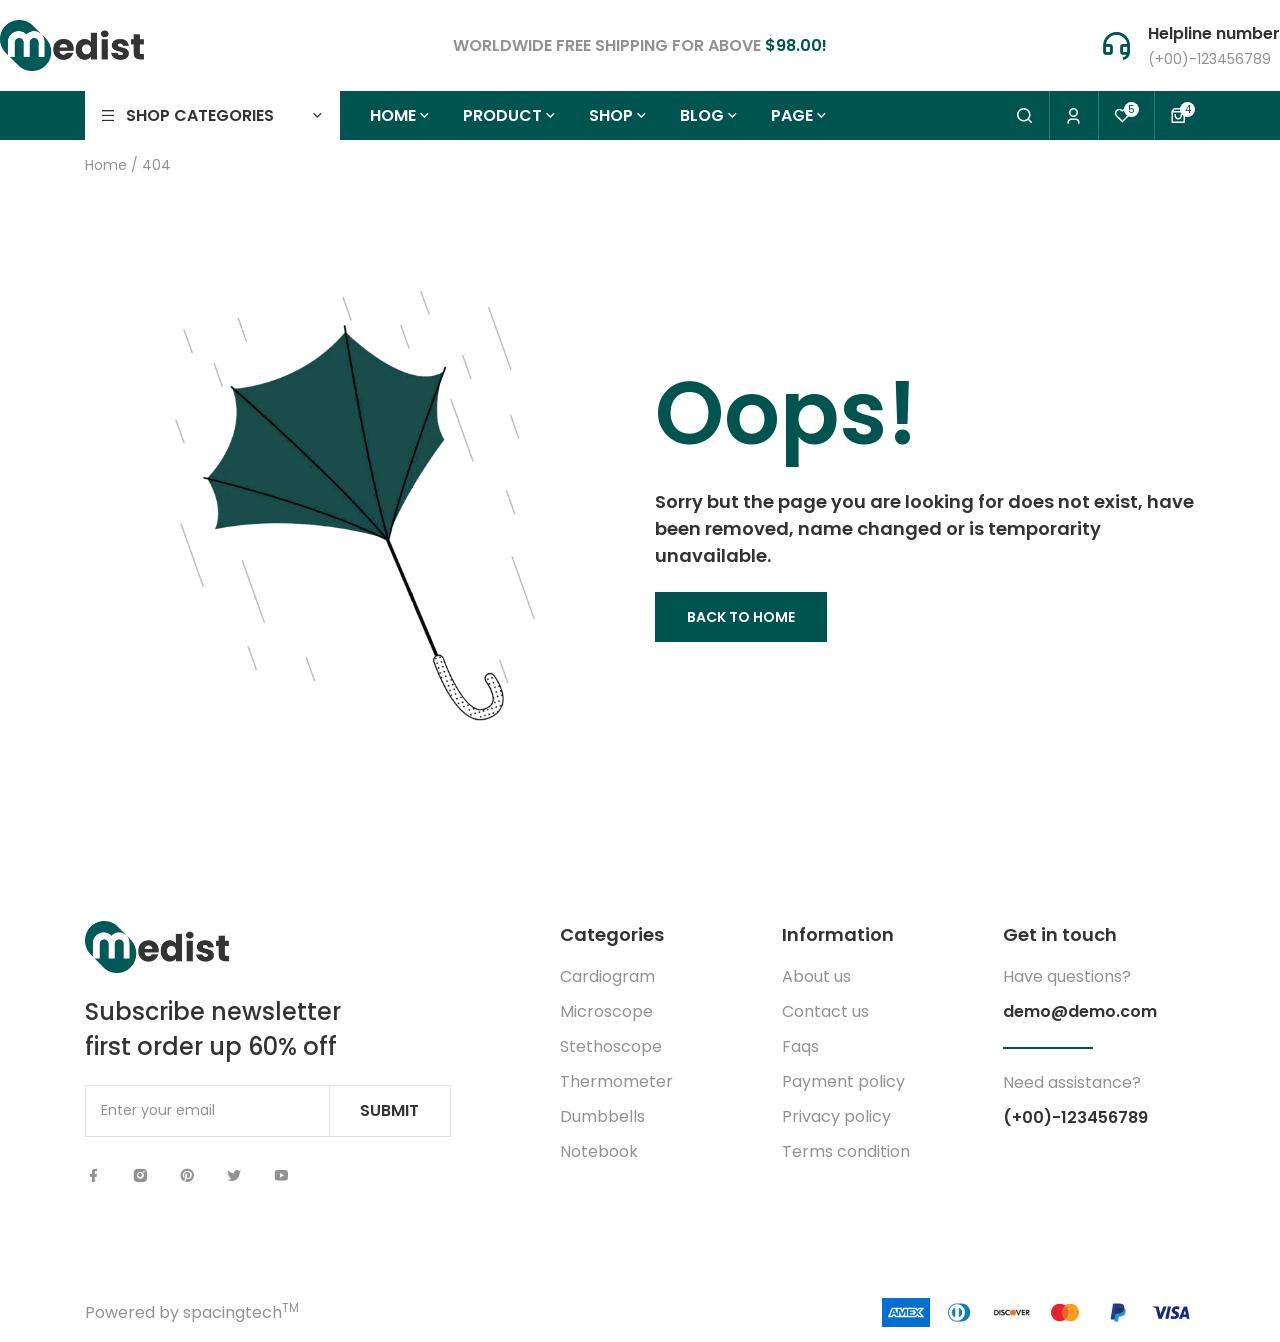
<file: medist/404-2.html>
<!DOCTYPE html>
<html lang="en">
    
<!-- Mirrored from spacingtech.com/html/medist/medist/404-2.html by HTTrack Website Copier/3.x [XR&CO'2014], Tue, 29 Apr 2025 14:23:04 GMT -->
<!-- Added by HTTrack --><meta http-equiv="content-type" content="text/html;charset=UTF-8" /><!-- /Added by HTTrack -->
<head>
        <meta charset="utf-8">
        <meta http-equiv="X-UA-Compatible" content="IE=edge">
        <meta name="viewport" content="width=device-width,initial-scale=1">
        <title>Medist - The medical equipment eCommerce html template</title>
        <meta name="description" content="A best clean, modern, stylish, creative, responsive theme for different eCommerce business or industries.">
        <meta name="keywords" content="medical theme, vegetables, medicine store, eCommerce html template, responsive, multipurpose, mask, sanitizer, eCommerce store, health, tables, dental, healthcare, pharmacy, herbal, medicine shop">
        <meta name="author" content="spacingtech_webify">
        <!-- favicon -->
        <link rel="shortcut icon" type="image/favicon" href="assets/image/index/favicon.png">
        <!-- plugin css -->
        <link rel="stylesheet" type="text/css" href="assets/css/plugin.css">
        <!-- theme css -->
        <link rel="stylesheet" type="text/css" href="assets/css/theme.css">
        <!-- other css -->
        <link rel="stylesheet" type="text/css" href="assets/css/other.css">
    </head>
    <body>
        <!-- preloader start -->
        <div class="preloader position-fixed top-0 start-0 w-100 h-100 body-bg z-index-5">
            <div class="loader-img position-absolute top-0 start-0 w-100 h-100 d-flex align-items-center justify-content-center">
                <img src="assets/image/index/logo.png" class="width-88 width-xl-144 img-fluid" alt="logo">
            </div>
        </div>
        <!-- preloader end -->
        <!-- header start -->
        <header id="header" class="main-header">
            <!-- header-top start -->
            <div class="header-top-area">
                <div class="header-top-first ptb-15 ptb-xl-20 extra-bg">
                    <div class="container-mlr">
                        <div class="container-fluid">
                            <div class="row align-items-center header-area">
                                <!-- header-logo start -->
                                <div class="col-6 col-xl-3 header-element header-logo">
                                    <div class="header-theme-logo">
                                        <a href="index.html" class="d-block theme-logo">
                                            <img src="assets/image/index/logo.png" class="width-88 width-xl-144 img-fluid" alt="logo">
                                        </a>
                                    </div>
                                </div>
                                <!-- header-logo end -->
                                <!-- header-text start -->
                                <div class="col-xl-6 d-none d-xl-block header-element header-text">
                                    <div class="header-theme-text text-center">
                                        <p class="font-16 text-uppercase heading-weight">Worldwide free shipping for above <span class="dominant-color">$98.00!</span></p>
                                    </div>
                                </div>
                                <!-- header-text end -->
                                <!-- header-call start -->
                                <div class="col-xl-3 d-none d-xl-block header-element header-call">
                                    <div class="header-phone-text d-flex align-items-center justify-content-end">
                                        <span class="dominant-color icon-32"><i class="ri-customer-service-line d-block lh-1"></i></span>
                                        <div class="header-text-content psl-15">
                                            <h6 class="font-16">Helpline number</h6>
                                            <a href="tel:(+00)123456789" class="d-inline-block body-dominant-color mst-3">(+00)-123456789</a>
                                        </div>
                                    </div>
                                </div>
                                <!-- header-call end -->
                                <!-- header-icon start -->
                                <div class="col-6 d-xl-none header-element header-icon">
                                    <div class="header-icon-block d-flex justify-content-end">
                                        <ul class="ul-mt30 header-icon-element">
                                            <li class="header-icon-wrap toggler-wrap d-xl-none">
                                                <div class="header-icon-wrapper">
                                                    <a href="javascript:void(0)" class="d-block header-icon-toggler toggler-btn" aria-label="Menu toggler button">
                                                        <span class="d-block header-block-icon icon-16"><i class="ri-menu-line d-block lh-1"></i></span>
                                                    </a>
                                                </div>
                                            </li>
                                            <li class="header-icon-wrap search-wrap">
                                                <div class="header-icon-wrapper">
                                                    <a href="#searchmodal" class="d-block header-icon-search" data-bs-toggle="modal" aria-label="Search modal">
                                                        <span class="d-block header-block-icon icon-16"><i class="ri-search-line d-block lh-1"></i></span>
                                                    </a>
                                                </div>
                                            </li>
                                            <li class="header-icon-wrap user-wrap d-sm-block d-none">
                                                <div class="header-icon-wrapper">
                                                    <a href="login.html" class="d-block header-icon-user" aria-label="Login user">
                                                        <span class="d-block header-block-icon icon-16"><i class="ri-user-3-line d-block lh-1"></i></span>
                                                    </a>
                                                </div>
                                            </li>
                                            <li class="header-icon-wrap wishlist-wrap d-sm-block d-none">
                                                <div class="header-icon-wrapper">
                                                    <a href="wishlist.html" class="d-block header-icon-wishlist">
                                                        <span class="d-block header-block-icon-wrap position-relative per-7">
                                                            <span class="d-block header-block-icon icon-16"><i class="ri-heart-line d-block lh-1"></i></span>
                                                            <span class="header-block-counter wishlist-counter extra-color font-10 position-absolute end-0 d-flex align-items-center justify-content-center dominant-bg rounded-circle">5</span>
                                                        </span>
                                                    </a>
                                                </div>
                                            </li>
                                            <li class="header-icon-wrap cart-wrap d-sm-block d-none">
                                                <div class="header-icon-wrapper">
                                                    <a href="javascript:void(0)" class="d-block header-icon-cart js-cart-drawer">
                                                        <span class="d-block header-block-icon-wrap position-relative per-7">
                                                            <span class="d-block header-block-icon icon-16"><i class="ri-shopping-bag-3-line d-block lh-1"></i></span>
                                                            <span class="header-block-counter cart-counter extra-color font-10 position-absolute end-0 d-flex align-items-center justify-content-center dominant-bg rounded-circle">4</span>
                                                        </span>
                                                    </a>
                                                </div>
                                            </li>
                                        </ul>
                                    </div>
                                </div>
                                <!-- header-icon end -->
                            </div>
                        </div>
                    </div>
                </div>
            </div>
            <!-- header-top end -->
            <!-- header-bottom start -->
            <div class="header-bottom-area d-xl-block d-none position-relative dominant-bg">
                <div class="container">
                    <div class="row">
                        <!-- vega-menu start -->
                        <div class="col-xl-3">
                            <div class="vegamenu-content position-relative">
                                <a href="index.html" class="menu-link d-flex flex-wrap align-items-center ptb-12 plr-15 extra-bg">
                                    <span class="width-16 icon-16 fw-normal"><i class="ri-menu-line d-block"></i></span>
                                    <span class="menu-title width-calc-32 font-16 psl-10 text-uppercase heading-weight">Shop categories</span>
                                    <span class="width-16 icon-16 fw-normal"><i class="ri-arrow-down-s-line d-block"></i></span>
                                </a>
                                <div class="main-wrap collapse position-absolute top-100 start-0 end-0 extra-bg z-2 DropDownSlide box-shadow">
                                    <ul class="menu-ul">
                                        <li class="menu-li">
                                            <a href="collection.html" class="body-dominant-color d-flex align-items-center ptb-10 plr-15">
                                                <span class="width-16 lh-1"><img src="assets/image/index/menu/menu-icon1.png" class="w-100 img-fluid" alt="menu-icon1"></span>
                                                <span class="menusub-title width-calc-16 psl-10">Cardiogram</span>
                                            </a>
                                        </li>
                                        <li class="menu-li">
                                            <a href="collection.html" class="body-dominant-color d-flex align-items-center ptb-10 plr-15">
                                                <span class="width-16 lh-1"><img src="assets/image/index/menu/menu-icon2.png" class="w-100 img-fluid" alt="menu-icon2"></span>
                                                <span class="menusub-title width-calc-16 psl-10">Scalpel instrument</span>
                                            </a>
                                        </li>
                                        <li class="menu-li">
                                            <a href="collection.html" class="body-dominant-color d-flex align-items-center ptb-10 plr-15">
                                                <span class="width-16 lh-1"><img src="assets/image/index/menu/menu-icon3.png" class="w-100 img-fluid" alt="menu-icon3"></span>
                                                <span class="menusub-title width-calc-16 psl-10">Microscope</span>
                                            </a>
                                        </li>
                                        <li class="menu-li">
                                            <a href="collection.html" class="body-dominant-color d-flex align-items-center ptb-10 plr-15">
                                                <span class="width-16 lh-1"><img src="assets/image/index/menu/menu-icon4.png" class="w-100 img-fluid" alt="menu-icon4"></span>
                                                <span class="menusub-title width-calc-16 psl-10">First aid kit</span>
                                            </a>
                                        </li>
                                        <li class="menu-li">
                                            <a href="collection.html" class="body-dominant-color d-flex align-items-center ptb-10 plr-15">
                                                <span class="width-16 lh-1"><img src="assets/image/index/menu/menu-icon5.png" class="w-100 img-fluid" alt="menu-icon5"></span>
                                                <span class="menusub-title width-calc-16 psl-10">Stethoscope</span>
                                            </a>
                                        </li>
                                        <li class="menu-li">
                                            <a href="collection.html" class="body-dominant-color d-flex align-items-center ptb-10 plr-15">
                                                <span class="width-16 lh-1"><img src="assets/image/index/menu/menu-icon6.png" class="w-100 img-fluid" alt="menu-icon6"></span>
                                                <span class="menusub-title width-calc-16 psl-10">Thermometer</span>
                                            </a>
                                        </li>
                                        <li class="menu-li">
                                            <a href="collection.html" class="body-dominant-color d-flex align-items-center ptb-10 plr-15">
                                                <span class="width-16 lh-1"><img src="assets/image/index/menu/menu-icon7.png" class="w-100 img-fluid" alt="menu-icon7"></span>
                                                <span class="menusub-title width-calc-16 psl-10">Dumbbells</span>
                                            </a>
                                        </li>
                                        <li class="menu-li">
                                            <a href="collection.html" class="body-dominant-color d-flex align-items-center ptb-10 plr-15">
                                                <span class="width-16 lh-1"><img src="assets/image/index/menu/menu-icon8.png" class="w-100 img-fluid" alt="menu-icon8"></span>
                                                <span class="menusub-title width-calc-16 psl-10">Notebook</span>
                                            </a>
                                        </li>
                                        <li class="menu-li">
                                            <a href="collection.html" class="body-dominant-color d-flex align-items-center ptb-10 plr-15">
                                                <span class="width-16 lh-1"><img src="assets/image/index/menu/menu-icon9.png" class="w-100 img-fluid" alt="menu-icon9"></span>
                                                <span class="menusub-title width-calc-16 psl-10">Wheelchair</span>
                                            </a>
                                        </li>
                                        <li class="menu-li">
                                            <a href="collection.html" class="body-dominant-color d-flex align-items-center ptb-10 plr-15">
                                                <span class="width-16 lh-1"><img src="assets/image/index/menu/menu-icon10.png" class="w-100 img-fluid" alt="menu-icon10"></span>
                                                <span class="menusub-title width-calc-16 psl-10">Syringe</span>
                                            </a>
                                        </li>
                                        <li class="menu-li">
                                            <a href="collection.html" class="body-dominant-color d-flex align-items-center ptb-10 plr-15">
                                                <span class="width-16 lh-1"><img src="assets/image/index/menu/menu-icon11.png" class="w-100 img-fluid" alt="menu-icon11"></span>
                                                <span class="menusub-title width-calc-16 psl-10">Weighing scale</span>
                                            </a>
                                        </li>
                                    </ul>
                                </div>
                            </div>
                        </div>
                        <!-- vega-menu end -->
                        <!-- main-menu start -->
                        <div class="col-xl-6">
                            <div class="mainmenu-content">
                                <div class="main-wrap">
                                    <ul class="menu-ul d-flex flex-wrap">
                                        <li class="menu-li">
                                            <a href="index.html" class="menu-link font-16 d-flex align-items-center ptb-12 plr-15">
                                                <span class="menu-title text-uppercase heading-weight">Home</span>
                                                <span class="icon-16 fw-normal"><i class="ri-arrow-down-s-line d-block"></i></span>
                                            </a>
                                            <div class="menu-dropdown collapse position-absolute top-100 start-0 end-0 extra-bg z-2 DropDownSlide box-shadow">
                                                <div class="container ptb-30 text-center">
                                                    <div class="row">
                                                        <div class="col-xl-2">
                                                            <div class="banner-hover">
                                                                <a href="index.html" class="d-block banner-img br-hidden">
                                                                    <img src="assets/image/menu/menu-banner1.jpg" class="w-100 img-fluid" alt="menu-banner1">
                                                                </a>
                                                            </div>
                                                            <a href="index.html" class="d-inline-block dominant-link mst-10 text-uppercase heading-weight">01 Demo</a>
                                                        </div>
                                                        <div class="col-xl-2">
                                                            <div class="banner-hover">
                                                                <a href="index2.html" class="d-block banner-img br-hidden">
                                                                    <img src="assets/image/menu/menu-banner2.jpg" class="w-100 img-fluid" alt="menu-banner2">
                                                                </a>
                                                            </div>
                                                            <a href="index2.html" class="d-inline-block dominant-link mst-10 text-uppercase heading-weight">02 Demo</a>
                                                        </div>
                                                        <div class="col-xl-2">
                                                            <div class="banner-hover">
                                                                <a href="index3.html" class="d-block banner-img br-hidden">
                                                                    <img src="assets/image/menu/menu-banner3.jpg" class="w-100 img-fluid" alt="menu-banner3">
                                                                </a>
                                                            </div>
                                                            <a href="index3.html" class="d-inline-block dominant-link mst-10 text-uppercase heading-weight">03 Demo</a>
                                                        </div>
                                                        <div class="col-xl-2">
                                                            <div class="banner-hover">
                                                                <a href="index4.html" class="d-block banner-img br-hidden">
                                                                    <img src="assets/image/menu/menu-banner4.jpg" class="w-100 img-fluid" alt="menu-banner4">
                                                                </a>
                                                            </div>
                                                            <a href="index4.html" class="d-inline-block dominant-link mst-10 text-uppercase heading-weight">04 Demo</a>
                                                        </div>
                                                        <div class="col-xl-2">
                                                            <div class="banner-hover">
                                                                <a href="index5.html" class="d-block banner-img br-hidden">
                                                                    <img src="assets/image/menu/menu-banner5.jpg" class="w-100 img-fluid" alt="menu-banner5">
                                                                </a>
                                                            </div>
                                                            <a href="index5.html" class="d-inline-block dominant-link mst-10 text-uppercase heading-weight">05 Demo</a>
                                                        </div>
                                                        <div class="col-xl-2">
                                                            <div class="banner-hover">
                                                                <a href="index6.html" class="d-block banner-img br-hidden">
                                                                    <img src="assets/image/menu/menu-banner6.jpg" class="w-100 img-fluid" alt="menu-banner6">
                                                                </a>
                                                            </div>
                                                            <a href="index6.html" class="d-inline-block dominant-link mst-10 text-uppercase heading-weight">06 Demo</a>
                                                        </div>
                                                    </div>
                                                    <div class="menu-button mst-30">
                                                        <a href="https://spacingtech.com/html/medist/index.html" class="btn-style2 secondary-btn">Explore all demo</a>
                                                    </div>
                                                </div>
                                            </div>
                                        </li>
                                        <li class="menu-li">
                                            <a href="collection.html" class="menu-link font-16 d-flex align-items-center ptb-12 plr-15">
                                                <span class="menu-title text-uppercase heading-weight">Product</span>
                                                <span class="icon-16 fw-normal"><i class="ri-arrow-down-s-line d-block"></i></span>
                                            </a>
                                            <div class="menu-dropdown collapse position-absolute top-100 start-0 end-0 extra-bg z-2 DropDownSlide box-shadow">
                                                <div class="container ptb-25">
                                                    <div class="row row-cols-xl-5">
                                                        <div class="col">
                                                            <div class="shop-title">
                                                                <span class="d-block ptb-5 text-uppercase heading-weight"><a href="collections.html" class="d-inline-block dominant-link">Collections</a></span>
                                                                <span class="d-block ptb-5 text-uppercase heading-weight"><a href="collection-category.html" class="d-inline-block dominant-link">Collection category</a></span>
                                                                <span class="d-block ptb-5 text-uppercase heading-weight"><a href="collection-without.html" class="d-inline-block dominant-link">Collection full</a></span>
                                                                <span class="d-block ptb-5 text-uppercase heading-weight"><a href="collection.html" class="d-inline-block dominant-link">Collection left</a></span>
                                                                <span class="d-block ptb-5 text-uppercase heading-weight"><a href="collection-right.html" class="d-inline-block dominant-link">Collection right</a></span>
                                                                <span class="d-block ptb-5 text-uppercase heading-weight"><a href="collection-list-without.html" class="d-inline-block dominant-link">Collection list full</a></span>
                                                                <span class="d-block ptb-5 text-uppercase heading-weight"><a href="collection-list.html" class="d-inline-block dominant-link">Collection list left</a></span>
                                                                <span class="d-block ptb-5 text-uppercase heading-weight"><a href="collection-list-right.html" class="d-inline-block dominant-link">Collection list right</a></span>
                                                                <span class="d-block ptb-5 text-uppercase heading-weight"><a href="search-empty.html" class="d-inline-block dominant-link">Search empty</a></span>
                                                                <span class="d-block ptb-5 text-uppercase heading-weight"><a href="search-product.html" class="d-inline-block dominant-link">01 Search product</a></span>
                                                                <span class="d-block ptb-5 text-uppercase heading-weight"><a href="search-product2.html" class="d-inline-block dominant-link">02 Search product</a></span>
                                                            </div>
                                                        </div>
                                                        <div class="col">
                                                            <div class="d-block heading-color ptb-5 text-uppercase heading-weight">Product layout</div>
                                                            <div class="mst-5">
                                                                <span class="d-block ptb-5"><a href="product.html" class="d-inline-block body-dominant-color">01 Bottom thumbnail</a></span>
                                                                <span class="d-block ptb-5"><a href="product2.html" class="d-inline-block body-dominant-color">02 Right thumbnail tab</a></span>
                                                                <span class="d-block ptb-5"><a href="product3.html" class="d-inline-block body-dominant-color">03 Full thumbnail</a></span>
                                                                <span class="d-block ptb-5"><a href="product4.html" class="d-inline-block body-dominant-color">04 Left thumbnail accordion</a></span>
                                                                <span class="d-block ptb-5"><a href="product5.html" class="d-inline-block body-dominant-color">05 Full layout</a></span>
                                                                <span class="d-block ptb-5"><a href="product6.html" class="d-inline-block body-dominant-color">06 Bottom thumbnail details</a></span>
                                                                <span class="d-block ptb-5"><a href="product7.html" class="d-inline-block body-dominant-color">07 Product right</a></span>
                                                                <span class="d-block ptb-5"><a href="product8.html" class="d-inline-block body-dominant-color">08 Center layout</a></span>
                                                                <span class="d-block ptb-5"><a href="product9.html" class="d-inline-block body-dominant-color">09 Tab thumbnail</a></span>
                                                                <span class="d-block ptb-5"><a href="product10.html" class="d-inline-block body-dominant-color">10 Big tab thumbnail</a></span>
                                                            </div>
                                                        </div>
                                                        <div class="col">
                                                            <div class="d-block heading-color ptb-5 text-uppercase heading-weight">Product layout</div>
                                                            <div class="mst-5">
                                                                <span class="d-block ptb-5"><a href="product11.html" class="d-inline-block body-dominant-color">11 Small tab thumbnail</a></span>
                                                                <span class="d-block ptb-5"><a href="product12.html" class="d-inline-block body-dominant-color">12 Single grid layout</a></span>
                                                                <span class="d-block ptb-5"><a href="product13.html" class="d-inline-block body-dominant-color">13 Two grid layout</a></span>
                                                                <span class="d-block ptb-5"><a href="product14.html" class="d-inline-block body-dominant-color">14 Split grid template</a></span>
                                                                <span class="d-block ptb-5"><a href="product15.html" class="d-inline-block body-dominant-color">15 Single & Pair layout</a></span>
                                                                <span class="d-block ptb-5"><a href="product16.html" class="d-inline-block body-dominant-color">16 Creative layout</a></span>
                                                                <span class="d-block ptb-5"><a href="product17.html" class="d-inline-block body-dominant-color">17 Solo slider layout</a></span>
                                                                <span class="d-block ptb-5"><a href="product18.html" class="d-inline-block body-dominant-color">18 Dual slider layout</a></span>
                                                                <span class="d-block ptb-5"><a href="product19.html" class="d-inline-block body-dominant-color">19 Classic layout</a></span>
                                                                <span class="d-block ptb-5"><a href="product20.html" class="d-inline-block body-dominant-color">20 Modern layout</a></span>
                                                            </div>
                                                        </div>
                                                        <div class="col">
                                                            <div class="d-block heading-color ptb-5 text-uppercase heading-weight">Product layout</div>
                                                            <div class="mst-5">
                                                                <span class="d-block ptb-5"><a href="product21.html" class="d-inline-block body-dominant-color">21 Right content center</a></span>
                                                                <span class="d-block ptb-5"><a href="product22.html" class="d-inline-block body-dominant-color">22 Dropdown variant</a></span>
                                                                <span class="d-block ptb-5"><a href="product23.html" class="d-inline-block body-dominant-color">23 Simple layout</a></span>
                                                                <span class="d-block ptb-5"><a href="product24.html" class="d-inline-block body-dominant-color">24 Frequently bought</a></span>
                                                                <span class="d-block ptb-5"><a href="product25.html" class="d-inline-block body-dominant-color">25 Bundling together</a></span>
                                                                <span class="d-block ptb-5"><a href="product26.html" class="d-inline-block body-dominant-color">26 Preorder template</a></span>
                                                                <span class="d-block ptb-5"><a href="product27.html" class="d-inline-block body-dominant-color">27 Inventory alert template</a></span>
                                                                <span class="d-block ptb-5"><a href="product-comparison.html" class="d-inline-block body-dominant-color">01 Modern comparision</a></span>
                                                                <span class="d-block ptb-5"><a href="product-comparison2.html" class="d-inline-block body-dominant-color">02 Minimalist comparision</a></span>
                                                                <span class="d-block ptb-5"><a href="product-comparison3.html" class="d-inline-block body-dominant-color">03 Classic comparision</a></span>
                                                                <span class="d-block ptb-5"><a href="product-comparison4.html" class="d-inline-block body-dominant-color">04 Interactive comparision</a></span>
                                                            </div>
                                                        </div>
                                                        <div class="col">
                                                            <div class="banner-hover">
                                                                <a href="index.html" class="d-block banner-img br-hidden">
                                                                    <img src="assets/image/index/menu/menu-banner-product.jpg" class="w-100 img-fluid" alt="menu-banner-product">
                                                                </a>
                                                            </div>
                                                        </div>
                                                    </div>
                                                </div>
                                            </div>
                                        </li>
                                        <li class="menu-li">
                                            <a href="collection.html" class="menu-link font-16 d-flex align-items-center ptb-12 plr-15">
                                                <span class="menu-title text-uppercase heading-weight">Shop</span>
                                                <span class="icon-16 fw-normal"><i class="ri-arrow-down-s-line d-block"></i></span>
                                            </a>
                                            <div class="menu-dropdown menu-mega collapse position-absolute top-100 start-0 end-0 extra-bg z-2 DropDownSlide box-shadow">
                                                <div class="container ptb-25">
                                                    <div class="menu-overview">
                                                        <div class="heading-color ptb-5 text-uppercase heading-weight">Account</div>
                                                        <span class="d-block ptb-5"><a href="login.html" class="d-inline-block body-dominant-color">01 Simple login</a></span>
                                                        <span class="d-block ptb-5"><a href="login2.html" class="d-inline-block body-dominant-color">02 Social login</a></span>
                                                        <span class="d-block ptb-5"><a href="login3.html" class="d-inline-block body-dominant-color">03 Modern login</a></span>
                                                        <span class="d-block ptb-5"><a href="forgot-password.html" class="d-inline-block body-dominant-color">Forgot password</a></span>
                                                        <span class="d-block ptb-5"><a href="register.html" class="d-inline-block body-dominant-color">01 Simple register</a></span>
                                                        <span class="d-block ptb-5"><a href="register2.html" class="d-inline-block body-dominant-color">02 Social register</a></span>
                                                        <span class="d-block ptb-5"><a href="register3.html" class="d-inline-block body-dominant-color">03 Modern register</a></span>
                                                        <div class="heading-color ptb-5 text-uppercase heading-weight">Cart</div>
                                                        <span class="d-block ptb-5"><a href="cart-empty.html" class="d-inline-block body-dominant-color">Cart empty</a></span>
                                                        <span class="d-block ptb-5"><a href="cart-page.html" class="d-inline-block body-dominant-color">01 Clean cart</a></span>
                                                        <span class="d-block ptb-5"><a href="cart-page2.html" class="d-inline-block body-dominant-color">02 Simple cart</a></span>
                                                        <span class="d-block ptb-5"><a href="cart-page3.html" class="d-inline-block body-dominant-color">03 Standard cart</a></span>
                                                        <span class="d-block ptb-5"><a href="cart-page4.html" class="d-inline-block body-dominant-color">04 Modern cart</a></span>
                                                        <span class="d-block ptb-5"><a href="cart-page5.html" class="d-inline-block body-dominant-color">05 Interactive cart</a></span>
                                                        <span class="d-block ptb-5"><a href="cart-page6.html" class="d-inline-block body-dominant-color">06 Creative cart</a></span>
                                                        <span class="d-block ptb-5"><a href="cart-page7.html" class="d-inline-block body-dominant-color">07 Classic cart</a></span>
                                                        <span class="d-block ptb-5"><a href="cart-page8.html" class="d-inline-block body-dominant-color">08 Professional cart</a></span>
                                                        <div class="heading-color ptb-5 text-uppercase heading-weight">Checkout</div>
                                                        <span class="d-block ptb-5"><a href="checkout.html" class="d-inline-block body-dominant-color">01 Clean checkout</a></span>
                                                        <span class="d-block ptb-5"><a href="checkout2.html" class="d-inline-block body-dominant-color">02 Modern checkout</a></span>
                                                        <span class="d-block ptb-5"><a href="checkout3.html" class="d-inline-block body-dominant-color">03 Box checkout</a></span>
                                                        <span class="d-block ptb-5"><a href="checkout4.html" class="d-inline-block body-dominant-color">04 Interactive checkout</a></span>
                                                        <div class="heading-color ptb-5 text-uppercase heading-weight">Coming soon</div>
                                                        <span class="d-block ptb-5"><a href="coming-soon.html" class="d-inline-block body-dominant-color">01 Simple comingsoon</a></span>
                                                        <span class="d-block ptb-5"><a href="coming-soon2.html" class="d-inline-block body-dominant-color">02 Minimalist comingsoon</a></span>
                                                        <span class="d-block ptb-5"><a href="coming-soon3.html" class="d-inline-block body-dominant-color">03 Modern comingsoon</a></span>
                                                        <span class="d-block ptb-5"><a href="coming-soon4.html" class="d-inline-block body-dominant-color">04 Classic comingsoon</a></span>
                                                        <span class="d-block ptb-5"><a href="coming-soon5.html" class="d-inline-block body-dominant-color">05 Creative comingsoon</a></span>
                                                        <span class="d-block ptb-5"><a href="coming-soon6.html" class="d-inline-block body-dominant-color">06 Interactive comingsoon</a></span>
                                                        <div class="heading-color ptb-5 text-uppercase heading-weight">Invoice</div>
                                                        <span class="d-block ptb-5"><a href="invoice.html" class="d-inline-block body-dominant-color">01 Simple invoice</a></span>
                                                        <span class="d-block ptb-5"><a href="invoice2.html" class="d-inline-block body-dominant-color">02 Classic invoice</a></span>
                                                        <span class="d-block ptb-5"><a href="invoice3.html" class="d-inline-block body-dominant-color">03 Professional invoice</a></span>
                                                        <span class="d-block ptb-5"><a href="invoice4.html" class="d-inline-block body-dominant-color">04 Standard invoice</a></span>
                                                        <div class="heading-color ptb-5 text-uppercase heading-weight">Order</div>
                                                        <span class="d-block ptb-5"><a href="order-complete.html" class="d-inline-block body-dominant-color">Order complete</a></span>
                                                        <span class="d-block ptb-5"><a href="order.html" class="d-inline-block body-dominant-color">Order</a></span>
                                                        <span class="d-block ptb-5"><a href="order-info.html" class="d-inline-block body-dominant-color">Order info</a></span>
                                                        <span class="d-block ptb-5"><a href="order-info-default.html" class="d-inline-block body-dominant-color">Order default</a></span>
                                                        <span class="d-block ptb-5"><a href="order-info-unfulfilled.html" class="d-inline-block body-dominant-color">Order unfulfilled</a></span>
                                                        <span class="d-block ptb-5"><a href="order-info-fulfilled.html" class="d-inline-block body-dominant-color">Order fulfilled</a></span>
                                                        <span class="d-block ptb-5"><a href="order-info-inprogress.html" class="d-inline-block body-dominant-color">Order inprogress</a></span>
                                                        <span class="d-block ptb-5"><a href="order-info-intransit.html" class="d-inline-block body-dominant-color">Order intransit</a></span>
                                                        <span class="d-block ptb-5"><a href="order-info-indelivery.html" class="d-inline-block body-dominant-color">Order indelivery</a></span>
                                                        <span class="d-block ptb-5"><a href="order-info-delivered.html" class="d-inline-block body-dominant-color">Order delivered</a></span>
                                                        <span class="d-block ptb-5"><a href="order-info-pickup.html" class="d-inline-block body-dominant-color">Order pickup</a></span>
                                                        <span class="d-block ptb-5"><a href="order-info-cancel.html" class="d-inline-block body-dominant-color">Order cancel</a></span>
                                                        <div class="heading-color ptb-5 text-uppercase heading-weight">Profile</div>
                                                        <span class="d-block ptb-5"><a href="profile.html" class="d-inline-block body-dominant-color">Profile</a></span>
                                                        <span class="d-block ptb-5"><a href="profile-address.html" class="d-inline-block body-dominant-color">Profile address</a></span>
                                                        <span class="d-block ptb-5"><a href="profile-notification.html" class="d-inline-block body-dominant-color">Profile notification</a></span>
                                                        <span class="d-block ptb-5"><a href="profile-order.html" class="d-inline-block body-dominant-color">Profile order</a></span>
                                                        <span class="d-block ptb-5"><a href="profile-order-empty.html" class="d-inline-block body-dominant-color">Profile order empty</a></span>
                                                        <span class="d-block ptb-5"><a href="profile-ticket.html" class="d-inline-block body-dominant-color">Profile ticket</a></span>
                                                        <span class="d-block ptb-5"><a href="profile-ticket-empty.html" class="d-inline-block body-dominant-color">Profile ticket empty</a></span>
                                                        <span class="d-block ptb-5"><a href="profile-wishlist.html" class="d-inline-block body-dominant-color">Profile wishlist</a></span>
                                                        <span class="d-block ptb-5"><a href="profile-wishlist-empty.html" class="d-inline-block body-dominant-color">Profile wishlist empty</a></span>
                                                        <div class="heading-color ptb-5 text-uppercase heading-weight">Ticket</div>
                                                        <span class="d-block ptb-5"><a href="ticket.html" class="d-inline-block body-dominant-color">Ticket</a></span>
                                                        <span class="d-block ptb-5"><a href="ticket-create.html" class="d-inline-block body-dominant-color">Ticket create</a></span>
                                                        <span class="d-block ptb-5"><a href="ticket-edit.html" class="d-inline-block body-dominant-color">Ticket edit</a></span>
                                                        <span class="d-block ptb-5"><a href="ticket-info.html" class="d-inline-block body-dominant-color">Ticket info</a></span>
                                                        <div class="heading-color ptb-5 text-uppercase heading-weight">Store</div>
                                                        <span class="d-block ptb-5"><a href="store.html" class="d-inline-block body-dominant-color">01 Modern store</a></span>
                                                        <span class="d-block ptb-5"><a href="store2.html" class="d-inline-block body-dominant-color">02 Creative store</a></span>
                                                        <div class="heading-color ptb-5 text-uppercase heading-weight">Other</div>
                                                        <span class="d-block ptb-5"><a href="cancellation.html" class="d-inline-block body-dominant-color">Cancellation</a></span>
                                                        <span class="d-block ptb-5"><a href="cookie.html" class="d-inline-block body-dominant-color">Cookie</a></span>
                                                        <span class="d-block ptb-5"><a href="legal.html" class="d-inline-block body-dominant-color">Legal</a></span>
                                                        <div class="heading-color ptb-5 text-uppercase heading-weight">404</div>
                                                        <span class="d-block ptb-5"><a href="404.html" class="d-inline-block body-dominant-color">01 Clean 404</a></span>
                                                        <span class="d-block ptb-5"><a href="404-2.html" class="d-inline-block body-dominant-color">02 Classic 404</a></span>
                                                        <span class="d-block ptb-5"><a href="404-3.html" class="d-inline-block body-dominant-color">03 Modern 404</a></span>
                                                        <div class="heading-color ptb-5 text-uppercase heading-weight">Features</div>
                                                        <span class="d-block ptb-5"><a href="button.html" class="d-inline-block body-dominant-color">Button</a></span>
                                                        <span class="d-block ptb-5"><a href="cart-drawer-empty.html" class="d-inline-block body-dominant-color">Cart drawer empty</a></span>
                                                    </div>
                                                </div>
                                            </div>
                                        </li>
                                        <li class="menu-li">
                                            <a href="blog.html" class="menu-link font-16 d-flex align-items-center ptb-12 plr-15">
                                                <span class="menu-title text-uppercase heading-weight">Blog</span>
                                                <span class="icon-16 fw-normal"><i class="ri-arrow-down-s-line d-block"></i></span>
                                            </a>
                                            <div class="menu-dropdown menu-sub collapse position-absolute top-100 extra-bg z-2 DropDownSlide box-shadow">
                                                <ul class="menudrop-ul ptb-25">
                                                    <li class="menudrop-li">
                                                        <div class="ptb-5 plr-30"><a href="blog-without.html" class="d-inline-block body-dominant-color">Blog</a></div>
                                                    </li>
                                                    <li class="menudrop-li">
                                                        <div class="ptb-5 plr-30"><a href="blog.html" class="d-inline-block body-dominant-color">Blog left</a></div>
                                                    </li>
                                                    <li class="menudrop-li">
                                                        <div class="ptb-5 plr-30"><a href="blog-right.html" class="d-inline-block body-dominant-color">Blog right</a></div>
                                                    </li>
                                                    <li class="menudrop-li">
                                                        <div class="ptb-5 plr-30"><a href="article-without.html" class="d-inline-block body-dominant-color">Article</a></div>
                                                    </li>
                                                    <li class="menudrop-li">
                                                        <div class="ptb-5 plr-30"><a href="article.html" class="d-inline-block body-dominant-color">Article left</a></div>
                                                    </li>
                                                    <li class="menudrop-li">
                                                        <div class="ptb-5 plr-30"><a href="article-right.html" class="d-inline-block body-dominant-color">Article right</a></div>
                                                    </li>
                                                    <li class="menudrop-li">
                                                        <div class="ptb-5 plr-30"><a href="search-blog.html" class="d-inline-block body-dominant-color">Search blog</a></div>
                                                    </li>
                                                </ul>
                                            </div>
                                        </li>
                                        <li class="menu-li">
                                            <a href="javascript:void(0)" class="menu-link font-16 d-flex align-items-center ptb-12 plr-15">
                                                <span class="menu-title text-uppercase heading-weight">Page</span>
                                                <span class="icon-16 fw-normal"><i class="ri-arrow-down-s-line d-block"></i></span>
                                            </a>
                                            <div class="menu-dropdown menu-sub collapse position-absolute top-100 extra-bg z-2 DropDownSlide box-shadow">
                                                <ul class="menudrop-ul ptb-25">
                                                    <li class="menudrop-li position-relative">
                                                        <div class="menu-sublink ptb-5 plr-30">
                                                            <a href="about-us.html" class="d-flex flex-wrap align-items-center">
                                                                <span class="menusub-title width-calc-16">About us</span>
                                                                <span class="width-16 icon-16 fw-normal"><i class="ri-arrow-right-s-line d-block lh-1"></i></span>
                                                            </a>
                                                        </div>
                                                        <div class="menusub-dropdown collapse position-absolute w-100 extra-bg DropDownSlide box-shadow">
                                                            <ul class="menusub-ul ptb-25">
                                                                <li class="menusub-li">
                                                                    <span class="d-block ptb-5 plr-30"><a href="about-us.html" class="d-inline-block body-dominant-color">01 Clean aboutus</a></span>
                                                                </li>
                                                                <li class="menusub-li">
                                                                    <span class="d-block ptb-5 plr-30"><a href="about-us2.html" class="d-inline-block body-dominant-color">02 Standard aboutus</a></span>
                                                                </li>
                                                                <li class="menusub-li">
                                                                    <span class="d-block ptb-5 plr-30"><a href="about-us3.html" class="d-inline-block body-dominant-color">03 Classic aboutus</a></span>
                                                                </li>
                                                                <li class="menusub-li">
                                                                    <span class="d-block ptb-5 plr-30"><a href="about-us4.html" class="d-inline-block body-dominant-color">04 Creative aboutus</a></span>
                                                                </li>
                                                                <li class="menusub-li">
                                                                    <span class="d-block ptb-5 plr-30"><a href="about-us5.html" class="d-inline-block body-dominant-color">05 Modern aboutus</a></span>
                                                                </li>
                                                                <li class="menusub-li">
                                                                    <span class="d-block ptb-5 plr-30"><a href="about-us6.html" class="d-inline-block body-dominant-color">06 Efficient aboutus</a></span>
                                                                </li>
                                                                <li class="menusub-li">
                                                                    <span class="d-block ptb-5 plr-30"><a href="about-us7.html" class="d-inline-block body-dominant-color">07 Interactive aboutus</a></span>
                                                                </li>
                                                                <li class="menusub-li">
                                                                    <span class="d-block ptb-5 plr-30"><a href="about-us8.html" class="d-inline-block body-dominant-color">08 Advanced aboutus</a></span>
                                                                </li>
                                                            </ul>
                                                        </div>
                                                    </li>
                                                    <li class="menudrop-li position-relative">
                                                        <div class="menu-sublink ptb-5 plr-30">
                                                            <a href="contact-us.html" class="d-flex flex-wrap align-items-center">
                                                                <span class="menusub-title width-calc-16">Contact us</span>
                                                                <span class="width-16 icon-16 fw-normal"><i class="ri-arrow-right-s-line d-block lh-1"></i></span>
                                                            </a>
                                                        </div>
                                                        <div class="menusub-dropdown collapse position-absolute w-100 extra-bg DropDownSlide box-shadow">
                                                            <ul class="menusub-ul ptb-25">
                                                                <li class="menusub-li">
                                                                    <span class="d-block ptb-5 plr-30"><a href="contact-us.html" class="d-inline-block body-dominant-color">01 Simple contactus</a></span>
                                                                </li>
                                                                <li class="menusub-li">
                                                                    <span class="d-block ptb-5 plr-30"><a href="contact-us2.html" class="d-inline-block body-dominant-color">02 Minimalist contactus</a></span>
                                                                </li>
                                                                <li class="menusub-li">
                                                                    <span class="d-block ptb-5 plr-30"><a href="contact-us3.html" class="d-inline-block body-dominant-color">03 Standard contactus</a></span>
                                                                </li>
                                                                <li class="menusub-li">
                                                                    <span class="d-block ptb-5 plr-30"><a href="contact-us4.html" class="d-inline-block body-dominant-color">04 Modern contactus</a></span>
                                                                </li>
                                                                <li class="menusub-li">
                                                                    <span class="d-block ptb-5 plr-30"><a href="contact-us5.html" class="d-inline-block body-dominant-color">05 Creative contactus</a></span>
                                                                </li>
                                                                <li class="menusub-li">
                                                                    <span class="d-block ptb-5 plr-30"><a href="contact-us6.html" class="d-inline-block body-dominant-color">06 Efficient contactus</a></span>
                                                                </li>
                                                                <li class="menusub-li">
                                                                    <span class="d-block ptb-5 plr-30"><a href="contact-us7.html" class="d-inline-block body-dominant-color">07 Advanced contactus</a></span>
                                                                </li>
                                                            </ul>
                                                        </div>
                                                    </li>
                                                    <li class="menudrop-li position-relative">
                                                        <div class="menu-sublink ptb-5 plr-30">
                                                            <a href="faqs.html" class="d-flex flex-wrap align-items-center">
                                                                <span class="menusub-title width-calc-16">Faqs</span>
                                                                <span class="width-16 icon-16 fw-normal"><i class="ri-arrow-right-s-line d-block lh-1"></i></span>
                                                            </a>
                                                        </div>
                                                        <div class="menusub-dropdown collapse position-absolute w-100 extra-bg DropDownSlide box-shadow">
                                                            <ul class="menusub-ul ptb-25">
                                                                <li class="menusub-li">
                                                                    <span class="d-block ptb-5 plr-30"><a href="faqs.html" class="d-inline-block body-dominant-color">01 Standard faqs</a></span>
                                                                </li>
                                                                <li class="menusub-li">
                                                                    <span class="d-block ptb-5 plr-30"><a href="faqs2.html" class="d-inline-block body-dominant-color">02 Classic faqs</a></span>
                                                                </li>
                                                                <li class="menusub-li">
                                                                    <span class="d-block ptb-5 plr-30"><a href="faqs3.html" class="d-inline-block body-dominant-color">03 Creative faqs</a></span>
                                                                </li>
                                                                <li class="menusub-li">
                                                                    <span class="d-block ptb-5 plr-30"><a href="faqs4.html" class="d-inline-block body-dominant-color">04 Efficient faqs</a></span>
                                                                </li>
                                                                <li class="menusub-li">
                                                                    <span class="d-block ptb-5 plr-30"><a href="faqs5.html" class="d-inline-block body-dominant-color">05 Clean faqs</a></span>
                                                                </li>
                                                                <li class="menusub-li">
                                                                    <span class="d-block ptb-5 plr-30"><a href="faqs6.html" class="d-inline-block body-dominant-color">06 Interactive faqs</a></span>
                                                                </li>
                                                                <li class="menusub-li">
                                                                    <span class="d-block ptb-5 plr-30"><a href="faqs7.html" class="d-inline-block body-dominant-color">07 Minimalist faqs</a></span>
                                                                </li>
                                                            </ul>
                                                        </div>
                                                    </li>
                                                    <li class="menudrop-li position-relative">
                                                        <div class="menu-sublink ptb-5 plr-30">
                                                            <a href="payment-policy.html" class="d-flex flex-wrap align-items-center">
                                                                <span class="menusub-title width-calc-16">Payment policy</span>
                                                                <span class="width-16 icon-16 fw-normal"><i class="ri-arrow-right-s-line d-block lh-1"></i></span>
                                                            </a>
                                                        </div>
                                                        <div class="menusub-dropdown collapse position-absolute w-100 extra-bg DropDownSlide box-shadow">
                                                            <ul class="menusub-ul ptb-25">
                                                                <li class="menusub-li">
                                                                    <span class="d-block ptb-5 plr-30"><a href="payment-policy.html" class="d-inline-block body-dominant-color">01 Modern payment</a></span>
                                                                </li>
                                                                <li class="menusub-li">
                                                                    <span class="d-block ptb-5 plr-30"><a href="payment-policy2.html" class="d-inline-block body-dominant-color">02 Efficient payment</a></span>
                                                                </li>
                                                                <li class="menusub-li">
                                                                    <span class="d-block ptb-5 plr-30"><a href="payment-policy3.html" class="d-inline-block body-dominant-color">03 Minimalist payment</a></span>
                                                                </li>
                                                            </ul>
                                                        </div>
                                                    </li>
                                                    <li class="menudrop-li position-relative">
                                                        <div class="menu-sublink ptb-5 plr-30">
                                                            <a href="privacy-policy.html" class="d-flex flex-wrap align-items-center">
                                                                <span class="menusub-title width-calc-16">Privacy policy</span>
                                                                <span class="width-16 icon-16 fw-normal"><i class="ri-arrow-right-s-line d-block lh-1"></i></span>
                                                            </a>
                                                        </div>
                                                        <div class="menusub-dropdown collapse position-absolute w-100 extra-bg DropDownSlide box-shadow">
                                                            <ul class="menusub-ul ptb-25">
                                                                <li class="menusub-li">
                                                                    <span class="d-block ptb-5 plr-30"><a href="privacy-policy.html" class="d-inline-block body-dominant-color">01 Modern privacy</a></span>
                                                                </li>
                                                                <li class="menusub-li">
                                                                    <span class="d-block ptb-5 plr-30"><a href="privacy-policy2.html" class="d-inline-block body-dominant-color">02 Standard privacy</a></span>
                                                                </li>
                                                                <li class="menusub-li">
                                                                    <span class="d-block ptb-5 plr-30"><a href="privacy-policy3.html" class="d-inline-block body-dominant-color">03 Interactive privacy</a></span>
                                                                </li>
                                                                <li class="menusub-li">
                                                                    <span class="d-block ptb-5 plr-30"><a href="privacy-policy4.html" class="d-inline-block body-dominant-color">04 Clean privacy</a></span>
                                                                </li>
                                                                <li class="menusub-li">
                                                                    <span class="d-block ptb-5 plr-30"><a href="privacy-policy5.html" class="d-inline-block body-dominant-color">05 Efficient privacy</a></span>
                                                                </li>
                                                            </ul>
                                                        </div>
                                                    </li>
                                                    <li class="menudrop-li position-relative">
                                                        <div class="menu-sublink ptb-5 plr-30">
                                                            <a href="return-policy.html" class="d-flex flex-wrap align-items-center">
                                                                <span class="menusub-title width-calc-16">Return policy</span>
                                                                <span class="width-16 icon-16 fw-normal"><i class="ri-arrow-right-s-line d-block lh-1"></i></span>
                                                            </a>
                                                        </div>
                                                        <div class="menusub-dropdown collapse position-absolute w-100 extra-bg DropDownSlide box-shadow">
                                                            <ul class="menusub-ul ptb-25">
                                                                <li class="menusub-li">
                                                                    <span class="d-block ptb-5 plr-30"><a href="return-policy.html" class="d-inline-block body-dominant-color">01 Classic return</a></span>
                                                                </li>
                                                                <li class="menusub-li">
                                                                    <span class="d-block ptb-5 plr-30"><a href="return-policy2.html" class="d-inline-block body-dominant-color">02 Modern return</a></span>
                                                                </li>
                                                                <li class="menusub-li">
                                                                    <span class="d-block ptb-5 plr-30"><a href="return-policy3.html" class="d-inline-block body-dominant-color">03 Clean return</a></span>
                                                                </li>
                                                                <li class="menusub-li">
                                                                    <span class="d-block ptb-5 plr-30"><a href="return-policy4.html" class="d-inline-block body-dominant-color">04 Efficient return</a></span>
                                                                </li>
                                                            </ul>
                                                        </div>
                                                    </li>
                                                    <li class="menudrop-li position-relative">
                                                        <div class="menu-sublink ptb-5 plr-30">
                                                            <a href="shipping-policy.html" class="d-flex flex-wrap align-items-center">
                                                                <span class="menusub-title width-calc-16">Shipping policy</span>
                                                                <span class="width-16 icon-16 fw-normal"><i class="ri-arrow-right-s-line d-block lh-1"></i></span>
                                                            </a>
                                                        </div>
                                                        <div class="menusub-dropdown collapse position-absolute w-100 extra-bg DropDownSlide box-shadow">
                                                            <ul class="menusub-ul ptb-25">
                                                                <li class="menusub-li">
                                                                    <span class="d-block ptb-5 plr-30"><a href="shipping-policy.html" class="d-inline-block body-dominant-color">01 Clean shipping</a></span>
                                                                </li>
                                                                <li class="menusub-li">
                                                                    <span class="d-block ptb-5 plr-30"><a href="shipping-policy2.html" class="d-inline-block body-dominant-color">02 Efficient shipping</a></span>
                                                                </li>
                                                            </ul>
                                                        </div>
                                                    </li>
                                                    <li class="menudrop-li position-relative">
                                                        <div class="menu-sublink ptb-5 plr-30"><a href="sitemap.html" class="d-block">Sitemap</a></div>
                                                    </li>
                                                    <li class="menudrop-li position-relative">
                                                        <div class="menu-sublink ptb-5 plr-30">
                                                            <a href="terms-condition.html" class="d-flex flex-wrap align-items-center">
                                                                <span class="menusub-title width-calc-16">Terms & condition</span>
                                                                <span class="width-16 icon-16 fw-normal"><i class="ri-arrow-right-s-line d-block lh-1"></i></span>
                                                            </a>
                                                        </div>
                                                        <div class="menusub-dropdown collapse position-absolute w-100 extra-bg DropDownSlide box-shadow">
                                                            <ul class="menusub-ul ptb-25">
                                                                <li class="menusub-li">
                                                                    <span class="d-block ptb-5 plr-30"><a href="terms-condition.html" class="d-inline-block body-dominant-color">01 Simple terms</a></span>
                                                                </li>
                                                                <li class="menusub-li">
                                                                    <span class="d-block ptb-5 plr-30"><a href="terms-condition2.html" class="d-inline-block body-dominant-color">02 Modern terms</a></span>
                                                                </li>
                                                                <li class="menusub-li">
                                                                    <span class="d-block ptb-5 plr-30"><a href="terms-condition3.html" class="d-inline-block body-dominant-color">03 Clean terms</a></span>
                                                                </li>
                                                                <li class="menusub-li">
                                                                    <span class="d-block ptb-5 plr-30"><a href="terms-condition4.html" class="d-inline-block body-dominant-color">04 Interactive terms</a></span>
                                                                </li>
                                                                <li class="menusub-li">
                                                                    <span class="d-block ptb-5 plr-30"><a href="terms-condition5.html" class="d-inline-block body-dominant-color">05 Efficient terms</a></span>
                                                                </li>
                                                            </ul>
                                                        </div>
                                                    </li>
                                                    <li class="menudrop-li position-relative">
                                                        <div class="menu-sublink ptb-5 plr-30"><a href="track-order.html" class="d-block">Track order</a></div>
                                                    </li>
                                                    <li class="menudrop-li position-relative">
                                                        <div class="menu-sublink ptb-5 plr-30">
                                                            <a href="wishlist.html" class="d-flex flex-wrap align-items-center">
                                                                <span class="menusub-title width-calc-16">Wishlist</span>
                                                                <span class="width-16 icon-16 fw-normal"><i class="ri-arrow-right-s-line d-block lh-1"></i></span>
                                                            </a>
                                                        </div>
                                                        <div class="menusub-dropdown collapse position-absolute w-100 extra-bg DropDownSlide box-shadow">
                                                            <ul class="menusub-ul ptb-25">
                                                                <li class="menusub-li">
                                                                    <span class="d-block ptb-5 plr-30"><a href="wishlist.html" class="d-inline-block body-dominant-color">Wishlist</a></span>
                                                                </li>
                                                                <li class="menusub-li">
                                                                    <span class="d-block ptb-5 plr-30"><a href="wishlist-empty.html" class="d-inline-block body-dominant-color">Wishlist empty</a></span>
                                                                </li>
                                                            </ul>
                                                        </div>
                                                    </li>
                                                </ul>
                                            </div>
                                        </li>
                                    </ul>
                                </div>
                            </div>
                        </div>
                        <!-- main-menu end -->
                        <div class="col-xl-3 header-icon">
                            <div class="header-icon-block height-100 d-flex justify-content-end">
                                <ul class="ul-mt30 header-icon-element">
                                    <li class="header-icon-wrap search-wrap">
                                        <div class="header-icon-wrapper">
                                            <a href="#searchmodal" class="d-block header-icon-search" data-bs-toggle="modal" aria-label="Search modal">
                                                <span class="d-block header-block-icon extra-color font-18"><i class="ri-search-line d-block lh-1"></i></span>
                                            </a>
                                        </div>
                                    </li>
                                    <li class="header-icon-wrap user-wrap">
                                        <div class="header-icon-wrapper">
                                            <a href="login.html" class="d-block header-icon-user" aria-label="Login user">
                                                <span class="d-block header-block-icon extra-color font-18"><i class="ri-user-3-line d-block lh-1"></i></span>
                                            </a>
                                        </div>
                                    </li>
                                    <li class="header-icon-wrap wishlist-wrap">
                                        <div class="header-icon-wrapper">
                                            <a href="wishlist.html" class="d-block header-icon-wishlist">
                                                <span class="d-block header-block-icon-wrap position-relative per-7">
                                                    <span class="d-block header-block-icon extra-color font-18"><i class="ri-heart-line d-block lh-1"></i></span>
                                                    <span class="header-block-counter wishlist-counter dominant-color font-10 position-absolute end-0 d-flex align-items-center justify-content-center extra-bg rounded-circle">5</span>
                                                </span>
                                            </a>
                                        </div>
                                    </li>
                                    <li class="header-icon-wrap cart-wrap">
                                        <div class="header-icon-wrapper">
                                            <a href="javascript:void(0)" class="d-block header-icon-cart js-cart-drawer">
                                                <span class="d-block header-block-icon-wrap position-relative per-7">
                                                    <span class="d-block header-block-icon extra-color font-18"><i class="ri-shopping-bag-3-line d-block lh-1"></i></span>
                                                    <span class="header-block-counter cart-counter dominant-color font-10 position-absolute end-0 d-flex align-items-center justify-content-center extra-bg rounded-circle">4</span>
                                                </span>
                                            </a>
                                        </div>
                                    </li>
                                </ul>
                            </div>
                        </div>
                    </div>
                </div>
            </div>
            <!-- header-bottom end -->
        </header>
        <!-- header end -->
        <!-- breadcrumb-area start -->
        <div class="breadcrumb-area ptb-15 extra-bg bst bst-xl-none">
            <div class="container">
                <span class="d-block"><a href="index.html" class="body-dominant-color">Home</a> / 404</span>
            </div>
        </div>
        <!-- breadcrumb-area end -->
        <!-- main start -->
        <main id="main">
            <!-- page-404 start -->
            <section class="page-404 section-ptb">
                <div class="container">
                    <div class="row row-mtm align-items-md-center">
                        <div class="col-12 col-md-6 text-center" data-animate="animate__fadeIn">
                            <div class="col-10 col-xl-8 mx-auto">
                                <img src="assets/image/other/404.png" class="w-100 img-fluid" alt="404">
                            </div>
                        </div>
                        <div class="col-12 col-md-6">
                            <h2 class="dominant-color font-88 lh-1" data-animate="animate__fadeIn">Oops!</h2>
                            <h6 class="font-18 mst-30" data-animate="animate__fadeIn">Sorry but the page you are looking for does not exist, have been removed, name changed or is temporarity unavailable.</h6>
                            <a href="index.html" class="btn-style2 secondary-btn mst-23" data-animate="animate__fadeIn">Back to home</a>
                        </div>
                    </div>
                </div>
            </section>
            <!-- page-404 end -->
        </main>
        <!-- main end -->
        <!-- footer start -->
        <footer id="footer">
            <!-- footer-top start -->
            <div class="footer-area section-ptb extra-bg">
                <div class="container">
                    <div class="row row-mtm100">
                        <div class="col-12 col-md-12 col-lg-5">
                            <div class="row">
                                <div class="col-12 col-xl-10">
                                    <div class="footer-info text-center text-lg-start">
                                        <div class="footer-theme-logo">
                                            <a href="index.html" class="d-block theme-logo">
                                                <img src="assets/image/index/logo.png" class="width-88 width-xl-144 img-fluid" alt="logo">
                                            </a>
                                        </div>
                                        <div class="footer-news mst-21">
                                            <h2 class="col-lg-9 col-xxl-8 font-24 section-heading-weight">Subscribe newsletter first order up 60% off</h2>
                                            <div class="footer-news-form mst-21">
                                                <form method="post" class="news-form">
                                                    <div class="news-wrap d-flex flex-wrap border-full br-hidden">
                                                        <input type="email" id="newsletter-email" name="newsletter-email" class="width-calc-120 border-none ber rounded-0" placeholder="Enter your email" required>
                                                        <button type="submit" class="news-btn width-120 dominant-link font-16 ptb-10 plr-15 text-uppercase heading-weight">Submit</button>
                                                    </div>
                                                </form>
                                            </div>
                                        </div>
                                        <div class="footer-social mst-30">
                                            <ul class="social-ul ul-mt30 justify-content-center justify-content-lg-start">
                                                <li class="social-li">
                                                    <a href="javascript:void(0)" class="d-block body-dominant-color icon-16" aria-label="Social link"><i class="ri-facebook-fill d-block lh-1"></i></a>
                                                </li>
                                                <li class="social-li">
                                                    <a href="javascript:void(0)" class="d-block body-dominant-color icon-16" aria-label="Social link"><i class="ri-instagram-fill d-block lh-1"></i></a>
                                                </li>
                                                <li class="social-li">
                                                    <a href="javascript:void(0)" class="d-block body-dominant-color icon-16" aria-label="Social link"><i class="ri-pinterest-fill d-block lh-1"></i></a>
                                                </li>
                                                <li class="social-li">
                                                    <a href="javascript:void(0)" class="d-block body-dominant-color icon-16" aria-label="Social link"><i class="ri-twitter-fill d-block lh-1"></i></a>
                                                </li>
                                                <li class="social-li">
                                                    <a href="javascript:void(0)" class="d-block body-dominant-color icon-16" aria-label="Social link"><i class="ri-youtube-fill d-block lh-1"></i></a>
                                                </li>
                                            </ul>
                                        </div>
                                    </div>
                                </div>
                            </div>
                        </div>
                        <div class="col-12 col-md-12 col-lg-7 footer-list">
                            <div class="row">
                                <div class="col-12 col-md-4 ft-list">
                                    <div class="footer-menu">
                                        <h6 class="ft-title d-none d-md-block font-18">Categories</h6>
                                        <a href="#collapse-categories" class="ft-title font-18 d-flex d-md-none flex-wrap align-items-center justify-content-between" data-bs-toggle="collapse" aria-expanded="false">
                                            <span class="ftmenu-title width-calc-16 heading-weight">Categories</span>
                                            <span class="ftmenu-icon width-16 icon-16"><i class="ri-add-line"></i></span>
                                        </a>
                                        <div class="ft-link collapse" id="collapse-categories">
                                            <ul class="ftlink-ul ul-ft pst-16">
                                                <li class="ftlink-li">
                                                    <a href="collection.html" class="d-inline-block body-dominant-color font-16">Cardiogram</a>
                                                </li>
                                                <li class="ftlink-li">
                                                    <a href="collection.html" class="d-inline-block body-dominant-color font-16">Microscope</a>
                                                </li>
                                                <li class="ftlink-li">
                                                    <a href="collection.html" class="d-inline-block body-dominant-color font-16">Stethoscope</a>
                                                </li>
                                                <li class="ftlink-li">
                                                    <a href="collection.html" class="d-inline-block body-dominant-color font-16">Thermometer</a>
                                                </li>
                                                <li class="ftlink-li">
                                                    <a href="collection.html" class="d-inline-block body-dominant-color font-16">Dumbbells</a>
                                                </li>
                                                <li class="ftlink-li">
                                                    <a href="collection.html" class="d-inline-block body-dominant-color font-16">Notebook</a>
                                                </li>
                                            </ul>
                                        </div>
                                    </div>
                                </div>
                                <div class="col-12 col-md-4 ft-list">
                                    <div class="footer-menu">
                                        <h6 class="ft-title d-none d-md-block font-18">Information</h6>
                                        <a href="#collapse-information" class="ft-title font-18 d-flex d-md-none flex-wrap align-items-center justify-content-between" data-bs-toggle="collapse" aria-expanded="false">
                                            <span class="ftmenu-title width-calc-16 heading-weight">Information</span>
                                            <span class="ftmenu-icon width-16 icon-16"><i class="ri-add-line"></i></span>
                                        </a>
                                        <div class="ft-link collapse" id="collapse-information">
                                            <ul class="ftlink-ul ul-ft pst-16">
                                                <li class="ftlink-li">
                                                    <a href="about-us.html" class="d-inline-block body-dominant-color font-16">About us</a>
                                                </li>
                                                <li class="ftlink-li">
                                                    <a href="contact-us.html" class="d-inline-block body-dominant-color font-16">Contact us</a>
                                                </li>
                                                <li class="ftlink-li">
                                                    <a href="faqs.html" class="d-inline-block body-dominant-color font-16">Faqs</a>
                                                </li>
                                                <li class="ftlink-li">
                                                    <a href="payment-policy.html" class="d-inline-block body-dominant-color font-16">Payment policy</a>
                                                </li>
                                                <li class="ftlink-li">
                                                    <a href="privacy-policy.html" class="d-inline-block body-dominant-color font-16">Privacy policy</a>
                                                </li>
                                                <li class="ftlink-li">
                                                    <a href="terms-condition.html" class="d-inline-block body-dominant-color font-16">Terms condition</a>
                                                </li>
                                            </ul>
                                        </div>
                                    </div>
                                </div>
                                <div class="col-12 col-md-4 ft-list">
                                    <div class="footer-contact">
                                        <h6 class="ft-title d-none d-md-block font-18">Get in touch</h6>
                                        <a href="#collapse-contact" class="ft-title font-18 d-flex d-md-none flex-wrap align-items-center justify-content-between" data-bs-toggle="collapse" aria-expanded="false">
                                            <span class="ftmenu-title width-calc-16 heading-weight">Get in touch</span>
                                            <span class="ftmenu-icon width-16 icon-16"><i class="ri-add-line"></i></span>
                                        </a>
                                        <div class="ftcontact-link collapse" id="collapse-contact">
                                            <ul class="ftcontact-ul pst-16">
                                                <li class="ftcontact-li">
                                                    <div class="ftcontact-text ul-ft">
                                                        <span class="d-block font-16">Have questions?</span>
                                                        <a href="mailto:demo@demo.com" class="d-inline-block dominant-link font-16 heading-weight">demo@demo.com</a>
                                                    </div>
                                                </li>
                                                <li class="ftcontact-li">
                                                    <div class="ftcontact-text ul-ft">
                                                        <span class="d-block font-16">Need assistance?</span>
                                                        <a href="tel:(+00)123456789" class="d-inline-block dominant-link font-16 heading-weight">(+00)-123456789</a>
                                                    </div>
                                                </li>
                                            </ul>
                                        </div>
                                    </div>
                                </div>
                            </div>
                        </div>
                    </div>
                </div>
            </div>
            <!-- footer-top end -->
            <!-- footer-bottom start -->
            <div class="copyright ptb-15">
                <div class="container">
                    <div class="row align-items-md-center">
                        <div class="col-12 col-md-6 font-16 text-center text-md-start">Powered by spacingtech<sup>TM</sup></div>
                        <div class="col-12 col-md-6 mst-8 mst-md-0">
                            <ul class="payment-ul">
                                <li class="payment-li ul-mt5 justify-content-center justify-content-md-end">
                                    <a href="javascript:void(0)" class="d-block"><img src="assets/image/other/paying-american.png" class="width-48 img-fluid border-radius" alt="paying-american"></a>
                                    <a href="javascript:void(0)" class="d-block"><img src="assets/image/other/paying-club.png" class="width-48 img-fluid border-radius" alt="paying-club"></a>
                                    <a href="javascript:void(0)" class="d-block"><img src="assets/image/other/paying-discover.png" class="width-48 img-fluid border-radius" alt="paying-discover"></a>
                                    <a href="javascript:void(0)" class="d-block"><img src="assets/image/other/paying-maestro.png" class="width-48 img-fluid border-radius" alt="paying-maestro"></a>
                                    <a href="javascript:void(0)" class="d-block"><img src="assets/image/other/paying-paypal.png" class="width-48 img-fluid border-radius" alt="paying-paypal"></a>
                                    <a href="javascript:void(0)" class="d-block"><img src="assets/image/other/paying-visa.png" class="width-48 img-fluid border-radius" alt="paying-visa"></a>
                                </li>
                            </ul>
                        </div>
                    </div>
                </div>
            </div>
            <!-- footer-bottom end -->
        </footer>
        <!-- footer end -->
        <!-- mobile-menu start -->
        <div class="mobile-menu d-xl-none position-fixed top-0 bottom-0 body-bg z-index-5 invisible box-shadow" id="mobile-menu">
            <div class="mobile-contents d-flex flex-column">
                <div class="menu-close ptb-10 plr-15 beb">
                    <button type="button" class="menu-close-btn d-block body-secondary-color icon-16 ms-auto" aria-label="Menu close"><i class="ri-close-large-line d-block lh-1"></i></button>
                </div>
                <div class="mobilemenu-content beb">
                    <div class="main-wrap">
                        <ul class="menu-ul">
                            <li class="menu-li bst">
                                <div class="menu-btn d-flex flex-row-reverse">
                                    <button type="button" class="width-48 icon-16 ptb-10 bsl" data-bs-toggle="collapse" data-bs-target="#menu-home" aria-expanded="false" aria-label="Menu accordion"><i class="ri-add-line d-block lh-1"></i></button>
                                    <span class="width-calc-48 ptb-10 plr-15"><a href="index.html" class="d-inline-block body-color">Home</a></span>
                                </div>
                                <div class="menu-dropdown collapse" id="menu-home">
                                    <ul class="menudrop-ul">
                                        <li class="menudrop-li bst">
                                            <span class="d-block ptb-10 psl-20 per-15"><a href="index.html" class="d-inline-block body-color">01 Demo</a></span>
                                        </li>
                                        <li class="menudrop-li bst">
                                            <span class="d-block ptb-10 psl-20 per-15"><a href="index2.html" class="d-inline-block body-color">02 Demo</a></span>
                                        </li>
                                        <li class="menudrop-li bst">
                                            <span class="d-block ptb-10 psl-20 per-15"><a href="index3.html" class="d-inline-block body-color">03 Demo</a></span>
                                        </li>
                                        <li class="menudrop-li bst">
                                            <span class="d-block ptb-10 psl-20 per-15"><a href="index4.html" class="d-inline-block body-color">04 Demo</a></span>
                                        </li>
                                        <li class="menudrop-li bst">
                                            <span class="d-block ptb-10 psl-20 per-15"><a href="index5.html" class="d-inline-block body-color">05 Demo</a></span>
                                        </li>
                                        <li class="menudrop-li bst">
                                            <span class="d-block ptb-10 psl-20 per-15"><a href="index6.html" class="d-inline-block body-color">06 Demo</a></span>
                                        </li>
                                    </ul>
                                </div>
                            </li>
                            <li class="menu-li bst">
                                <div class="menu-btn d-flex flex-row-reverse">
                                    <button type="button" class="width-48 icon-16 ptb-10 bsl" data-bs-toggle="collapse" data-bs-target="#menu-product" aria-expanded="false" aria-label="Menu accordion"><i class="ri-add-line d-block lh-1"></i></button>
                                    <span class="width-calc-48 ptb-10 plr-15"><a href="product.html" class="d-inline-block body-color">Product</a></span>
                                </div>
                                <div class="menu-dropdown collapse" id="menu-product">
                                    <ul class="menudrop-ul">
                                        <li class="menudrop-li bst">
                                            <span class="d-block ptb-10 psl-20 per-15"><a href="collections.html" class="d-inline-block body-color">Collections</a></span>
                                        </li>
                                        <li class="menudrop-li bst">
                                            <span class="d-block ptb-10 psl-20 per-15"><a href="collection-category.html" class="d-inline-block body-color">Collection category</a></span>
                                        </li>
                                        <li class="menudrop-li bst">
                                            <span class="d-block ptb-10 psl-20 per-15"><a href="collection-without.html" class="d-inline-block body-color">Collection full</a></span>
                                        </li>
                                        <li class="menudrop-li bst">
                                            <span class="d-block ptb-10 psl-20 per-15"><a href="collection.html" class="d-inline-block body-color">Collection left</a></span>
                                        </li>
                                        <li class="menudrop-li bst">
                                            <span class="d-block ptb-10 psl-20 per-15"><a href="collection-right.html" class="d-inline-block body-color">Collection right</a></span>
                                        </li>
                                        <li class="menudrop-li bst">
                                            <span class="d-block ptb-10 psl-20 per-15"><a href="collection-list-without.html" class="d-inline-block body-color">Collection list full</a></span>
                                        </li>
                                        <li class="menudrop-li bst">
                                            <span class="d-block ptb-10 psl-20 per-15"><a href="collection-list.html" class="d-inline-block body-color">Collection list left</a></span>
                                        </li>
                                        <li class="menudrop-li bst">
                                            <span class="d-block ptb-10 psl-20 per-15"><a href="collection-list-right.html" class="d-inline-block body-color">Collection list right</a></span>
                                        </li>
                                        <li class="menudrop-li bst">
                                            <span class="d-block ptb-10 psl-20 per-15"><a href="search-empty.html" class="d-inline-block body-color">Search empty</a></span>
                                        </li>
                                        <li class="menudrop-li bst">
                                            <span class="d-block ptb-10 psl-20 per-15"><a href="search-product.html" class="d-inline-block body-color">01 Search product</a></span>
                                        </li>
                                        <li class="menudrop-li bst">
                                            <span class="d-block ptb-10 psl-20 per-15"><a href="search-product2.html" class="d-inline-block body-color">02 Search product</a></span>
                                        </li>
                                        <li class="menudrop-li bst">
                                            <div class="menu-btn d-flex flex-row-reverse">
                                                <button type="button" class="width-48 icon-16 ptb-10 bsl" data-bs-toggle="collapse" data-bs-target="#menu-productlayout1" aria-expanded="false" aria-label="Menu accordion"><i class="ri-add-line d-block lh-1"></i></button>
                                                <span class="width-calc-48 ptb-10 psl-20 per-15"><a href="collection.html" class="d-inline-block body-color">Product layout</a></span>
                                            </div>
                                            <div class="menusub-dropdown collapse" id="menu-productlayout1">
                                                <ul class="menusub-ul">
                                                    <li class="menusub-li bst">
                                                        <span class="d-block ptb-10 psl-25 per-15"><a href="product.html" class="d-inline-block body-color">01 Bottom thumbnail</a></span>
                                                    </li>
                                                    <li class="menusub-li bst">
                                                        <span class="d-block ptb-10 psl-25 per-15"><a href="product2.html" class="d-inline-block body-color">02 Right thumbnail tab</a></span>
                                                    </li>
                                                    <li class="menusub-li bst">
                                                        <span class="d-block ptb-10 psl-25 per-15"><a href="product3.html" class="d-inline-block body-color">03 Full thumbnail</a></span>
                                                    </li>
                                                    <li class="menusub-li bst">
                                                        <span class="d-block ptb-10 psl-25 per-15"><a href="product4.html" class="d-inline-block body-color">04 Left thumbnail accordion</a></span>
                                                    </li>
                                                    <li class="menusub-li bst">
                                                        <span class="d-block ptb-10 psl-25 per-15"><a href="product5.html" class="d-inline-block body-color">05 Full layout</a></span>
                                                    </li>
                                                    <li class="menusub-li bst">
                                                        <span class="d-block ptb-10 psl-25 per-15"><a href="product6.html" class="d-inline-block body-color">06 Bottom thumbnail details</a></span>
                                                    </li>
                                                    <li class="menusub-li bst">
                                                        <span class="d-block ptb-10 psl-25 per-15"><a href="product7.html" class="d-inline-block body-color">07 Product right</a></span>
                                                    </li>
                                                    <li class="menusub-li bst">
                                                        <span class="d-block ptb-10 psl-25 per-15"><a href="product8.html" class="d-inline-block body-color">08 Center layout</a></span>
                                                    </li>
                                                    <li class="menusub-li bst">
                                                        <span class="d-block ptb-10 psl-25 per-15"><a href="product9.html" class="d-inline-block body-color">09 Tab thumbnail</a></span>
                                                    </li>
                                                    <li class="menusub-li bst">
                                                        <span class="d-block ptb-10 psl-25 per-15"><a href="product10.html" class="d-inline-block body-color">10 Big tab thumbnail</a></span>
                                                    </li>
                                                </ul>
                                            </div>
                                        </li>
                                        <li class="menudrop-li bst">
                                            <div class="menu-btn d-flex flex-row-reverse">
                                                <button type="button" class="width-48 icon-16 ptb-10 bsl" data-bs-toggle="collapse" data-bs-target="#menu-productlayout2" aria-expanded="false" aria-label="Menu accordion"><i class="ri-add-line d-block lh-1"></i></button>
                                                <span class="width-calc-48 ptb-10 psl-20 per-15"><a href="product.html" class="d-inline-block body-color">Product layout</a></span>
                                            </div>
                                            <div class="menusub-dropdown collapse" id="menu-productlayout2">
                                                <ul class="menusub-ul">
                                                    <li class="menusub-li bst">
                                                        <span class="d-block ptb-10 psl-25 per-15"><a href="product11.html" class="d-inline-block body-color">11 Small tab thumbnail</a></span>
                                                    </li>
                                                    <li class="menusub-li bst">
                                                        <span class="d-block ptb-10 psl-25 per-15"><a href="product12.html" class="d-inline-block body-color">12 Single grid layout</a></span>
                                                    </li>
                                                    <li class="menusub-li bst">
                                                        <span class="d-block ptb-10 psl-25 per-15"><a href="product13.html" class="d-inline-block body-color">13 Two grid layout</a></span>
                                                    </li>
                                                    <li class="menusub-li bst">
                                                        <span class="d-block ptb-10 psl-25 per-15"><a href="product14.html" class="d-inline-block body-color">14 Split grid template</a></span>
                                                    </li>
                                                    <li class="menusub-li bst">
                                                        <span class="d-block ptb-10 psl-25 per-15"><a href="product15.html" class="d-inline-block body-color">15 Single & Pair layout</a></span>
                                                    </li>
                                                    <li class="menusub-li bst">
                                                        <span class="d-block ptb-10 psl-25 per-15"><a href="product16.html" class="d-inline-block body-color">16 Creative layout</a></span>
                                                    </li>
                                                    <li class="menusub-li bst">
                                                        <span class="d-block ptb-10 psl-25 per-15"><a href="product17.html" class="d-inline-block body-color">17 Solo slider layout</a></span>
                                                    </li>
                                                    <li class="menusub-li bst">
                                                        <span class="d-block ptb-10 psl-25 per-15"><a href="product18.html" class="d-inline-block body-color">18 Dual slider layout</a></span>
                                                    </li>
                                                    <li class="menusub-li bst">
                                                        <span class="d-block ptb-10 psl-25 per-15"><a href="product19.html" class="d-inline-block body-color">19 Classic layout</a></span>
                                                    </li>
                                                    <li class="menusub-li bst">
                                                        <span class="d-block ptb-10 psl-25 per-15"><a href="product20.html" class="d-inline-block body-color">20 Modern layout</a></span>
                                                    </li>
                                                </ul>
                                            </div>
                                        </li>
                                        <li class="menudrop-li bst">
                                            <div class="menu-btn d-flex flex-row-reverse">
                                                <button type="button" class="width-48 icon-16 ptb-10 bsl" data-bs-toggle="collapse" data-bs-target="#menu-productlayout3" aria-expanded="false" aria-label="Menu accordion"><i class="ri-add-line d-block lh-1"></i></button>
                                                <span class="width-calc-48 ptb-10 psl-20 per-15"><a href="product.html" class="d-inline-block body-color">Product layout</a></span>
                                            </div>
                                            <div class="menusub-dropdown collapse" id="menu-productlayout3">
                                                <ul class="menusub-ul">
                                                    <li class="menusub-li bst">
                                                        <span class="d-block ptb-10 psl-25 per-15"><a href="product21.html" class="d-inline-block body-color">21 Right content center</a></span>
                                                    </li>
                                                    <li class="menusub-li bst">
                                                        <span class="d-block ptb-10 psl-25 per-15"><a href="product22.html" class="d-inline-block body-color">22 Dropdown variant</a></span>
                                                    </li>
                                                    <li class="menusub-li bst">
                                                        <span class="d-block ptb-10 psl-25 per-15"><a href="product23.html" class="d-inline-block body-color">23 Simple layout</a></span>
                                                    </li>
                                                    <li class="menusub-li bst">
                                                        <span class="d-block ptb-10 psl-25 per-15"><a href="product24.html" class="d-inline-block body-color">24 Frequently bought</a></span>
                                                    </li>
                                                    <li class="menusub-li bst">
                                                        <span class="d-block ptb-10 psl-25 per-15"><a href="product25.html" class="d-inline-block body-color">25 Bundling together</a></span>
                                                    </li>
                                                    <li class="menusub-li bst">
                                                        <span class="d-block ptb-10 psl-25 per-15"><a href="product26.html" class="d-inline-block body-color">26 Preorder template</a></span>
                                                    </li>
                                                    <li class="menusub-li bst">
                                                        <span class="d-block ptb-10 psl-25 per-15"><a href="product27.html" class="d-inline-block body-color">27 Inventory alert template</a></span>
                                                    </li>
                                                    <li class="menusub-li bst">
                                                        <span class="d-block ptb-10 psl-25 per-15"><a href="product-comparison.html" class="d-inline-block body-color">01 Modern comparision</a></span>
                                                    </li>
                                                    <li class="menusub-li bst">
                                                        <span class="d-block ptb-10 psl-25 per-15"><a href="product-comparison2.html" class="d-inline-block body-color">02 Minimalist comparision</a></span>
                                                    </li>
                                                    <li class="menusub-li bst">
                                                        <span class="d-block ptb-10 psl-25 per-15"><a href="product-comparison3.html" class="d-inline-block body-color">03 Classic comparision</a></span>
                                                    </li>
                                                    <li class="menusub-li bst">
                                                        <span class="d-block ptb-10 psl-25 per-15"><a href="product-comparison4.html" class="d-inline-block body-color">04 Interactive comparision</a></span>
                                                    </li>
                                                </ul>
                                            </div>
                                        </li>
                                        <li class="menudrop-li bst">
                                            <span class="d-block ptb-10 psl-20 per-15"><a href="collection.html" class="d-inline-block body-color">Collection left</a></span>
                                        </li>
                                    </ul>
                                </div>
                            </li>
                            <li class="menu-li bst">
                                <div class="menu-btn d-flex flex-row-reverse">
                                    <button type="button" class="width-48 icon-16 ptb-10 bsl" data-bs-toggle="collapse" data-bs-target="#menu-shop" aria-expanded="false" aria-label="Menu accordion"><i class="ri-add-line d-block lh-1"></i></button>
                                    <span class="width-calc-48 ptb-10 plr-15"><a href="collection.html" class="d-inline-block body-color">Shop</a></span>
                                </div>
                                <div class="menu-dropdown collapse" id="menu-shop">
                                    <ul class="menudrop-ul">
                                        <li class="menudrop-li bst">
                                            <div class="menu-btn d-flex flex-row-reverse">
                                                <button type="button" class="width-48 icon-16 ptb-10 bsl" data-bs-toggle="collapse" data-bs-target="#menu-account" aria-expanded="false" aria-label="Menu accordion"><i class="ri-add-line d-block lh-1"></i></button>
                                                <span class="width-calc-48 ptb-10 psl-20 per-15"><a href="javascript:void(0)" class="d-inline-block body-color">Account</a></span>
                                            </div>
                                            <div class="menusub-dropdown collapse" id="menu-account">
                                                <ul class="menusub-ul">
                                                    <li class="menusub-li bst">
                                                        <span class="d-block ptb-10 psl-25 per-15"><a href="login.html" class="d-inline-block body-color">01 Simple login</a></span>
                                                    </li>
                                                    <li class="menusub-li bst">
                                                        <span class="d-block ptb-10 psl-25 per-15"><a href="login2.html" class="d-inline-block body-color">02 Social login</a></span>
                                                    </li>
                                                    <li class="menusub-li bst">
                                                        <span class="d-block ptb-10 psl-25 per-15"><a href="login3.html" class="d-inline-block body-color">03 Modern login</a></span>
                                                    </li>
                                                    <li class="menusub-li bst">
                                                        <span class="d-block ptb-10 psl-25 per-15"><a href="forgot-password.html" class="d-inline-block body-color">Forgot password</a></span>
                                                    </li>
                                                    <li class="menusub-li bst">
                                                        <span class="d-block ptb-10 psl-25 per-15"><a href="register.html" class="d-inline-block body-color">01 Simple register</a></span>
                                                    </li>
                                                    <li class="menusub-li bst">
                                                        <span class="d-block ptb-10 psl-25 per-15"><a href="register2.html" class="d-inline-block body-color">02 Social register</a></span>
                                                    </li>
                                                    <li class="menusub-li bst">
                                                        <span class="d-block ptb-10 psl-25 per-15"><a href="register3.html" class="d-inline-block body-color">03 Modern register</a></span>
                                                    </li>
                                                </ul>
                                            </div>
                                        </li>
                                        <li class="menudrop-li bst">
                                            <div class="menu-btn d-flex flex-row-reverse">
                                                <button type="button" class="width-48 icon-16 ptb-10 bsl" data-bs-toggle="collapse" data-bs-target="#menu-cart" aria-expanded="false" aria-label="Menu accordion"><i class="ri-add-line d-block lh-1"></i></button>
                                                <span class="width-calc-48 ptb-10 psl-20 per-15"><a href="cart-page.html" class="d-inline-block body-color">Cart</a></span>
                                            </div>
                                            <div class="menusub-dropdown collapse" id="menu-cart">
                                                <ul class="menusub-ul">
                                                    <li class="menusub-li bst">
                                                        <span class="d-block ptb-10 psl-25 per-15"><a href="cart-empty.html" class="d-inline-block body-color">Cart empty</a></span>
                                                    </li>
                                                    <li class="menusub-li bst">
                                                        <span class="d-block ptb-10 psl-25 per-15"><a href="cart-page.html" class="d-inline-block body-color">01 Clean cart</a></span>
                                                    </li>
                                                    <li class="menusub-li bst">
                                                        <span class="d-block ptb-10 psl-25 per-15"><a href="cart-page2.html" class="d-inline-block body-color">02 Simple cart</a></span>
                                                    </li>
                                                    <li class="menusub-li bst">
                                                        <span class="d-block ptb-10 psl-25 per-15"><a href="cart-page3.html" class="d-inline-block body-color">03 Standard cart</a></span>
                                                    </li>
                                                    <li class="menusub-li bst">
                                                        <span class="d-block ptb-10 psl-25 per-15"><a href="cart-page4.html" class="d-inline-block body-color">04 Modern cart</a></span>
                                                    </li>
                                                    <li class="menusub-li bst">
                                                        <span class="d-block ptb-10 psl-25 per-15"><a href="cart-page5.html" class="d-inline-block body-color">05 Interactive cart</a></span>
                                                    </li>
                                                    <li class="menusub-li bst">
                                                        <span class="d-block ptb-10 psl-25 per-15"><a href="cart-page6.html" class="d-inline-block body-color">06 Creative cart</a></span>
                                                    </li>
                                                    <li class="menusub-li bst">
                                                        <span class="d-block ptb-10 psl-25 per-15"><a href="cart-page7.html" class="d-inline-block body-color">07 Classic cart</a></span>
                                                    </li>
                                                    <li class="menusub-li bst">
                                                        <span class="d-block ptb-10 psl-25 per-15"><a href="cart-page8.html" class="d-inline-block body-color">08 Professional cart</a></span>
                                                    </li>
                                                </ul>
                                            </div>
                                        </li>
                                        <li class="menudrop-li bst">
                                            <div class="menu-btn d-flex flex-row-reverse">
                                                <button type="button" class="width-48 icon-16 ptb-10 bsl" data-bs-toggle="collapse" data-bs-target="#menu-checkout" aria-expanded="false" aria-label="Menu accordion"><i class="ri-add-line d-block lh-1"></i></button>
                                                <span class="width-calc-48 ptb-10 psl-20 per-15"><a href="checkout.html" class="d-inline-block body-color">Checkout</a></span>
                                            </div>
                                            <div class="menusub-dropdown collapse" id="menu-checkout">
                                                <ul class="menusub-ul">
                                                    <li class="menusub-li bst">
                                                        <span class="d-block ptb-10 psl-25 per-15"><a href="checkout.html" class="d-inline-block body-color">01 Clean checkout</a></span>
                                                    </li>
                                                    <li class="menusub-li bst">
                                                        <span class="d-block ptb-10 psl-25 per-15"><a href="checkout2.html" class="d-inline-block body-color">02 Modern checkout</a></span>
                                                    </li>
                                                    <li class="menusub-li bst">
                                                        <span class="d-block ptb-10 psl-25 per-15"><a href="checkout3.html" class="d-inline-block body-color">03 Box checkout</a></span>
                                                    </li>
                                                    <li class="menusub-li bst">
                                                        <span class="d-block ptb-10 psl-25 per-15"><a href="checkout4.html" class="d-inline-block body-color">04 Interactive checkout</a></span>
                                                    </li>
                                                </ul>
                                            </div>
                                        </li>
                                        <li class="menudrop-li bst">
                                            <div class="menu-btn d-flex flex-row-reverse">
                                                <button type="button" class="width-48 icon-16 ptb-10 bsl" data-bs-toggle="collapse" data-bs-target="#menu-coming-soon" aria-expanded="false" aria-label="Menu accordion"><i class="ri-add-line d-block lh-1"></i></button>
                                                <span class="width-calc-48 ptb-10 psl-20 per-15"><a href="coming-soon.html" class="d-inline-block body-color">Coming soon</a></span>
                                            </div>
                                            <div class="menusub-dropdown collapse" id="menu-coming-soon">
                                                <ul class="menusub-ul">
                                                    <li class="menusub-li bst">
                                                        <span class="d-block ptb-10 psl-25 per-15"><a href="coming-soon.html" class="d-inline-block body-color">01 Simple comingsoon</a></span>
                                                    </li>
                                                    <li class="menusub-li bst">
                                                        <span class="d-block ptb-10 psl-25 per-15"><a href="coming-soon2.html" class="d-inline-block body-color">02 Minimalist comingsoon</a></span>
                                                    </li>
                                                    <li class="menusub-li bst">
                                                        <span class="d-block ptb-10 psl-25 per-15"><a href="coming-soon3.html" class="d-inline-block body-color">03 Modern comingsoon</a></span>
                                                    </li>
                                                    <li class="menusub-li bst">
                                                        <span class="d-block ptb-10 psl-25 per-15"><a href="coming-soon4.html" class="d-inline-block body-color">04 Classic comingsoon</a></span>
                                                    </li>
                                                    <li class="menusub-li bst">
                                                        <span class="d-block ptb-10 psl-25 per-15"><a href="coming-soon5.html" class="d-inline-block body-color">05 Creative comingsoon</a></span>
                                                    </li>
                                                    <li class="menusub-li bst">
                                                        <span class="d-block ptb-10 psl-25 per-15"><a href="coming-soon6.html" class="d-inline-block body-color">06 Interactive comingsoon</a></span>
                                                    </li>
                                                </ul>
                                            </div>
                                        </li>
                                        <li class="menudrop-li bst">
                                            <div class="menu-btn d-flex flex-row-reverse">
                                                <button type="button" class="width-48 icon-16 ptb-10 bsl" data-bs-toggle="collapse" data-bs-target="#menu-invoice" aria-expanded="false" aria-label="Menu accordion"><i class="ri-add-line d-block lh-1"></i></button>
                                                <span class="width-calc-48 ptb-10 psl-20 per-15"><a href="invoice.html" class="d-inline-block body-color">Invoice</a></span>
                                            </div>
                                            <div class="menusub-dropdown collapse" id="menu-invoice">
                                                <ul class="menusub-ul">
                                                    <li class="menusub-li bst">
                                                        <span class="d-block ptb-10 psl-25 per-15"><a href="invoice.html" class="d-inline-block body-color">01 Simple invoice</a></span>
                                                    </li>
                                                    <li class="menusub-li bst">
                                                        <span class="d-block ptb-10 psl-25 per-15"><a href="invoice2.html" class="d-inline-block body-color">02 Classic invoice</a></span>
                                                    </li>
                                                    <li class="menusub-li bst">
                                                        <span class="d-block ptb-10 psl-25 per-15"><a href="invoice3.html" class="d-inline-block body-color">03 Professional invoice</a></span>
                                                    </li>
                                                    <li class="menusub-li bst">
                                                        <span class="d-block ptb-10 psl-25 per-15"><a href="invoice4.html" class="d-inline-block body-color">04 Standard invoice</a></span>
                                                    </li>
                                                </ul>
                                            </div>
                                        </li>
                                        <li class="menudrop-li bst">
                                            <div class="menu-btn d-flex flex-row-reverse">
                                                <button type="button" class="width-48 icon-16 ptb-10 bsl" data-bs-toggle="collapse" data-bs-target="#menu-order" aria-expanded="false" aria-label="Menu accordion"><i class="ri-add-line d-block lh-1"></i></button>
                                                <span class="width-calc-48 ptb-10 psl-20 per-15"><a href="order.html" class="d-inline-block body-color">Order</a></span>
                                            </div>
                                            <div class="menusub-dropdown collapse" id="menu-order">
                                                <ul class="menusub-ul">
                                                    <li class="menusub-li bst">
                                                        <span class="d-block ptb-10 psl-25 per-15"><a href="order-complete.html" class="d-inline-block body-color">Order complete</a></span>
                                                    </li>
                                                    <li class="menusub-li bst">
                                                        <span class="d-block ptb-10 psl-25 per-15"><a href="order.html" class="d-inline-block body-color">Order</a></span>
                                                    </li>
                                                    <li class="menusub-li bst">
                                                        <span class="d-block ptb-10 psl-25 per-15"><a href="order-info.html" class="d-inline-block body-color">Order info</a></span>
                                                    </li>
                                                    <li class="menusub-li bst">
                                                        <span class="d-block ptb-10 psl-25 per-15"><a href="order-info-default.html" class="d-inline-block body-color">Order default</a></span>
                                                    </li>
                                                    <li class="menusub-li bst">
                                                        <span class="d-block ptb-10 psl-25 per-15"><a href="order-info-unfulfilled.html" class="d-inline-block body-color">Order unfulfilled</a></span>
                                                    </li>
                                                    <li class="menusub-li bst">
                                                        <span class="d-block ptb-10 psl-25 per-15"><a href="order-info-fulfilled.html" class="d-inline-block body-color">Order fulfilled</a></span>
                                                    </li>
                                                    <li class="menusub-li bst">
                                                        <span class="d-block ptb-10 psl-25 per-15"><a href="order-info-inprogress.html" class="d-inline-block body-color">Order inprogress</a></span>
                                                    </li>
                                                    <li class="menusub-li bst">
                                                        <span class="d-block ptb-10 psl-25 per-15"><a href="order-info-intransit.html" class="d-inline-block body-color">Order intransit</a></span>
                                                    </li>
                                                    <li class="menusub-li bst">
                                                        <span class="d-block ptb-10 psl-25 per-15"><a href="order-info-indelivery.html" class="d-inline-block body-color">Order indelivery</a></span>
                                                    </li>
                                                    <li class="menusub-li bst">
                                                        <span class="d-block ptb-10 psl-25 per-15"><a href="order-info-delivered.html" class="d-inline-block body-color">Order delivered</a></span>
                                                    </li>
                                                    <li class="menusub-li bst">
                                                        <span class="d-block ptb-10 psl-25 per-15"><a href="order-info-pickup.html" class="d-inline-block body-color">Order pickup</a></span>
                                                    </li>
                                                    <li class="menusub-li bst">
                                                        <span class="d-block ptb-10 psl-25 per-15"><a href="order-info-cancel.html" class="d-inline-block body-color">Order cancel</a></span>
                                                    </li>
                                                </ul>
                                            </div>
                                        </li>
                                        <li class="menudrop-li bst">
                                            <div class="menu-btn d-flex flex-row-reverse">
                                                <button type="button" class="width-48 icon-16 ptb-10 bsl" data-bs-toggle="collapse" data-bs-target="#menu-profile" aria-expanded="false" aria-label="Menu accordion"><i class="ri-add-line d-block lh-1"></i></button>
                                                <span class="width-calc-48 ptb-10 psl-20 per-15"><a href="profile.html" class="d-inline-block body-color">Profile</a></span>
                                            </div>
                                            <div class="menusub-dropdown collapse" id="menu-profile">
                                                <ul class="menusub-ul">
                                                    <li class="menusub-li bst">
                                                        <span class="d-block ptb-10 psl-25 per-15"><a href="profile.html" class="d-inline-block body-color">Profile</a></span>
                                                    </li>
                                                    <li class="menusub-li bst">
                                                        <span class="d-block ptb-10 psl-25 per-15"><a href="profile-address.html" class="d-inline-block body-color">Profile address</a></span>
                                                    </li>
                                                    <li class="menusub-li bst">
                                                        <span class="d-block ptb-10 psl-25 per-15"><a href="profile-notification.html" class="d-inline-block body-color">Profile notification</a></span>
                                                    </li>
                                                    <li class="menusub-li bst">
                                                        <span class="d-block ptb-10 psl-25 per-15"><a href="profile-order.html" class="d-inline-block body-color">Profile order</a></span>
                                                    </li>
                                                    <li class="menusub-li bst">
                                                        <span class="d-block ptb-10 psl-25 per-15"><a href="profile-order-empty.html" class="d-inline-block body-color">Profile order empty</a></span>
                                                    </li>
                                                    <li class="menusub-li bst">
                                                        <span class="d-block ptb-10 psl-25 per-15"><a href="profile-ticket.html" class="d-inline-block body-color">Profile ticket</a></span>
                                                    </li>
                                                    <li class="menusub-li bst">
                                                        <span class="d-block ptb-10 psl-25 per-15"><a href="profile-ticket-empty.html" class="d-inline-block body-color">Profile ticket empty</a></span>
                                                    </li>
                                                    <li class="menusub-li bst">
                                                        <span class="d-block ptb-10 psl-25 per-15"><a href="profile-wishlist.html" class="d-inline-block body-color">Profile wishlist</a></span>
                                                    </li>
                                                    <li class="menusub-li bst">
                                                        <span class="d-block ptb-10 psl-25 per-15"><a href="profile-wishlist-empty.html" class="d-inline-block body-color">Profile wishlist empty</a></span>
                                                    </li>
                                                </ul>
                                            </div>
                                        </li>
                                        <li class="menudrop-li bst">
                                            <div class="menu-btn d-flex flex-row-reverse">
                                                <button type="button" class="width-48 icon-16 ptb-10 bsl" data-bs-toggle="collapse" data-bs-target="#menu-ticket" aria-expanded="false" aria-label="Menu accordion"><i class="ri-add-line d-block lh-1"></i></button>
                                                <span class="width-calc-48 ptb-10 psl-20 per-15"><a href="ticket.html" class="d-inline-block body-color">Ticket</a></span>
                                            </div>
                                            <div class="menusub-dropdown collapse" id="menu-ticket">
                                                <ul class="menusub-ul">
                                                    <li class="menusub-li bst">
                                                        <span class="d-block ptb-10 psl-25 per-15"><a href="ticket.html" class="d-inline-block body-color">Ticket</a></span>
                                                    </li>
                                                    <li class="menusub-li bst">
                                                        <span class="d-block ptb-10 psl-25 per-15"><a href="ticket-create.html" class="d-inline-block body-color">Ticket create</a></span>
                                                    </li>
                                                    <li class="menusub-li bst">
                                                        <span class="d-block ptb-10 psl-25 per-15"><a href="ticket-edit.html" class="d-inline-block body-color">Ticket edit</a></span>
                                                    </li>
                                                    <li class="menusub-li bst">
                                                        <span class="d-block ptb-10 psl-25 per-15"><a href="ticket-info.html" class="d-inline-block body-color">Ticket info</a></span>
                                                    </li>
                                                </ul>
                                            </div>
                                        </li>
                                        <li class="menudrop-li bst">
                                            <div class="menu-btn d-flex flex-row-reverse">
                                                <button type="button" class="width-48 icon-16 ptb-10 bsl" data-bs-toggle="collapse" data-bs-target="#menu-store" aria-expanded="false" aria-label="Menu accordion"><i class="ri-add-line d-block lh-1"></i></button>
                                                <span class="width-calc-48 ptb-10 psl-20 per-15"><a href="store.html" class="d-inline-block body-color">Store</a></span>
                                            </div>
                                            <div class="menusub-dropdown collapse" id="menu-store">
                                                <ul class="menusub-ul">
                                                    <li class="menusub-li bst">
                                                        <span class="d-block ptb-10 psl-25 per-15"><a href="store.html" class="d-inline-block body-color">01 Modern store</a></span>
                                                    </li>
                                                    <li class="menusub-li bst">
                                                        <span class="d-block ptb-10 psl-25 per-15"><a href="store2.html" class="d-inline-block body-color">02 Creative store</a></span>
                                                    </li>
                                                </ul>
                                            </div>
                                        </li>
                                        <li class="menudrop-li bst">
                                            <div class="menu-btn d-flex flex-row-reverse">
                                                <button type="button" class="width-48 icon-16 ptb-10 bsl" data-bs-toggle="collapse" data-bs-target="#menu-other" aria-expanded="false" aria-label="Menu accordion"><i class="ri-add-line d-block lh-1"></i></button>
                                                <span class="width-calc-48 ptb-10 psl-20 per-15"><a href="javascript:void(0)" class="d-inline-block body-color">Other</a></span>
                                            </div>
                                            <div class="menusub-dropdown collapse" id="menu-other">
                                                <ul class="menusub-ul">
                                                    <li class="menusub-li bst">
                                                        <span class="d-block ptb-10 psl-25 per-15"><a href="cancellation.html" class="d-inline-block body-color">Cancellation</a></span>
                                                    </li>
                                                    <li class="menusub-li bst">
                                                        <span class="d-block ptb-10 psl-25 per-15"><a href="cookie.html" class="d-inline-block body-color">Cookie</a></span>
                                                    </li>
                                                    <li class="menusub-li bst">
                                                        <span class="d-block ptb-10 psl-25 per-15"><a href="legal.html" class="d-inline-block body-color">Legal</a></span>
                                                    </li>
                                                </ul>
                                            </div>
                                        </li>
                                        <li class="menudrop-li bst">
                                            <div class="menu-btn d-flex flex-row-reverse">
                                                <button type="button" class="width-48 icon-16 ptb-10 bsl" data-bs-toggle="collapse" data-bs-target="#menu-404" aria-expanded="false" aria-label="Menu accordion"><i class="ri-add-line d-block lh-1"></i></button>
                                                <span class="width-calc-48 ptb-10 psl-20 per-15"><a href="404.html" class="d-inline-block body-color">404</a></span>
                                            </div>
                                            <div class="menusub-dropdown collapse" id="menu-404">
                                                <ul class="menusub-ul">
                                                    <li class="menusub-li bst">
                                                        <span class="d-block ptb-10 psl-25 per-15"><a href="404.html" class="d-inline-block body-color">01 Clean 404</a></span>
                                                    </li>
                                                    <li class="menusub-li bst">
                                                        <span class="d-block ptb-10 psl-25 per-15"><a href="404-2.html" class="d-inline-block body-color">02 Classic 404</a></span>
                                                    </li>
                                                    <li class="menusub-li bst">
                                                        <span class="d-block ptb-10 psl-25 per-15"><a href="404-3.html" class="d-inline-block body-color">03 Modern 404</a></span>
                                                    </li>
                                                </ul>
                                            </div>
                                        </li>
                                        <li class="menudrop-li bst">
                                            <div class="menu-btn d-flex flex-row-reverse">
                                                <button type="button" class="width-48 icon-16 ptb-10 bsl" data-bs-toggle="collapse" data-bs-target="#menu-features" aria-expanded="false" aria-label="Menu accordion"><i class="ri-add-line d-block lh-1"></i></button>
                                                <span class="width-calc-48 ptb-10 psl-20 per-15"><a href="javascript:void(0)" class="d-inline-block body-color">Features</a></span>
                                            </div>
                                            <div class="menusub-dropdown collapse" id="menu-features">
                                                <ul class="menusub-ul">
                                                    <li class="menusub-li bst">
                                                        <span class="d-block ptb-10 psl-25 per-15"><a href="button.html" class="d-inline-block body-color">Button</a></span>
                                                    </li>
                                                    <li class="menusub-li bst">
                                                        <span class="d-block ptb-10 psl-25 per-15"><a href="cart-drawer-empty.html" class="d-inline-block body-color">Cart drawer empty</a></span>
                                                    </li>
                                                </ul>
                                            </div>
                                        </li>
                                    </ul>
                                </div>
                            </li>
                            <li class="menu-li bst">
                                <div class="menu-btn d-flex flex-row-reverse">
                                    <button type="button" class="width-48 icon-16 ptb-10 bsl" data-bs-toggle="collapse" data-bs-target="#menu-blog" aria-expanded="false" aria-label="Menu accordion"><i class="ri-add-line d-block lh-1"></i></button>
                                    <span class="width-calc-48 ptb-10 plr-15"><a href="blog.html" class="d-inline-block body-color">Blog</a></span>
                                </div>
                                <div class="menu-dropdown collapse" id="menu-blog">
                                    <ul class="menudrop-ul">
                                        <li class="menudrop-li bst">
                                            <span class="d-block ptb-10 psl-20 per-15"><a href="blog-without.html" class="d-inline-block body-color">Blog</a></span>
                                        </li>
                                        <li class="menudrop-li bst">
                                            <span class="d-block ptb-10 psl-20 per-15"><a href="blog.html" class="d-inline-block body-color">Blog left</a></span>
                                        </li>
                                        <li class="menudrop-li bst">
                                            <span class="d-block ptb-10 psl-20 per-15"><a href="blog-right.html" class="d-inline-block body-color">Blog right</a></span>
                                        </li>
                                        <li class="menudrop-li bst">
                                            <span class="d-block ptb-10 psl-20 per-15"><a href="article-without.html" class="d-inline-block body-color">Article</a></span>
                                        </li>
                                        <li class="menudrop-li bst">
                                            <span class="d-block ptb-10 psl-20 per-15"><a href="article.html" class="d-inline-block body-color">Article left</a></span>
                                        </li>
                                        <li class="menudrop-li bst">
                                            <span class="d-block ptb-10 psl-20 per-15"><a href="article-right.html" class="d-inline-block body-color">Article right</a></span>
                                        </li>
                                        <li class="menudrop-li bst">
                                            <span class="d-block ptb-10 psl-20 per-15"><a href="search-blog.html" class="d-inline-block body-color">Search blog</a></span>
                                        </li>
                                    </ul>
                                </div>
                            </li>
                            <li class="menu-li bst">
                                <div class="menu-btn d-flex flex-row-reverse">
                                    <button type="button" class="width-48 icon-16 ptb-10 bsl" data-bs-toggle="collapse" data-bs-target="#menu-page" aria-expanded="false" aria-label="Menu accordion"><i class="ri-add-line d-block lh-1"></i></button>
                                    <span class="width-calc-48 ptb-10 plr-15"><a href="javascript:void(0)" class="d-inline-block body-color">Page</a></span>
                                </div>
                                <div class="menu-dropdown collapse" id="menu-page">
                                    <ul class="menudrop-ul">
                                        <li class="menudrop-li bst">
                                            <div class="menu-btn d-flex flex-row-reverse">
                                                <button type="button" class="width-48 icon-16 ptb-10 bsl" data-bs-toggle="collapse" data-bs-target="#menu-about" aria-expanded="false" aria-label="Menu accordion"><i class="ri-add-line d-block lh-1"></i></button>
                                                <span class="width-calc-48 ptb-10 psl-20 per-15"><a href="about-us.html" class="d-inline-block body-color">About us</a></span>
                                            </div>
                                            <div class="menusub-dropdown collapse" id="menu-about">
                                                <ul class="menusub-ul">
                                                    <li class="menusub-li bst">
                                                        <span class="d-block ptb-10 psl-25 per-15"><a href="about-us.html" class="d-inline-block body-color">01 Clean aboutus</a></span>
                                                    </li>
                                                    <li class="menusub-li bst">
                                                        <span class="d-block ptb-10 psl-25 per-15"><a href="about-us2.html" class="d-inline-block body-color">02 Standard aboutus</a></span>
                                                    </li>
                                                    <li class="menusub-li bst">
                                                        <span class="d-block ptb-10 psl-25 per-15"><a href="about-us3.html" class="d-inline-block body-color">03 Classic aboutus</a></span>
                                                    </li>
                                                    <li class="menusub-li bst">
                                                        <span class="d-block ptb-10 psl-25 per-15"><a href="about-us4.html" class="d-inline-block body-color">04 Creative aboutus</a></span>
                                                    </li>
                                                    <li class="menusub-li bst">
                                                        <span class="d-block ptb-10 psl-25 per-15"><a href="about-us5.html" class="d-inline-block body-color">05 Modern aboutus</a></span>
                                                    </li>
                                                    <li class="menusub-li bst">
                                                        <span class="d-block ptb-10 psl-25 per-15"><a href="about-us6.html" class="d-inline-block body-color">06 Efficient aboutus</a></span>
                                                    </li>
                                                    <li class="menusub-li bst">
                                                        <span class="d-block ptb-10 psl-25 per-15"><a href="about-us7.html" class="d-inline-block body-color">07 Interactive aboutus</a></span>
                                                    </li>
                                                    <li class="menusub-li bst">
                                                        <span class="d-block ptb-10 psl-25 per-15"><a href="about-us8.html" class="d-inline-block body-color">08 Advanced aboutus</a></span>
                                                    </li>
                                                </ul>
                                            </div>
                                        </li>
                                        <li class="menudrop-li bst">
                                            <div class="menu-btn d-flex flex-row-reverse">
                                                <button type="button" class="width-48 icon-16 ptb-10 bsl" data-bs-toggle="collapse" data-bs-target="#menu-contact" aria-expanded="false" aria-label="Menu accordion"><i class="ri-add-line d-block lh-1"></i></button>
                                                <span class="width-calc-48 ptb-10 psl-20 per-15"><a href="contact-us.html" class="d-inline-block body-color">Contact us</a></span>
                                            </div>
                                            <div class="menusub-dropdown collapse" id="menu-contact">
                                                <ul class="menusub-ul">
                                                    <li class="menusub-li bst">
                                                        <span class="d-block ptb-10 psl-25 per-15"><a href="contact-us.html" class="d-inline-block body-color">01 Simple contactus</a></span>
                                                    </li>
                                                    <li class="menusub-li bst">
                                                        <span class="d-block ptb-10 psl-25 per-15"><a href="contact-us2.html" class="d-inline-block body-color">02 Minimalist contactus</a></span>
                                                    </li>
                                                    <li class="menusub-li bst">
                                                        <span class="d-block ptb-10 psl-25 per-15"><a href="contact-us3.html" class="d-inline-block body-color">03 Standard contactus</a></span>
                                                    </li>
                                                    <li class="menusub-li bst">
                                                        <span class="d-block ptb-10 psl-25 per-15"><a href="contact-us4.html" class="d-inline-block body-color">04 Modern contactus</a></span>
                                                    </li>
                                                    <li class="menusub-li bst">
                                                        <span class="d-block ptb-10 psl-25 per-15"><a href="contact-us5.html" class="d-inline-block body-color">05 Creative contactus</a></span>
                                                    </li>
                                                    <li class="menusub-li bst">
                                                        <span class="d-block ptb-10 psl-25 per-15"><a href="contact-us6.html" class="d-inline-block body-color">06 Efficient contactus</a></span>
                                                    </li>
                                                    <li class="menusub-li bst">
                                                        <span class="d-block ptb-10 psl-25 per-15"><a href="contact-us7.html" class="d-inline-block body-color">07 Advanced contactus</a></span>
                                                    </li>
                                                </ul>
                                            </div>
                                        </li>
                                        <li class="menudrop-li bst">
                                            <div class="menu-btn d-flex flex-row-reverse">
                                                <button type="button" class="width-48 icon-16 ptb-10 bsl" data-bs-toggle="collapse" data-bs-target="#menu-faqs" aria-expanded="false" aria-label="Menu accordion"><i class="ri-add-line d-block lh-1"></i></button>
                                                <span class="width-calc-48 ptb-10 psl-20 per-15"><a href="faqs.html" class="d-inline-block body-color">Faqs</a></span>
                                            </div>
                                            <div class="menusub-dropdown collapse" id="menu-faqs">
                                                <ul class="menusub-ul">
                                                    <li class="menusub-li bst">
                                                        <span class="d-block ptb-10 psl-25 per-15"><a href="faqs.html" class="d-inline-block body-color">01 Standard faqs</a></span>
                                                    </li>
                                                    <li class="menusub-li bst">
                                                        <span class="d-block ptb-10 psl-25 per-15"><a href="faqs2.html" class="d-inline-block body-color">02 Classic faqs</a></span>
                                                    </li>
                                                    <li class="menusub-li bst">
                                                        <span class="d-block ptb-10 psl-25 per-15"><a href="faqs3.html" class="d-inline-block body-color">03 Creative faqs</a></span>
                                                    </li>
                                                    <li class="menusub-li bst">
                                                        <span class="d-block ptb-10 psl-25 per-15"><a href="faqs4.html" class="d-inline-block body-color">04 Efficient faqs</a></span>
                                                    </li>
                                                    <li class="menusub-li bst">
                                                        <span class="d-block ptb-10 psl-25 per-15"><a href="faqs5.html" class="d-inline-block body-color">05 Clean faqs</a></span>
                                                    </li>
                                                    <li class="menusub-li bst">
                                                        <span class="d-block ptb-10 psl-25 per-15"><a href="faqs6.html" class="d-inline-block body-color">06 Interactive faqs</a></span>
                                                    </li>
                                                    <li class="menusub-li bst">
                                                        <span class="d-block ptb-10 psl-25 per-15"><a href="faqs7.html" class="d-inline-block body-color">07 Minimalist faqs</a></span>
                                                    </li>
                                                </ul>
                                            </div>
                                        </li>
                                        <li class="menudrop-li bst">
                                            <div class="menu-btn d-flex flex-row-reverse">
                                                <button type="button" class="width-48 icon-16 ptb-10 bsl" data-bs-toggle="collapse" data-bs-target="#menu-payment-policy" aria-expanded="false" aria-label="Menu accordion"><i class="ri-add-line d-block lh-1"></i></button>
                                                <span class="width-calc-48 ptb-10 psl-20 per-15"><a href="payment-policy.html" class="d-inline-block body-color">Payment policy</a></span>
                                            </div>
                                            <div class="menusub-dropdown collapse" id="menu-payment-policy">
                                                <ul class="menusub-ul">
                                                    <li class="menusub-li bst">
                                                        <span class="d-block ptb-10 psl-25 per-15"><a href="payment-policy.html" class="d-inline-block body-color">01 Modern payment</a></span>
                                                    </li>
                                                    <li class="menusub-li bst">
                                                        <span class="d-block ptb-10 psl-25 per-15"><a href="payment-policy2.html" class="d-inline-block body-color">02 Efficient payment</a></span>
                                                    </li>
                                                    <li class="menusub-li bst">
                                                        <span class="d-block ptb-10 psl-25 per-15"><a href="payment-policy3.html" class="d-inline-block body-color">03 Minimalist payment</a></span>
                                                    </li>
                                                </ul>
                                            </div>
                                        </li>
                                        <li class="menudrop-li bst">
                                            <div class="menu-btn d-flex flex-row-reverse">
                                                <button type="button" class="width-48 icon-16 ptb-10 bsl" data-bs-toggle="collapse" data-bs-target="#menu-privacy-policy" aria-expanded="false" aria-label="Menu accordion"><i class="ri-add-line d-block lh-1"></i></button>
                                                <span class="width-calc-48 ptb-10 psl-20 per-15"><a href="privacy-policy.html" class="d-inline-block body-color">Privacy policy</a></span>
                                            </div>
                                            <div class="menusub-dropdown collapse" id="menu-privacy-policy">
                                                <ul class="menusub-ul">
                                                    <li class="menusub-li bst">
                                                        <span class="d-block ptb-10 psl-25 per-15"><a href="privacy-policy.html" class="d-inline-block body-color">01 Modern privacy</a></span>
                                                    </li>
                                                    <li class="menusub-li bst">
                                                        <span class="d-block ptb-10 psl-25 per-15"><a href="privacy-policy2.html" class="d-inline-block body-color">02 Standard privacy</a></span>
                                                    </li>
                                                    <li class="menusub-li bst">
                                                        <span class="d-block ptb-10 psl-25 per-15"><a href="privacy-policy3.html" class="d-inline-block body-color">03 Interactive privacy</a></span>
                                                    </li>
                                                    <li class="menusub-li bst">
                                                        <span class="d-block ptb-10 psl-25 per-15"><a href="privacy-policy4.html" class="d-inline-block body-color">04 Clean privacy</a></span>
                                                    </li>
                                                    <li class="menusub-li bst">
                                                        <span class="d-block ptb-10 psl-25 per-15"><a href="privacy-policy5.html" class="d-inline-block body-color">05 Efficient privacy</a></span>
                                                    </li>
                                                </ul>
                                            </div>
                                        </li>
                                        <li class="menudrop-li bst">
                                            <div class="menu-btn d-flex flex-row-reverse">
                                                <button type="button" class="width-48 icon-16 ptb-10 bsl" data-bs-toggle="collapse" data-bs-target="#menu-return-policy" aria-expanded="false" aria-label="Menu accordion"><i class="ri-add-line d-block lh-1"></i></button>
                                                <span class="width-calc-48 ptb-10 psl-20 per-15"><a href="return-policy.html" class="d-inline-block body-color">Return policy</a></span>
                                            </div>
                                            <div class="menusub-dropdown collapse" id="menu-return-policy">
                                                <ul class="menusub-ul">
                                                    <li class="menusub-li bst">
                                                        <span class="d-block ptb-10 psl-25 per-15"><a href="return-policy.html" class="d-inline-block body-color">01 Classic return</a></span>
                                                    </li>
                                                    <li class="menusub-li bst">
                                                        <span class="d-block ptb-10 psl-25 per-15"><a href="return-policy2.html" class="d-inline-block body-color">02 Modern return</a></span>
                                                    </li>
                                                    <li class="menusub-li bst">
                                                        <span class="d-block ptb-10 psl-25 per-15"><a href="return-policy3.html" class="d-inline-block body-color">03 Clean return</a></span>
                                                    </li>
                                                    <li class="menusub-li bst">
                                                        <span class="d-block ptb-10 psl-25 per-15"><a href="return-policy4.html" class="d-inline-block body-color">04 Efficient return</a></span>
                                                    </li>
                                                </ul>
                                            </div>
                                        </li>
                                        <li class="menudrop-li bst">
                                            <div class="menu-btn d-flex flex-row-reverse">
                                                <button type="button" class="width-48 icon-16 ptb-10 bsl" data-bs-toggle="collapse" data-bs-target="#menu-shipping-policy" aria-expanded="false" aria-label="Menu accordion"><i class="ri-add-line d-block lh-1"></i></button>
                                                <span class="width-calc-48 ptb-10 psl-20 per-15"><a href="shipping-policy.html" class="d-inline-block body-color">Shipping policy</a></span>
                                            </div>
                                            <div class="menusub-dropdown collapse" id="menu-shipping-policy">
                                                <ul class="menusub-ul">
                                                    <li class="menusub-li bst">
                                                        <span class="d-block ptb-10 psl-25 per-15"><a href="shipping-policy.html" class="d-inline-block body-color">01 Clean shipping</a></span>
                                                    </li>
                                                    <li class="menusub-li bst">
                                                        <span class="d-block ptb-10 psl-25 per-15"><a href="shipping-policy2.html" class="d-inline-block body-color">02 Efficient shipping</a></span>
                                                    </li>
                                                </ul>
                                            </div>
                                        </li>
                                        <li class="menudrop-li bst">
                                            <span class="d-block ptb-10 psl-20 per-15"><a href="sitemap.html" class="d-inline-block body-color">Sitemap</a></span>
                                        </li>
                                        <li class="menudrop-li bst">
                                            <div class="menu-btn d-flex flex-row-reverse">
                                                <button type="button" class="width-48 icon-16 ptb-10 bsl" data-bs-toggle="collapse" data-bs-target="#menu-terms-condition" aria-expanded="false" aria-label="Menu accordion"><i class="ri-add-line d-block lh-1"></i></button>
                                                <span class="width-calc-48 ptb-10 psl-20 per-15"><a href="terms-condition.html" class="d-inline-block body-color">Terms & condition</a></span>
                                            </div>
                                            <div class="menusub-dropdown collapse" id="menu-terms-condition">
                                                <ul class="menusub-ul">
                                                    <li class="menusub-li bst">
                                                        <span class="d-block ptb-10 psl-25 per-15"><a href="terms-condition.html" class="d-inline-block body-color">01 Simple terms</a></span>
                                                    </li>
                                                    <li class="menusub-li bst">
                                                        <span class="d-block ptb-10 psl-25 per-15"><a href="terms-condition2.html" class="d-inline-block body-color">02 Modern terms</a></span>
                                                    </li>
                                                    <li class="menusub-li bst">
                                                        <span class="d-block ptb-10 psl-25 per-15"><a href="terms-condition3.html" class="d-inline-block body-color">03 Clean terms</a></span>
                                                    </li>
                                                    <li class="menusub-li bst">
                                                        <span class="d-block ptb-10 psl-25 per-15"><a href="terms-condition4.html" class="d-inline-block body-color">04 Interactive terms</a></span>
                                                    </li>
                                                    <li class="menusub-li bst">
                                                        <span class="d-block ptb-10 psl-25 per-15"><a href="terms-condition5.html" class="d-inline-block body-color">05 Efficient terms</a></span>
                                                    </li>
                                                </ul>
                                            </div>
                                        </li>
                                        <li class="menudrop-li bst">
                                            <span class="d-block ptb-10 psl-20 per-15"><a href="track-order.html" class="d-inline-block body-color">Track order</a></span>
                                        </li>
                                        <li class="menudrop-li bst">
                                            <div class="menu-btn d-flex flex-row-reverse">
                                                <button type="button" class="width-48 icon-16 ptb-10 bsl" data-bs-toggle="collapse" data-bs-target="#menu-wishlist" aria-expanded="false" aria-label="Menu accordion"><i class="ri-add-line d-block lh-1"></i></button>
                                                <span class="width-calc-48 ptb-10 psl-20 per-15"><a href="wishlist.html" class="d-inline-block body-color">Wishlist</a></span>
                                            </div>
                                            <div class="menusub-dropdown collapse" id="menu-wishlist">
                                                <ul class="menusub-ul">
                                                    <li class="menusub-li bst">
                                                        <span class="d-block ptb-10 psl-25 per-15"><a href="wishlist.html" class="d-inline-block body-color">Wishlist</a></span>
                                                    </li>
                                                    <li class="menusub-li bst">
                                                        <span class="d-block ptb-10 psl-25 per-15"><a href="wishlist-empty.html" class="d-inline-block body-color">Wishlist empty</a></span>
                                                    </li>
                                                </ul>
                                            </div>
                                        </li>
                                    </ul>
                                </div>
                            </li>
                            <li class="menu-li bst">
                                <div class="menu-link ptb-10 plr-15">
                                    <a href="collection.html" class="body-color d-flex flex-wrap align-items-center">
                                        <span class="width-16 lh-1"><img src="assets/image/index/menu/menu-icon1.png" class="w-100 img-fluid" alt="menu-icon1"></span>
                                        <span class="width-calc-16 psl-10">Cardiogram</span>
                                    </a>
                                </div>
                            </li>
                            <li class="menu-li bst">
                                <div class="menu-link ptb-10 plr-15">
                                    <a href="collection.html" class="body-color d-flex flex-wrap align-items-center">
                                        <span class="width-16 lh-1"><img src="assets/image/index/menu/menu-icon2.png" class="w-100 img-fluid" alt="menu-icon2"></span>
                                        <span class="width-calc-16 psl-10">Scalpel instrument</span>
                                    </a>
                                </div>
                            </li>
                            <li class="menu-li bst">
                                <div class="menu-link ptb-10 plr-15">
                                    <a href="collection.html" class="body-color d-flex flex-wrap align-items-center">
                                        <span class="width-16 lh-1"><img src="assets/image/index/menu/menu-icon3.png" class="w-100 img-fluid" alt="menu-icon3"></span>
                                        <span class="width-calc-16 psl-10">Microscope</span>
                                    </a>
                                </div>
                            </li>
                            <li class="menu-li bst">
                                <div class="menu-link ptb-10 plr-15">
                                    <a href="collection.html" class="body-color d-flex flex-wrap align-items-center">
                                        <span class="width-16 lh-1"><img src="assets/image/index/menu/menu-icon4.png" class="w-100 img-fluid" alt="menu-icon4"></span>
                                        <span class="width-calc-16 psl-10">First aid kit</span>
                                    </a>
                                </div>
                            </li>
                            <li class="menu-li bst">
                                <div class="menu-link ptb-10 plr-15">
                                    <a href="collection.html" class="body-color d-flex flex-wrap align-items-center">
                                        <span class="width-16 lh-1"><img src="assets/image/index/menu/menu-icon5.png" class="w-100 img-fluid" alt="menu-icon5"></span>
                                        <span class="width-calc-16 psl-10">Stethoscope</span>
                                    </a>
                                </div>
                            </li>
                            <li class="menu-li bst">
                                <div class="menu-link ptb-10 plr-15">
                                    <a href="collection.html" class="body-color d-flex flex-wrap align-items-center">
                                        <span class="width-16 lh-1"><img src="assets/image/index/menu/menu-icon6.png" class="w-100 img-fluid" alt="menu-icon6"></span>
                                        <span class="width-calc-16 psl-10">Thermometer</span>
                                    </a>
                                </div>
                            </li>
                            <li class="menu-li bst">
                                <div class="menu-link ptb-10 plr-15">
                                    <a href="collection.html" class="body-color d-flex flex-wrap align-items-center">
                                        <span class="width-16 lh-1"><img src="assets/image/index/menu/menu-icon7.png" class="w-100 img-fluid" alt="menu-icon7"></span>
                                        <span class="width-calc-16 psl-10">Dumbbells</span>
                                    </a>
                                </div>
                            </li>
                            <li class="menu-li bst">
                                <div class="menu-link ptb-10 plr-15">
                                    <a href="collection.html" class="body-color d-flex flex-wrap align-items-center">
                                        <span class="width-16 lh-1"><img src="assets/image/index/menu/menu-icon8.png" class="w-100 img-fluid" alt="menu-icon8"></span>
                                        <span class="width-calc-16 psl-10">Notebook</span>
                                    </a>
                                </div>
                            </li>
                            <li class="menu-li bst">
                                <div class="menu-link ptb-10 plr-15">
                                    <a href="collection.html" class="body-color d-flex flex-wrap align-items-center">
                                        <span class="width-16 lh-1"><img src="assets/image/index/menu/menu-icon9.png" class="w-100 img-fluid" alt="menu-icon9"></span>
                                        <span class="width-calc-16 psl-10">Wheelchair</span>
                                    </a>
                                </div>
                            </li>
                            <li class="menu-li bst">
                                <div class="menu-link ptb-10 plr-15">
                                    <a href="collection.html" class="body-color d-flex flex-wrap align-items-center">
                                        <span class="width-16 lh-1"><img src="assets/image/index/menu/menu-icon10.png" class="w-100 img-fluid" alt="menu-icon10"></span>
                                        <span class="width-calc-16 psl-10">Syringe</span>
                                    </a>
                                </div>
                            </li>
                            <li class="menu-li bst">
                                <div class="menu-link ptb-10 plr-15">
                                    <a href="collection.html" class="body-color d-flex flex-wrap align-items-center">
                                        <span class="width-16 lh-1"><img src="assets/image/index/menu/menu-icon11.png" class="w-100 img-fluid" alt="menu-icon11"></span>
                                        <span class="width-calc-16 psl-10">Weighing scale</span>
                                    </a>
                                </div>
                            </li>
                        </ul>
                    </div>
                </div>
            </div>
        </div>
        <!-- mobile-menu end -->
        <!-- search-modal start -->
        <div class="search-modal modal fade" id="searchmodal">
            <div class="modal-dialog mw-100 m-0">
                <div class="modal-content body-bg border-0 rounded-0">
                    <div class="modal-body p-0">
                        <div class="container">
                            <div class="search-content ptb-30">
                                <div class="search-box d-flex flex-row-reverse">
                                    <button type="button" class="d-block search-close body-secondary-color icon-16" data-bs-dismiss="modal" aria-label="Close"><i class="ri-close-large-line d-block lh-1"></i></button>
                                    <form method="get" action="javascript:void(0)" class="search-form w-100">
                                        <div class="search-bar position-relative">
                                            <div class="form-search d-flex flex-row-reverse">
                                                <input type="search" name="search-input" class="search-input w-100 h-auto ptb-0 plr-15 bg-transparent border-0" value="" placeholder="Search here" required>
                                                <button type="submit" onclick="window.location.href='search-product.html'" class="d-block search-btn body-secondary-color icon-16" aria-label="Go to search" disabled><i class="ri-search-line d-block lh-1"></i></button>
                                            </div>
                                            <div class="d-none search-results position-absolute top-100 start-0 end-0 body-bg z-1 border-full border-radius box-shadow">
                                                <div class="search-for ptb-10 plr-15 beb">Search for <span class="search-text">a</span></div>
                                                <ul class="search-ul">
                                                    <li class="search-li ptb-5 plr-15 bst">
                                                        <a href="product.html" class="body-dominant-color d-flex flex-wrap align-items-center">
                                                            <span class="width-48"><img src="assets/image/search/search-product1.jpg" class="w-100 img-fluid border-radius" alt="search-product1"></span>
                                                            <span class="width-calc-48 psl-15">Refractometers</span>
                                                        </a>
                                                    </li>
                                                    <li class="search-li ptb-5 plr-15 bst">
                                                        <a href="product.html" class="body-dominant-color d-flex flex-wrap align-items-center">
                                                            <span class="width-48"><img src="assets/image/search/search-product2.jpg" class="w-100 img-fluid border-radius" alt="search-product2"></span>
                                                            <span class="width-calc-48 psl-15">Digital thermometer</span>
                                                        </a>
                                                    </li>
                                                    <li class="search-li ptb-5 plr-15 bst">
                                                        <a href="product.html" class="body-dominant-color d-flex flex-wrap align-items-center">
                                                            <span class="width-48"><img src="assets/image/search/search-product3.jpg" class="w-100 img-fluid border-radius" alt="search-product3"></span>
                                                            <span class="width-calc-48 psl-15">Optical microscope</span>
                                                        </a>
                                                    </li>
                                                    <li class="search-li ptb-5 plr-15 bst">
                                                        <a href="product.html" class="body-dominant-color d-flex flex-wrap align-items-center">
                                                            <span class="width-48"><img src="assets/image/search/search-product4.jpg" class="w-100 img-fluid border-radius" alt="search-product4"></span>
                                                            <span class="width-calc-48 psl-15">Dental tools</span>
                                                        </a>
                                                    </li>
                                                    <li class="search-li ptb-5 plr-15 bst">
                                                        <a href="product.html" class="body-dominant-color d-flex flex-wrap align-items-center">
                                                            <span class="width-48"><img src="assets/image/search/search-product5.jpg" class="w-100 img-fluid border-radius" alt="search-product5"></span>
                                                            <span class="width-calc-48 psl-15">Drug vaccine</span>
                                                        </a>
                                                    </li>
                                                    <li class="search-li ptb-5 plr-15 bst">
                                                        <a href="product.html" class="body-dominant-color d-flex flex-wrap align-items-center">
                                                            <span class="width-48"><img src="assets/image/search/search-product6.jpg" class="w-100 img-fluid border-radius" alt="search-product6"></span>
                                                            <span class="width-calc-48 psl-15">Nebulizer machine</span>
                                                        </a>
                                                    </li>
                                                    <li class="search-li ptb-5 plr-15 bst">
                                                        <a href="product.html" class="body-dominant-color d-flex flex-wrap align-items-center">
                                                            <span class="width-48"><img src="assets/image/search/search-product7.jpg" class="w-100 img-fluid border-radius" alt="search-product7"></span>
                                                            <span class="width-calc-48 psl-15">Blood machine</span>
                                                        </a>
                                                    </li>
                                                    <li class="search-li ptb-5 plr-15 bst">
                                                        <a href="product.html" class="body-dominant-color d-flex flex-wrap align-items-center">
                                                            <span class="width-48"><img src="assets/image/search/search-product8.jpg" class="w-100 img-fluid border-radius" alt="search-product8"></span>
                                                            <span class="width-calc-48 psl-15">Pulse oximeter</span>
                                                        </a>
                                                    </li>
                                                    <li class="search-li ptb-5 plr-15 bst">
                                                        <a href="product.html" class="body-dominant-color d-flex flex-wrap align-items-center">
                                                            <span class="width-48"><img src="assets/image/search/search-product9.jpg" class="w-100 img-fluid border-radius" alt="search-product9"></span>
                                                            <span class="width-calc-48 psl-15">Dressing scissors</span>
                                                        </a>
                                                    </li>
                                                    <li class="search-li ptb-5 plr-15 bst">
                                                        <a href="product.html" class="body-dominant-color d-flex flex-wrap align-items-center">
                                                            <span class="width-48"><img src="assets/image/search/search-product10.jpg" class="w-100 img-fluid border-radius" alt="search-product10"></span>
                                                            <span class="width-calc-48 psl-15">Sanitizer gel</span>
                                                        </a>
                                                    </li>
                                                    <li class="search-li ptb-5 plr-15 bst">
                                                        <a href="product.html" class="body-dominant-color d-flex flex-wrap align-items-center">
                                                            <span class="width-48"><img src="assets/image/search/search-product11.jpg" class="w-100 img-fluid border-radius" alt="search-product11"></span>
                                                            <span class="width-calc-48 psl-15">Face mask</span>
                                                        </a>
                                                    </li>
                                                    <li class="search-li ptb-5 plr-15 bst">
                                                        <a href="product.html" class="body-dominant-color d-flex flex-wrap align-items-center">
                                                            <span class="width-48"><img src="assets/image/search/search-product12.jpg" class="w-100 img-fluid border-radius" alt="search-product12"></span>
                                                            <span class="width-calc-48 psl-15">Tonic lotion</span>
                                                        </a>
                                                    </li>
                                                </ul>
                                                <div class="search-more ptb-10 plr-15 bst"><a href="search-product.html" class="body-secondary-color text-decoration-underline">See all results (12)</a></div>
                                                <div class="search-fail ptb-10 plr-15">Search not found</div>
                                            </div>
                                        </div>
                                    </form>
                                </div>
                                <div class="search-example-text mst-15">Trending search: a, e, refractometers...</div>
                            </div>
                        </div>
                    </div>
                </div>
            </div>
        </div>
        <!-- search-modal end -->
        <!-- cart-drawer start -->
        <div class="cart-drawer position-fixed top-0 bottom-0 body-bg z-index-5 invisible box-shadow" id="cart-drawer">
            <form method="post" action="javascript:void(0)" class="drawer-contents d-flex flex-column">
                <div class="drawer-fixed-header ptb-10 plr-15 beb">
                    <div class="drawer-header d-flex align-items-center justify-content-between">
                        <h6 class="font-18">Cart</h6>
                        <div class="drawer-close">
                            <button type="button" class="drawer-close-btn body-secondary-color icon-16" aria-label="Close"><i class="ri-close-large-line d-block lh-1"></i></button>
                        </div>
                    </div>
                </div>
                <div class="drawer-cart-empty d-none h-100 ptb-30 plr-15">
                    <div class="drawer-scrollable h-100 d-flex flex-column align-items-center justify-content-center text-center">
                        <h2 class="font-24">Your cart is currently empty</h2>
                        <a href="collection.html" class="btn-style2 secondary-btn mst-21">Continue shopping</a>
                    </div>
                </div>
                <div class="drawer-inner h-100 d-flex flex-column justify-content-between overflow-hidden">
                    <div class="drawer-scrollable h-100 overflow-auto">
                        <div class="cart-drawer-table plr-15">
                            <div class="cart-drawer-info ptb-15 bst">
                                <div class="cart-drawer-content d-flex flex-wrap">
                                    <div class="cart-drawer-image width-88">
                                        <a href="product.html" class="d-block br-hidden"><img src="assets/image/cart/cart-1.jpg" class="w-100 img-fluid" alt="cart-1"></a>
                                    </div>
                                    <div class="cart-drawer-info width-calc-88 psl-15">
                                        <div class="cart-drawer-detail">
                                            <a href="product.html" class="body-dominant-color">Refractometers</a>
                                            <span class="d-block mst-4">Size: S</span>
                                            <span class="d-block mst-4">Color: Red</span>
                                        </div>
                                        <div class="heading-color heading-weight mst-9">$79.00</div>
                                        <div class="cart-drawer-qty-remove d-flex align-items-end justify-content-between mst-14">
                                            <div class="js-qty-wrapper">
                                                <div class="js-qty-wrap d-flex extra-bg border-full br-hidden">
                                                    <button type="button" class="js-qty-adjust js-qty-adjust-minus body-color icon-16 ber" aria-label="Remove item"><i class="ri-subtract-line d-block lh-1"></i></button>
                                                    <input type="number" name="refractometers-s-red" class="js-qty-num p-0 text-center border-0" value="1" min="1">
                                                    <button type="button" class="js-qty-adjust js-qty-adjust-plus body-color icon-16 bsl" aria-label="Add item"><i class="ri-add-line d-block lh-1"></i></button>
                                                </div>
                                            </div>
                                            <button type="submit" class="cart-drawer-remove text-danger icon-16" aria-label="Remove item"><i class="ri-delete-bin-line d-block lh-1"></i></button>
                                        </div>
                                    </div>
                                </div>
                            </div>
                            <div class="cart-drawer-info ptb-15 bst">
                                <div class="cart-drawer-content d-flex flex-wrap">
                                    <div class="cart-drawer-image width-88">
                                        <a href="product.html" class="d-block br-hidden"><img src="assets/image/cart/cart-2.jpg" class="w-100 img-fluid" alt="cart-2"></a>
                                    </div>
                                    <div class="cart-drawer-info width-calc-88 psl-15">
                                        <div class="cart-drawer-detail">
                                            <a href="product.html" class="body-dominant-color">Digital thermometer</a>
                                            <span class="d-block mst-4">Size: S</span>
                                            <span class="d-block mst-4">Color: Red</span>
                                        </div>
                                        <div class="heading-color heading-weight mst-9">$49.00</div>
                                        <div class="cart-drawer-qty-remove d-flex align-items-end justify-content-between mst-14">
                                            <div class="js-qty-wrapper">
                                                <div class="js-qty-wrap d-flex extra-bg border-full br-hidden">
                                                    <button type="button" class="js-qty-adjust js-qty-adjust-minus body-color icon-16 ber" aria-label="Remove item"><i class="ri-subtract-line d-block lh-1"></i></button>
                                                    <input type="number" name="digital-thermometer-s-red" class="js-qty-num p-0 text-center border-0" value="1" min="1">
                                                    <button type="button" class="js-qty-adjust js-qty-adjust-plus body-color icon-16 bsl" aria-label="Add item"><i class="ri-add-line d-block lh-1"></i></button>
                                                </div>
                                            </div>
                                            <button type="submit" class="cart-drawer-remove text-danger icon-16" aria-label="Remove item"><i class="ri-delete-bin-line d-block lh-1"></i></button>
                                        </div>
                                    </div>
                                </div>
                            </div>
                            <div class="cart-drawer-info ptb-15 bst">
                                <div class="cart-drawer-content d-flex flex-wrap">
                                    <div class="cart-drawer-image width-88">
                                        <a href="product.html" class="d-block br-hidden"><img src="assets/image/cart/cart-3.jpg" class="w-100 img-fluid" alt="cart-3"></a>
                                    </div>
                                    <div class="cart-drawer-info width-calc-88 psl-15">
                                        <div class="cart-drawer-detail">
                                            <a href="product.html" class="body-dominant-color">Optical microscope</a>
                                            <span class="d-block mst-4">Size: S</span>
                                            <span class="d-block mst-4">Color: Red</span>
                                        </div>
                                        <div class="heading-color heading-weight mst-9">$69.00</div>
                                        <div class="cart-drawer-qty-remove d-flex align-items-end justify-content-between mst-14">
                                            <div class="js-qty-wrapper">
                                                <div class="js-qty-wrap d-flex extra-bg border-full br-hidden">
                                                    <button type="button" class="js-qty-adjust js-qty-adjust-minus body-color icon-16 ber" aria-label="Remove item"><i class="ri-subtract-line d-block lh-1"></i></button>
                                                    <input type="number" name="optical-microscope-s-red" class="js-qty-num p-0 text-center border-0" value="1" min="1">
                                                    <button type="button" class="js-qty-adjust js-qty-adjust-plus body-color icon-16 bsl" aria-label="Add item"><i class="ri-add-line d-block lh-1"></i></button>
                                                </div>
                                            </div>
                                            <button type="submit" class="cart-drawer-remove text-danger icon-16" aria-label="Remove item"><i class="ri-delete-bin-line d-block lh-1"></i></button>
                                        </div>
                                    </div>
                                </div>
                            </div>
                            <div class="cart-drawer-info ptb-15 bst">
                                <div class="cart-drawer-content d-flex flex-wrap">
                                    <div class="cart-drawer-image width-88">
                                        <a href="product.html" class="d-block br-hidden"><img src="assets/image/cart/cart-4.jpg" class="w-100 img-fluid" alt="cart-4"></a>
                                    </div>
                                    <div class="cart-drawer-info width-calc-88 psl-15">
                                        <div class="cart-drawer-detail">
                                            <a href="product.html" class="body-dominant-color">Dental tools</a>
                                            <span class="d-block mst-4">Size: S</span>
                                            <span class="d-block mst-4">Color: Red</span>
                                        </div>
                                        <div class="heading-color heading-weight mst-9">$49.00</div>
                                        <div class="cart-drawer-qty-remove d-flex align-items-end justify-content-between mst-14">
                                            <div class="js-qty-wrapper">
                                                <div class="js-qty-wrap d-flex extra-bg border-full br-hidden">
                                                    <button type="button" class="js-qty-adjust js-qty-adjust-minus body-color icon-16 ber" aria-label="Remove item"><i class="ri-subtract-line d-block lh-1"></i></button>
                                                    <input type="number" name="dental-tools-s-red" class="js-qty-num p-0 text-center border-0" value="1" min="1">
                                                    <button type="button" class="js-qty-adjust js-qty-adjust-plus body-color icon-16 bsl" aria-label="Add item"><i class="ri-add-line d-block lh-1"></i></button>
                                                </div>
                                            </div>
                                            <button type="submit" class="cart-drawer-remove text-danger icon-16" aria-label="Remove item"><i class="ri-delete-bin-line d-block lh-1"></i></button>
                                        </div>
                                    </div>
                                </div>
                            </div>
                        </div>
                        <div class="drawer-notes ptb-15 plr-15 bst">
                            <div class="row field-row">
                                <div class="col-12 field-col">
                                    <label for="cartnote" class="field-label">Order notes</label>
                                    <textarea rows="5" id="cartnote" name="cartnote" class="w-100" placeholder="Review message" autocomplete="off"></textarea>
                                </div>
                            </div>
                        </div>
                    </div>
                    <div class="drawer-footer ptb-15 plr-15 bst">
                        <div class="drawer-total d-flex justify-content-between">
                            <span>Subtotal</span>
                            <span class="heading-color heading-weight">$246.00</span>
                        </div>
                        <div class="font-11 mst-5">Shipping, taxes, and discount codes calculated at checkout</div>
                        <div class="drawer-cart-checkout mst-10">
                            <div class="drawer-cart-box meb-9">
                                <label class="cust-checkbox-label checkbox-agree">
                                    <input type="checkbox" id="drawer-terms" name="drawer-terms" class="cust-checkbox checkboxbtn">
                                    <span class="d-block cust-check"></span>
                                    <span class="login-read">I have agree with the <a href="terms-condition.html" class="body-secondary-color text-decoration-underline">terms & conditions</a>.</span>
                                </label>
                            </div>
                            <div class="row btn-row15">
                                <div class="col-sm-6 col-12">
                                    <a href="cart-page.html" class="w-100 btn-style2 quaternary-btn">View cart</a>
                                </div>
                                <div class="col-sm-6 col-12">
                                    <a href="checkout.html" class="w-100 btn-style2 secondary-btn hide-btn opacity-50 disabled pe-none">Checkout</a>
                                </div>
                            </div>
                        </div>
                    </div>
                </div>
            </form>
        </div>
        <!-- cart-drawer end -->
        <!-- bottom-menu start -->
        <div class="bottom-menu d-sm-none position-sticky bottom-0 extra-bg z-1 box-shadow">
            <div class="bottom-menu-element d-flex flex-wrap align-items-center">
                <div class="col">
                    <a href="index.html" class="d-flex flex-column align-items-center ptb-10 text-center">
                        <span class="bottom-menu-icon heading-color icon-16"><i class="ri-home-8-line d-block lh-1"></i></span>
                        <span class="bottom-menu-title body-color font-10 mst-4 text-uppercase lh-1">Home</span>
                    </a>
                </div>
                <div class="col">
                    <a href="account.html" class="d-flex flex-column align-items-center ptb-10 text-center">
                        <span class="bottom-menu-icon heading-color icon-16"><i class="ri-user-3-line d-block lh-1"></i></span>
                        <span class="bottom-menu-title body-color font-10 mst-4 text-uppercase lh-1">Account</span>
                    </a>
                </div>
                <div class="col">
                    <a href="collection.html" class="d-flex flex-column align-items-center ptb-10 text-center">
                        <span class="bottom-menu-icon heading-color icon-16"><i class="ri-layout-grid-line d-block lh-1"></i></span>
                        <span class="bottom-menu-title body-color font-10 mst-4 text-uppercase lh-1">Shop</span>
                    </a>
                </div>
                <div class="col">
                    <a href="wishlist.html" class="d-flex flex-column align-items-center ptb-10 text-center">
                        <span class="bottom-menu-icon-wrap position-relative per-7">
                            <span class="d-block bottom-menu-icon heading-color icon-16"><i class="ri-heart-line d-block lh-1"></i></span>
                            <span class="bottom-menu-counter wishlist-counter extra-color font-10 position-absolute end-0 dominant-bg d-flex align-items-center justify-content-center rounded-circle">5</span>
                        </span>
                        <span class="bottom-menu-title body-color font-10 mst-4 text-uppercase lh-1">Wishlist</span>
                    </a>
                </div>
                <div class="col">
                    <a href="javascript:void(0)" class="js-cart-drawer d-flex flex-column align-items-center ptb-10 text-center">
                        <span class="bottom-menu-icon-wrap position-relative per-7">
                            <span class="d-block bottom-menu-icon heading-color icon-16"><i class="ri-shopping-bag-3-line d-block lh-1"></i></span>
                            <span class="bottom-menu-counter cart-counter extra-color font-10 position-absolute end-0 dominant-bg d-flex align-items-center justify-content-center rounded-circle">4</span>
                        </span>
                        <span class="bottom-menu-title body-color font-10 mst-4 text-uppercase lh-1">Cart</span>
                    </a>
                </div>
            </div>
        </div>
        <!-- bottom-menu end -->
        <!-- bg-screen start -->
        <div class="bg-screen">
            <div class="bg-back position-fixed top-0 end-0 bottom-0 start-0 bg-black z-index-4 opacity-0 invisible"></div>
            <div class="bg-shop position-fixed top-0 end-0 bottom-0 start-0 bg-black z-index-4 opacity-0 invisible"></div>
        </div>
        <!-- bg-screen end -->
        <!-- back-to-top start -->
        <a href="javascript:void(0)" id="top" class="icon-16 secondary-btn position-fixed width-40 height-40 d-flex align-items-center justify-content-center z-1 opacity-0 invisible border-radius" aria-label="Back to top"><i class="ri-arrow-up-line d-block lh-1"></i></a>
        <!-- back-to-top end -->
        <!-- plugin js -->
        <script src="assets/js/plugin.js"></script>
        <!-- theme js -->
        <script src="assets/js/theme.js"></script>
    </body>

<!-- Mirrored from spacingtech.com/html/medist/medist/404-2.html by HTTrack Website Copier/3.x [XR&CO'2014], Tue, 29 Apr 2025 14:23:05 GMT -->
</html>
</file>
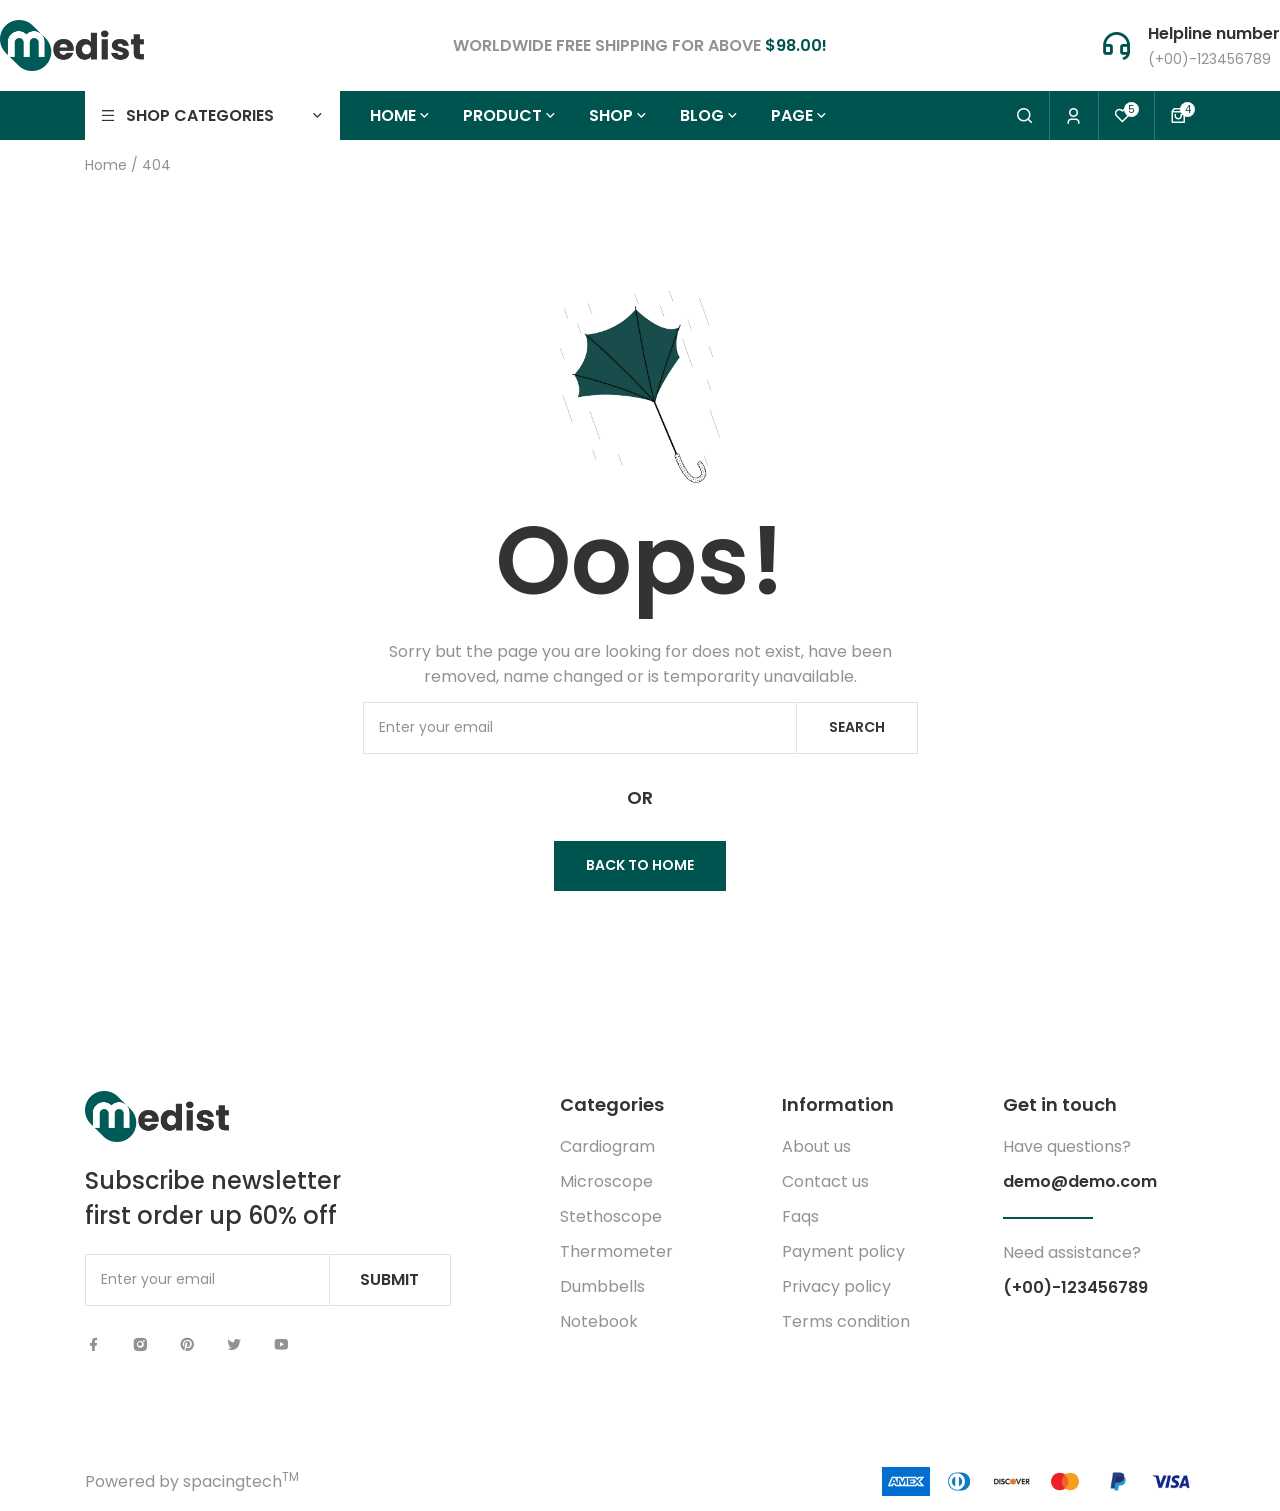
<file: medist/404-3.html>
<!DOCTYPE html>
<html lang="en">
    
<!-- Mirrored from spacingtech.com/html/medist/medist/404-3.html by HTTrack Website Copier/3.x [XR&CO'2014], Tue, 29 Apr 2025 14:23:05 GMT -->
<!-- Added by HTTrack --><meta http-equiv="content-type" content="text/html;charset=UTF-8" /><!-- /Added by HTTrack -->
<head>
        <meta charset="utf-8">
        <meta http-equiv="X-UA-Compatible" content="IE=edge">
        <meta name="viewport" content="width=device-width,initial-scale=1">
        <title>Medist - The medical equipment eCommerce html template</title>
        <meta name="description" content="A best clean, modern, stylish, creative, responsive theme for different eCommerce business or industries.">
        <meta name="keywords" content="medical theme, vegetables, medicine store, eCommerce html template, responsive, multipurpose, mask, sanitizer, eCommerce store, health, tables, dental, healthcare, pharmacy, herbal, medicine shop">
        <meta name="author" content="spacingtech_webify">
        <!-- favicon -->
        <link rel="shortcut icon" type="image/favicon" href="assets/image/index/favicon.png">
        <!-- plugin css -->
        <link rel="stylesheet" type="text/css" href="assets/css/plugin.css">
        <!-- theme css -->
        <link rel="stylesheet" type="text/css" href="assets/css/theme.css">
        <!-- other css -->
        <link rel="stylesheet" type="text/css" href="assets/css/other.css">
    </head>
    <body>
        <!-- preloader start -->
        <div class="preloader position-fixed top-0 start-0 w-100 h-100 body-bg z-index-5">
            <div class="loader-img position-absolute top-0 start-0 w-100 h-100 d-flex align-items-center justify-content-center">
                <img src="assets/image/index/logo.png" class="width-88 width-xl-144 img-fluid" alt="logo">
            </div>
        </div>
        <!-- preloader end -->
        <!-- header start -->
        <header id="header" class="main-header">
            <!-- header-top start -->
            <div class="header-top-area">
                <div class="header-top-first ptb-15 ptb-xl-20 extra-bg">
                    <div class="container-mlr">
                        <div class="container-fluid">
                            <div class="row align-items-center header-area">
                                <!-- header-logo start -->
                                <div class="col-6 col-xl-3 header-element header-logo">
                                    <div class="header-theme-logo">
                                        <a href="index.html" class="d-block theme-logo">
                                            <img src="assets/image/index/logo.png" class="width-88 width-xl-144 img-fluid" alt="logo">
                                        </a>
                                    </div>
                                </div>
                                <!-- header-logo end -->
                                <!-- header-text start -->
                                <div class="col-xl-6 d-none d-xl-block header-element header-text">
                                    <div class="header-theme-text text-center">
                                        <p class="font-16 text-uppercase heading-weight">Worldwide free shipping for above <span class="dominant-color">$98.00!</span></p>
                                    </div>
                                </div>
                                <!-- header-text end -->
                                <!-- header-call start -->
                                <div class="col-xl-3 d-none d-xl-block header-element header-call">
                                    <div class="header-phone-text d-flex align-items-center justify-content-end">
                                        <span class="dominant-color icon-32"><i class="ri-customer-service-line d-block lh-1"></i></span>
                                        <div class="header-text-content psl-15">
                                            <h6 class="font-16">Helpline number</h6>
                                            <a href="tel:(+00)123456789" class="d-inline-block body-dominant-color mst-3">(+00)-123456789</a>
                                        </div>
                                    </div>
                                </div>
                                <!-- header-call end -->
                                <!-- header-icon start -->
                                <div class="col-6 d-xl-none header-element header-icon">
                                    <div class="header-icon-block d-flex justify-content-end">
                                        <ul class="ul-mt30 header-icon-element">
                                            <li class="header-icon-wrap toggler-wrap d-xl-none">
                                                <div class="header-icon-wrapper">
                                                    <a href="javascript:void(0)" class="d-block header-icon-toggler toggler-btn" aria-label="Menu toggler button">
                                                        <span class="d-block header-block-icon icon-16"><i class="ri-menu-line d-block lh-1"></i></span>
                                                    </a>
                                                </div>
                                            </li>
                                            <li class="header-icon-wrap search-wrap">
                                                <div class="header-icon-wrapper">
                                                    <a href="#searchmodal" class="d-block header-icon-search" data-bs-toggle="modal" aria-label="Search modal">
                                                        <span class="d-block header-block-icon icon-16"><i class="ri-search-line d-block lh-1"></i></span>
                                                    </a>
                                                </div>
                                            </li>
                                            <li class="header-icon-wrap user-wrap d-sm-block d-none">
                                                <div class="header-icon-wrapper">
                                                    <a href="login.html" class="d-block header-icon-user" aria-label="Login user">
                                                        <span class="d-block header-block-icon icon-16"><i class="ri-user-3-line d-block lh-1"></i></span>
                                                    </a>
                                                </div>
                                            </li>
                                            <li class="header-icon-wrap wishlist-wrap d-sm-block d-none">
                                                <div class="header-icon-wrapper">
                                                    <a href="wishlist.html" class="d-block header-icon-wishlist">
                                                        <span class="d-block header-block-icon-wrap position-relative per-7">
                                                            <span class="d-block header-block-icon icon-16"><i class="ri-heart-line d-block lh-1"></i></span>
                                                            <span class="header-block-counter wishlist-counter extra-color font-10 position-absolute end-0 d-flex align-items-center justify-content-center dominant-bg rounded-circle">5</span>
                                                        </span>
                                                    </a>
                                                </div>
                                            </li>
                                            <li class="header-icon-wrap cart-wrap d-sm-block d-none">
                                                <div class="header-icon-wrapper">
                                                    <a href="javascript:void(0)" class="d-block header-icon-cart js-cart-drawer">
                                                        <span class="d-block header-block-icon-wrap position-relative per-7">
                                                            <span class="d-block header-block-icon icon-16"><i class="ri-shopping-bag-3-line d-block lh-1"></i></span>
                                                            <span class="header-block-counter cart-counter extra-color font-10 position-absolute end-0 d-flex align-items-center justify-content-center dominant-bg rounded-circle">4</span>
                                                        </span>
                                                    </a>
                                                </div>
                                            </li>
                                        </ul>
                                    </div>
                                </div>
                                <!-- header-icon end -->
                            </div>
                        </div>
                    </div>
                </div>
            </div>
            <!-- header-top end -->
            <!-- header-bottom start -->
            <div class="header-bottom-area d-xl-block d-none position-relative dominant-bg">
                <div class="container">
                    <div class="row">
                        <!-- vega-menu start -->
                        <div class="col-xl-3">
                            <div class="vegamenu-content position-relative">
                                <a href="index.html" class="menu-link d-flex flex-wrap align-items-center ptb-12 plr-15 extra-bg">
                                    <span class="width-16 icon-16 fw-normal"><i class="ri-menu-line d-block"></i></span>
                                    <span class="menu-title width-calc-32 font-16 psl-10 text-uppercase heading-weight">Shop categories</span>
                                    <span class="width-16 icon-16 fw-normal"><i class="ri-arrow-down-s-line d-block"></i></span>
                                </a>
                                <div class="main-wrap collapse position-absolute top-100 start-0 end-0 extra-bg z-2 DropDownSlide box-shadow">
                                    <ul class="menu-ul">
                                        <li class="menu-li">
                                            <a href="collection.html" class="body-dominant-color d-flex align-items-center ptb-10 plr-15">
                                                <span class="width-16 lh-1"><img src="assets/image/index/menu/menu-icon1.png" class="w-100 img-fluid" alt="menu-icon1"></span>
                                                <span class="menusub-title width-calc-16 psl-10">Cardiogram</span>
                                            </a>
                                        </li>
                                        <li class="menu-li">
                                            <a href="collection.html" class="body-dominant-color d-flex align-items-center ptb-10 plr-15">
                                                <span class="width-16 lh-1"><img src="assets/image/index/menu/menu-icon2.png" class="w-100 img-fluid" alt="menu-icon2"></span>
                                                <span class="menusub-title width-calc-16 psl-10">Scalpel instrument</span>
                                            </a>
                                        </li>
                                        <li class="menu-li">
                                            <a href="collection.html" class="body-dominant-color d-flex align-items-center ptb-10 plr-15">
                                                <span class="width-16 lh-1"><img src="assets/image/index/menu/menu-icon3.png" class="w-100 img-fluid" alt="menu-icon3"></span>
                                                <span class="menusub-title width-calc-16 psl-10">Microscope</span>
                                            </a>
                                        </li>
                                        <li class="menu-li">
                                            <a href="collection.html" class="body-dominant-color d-flex align-items-center ptb-10 plr-15">
                                                <span class="width-16 lh-1"><img src="assets/image/index/menu/menu-icon4.png" class="w-100 img-fluid" alt="menu-icon4"></span>
                                                <span class="menusub-title width-calc-16 psl-10">First aid kit</span>
                                            </a>
                                        </li>
                                        <li class="menu-li">
                                            <a href="collection.html" class="body-dominant-color d-flex align-items-center ptb-10 plr-15">
                                                <span class="width-16 lh-1"><img src="assets/image/index/menu/menu-icon5.png" class="w-100 img-fluid" alt="menu-icon5"></span>
                                                <span class="menusub-title width-calc-16 psl-10">Stethoscope</span>
                                            </a>
                                        </li>
                                        <li class="menu-li">
                                            <a href="collection.html" class="body-dominant-color d-flex align-items-center ptb-10 plr-15">
                                                <span class="width-16 lh-1"><img src="assets/image/index/menu/menu-icon6.png" class="w-100 img-fluid" alt="menu-icon6"></span>
                                                <span class="menusub-title width-calc-16 psl-10">Thermometer</span>
                                            </a>
                                        </li>
                                        <li class="menu-li">
                                            <a href="collection.html" class="body-dominant-color d-flex align-items-center ptb-10 plr-15">
                                                <span class="width-16 lh-1"><img src="assets/image/index/menu/menu-icon7.png" class="w-100 img-fluid" alt="menu-icon7"></span>
                                                <span class="menusub-title width-calc-16 psl-10">Dumbbells</span>
                                            </a>
                                        </li>
                                        <li class="menu-li">
                                            <a href="collection.html" class="body-dominant-color d-flex align-items-center ptb-10 plr-15">
                                                <span class="width-16 lh-1"><img src="assets/image/index/menu/menu-icon8.png" class="w-100 img-fluid" alt="menu-icon8"></span>
                                                <span class="menusub-title width-calc-16 psl-10">Notebook</span>
                                            </a>
                                        </li>
                                        <li class="menu-li">
                                            <a href="collection.html" class="body-dominant-color d-flex align-items-center ptb-10 plr-15">
                                                <span class="width-16 lh-1"><img src="assets/image/index/menu/menu-icon9.png" class="w-100 img-fluid" alt="menu-icon9"></span>
                                                <span class="menusub-title width-calc-16 psl-10">Wheelchair</span>
                                            </a>
                                        </li>
                                        <li class="menu-li">
                                            <a href="collection.html" class="body-dominant-color d-flex align-items-center ptb-10 plr-15">
                                                <span class="width-16 lh-1"><img src="assets/image/index/menu/menu-icon10.png" class="w-100 img-fluid" alt="menu-icon10"></span>
                                                <span class="menusub-title width-calc-16 psl-10">Syringe</span>
                                            </a>
                                        </li>
                                        <li class="menu-li">
                                            <a href="collection.html" class="body-dominant-color d-flex align-items-center ptb-10 plr-15">
                                                <span class="width-16 lh-1"><img src="assets/image/index/menu/menu-icon11.png" class="w-100 img-fluid" alt="menu-icon11"></span>
                                                <span class="menusub-title width-calc-16 psl-10">Weighing scale</span>
                                            </a>
                                        </li>
                                    </ul>
                                </div>
                            </div>
                        </div>
                        <!-- vega-menu end -->
                        <!-- main-menu start -->
                        <div class="col-xl-6">
                            <div class="mainmenu-content">
                                <div class="main-wrap">
                                    <ul class="menu-ul d-flex flex-wrap">
                                        <li class="menu-li">
                                            <a href="index.html" class="menu-link font-16 d-flex align-items-center ptb-12 plr-15">
                                                <span class="menu-title text-uppercase heading-weight">Home</span>
                                                <span class="icon-16 fw-normal"><i class="ri-arrow-down-s-line d-block"></i></span>
                                            </a>
                                            <div class="menu-dropdown collapse position-absolute top-100 start-0 end-0 extra-bg z-2 DropDownSlide box-shadow">
                                                <div class="container ptb-30 text-center">
                                                    <div class="row">
                                                        <div class="col-xl-2">
                                                            <div class="banner-hover">
                                                                <a href="index.html" class="d-block banner-img br-hidden">
                                                                    <img src="assets/image/menu/menu-banner1.jpg" class="w-100 img-fluid" alt="menu-banner1">
                                                                </a>
                                                            </div>
                                                            <a href="index.html" class="d-inline-block dominant-link mst-10 text-uppercase heading-weight">01 Demo</a>
                                                        </div>
                                                        <div class="col-xl-2">
                                                            <div class="banner-hover">
                                                                <a href="index2.html" class="d-block banner-img br-hidden">
                                                                    <img src="assets/image/menu/menu-banner2.jpg" class="w-100 img-fluid" alt="menu-banner2">
                                                                </a>
                                                            </div>
                                                            <a href="index2.html" class="d-inline-block dominant-link mst-10 text-uppercase heading-weight">02 Demo</a>
                                                        </div>
                                                        <div class="col-xl-2">
                                                            <div class="banner-hover">
                                                                <a href="index3.html" class="d-block banner-img br-hidden">
                                                                    <img src="assets/image/menu/menu-banner3.jpg" class="w-100 img-fluid" alt="menu-banner3">
                                                                </a>
                                                            </div>
                                                            <a href="index3.html" class="d-inline-block dominant-link mst-10 text-uppercase heading-weight">03 Demo</a>
                                                        </div>
                                                        <div class="col-xl-2">
                                                            <div class="banner-hover">
                                                                <a href="index4.html" class="d-block banner-img br-hidden">
                                                                    <img src="assets/image/menu/menu-banner4.jpg" class="w-100 img-fluid" alt="menu-banner4">
                                                                </a>
                                                            </div>
                                                            <a href="index4.html" class="d-inline-block dominant-link mst-10 text-uppercase heading-weight">04 Demo</a>
                                                        </div>
                                                        <div class="col-xl-2">
                                                            <div class="banner-hover">
                                                                <a href="index5.html" class="d-block banner-img br-hidden">
                                                                    <img src="assets/image/menu/menu-banner5.jpg" class="w-100 img-fluid" alt="menu-banner5">
                                                                </a>
                                                            </div>
                                                            <a href="index5.html" class="d-inline-block dominant-link mst-10 text-uppercase heading-weight">05 Demo</a>
                                                        </div>
                                                        <div class="col-xl-2">
                                                            <div class="banner-hover">
                                                                <a href="index6.html" class="d-block banner-img br-hidden">
                                                                    <img src="assets/image/menu/menu-banner6.jpg" class="w-100 img-fluid" alt="menu-banner6">
                                                                </a>
                                                            </div>
                                                            <a href="index6.html" class="d-inline-block dominant-link mst-10 text-uppercase heading-weight">06 Demo</a>
                                                        </div>
                                                    </div>
                                                    <div class="menu-button mst-30">
                                                        <a href="https://spacingtech.com/html/medist/index.html" class="btn-style2 secondary-btn">Explore all demo</a>
                                                    </div>
                                                </div>
                                            </div>
                                        </li>
                                        <li class="menu-li">
                                            <a href="collection.html" class="menu-link font-16 d-flex align-items-center ptb-12 plr-15">
                                                <span class="menu-title text-uppercase heading-weight">Product</span>
                                                <span class="icon-16 fw-normal"><i class="ri-arrow-down-s-line d-block"></i></span>
                                            </a>
                                            <div class="menu-dropdown collapse position-absolute top-100 start-0 end-0 extra-bg z-2 DropDownSlide box-shadow">
                                                <div class="container ptb-25">
                                                    <div class="row row-cols-xl-5">
                                                        <div class="col">
                                                            <div class="shop-title">
                                                                <span class="d-block ptb-5 text-uppercase heading-weight"><a href="collections.html" class="d-inline-block dominant-link">Collections</a></span>
                                                                <span class="d-block ptb-5 text-uppercase heading-weight"><a href="collection-category.html" class="d-inline-block dominant-link">Collection category</a></span>
                                                                <span class="d-block ptb-5 text-uppercase heading-weight"><a href="collection-without.html" class="d-inline-block dominant-link">Collection full</a></span>
                                                                <span class="d-block ptb-5 text-uppercase heading-weight"><a href="collection.html" class="d-inline-block dominant-link">Collection left</a></span>
                                                                <span class="d-block ptb-5 text-uppercase heading-weight"><a href="collection-right.html" class="d-inline-block dominant-link">Collection right</a></span>
                                                                <span class="d-block ptb-5 text-uppercase heading-weight"><a href="collection-list-without.html" class="d-inline-block dominant-link">Collection list full</a></span>
                                                                <span class="d-block ptb-5 text-uppercase heading-weight"><a href="collection-list.html" class="d-inline-block dominant-link">Collection list left</a></span>
                                                                <span class="d-block ptb-5 text-uppercase heading-weight"><a href="collection-list-right.html" class="d-inline-block dominant-link">Collection list right</a></span>
                                                                <span class="d-block ptb-5 text-uppercase heading-weight"><a href="search-empty.html" class="d-inline-block dominant-link">Search empty</a></span>
                                                                <span class="d-block ptb-5 text-uppercase heading-weight"><a href="search-product.html" class="d-inline-block dominant-link">01 Search product</a></span>
                                                                <span class="d-block ptb-5 text-uppercase heading-weight"><a href="search-product2.html" class="d-inline-block dominant-link">02 Search product</a></span>
                                                            </div>
                                                        </div>
                                                        <div class="col">
                                                            <div class="d-block heading-color ptb-5 text-uppercase heading-weight">Product layout</div>
                                                            <div class="mst-5">
                                                                <span class="d-block ptb-5"><a href="product.html" class="d-inline-block body-dominant-color">01 Bottom thumbnail</a></span>
                                                                <span class="d-block ptb-5"><a href="product2.html" class="d-inline-block body-dominant-color">02 Right thumbnail tab</a></span>
                                                                <span class="d-block ptb-5"><a href="product3.html" class="d-inline-block body-dominant-color">03 Full thumbnail</a></span>
                                                                <span class="d-block ptb-5"><a href="product4.html" class="d-inline-block body-dominant-color">04 Left thumbnail accordion</a></span>
                                                                <span class="d-block ptb-5"><a href="product5.html" class="d-inline-block body-dominant-color">05 Full layout</a></span>
                                                                <span class="d-block ptb-5"><a href="product6.html" class="d-inline-block body-dominant-color">06 Bottom thumbnail details</a></span>
                                                                <span class="d-block ptb-5"><a href="product7.html" class="d-inline-block body-dominant-color">07 Product right</a></span>
                                                                <span class="d-block ptb-5"><a href="product8.html" class="d-inline-block body-dominant-color">08 Center layout</a></span>
                                                                <span class="d-block ptb-5"><a href="product9.html" class="d-inline-block body-dominant-color">09 Tab thumbnail</a></span>
                                                                <span class="d-block ptb-5"><a href="product10.html" class="d-inline-block body-dominant-color">10 Big tab thumbnail</a></span>
                                                            </div>
                                                        </div>
                                                        <div class="col">
                                                            <div class="d-block heading-color ptb-5 text-uppercase heading-weight">Product layout</div>
                                                            <div class="mst-5">
                                                                <span class="d-block ptb-5"><a href="product11.html" class="d-inline-block body-dominant-color">11 Small tab thumbnail</a></span>
                                                                <span class="d-block ptb-5"><a href="product12.html" class="d-inline-block body-dominant-color">12 Single grid layout</a></span>
                                                                <span class="d-block ptb-5"><a href="product13.html" class="d-inline-block body-dominant-color">13 Two grid layout</a></span>
                                                                <span class="d-block ptb-5"><a href="product14.html" class="d-inline-block body-dominant-color">14 Split grid template</a></span>
                                                                <span class="d-block ptb-5"><a href="product15.html" class="d-inline-block body-dominant-color">15 Single & Pair layout</a></span>
                                                                <span class="d-block ptb-5"><a href="product16.html" class="d-inline-block body-dominant-color">16 Creative layout</a></span>
                                                                <span class="d-block ptb-5"><a href="product17.html" class="d-inline-block body-dominant-color">17 Solo slider layout</a></span>
                                                                <span class="d-block ptb-5"><a href="product18.html" class="d-inline-block body-dominant-color">18 Dual slider layout</a></span>
                                                                <span class="d-block ptb-5"><a href="product19.html" class="d-inline-block body-dominant-color">19 Classic layout</a></span>
                                                                <span class="d-block ptb-5"><a href="product20.html" class="d-inline-block body-dominant-color">20 Modern layout</a></span>
                                                            </div>
                                                        </div>
                                                        <div class="col">
                                                            <div class="d-block heading-color ptb-5 text-uppercase heading-weight">Product layout</div>
                                                            <div class="mst-5">
                                                                <span class="d-block ptb-5"><a href="product21.html" class="d-inline-block body-dominant-color">21 Right content center</a></span>
                                                                <span class="d-block ptb-5"><a href="product22.html" class="d-inline-block body-dominant-color">22 Dropdown variant</a></span>
                                                                <span class="d-block ptb-5"><a href="product23.html" class="d-inline-block body-dominant-color">23 Simple layout</a></span>
                                                                <span class="d-block ptb-5"><a href="product24.html" class="d-inline-block body-dominant-color">24 Frequently bought</a></span>
                                                                <span class="d-block ptb-5"><a href="product25.html" class="d-inline-block body-dominant-color">25 Bundling together</a></span>
                                                                <span class="d-block ptb-5"><a href="product26.html" class="d-inline-block body-dominant-color">26 Preorder template</a></span>
                                                                <span class="d-block ptb-5"><a href="product27.html" class="d-inline-block body-dominant-color">27 Inventory alert template</a></span>
                                                                <span class="d-block ptb-5"><a href="product-comparison.html" class="d-inline-block body-dominant-color">01 Modern comparision</a></span>
                                                                <span class="d-block ptb-5"><a href="product-comparison2.html" class="d-inline-block body-dominant-color">02 Minimalist comparision</a></span>
                                                                <span class="d-block ptb-5"><a href="product-comparison3.html" class="d-inline-block body-dominant-color">03 Classic comparision</a></span>
                                                                <span class="d-block ptb-5"><a href="product-comparison4.html" class="d-inline-block body-dominant-color">04 Interactive comparision</a></span>
                                                            </div>
                                                        </div>
                                                        <div class="col">
                                                            <div class="banner-hover">
                                                                <a href="index.html" class="d-block banner-img br-hidden">
                                                                    <img src="assets/image/index/menu/menu-banner-product.jpg" class="w-100 img-fluid" alt="menu-banner-product">
                                                                </a>
                                                            </div>
                                                        </div>
                                                    </div>
                                                </div>
                                            </div>
                                        </li>
                                        <li class="menu-li">
                                            <a href="collection.html" class="menu-link font-16 d-flex align-items-center ptb-12 plr-15">
                                                <span class="menu-title text-uppercase heading-weight">Shop</span>
                                                <span class="icon-16 fw-normal"><i class="ri-arrow-down-s-line d-block"></i></span>
                                            </a>
                                            <div class="menu-dropdown menu-mega collapse position-absolute top-100 start-0 end-0 extra-bg z-2 DropDownSlide box-shadow">
                                                <div class="container ptb-25">
                                                    <div class="menu-overview">
                                                        <div class="heading-color ptb-5 text-uppercase heading-weight">Account</div>
                                                        <span class="d-block ptb-5"><a href="login.html" class="d-inline-block body-dominant-color">01 Simple login</a></span>
                                                        <span class="d-block ptb-5"><a href="login2.html" class="d-inline-block body-dominant-color">02 Social login</a></span>
                                                        <span class="d-block ptb-5"><a href="login3.html" class="d-inline-block body-dominant-color">03 Modern login</a></span>
                                                        <span class="d-block ptb-5"><a href="forgot-password.html" class="d-inline-block body-dominant-color">Forgot password</a></span>
                                                        <span class="d-block ptb-5"><a href="register.html" class="d-inline-block body-dominant-color">01 Simple register</a></span>
                                                        <span class="d-block ptb-5"><a href="register2.html" class="d-inline-block body-dominant-color">02 Social register</a></span>
                                                        <span class="d-block ptb-5"><a href="register3.html" class="d-inline-block body-dominant-color">03 Modern register</a></span>
                                                        <div class="heading-color ptb-5 text-uppercase heading-weight">Cart</div>
                                                        <span class="d-block ptb-5"><a href="cart-empty.html" class="d-inline-block body-dominant-color">Cart empty</a></span>
                                                        <span class="d-block ptb-5"><a href="cart-page.html" class="d-inline-block body-dominant-color">01 Clean cart</a></span>
                                                        <span class="d-block ptb-5"><a href="cart-page2.html" class="d-inline-block body-dominant-color">02 Simple cart</a></span>
                                                        <span class="d-block ptb-5"><a href="cart-page3.html" class="d-inline-block body-dominant-color">03 Standard cart</a></span>
                                                        <span class="d-block ptb-5"><a href="cart-page4.html" class="d-inline-block body-dominant-color">04 Modern cart</a></span>
                                                        <span class="d-block ptb-5"><a href="cart-page5.html" class="d-inline-block body-dominant-color">05 Interactive cart</a></span>
                                                        <span class="d-block ptb-5"><a href="cart-page6.html" class="d-inline-block body-dominant-color">06 Creative cart</a></span>
                                                        <span class="d-block ptb-5"><a href="cart-page7.html" class="d-inline-block body-dominant-color">07 Classic cart</a></span>
                                                        <span class="d-block ptb-5"><a href="cart-page8.html" class="d-inline-block body-dominant-color">08 Professional cart</a></span>
                                                        <div class="heading-color ptb-5 text-uppercase heading-weight">Checkout</div>
                                                        <span class="d-block ptb-5"><a href="checkout.html" class="d-inline-block body-dominant-color">01 Clean checkout</a></span>
                                                        <span class="d-block ptb-5"><a href="checkout2.html" class="d-inline-block body-dominant-color">02 Modern checkout</a></span>
                                                        <span class="d-block ptb-5"><a href="checkout3.html" class="d-inline-block body-dominant-color">03 Box checkout</a></span>
                                                        <span class="d-block ptb-5"><a href="checkout4.html" class="d-inline-block body-dominant-color">04 Interactive checkout</a></span>
                                                        <div class="heading-color ptb-5 text-uppercase heading-weight">Coming soon</div>
                                                        <span class="d-block ptb-5"><a href="coming-soon.html" class="d-inline-block body-dominant-color">01 Simple comingsoon</a></span>
                                                        <span class="d-block ptb-5"><a href="coming-soon2.html" class="d-inline-block body-dominant-color">02 Minimalist comingsoon</a></span>
                                                        <span class="d-block ptb-5"><a href="coming-soon3.html" class="d-inline-block body-dominant-color">03 Modern comingsoon</a></span>
                                                        <span class="d-block ptb-5"><a href="coming-soon4.html" class="d-inline-block body-dominant-color">04 Classic comingsoon</a></span>
                                                        <span class="d-block ptb-5"><a href="coming-soon5.html" class="d-inline-block body-dominant-color">05 Creative comingsoon</a></span>
                                                        <span class="d-block ptb-5"><a href="coming-soon6.html" class="d-inline-block body-dominant-color">06 Interactive comingsoon</a></span>
                                                        <div class="heading-color ptb-5 text-uppercase heading-weight">Invoice</div>
                                                        <span class="d-block ptb-5"><a href="invoice.html" class="d-inline-block body-dominant-color">01 Simple invoice</a></span>
                                                        <span class="d-block ptb-5"><a href="invoice2.html" class="d-inline-block body-dominant-color">02 Classic invoice</a></span>
                                                        <span class="d-block ptb-5"><a href="invoice3.html" class="d-inline-block body-dominant-color">03 Professional invoice</a></span>
                                                        <span class="d-block ptb-5"><a href="invoice4.html" class="d-inline-block body-dominant-color">04 Standard invoice</a></span>
                                                        <div class="heading-color ptb-5 text-uppercase heading-weight">Order</div>
                                                        <span class="d-block ptb-5"><a href="order-complete.html" class="d-inline-block body-dominant-color">Order complete</a></span>
                                                        <span class="d-block ptb-5"><a href="order.html" class="d-inline-block body-dominant-color">Order</a></span>
                                                        <span class="d-block ptb-5"><a href="order-info.html" class="d-inline-block body-dominant-color">Order info</a></span>
                                                        <span class="d-block ptb-5"><a href="order-info-default.html" class="d-inline-block body-dominant-color">Order default</a></span>
                                                        <span class="d-block ptb-5"><a href="order-info-unfulfilled.html" class="d-inline-block body-dominant-color">Order unfulfilled</a></span>
                                                        <span class="d-block ptb-5"><a href="order-info-fulfilled.html" class="d-inline-block body-dominant-color">Order fulfilled</a></span>
                                                        <span class="d-block ptb-5"><a href="order-info-inprogress.html" class="d-inline-block body-dominant-color">Order inprogress</a></span>
                                                        <span class="d-block ptb-5"><a href="order-info-intransit.html" class="d-inline-block body-dominant-color">Order intransit</a></span>
                                                        <span class="d-block ptb-5"><a href="order-info-indelivery.html" class="d-inline-block body-dominant-color">Order indelivery</a></span>
                                                        <span class="d-block ptb-5"><a href="order-info-delivered.html" class="d-inline-block body-dominant-color">Order delivered</a></span>
                                                        <span class="d-block ptb-5"><a href="order-info-pickup.html" class="d-inline-block body-dominant-color">Order pickup</a></span>
                                                        <span class="d-block ptb-5"><a href="order-info-cancel.html" class="d-inline-block body-dominant-color">Order cancel</a></span>
                                                        <div class="heading-color ptb-5 text-uppercase heading-weight">Profile</div>
                                                        <span class="d-block ptb-5"><a href="profile.html" class="d-inline-block body-dominant-color">Profile</a></span>
                                                        <span class="d-block ptb-5"><a href="profile-address.html" class="d-inline-block body-dominant-color">Profile address</a></span>
                                                        <span class="d-block ptb-5"><a href="profile-notification.html" class="d-inline-block body-dominant-color">Profile notification</a></span>
                                                        <span class="d-block ptb-5"><a href="profile-order.html" class="d-inline-block body-dominant-color">Profile order</a></span>
                                                        <span class="d-block ptb-5"><a href="profile-order-empty.html" class="d-inline-block body-dominant-color">Profile order empty</a></span>
                                                        <span class="d-block ptb-5"><a href="profile-ticket.html" class="d-inline-block body-dominant-color">Profile ticket</a></span>
                                                        <span class="d-block ptb-5"><a href="profile-ticket-empty.html" class="d-inline-block body-dominant-color">Profile ticket empty</a></span>
                                                        <span class="d-block ptb-5"><a href="profile-wishlist.html" class="d-inline-block body-dominant-color">Profile wishlist</a></span>
                                                        <span class="d-block ptb-5"><a href="profile-wishlist-empty.html" class="d-inline-block body-dominant-color">Profile wishlist empty</a></span>
                                                        <div class="heading-color ptb-5 text-uppercase heading-weight">Ticket</div>
                                                        <span class="d-block ptb-5"><a href="ticket.html" class="d-inline-block body-dominant-color">Ticket</a></span>
                                                        <span class="d-block ptb-5"><a href="ticket-create.html" class="d-inline-block body-dominant-color">Ticket create</a></span>
                                                        <span class="d-block ptb-5"><a href="ticket-edit.html" class="d-inline-block body-dominant-color">Ticket edit</a></span>
                                                        <span class="d-block ptb-5"><a href="ticket-info.html" class="d-inline-block body-dominant-color">Ticket info</a></span>
                                                        <div class="heading-color ptb-5 text-uppercase heading-weight">Store</div>
                                                        <span class="d-block ptb-5"><a href="store.html" class="d-inline-block body-dominant-color">01 Modern store</a></span>
                                                        <span class="d-block ptb-5"><a href="store2.html" class="d-inline-block body-dominant-color">02 Creative store</a></span>
                                                        <div class="heading-color ptb-5 text-uppercase heading-weight">Other</div>
                                                        <span class="d-block ptb-5"><a href="cancellation.html" class="d-inline-block body-dominant-color">Cancellation</a></span>
                                                        <span class="d-block ptb-5"><a href="cookie.html" class="d-inline-block body-dominant-color">Cookie</a></span>
                                                        <span class="d-block ptb-5"><a href="legal.html" class="d-inline-block body-dominant-color">Legal</a></span>
                                                        <div class="heading-color ptb-5 text-uppercase heading-weight">404</div>
                                                        <span class="d-block ptb-5"><a href="404.html" class="d-inline-block body-dominant-color">01 Clean 404</a></span>
                                                        <span class="d-block ptb-5"><a href="404-2.html" class="d-inline-block body-dominant-color">02 Classic 404</a></span>
                                                        <span class="d-block ptb-5"><a href="404-3.html" class="d-inline-block body-dominant-color">03 Modern 404</a></span>
                                                        <div class="heading-color ptb-5 text-uppercase heading-weight">Features</div>
                                                        <span class="d-block ptb-5"><a href="button.html" class="d-inline-block body-dominant-color">Button</a></span>
                                                        <span class="d-block ptb-5"><a href="cart-drawer-empty.html" class="d-inline-block body-dominant-color">Cart drawer empty</a></span>
                                                    </div>
                                                </div>
                                            </div>
                                        </li>
                                        <li class="menu-li">
                                            <a href="blog.html" class="menu-link font-16 d-flex align-items-center ptb-12 plr-15">
                                                <span class="menu-title text-uppercase heading-weight">Blog</span>
                                                <span class="icon-16 fw-normal"><i class="ri-arrow-down-s-line d-block"></i></span>
                                            </a>
                                            <div class="menu-dropdown menu-sub collapse position-absolute top-100 extra-bg z-2 DropDownSlide box-shadow">
                                                <ul class="menudrop-ul ptb-25">
                                                    <li class="menudrop-li">
                                                        <div class="ptb-5 plr-30"><a href="blog-without.html" class="d-inline-block body-dominant-color">Blog</a></div>
                                                    </li>
                                                    <li class="menudrop-li">
                                                        <div class="ptb-5 plr-30"><a href="blog.html" class="d-inline-block body-dominant-color">Blog left</a></div>
                                                    </li>
                                                    <li class="menudrop-li">
                                                        <div class="ptb-5 plr-30"><a href="blog-right.html" class="d-inline-block body-dominant-color">Blog right</a></div>
                                                    </li>
                                                    <li class="menudrop-li">
                                                        <div class="ptb-5 plr-30"><a href="article-without.html" class="d-inline-block body-dominant-color">Article</a></div>
                                                    </li>
                                                    <li class="menudrop-li">
                                                        <div class="ptb-5 plr-30"><a href="article.html" class="d-inline-block body-dominant-color">Article left</a></div>
                                                    </li>
                                                    <li class="menudrop-li">
                                                        <div class="ptb-5 plr-30"><a href="article-right.html" class="d-inline-block body-dominant-color">Article right</a></div>
                                                    </li>
                                                    <li class="menudrop-li">
                                                        <div class="ptb-5 plr-30"><a href="search-blog.html" class="d-inline-block body-dominant-color">Search blog</a></div>
                                                    </li>
                                                </ul>
                                            </div>
                                        </li>
                                        <li class="menu-li">
                                            <a href="javascript:void(0)" class="menu-link font-16 d-flex align-items-center ptb-12 plr-15">
                                                <span class="menu-title text-uppercase heading-weight">Page</span>
                                                <span class="icon-16 fw-normal"><i class="ri-arrow-down-s-line d-block"></i></span>
                                            </a>
                                            <div class="menu-dropdown menu-sub collapse position-absolute top-100 extra-bg z-2 DropDownSlide box-shadow">
                                                <ul class="menudrop-ul ptb-25">
                                                    <li class="menudrop-li position-relative">
                                                        <div class="menu-sublink ptb-5 plr-30">
                                                            <a href="about-us.html" class="d-flex flex-wrap align-items-center">
                                                                <span class="menusub-title width-calc-16">About us</span>
                                                                <span class="width-16 icon-16 fw-normal"><i class="ri-arrow-right-s-line d-block lh-1"></i></span>
                                                            </a>
                                                        </div>
                                                        <div class="menusub-dropdown collapse position-absolute w-100 extra-bg DropDownSlide box-shadow">
                                                            <ul class="menusub-ul ptb-25">
                                                                <li class="menusub-li">
                                                                    <span class="d-block ptb-5 plr-30"><a href="about-us.html" class="d-inline-block body-dominant-color">01 Clean aboutus</a></span>
                                                                </li>
                                                                <li class="menusub-li">
                                                                    <span class="d-block ptb-5 plr-30"><a href="about-us2.html" class="d-inline-block body-dominant-color">02 Standard aboutus</a></span>
                                                                </li>
                                                                <li class="menusub-li">
                                                                    <span class="d-block ptb-5 plr-30"><a href="about-us3.html" class="d-inline-block body-dominant-color">03 Classic aboutus</a></span>
                                                                </li>
                                                                <li class="menusub-li">
                                                                    <span class="d-block ptb-5 plr-30"><a href="about-us4.html" class="d-inline-block body-dominant-color">04 Creative aboutus</a></span>
                                                                </li>
                                                                <li class="menusub-li">
                                                                    <span class="d-block ptb-5 plr-30"><a href="about-us5.html" class="d-inline-block body-dominant-color">05 Modern aboutus</a></span>
                                                                </li>
                                                                <li class="menusub-li">
                                                                    <span class="d-block ptb-5 plr-30"><a href="about-us6.html" class="d-inline-block body-dominant-color">06 Efficient aboutus</a></span>
                                                                </li>
                                                                <li class="menusub-li">
                                                                    <span class="d-block ptb-5 plr-30"><a href="about-us7.html" class="d-inline-block body-dominant-color">07 Interactive aboutus</a></span>
                                                                </li>
                                                                <li class="menusub-li">
                                                                    <span class="d-block ptb-5 plr-30"><a href="about-us8.html" class="d-inline-block body-dominant-color">08 Advanced aboutus</a></span>
                                                                </li>
                                                            </ul>
                                                        </div>
                                                    </li>
                                                    <li class="menudrop-li position-relative">
                                                        <div class="menu-sublink ptb-5 plr-30">
                                                            <a href="contact-us.html" class="d-flex flex-wrap align-items-center">
                                                                <span class="menusub-title width-calc-16">Contact us</span>
                                                                <span class="width-16 icon-16 fw-normal"><i class="ri-arrow-right-s-line d-block lh-1"></i></span>
                                                            </a>
                                                        </div>
                                                        <div class="menusub-dropdown collapse position-absolute w-100 extra-bg DropDownSlide box-shadow">
                                                            <ul class="menusub-ul ptb-25">
                                                                <li class="menusub-li">
                                                                    <span class="d-block ptb-5 plr-30"><a href="contact-us.html" class="d-inline-block body-dominant-color">01 Simple contactus</a></span>
                                                                </li>
                                                                <li class="menusub-li">
                                                                    <span class="d-block ptb-5 plr-30"><a href="contact-us2.html" class="d-inline-block body-dominant-color">02 Minimalist contactus</a></span>
                                                                </li>
                                                                <li class="menusub-li">
                                                                    <span class="d-block ptb-5 plr-30"><a href="contact-us3.html" class="d-inline-block body-dominant-color">03 Standard contactus</a></span>
                                                                </li>
                                                                <li class="menusub-li">
                                                                    <span class="d-block ptb-5 plr-30"><a href="contact-us4.html" class="d-inline-block body-dominant-color">04 Modern contactus</a></span>
                                                                </li>
                                                                <li class="menusub-li">
                                                                    <span class="d-block ptb-5 plr-30"><a href="contact-us5.html" class="d-inline-block body-dominant-color">05 Creative contactus</a></span>
                                                                </li>
                                                                <li class="menusub-li">
                                                                    <span class="d-block ptb-5 plr-30"><a href="contact-us6.html" class="d-inline-block body-dominant-color">06 Efficient contactus</a></span>
                                                                </li>
                                                                <li class="menusub-li">
                                                                    <span class="d-block ptb-5 plr-30"><a href="contact-us7.html" class="d-inline-block body-dominant-color">07 Advanced contactus</a></span>
                                                                </li>
                                                            </ul>
                                                        </div>
                                                    </li>
                                                    <li class="menudrop-li position-relative">
                                                        <div class="menu-sublink ptb-5 plr-30">
                                                            <a href="faqs.html" class="d-flex flex-wrap align-items-center">
                                                                <span class="menusub-title width-calc-16">Faqs</span>
                                                                <span class="width-16 icon-16 fw-normal"><i class="ri-arrow-right-s-line d-block lh-1"></i></span>
                                                            </a>
                                                        </div>
                                                        <div class="menusub-dropdown collapse position-absolute w-100 extra-bg DropDownSlide box-shadow">
                                                            <ul class="menusub-ul ptb-25">
                                                                <li class="menusub-li">
                                                                    <span class="d-block ptb-5 plr-30"><a href="faqs.html" class="d-inline-block body-dominant-color">01 Standard faqs</a></span>
                                                                </li>
                                                                <li class="menusub-li">
                                                                    <span class="d-block ptb-5 plr-30"><a href="faqs2.html" class="d-inline-block body-dominant-color">02 Classic faqs</a></span>
                                                                </li>
                                                                <li class="menusub-li">
                                                                    <span class="d-block ptb-5 plr-30"><a href="faqs3.html" class="d-inline-block body-dominant-color">03 Creative faqs</a></span>
                                                                </li>
                                                                <li class="menusub-li">
                                                                    <span class="d-block ptb-5 plr-30"><a href="faqs4.html" class="d-inline-block body-dominant-color">04 Efficient faqs</a></span>
                                                                </li>
                                                                <li class="menusub-li">
                                                                    <span class="d-block ptb-5 plr-30"><a href="faqs5.html" class="d-inline-block body-dominant-color">05 Clean faqs</a></span>
                                                                </li>
                                                                <li class="menusub-li">
                                                                    <span class="d-block ptb-5 plr-30"><a href="faqs6.html" class="d-inline-block body-dominant-color">06 Interactive faqs</a></span>
                                                                </li>
                                                                <li class="menusub-li">
                                                                    <span class="d-block ptb-5 plr-30"><a href="faqs7.html" class="d-inline-block body-dominant-color">07 Minimalist faqs</a></span>
                                                                </li>
                                                            </ul>
                                                        </div>
                                                    </li>
                                                    <li class="menudrop-li position-relative">
                                                        <div class="menu-sublink ptb-5 plr-30">
                                                            <a href="payment-policy.html" class="d-flex flex-wrap align-items-center">
                                                                <span class="menusub-title width-calc-16">Payment policy</span>
                                                                <span class="width-16 icon-16 fw-normal"><i class="ri-arrow-right-s-line d-block lh-1"></i></span>
                                                            </a>
                                                        </div>
                                                        <div class="menusub-dropdown collapse position-absolute w-100 extra-bg DropDownSlide box-shadow">
                                                            <ul class="menusub-ul ptb-25">
                                                                <li class="menusub-li">
                                                                    <span class="d-block ptb-5 plr-30"><a href="payment-policy.html" class="d-inline-block body-dominant-color">01 Modern payment</a></span>
                                                                </li>
                                                                <li class="menusub-li">
                                                                    <span class="d-block ptb-5 plr-30"><a href="payment-policy2.html" class="d-inline-block body-dominant-color">02 Efficient payment</a></span>
                                                                </li>
                                                                <li class="menusub-li">
                                                                    <span class="d-block ptb-5 plr-30"><a href="payment-policy3.html" class="d-inline-block body-dominant-color">03 Minimalist payment</a></span>
                                                                </li>
                                                            </ul>
                                                        </div>
                                                    </li>
                                                    <li class="menudrop-li position-relative">
                                                        <div class="menu-sublink ptb-5 plr-30">
                                                            <a href="privacy-policy.html" class="d-flex flex-wrap align-items-center">
                                                                <span class="menusub-title width-calc-16">Privacy policy</span>
                                                                <span class="width-16 icon-16 fw-normal"><i class="ri-arrow-right-s-line d-block lh-1"></i></span>
                                                            </a>
                                                        </div>
                                                        <div class="menusub-dropdown collapse position-absolute w-100 extra-bg DropDownSlide box-shadow">
                                                            <ul class="menusub-ul ptb-25">
                                                                <li class="menusub-li">
                                                                    <span class="d-block ptb-5 plr-30"><a href="privacy-policy.html" class="d-inline-block body-dominant-color">01 Modern privacy</a></span>
                                                                </li>
                                                                <li class="menusub-li">
                                                                    <span class="d-block ptb-5 plr-30"><a href="privacy-policy2.html" class="d-inline-block body-dominant-color">02 Standard privacy</a></span>
                                                                </li>
                                                                <li class="menusub-li">
                                                                    <span class="d-block ptb-5 plr-30"><a href="privacy-policy3.html" class="d-inline-block body-dominant-color">03 Interactive privacy</a></span>
                                                                </li>
                                                                <li class="menusub-li">
                                                                    <span class="d-block ptb-5 plr-30"><a href="privacy-policy4.html" class="d-inline-block body-dominant-color">04 Clean privacy</a></span>
                                                                </li>
                                                                <li class="menusub-li">
                                                                    <span class="d-block ptb-5 plr-30"><a href="privacy-policy5.html" class="d-inline-block body-dominant-color">05 Efficient privacy</a></span>
                                                                </li>
                                                            </ul>
                                                        </div>
                                                    </li>
                                                    <li class="menudrop-li position-relative">
                                                        <div class="menu-sublink ptb-5 plr-30">
                                                            <a href="return-policy.html" class="d-flex flex-wrap align-items-center">
                                                                <span class="menusub-title width-calc-16">Return policy</span>
                                                                <span class="width-16 icon-16 fw-normal"><i class="ri-arrow-right-s-line d-block lh-1"></i></span>
                                                            </a>
                                                        </div>
                                                        <div class="menusub-dropdown collapse position-absolute w-100 extra-bg DropDownSlide box-shadow">
                                                            <ul class="menusub-ul ptb-25">
                                                                <li class="menusub-li">
                                                                    <span class="d-block ptb-5 plr-30"><a href="return-policy.html" class="d-inline-block body-dominant-color">01 Classic return</a></span>
                                                                </li>
                                                                <li class="menusub-li">
                                                                    <span class="d-block ptb-5 plr-30"><a href="return-policy2.html" class="d-inline-block body-dominant-color">02 Modern return</a></span>
                                                                </li>
                                                                <li class="menusub-li">
                                                                    <span class="d-block ptb-5 plr-30"><a href="return-policy3.html" class="d-inline-block body-dominant-color">03 Clean return</a></span>
                                                                </li>
                                                                <li class="menusub-li">
                                                                    <span class="d-block ptb-5 plr-30"><a href="return-policy4.html" class="d-inline-block body-dominant-color">04 Efficient return</a></span>
                                                                </li>
                                                            </ul>
                                                        </div>
                                                    </li>
                                                    <li class="menudrop-li position-relative">
                                                        <div class="menu-sublink ptb-5 plr-30">
                                                            <a href="shipping-policy.html" class="d-flex flex-wrap align-items-center">
                                                                <span class="menusub-title width-calc-16">Shipping policy</span>
                                                                <span class="width-16 icon-16 fw-normal"><i class="ri-arrow-right-s-line d-block lh-1"></i></span>
                                                            </a>
                                                        </div>
                                                        <div class="menusub-dropdown collapse position-absolute w-100 extra-bg DropDownSlide box-shadow">
                                                            <ul class="menusub-ul ptb-25">
                                                                <li class="menusub-li">
                                                                    <span class="d-block ptb-5 plr-30"><a href="shipping-policy.html" class="d-inline-block body-dominant-color">01 Clean shipping</a></span>
                                                                </li>
                                                                <li class="menusub-li">
                                                                    <span class="d-block ptb-5 plr-30"><a href="shipping-policy2.html" class="d-inline-block body-dominant-color">02 Efficient shipping</a></span>
                                                                </li>
                                                            </ul>
                                                        </div>
                                                    </li>
                                                    <li class="menudrop-li position-relative">
                                                        <div class="menu-sublink ptb-5 plr-30"><a href="sitemap.html" class="d-block">Sitemap</a></div>
                                                    </li>
                                                    <li class="menudrop-li position-relative">
                                                        <div class="menu-sublink ptb-5 plr-30">
                                                            <a href="terms-condition.html" class="d-flex flex-wrap align-items-center">
                                                                <span class="menusub-title width-calc-16">Terms & condition</span>
                                                                <span class="width-16 icon-16 fw-normal"><i class="ri-arrow-right-s-line d-block lh-1"></i></span>
                                                            </a>
                                                        </div>
                                                        <div class="menusub-dropdown collapse position-absolute w-100 extra-bg DropDownSlide box-shadow">
                                                            <ul class="menusub-ul ptb-25">
                                                                <li class="menusub-li">
                                                                    <span class="d-block ptb-5 plr-30"><a href="terms-condition.html" class="d-inline-block body-dominant-color">01 Simple terms</a></span>
                                                                </li>
                                                                <li class="menusub-li">
                                                                    <span class="d-block ptb-5 plr-30"><a href="terms-condition2.html" class="d-inline-block body-dominant-color">02 Modern terms</a></span>
                                                                </li>
                                                                <li class="menusub-li">
                                                                    <span class="d-block ptb-5 plr-30"><a href="terms-condition3.html" class="d-inline-block body-dominant-color">03 Clean terms</a></span>
                                                                </li>
                                                                <li class="menusub-li">
                                                                    <span class="d-block ptb-5 plr-30"><a href="terms-condition4.html" class="d-inline-block body-dominant-color">04 Interactive terms</a></span>
                                                                </li>
                                                                <li class="menusub-li">
                                                                    <span class="d-block ptb-5 plr-30"><a href="terms-condition5.html" class="d-inline-block body-dominant-color">05 Efficient terms</a></span>
                                                                </li>
                                                            </ul>
                                                        </div>
                                                    </li>
                                                    <li class="menudrop-li position-relative">
                                                        <div class="menu-sublink ptb-5 plr-30"><a href="track-order.html" class="d-block">Track order</a></div>
                                                    </li>
                                                    <li class="menudrop-li position-relative">
                                                        <div class="menu-sublink ptb-5 plr-30">
                                                            <a href="wishlist.html" class="d-flex flex-wrap align-items-center">
                                                                <span class="menusub-title width-calc-16">Wishlist</span>
                                                                <span class="width-16 icon-16 fw-normal"><i class="ri-arrow-right-s-line d-block lh-1"></i></span>
                                                            </a>
                                                        </div>
                                                        <div class="menusub-dropdown collapse position-absolute w-100 extra-bg DropDownSlide box-shadow">
                                                            <ul class="menusub-ul ptb-25">
                                                                <li class="menusub-li">
                                                                    <span class="d-block ptb-5 plr-30"><a href="wishlist.html" class="d-inline-block body-dominant-color">Wishlist</a></span>
                                                                </li>
                                                                <li class="menusub-li">
                                                                    <span class="d-block ptb-5 plr-30"><a href="wishlist-empty.html" class="d-inline-block body-dominant-color">Wishlist empty</a></span>
                                                                </li>
                                                            </ul>
                                                        </div>
                                                    </li>
                                                </ul>
                                            </div>
                                        </li>
                                    </ul>
                                </div>
                            </div>
                        </div>
                        <!-- main-menu end -->
                        <div class="col-xl-3 header-icon">
                            <div class="header-icon-block height-100 d-flex justify-content-end">
                                <ul class="ul-mt30 header-icon-element">
                                    <li class="header-icon-wrap search-wrap">
                                        <div class="header-icon-wrapper">
                                            <a href="#searchmodal" class="d-block header-icon-search" data-bs-toggle="modal" aria-label="Search modal">
                                                <span class="d-block header-block-icon extra-color font-18"><i class="ri-search-line d-block lh-1"></i></span>
                                            </a>
                                        </div>
                                    </li>
                                    <li class="header-icon-wrap user-wrap">
                                        <div class="header-icon-wrapper">
                                            <a href="login.html" class="d-block header-icon-user" aria-label="Login user">
                                                <span class="d-block header-block-icon extra-color font-18"><i class="ri-user-3-line d-block lh-1"></i></span>
                                            </a>
                                        </div>
                                    </li>
                                    <li class="header-icon-wrap wishlist-wrap">
                                        <div class="header-icon-wrapper">
                                            <a href="wishlist.html" class="d-block header-icon-wishlist">
                                                <span class="d-block header-block-icon-wrap position-relative per-7">
                                                    <span class="d-block header-block-icon extra-color font-18"><i class="ri-heart-line d-block lh-1"></i></span>
                                                    <span class="header-block-counter wishlist-counter dominant-color font-10 position-absolute end-0 d-flex align-items-center justify-content-center extra-bg rounded-circle">5</span>
                                                </span>
                                            </a>
                                        </div>
                                    </li>
                                    <li class="header-icon-wrap cart-wrap">
                                        <div class="header-icon-wrapper">
                                            <a href="javascript:void(0)" class="d-block header-icon-cart js-cart-drawer">
                                                <span class="d-block header-block-icon-wrap position-relative per-7">
                                                    <span class="d-block header-block-icon extra-color font-18"><i class="ri-shopping-bag-3-line d-block lh-1"></i></span>
                                                    <span class="header-block-counter cart-counter dominant-color font-10 position-absolute end-0 d-flex align-items-center justify-content-center extra-bg rounded-circle">4</span>
                                                </span>
                                            </a>
                                        </div>
                                    </li>
                                </ul>
                            </div>
                        </div>
                    </div>
                </div>
            </div>
            <!-- header-bottom end -->
        </header>
        <!-- header end -->
        <!-- breadcrumb-area start -->
        <div class="breadcrumb-area ptb-15 extra-bg bst bst-xl-none">
            <div class="container">
                <span class="d-block"><a href="index.html" class="body-dominant-color">Home</a> / 404</span>
            </div>
        </div>
        <!-- breadcrumb-area end -->
        <!-- main start -->
        <main id="main">
            <!-- page-404 start -->
            <section class="page-404 section-ptb">
                <div class="container">
                    <div class="col-md-10 col-lg-7 col-xl-6 col-xxl-5 mx-md-auto text-center">
                        <div class="row row-mtm">
                            <div class="col-12" data-animate="animate__fadeIn">
                                <img src="assets/image/other/404.png" class="width-160 img-fluid" alt="404">
                            </div>
                            <div class="col-12" data-animate="animate__fadeIn">
                                <h2 class="font-96 lh-1">Oops!</h2>
                            </div>
                            <div class="col-12">
                                <p class="font-16 meb-13" data-animate="animate__fadeIn">Sorry but the page you are looking for does not exist, have been removed, name changed or is temporarity unavailable.</p>
                                <form method="post" class="page-404-form" data-animate="animate__fadeIn">
                                    <div class="coming-wrap d-flex flex-wrap extra-bg border-full br-hidden">
                                        <input type="email" id="page-404-email" name="page-404-email" class="width-calc-120 border-none ber rounded-0" placeholder="Enter your email" required>
                                        <button type="submit" class="coming-btn width-120 dominant-link ptb-10 plr-15 text-uppercase heading-weight">Search</button>
                                    </div>
                                </form>
                            </div>
                            <div class="col-12" data-animate="animate__fadeIn">
                                <h6 class="font-18 text-uppercase">Or</h6>
                            </div>
                            <div class="col-12" data-animate="animate__fadeIn">
                                <a href="index.html" class="btn-style2 secondary-btn">Back to home</a>
                            </div>
                        </div>
                    </div>
                </div>
            </section>
            <!-- page-404 end -->
        </main>
        <!-- main end -->
        <!-- footer start -->
        <footer id="footer">
            <!-- footer-top start -->
            <div class="footer-area section-ptb extra-bg">
                <div class="container">
                    <div class="row row-mtm100">
                        <div class="col-12 col-md-12 col-lg-5">
                            <div class="row">
                                <div class="col-12 col-xl-10">
                                    <div class="footer-info text-center text-lg-start">
                                        <div class="footer-theme-logo">
                                            <a href="index.html" class="d-block theme-logo">
                                                <img src="assets/image/index/logo.png" class="width-88 width-xl-144 img-fluid" alt="logo">
                                            </a>
                                        </div>
                                        <div class="footer-news mst-21">
                                            <h2 class="col-lg-9 col-xxl-8 font-24 section-heading-weight">Subscribe newsletter first order up 60% off</h2>
                                            <div class="footer-news-form mst-21">
                                                <form method="post" class="news-form">
                                                    <div class="news-wrap d-flex flex-wrap border-full br-hidden">
                                                        <input type="email" id="newsletter-email" name="newsletter-email" class="width-calc-120 border-none ber rounded-0" placeholder="Enter your email" required>
                                                        <button type="submit" class="news-btn width-120 dominant-link font-16 ptb-10 plr-15 text-uppercase heading-weight">Submit</button>
                                                    </div>
                                                </form>
                                            </div>
                                        </div>
                                        <div class="footer-social mst-30">
                                            <ul class="social-ul ul-mt30 justify-content-center justify-content-lg-start">
                                                <li class="social-li">
                                                    <a href="javascript:void(0)" class="d-block body-dominant-color icon-16" aria-label="Social link"><i class="ri-facebook-fill d-block lh-1"></i></a>
                                                </li>
                                                <li class="social-li">
                                                    <a href="javascript:void(0)" class="d-block body-dominant-color icon-16" aria-label="Social link"><i class="ri-instagram-fill d-block lh-1"></i></a>
                                                </li>
                                                <li class="social-li">
                                                    <a href="javascript:void(0)" class="d-block body-dominant-color icon-16" aria-label="Social link"><i class="ri-pinterest-fill d-block lh-1"></i></a>
                                                </li>
                                                <li class="social-li">
                                                    <a href="javascript:void(0)" class="d-block body-dominant-color icon-16" aria-label="Social link"><i class="ri-twitter-fill d-block lh-1"></i></a>
                                                </li>
                                                <li class="social-li">
                                                    <a href="javascript:void(0)" class="d-block body-dominant-color icon-16" aria-label="Social link"><i class="ri-youtube-fill d-block lh-1"></i></a>
                                                </li>
                                            </ul>
                                        </div>
                                    </div>
                                </div>
                            </div>
                        </div>
                        <div class="col-12 col-md-12 col-lg-7 footer-list">
                            <div class="row">
                                <div class="col-12 col-md-4 ft-list">
                                    <div class="footer-menu">
                                        <h6 class="ft-title d-none d-md-block font-18">Categories</h6>
                                        <a href="#collapse-categories" class="ft-title font-18 d-flex d-md-none flex-wrap align-items-center justify-content-between" data-bs-toggle="collapse" aria-expanded="false">
                                            <span class="ftmenu-title width-calc-16 heading-weight">Categories</span>
                                            <span class="ftmenu-icon width-16 icon-16"><i class="ri-add-line"></i></span>
                                        </a>
                                        <div class="ft-link collapse" id="collapse-categories">
                                            <ul class="ftlink-ul ul-ft pst-16">
                                                <li class="ftlink-li">
                                                    <a href="collection.html" class="d-inline-block body-dominant-color font-16">Cardiogram</a>
                                                </li>
                                                <li class="ftlink-li">
                                                    <a href="collection.html" class="d-inline-block body-dominant-color font-16">Microscope</a>
                                                </li>
                                                <li class="ftlink-li">
                                                    <a href="collection.html" class="d-inline-block body-dominant-color font-16">Stethoscope</a>
                                                </li>
                                                <li class="ftlink-li">
                                                    <a href="collection.html" class="d-inline-block body-dominant-color font-16">Thermometer</a>
                                                </li>
                                                <li class="ftlink-li">
                                                    <a href="collection.html" class="d-inline-block body-dominant-color font-16">Dumbbells</a>
                                                </li>
                                                <li class="ftlink-li">
                                                    <a href="collection.html" class="d-inline-block body-dominant-color font-16">Notebook</a>
                                                </li>
                                            </ul>
                                        </div>
                                    </div>
                                </div>
                                <div class="col-12 col-md-4 ft-list">
                                    <div class="footer-menu">
                                        <h6 class="ft-title d-none d-md-block font-18">Information</h6>
                                        <a href="#collapse-information" class="ft-title font-18 d-flex d-md-none flex-wrap align-items-center justify-content-between" data-bs-toggle="collapse" aria-expanded="false">
                                            <span class="ftmenu-title width-calc-16 heading-weight">Information</span>
                                            <span class="ftmenu-icon width-16 icon-16"><i class="ri-add-line"></i></span>
                                        </a>
                                        <div class="ft-link collapse" id="collapse-information">
                                            <ul class="ftlink-ul ul-ft pst-16">
                                                <li class="ftlink-li">
                                                    <a href="about-us.html" class="d-inline-block body-dominant-color font-16">About us</a>
                                                </li>
                                                <li class="ftlink-li">
                                                    <a href="contact-us.html" class="d-inline-block body-dominant-color font-16">Contact us</a>
                                                </li>
                                                <li class="ftlink-li">
                                                    <a href="faqs.html" class="d-inline-block body-dominant-color font-16">Faqs</a>
                                                </li>
                                                <li class="ftlink-li">
                                                    <a href="payment-policy.html" class="d-inline-block body-dominant-color font-16">Payment policy</a>
                                                </li>
                                                <li class="ftlink-li">
                                                    <a href="privacy-policy.html" class="d-inline-block body-dominant-color font-16">Privacy policy</a>
                                                </li>
                                                <li class="ftlink-li">
                                                    <a href="terms-condition.html" class="d-inline-block body-dominant-color font-16">Terms condition</a>
                                                </li>
                                            </ul>
                                        </div>
                                    </div>
                                </div>
                                <div class="col-12 col-md-4 ft-list">
                                    <div class="footer-contact">
                                        <h6 class="ft-title d-none d-md-block font-18">Get in touch</h6>
                                        <a href="#collapse-contact" class="ft-title font-18 d-flex d-md-none flex-wrap align-items-center justify-content-between" data-bs-toggle="collapse" aria-expanded="false">
                                            <span class="ftmenu-title width-calc-16 heading-weight">Get in touch</span>
                                            <span class="ftmenu-icon width-16 icon-16"><i class="ri-add-line"></i></span>
                                        </a>
                                        <div class="ftcontact-link collapse" id="collapse-contact">
                                            <ul class="ftcontact-ul pst-16">
                                                <li class="ftcontact-li">
                                                    <div class="ftcontact-text ul-ft">
                                                        <span class="d-block font-16">Have questions?</span>
                                                        <a href="mailto:demo@demo.com" class="d-inline-block dominant-link font-16 heading-weight">demo@demo.com</a>
                                                    </div>
                                                </li>
                                                <li class="ftcontact-li">
                                                    <div class="ftcontact-text ul-ft">
                                                        <span class="d-block font-16">Need assistance?</span>
                                                        <a href="tel:(+00)123456789" class="d-inline-block dominant-link font-16 heading-weight">(+00)-123456789</a>
                                                    </div>
                                                </li>
                                            </ul>
                                        </div>
                                    </div>
                                </div>
                            </div>
                        </div>
                    </div>
                </div>
            </div>
            <!-- footer-top end -->
            <!-- footer-bottom start -->
            <div class="copyright ptb-15">
                <div class="container">
                    <div class="row align-items-md-center">
                        <div class="col-12 col-md-6 font-16 text-center text-md-start">Powered by spacingtech<sup>TM</sup></div>
                        <div class="col-12 col-md-6 mst-8 mst-md-0">
                            <ul class="payment-ul">
                                <li class="payment-li ul-mt5 justify-content-center justify-content-md-end">
                                    <a href="javascript:void(0)" class="d-block"><img src="assets/image/other/paying-american.png" class="width-48 img-fluid border-radius" alt="paying-american"></a>
                                    <a href="javascript:void(0)" class="d-block"><img src="assets/image/other/paying-club.png" class="width-48 img-fluid border-radius" alt="paying-club"></a>
                                    <a href="javascript:void(0)" class="d-block"><img src="assets/image/other/paying-discover.png" class="width-48 img-fluid border-radius" alt="paying-discover"></a>
                                    <a href="javascript:void(0)" class="d-block"><img src="assets/image/other/paying-maestro.png" class="width-48 img-fluid border-radius" alt="paying-maestro"></a>
                                    <a href="javascript:void(0)" class="d-block"><img src="assets/image/other/paying-paypal.png" class="width-48 img-fluid border-radius" alt="paying-paypal"></a>
                                    <a href="javascript:void(0)" class="d-block"><img src="assets/image/other/paying-visa.png" class="width-48 img-fluid border-radius" alt="paying-visa"></a>
                                </li>
                            </ul>
                        </div>
                    </div>
                </div>
            </div>
            <!-- footer-bottom end -->
        </footer>
        <!-- footer end -->
        <!-- mobile-menu start -->
        <div class="mobile-menu d-xl-none position-fixed top-0 bottom-0 body-bg z-index-5 invisible box-shadow" id="mobile-menu">
            <div class="mobile-contents d-flex flex-column">
                <div class="menu-close ptb-10 plr-15 beb">
                    <button type="button" class="menu-close-btn d-block body-secondary-color icon-16 ms-auto" aria-label="Menu close"><i class="ri-close-large-line d-block lh-1"></i></button>
                </div>
                <div class="mobilemenu-content beb">
                    <div class="main-wrap">
                        <ul class="menu-ul">
                            <li class="menu-li bst">
                                <div class="menu-btn d-flex flex-row-reverse">
                                    <button type="button" class="width-48 icon-16 ptb-10 bsl" data-bs-toggle="collapse" data-bs-target="#menu-home" aria-expanded="false" aria-label="Menu accordion"><i class="ri-add-line d-block lh-1"></i></button>
                                    <span class="width-calc-48 ptb-10 plr-15"><a href="index.html" class="d-inline-block body-color">Home</a></span>
                                </div>
                                <div class="menu-dropdown collapse" id="menu-home">
                                    <ul class="menudrop-ul">
                                        <li class="menudrop-li bst">
                                            <span class="d-block ptb-10 psl-20 per-15"><a href="index.html" class="d-inline-block body-color">01 Demo</a></span>
                                        </li>
                                        <li class="menudrop-li bst">
                                            <span class="d-block ptb-10 psl-20 per-15"><a href="index2.html" class="d-inline-block body-color">02 Demo</a></span>
                                        </li>
                                        <li class="menudrop-li bst">
                                            <span class="d-block ptb-10 psl-20 per-15"><a href="index3.html" class="d-inline-block body-color">03 Demo</a></span>
                                        </li>
                                        <li class="menudrop-li bst">
                                            <span class="d-block ptb-10 psl-20 per-15"><a href="index4.html" class="d-inline-block body-color">04 Demo</a></span>
                                        </li>
                                        <li class="menudrop-li bst">
                                            <span class="d-block ptb-10 psl-20 per-15"><a href="index5.html" class="d-inline-block body-color">05 Demo</a></span>
                                        </li>
                                        <li class="menudrop-li bst">
                                            <span class="d-block ptb-10 psl-20 per-15"><a href="index6.html" class="d-inline-block body-color">06 Demo</a></span>
                                        </li>
                                    </ul>
                                </div>
                            </li>
                            <li class="menu-li bst">
                                <div class="menu-btn d-flex flex-row-reverse">
                                    <button type="button" class="width-48 icon-16 ptb-10 bsl" data-bs-toggle="collapse" data-bs-target="#menu-product" aria-expanded="false" aria-label="Menu accordion"><i class="ri-add-line d-block lh-1"></i></button>
                                    <span class="width-calc-48 ptb-10 plr-15"><a href="product.html" class="d-inline-block body-color">Product</a></span>
                                </div>
                                <div class="menu-dropdown collapse" id="menu-product">
                                    <ul class="menudrop-ul">
                                        <li class="menudrop-li bst">
                                            <span class="d-block ptb-10 psl-20 per-15"><a href="collections.html" class="d-inline-block body-color">Collections</a></span>
                                        </li>
                                        <li class="menudrop-li bst">
                                            <span class="d-block ptb-10 psl-20 per-15"><a href="collection-category.html" class="d-inline-block body-color">Collection category</a></span>
                                        </li>
                                        <li class="menudrop-li bst">
                                            <span class="d-block ptb-10 psl-20 per-15"><a href="collection-without.html" class="d-inline-block body-color">Collection full</a></span>
                                        </li>
                                        <li class="menudrop-li bst">
                                            <span class="d-block ptb-10 psl-20 per-15"><a href="collection.html" class="d-inline-block body-color">Collection left</a></span>
                                        </li>
                                        <li class="menudrop-li bst">
                                            <span class="d-block ptb-10 psl-20 per-15"><a href="collection-right.html" class="d-inline-block body-color">Collection right</a></span>
                                        </li>
                                        <li class="menudrop-li bst">
                                            <span class="d-block ptb-10 psl-20 per-15"><a href="collection-list-without.html" class="d-inline-block body-color">Collection list full</a></span>
                                        </li>
                                        <li class="menudrop-li bst">
                                            <span class="d-block ptb-10 psl-20 per-15"><a href="collection-list.html" class="d-inline-block body-color">Collection list left</a></span>
                                        </li>
                                        <li class="menudrop-li bst">
                                            <span class="d-block ptb-10 psl-20 per-15"><a href="collection-list-right.html" class="d-inline-block body-color">Collection list right</a></span>
                                        </li>
                                        <li class="menudrop-li bst">
                                            <span class="d-block ptb-10 psl-20 per-15"><a href="search-empty.html" class="d-inline-block body-color">Search empty</a></span>
                                        </li>
                                        <li class="menudrop-li bst">
                                            <span class="d-block ptb-10 psl-20 per-15"><a href="search-product.html" class="d-inline-block body-color">01 Search product</a></span>
                                        </li>
                                        <li class="menudrop-li bst">
                                            <span class="d-block ptb-10 psl-20 per-15"><a href="search-product2.html" class="d-inline-block body-color">02 Search product</a></span>
                                        </li>
                                        <li class="menudrop-li bst">
                                            <div class="menu-btn d-flex flex-row-reverse">
                                                <button type="button" class="width-48 icon-16 ptb-10 bsl" data-bs-toggle="collapse" data-bs-target="#menu-productlayout1" aria-expanded="false" aria-label="Menu accordion"><i class="ri-add-line d-block lh-1"></i></button>
                                                <span class="width-calc-48 ptb-10 psl-20 per-15"><a href="collection.html" class="d-inline-block body-color">Product layout</a></span>
                                            </div>
                                            <div class="menusub-dropdown collapse" id="menu-productlayout1">
                                                <ul class="menusub-ul">
                                                    <li class="menusub-li bst">
                                                        <span class="d-block ptb-10 psl-25 per-15"><a href="product.html" class="d-inline-block body-color">01 Bottom thumbnail</a></span>
                                                    </li>
                                                    <li class="menusub-li bst">
                                                        <span class="d-block ptb-10 psl-25 per-15"><a href="product2.html" class="d-inline-block body-color">02 Right thumbnail tab</a></span>
                                                    </li>
                                                    <li class="menusub-li bst">
                                                        <span class="d-block ptb-10 psl-25 per-15"><a href="product3.html" class="d-inline-block body-color">03 Full thumbnail</a></span>
                                                    </li>
                                                    <li class="menusub-li bst">
                                                        <span class="d-block ptb-10 psl-25 per-15"><a href="product4.html" class="d-inline-block body-color">04 Left thumbnail accordion</a></span>
                                                    </li>
                                                    <li class="menusub-li bst">
                                                        <span class="d-block ptb-10 psl-25 per-15"><a href="product5.html" class="d-inline-block body-color">05 Full layout</a></span>
                                                    </li>
                                                    <li class="menusub-li bst">
                                                        <span class="d-block ptb-10 psl-25 per-15"><a href="product6.html" class="d-inline-block body-color">06 Bottom thumbnail details</a></span>
                                                    </li>
                                                    <li class="menusub-li bst">
                                                        <span class="d-block ptb-10 psl-25 per-15"><a href="product7.html" class="d-inline-block body-color">07 Product right</a></span>
                                                    </li>
                                                    <li class="menusub-li bst">
                                                        <span class="d-block ptb-10 psl-25 per-15"><a href="product8.html" class="d-inline-block body-color">08 Center layout</a></span>
                                                    </li>
                                                    <li class="menusub-li bst">
                                                        <span class="d-block ptb-10 psl-25 per-15"><a href="product9.html" class="d-inline-block body-color">09 Tab thumbnail</a></span>
                                                    </li>
                                                    <li class="menusub-li bst">
                                                        <span class="d-block ptb-10 psl-25 per-15"><a href="product10.html" class="d-inline-block body-color">10 Big tab thumbnail</a></span>
                                                    </li>
                                                </ul>
                                            </div>
                                        </li>
                                        <li class="menudrop-li bst">
                                            <div class="menu-btn d-flex flex-row-reverse">
                                                <button type="button" class="width-48 icon-16 ptb-10 bsl" data-bs-toggle="collapse" data-bs-target="#menu-productlayout2" aria-expanded="false" aria-label="Menu accordion"><i class="ri-add-line d-block lh-1"></i></button>
                                                <span class="width-calc-48 ptb-10 psl-20 per-15"><a href="product.html" class="d-inline-block body-color">Product layout</a></span>
                                            </div>
                                            <div class="menusub-dropdown collapse" id="menu-productlayout2">
                                                <ul class="menusub-ul">
                                                    <li class="menusub-li bst">
                                                        <span class="d-block ptb-10 psl-25 per-15"><a href="product11.html" class="d-inline-block body-color">11 Small tab thumbnail</a></span>
                                                    </li>
                                                    <li class="menusub-li bst">
                                                        <span class="d-block ptb-10 psl-25 per-15"><a href="product12.html" class="d-inline-block body-color">12 Single grid layout</a></span>
                                                    </li>
                                                    <li class="menusub-li bst">
                                                        <span class="d-block ptb-10 psl-25 per-15"><a href="product13.html" class="d-inline-block body-color">13 Two grid layout</a></span>
                                                    </li>
                                                    <li class="menusub-li bst">
                                                        <span class="d-block ptb-10 psl-25 per-15"><a href="product14.html" class="d-inline-block body-color">14 Split grid template</a></span>
                                                    </li>
                                                    <li class="menusub-li bst">
                                                        <span class="d-block ptb-10 psl-25 per-15"><a href="product15.html" class="d-inline-block body-color">15 Single & Pair layout</a></span>
                                                    </li>
                                                    <li class="menusub-li bst">
                                                        <span class="d-block ptb-10 psl-25 per-15"><a href="product16.html" class="d-inline-block body-color">16 Creative layout</a></span>
                                                    </li>
                                                    <li class="menusub-li bst">
                                                        <span class="d-block ptb-10 psl-25 per-15"><a href="product17.html" class="d-inline-block body-color">17 Solo slider layout</a></span>
                                                    </li>
                                                    <li class="menusub-li bst">
                                                        <span class="d-block ptb-10 psl-25 per-15"><a href="product18.html" class="d-inline-block body-color">18 Dual slider layout</a></span>
                                                    </li>
                                                    <li class="menusub-li bst">
                                                        <span class="d-block ptb-10 psl-25 per-15"><a href="product19.html" class="d-inline-block body-color">19 Classic layout</a></span>
                                                    </li>
                                                    <li class="menusub-li bst">
                                                        <span class="d-block ptb-10 psl-25 per-15"><a href="product20.html" class="d-inline-block body-color">20 Modern layout</a></span>
                                                    </li>
                                                </ul>
                                            </div>
                                        </li>
                                        <li class="menudrop-li bst">
                                            <div class="menu-btn d-flex flex-row-reverse">
                                                <button type="button" class="width-48 icon-16 ptb-10 bsl" data-bs-toggle="collapse" data-bs-target="#menu-productlayout3" aria-expanded="false" aria-label="Menu accordion"><i class="ri-add-line d-block lh-1"></i></button>
                                                <span class="width-calc-48 ptb-10 psl-20 per-15"><a href="product.html" class="d-inline-block body-color">Product layout</a></span>
                                            </div>
                                            <div class="menusub-dropdown collapse" id="menu-productlayout3">
                                                <ul class="menusub-ul">
                                                    <li class="menusub-li bst">
                                                        <span class="d-block ptb-10 psl-25 per-15"><a href="product21.html" class="d-inline-block body-color">21 Right content center</a></span>
                                                    </li>
                                                    <li class="menusub-li bst">
                                                        <span class="d-block ptb-10 psl-25 per-15"><a href="product22.html" class="d-inline-block body-color">22 Dropdown variant</a></span>
                                                    </li>
                                                    <li class="menusub-li bst">
                                                        <span class="d-block ptb-10 psl-25 per-15"><a href="product23.html" class="d-inline-block body-color">23 Simple layout</a></span>
                                                    </li>
                                                    <li class="menusub-li bst">
                                                        <span class="d-block ptb-10 psl-25 per-15"><a href="product24.html" class="d-inline-block body-color">24 Frequently bought</a></span>
                                                    </li>
                                                    <li class="menusub-li bst">
                                                        <span class="d-block ptb-10 psl-25 per-15"><a href="product25.html" class="d-inline-block body-color">25 Bundling together</a></span>
                                                    </li>
                                                    <li class="menusub-li bst">
                                                        <span class="d-block ptb-10 psl-25 per-15"><a href="product26.html" class="d-inline-block body-color">26 Preorder template</a></span>
                                                    </li>
                                                    <li class="menusub-li bst">
                                                        <span class="d-block ptb-10 psl-25 per-15"><a href="product27.html" class="d-inline-block body-color">27 Inventory alert template</a></span>
                                                    </li>
                                                    <li class="menusub-li bst">
                                                        <span class="d-block ptb-10 psl-25 per-15"><a href="product-comparison.html" class="d-inline-block body-color">01 Modern comparision</a></span>
                                                    </li>
                                                    <li class="menusub-li bst">
                                                        <span class="d-block ptb-10 psl-25 per-15"><a href="product-comparison2.html" class="d-inline-block body-color">02 Minimalist comparision</a></span>
                                                    </li>
                                                    <li class="menusub-li bst">
                                                        <span class="d-block ptb-10 psl-25 per-15"><a href="product-comparison3.html" class="d-inline-block body-color">03 Classic comparision</a></span>
                                                    </li>
                                                    <li class="menusub-li bst">
                                                        <span class="d-block ptb-10 psl-25 per-15"><a href="product-comparison4.html" class="d-inline-block body-color">04 Interactive comparision</a></span>
                                                    </li>
                                                </ul>
                                            </div>
                                        </li>
                                        <li class="menudrop-li bst">
                                            <span class="d-block ptb-10 psl-20 per-15"><a href="collection.html" class="d-inline-block body-color">Collection left</a></span>
                                        </li>
                                    </ul>
                                </div>
                            </li>
                            <li class="menu-li bst">
                                <div class="menu-btn d-flex flex-row-reverse">
                                    <button type="button" class="width-48 icon-16 ptb-10 bsl" data-bs-toggle="collapse" data-bs-target="#menu-shop" aria-expanded="false" aria-label="Menu accordion"><i class="ri-add-line d-block lh-1"></i></button>
                                    <span class="width-calc-48 ptb-10 plr-15"><a href="collection.html" class="d-inline-block body-color">Shop</a></span>
                                </div>
                                <div class="menu-dropdown collapse" id="menu-shop">
                                    <ul class="menudrop-ul">
                                        <li class="menudrop-li bst">
                                            <div class="menu-btn d-flex flex-row-reverse">
                                                <button type="button" class="width-48 icon-16 ptb-10 bsl" data-bs-toggle="collapse" data-bs-target="#menu-account" aria-expanded="false" aria-label="Menu accordion"><i class="ri-add-line d-block lh-1"></i></button>
                                                <span class="width-calc-48 ptb-10 psl-20 per-15"><a href="javascript:void(0)" class="d-inline-block body-color">Account</a></span>
                                            </div>
                                            <div class="menusub-dropdown collapse" id="menu-account">
                                                <ul class="menusub-ul">
                                                    <li class="menusub-li bst">
                                                        <span class="d-block ptb-10 psl-25 per-15"><a href="login.html" class="d-inline-block body-color">01 Simple login</a></span>
                                                    </li>
                                                    <li class="menusub-li bst">
                                                        <span class="d-block ptb-10 psl-25 per-15"><a href="login2.html" class="d-inline-block body-color">02 Social login</a></span>
                                                    </li>
                                                    <li class="menusub-li bst">
                                                        <span class="d-block ptb-10 psl-25 per-15"><a href="login3.html" class="d-inline-block body-color">03 Modern login</a></span>
                                                    </li>
                                                    <li class="menusub-li bst">
                                                        <span class="d-block ptb-10 psl-25 per-15"><a href="forgot-password.html" class="d-inline-block body-color">Forgot password</a></span>
                                                    </li>
                                                    <li class="menusub-li bst">
                                                        <span class="d-block ptb-10 psl-25 per-15"><a href="register.html" class="d-inline-block body-color">01 Simple register</a></span>
                                                    </li>
                                                    <li class="menusub-li bst">
                                                        <span class="d-block ptb-10 psl-25 per-15"><a href="register2.html" class="d-inline-block body-color">02 Social register</a></span>
                                                    </li>
                                                    <li class="menusub-li bst">
                                                        <span class="d-block ptb-10 psl-25 per-15"><a href="register3.html" class="d-inline-block body-color">03 Modern register</a></span>
                                                    </li>
                                                </ul>
                                            </div>
                                        </li>
                                        <li class="menudrop-li bst">
                                            <div class="menu-btn d-flex flex-row-reverse">
                                                <button type="button" class="width-48 icon-16 ptb-10 bsl" data-bs-toggle="collapse" data-bs-target="#menu-cart" aria-expanded="false" aria-label="Menu accordion"><i class="ri-add-line d-block lh-1"></i></button>
                                                <span class="width-calc-48 ptb-10 psl-20 per-15"><a href="cart-page.html" class="d-inline-block body-color">Cart</a></span>
                                            </div>
                                            <div class="menusub-dropdown collapse" id="menu-cart">
                                                <ul class="menusub-ul">
                                                    <li class="menusub-li bst">
                                                        <span class="d-block ptb-10 psl-25 per-15"><a href="cart-empty.html" class="d-inline-block body-color">Cart empty</a></span>
                                                    </li>
                                                    <li class="menusub-li bst">
                                                        <span class="d-block ptb-10 psl-25 per-15"><a href="cart-page.html" class="d-inline-block body-color">01 Clean cart</a></span>
                                                    </li>
                                                    <li class="menusub-li bst">
                                                        <span class="d-block ptb-10 psl-25 per-15"><a href="cart-page2.html" class="d-inline-block body-color">02 Simple cart</a></span>
                                                    </li>
                                                    <li class="menusub-li bst">
                                                        <span class="d-block ptb-10 psl-25 per-15"><a href="cart-page3.html" class="d-inline-block body-color">03 Standard cart</a></span>
                                                    </li>
                                                    <li class="menusub-li bst">
                                                        <span class="d-block ptb-10 psl-25 per-15"><a href="cart-page4.html" class="d-inline-block body-color">04 Modern cart</a></span>
                                                    </li>
                                                    <li class="menusub-li bst">
                                                        <span class="d-block ptb-10 psl-25 per-15"><a href="cart-page5.html" class="d-inline-block body-color">05 Interactive cart</a></span>
                                                    </li>
                                                    <li class="menusub-li bst">
                                                        <span class="d-block ptb-10 psl-25 per-15"><a href="cart-page6.html" class="d-inline-block body-color">06 Creative cart</a></span>
                                                    </li>
                                                    <li class="menusub-li bst">
                                                        <span class="d-block ptb-10 psl-25 per-15"><a href="cart-page7.html" class="d-inline-block body-color">07 Classic cart</a></span>
                                                    </li>
                                                    <li class="menusub-li bst">
                                                        <span class="d-block ptb-10 psl-25 per-15"><a href="cart-page8.html" class="d-inline-block body-color">08 Professional cart</a></span>
                                                    </li>
                                                </ul>
                                            </div>
                                        </li>
                                        <li class="menudrop-li bst">
                                            <div class="menu-btn d-flex flex-row-reverse">
                                                <button type="button" class="width-48 icon-16 ptb-10 bsl" data-bs-toggle="collapse" data-bs-target="#menu-checkout" aria-expanded="false" aria-label="Menu accordion"><i class="ri-add-line d-block lh-1"></i></button>
                                                <span class="width-calc-48 ptb-10 psl-20 per-15"><a href="checkout.html" class="d-inline-block body-color">Checkout</a></span>
                                            </div>
                                            <div class="menusub-dropdown collapse" id="menu-checkout">
                                                <ul class="menusub-ul">
                                                    <li class="menusub-li bst">
                                                        <span class="d-block ptb-10 psl-25 per-15"><a href="checkout.html" class="d-inline-block body-color">01 Clean checkout</a></span>
                                                    </li>
                                                    <li class="menusub-li bst">
                                                        <span class="d-block ptb-10 psl-25 per-15"><a href="checkout2.html" class="d-inline-block body-color">02 Modern checkout</a></span>
                                                    </li>
                                                    <li class="menusub-li bst">
                                                        <span class="d-block ptb-10 psl-25 per-15"><a href="checkout3.html" class="d-inline-block body-color">03 Box checkout</a></span>
                                                    </li>
                                                    <li class="menusub-li bst">
                                                        <span class="d-block ptb-10 psl-25 per-15"><a href="checkout4.html" class="d-inline-block body-color">04 Interactive checkout</a></span>
                                                    </li>
                                                </ul>
                                            </div>
                                        </li>
                                        <li class="menudrop-li bst">
                                            <div class="menu-btn d-flex flex-row-reverse">
                                                <button type="button" class="width-48 icon-16 ptb-10 bsl" data-bs-toggle="collapse" data-bs-target="#menu-coming-soon" aria-expanded="false" aria-label="Menu accordion"><i class="ri-add-line d-block lh-1"></i></button>
                                                <span class="width-calc-48 ptb-10 psl-20 per-15"><a href="coming-soon.html" class="d-inline-block body-color">Coming soon</a></span>
                                            </div>
                                            <div class="menusub-dropdown collapse" id="menu-coming-soon">
                                                <ul class="menusub-ul">
                                                    <li class="menusub-li bst">
                                                        <span class="d-block ptb-10 psl-25 per-15"><a href="coming-soon.html" class="d-inline-block body-color">01 Simple comingsoon</a></span>
                                                    </li>
                                                    <li class="menusub-li bst">
                                                        <span class="d-block ptb-10 psl-25 per-15"><a href="coming-soon2.html" class="d-inline-block body-color">02 Minimalist comingsoon</a></span>
                                                    </li>
                                                    <li class="menusub-li bst">
                                                        <span class="d-block ptb-10 psl-25 per-15"><a href="coming-soon3.html" class="d-inline-block body-color">03 Modern comingsoon</a></span>
                                                    </li>
                                                    <li class="menusub-li bst">
                                                        <span class="d-block ptb-10 psl-25 per-15"><a href="coming-soon4.html" class="d-inline-block body-color">04 Classic comingsoon</a></span>
                                                    </li>
                                                    <li class="menusub-li bst">
                                                        <span class="d-block ptb-10 psl-25 per-15"><a href="coming-soon5.html" class="d-inline-block body-color">05 Creative comingsoon</a></span>
                                                    </li>
                                                    <li class="menusub-li bst">
                                                        <span class="d-block ptb-10 psl-25 per-15"><a href="coming-soon6.html" class="d-inline-block body-color">06 Interactive comingsoon</a></span>
                                                    </li>
                                                </ul>
                                            </div>
                                        </li>
                                        <li class="menudrop-li bst">
                                            <div class="menu-btn d-flex flex-row-reverse">
                                                <button type="button" class="width-48 icon-16 ptb-10 bsl" data-bs-toggle="collapse" data-bs-target="#menu-invoice" aria-expanded="false" aria-label="Menu accordion"><i class="ri-add-line d-block lh-1"></i></button>
                                                <span class="width-calc-48 ptb-10 psl-20 per-15"><a href="invoice.html" class="d-inline-block body-color">Invoice</a></span>
                                            </div>
                                            <div class="menusub-dropdown collapse" id="menu-invoice">
                                                <ul class="menusub-ul">
                                                    <li class="menusub-li bst">
                                                        <span class="d-block ptb-10 psl-25 per-15"><a href="invoice.html" class="d-inline-block body-color">01 Simple invoice</a></span>
                                                    </li>
                                                    <li class="menusub-li bst">
                                                        <span class="d-block ptb-10 psl-25 per-15"><a href="invoice2.html" class="d-inline-block body-color">02 Classic invoice</a></span>
                                                    </li>
                                                    <li class="menusub-li bst">
                                                        <span class="d-block ptb-10 psl-25 per-15"><a href="invoice3.html" class="d-inline-block body-color">03 Professional invoice</a></span>
                                                    </li>
                                                    <li class="menusub-li bst">
                                                        <span class="d-block ptb-10 psl-25 per-15"><a href="invoice4.html" class="d-inline-block body-color">04 Standard invoice</a></span>
                                                    </li>
                                                </ul>
                                            </div>
                                        </li>
                                        <li class="menudrop-li bst">
                                            <div class="menu-btn d-flex flex-row-reverse">
                                                <button type="button" class="width-48 icon-16 ptb-10 bsl" data-bs-toggle="collapse" data-bs-target="#menu-order" aria-expanded="false" aria-label="Menu accordion"><i class="ri-add-line d-block lh-1"></i></button>
                                                <span class="width-calc-48 ptb-10 psl-20 per-15"><a href="order.html" class="d-inline-block body-color">Order</a></span>
                                            </div>
                                            <div class="menusub-dropdown collapse" id="menu-order">
                                                <ul class="menusub-ul">
                                                    <li class="menusub-li bst">
                                                        <span class="d-block ptb-10 psl-25 per-15"><a href="order-complete.html" class="d-inline-block body-color">Order complete</a></span>
                                                    </li>
                                                    <li class="menusub-li bst">
                                                        <span class="d-block ptb-10 psl-25 per-15"><a href="order.html" class="d-inline-block body-color">Order</a></span>
                                                    </li>
                                                    <li class="menusub-li bst">
                                                        <span class="d-block ptb-10 psl-25 per-15"><a href="order-info.html" class="d-inline-block body-color">Order info</a></span>
                                                    </li>
                                                    <li class="menusub-li bst">
                                                        <span class="d-block ptb-10 psl-25 per-15"><a href="order-info-default.html" class="d-inline-block body-color">Order default</a></span>
                                                    </li>
                                                    <li class="menusub-li bst">
                                                        <span class="d-block ptb-10 psl-25 per-15"><a href="order-info-unfulfilled.html" class="d-inline-block body-color">Order unfulfilled</a></span>
                                                    </li>
                                                    <li class="menusub-li bst">
                                                        <span class="d-block ptb-10 psl-25 per-15"><a href="order-info-fulfilled.html" class="d-inline-block body-color">Order fulfilled</a></span>
                                                    </li>
                                                    <li class="menusub-li bst">
                                                        <span class="d-block ptb-10 psl-25 per-15"><a href="order-info-inprogress.html" class="d-inline-block body-color">Order inprogress</a></span>
                                                    </li>
                                                    <li class="menusub-li bst">
                                                        <span class="d-block ptb-10 psl-25 per-15"><a href="order-info-intransit.html" class="d-inline-block body-color">Order intransit</a></span>
                                                    </li>
                                                    <li class="menusub-li bst">
                                                        <span class="d-block ptb-10 psl-25 per-15"><a href="order-info-indelivery.html" class="d-inline-block body-color">Order indelivery</a></span>
                                                    </li>
                                                    <li class="menusub-li bst">
                                                        <span class="d-block ptb-10 psl-25 per-15"><a href="order-info-delivered.html" class="d-inline-block body-color">Order delivered</a></span>
                                                    </li>
                                                    <li class="menusub-li bst">
                                                        <span class="d-block ptb-10 psl-25 per-15"><a href="order-info-pickup.html" class="d-inline-block body-color">Order pickup</a></span>
                                                    </li>
                                                    <li class="menusub-li bst">
                                                        <span class="d-block ptb-10 psl-25 per-15"><a href="order-info-cancel.html" class="d-inline-block body-color">Order cancel</a></span>
                                                    </li>
                                                </ul>
                                            </div>
                                        </li>
                                        <li class="menudrop-li bst">
                                            <div class="menu-btn d-flex flex-row-reverse">
                                                <button type="button" class="width-48 icon-16 ptb-10 bsl" data-bs-toggle="collapse" data-bs-target="#menu-profile" aria-expanded="false" aria-label="Menu accordion"><i class="ri-add-line d-block lh-1"></i></button>
                                                <span class="width-calc-48 ptb-10 psl-20 per-15"><a href="profile.html" class="d-inline-block body-color">Profile</a></span>
                                            </div>
                                            <div class="menusub-dropdown collapse" id="menu-profile">
                                                <ul class="menusub-ul">
                                                    <li class="menusub-li bst">
                                                        <span class="d-block ptb-10 psl-25 per-15"><a href="profile.html" class="d-inline-block body-color">Profile</a></span>
                                                    </li>
                                                    <li class="menusub-li bst">
                                                        <span class="d-block ptb-10 psl-25 per-15"><a href="profile-address.html" class="d-inline-block body-color">Profile address</a></span>
                                                    </li>
                                                    <li class="menusub-li bst">
                                                        <span class="d-block ptb-10 psl-25 per-15"><a href="profile-notification.html" class="d-inline-block body-color">Profile notification</a></span>
                                                    </li>
                                                    <li class="menusub-li bst">
                                                        <span class="d-block ptb-10 psl-25 per-15"><a href="profile-order.html" class="d-inline-block body-color">Profile order</a></span>
                                                    </li>
                                                    <li class="menusub-li bst">
                                                        <span class="d-block ptb-10 psl-25 per-15"><a href="profile-order-empty.html" class="d-inline-block body-color">Profile order empty</a></span>
                                                    </li>
                                                    <li class="menusub-li bst">
                                                        <span class="d-block ptb-10 psl-25 per-15"><a href="profile-ticket.html" class="d-inline-block body-color">Profile ticket</a></span>
                                                    </li>
                                                    <li class="menusub-li bst">
                                                        <span class="d-block ptb-10 psl-25 per-15"><a href="profile-ticket-empty.html" class="d-inline-block body-color">Profile ticket empty</a></span>
                                                    </li>
                                                    <li class="menusub-li bst">
                                                        <span class="d-block ptb-10 psl-25 per-15"><a href="profile-wishlist.html" class="d-inline-block body-color">Profile wishlist</a></span>
                                                    </li>
                                                    <li class="menusub-li bst">
                                                        <span class="d-block ptb-10 psl-25 per-15"><a href="profile-wishlist-empty.html" class="d-inline-block body-color">Profile wishlist empty</a></span>
                                                    </li>
                                                </ul>
                                            </div>
                                        </li>
                                        <li class="menudrop-li bst">
                                            <div class="menu-btn d-flex flex-row-reverse">
                                                <button type="button" class="width-48 icon-16 ptb-10 bsl" data-bs-toggle="collapse" data-bs-target="#menu-ticket" aria-expanded="false" aria-label="Menu accordion"><i class="ri-add-line d-block lh-1"></i></button>
                                                <span class="width-calc-48 ptb-10 psl-20 per-15"><a href="ticket.html" class="d-inline-block body-color">Ticket</a></span>
                                            </div>
                                            <div class="menusub-dropdown collapse" id="menu-ticket">
                                                <ul class="menusub-ul">
                                                    <li class="menusub-li bst">
                                                        <span class="d-block ptb-10 psl-25 per-15"><a href="ticket.html" class="d-inline-block body-color">Ticket</a></span>
                                                    </li>
                                                    <li class="menusub-li bst">
                                                        <span class="d-block ptb-10 psl-25 per-15"><a href="ticket-create.html" class="d-inline-block body-color">Ticket create</a></span>
                                                    </li>
                                                    <li class="menusub-li bst">
                                                        <span class="d-block ptb-10 psl-25 per-15"><a href="ticket-edit.html" class="d-inline-block body-color">Ticket edit</a></span>
                                                    </li>
                                                    <li class="menusub-li bst">
                                                        <span class="d-block ptb-10 psl-25 per-15"><a href="ticket-info.html" class="d-inline-block body-color">Ticket info</a></span>
                                                    </li>
                                                </ul>
                                            </div>
                                        </li>
                                        <li class="menudrop-li bst">
                                            <div class="menu-btn d-flex flex-row-reverse">
                                                <button type="button" class="width-48 icon-16 ptb-10 bsl" data-bs-toggle="collapse" data-bs-target="#menu-store" aria-expanded="false" aria-label="Menu accordion"><i class="ri-add-line d-block lh-1"></i></button>
                                                <span class="width-calc-48 ptb-10 psl-20 per-15"><a href="store.html" class="d-inline-block body-color">Store</a></span>
                                            </div>
                                            <div class="menusub-dropdown collapse" id="menu-store">
                                                <ul class="menusub-ul">
                                                    <li class="menusub-li bst">
                                                        <span class="d-block ptb-10 psl-25 per-15"><a href="store.html" class="d-inline-block body-color">01 Modern store</a></span>
                                                    </li>
                                                    <li class="menusub-li bst">
                                                        <span class="d-block ptb-10 psl-25 per-15"><a href="store2.html" class="d-inline-block body-color">02 Creative store</a></span>
                                                    </li>
                                                </ul>
                                            </div>
                                        </li>
                                        <li class="menudrop-li bst">
                                            <div class="menu-btn d-flex flex-row-reverse">
                                                <button type="button" class="width-48 icon-16 ptb-10 bsl" data-bs-toggle="collapse" data-bs-target="#menu-other" aria-expanded="false" aria-label="Menu accordion"><i class="ri-add-line d-block lh-1"></i></button>
                                                <span class="width-calc-48 ptb-10 psl-20 per-15"><a href="javascript:void(0)" class="d-inline-block body-color">Other</a></span>
                                            </div>
                                            <div class="menusub-dropdown collapse" id="menu-other">
                                                <ul class="menusub-ul">
                                                    <li class="menusub-li bst">
                                                        <span class="d-block ptb-10 psl-25 per-15"><a href="cancellation.html" class="d-inline-block body-color">Cancellation</a></span>
                                                    </li>
                                                    <li class="menusub-li bst">
                                                        <span class="d-block ptb-10 psl-25 per-15"><a href="cookie.html" class="d-inline-block body-color">Cookie</a></span>
                                                    </li>
                                                    <li class="menusub-li bst">
                                                        <span class="d-block ptb-10 psl-25 per-15"><a href="legal.html" class="d-inline-block body-color">Legal</a></span>
                                                    </li>
                                                </ul>
                                            </div>
                                        </li>
                                        <li class="menudrop-li bst">
                                            <div class="menu-btn d-flex flex-row-reverse">
                                                <button type="button" class="width-48 icon-16 ptb-10 bsl" data-bs-toggle="collapse" data-bs-target="#menu-404" aria-expanded="false" aria-label="Menu accordion"><i class="ri-add-line d-block lh-1"></i></button>
                                                <span class="width-calc-48 ptb-10 psl-20 per-15"><a href="404.html" class="d-inline-block body-color">404</a></span>
                                            </div>
                                            <div class="menusub-dropdown collapse" id="menu-404">
                                                <ul class="menusub-ul">
                                                    <li class="menusub-li bst">
                                                        <span class="d-block ptb-10 psl-25 per-15"><a href="404.html" class="d-inline-block body-color">01 Clean 404</a></span>
                                                    </li>
                                                    <li class="menusub-li bst">
                                                        <span class="d-block ptb-10 psl-25 per-15"><a href="404-2.html" class="d-inline-block body-color">02 Classic 404</a></span>
                                                    </li>
                                                    <li class="menusub-li bst">
                                                        <span class="d-block ptb-10 psl-25 per-15"><a href="404-3.html" class="d-inline-block body-color">03 Modern 404</a></span>
                                                    </li>
                                                </ul>
                                            </div>
                                        </li>
                                        <li class="menudrop-li bst">
                                            <div class="menu-btn d-flex flex-row-reverse">
                                                <button type="button" class="width-48 icon-16 ptb-10 bsl" data-bs-toggle="collapse" data-bs-target="#menu-features" aria-expanded="false" aria-label="Menu accordion"><i class="ri-add-line d-block lh-1"></i></button>
                                                <span class="width-calc-48 ptb-10 psl-20 per-15"><a href="javascript:void(0)" class="d-inline-block body-color">Features</a></span>
                                            </div>
                                            <div class="menusub-dropdown collapse" id="menu-features">
                                                <ul class="menusub-ul">
                                                    <li class="menusub-li bst">
                                                        <span class="d-block ptb-10 psl-25 per-15"><a href="button.html" class="d-inline-block body-color">Button</a></span>
                                                    </li>
                                                    <li class="menusub-li bst">
                                                        <span class="d-block ptb-10 psl-25 per-15"><a href="cart-drawer-empty.html" class="d-inline-block body-color">Cart drawer empty</a></span>
                                                    </li>
                                                </ul>
                                            </div>
                                        </li>
                                    </ul>
                                </div>
                            </li>
                            <li class="menu-li bst">
                                <div class="menu-btn d-flex flex-row-reverse">
                                    <button type="button" class="width-48 icon-16 ptb-10 bsl" data-bs-toggle="collapse" data-bs-target="#menu-blog" aria-expanded="false" aria-label="Menu accordion"><i class="ri-add-line d-block lh-1"></i></button>
                                    <span class="width-calc-48 ptb-10 plr-15"><a href="blog.html" class="d-inline-block body-color">Blog</a></span>
                                </div>
                                <div class="menu-dropdown collapse" id="menu-blog">
                                    <ul class="menudrop-ul">
                                        <li class="menudrop-li bst">
                                            <span class="d-block ptb-10 psl-20 per-15"><a href="blog-without.html" class="d-inline-block body-color">Blog</a></span>
                                        </li>
                                        <li class="menudrop-li bst">
                                            <span class="d-block ptb-10 psl-20 per-15"><a href="blog.html" class="d-inline-block body-color">Blog left</a></span>
                                        </li>
                                        <li class="menudrop-li bst">
                                            <span class="d-block ptb-10 psl-20 per-15"><a href="blog-right.html" class="d-inline-block body-color">Blog right</a></span>
                                        </li>
                                        <li class="menudrop-li bst">
                                            <span class="d-block ptb-10 psl-20 per-15"><a href="article-without.html" class="d-inline-block body-color">Article</a></span>
                                        </li>
                                        <li class="menudrop-li bst">
                                            <span class="d-block ptb-10 psl-20 per-15"><a href="article.html" class="d-inline-block body-color">Article left</a></span>
                                        </li>
                                        <li class="menudrop-li bst">
                                            <span class="d-block ptb-10 psl-20 per-15"><a href="article-right.html" class="d-inline-block body-color">Article right</a></span>
                                        </li>
                                        <li class="menudrop-li bst">
                                            <span class="d-block ptb-10 psl-20 per-15"><a href="search-blog.html" class="d-inline-block body-color">Search blog</a></span>
                                        </li>
                                    </ul>
                                </div>
                            </li>
                            <li class="menu-li bst">
                                <div class="menu-btn d-flex flex-row-reverse">
                                    <button type="button" class="width-48 icon-16 ptb-10 bsl" data-bs-toggle="collapse" data-bs-target="#menu-page" aria-expanded="false" aria-label="Menu accordion"><i class="ri-add-line d-block lh-1"></i></button>
                                    <span class="width-calc-48 ptb-10 plr-15"><a href="javascript:void(0)" class="d-inline-block body-color">Page</a></span>
                                </div>
                                <div class="menu-dropdown collapse" id="menu-page">
                                    <ul class="menudrop-ul">
                                        <li class="menudrop-li bst">
                                            <div class="menu-btn d-flex flex-row-reverse">
                                                <button type="button" class="width-48 icon-16 ptb-10 bsl" data-bs-toggle="collapse" data-bs-target="#menu-about" aria-expanded="false" aria-label="Menu accordion"><i class="ri-add-line d-block lh-1"></i></button>
                                                <span class="width-calc-48 ptb-10 psl-20 per-15"><a href="about-us.html" class="d-inline-block body-color">About us</a></span>
                                            </div>
                                            <div class="menusub-dropdown collapse" id="menu-about">
                                                <ul class="menusub-ul">
                                                    <li class="menusub-li bst">
                                                        <span class="d-block ptb-10 psl-25 per-15"><a href="about-us.html" class="d-inline-block body-color">01 Clean aboutus</a></span>
                                                    </li>
                                                    <li class="menusub-li bst">
                                                        <span class="d-block ptb-10 psl-25 per-15"><a href="about-us2.html" class="d-inline-block body-color">02 Standard aboutus</a></span>
                                                    </li>
                                                    <li class="menusub-li bst">
                                                        <span class="d-block ptb-10 psl-25 per-15"><a href="about-us3.html" class="d-inline-block body-color">03 Classic aboutus</a></span>
                                                    </li>
                                                    <li class="menusub-li bst">
                                                        <span class="d-block ptb-10 psl-25 per-15"><a href="about-us4.html" class="d-inline-block body-color">04 Creative aboutus</a></span>
                                                    </li>
                                                    <li class="menusub-li bst">
                                                        <span class="d-block ptb-10 psl-25 per-15"><a href="about-us5.html" class="d-inline-block body-color">05 Modern aboutus</a></span>
                                                    </li>
                                                    <li class="menusub-li bst">
                                                        <span class="d-block ptb-10 psl-25 per-15"><a href="about-us6.html" class="d-inline-block body-color">06 Efficient aboutus</a></span>
                                                    </li>
                                                    <li class="menusub-li bst">
                                                        <span class="d-block ptb-10 psl-25 per-15"><a href="about-us7.html" class="d-inline-block body-color">07 Interactive aboutus</a></span>
                                                    </li>
                                                    <li class="menusub-li bst">
                                                        <span class="d-block ptb-10 psl-25 per-15"><a href="about-us8.html" class="d-inline-block body-color">08 Advanced aboutus</a></span>
                                                    </li>
                                                </ul>
                                            </div>
                                        </li>
                                        <li class="menudrop-li bst">
                                            <div class="menu-btn d-flex flex-row-reverse">
                                                <button type="button" class="width-48 icon-16 ptb-10 bsl" data-bs-toggle="collapse" data-bs-target="#menu-contact" aria-expanded="false" aria-label="Menu accordion"><i class="ri-add-line d-block lh-1"></i></button>
                                                <span class="width-calc-48 ptb-10 psl-20 per-15"><a href="contact-us.html" class="d-inline-block body-color">Contact us</a></span>
                                            </div>
                                            <div class="menusub-dropdown collapse" id="menu-contact">
                                                <ul class="menusub-ul">
                                                    <li class="menusub-li bst">
                                                        <span class="d-block ptb-10 psl-25 per-15"><a href="contact-us.html" class="d-inline-block body-color">01 Simple contactus</a></span>
                                                    </li>
                                                    <li class="menusub-li bst">
                                                        <span class="d-block ptb-10 psl-25 per-15"><a href="contact-us2.html" class="d-inline-block body-color">02 Minimalist contactus</a></span>
                                                    </li>
                                                    <li class="menusub-li bst">
                                                        <span class="d-block ptb-10 psl-25 per-15"><a href="contact-us3.html" class="d-inline-block body-color">03 Standard contactus</a></span>
                                                    </li>
                                                    <li class="menusub-li bst">
                                                        <span class="d-block ptb-10 psl-25 per-15"><a href="contact-us4.html" class="d-inline-block body-color">04 Modern contactus</a></span>
                                                    </li>
                                                    <li class="menusub-li bst">
                                                        <span class="d-block ptb-10 psl-25 per-15"><a href="contact-us5.html" class="d-inline-block body-color">05 Creative contactus</a></span>
                                                    </li>
                                                    <li class="menusub-li bst">
                                                        <span class="d-block ptb-10 psl-25 per-15"><a href="contact-us6.html" class="d-inline-block body-color">06 Efficient contactus</a></span>
                                                    </li>
                                                    <li class="menusub-li bst">
                                                        <span class="d-block ptb-10 psl-25 per-15"><a href="contact-us7.html" class="d-inline-block body-color">07 Advanced contactus</a></span>
                                                    </li>
                                                </ul>
                                            </div>
                                        </li>
                                        <li class="menudrop-li bst">
                                            <div class="menu-btn d-flex flex-row-reverse">
                                                <button type="button" class="width-48 icon-16 ptb-10 bsl" data-bs-toggle="collapse" data-bs-target="#menu-faqs" aria-expanded="false" aria-label="Menu accordion"><i class="ri-add-line d-block lh-1"></i></button>
                                                <span class="width-calc-48 ptb-10 psl-20 per-15"><a href="faqs.html" class="d-inline-block body-color">Faqs</a></span>
                                            </div>
                                            <div class="menusub-dropdown collapse" id="menu-faqs">
                                                <ul class="menusub-ul">
                                                    <li class="menusub-li bst">
                                                        <span class="d-block ptb-10 psl-25 per-15"><a href="faqs.html" class="d-inline-block body-color">01 Standard faqs</a></span>
                                                    </li>
                                                    <li class="menusub-li bst">
                                                        <span class="d-block ptb-10 psl-25 per-15"><a href="faqs2.html" class="d-inline-block body-color">02 Classic faqs</a></span>
                                                    </li>
                                                    <li class="menusub-li bst">
                                                        <span class="d-block ptb-10 psl-25 per-15"><a href="faqs3.html" class="d-inline-block body-color">03 Creative faqs</a></span>
                                                    </li>
                                                    <li class="menusub-li bst">
                                                        <span class="d-block ptb-10 psl-25 per-15"><a href="faqs4.html" class="d-inline-block body-color">04 Efficient faqs</a></span>
                                                    </li>
                                                    <li class="menusub-li bst">
                                                        <span class="d-block ptb-10 psl-25 per-15"><a href="faqs5.html" class="d-inline-block body-color">05 Clean faqs</a></span>
                                                    </li>
                                                    <li class="menusub-li bst">
                                                        <span class="d-block ptb-10 psl-25 per-15"><a href="faqs6.html" class="d-inline-block body-color">06 Interactive faqs</a></span>
                                                    </li>
                                                    <li class="menusub-li bst">
                                                        <span class="d-block ptb-10 psl-25 per-15"><a href="faqs7.html" class="d-inline-block body-color">07 Minimalist faqs</a></span>
                                                    </li>
                                                </ul>
                                            </div>
                                        </li>
                                        <li class="menudrop-li bst">
                                            <div class="menu-btn d-flex flex-row-reverse">
                                                <button type="button" class="width-48 icon-16 ptb-10 bsl" data-bs-toggle="collapse" data-bs-target="#menu-payment-policy" aria-expanded="false" aria-label="Menu accordion"><i class="ri-add-line d-block lh-1"></i></button>
                                                <span class="width-calc-48 ptb-10 psl-20 per-15"><a href="payment-policy.html" class="d-inline-block body-color">Payment policy</a></span>
                                            </div>
                                            <div class="menusub-dropdown collapse" id="menu-payment-policy">
                                                <ul class="menusub-ul">
                                                    <li class="menusub-li bst">
                                                        <span class="d-block ptb-10 psl-25 per-15"><a href="payment-policy.html" class="d-inline-block body-color">01 Modern payment</a></span>
                                                    </li>
                                                    <li class="menusub-li bst">
                                                        <span class="d-block ptb-10 psl-25 per-15"><a href="payment-policy2.html" class="d-inline-block body-color">02 Efficient payment</a></span>
                                                    </li>
                                                    <li class="menusub-li bst">
                                                        <span class="d-block ptb-10 psl-25 per-15"><a href="payment-policy3.html" class="d-inline-block body-color">03 Minimalist payment</a></span>
                                                    </li>
                                                </ul>
                                            </div>
                                        </li>
                                        <li class="menudrop-li bst">
                                            <div class="menu-btn d-flex flex-row-reverse">
                                                <button type="button" class="width-48 icon-16 ptb-10 bsl" data-bs-toggle="collapse" data-bs-target="#menu-privacy-policy" aria-expanded="false" aria-label="Menu accordion"><i class="ri-add-line d-block lh-1"></i></button>
                                                <span class="width-calc-48 ptb-10 psl-20 per-15"><a href="privacy-policy.html" class="d-inline-block body-color">Privacy policy</a></span>
                                            </div>
                                            <div class="menusub-dropdown collapse" id="menu-privacy-policy">
                                                <ul class="menusub-ul">
                                                    <li class="menusub-li bst">
                                                        <span class="d-block ptb-10 psl-25 per-15"><a href="privacy-policy.html" class="d-inline-block body-color">01 Modern privacy</a></span>
                                                    </li>
                                                    <li class="menusub-li bst">
                                                        <span class="d-block ptb-10 psl-25 per-15"><a href="privacy-policy2.html" class="d-inline-block body-color">02 Standard privacy</a></span>
                                                    </li>
                                                    <li class="menusub-li bst">
                                                        <span class="d-block ptb-10 psl-25 per-15"><a href="privacy-policy3.html" class="d-inline-block body-color">03 Interactive privacy</a></span>
                                                    </li>
                                                    <li class="menusub-li bst">
                                                        <span class="d-block ptb-10 psl-25 per-15"><a href="privacy-policy4.html" class="d-inline-block body-color">04 Clean privacy</a></span>
                                                    </li>
                                                    <li class="menusub-li bst">
                                                        <span class="d-block ptb-10 psl-25 per-15"><a href="privacy-policy5.html" class="d-inline-block body-color">05 Efficient privacy</a></span>
                                                    </li>
                                                </ul>
                                            </div>
                                        </li>
                                        <li class="menudrop-li bst">
                                            <div class="menu-btn d-flex flex-row-reverse">
                                                <button type="button" class="width-48 icon-16 ptb-10 bsl" data-bs-toggle="collapse" data-bs-target="#menu-return-policy" aria-expanded="false" aria-label="Menu accordion"><i class="ri-add-line d-block lh-1"></i></button>
                                                <span class="width-calc-48 ptb-10 psl-20 per-15"><a href="return-policy.html" class="d-inline-block body-color">Return policy</a></span>
                                            </div>
                                            <div class="menusub-dropdown collapse" id="menu-return-policy">
                                                <ul class="menusub-ul">
                                                    <li class="menusub-li bst">
                                                        <span class="d-block ptb-10 psl-25 per-15"><a href="return-policy.html" class="d-inline-block body-color">01 Classic return</a></span>
                                                    </li>
                                                    <li class="menusub-li bst">
                                                        <span class="d-block ptb-10 psl-25 per-15"><a href="return-policy2.html" class="d-inline-block body-color">02 Modern return</a></span>
                                                    </li>
                                                    <li class="menusub-li bst">
                                                        <span class="d-block ptb-10 psl-25 per-15"><a href="return-policy3.html" class="d-inline-block body-color">03 Clean return</a></span>
                                                    </li>
                                                    <li class="menusub-li bst">
                                                        <span class="d-block ptb-10 psl-25 per-15"><a href="return-policy4.html" class="d-inline-block body-color">04 Efficient return</a></span>
                                                    </li>
                                                </ul>
                                            </div>
                                        </li>
                                        <li class="menudrop-li bst">
                                            <div class="menu-btn d-flex flex-row-reverse">
                                                <button type="button" class="width-48 icon-16 ptb-10 bsl" data-bs-toggle="collapse" data-bs-target="#menu-shipping-policy" aria-expanded="false" aria-label="Menu accordion"><i class="ri-add-line d-block lh-1"></i></button>
                                                <span class="width-calc-48 ptb-10 psl-20 per-15"><a href="shipping-policy.html" class="d-inline-block body-color">Shipping policy</a></span>
                                            </div>
                                            <div class="menusub-dropdown collapse" id="menu-shipping-policy">
                                                <ul class="menusub-ul">
                                                    <li class="menusub-li bst">
                                                        <span class="d-block ptb-10 psl-25 per-15"><a href="shipping-policy.html" class="d-inline-block body-color">01 Clean shipping</a></span>
                                                    </li>
                                                    <li class="menusub-li bst">
                                                        <span class="d-block ptb-10 psl-25 per-15"><a href="shipping-policy2.html" class="d-inline-block body-color">02 Efficient shipping</a></span>
                                                    </li>
                                                </ul>
                                            </div>
                                        </li>
                                        <li class="menudrop-li bst">
                                            <span class="d-block ptb-10 psl-20 per-15"><a href="sitemap.html" class="d-inline-block body-color">Sitemap</a></span>
                                        </li>
                                        <li class="menudrop-li bst">
                                            <div class="menu-btn d-flex flex-row-reverse">
                                                <button type="button" class="width-48 icon-16 ptb-10 bsl" data-bs-toggle="collapse" data-bs-target="#menu-terms-condition" aria-expanded="false" aria-label="Menu accordion"><i class="ri-add-line d-block lh-1"></i></button>
                                                <span class="width-calc-48 ptb-10 psl-20 per-15"><a href="terms-condition.html" class="d-inline-block body-color">Terms & condition</a></span>
                                            </div>
                                            <div class="menusub-dropdown collapse" id="menu-terms-condition">
                                                <ul class="menusub-ul">
                                                    <li class="menusub-li bst">
                                                        <span class="d-block ptb-10 psl-25 per-15"><a href="terms-condition.html" class="d-inline-block body-color">01 Simple terms</a></span>
                                                    </li>
                                                    <li class="menusub-li bst">
                                                        <span class="d-block ptb-10 psl-25 per-15"><a href="terms-condition2.html" class="d-inline-block body-color">02 Modern terms</a></span>
                                                    </li>
                                                    <li class="menusub-li bst">
                                                        <span class="d-block ptb-10 psl-25 per-15"><a href="terms-condition3.html" class="d-inline-block body-color">03 Clean terms</a></span>
                                                    </li>
                                                    <li class="menusub-li bst">
                                                        <span class="d-block ptb-10 psl-25 per-15"><a href="terms-condition4.html" class="d-inline-block body-color">04 Interactive terms</a></span>
                                                    </li>
                                                    <li class="menusub-li bst">
                                                        <span class="d-block ptb-10 psl-25 per-15"><a href="terms-condition5.html" class="d-inline-block body-color">05 Efficient terms</a></span>
                                                    </li>
                                                </ul>
                                            </div>
                                        </li>
                                        <li class="menudrop-li bst">
                                            <span class="d-block ptb-10 psl-20 per-15"><a href="track-order.html" class="d-inline-block body-color">Track order</a></span>
                                        </li>
                                        <li class="menudrop-li bst">
                                            <div class="menu-btn d-flex flex-row-reverse">
                                                <button type="button" class="width-48 icon-16 ptb-10 bsl" data-bs-toggle="collapse" data-bs-target="#menu-wishlist" aria-expanded="false" aria-label="Menu accordion"><i class="ri-add-line d-block lh-1"></i></button>
                                                <span class="width-calc-48 ptb-10 psl-20 per-15"><a href="wishlist.html" class="d-inline-block body-color">Wishlist</a></span>
                                            </div>
                                            <div class="menusub-dropdown collapse" id="menu-wishlist">
                                                <ul class="menusub-ul">
                                                    <li class="menusub-li bst">
                                                        <span class="d-block ptb-10 psl-25 per-15"><a href="wishlist.html" class="d-inline-block body-color">Wishlist</a></span>
                                                    </li>
                                                    <li class="menusub-li bst">
                                                        <span class="d-block ptb-10 psl-25 per-15"><a href="wishlist-empty.html" class="d-inline-block body-color">Wishlist empty</a></span>
                                                    </li>
                                                </ul>
                                            </div>
                                        </li>
                                    </ul>
                                </div>
                            </li>
                            <li class="menu-li bst">
                                <div class="menu-link ptb-10 plr-15">
                                    <a href="collection.html" class="body-color d-flex flex-wrap align-items-center">
                                        <span class="width-16 lh-1"><img src="assets/image/index/menu/menu-icon1.png" class="w-100 img-fluid" alt="menu-icon1"></span>
                                        <span class="width-calc-16 psl-10">Cardiogram</span>
                                    </a>
                                </div>
                            </li>
                            <li class="menu-li bst">
                                <div class="menu-link ptb-10 plr-15">
                                    <a href="collection.html" class="body-color d-flex flex-wrap align-items-center">
                                        <span class="width-16 lh-1"><img src="assets/image/index/menu/menu-icon2.png" class="w-100 img-fluid" alt="menu-icon2"></span>
                                        <span class="width-calc-16 psl-10">Scalpel instrument</span>
                                    </a>
                                </div>
                            </li>
                            <li class="menu-li bst">
                                <div class="menu-link ptb-10 plr-15">
                                    <a href="collection.html" class="body-color d-flex flex-wrap align-items-center">
                                        <span class="width-16 lh-1"><img src="assets/image/index/menu/menu-icon3.png" class="w-100 img-fluid" alt="menu-icon3"></span>
                                        <span class="width-calc-16 psl-10">Microscope</span>
                                    </a>
                                </div>
                            </li>
                            <li class="menu-li bst">
                                <div class="menu-link ptb-10 plr-15">
                                    <a href="collection.html" class="body-color d-flex flex-wrap align-items-center">
                                        <span class="width-16 lh-1"><img src="assets/image/index/menu/menu-icon4.png" class="w-100 img-fluid" alt="menu-icon4"></span>
                                        <span class="width-calc-16 psl-10">First aid kit</span>
                                    </a>
                                </div>
                            </li>
                            <li class="menu-li bst">
                                <div class="menu-link ptb-10 plr-15">
                                    <a href="collection.html" class="body-color d-flex flex-wrap align-items-center">
                                        <span class="width-16 lh-1"><img src="assets/image/index/menu/menu-icon5.png" class="w-100 img-fluid" alt="menu-icon5"></span>
                                        <span class="width-calc-16 psl-10">Stethoscope</span>
                                    </a>
                                </div>
                            </li>
                            <li class="menu-li bst">
                                <div class="menu-link ptb-10 plr-15">
                                    <a href="collection.html" class="body-color d-flex flex-wrap align-items-center">
                                        <span class="width-16 lh-1"><img src="assets/image/index/menu/menu-icon6.png" class="w-100 img-fluid" alt="menu-icon6"></span>
                                        <span class="width-calc-16 psl-10">Thermometer</span>
                                    </a>
                                </div>
                            </li>
                            <li class="menu-li bst">
                                <div class="menu-link ptb-10 plr-15">
                                    <a href="collection.html" class="body-color d-flex flex-wrap align-items-center">
                                        <span class="width-16 lh-1"><img src="assets/image/index/menu/menu-icon7.png" class="w-100 img-fluid" alt="menu-icon7"></span>
                                        <span class="width-calc-16 psl-10">Dumbbells</span>
                                    </a>
                                </div>
                            </li>
                            <li class="menu-li bst">
                                <div class="menu-link ptb-10 plr-15">
                                    <a href="collection.html" class="body-color d-flex flex-wrap align-items-center">
                                        <span class="width-16 lh-1"><img src="assets/image/index/menu/menu-icon8.png" class="w-100 img-fluid" alt="menu-icon8"></span>
                                        <span class="width-calc-16 psl-10">Notebook</span>
                                    </a>
                                </div>
                            </li>
                            <li class="menu-li bst">
                                <div class="menu-link ptb-10 plr-15">
                                    <a href="collection.html" class="body-color d-flex flex-wrap align-items-center">
                                        <span class="width-16 lh-1"><img src="assets/image/index/menu/menu-icon9.png" class="w-100 img-fluid" alt="menu-icon9"></span>
                                        <span class="width-calc-16 psl-10">Wheelchair</span>
                                    </a>
                                </div>
                            </li>
                            <li class="menu-li bst">
                                <div class="menu-link ptb-10 plr-15">
                                    <a href="collection.html" class="body-color d-flex flex-wrap align-items-center">
                                        <span class="width-16 lh-1"><img src="assets/image/index/menu/menu-icon10.png" class="w-100 img-fluid" alt="menu-icon10"></span>
                                        <span class="width-calc-16 psl-10">Syringe</span>
                                    </a>
                                </div>
                            </li>
                            <li class="menu-li bst">
                                <div class="menu-link ptb-10 plr-15">
                                    <a href="collection.html" class="body-color d-flex flex-wrap align-items-center">
                                        <span class="width-16 lh-1"><img src="assets/image/index/menu/menu-icon11.png" class="w-100 img-fluid" alt="menu-icon11"></span>
                                        <span class="width-calc-16 psl-10">Weighing scale</span>
                                    </a>
                                </div>
                            </li>
                        </ul>
                    </div>
                </div>
            </div>
        </div>
        <!-- mobile-menu end -->
        <!-- search-modal start -->
        <div class="search-modal modal fade" id="searchmodal">
            <div class="modal-dialog mw-100 m-0">
                <div class="modal-content body-bg border-0 rounded-0">
                    <div class="modal-body p-0">
                        <div class="container">
                            <div class="search-content ptb-30">
                                <div class="search-box d-flex flex-row-reverse">
                                    <button type="button" class="d-block search-close body-secondary-color icon-16" data-bs-dismiss="modal" aria-label="Close"><i class="ri-close-large-line d-block lh-1"></i></button>
                                    <form method="get" action="javascript:void(0)" class="search-form w-100">
                                        <div class="search-bar position-relative">
                                            <div class="form-search d-flex flex-row-reverse">
                                                <input type="search" name="search-input" class="search-input w-100 h-auto ptb-0 plr-15 bg-transparent border-0" value="" placeholder="Search here" required>
                                                <button type="submit" onclick="window.location.href='search-product.html'" class="d-block search-btn body-secondary-color icon-16" aria-label="Go to search" disabled><i class="ri-search-line d-block lh-1"></i></button>
                                            </div>
                                            <div class="d-none search-results position-absolute top-100 start-0 end-0 body-bg z-1 border-full border-radius box-shadow">
                                                <div class="search-for ptb-10 plr-15 beb">Search for <span class="search-text">a</span></div>
                                                <ul class="search-ul">
                                                    <li class="search-li ptb-5 plr-15 bst">
                                                        <a href="product.html" class="body-dominant-color d-flex flex-wrap align-items-center">
                                                            <span class="width-48"><img src="assets/image/search/search-product1.jpg" class="w-100 img-fluid border-radius" alt="search-product1"></span>
                                                            <span class="width-calc-48 psl-15">Refractometers</span>
                                                        </a>
                                                    </li>
                                                    <li class="search-li ptb-5 plr-15 bst">
                                                        <a href="product.html" class="body-dominant-color d-flex flex-wrap align-items-center">
                                                            <span class="width-48"><img src="assets/image/search/search-product2.jpg" class="w-100 img-fluid border-radius" alt="search-product2"></span>
                                                            <span class="width-calc-48 psl-15">Digital thermometer</span>
                                                        </a>
                                                    </li>
                                                    <li class="search-li ptb-5 plr-15 bst">
                                                        <a href="product.html" class="body-dominant-color d-flex flex-wrap align-items-center">
                                                            <span class="width-48"><img src="assets/image/search/search-product3.jpg" class="w-100 img-fluid border-radius" alt="search-product3"></span>
                                                            <span class="width-calc-48 psl-15">Optical microscope</span>
                                                        </a>
                                                    </li>
                                                    <li class="search-li ptb-5 plr-15 bst">
                                                        <a href="product.html" class="body-dominant-color d-flex flex-wrap align-items-center">
                                                            <span class="width-48"><img src="assets/image/search/search-product4.jpg" class="w-100 img-fluid border-radius" alt="search-product4"></span>
                                                            <span class="width-calc-48 psl-15">Dental tools</span>
                                                        </a>
                                                    </li>
                                                    <li class="search-li ptb-5 plr-15 bst">
                                                        <a href="product.html" class="body-dominant-color d-flex flex-wrap align-items-center">
                                                            <span class="width-48"><img src="assets/image/search/search-product5.jpg" class="w-100 img-fluid border-radius" alt="search-product5"></span>
                                                            <span class="width-calc-48 psl-15">Drug vaccine</span>
                                                        </a>
                                                    </li>
                                                    <li class="search-li ptb-5 plr-15 bst">
                                                        <a href="product.html" class="body-dominant-color d-flex flex-wrap align-items-center">
                                                            <span class="width-48"><img src="assets/image/search/search-product6.jpg" class="w-100 img-fluid border-radius" alt="search-product6"></span>
                                                            <span class="width-calc-48 psl-15">Nebulizer machine</span>
                                                        </a>
                                                    </li>
                                                    <li class="search-li ptb-5 plr-15 bst">
                                                        <a href="product.html" class="body-dominant-color d-flex flex-wrap align-items-center">
                                                            <span class="width-48"><img src="assets/image/search/search-product7.jpg" class="w-100 img-fluid border-radius" alt="search-product7"></span>
                                                            <span class="width-calc-48 psl-15">Blood machine</span>
                                                        </a>
                                                    </li>
                                                    <li class="search-li ptb-5 plr-15 bst">
                                                        <a href="product.html" class="body-dominant-color d-flex flex-wrap align-items-center">
                                                            <span class="width-48"><img src="assets/image/search/search-product8.jpg" class="w-100 img-fluid border-radius" alt="search-product8"></span>
                                                            <span class="width-calc-48 psl-15">Pulse oximeter</span>
                                                        </a>
                                                    </li>
                                                    <li class="search-li ptb-5 plr-15 bst">
                                                        <a href="product.html" class="body-dominant-color d-flex flex-wrap align-items-center">
                                                            <span class="width-48"><img src="assets/image/search/search-product9.jpg" class="w-100 img-fluid border-radius" alt="search-product9"></span>
                                                            <span class="width-calc-48 psl-15">Dressing scissors</span>
                                                        </a>
                                                    </li>
                                                    <li class="search-li ptb-5 plr-15 bst">
                                                        <a href="product.html" class="body-dominant-color d-flex flex-wrap align-items-center">
                                                            <span class="width-48"><img src="assets/image/search/search-product10.jpg" class="w-100 img-fluid border-radius" alt="search-product10"></span>
                                                            <span class="width-calc-48 psl-15">Sanitizer gel</span>
                                                        </a>
                                                    </li>
                                                    <li class="search-li ptb-5 plr-15 bst">
                                                        <a href="product.html" class="body-dominant-color d-flex flex-wrap align-items-center">
                                                            <span class="width-48"><img src="assets/image/search/search-product11.jpg" class="w-100 img-fluid border-radius" alt="search-product11"></span>
                                                            <span class="width-calc-48 psl-15">Face mask</span>
                                                        </a>
                                                    </li>
                                                    <li class="search-li ptb-5 plr-15 bst">
                                                        <a href="product.html" class="body-dominant-color d-flex flex-wrap align-items-center">
                                                            <span class="width-48"><img src="assets/image/search/search-product12.jpg" class="w-100 img-fluid border-radius" alt="search-product12"></span>
                                                            <span class="width-calc-48 psl-15">Tonic lotion</span>
                                                        </a>
                                                    </li>
                                                </ul>
                                                <div class="search-more ptb-10 plr-15 bst"><a href="search-product.html" class="body-secondary-color text-decoration-underline">See all results (12)</a></div>
                                                <div class="search-fail ptb-10 plr-15">Search not found</div>
                                            </div>
                                        </div>
                                    </form>
                                </div>
                                <div class="search-example-text mst-15">Trending search: a, e, refractometers...</div>
                            </div>
                        </div>
                    </div>
                </div>
            </div>
        </div>
        <!-- search-modal end -->
        <!-- cart-drawer start -->
        <div class="cart-drawer position-fixed top-0 bottom-0 body-bg z-index-5 invisible box-shadow" id="cart-drawer">
            <form method="post" action="javascript:void(0)" class="drawer-contents d-flex flex-column">
                <div class="drawer-fixed-header ptb-10 plr-15 beb">
                    <div class="drawer-header d-flex align-items-center justify-content-between">
                        <h6 class="font-18">Cart</h6>
                        <div class="drawer-close">
                            <button type="button" class="drawer-close-btn body-secondary-color icon-16" aria-label="Close"><i class="ri-close-large-line d-block lh-1"></i></button>
                        </div>
                    </div>
                </div>
                <div class="drawer-cart-empty d-none h-100 ptb-30 plr-15">
                    <div class="drawer-scrollable h-100 d-flex flex-column align-items-center justify-content-center text-center">
                        <h2 class="font-24">Your cart is currently empty</h2>
                        <a href="collection.html" class="btn-style2 secondary-btn mst-21">Continue shopping</a>
                    </div>
                </div>
                <div class="drawer-inner h-100 d-flex flex-column justify-content-between overflow-hidden">
                    <div class="drawer-scrollable h-100 overflow-auto">
                        <div class="cart-drawer-table plr-15">
                            <div class="cart-drawer-info ptb-15 bst">
                                <div class="cart-drawer-content d-flex flex-wrap">
                                    <div class="cart-drawer-image width-88">
                                        <a href="product.html" class="d-block br-hidden"><img src="assets/image/cart/cart-1.jpg" class="w-100 img-fluid" alt="cart-1"></a>
                                    </div>
                                    <div class="cart-drawer-info width-calc-88 psl-15">
                                        <div class="cart-drawer-detail">
                                            <a href="product.html" class="body-dominant-color">Refractometers</a>
                                            <span class="d-block mst-4">Size: S</span>
                                            <span class="d-block mst-4">Color: Red</span>
                                        </div>
                                        <div class="heading-color heading-weight mst-9">$79.00</div>
                                        <div class="cart-drawer-qty-remove d-flex align-items-end justify-content-between mst-14">
                                            <div class="js-qty-wrapper">
                                                <div class="js-qty-wrap d-flex extra-bg border-full br-hidden">
                                                    <button type="button" class="js-qty-adjust js-qty-adjust-minus body-color icon-16 ber" aria-label="Remove item"><i class="ri-subtract-line d-block lh-1"></i></button>
                                                    <input type="number" name="refractometers-s-red" class="js-qty-num p-0 text-center border-0" value="1" min="1">
                                                    <button type="button" class="js-qty-adjust js-qty-adjust-plus body-color icon-16 bsl" aria-label="Add item"><i class="ri-add-line d-block lh-1"></i></button>
                                                </div>
                                            </div>
                                            <button type="submit" class="cart-drawer-remove text-danger icon-16" aria-label="Remove item"><i class="ri-delete-bin-line d-block lh-1"></i></button>
                                        </div>
                                    </div>
                                </div>
                            </div>
                            <div class="cart-drawer-info ptb-15 bst">
                                <div class="cart-drawer-content d-flex flex-wrap">
                                    <div class="cart-drawer-image width-88">
                                        <a href="product.html" class="d-block br-hidden"><img src="assets/image/cart/cart-2.jpg" class="w-100 img-fluid" alt="cart-2"></a>
                                    </div>
                                    <div class="cart-drawer-info width-calc-88 psl-15">
                                        <div class="cart-drawer-detail">
                                            <a href="product.html" class="body-dominant-color">Digital thermometer</a>
                                            <span class="d-block mst-4">Size: S</span>
                                            <span class="d-block mst-4">Color: Red</span>
                                        </div>
                                        <div class="heading-color heading-weight mst-9">$49.00</div>
                                        <div class="cart-drawer-qty-remove d-flex align-items-end justify-content-between mst-14">
                                            <div class="js-qty-wrapper">
                                                <div class="js-qty-wrap d-flex extra-bg border-full br-hidden">
                                                    <button type="button" class="js-qty-adjust js-qty-adjust-minus body-color icon-16 ber" aria-label="Remove item"><i class="ri-subtract-line d-block lh-1"></i></button>
                                                    <input type="number" name="digital-thermometer-s-red" class="js-qty-num p-0 text-center border-0" value="1" min="1">
                                                    <button type="button" class="js-qty-adjust js-qty-adjust-plus body-color icon-16 bsl" aria-label="Add item"><i class="ri-add-line d-block lh-1"></i></button>
                                                </div>
                                            </div>
                                            <button type="submit" class="cart-drawer-remove text-danger icon-16" aria-label="Remove item"><i class="ri-delete-bin-line d-block lh-1"></i></button>
                                        </div>
                                    </div>
                                </div>
                            </div>
                            <div class="cart-drawer-info ptb-15 bst">
                                <div class="cart-drawer-content d-flex flex-wrap">
                                    <div class="cart-drawer-image width-88">
                                        <a href="product.html" class="d-block br-hidden"><img src="assets/image/cart/cart-3.jpg" class="w-100 img-fluid" alt="cart-3"></a>
                                    </div>
                                    <div class="cart-drawer-info width-calc-88 psl-15">
                                        <div class="cart-drawer-detail">
                                            <a href="product.html" class="body-dominant-color">Optical microscope</a>
                                            <span class="d-block mst-4">Size: S</span>
                                            <span class="d-block mst-4">Color: Red</span>
                                        </div>
                                        <div class="heading-color heading-weight mst-9">$69.00</div>
                                        <div class="cart-drawer-qty-remove d-flex align-items-end justify-content-between mst-14">
                                            <div class="js-qty-wrapper">
                                                <div class="js-qty-wrap d-flex extra-bg border-full br-hidden">
                                                    <button type="button" class="js-qty-adjust js-qty-adjust-minus body-color icon-16 ber" aria-label="Remove item"><i class="ri-subtract-line d-block lh-1"></i></button>
                                                    <input type="number" name="optical-microscope-s-red" class="js-qty-num p-0 text-center border-0" value="1" min="1">
                                                    <button type="button" class="js-qty-adjust js-qty-adjust-plus body-color icon-16 bsl" aria-label="Add item"><i class="ri-add-line d-block lh-1"></i></button>
                                                </div>
                                            </div>
                                            <button type="submit" class="cart-drawer-remove text-danger icon-16" aria-label="Remove item"><i class="ri-delete-bin-line d-block lh-1"></i></button>
                                        </div>
                                    </div>
                                </div>
                            </div>
                            <div class="cart-drawer-info ptb-15 bst">
                                <div class="cart-drawer-content d-flex flex-wrap">
                                    <div class="cart-drawer-image width-88">
                                        <a href="product.html" class="d-block br-hidden"><img src="assets/image/cart/cart-4.jpg" class="w-100 img-fluid" alt="cart-4"></a>
                                    </div>
                                    <div class="cart-drawer-info width-calc-88 psl-15">
                                        <div class="cart-drawer-detail">
                                            <a href="product.html" class="body-dominant-color">Dental tools</a>
                                            <span class="d-block mst-4">Size: S</span>
                                            <span class="d-block mst-4">Color: Red</span>
                                        </div>
                                        <div class="heading-color heading-weight mst-9">$49.00</div>
                                        <div class="cart-drawer-qty-remove d-flex align-items-end justify-content-between mst-14">
                                            <div class="js-qty-wrapper">
                                                <div class="js-qty-wrap d-flex extra-bg border-full br-hidden">
                                                    <button type="button" class="js-qty-adjust js-qty-adjust-minus body-color icon-16 ber" aria-label="Remove item"><i class="ri-subtract-line d-block lh-1"></i></button>
                                                    <input type="number" name="dental-tools-s-red" class="js-qty-num p-0 text-center border-0" value="1" min="1">
                                                    <button type="button" class="js-qty-adjust js-qty-adjust-plus body-color icon-16 bsl" aria-label="Add item"><i class="ri-add-line d-block lh-1"></i></button>
                                                </div>
                                            </div>
                                            <button type="submit" class="cart-drawer-remove text-danger icon-16" aria-label="Remove item"><i class="ri-delete-bin-line d-block lh-1"></i></button>
                                        </div>
                                    </div>
                                </div>
                            </div>
                        </div>
                        <div class="drawer-notes ptb-15 plr-15 bst">
                            <div class="row field-row">
                                <div class="col-12 field-col">
                                    <label for="cartnote" class="field-label">Order notes</label>
                                    <textarea rows="5" id="cartnote" name="cartnote" class="w-100" placeholder="Review message" autocomplete="off"></textarea>
                                </div>
                            </div>
                        </div>
                    </div>
                    <div class="drawer-footer ptb-15 plr-15 bst">
                        <div class="drawer-total d-flex justify-content-between">
                            <span>Subtotal</span>
                            <span class="heading-color heading-weight">$246.00</span>
                        </div>
                        <div class="font-11 mst-5">Shipping, taxes, and discount codes calculated at checkout</div>
                        <div class="drawer-cart-checkout mst-10">
                            <div class="drawer-cart-box meb-9">
                                <label class="cust-checkbox-label checkbox-agree">
                                    <input type="checkbox" id="drawer-terms" name="drawer-terms" class="cust-checkbox checkboxbtn">
                                    <span class="d-block cust-check"></span>
                                    <span class="login-read">I have agree with the <a href="terms-condition.html" class="body-secondary-color text-decoration-underline">terms & conditions</a>.</span>
                                </label>
                            </div>
                            <div class="row btn-row15">
                                <div class="col-sm-6 col-12">
                                    <a href="cart-page.html" class="w-100 btn-style2 quaternary-btn">View cart</a>
                                </div>
                                <div class="col-sm-6 col-12">
                                    <a href="checkout.html" class="w-100 btn-style2 secondary-btn hide-btn opacity-50 disabled pe-none">Checkout</a>
                                </div>
                            </div>
                        </div>
                    </div>
                </div>
            </form>
        </div>
        <!-- cart-drawer end -->
        <!-- bottom-menu start -->
        <div class="bottom-menu d-sm-none position-sticky bottom-0 extra-bg z-1 box-shadow">
            <div class="bottom-menu-element d-flex flex-wrap align-items-center">
                <div class="col">
                    <a href="index.html" class="d-flex flex-column align-items-center ptb-10 text-center">
                        <span class="bottom-menu-icon heading-color icon-16"><i class="ri-home-8-line d-block lh-1"></i></span>
                        <span class="bottom-menu-title body-color font-10 mst-4 text-uppercase lh-1">Home</span>
                    </a>
                </div>
                <div class="col">
                    <a href="account.html" class="d-flex flex-column align-items-center ptb-10 text-center">
                        <span class="bottom-menu-icon heading-color icon-16"><i class="ri-user-3-line d-block lh-1"></i></span>
                        <span class="bottom-menu-title body-color font-10 mst-4 text-uppercase lh-1">Account</span>
                    </a>
                </div>
                <div class="col">
                    <a href="collection.html" class="d-flex flex-column align-items-center ptb-10 text-center">
                        <span class="bottom-menu-icon heading-color icon-16"><i class="ri-layout-grid-line d-block lh-1"></i></span>
                        <span class="bottom-menu-title body-color font-10 mst-4 text-uppercase lh-1">Shop</span>
                    </a>
                </div>
                <div class="col">
                    <a href="wishlist.html" class="d-flex flex-column align-items-center ptb-10 text-center">
                        <span class="bottom-menu-icon-wrap position-relative per-7">
                            <span class="d-block bottom-menu-icon heading-color icon-16"><i class="ri-heart-line d-block lh-1"></i></span>
                            <span class="bottom-menu-counter wishlist-counter extra-color font-10 position-absolute end-0 dominant-bg d-flex align-items-center justify-content-center rounded-circle">5</span>
                        </span>
                        <span class="bottom-menu-title body-color font-10 mst-4 text-uppercase lh-1">Wishlist</span>
                    </a>
                </div>
                <div class="col">
                    <a href="javascript:void(0)" class="js-cart-drawer d-flex flex-column align-items-center ptb-10 text-center">
                        <span class="bottom-menu-icon-wrap position-relative per-7">
                            <span class="d-block bottom-menu-icon heading-color icon-16"><i class="ri-shopping-bag-3-line d-block lh-1"></i></span>
                            <span class="bottom-menu-counter cart-counter extra-color font-10 position-absolute end-0 dominant-bg d-flex align-items-center justify-content-center rounded-circle">4</span>
                        </span>
                        <span class="bottom-menu-title body-color font-10 mst-4 text-uppercase lh-1">Cart</span>
                    </a>
                </div>
            </div>
        </div>
        <!-- bottom-menu end -->
        <!-- bg-screen start -->
        <div class="bg-screen">
            <div class="bg-back position-fixed top-0 end-0 bottom-0 start-0 bg-black z-index-4 opacity-0 invisible"></div>
            <div class="bg-shop position-fixed top-0 end-0 bottom-0 start-0 bg-black z-index-4 opacity-0 invisible"></div>
        </div>
        <!-- bg-screen end -->
        <!-- back-to-top start -->
        <a href="javascript:void(0)" id="top" class="icon-16 secondary-btn position-fixed width-40 height-40 d-flex align-items-center justify-content-center z-1 opacity-0 invisible border-radius" aria-label="Back to top"><i class="ri-arrow-up-line d-block lh-1"></i></a>
        <!-- back-to-top end -->
        <!-- plugin js -->
        <script src="assets/js/plugin.js"></script>
        <!-- theme js -->
        <script src="assets/js/theme.js"></script>
    </body>

<!-- Mirrored from spacingtech.com/html/medist/medist/404-3.html by HTTrack Website Copier/3.x [XR&CO'2014], Tue, 29 Apr 2025 14:23:05 GMT -->
</html>
</file>
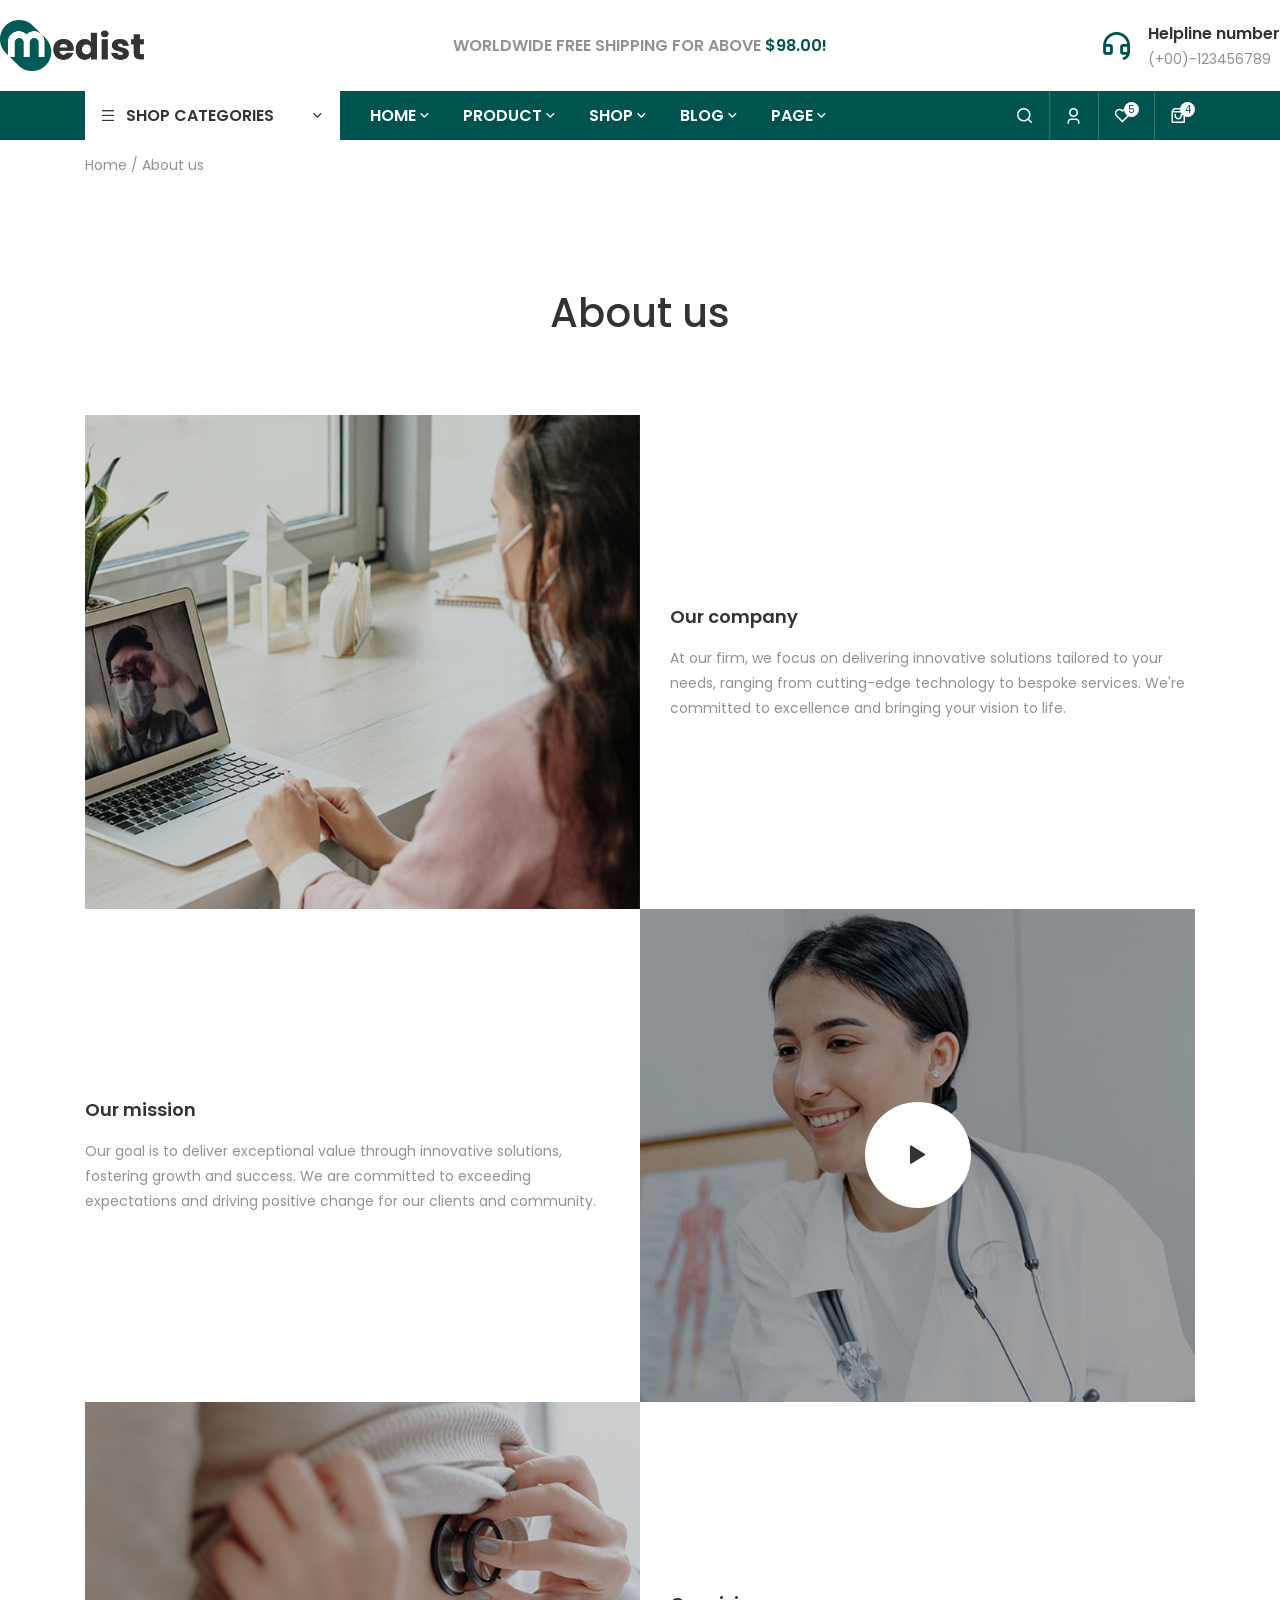
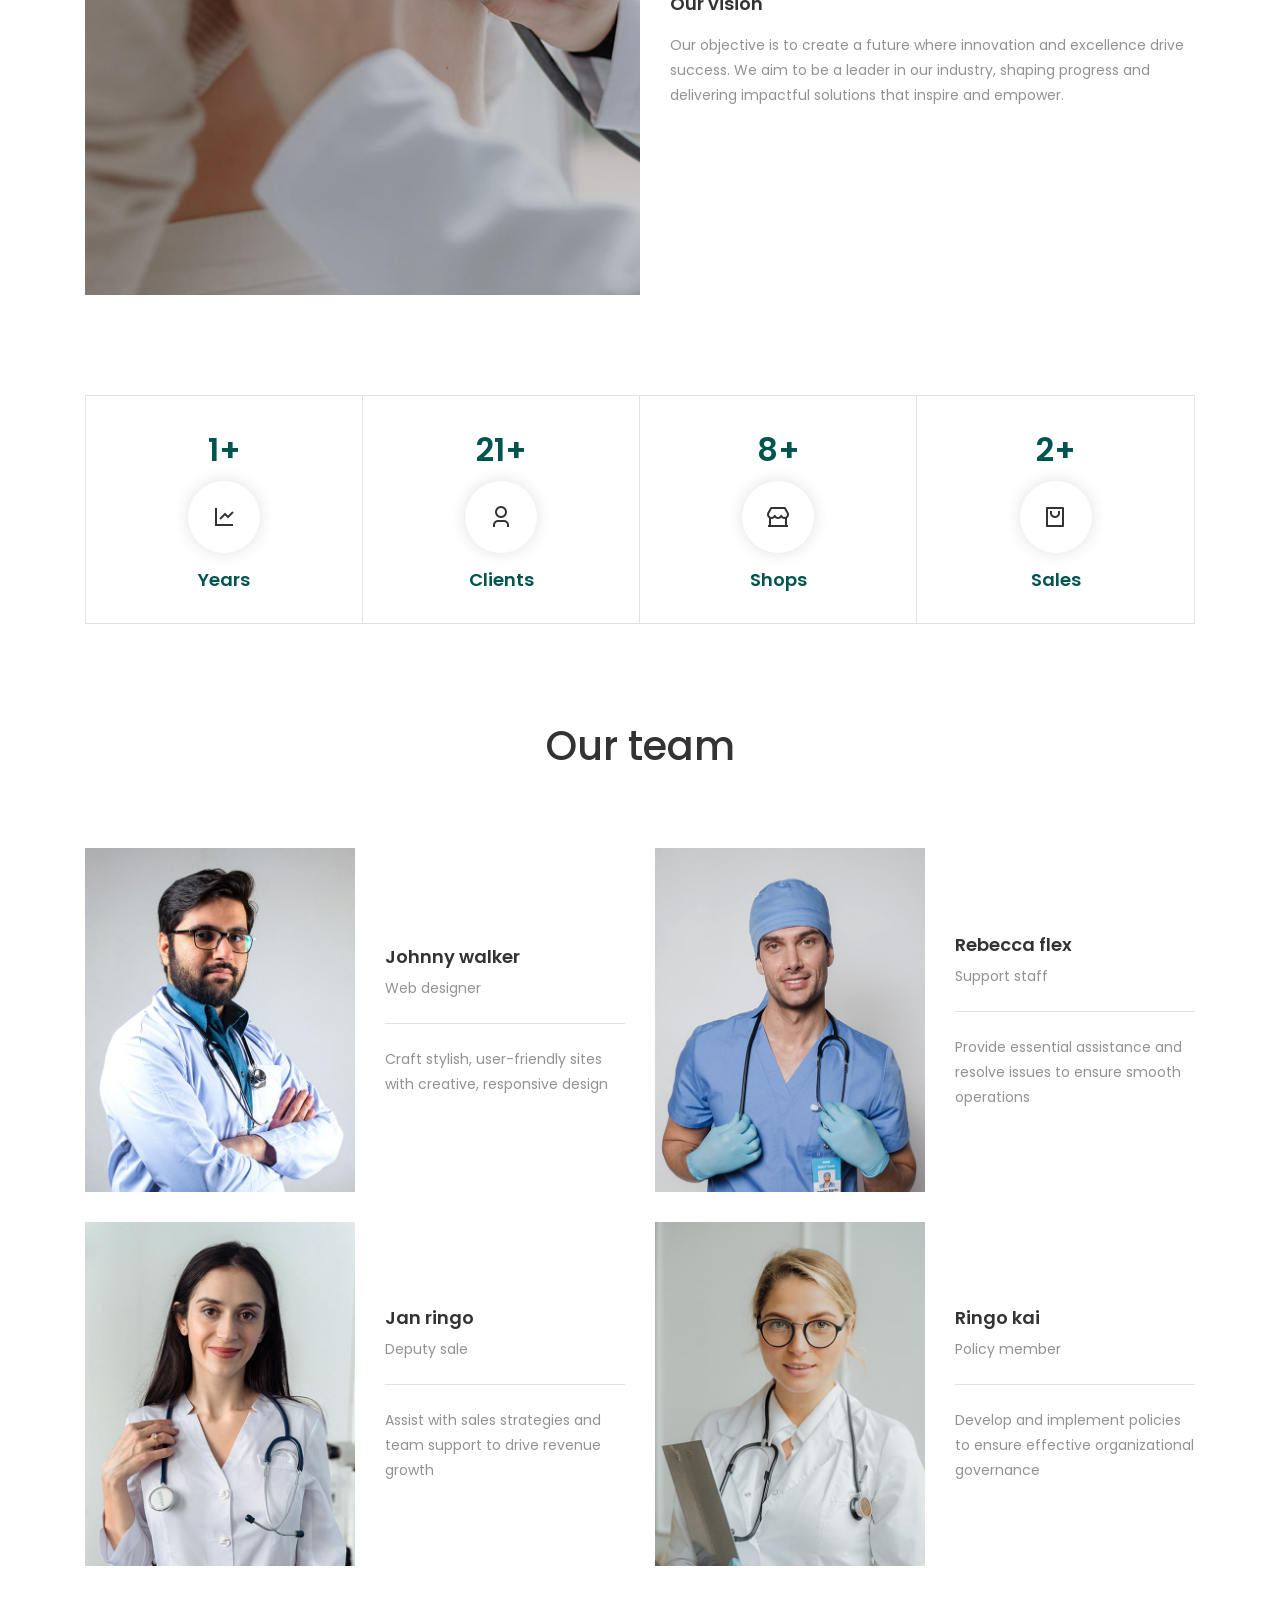
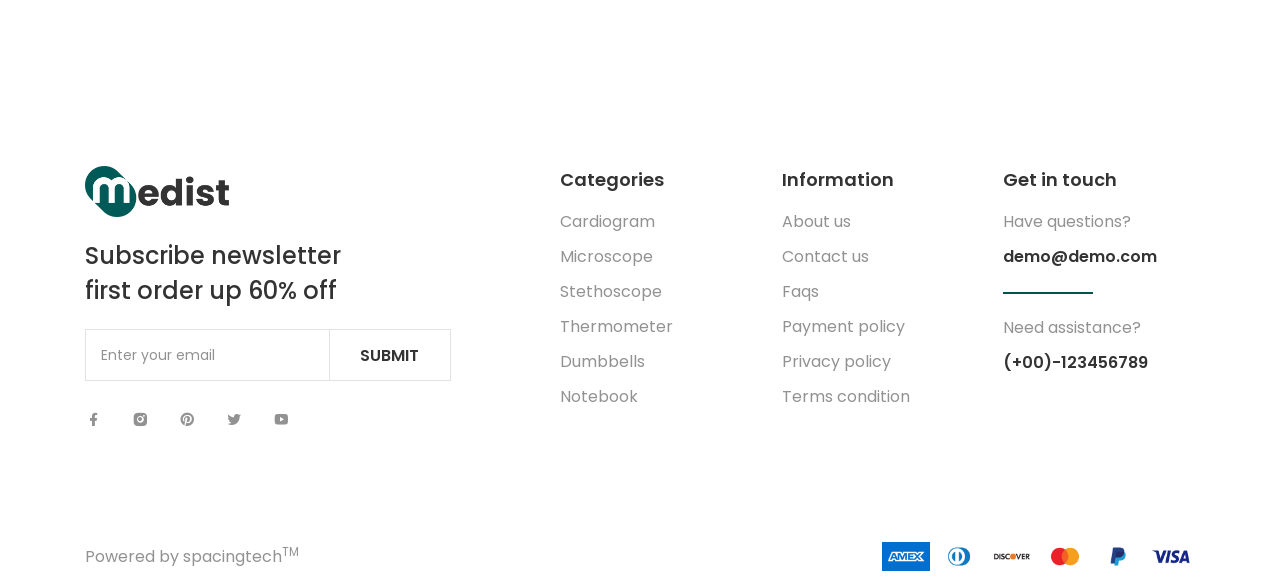
<file: medist/about-us.html>
<!DOCTYPE html>
<html lang="en">
    
<!-- Mirrored from spacingtech.com/html/medist/medist/about-us.html by HTTrack Website Copier/3.x [XR&CO'2014], Tue, 29 Apr 2025 14:23:12 GMT -->
<!-- Added by HTTrack --><meta http-equiv="content-type" content="text/html;charset=UTF-8" /><!-- /Added by HTTrack -->
<head>
        <meta charset="utf-8">
        <meta http-equiv="X-UA-Compatible" content="IE=edge">
        <meta name="viewport" content="width=device-width,initial-scale=1">
        <title>Medist - The medical equipment eCommerce html template</title>
        <meta name="description" content="A best clean, modern, stylish, creative, responsive theme for different eCommerce business or industries.">
        <meta name="keywords" content="medical theme, vegetables, medicine store, eCommerce html template, responsive, multipurpose, mask, sanitizer, eCommerce store, health, tables, dental, healthcare, pharmacy, herbal, medicine shop">
        <meta name="author" content="spacingtech_webify">
        <!-- favicon -->
        <link rel="shortcut icon" type="image/favicon" href="assets/image/index/favicon.png">
        <!-- plugin css -->
        <link rel="stylesheet" type="text/css" href="assets/css/plugin.css">
        <!-- theme css -->
        <link rel="stylesheet" type="text/css" href="assets/css/theme.css">
        <!-- other css -->
        <link rel="stylesheet" type="text/css" href="assets/css/other.css">
    </head>
    <body>
        <!-- preloader start -->
        <div class="preloader position-fixed top-0 start-0 w-100 h-100 body-bg z-index-5">
            <div class="loader-img position-absolute top-0 start-0 w-100 h-100 d-flex align-items-center justify-content-center">
                <img src="assets/image/index/logo.png" class="width-88 width-xl-144 img-fluid" alt="logo">
            </div>
        </div>
        <!-- preloader end -->
        <!-- header start -->
        <header id="header" class="main-header">
            <!-- header-top start -->
            <div class="header-top-area">
                <div class="header-top-first ptb-15 ptb-xl-20 extra-bg">
                    <div class="container-mlr">
                        <div class="container-fluid">
                            <div class="row align-items-center header-area">
                                <!-- header-logo start -->
                                <div class="col-6 col-xl-3 header-element header-logo">
                                    <div class="header-theme-logo">
                                        <a href="index.html" class="d-block theme-logo">
                                            <img src="assets/image/index/logo.png" class="width-88 width-xl-144 img-fluid" alt="logo">
                                        </a>
                                    </div>
                                </div>
                                <!-- header-logo end -->
                                <!-- header-text start -->
                                <div class="col-xl-6 d-none d-xl-block header-element header-text">
                                    <div class="header-theme-text text-center">
                                        <p class="font-16 text-uppercase heading-weight">Worldwide free shipping for above <span class="dominant-color">$98.00!</span></p>
                                    </div>
                                </div>
                                <!-- header-text end -->
                                <!-- header-call start -->
                                <div class="col-xl-3 d-none d-xl-block header-element header-call">
                                    <div class="header-phone-text d-flex align-items-center justify-content-end">
                                        <span class="dominant-color icon-32"><i class="ri-customer-service-line d-block lh-1"></i></span>
                                        <div class="header-text-content psl-15">
                                            <h6 class="font-16">Helpline number</h6>
                                            <a href="tel:(+00)123456789" class="d-inline-block body-dominant-color mst-3">(+00)-123456789</a>
                                        </div>
                                    </div>
                                </div>
                                <!-- header-call end -->
                                <!-- header-icon start -->
                                <div class="col-6 d-xl-none header-element header-icon">
                                    <div class="header-icon-block d-flex justify-content-end">
                                        <ul class="ul-mt30 header-icon-element">
                                            <li class="header-icon-wrap toggler-wrap d-xl-none">
                                                <div class="header-icon-wrapper">
                                                    <a href="javascript:void(0)" class="d-block header-icon-toggler toggler-btn" aria-label="Menu toggler button">
                                                        <span class="d-block header-block-icon icon-16"><i class="ri-menu-line d-block lh-1"></i></span>
                                                    </a>
                                                </div>
                                            </li>
                                            <li class="header-icon-wrap search-wrap">
                                                <div class="header-icon-wrapper">
                                                    <a href="#searchmodal" class="d-block header-icon-search" data-bs-toggle="modal" aria-label="Search modal">
                                                        <span class="d-block header-block-icon icon-16"><i class="ri-search-line d-block lh-1"></i></span>
                                                    </a>
                                                </div>
                                            </li>
                                            <li class="header-icon-wrap user-wrap d-sm-block d-none">
                                                <div class="header-icon-wrapper">
                                                    <a href="login.html" class="d-block header-icon-user" aria-label="Login user">
                                                        <span class="d-block header-block-icon icon-16"><i class="ri-user-3-line d-block lh-1"></i></span>
                                                    </a>
                                                </div>
                                            </li>
                                            <li class="header-icon-wrap wishlist-wrap d-sm-block d-none">
                                                <div class="header-icon-wrapper">
                                                    <a href="wishlist.html" class="d-block header-icon-wishlist">
                                                        <span class="d-block header-block-icon-wrap position-relative per-7">
                                                            <span class="d-block header-block-icon icon-16"><i class="ri-heart-line d-block lh-1"></i></span>
                                                            <span class="header-block-counter wishlist-counter extra-color font-10 position-absolute end-0 d-flex align-items-center justify-content-center dominant-bg rounded-circle">5</span>
                                                        </span>
                                                    </a>
                                                </div>
                                            </li>
                                            <li class="header-icon-wrap cart-wrap d-sm-block d-none">
                                                <div class="header-icon-wrapper">
                                                    <a href="javascript:void(0)" class="d-block header-icon-cart js-cart-drawer">
                                                        <span class="d-block header-block-icon-wrap position-relative per-7">
                                                            <span class="d-block header-block-icon icon-16"><i class="ri-shopping-bag-3-line d-block lh-1"></i></span>
                                                            <span class="header-block-counter cart-counter extra-color font-10 position-absolute end-0 d-flex align-items-center justify-content-center dominant-bg rounded-circle">4</span>
                                                        </span>
                                                    </a>
                                                </div>
                                            </li>
                                        </ul>
                                    </div>
                                </div>
                                <!-- header-icon end -->
                            </div>
                        </div>
                    </div>
                </div>
            </div>
            <!-- header-top end -->
            <!-- header-bottom start -->
            <div class="header-bottom-area d-xl-block d-none position-relative dominant-bg">
                <div class="container">
                    <div class="row">
                        <!-- vega-menu start -->
                        <div class="col-xl-3">
                            <div class="vegamenu-content position-relative">
                                <a href="index.html" class="menu-link d-flex flex-wrap align-items-center ptb-12 plr-15 extra-bg">
                                    <span class="width-16 icon-16 fw-normal"><i class="ri-menu-line d-block"></i></span>
                                    <span class="menu-title width-calc-32 font-16 psl-10 text-uppercase heading-weight">Shop categories</span>
                                    <span class="width-16 icon-16 fw-normal"><i class="ri-arrow-down-s-line d-block"></i></span>
                                </a>
                                <div class="main-wrap collapse position-absolute top-100 start-0 end-0 extra-bg z-2 DropDownSlide box-shadow">
                                    <ul class="menu-ul">
                                        <li class="menu-li">
                                            <a href="collection.html" class="body-dominant-color d-flex align-items-center ptb-10 plr-15">
                                                <span class="width-16 lh-1"><img src="assets/image/index/menu/menu-icon1.png" class="w-100 img-fluid" alt="menu-icon1"></span>
                                                <span class="menusub-title width-calc-16 psl-10">Cardiogram</span>
                                            </a>
                                        </li>
                                        <li class="menu-li">
                                            <a href="collection.html" class="body-dominant-color d-flex align-items-center ptb-10 plr-15">
                                                <span class="width-16 lh-1"><img src="assets/image/index/menu/menu-icon2.png" class="w-100 img-fluid" alt="menu-icon2"></span>
                                                <span class="menusub-title width-calc-16 psl-10">Scalpel instrument</span>
                                            </a>
                                        </li>
                                        <li class="menu-li">
                                            <a href="collection.html" class="body-dominant-color d-flex align-items-center ptb-10 plr-15">
                                                <span class="width-16 lh-1"><img src="assets/image/index/menu/menu-icon3.png" class="w-100 img-fluid" alt="menu-icon3"></span>
                                                <span class="menusub-title width-calc-16 psl-10">Microscope</span>
                                            </a>
                                        </li>
                                        <li class="menu-li">
                                            <a href="collection.html" class="body-dominant-color d-flex align-items-center ptb-10 plr-15">
                                                <span class="width-16 lh-1"><img src="assets/image/index/menu/menu-icon4.png" class="w-100 img-fluid" alt="menu-icon4"></span>
                                                <span class="menusub-title width-calc-16 psl-10">First aid kit</span>
                                            </a>
                                        </li>
                                        <li class="menu-li">
                                            <a href="collection.html" class="body-dominant-color d-flex align-items-center ptb-10 plr-15">
                                                <span class="width-16 lh-1"><img src="assets/image/index/menu/menu-icon5.png" class="w-100 img-fluid" alt="menu-icon5"></span>
                                                <span class="menusub-title width-calc-16 psl-10">Stethoscope</span>
                                            </a>
                                        </li>
                                        <li class="menu-li">
                                            <a href="collection.html" class="body-dominant-color d-flex align-items-center ptb-10 plr-15">
                                                <span class="width-16 lh-1"><img src="assets/image/index/menu/menu-icon6.png" class="w-100 img-fluid" alt="menu-icon6"></span>
                                                <span class="menusub-title width-calc-16 psl-10">Thermometer</span>
                                            </a>
                                        </li>
                                        <li class="menu-li">
                                            <a href="collection.html" class="body-dominant-color d-flex align-items-center ptb-10 plr-15">
                                                <span class="width-16 lh-1"><img src="assets/image/index/menu/menu-icon7.png" class="w-100 img-fluid" alt="menu-icon7"></span>
                                                <span class="menusub-title width-calc-16 psl-10">Dumbbells</span>
                                            </a>
                                        </li>
                                        <li class="menu-li">
                                            <a href="collection.html" class="body-dominant-color d-flex align-items-center ptb-10 plr-15">
                                                <span class="width-16 lh-1"><img src="assets/image/index/menu/menu-icon8.png" class="w-100 img-fluid" alt="menu-icon8"></span>
                                                <span class="menusub-title width-calc-16 psl-10">Notebook</span>
                                            </a>
                                        </li>
                                        <li class="menu-li">
                                            <a href="collection.html" class="body-dominant-color d-flex align-items-center ptb-10 plr-15">
                                                <span class="width-16 lh-1"><img src="assets/image/index/menu/menu-icon9.png" class="w-100 img-fluid" alt="menu-icon9"></span>
                                                <span class="menusub-title width-calc-16 psl-10">Wheelchair</span>
                                            </a>
                                        </li>
                                        <li class="menu-li">
                                            <a href="collection.html" class="body-dominant-color d-flex align-items-center ptb-10 plr-15">
                                                <span class="width-16 lh-1"><img src="assets/image/index/menu/menu-icon10.png" class="w-100 img-fluid" alt="menu-icon10"></span>
                                                <span class="menusub-title width-calc-16 psl-10">Syringe</span>
                                            </a>
                                        </li>
                                        <li class="menu-li">
                                            <a href="collection.html" class="body-dominant-color d-flex align-items-center ptb-10 plr-15">
                                                <span class="width-16 lh-1"><img src="assets/image/index/menu/menu-icon11.png" class="w-100 img-fluid" alt="menu-icon11"></span>
                                                <span class="menusub-title width-calc-16 psl-10">Weighing scale</span>
                                            </a>
                                        </li>
                                    </ul>
                                </div>
                            </div>
                        </div>
                        <!-- vega-menu end -->
                        <!-- main-menu start -->
                        <div class="col-xl-6">
                            <div class="mainmenu-content">
                                <div class="main-wrap">
                                    <ul class="menu-ul d-flex flex-wrap">
                                        <li class="menu-li">
                                            <a href="index.html" class="menu-link font-16 d-flex align-items-center ptb-12 plr-15">
                                                <span class="menu-title text-uppercase heading-weight">Home</span>
                                                <span class="icon-16 fw-normal"><i class="ri-arrow-down-s-line d-block"></i></span>
                                            </a>
                                            <div class="menu-dropdown collapse position-absolute top-100 start-0 end-0 extra-bg z-2 DropDownSlide box-shadow">
                                                <div class="container ptb-30 text-center">
                                                    <div class="row">
                                                        <div class="col-xl-2">
                                                            <div class="banner-hover">
                                                                <a href="index.html" class="d-block banner-img br-hidden">
                                                                    <img src="assets/image/menu/menu-banner1.jpg" class="w-100 img-fluid" alt="menu-banner1">
                                                                </a>
                                                            </div>
                                                            <a href="index.html" class="d-inline-block dominant-link mst-10 text-uppercase heading-weight">01 Demo</a>
                                                        </div>
                                                        <div class="col-xl-2">
                                                            <div class="banner-hover">
                                                                <a href="index2.html" class="d-block banner-img br-hidden">
                                                                    <img src="assets/image/menu/menu-banner2.jpg" class="w-100 img-fluid" alt="menu-banner2">
                                                                </a>
                                                            </div>
                                                            <a href="index2.html" class="d-inline-block dominant-link mst-10 text-uppercase heading-weight">02 Demo</a>
                                                        </div>
                                                        <div class="col-xl-2">
                                                            <div class="banner-hover">
                                                                <a href="index3.html" class="d-block banner-img br-hidden">
                                                                    <img src="assets/image/menu/menu-banner3.jpg" class="w-100 img-fluid" alt="menu-banner3">
                                                                </a>
                                                            </div>
                                                            <a href="index3.html" class="d-inline-block dominant-link mst-10 text-uppercase heading-weight">03 Demo</a>
                                                        </div>
                                                        <div class="col-xl-2">
                                                            <div class="banner-hover">
                                                                <a href="index4.html" class="d-block banner-img br-hidden">
                                                                    <img src="assets/image/menu/menu-banner4.jpg" class="w-100 img-fluid" alt="menu-banner4">
                                                                </a>
                                                            </div>
                                                            <a href="index4.html" class="d-inline-block dominant-link mst-10 text-uppercase heading-weight">04 Demo</a>
                                                        </div>
                                                        <div class="col-xl-2">
                                                            <div class="banner-hover">
                                                                <a href="index5.html" class="d-block banner-img br-hidden">
                                                                    <img src="assets/image/menu/menu-banner5.jpg" class="w-100 img-fluid" alt="menu-banner5">
                                                                </a>
                                                            </div>
                                                            <a href="index5.html" class="d-inline-block dominant-link mst-10 text-uppercase heading-weight">05 Demo</a>
                                                        </div>
                                                        <div class="col-xl-2">
                                                            <div class="banner-hover">
                                                                <a href="index6.html" class="d-block banner-img br-hidden">
                                                                    <img src="assets/image/menu/menu-banner6.jpg" class="w-100 img-fluid" alt="menu-banner6">
                                                                </a>
                                                            </div>
                                                            <a href="index6.html" class="d-inline-block dominant-link mst-10 text-uppercase heading-weight">06 Demo</a>
                                                        </div>
                                                    </div>
                                                    <div class="menu-button mst-30">
                                                        <a href="https://spacingtech.com/html/medist/index.html" class="btn-style2 secondary-btn">Explore all demo</a>
                                                    </div>
                                                </div>
                                            </div>
                                        </li>
                                        <li class="menu-li">
                                            <a href="collection.html" class="menu-link font-16 d-flex align-items-center ptb-12 plr-15">
                                                <span class="menu-title text-uppercase heading-weight">Product</span>
                                                <span class="icon-16 fw-normal"><i class="ri-arrow-down-s-line d-block"></i></span>
                                            </a>
                                            <div class="menu-dropdown collapse position-absolute top-100 start-0 end-0 extra-bg z-2 DropDownSlide box-shadow">
                                                <div class="container ptb-25">
                                                    <div class="row row-cols-xl-5">
                                                        <div class="col">
                                                            <div class="shop-title">
                                                                <span class="d-block ptb-5 text-uppercase heading-weight"><a href="collections.html" class="d-inline-block dominant-link">Collections</a></span>
                                                                <span class="d-block ptb-5 text-uppercase heading-weight"><a href="collection-category.html" class="d-inline-block dominant-link">Collection category</a></span>
                                                                <span class="d-block ptb-5 text-uppercase heading-weight"><a href="collection-without.html" class="d-inline-block dominant-link">Collection full</a></span>
                                                                <span class="d-block ptb-5 text-uppercase heading-weight"><a href="collection.html" class="d-inline-block dominant-link">Collection left</a></span>
                                                                <span class="d-block ptb-5 text-uppercase heading-weight"><a href="collection-right.html" class="d-inline-block dominant-link">Collection right</a></span>
                                                                <span class="d-block ptb-5 text-uppercase heading-weight"><a href="collection-list-without.html" class="d-inline-block dominant-link">Collection list full</a></span>
                                                                <span class="d-block ptb-5 text-uppercase heading-weight"><a href="collection-list.html" class="d-inline-block dominant-link">Collection list left</a></span>
                                                                <span class="d-block ptb-5 text-uppercase heading-weight"><a href="collection-list-right.html" class="d-inline-block dominant-link">Collection list right</a></span>
                                                                <span class="d-block ptb-5 text-uppercase heading-weight"><a href="search-empty.html" class="d-inline-block dominant-link">Search empty</a></span>
                                                                <span class="d-block ptb-5 text-uppercase heading-weight"><a href="search-product.html" class="d-inline-block dominant-link">01 Search product</a></span>
                                                                <span class="d-block ptb-5 text-uppercase heading-weight"><a href="search-product2.html" class="d-inline-block dominant-link">02 Search product</a></span>
                                                            </div>
                                                        </div>
                                                        <div class="col">
                                                            <div class="d-block heading-color ptb-5 text-uppercase heading-weight">Product layout</div>
                                                            <div class="mst-5">
                                                                <span class="d-block ptb-5"><a href="product.html" class="d-inline-block body-dominant-color">01 Bottom thumbnail</a></span>
                                                                <span class="d-block ptb-5"><a href="product2.html" class="d-inline-block body-dominant-color">02 Right thumbnail tab</a></span>
                                                                <span class="d-block ptb-5"><a href="product3.html" class="d-inline-block body-dominant-color">03 Full thumbnail</a></span>
                                                                <span class="d-block ptb-5"><a href="product4.html" class="d-inline-block body-dominant-color">04 Left thumbnail accordion</a></span>
                                                                <span class="d-block ptb-5"><a href="product5.html" class="d-inline-block body-dominant-color">05 Full layout</a></span>
                                                                <span class="d-block ptb-5"><a href="product6.html" class="d-inline-block body-dominant-color">06 Bottom thumbnail details</a></span>
                                                                <span class="d-block ptb-5"><a href="product7.html" class="d-inline-block body-dominant-color">07 Product right</a></span>
                                                                <span class="d-block ptb-5"><a href="product8.html" class="d-inline-block body-dominant-color">08 Center layout</a></span>
                                                                <span class="d-block ptb-5"><a href="product9.html" class="d-inline-block body-dominant-color">09 Tab thumbnail</a></span>
                                                                <span class="d-block ptb-5"><a href="product10.html" class="d-inline-block body-dominant-color">10 Big tab thumbnail</a></span>
                                                            </div>
                                                        </div>
                                                        <div class="col">
                                                            <div class="d-block heading-color ptb-5 text-uppercase heading-weight">Product layout</div>
                                                            <div class="mst-5">
                                                                <span class="d-block ptb-5"><a href="product11.html" class="d-inline-block body-dominant-color">11 Small tab thumbnail</a></span>
                                                                <span class="d-block ptb-5"><a href="product12.html" class="d-inline-block body-dominant-color">12 Single grid layout</a></span>
                                                                <span class="d-block ptb-5"><a href="product13.html" class="d-inline-block body-dominant-color">13 Two grid layout</a></span>
                                                                <span class="d-block ptb-5"><a href="product14.html" class="d-inline-block body-dominant-color">14 Split grid template</a></span>
                                                                <span class="d-block ptb-5"><a href="product15.html" class="d-inline-block body-dominant-color">15 Single & Pair layout</a></span>
                                                                <span class="d-block ptb-5"><a href="product16.html" class="d-inline-block body-dominant-color">16 Creative layout</a></span>
                                                                <span class="d-block ptb-5"><a href="product17.html" class="d-inline-block body-dominant-color">17 Solo slider layout</a></span>
                                                                <span class="d-block ptb-5"><a href="product18.html" class="d-inline-block body-dominant-color">18 Dual slider layout</a></span>
                                                                <span class="d-block ptb-5"><a href="product19.html" class="d-inline-block body-dominant-color">19 Classic layout</a></span>
                                                                <span class="d-block ptb-5"><a href="product20.html" class="d-inline-block body-dominant-color">20 Modern layout</a></span>
                                                            </div>
                                                        </div>
                                                        <div class="col">
                                                            <div class="d-block heading-color ptb-5 text-uppercase heading-weight">Product layout</div>
                                                            <div class="mst-5">
                                                                <span class="d-block ptb-5"><a href="product21.html" class="d-inline-block body-dominant-color">21 Right content center</a></span>
                                                                <span class="d-block ptb-5"><a href="product22.html" class="d-inline-block body-dominant-color">22 Dropdown variant</a></span>
                                                                <span class="d-block ptb-5"><a href="product23.html" class="d-inline-block body-dominant-color">23 Simple layout</a></span>
                                                                <span class="d-block ptb-5"><a href="product24.html" class="d-inline-block body-dominant-color">24 Frequently bought</a></span>
                                                                <span class="d-block ptb-5"><a href="product25.html" class="d-inline-block body-dominant-color">25 Bundling together</a></span>
                                                                <span class="d-block ptb-5"><a href="product26.html" class="d-inline-block body-dominant-color">26 Preorder template</a></span>
                                                                <span class="d-block ptb-5"><a href="product27.html" class="d-inline-block body-dominant-color">27 Inventory alert template</a></span>
                                                                <span class="d-block ptb-5"><a href="product-comparison.html" class="d-inline-block body-dominant-color">01 Modern comparision</a></span>
                                                                <span class="d-block ptb-5"><a href="product-comparison2.html" class="d-inline-block body-dominant-color">02 Minimalist comparision</a></span>
                                                                <span class="d-block ptb-5"><a href="product-comparison3.html" class="d-inline-block body-dominant-color">03 Classic comparision</a></span>
                                                                <span class="d-block ptb-5"><a href="product-comparison4.html" class="d-inline-block body-dominant-color">04 Interactive comparision</a></span>
                                                            </div>
                                                        </div>
                                                        <div class="col">
                                                            <div class="banner-hover">
                                                                <a href="index.html" class="d-block banner-img br-hidden">
                                                                    <img src="assets/image/index/menu/menu-banner-product.jpg" class="w-100 img-fluid" alt="menu-banner-product">
                                                                </a>
                                                            </div>
                                                        </div>
                                                    </div>
                                                </div>
                                            </div>
                                        </li>
                                        <li class="menu-li">
                                            <a href="collection.html" class="menu-link font-16 d-flex align-items-center ptb-12 plr-15">
                                                <span class="menu-title text-uppercase heading-weight">Shop</span>
                                                <span class="icon-16 fw-normal"><i class="ri-arrow-down-s-line d-block"></i></span>
                                            </a>
                                            <div class="menu-dropdown menu-mega collapse position-absolute top-100 start-0 end-0 extra-bg z-2 DropDownSlide box-shadow">
                                                <div class="container ptb-25">
                                                    <div class="menu-overview">
                                                        <div class="heading-color ptb-5 text-uppercase heading-weight">Account</div>
                                                        <span class="d-block ptb-5"><a href="login.html" class="d-inline-block body-dominant-color">01 Simple login</a></span>
                                                        <span class="d-block ptb-5"><a href="login2.html" class="d-inline-block body-dominant-color">02 Social login</a></span>
                                                        <span class="d-block ptb-5"><a href="login3.html" class="d-inline-block body-dominant-color">03 Modern login</a></span>
                                                        <span class="d-block ptb-5"><a href="forgot-password.html" class="d-inline-block body-dominant-color">Forgot password</a></span>
                                                        <span class="d-block ptb-5"><a href="register.html" class="d-inline-block body-dominant-color">01 Simple register</a></span>
                                                        <span class="d-block ptb-5"><a href="register2.html" class="d-inline-block body-dominant-color">02 Social register</a></span>
                                                        <span class="d-block ptb-5"><a href="register3.html" class="d-inline-block body-dominant-color">03 Modern register</a></span>
                                                        <div class="heading-color ptb-5 text-uppercase heading-weight">Cart</div>
                                                        <span class="d-block ptb-5"><a href="cart-empty.html" class="d-inline-block body-dominant-color">Cart empty</a></span>
                                                        <span class="d-block ptb-5"><a href="cart-page.html" class="d-inline-block body-dominant-color">01 Clean cart</a></span>
                                                        <span class="d-block ptb-5"><a href="cart-page2.html" class="d-inline-block body-dominant-color">02 Simple cart</a></span>
                                                        <span class="d-block ptb-5"><a href="cart-page3.html" class="d-inline-block body-dominant-color">03 Standard cart</a></span>
                                                        <span class="d-block ptb-5"><a href="cart-page4.html" class="d-inline-block body-dominant-color">04 Modern cart</a></span>
                                                        <span class="d-block ptb-5"><a href="cart-page5.html" class="d-inline-block body-dominant-color">05 Interactive cart</a></span>
                                                        <span class="d-block ptb-5"><a href="cart-page6.html" class="d-inline-block body-dominant-color">06 Creative cart</a></span>
                                                        <span class="d-block ptb-5"><a href="cart-page7.html" class="d-inline-block body-dominant-color">07 Classic cart</a></span>
                                                        <span class="d-block ptb-5"><a href="cart-page8.html" class="d-inline-block body-dominant-color">08 Professional cart</a></span>
                                                        <div class="heading-color ptb-5 text-uppercase heading-weight">Checkout</div>
                                                        <span class="d-block ptb-5"><a href="checkout.html" class="d-inline-block body-dominant-color">01 Clean checkout</a></span>
                                                        <span class="d-block ptb-5"><a href="checkout2.html" class="d-inline-block body-dominant-color">02 Modern checkout</a></span>
                                                        <span class="d-block ptb-5"><a href="checkout3.html" class="d-inline-block body-dominant-color">03 Box checkout</a></span>
                                                        <span class="d-block ptb-5"><a href="checkout4.html" class="d-inline-block body-dominant-color">04 Interactive checkout</a></span>
                                                        <div class="heading-color ptb-5 text-uppercase heading-weight">Coming soon</div>
                                                        <span class="d-block ptb-5"><a href="coming-soon.html" class="d-inline-block body-dominant-color">01 Simple comingsoon</a></span>
                                                        <span class="d-block ptb-5"><a href="coming-soon2.html" class="d-inline-block body-dominant-color">02 Minimalist comingsoon</a></span>
                                                        <span class="d-block ptb-5"><a href="coming-soon3.html" class="d-inline-block body-dominant-color">03 Modern comingsoon</a></span>
                                                        <span class="d-block ptb-5"><a href="coming-soon4.html" class="d-inline-block body-dominant-color">04 Classic comingsoon</a></span>
                                                        <span class="d-block ptb-5"><a href="coming-soon5.html" class="d-inline-block body-dominant-color">05 Creative comingsoon</a></span>
                                                        <span class="d-block ptb-5"><a href="coming-soon6.html" class="d-inline-block body-dominant-color">06 Interactive comingsoon</a></span>
                                                        <div class="heading-color ptb-5 text-uppercase heading-weight">Invoice</div>
                                                        <span class="d-block ptb-5"><a href="invoice.html" class="d-inline-block body-dominant-color">01 Simple invoice</a></span>
                                                        <span class="d-block ptb-5"><a href="invoice2.html" class="d-inline-block body-dominant-color">02 Classic invoice</a></span>
                                                        <span class="d-block ptb-5"><a href="invoice3.html" class="d-inline-block body-dominant-color">03 Professional invoice</a></span>
                                                        <span class="d-block ptb-5"><a href="invoice4.html" class="d-inline-block body-dominant-color">04 Standard invoice</a></span>
                                                        <div class="heading-color ptb-5 text-uppercase heading-weight">Order</div>
                                                        <span class="d-block ptb-5"><a href="order-complete.html" class="d-inline-block body-dominant-color">Order complete</a></span>
                                                        <span class="d-block ptb-5"><a href="order.html" class="d-inline-block body-dominant-color">Order</a></span>
                                                        <span class="d-block ptb-5"><a href="order-info.html" class="d-inline-block body-dominant-color">Order info</a></span>
                                                        <span class="d-block ptb-5"><a href="order-info-default.html" class="d-inline-block body-dominant-color">Order default</a></span>
                                                        <span class="d-block ptb-5"><a href="order-info-unfulfilled.html" class="d-inline-block body-dominant-color">Order unfulfilled</a></span>
                                                        <span class="d-block ptb-5"><a href="order-info-fulfilled.html" class="d-inline-block body-dominant-color">Order fulfilled</a></span>
                                                        <span class="d-block ptb-5"><a href="order-info-inprogress.html" class="d-inline-block body-dominant-color">Order inprogress</a></span>
                                                        <span class="d-block ptb-5"><a href="order-info-intransit.html" class="d-inline-block body-dominant-color">Order intransit</a></span>
                                                        <span class="d-block ptb-5"><a href="order-info-indelivery.html" class="d-inline-block body-dominant-color">Order indelivery</a></span>
                                                        <span class="d-block ptb-5"><a href="order-info-delivered.html" class="d-inline-block body-dominant-color">Order delivered</a></span>
                                                        <span class="d-block ptb-5"><a href="order-info-pickup.html" class="d-inline-block body-dominant-color">Order pickup</a></span>
                                                        <span class="d-block ptb-5"><a href="order-info-cancel.html" class="d-inline-block body-dominant-color">Order cancel</a></span>
                                                        <div class="heading-color ptb-5 text-uppercase heading-weight">Profile</div>
                                                        <span class="d-block ptb-5"><a href="profile.html" class="d-inline-block body-dominant-color">Profile</a></span>
                                                        <span class="d-block ptb-5"><a href="profile-address.html" class="d-inline-block body-dominant-color">Profile address</a></span>
                                                        <span class="d-block ptb-5"><a href="profile-notification.html" class="d-inline-block body-dominant-color">Profile notification</a></span>
                                                        <span class="d-block ptb-5"><a href="profile-order.html" class="d-inline-block body-dominant-color">Profile order</a></span>
                                                        <span class="d-block ptb-5"><a href="profile-order-empty.html" class="d-inline-block body-dominant-color">Profile order empty</a></span>
                                                        <span class="d-block ptb-5"><a href="profile-ticket.html" class="d-inline-block body-dominant-color">Profile ticket</a></span>
                                                        <span class="d-block ptb-5"><a href="profile-ticket-empty.html" class="d-inline-block body-dominant-color">Profile ticket empty</a></span>
                                                        <span class="d-block ptb-5"><a href="profile-wishlist.html" class="d-inline-block body-dominant-color">Profile wishlist</a></span>
                                                        <span class="d-block ptb-5"><a href="profile-wishlist-empty.html" class="d-inline-block body-dominant-color">Profile wishlist empty</a></span>
                                                        <div class="heading-color ptb-5 text-uppercase heading-weight">Ticket</div>
                                                        <span class="d-block ptb-5"><a href="ticket.html" class="d-inline-block body-dominant-color">Ticket</a></span>
                                                        <span class="d-block ptb-5"><a href="ticket-create.html" class="d-inline-block body-dominant-color">Ticket create</a></span>
                                                        <span class="d-block ptb-5"><a href="ticket-edit.html" class="d-inline-block body-dominant-color">Ticket edit</a></span>
                                                        <span class="d-block ptb-5"><a href="ticket-info.html" class="d-inline-block body-dominant-color">Ticket info</a></span>
                                                        <div class="heading-color ptb-5 text-uppercase heading-weight">Store</div>
                                                        <span class="d-block ptb-5"><a href="store.html" class="d-inline-block body-dominant-color">01 Modern store</a></span>
                                                        <span class="d-block ptb-5"><a href="store2.html" class="d-inline-block body-dominant-color">02 Creative store</a></span>
                                                        <div class="heading-color ptb-5 text-uppercase heading-weight">Other</div>
                                                        <span class="d-block ptb-5"><a href="cancellation.html" class="d-inline-block body-dominant-color">Cancellation</a></span>
                                                        <span class="d-block ptb-5"><a href="cookie.html" class="d-inline-block body-dominant-color">Cookie</a></span>
                                                        <span class="d-block ptb-5"><a href="legal.html" class="d-inline-block body-dominant-color">Legal</a></span>
                                                        <div class="heading-color ptb-5 text-uppercase heading-weight">404</div>
                                                        <span class="d-block ptb-5"><a href="404.html" class="d-inline-block body-dominant-color">01 Clean 404</a></span>
                                                        <span class="d-block ptb-5"><a href="404-2.html" class="d-inline-block body-dominant-color">02 Classic 404</a></span>
                                                        <span class="d-block ptb-5"><a href="404-3.html" class="d-inline-block body-dominant-color">03 Modern 404</a></span>
                                                        <div class="heading-color ptb-5 text-uppercase heading-weight">Features</div>
                                                        <span class="d-block ptb-5"><a href="button.html" class="d-inline-block body-dominant-color">Button</a></span>
                                                        <span class="d-block ptb-5"><a href="cart-drawer-empty.html" class="d-inline-block body-dominant-color">Cart drawer empty</a></span>
                                                    </div>
                                                </div>
                                            </div>
                                        </li>
                                        <li class="menu-li">
                                            <a href="blog.html" class="menu-link font-16 d-flex align-items-center ptb-12 plr-15">
                                                <span class="menu-title text-uppercase heading-weight">Blog</span>
                                                <span class="icon-16 fw-normal"><i class="ri-arrow-down-s-line d-block"></i></span>
                                            </a>
                                            <div class="menu-dropdown menu-sub collapse position-absolute top-100 extra-bg z-2 DropDownSlide box-shadow">
                                                <ul class="menudrop-ul ptb-25">
                                                    <li class="menudrop-li">
                                                        <div class="ptb-5 plr-30"><a href="blog-without.html" class="d-inline-block body-dominant-color">Blog</a></div>
                                                    </li>
                                                    <li class="menudrop-li">
                                                        <div class="ptb-5 plr-30"><a href="blog.html" class="d-inline-block body-dominant-color">Blog left</a></div>
                                                    </li>
                                                    <li class="menudrop-li">
                                                        <div class="ptb-5 plr-30"><a href="blog-right.html" class="d-inline-block body-dominant-color">Blog right</a></div>
                                                    </li>
                                                    <li class="menudrop-li">
                                                        <div class="ptb-5 plr-30"><a href="article-without.html" class="d-inline-block body-dominant-color">Article</a></div>
                                                    </li>
                                                    <li class="menudrop-li">
                                                        <div class="ptb-5 plr-30"><a href="article.html" class="d-inline-block body-dominant-color">Article left</a></div>
                                                    </li>
                                                    <li class="menudrop-li">
                                                        <div class="ptb-5 plr-30"><a href="article-right.html" class="d-inline-block body-dominant-color">Article right</a></div>
                                                    </li>
                                                    <li class="menudrop-li">
                                                        <div class="ptb-5 plr-30"><a href="search-blog.html" class="d-inline-block body-dominant-color">Search blog</a></div>
                                                    </li>
                                                </ul>
                                            </div>
                                        </li>
                                        <li class="menu-li">
                                            <a href="javascript:void(0)" class="menu-link font-16 d-flex align-items-center ptb-12 plr-15">
                                                <span class="menu-title text-uppercase heading-weight">Page</span>
                                                <span class="icon-16 fw-normal"><i class="ri-arrow-down-s-line d-block"></i></span>
                                            </a>
                                            <div class="menu-dropdown menu-sub collapse position-absolute top-100 extra-bg z-2 DropDownSlide box-shadow">
                                                <ul class="menudrop-ul ptb-25">
                                                    <li class="menudrop-li position-relative">
                                                        <div class="menu-sublink ptb-5 plr-30">
                                                            <a href="about-us.html" class="d-flex flex-wrap align-items-center">
                                                                <span class="menusub-title width-calc-16">About us</span>
                                                                <span class="width-16 icon-16 fw-normal"><i class="ri-arrow-right-s-line d-block lh-1"></i></span>
                                                            </a>
                                                        </div>
                                                        <div class="menusub-dropdown collapse position-absolute w-100 extra-bg DropDownSlide box-shadow">
                                                            <ul class="menusub-ul ptb-25">
                                                                <li class="menusub-li">
                                                                    <span class="d-block ptb-5 plr-30"><a href="about-us.html" class="d-inline-block body-dominant-color">01 Clean aboutus</a></span>
                                                                </li>
                                                                <li class="menusub-li">
                                                                    <span class="d-block ptb-5 plr-30"><a href="about-us2.html" class="d-inline-block body-dominant-color">02 Standard aboutus</a></span>
                                                                </li>
                                                                <li class="menusub-li">
                                                                    <span class="d-block ptb-5 plr-30"><a href="about-us3.html" class="d-inline-block body-dominant-color">03 Classic aboutus</a></span>
                                                                </li>
                                                                <li class="menusub-li">
                                                                    <span class="d-block ptb-5 plr-30"><a href="about-us4.html" class="d-inline-block body-dominant-color">04 Creative aboutus</a></span>
                                                                </li>
                                                                <li class="menusub-li">
                                                                    <span class="d-block ptb-5 plr-30"><a href="about-us5.html" class="d-inline-block body-dominant-color">05 Modern aboutus</a></span>
                                                                </li>
                                                                <li class="menusub-li">
                                                                    <span class="d-block ptb-5 plr-30"><a href="about-us6.html" class="d-inline-block body-dominant-color">06 Efficient aboutus</a></span>
                                                                </li>
                                                                <li class="menusub-li">
                                                                    <span class="d-block ptb-5 plr-30"><a href="about-us7.html" class="d-inline-block body-dominant-color">07 Interactive aboutus</a></span>
                                                                </li>
                                                                <li class="menusub-li">
                                                                    <span class="d-block ptb-5 plr-30"><a href="about-us8.html" class="d-inline-block body-dominant-color">08 Advanced aboutus</a></span>
                                                                </li>
                                                            </ul>
                                                        </div>
                                                    </li>
                                                    <li class="menudrop-li position-relative">
                                                        <div class="menu-sublink ptb-5 plr-30">
                                                            <a href="contact-us.html" class="d-flex flex-wrap align-items-center">
                                                                <span class="menusub-title width-calc-16">Contact us</span>
                                                                <span class="width-16 icon-16 fw-normal"><i class="ri-arrow-right-s-line d-block lh-1"></i></span>
                                                            </a>
                                                        </div>
                                                        <div class="menusub-dropdown collapse position-absolute w-100 extra-bg DropDownSlide box-shadow">
                                                            <ul class="menusub-ul ptb-25">
                                                                <li class="menusub-li">
                                                                    <span class="d-block ptb-5 plr-30"><a href="contact-us.html" class="d-inline-block body-dominant-color">01 Simple contactus</a></span>
                                                                </li>
                                                                <li class="menusub-li">
                                                                    <span class="d-block ptb-5 plr-30"><a href="contact-us2.html" class="d-inline-block body-dominant-color">02 Minimalist contactus</a></span>
                                                                </li>
                                                                <li class="menusub-li">
                                                                    <span class="d-block ptb-5 plr-30"><a href="contact-us3.html" class="d-inline-block body-dominant-color">03 Standard contactus</a></span>
                                                                </li>
                                                                <li class="menusub-li">
                                                                    <span class="d-block ptb-5 plr-30"><a href="contact-us4.html" class="d-inline-block body-dominant-color">04 Modern contactus</a></span>
                                                                </li>
                                                                <li class="menusub-li">
                                                                    <span class="d-block ptb-5 plr-30"><a href="contact-us5.html" class="d-inline-block body-dominant-color">05 Creative contactus</a></span>
                                                                </li>
                                                                <li class="menusub-li">
                                                                    <span class="d-block ptb-5 plr-30"><a href="contact-us6.html" class="d-inline-block body-dominant-color">06 Efficient contactus</a></span>
                                                                </li>
                                                                <li class="menusub-li">
                                                                    <span class="d-block ptb-5 plr-30"><a href="contact-us7.html" class="d-inline-block body-dominant-color">07 Advanced contactus</a></span>
                                                                </li>
                                                            </ul>
                                                        </div>
                                                    </li>
                                                    <li class="menudrop-li position-relative">
                                                        <div class="menu-sublink ptb-5 plr-30">
                                                            <a href="faqs.html" class="d-flex flex-wrap align-items-center">
                                                                <span class="menusub-title width-calc-16">Faqs</span>
                                                                <span class="width-16 icon-16 fw-normal"><i class="ri-arrow-right-s-line d-block lh-1"></i></span>
                                                            </a>
                                                        </div>
                                                        <div class="menusub-dropdown collapse position-absolute w-100 extra-bg DropDownSlide box-shadow">
                                                            <ul class="menusub-ul ptb-25">
                                                                <li class="menusub-li">
                                                                    <span class="d-block ptb-5 plr-30"><a href="faqs.html" class="d-inline-block body-dominant-color">01 Standard faqs</a></span>
                                                                </li>
                                                                <li class="menusub-li">
                                                                    <span class="d-block ptb-5 plr-30"><a href="faqs2.html" class="d-inline-block body-dominant-color">02 Classic faqs</a></span>
                                                                </li>
                                                                <li class="menusub-li">
                                                                    <span class="d-block ptb-5 plr-30"><a href="faqs3.html" class="d-inline-block body-dominant-color">03 Creative faqs</a></span>
                                                                </li>
                                                                <li class="menusub-li">
                                                                    <span class="d-block ptb-5 plr-30"><a href="faqs4.html" class="d-inline-block body-dominant-color">04 Efficient faqs</a></span>
                                                                </li>
                                                                <li class="menusub-li">
                                                                    <span class="d-block ptb-5 plr-30"><a href="faqs5.html" class="d-inline-block body-dominant-color">05 Clean faqs</a></span>
                                                                </li>
                                                                <li class="menusub-li">
                                                                    <span class="d-block ptb-5 plr-30"><a href="faqs6.html" class="d-inline-block body-dominant-color">06 Interactive faqs</a></span>
                                                                </li>
                                                                <li class="menusub-li">
                                                                    <span class="d-block ptb-5 plr-30"><a href="faqs7.html" class="d-inline-block body-dominant-color">07 Minimalist faqs</a></span>
                                                                </li>
                                                            </ul>
                                                        </div>
                                                    </li>
                                                    <li class="menudrop-li position-relative">
                                                        <div class="menu-sublink ptb-5 plr-30">
                                                            <a href="payment-policy.html" class="d-flex flex-wrap align-items-center">
                                                                <span class="menusub-title width-calc-16">Payment policy</span>
                                                                <span class="width-16 icon-16 fw-normal"><i class="ri-arrow-right-s-line d-block lh-1"></i></span>
                                                            </a>
                                                        </div>
                                                        <div class="menusub-dropdown collapse position-absolute w-100 extra-bg DropDownSlide box-shadow">
                                                            <ul class="menusub-ul ptb-25">
                                                                <li class="menusub-li">
                                                                    <span class="d-block ptb-5 plr-30"><a href="payment-policy.html" class="d-inline-block body-dominant-color">01 Modern payment</a></span>
                                                                </li>
                                                                <li class="menusub-li">
                                                                    <span class="d-block ptb-5 plr-30"><a href="payment-policy2.html" class="d-inline-block body-dominant-color">02 Efficient payment</a></span>
                                                                </li>
                                                                <li class="menusub-li">
                                                                    <span class="d-block ptb-5 plr-30"><a href="payment-policy3.html" class="d-inline-block body-dominant-color">03 Minimalist payment</a></span>
                                                                </li>
                                                            </ul>
                                                        </div>
                                                    </li>
                                                    <li class="menudrop-li position-relative">
                                                        <div class="menu-sublink ptb-5 plr-30">
                                                            <a href="privacy-policy.html" class="d-flex flex-wrap align-items-center">
                                                                <span class="menusub-title width-calc-16">Privacy policy</span>
                                                                <span class="width-16 icon-16 fw-normal"><i class="ri-arrow-right-s-line d-block lh-1"></i></span>
                                                            </a>
                                                        </div>
                                                        <div class="menusub-dropdown collapse position-absolute w-100 extra-bg DropDownSlide box-shadow">
                                                            <ul class="menusub-ul ptb-25">
                                                                <li class="menusub-li">
                                                                    <span class="d-block ptb-5 plr-30"><a href="privacy-policy.html" class="d-inline-block body-dominant-color">01 Modern privacy</a></span>
                                                                </li>
                                                                <li class="menusub-li">
                                                                    <span class="d-block ptb-5 plr-30"><a href="privacy-policy2.html" class="d-inline-block body-dominant-color">02 Standard privacy</a></span>
                                                                </li>
                                                                <li class="menusub-li">
                                                                    <span class="d-block ptb-5 plr-30"><a href="privacy-policy3.html" class="d-inline-block body-dominant-color">03 Interactive privacy</a></span>
                                                                </li>
                                                                <li class="menusub-li">
                                                                    <span class="d-block ptb-5 plr-30"><a href="privacy-policy4.html" class="d-inline-block body-dominant-color">04 Clean privacy</a></span>
                                                                </li>
                                                                <li class="menusub-li">
                                                                    <span class="d-block ptb-5 plr-30"><a href="privacy-policy5.html" class="d-inline-block body-dominant-color">05 Efficient privacy</a></span>
                                                                </li>
                                                            </ul>
                                                        </div>
                                                    </li>
                                                    <li class="menudrop-li position-relative">
                                                        <div class="menu-sublink ptb-5 plr-30">
                                                            <a href="return-policy.html" class="d-flex flex-wrap align-items-center">
                                                                <span class="menusub-title width-calc-16">Return policy</span>
                                                                <span class="width-16 icon-16 fw-normal"><i class="ri-arrow-right-s-line d-block lh-1"></i></span>
                                                            </a>
                                                        </div>
                                                        <div class="menusub-dropdown collapse position-absolute w-100 extra-bg DropDownSlide box-shadow">
                                                            <ul class="menusub-ul ptb-25">
                                                                <li class="menusub-li">
                                                                    <span class="d-block ptb-5 plr-30"><a href="return-policy.html" class="d-inline-block body-dominant-color">01 Classic return</a></span>
                                                                </li>
                                                                <li class="menusub-li">
                                                                    <span class="d-block ptb-5 plr-30"><a href="return-policy2.html" class="d-inline-block body-dominant-color">02 Modern return</a></span>
                                                                </li>
                                                                <li class="menusub-li">
                                                                    <span class="d-block ptb-5 plr-30"><a href="return-policy3.html" class="d-inline-block body-dominant-color">03 Clean return</a></span>
                                                                </li>
                                                                <li class="menusub-li">
                                                                    <span class="d-block ptb-5 plr-30"><a href="return-policy4.html" class="d-inline-block body-dominant-color">04 Efficient return</a></span>
                                                                </li>
                                                            </ul>
                                                        </div>
                                                    </li>
                                                    <li class="menudrop-li position-relative">
                                                        <div class="menu-sublink ptb-5 plr-30">
                                                            <a href="shipping-policy.html" class="d-flex flex-wrap align-items-center">
                                                                <span class="menusub-title width-calc-16">Shipping policy</span>
                                                                <span class="width-16 icon-16 fw-normal"><i class="ri-arrow-right-s-line d-block lh-1"></i></span>
                                                            </a>
                                                        </div>
                                                        <div class="menusub-dropdown collapse position-absolute w-100 extra-bg DropDownSlide box-shadow">
                                                            <ul class="menusub-ul ptb-25">
                                                                <li class="menusub-li">
                                                                    <span class="d-block ptb-5 plr-30"><a href="shipping-policy.html" class="d-inline-block body-dominant-color">01 Clean shipping</a></span>
                                                                </li>
                                                                <li class="menusub-li">
                                                                    <span class="d-block ptb-5 plr-30"><a href="shipping-policy2.html" class="d-inline-block body-dominant-color">02 Efficient shipping</a></span>
                                                                </li>
                                                            </ul>
                                                        </div>
                                                    </li>
                                                    <li class="menudrop-li position-relative">
                                                        <div class="menu-sublink ptb-5 plr-30"><a href="sitemap.html" class="d-block">Sitemap</a></div>
                                                    </li>
                                                    <li class="menudrop-li position-relative">
                                                        <div class="menu-sublink ptb-5 plr-30">
                                                            <a href="terms-condition.html" class="d-flex flex-wrap align-items-center">
                                                                <span class="menusub-title width-calc-16">Terms & condition</span>
                                                                <span class="width-16 icon-16 fw-normal"><i class="ri-arrow-right-s-line d-block lh-1"></i></span>
                                                            </a>
                                                        </div>
                                                        <div class="menusub-dropdown collapse position-absolute w-100 extra-bg DropDownSlide box-shadow">
                                                            <ul class="menusub-ul ptb-25">
                                                                <li class="menusub-li">
                                                                    <span class="d-block ptb-5 plr-30"><a href="terms-condition.html" class="d-inline-block body-dominant-color">01 Simple terms</a></span>
                                                                </li>
                                                                <li class="menusub-li">
                                                                    <span class="d-block ptb-5 plr-30"><a href="terms-condition2.html" class="d-inline-block body-dominant-color">02 Modern terms</a></span>
                                                                </li>
                                                                <li class="menusub-li">
                                                                    <span class="d-block ptb-5 plr-30"><a href="terms-condition3.html" class="d-inline-block body-dominant-color">03 Clean terms</a></span>
                                                                </li>
                                                                <li class="menusub-li">
                                                                    <span class="d-block ptb-5 plr-30"><a href="terms-condition4.html" class="d-inline-block body-dominant-color">04 Interactive terms</a></span>
                                                                </li>
                                                                <li class="menusub-li">
                                                                    <span class="d-block ptb-5 plr-30"><a href="terms-condition5.html" class="d-inline-block body-dominant-color">05 Efficient terms</a></span>
                                                                </li>
                                                            </ul>
                                                        </div>
                                                    </li>
                                                    <li class="menudrop-li position-relative">
                                                        <div class="menu-sublink ptb-5 plr-30"><a href="track-order.html" class="d-block">Track order</a></div>
                                                    </li>
                                                    <li class="menudrop-li position-relative">
                                                        <div class="menu-sublink ptb-5 plr-30">
                                                            <a href="wishlist.html" class="d-flex flex-wrap align-items-center">
                                                                <span class="menusub-title width-calc-16">Wishlist</span>
                                                                <span class="width-16 icon-16 fw-normal"><i class="ri-arrow-right-s-line d-block lh-1"></i></span>
                                                            </a>
                                                        </div>
                                                        <div class="menusub-dropdown collapse position-absolute w-100 extra-bg DropDownSlide box-shadow">
                                                            <ul class="menusub-ul ptb-25">
                                                                <li class="menusub-li">
                                                                    <span class="d-block ptb-5 plr-30"><a href="wishlist.html" class="d-inline-block body-dominant-color">Wishlist</a></span>
                                                                </li>
                                                                <li class="menusub-li">
                                                                    <span class="d-block ptb-5 plr-30"><a href="wishlist-empty.html" class="d-inline-block body-dominant-color">Wishlist empty</a></span>
                                                                </li>
                                                            </ul>
                                                        </div>
                                                    </li>
                                                </ul>
                                            </div>
                                        </li>
                                    </ul>
                                </div>
                            </div>
                        </div>
                        <!-- main-menu end -->
                        <div class="col-xl-3 header-icon">
                            <div class="header-icon-block height-100 d-flex justify-content-end">
                                <ul class="ul-mt30 header-icon-element">
                                    <li class="header-icon-wrap search-wrap">
                                        <div class="header-icon-wrapper">
                                            <a href="#searchmodal" class="d-block header-icon-search" data-bs-toggle="modal" aria-label="Search modal">
                                                <span class="d-block header-block-icon extra-color font-18"><i class="ri-search-line d-block lh-1"></i></span>
                                            </a>
                                        </div>
                                    </li>
                                    <li class="header-icon-wrap user-wrap">
                                        <div class="header-icon-wrapper">
                                            <a href="login.html" class="d-block header-icon-user" aria-label="Login user">
                                                <span class="d-block header-block-icon extra-color font-18"><i class="ri-user-3-line d-block lh-1"></i></span>
                                            </a>
                                        </div>
                                    </li>
                                    <li class="header-icon-wrap wishlist-wrap">
                                        <div class="header-icon-wrapper">
                                            <a href="wishlist.html" class="d-block header-icon-wishlist">
                                                <span class="d-block header-block-icon-wrap position-relative per-7">
                                                    <span class="d-block header-block-icon extra-color font-18"><i class="ri-heart-line d-block lh-1"></i></span>
                                                    <span class="header-block-counter wishlist-counter dominant-color font-10 position-absolute end-0 d-flex align-items-center justify-content-center extra-bg rounded-circle">5</span>
                                                </span>
                                            </a>
                                        </div>
                                    </li>
                                    <li class="header-icon-wrap cart-wrap">
                                        <div class="header-icon-wrapper">
                                            <a href="javascript:void(0)" class="d-block header-icon-cart js-cart-drawer">
                                                <span class="d-block header-block-icon-wrap position-relative per-7">
                                                    <span class="d-block header-block-icon extra-color font-18"><i class="ri-shopping-bag-3-line d-block lh-1"></i></span>
                                                    <span class="header-block-counter cart-counter dominant-color font-10 position-absolute end-0 d-flex align-items-center justify-content-center extra-bg rounded-circle">4</span>
                                                </span>
                                            </a>
                                        </div>
                                    </li>
                                </ul>
                            </div>
                        </div>
                    </div>
                </div>
            </div>
            <!-- header-bottom end -->
        </header>
        <!-- header end -->
        <!-- breadcrumb-area start -->
        <div class="breadcrumb-area ptb-15 extra-bg bst bst-xl-none">
            <div class="container">
                <span class="d-block"><a href="index.html" class="body-dominant-color">Home</a> / About us</span>
            </div>
        </div>
        <!-- breadcrumb-area end -->
        <!-- main start -->
        <main id="main">
            <!-- about-us start -->
            <section class="about-us section-pt">
                <div class="container">
                    <div class="section-capture text-center" data-animate="animate__fadeIn">
                        <div class="section-title">
                            <h2 class="section-heading">About us</h2>
                        </div>
                    </div>
                    <div class="row about-area">
                        <div class="col-12">
                            <div class="d-flex flex-wrap">
                                <div class="col-12 col-lg-6" data-animate="animate__fadeIn">
                                    <div class="banner-hover">
                                        <span class="d-block banner-img br-hidden">
                                            <img src="assets/image/other/about-1.jpg" class="w-100 img-fluid" alt="about-1">
                                        </span>
                                    </div>
                                </div>
                                <div class="col-12 col-lg-6 d-lg-flex flex-lg-column justify-content-lg-center pst-23 pst-lg-30 peb-lg-30 psl-lg-30 psl-xxl-50" data-animate="animate__fadeIn">
                                    <h6 class="font-18">Our company</h6>
                                    <p class="mst-16">At our firm, we focus on delivering innovative solutions tailored to your needs, ranging from cutting-edge technology to bespoke services. We're committed to excellence and bringing your vision to life.</p>
                                </div>
                            </div>
                        </div>
                        <div class="col-12">
                            <div class="d-flex flex-wrap flex-md-row-reverse">
                                <div class="col-12 col-lg-6" data-animate="animate__fadeIn">
                                    <div class="about-video banner-hover">
                                        <div class="video position-relative">
                                            <div class="video-loader position-absolute w-100 h-100 z-1">
                                                <span class="h-100 d-flex justify-content-center"><svg aria-hidden="true" focusable="false" role="presentation" viewBox="0 0 66 66" xmlns="http://www.w3.org/2000/svg"><circle fill="none" stroke="var(--heading-font-color)" stroke-width="1" cx="33" cy="33" r="30"></circle></svg></span>
                                            </div>
                                            <div class="video-img banner-img position-relative br-hidden">
                                                <button type="button" class="video-btn banner-video-icon icon-16 icon-xl-24 position-absolute top-50 start-50 translate-middle width-48 width-xl-88 height-48 height-xl-88 d-flex align-items-center justify-content-center z-1 rounded-circle" data-video-id="0Aja_yP93PY" aria-label="Video button"><i class="ri-play-large-fill d-block lh-1"></i></button>
                                                <img src="assets/image/other/about-2.jpg" class="w-100 img-fluid" alt="about-2">
                                            </div>
                                            <div class="video-frame position-absolute top-0 start-0 w-100 h-100 br-hidden"></div>
                                        </div>
                                    </div>
                                </div>
                                <div class="col-12 col-lg-6 d-lg-flex flex-lg-column justify-content-lg-center pst-23 pst-lg-30 peb-lg-30 per-lg-30 per-xxl-50" data-animate="animate__fadeIn">
                                    <h6 class="font-18">Our mission</h6>
                                    <p class="mst-16">Our goal is to deliver exceptional value through innovative solutions, fostering growth and success. We are committed to exceeding expectations and driving positive change for our clients and community.</p>
                                </div>
                            </div>
                        </div>
                        <div class="col-12">
                            <div class="d-flex flex-wrap">
                                <div class="col-12 col-lg-6" data-animate="animate__fadeIn">
                                    <div class="banner-hover">
                                        <span class="d-block banner-img br-hidden">
                                            <img src="assets/image/other/about-3.jpg" class="w-100 img-fluid" alt="about-3">
                                        </span>
                                    </div>
                                </div>
                                <div class="col-12 col-lg-6 d-lg-flex flex-lg-column justify-content-lg-center pst-23 pst-lg-30 peb-lg-30 psl-lg-30 psl-xxl-50" data-animate="animate__fadeIn">
                                    <h6 class="font-18">Our vision</h6>
                                    <p class="mst-16">Our objective is to create a future where innovation and excellence drive success. We aim to be a leader in our industry, shaping progress and delivering impactful solutions that inspire and empower.</p>
                                </div>
                            </div>
                        </div>
                    </div>
                </div>
            </section>
            <!-- about-us end -->
            <!-- about-counter start -->
            <section class="about-counter section-pt">
                <div class="container">
                    <div class="about-counter-content d-flex flex-wrap border-full br-hidden">
                        <div class="col-6 col-lg-3 d-flex flex-column align-items-center ptb-30 plr-15 plr-sm-30 extra-bg text-center about-counter-info" data-animate="animate__fadeIn">
                            <h2 class="dominant-color font-32 meb-7"><span class="count-number" data-count="10"></span>+</h2>
                            <span class="about-counter-icon secondary-color icon-24 width-72 height-72 d-flex align-items-center justify-content-center rounded-circle box-shadow"><i class="ri-line-chart-line d-block lh-1"></i></span>
                            <h6 class="dominant-color font-18 mst-13">Years</h6>
                        </div>
                        <div class="col-6 col-lg-3 d-flex flex-column align-items-center ptb-30 plr-15 plr-sm-30 extra-bg text-center about-counter-info" data-animate="animate__fadeIn">
                            <h2 class="dominant-color font-32 meb-7"><span class="count-number" data-count="100"></span>+</h2>
                            <span class="about-counter-icon secondary-color icon-24 width-72 height-72 d-flex align-items-center justify-content-center rounded-circle box-shadow"><i class="ri-user-3-line d-block lh-1"></i></span>
                            <h6 class="dominant-color font-18 mst-13">Clients</h6>
                        </div>
                        <div class="col-6 col-lg-3 d-flex flex-column align-items-center ptb-30 plr-15 plr-sm-30 extra-bg text-center about-counter-info" data-animate="animate__fadeIn">
                            <h2 class="dominant-color font-32 meb-7"><span class="count-number" data-count="50"></span>+</h2>
                            <span class="about-counter-icon secondary-color icon-24 width-72 height-72 d-flex align-items-center justify-content-center rounded-circle box-shadow"><i class="ri-store-2-line d-block lh-1"></i></span>
                            <h6 class="dominant-color font-18 mst-13">Shops</h6>
                        </div>
                        <div class="col-6 col-lg-3 d-flex flex-column align-items-center ptb-30 plr-15 plr-sm-30 extra-bg text-center about-counter-info" data-animate="animate__fadeIn">
                            <h2 class="dominant-color font-32 meb-7"><span class="count-number" data-count="17"></span>+</h2>
                            <span class="about-counter-icon secondary-color icon-24 width-72 height-72 d-flex align-items-center justify-content-center rounded-circle box-shadow"><i class="ri-shopping-bag-2-line d-block lh-1"></i></span>
                            <h6 class="dominant-color font-18 mst-13">Sales</h6>
                        </div>
                    </div>
                </div>
            </section>
            <!-- about-counter end -->
            <!-- about-team start -->
            <section class="about-team section-ptb">
                <div class="container">
                    <div class="section-capture text-center" data-animate="animate__fadeIn">
                        <div class="section-title">
                            <h2 class="section-heading">Our team</h2>
                        </div>
                    </div>
                    <div class="row row-mtm">
                        <div class="col-6" data-animate="animate__fadeIn">
                            <div class="about-team-content d-flex flex-wrap align-items-lg-center banner-hover">
                                <div class="col-12 col-lg-6">
                                    <span class="d-block banner-img br-hidden">
                                        <img src="assets/image/other/about-team1.jpg" class="w-100 img-fluid" alt="about-team1">
                                    </span>
                                </div>
                                <div class="col-12 col-lg-6 pst-23 pst-lg-0 psl-lg-30">
                                    <h6 class="font-18">Johnny walker</h6>
                                    <span class="d-block mst-8">Web designer</span>
                                    <p class="mst-24 pst-23 bst">Craft stylish, user-friendly sites with creative, responsive design</p>
                                </div>
                            </div>
                        </div>
                        <div class="col-6" data-animate="animate__fadeIn">
                            <div class="about-team-content d-flex flex-wrap align-items-lg-center banner-hover">
                                <div class="col-12 col-lg-6">
                                    <span class="d-block banner-img br-hidden">
                                        <img src="assets/image/other/about-team2.jpg" class="w-100 img-fluid" alt="about-team2">
                                    </span>
                                </div>
                                <div class="col-12 col-lg-6 pst-23 pst-lg-0 psl-lg-30">
                                    <h6 class="font-18">Rebecca flex</h6>
                                    <span class="d-block mst-8">Support staff</span>
                                    <p class="mst-24 pst-23 bst">Provide essential assistance and resolve issues to ensure smooth operations</p>
                                </div>
                            </div>
                        </div>
                        <div class="col-6" data-animate="animate__fadeIn">
                            <div class="about-team-content d-flex flex-wrap align-items-lg-center banner-hover">
                                <div class="col-12 col-lg-6">
                                    <span class="d-block banner-img br-hidden">
                                        <img src="assets/image/other/about-team3.jpg" class="w-100 img-fluid" alt="about-team3">
                                    </span>
                                </div>
                                <div class="col-12 col-lg-6 pst-23 pst-lg-0 psl-lg-30">
                                    <h6 class="font-18">Jan ringo</h6>
                                    <span class="d-block mst-8">Deputy sale</span>
                                    <p class="mst-24 pst-23 bst">Assist with sales strategies and team support to drive revenue growth</p>
                                </div>
                            </div>
                        </div>
                        <div class="col-6" data-animate="animate__fadeIn">
                            <div class="about-team-content d-flex flex-wrap align-items-lg-center banner-hover">
                                <div class="col-12 col-lg-6">
                                    <span class="d-block banner-img br-hidden">
                                        <img src="assets/image/other/about-team4.jpg" class="w-100 img-fluid" alt="about-team4">
                                    </span>
                                </div>
                                <div class="col-12 col-lg-6 pst-23 pst-lg-0 psl-lg-30">
                                    <h6 class="font-18">Ringo kai</h6>
                                    <span class="d-block mst-8">Policy member</span>
                                    <p class="mst-24 pst-23 bst">Develop and implement policies to ensure effective organizational governance</p>
                                </div>
                            </div>
                        </div>
                    </div>
                </div>
            </section>
            <!-- about-team end -->
        </main>
        <!-- main end -->
        <!-- footer start -->
        <footer id="footer">
            <!-- footer-top start -->
            <div class="footer-area section-ptb extra-bg">
                <div class="container">
                    <div class="row row-mtm100">
                        <div class="col-12 col-md-12 col-lg-5">
                            <div class="row">
                                <div class="col-12 col-xl-10">
                                    <div class="footer-info text-center text-lg-start">
                                        <div class="footer-theme-logo">
                                            <a href="index.html" class="d-block theme-logo">
                                                <img src="assets/image/index/logo.png" class="width-88 width-xl-144 img-fluid" alt="logo">
                                            </a>
                                        </div>
                                        <div class="footer-news mst-21">
                                            <h2 class="col-lg-9 col-xxl-8 font-24 section-heading-weight">Subscribe newsletter first order up 60% off</h2>
                                            <div class="footer-news-form mst-21">
                                                <form method="post" class="news-form">
                                                    <div class="news-wrap d-flex flex-wrap border-full br-hidden">
                                                        <input type="email" id="newsletter-email" name="newsletter-email" class="width-calc-120 border-none ber rounded-0" placeholder="Enter your email" required>
                                                        <button type="submit" class="news-btn width-120 dominant-link font-16 ptb-10 plr-15 text-uppercase heading-weight">Submit</button>
                                                    </div>
                                                </form>
                                            </div>
                                        </div>
                                        <div class="footer-social mst-30">
                                            <ul class="social-ul ul-mt30 justify-content-center justify-content-lg-start">
                                                <li class="social-li">
                                                    <a href="javascript:void(0)" class="d-block body-dominant-color icon-16" aria-label="Social link"><i class="ri-facebook-fill d-block lh-1"></i></a>
                                                </li>
                                                <li class="social-li">
                                                    <a href="javascript:void(0)" class="d-block body-dominant-color icon-16" aria-label="Social link"><i class="ri-instagram-fill d-block lh-1"></i></a>
                                                </li>
                                                <li class="social-li">
                                                    <a href="javascript:void(0)" class="d-block body-dominant-color icon-16" aria-label="Social link"><i class="ri-pinterest-fill d-block lh-1"></i></a>
                                                </li>
                                                <li class="social-li">
                                                    <a href="javascript:void(0)" class="d-block body-dominant-color icon-16" aria-label="Social link"><i class="ri-twitter-fill d-block lh-1"></i></a>
                                                </li>
                                                <li class="social-li">
                                                    <a href="javascript:void(0)" class="d-block body-dominant-color icon-16" aria-label="Social link"><i class="ri-youtube-fill d-block lh-1"></i></a>
                                                </li>
                                            </ul>
                                        </div>
                                    </div>
                                </div>
                            </div>
                        </div>
                        <div class="col-12 col-md-12 col-lg-7 footer-list">
                            <div class="row">
                                <div class="col-12 col-md-4 ft-list">
                                    <div class="footer-menu">
                                        <h6 class="ft-title d-none d-md-block font-18">Categories</h6>
                                        <a href="#collapse-categories" class="ft-title font-18 d-flex d-md-none flex-wrap align-items-center justify-content-between" data-bs-toggle="collapse" aria-expanded="false">
                                            <span class="ftmenu-title width-calc-16 heading-weight">Categories</span>
                                            <span class="ftmenu-icon width-16 icon-16"><i class="ri-add-line"></i></span>
                                        </a>
                                        <div class="ft-link collapse" id="collapse-categories">
                                            <ul class="ftlink-ul ul-ft pst-16">
                                                <li class="ftlink-li">
                                                    <a href="collection.html" class="d-inline-block body-dominant-color font-16">Cardiogram</a>
                                                </li>
                                                <li class="ftlink-li">
                                                    <a href="collection.html" class="d-inline-block body-dominant-color font-16">Microscope</a>
                                                </li>
                                                <li class="ftlink-li">
                                                    <a href="collection.html" class="d-inline-block body-dominant-color font-16">Stethoscope</a>
                                                </li>
                                                <li class="ftlink-li">
                                                    <a href="collection.html" class="d-inline-block body-dominant-color font-16">Thermometer</a>
                                                </li>
                                                <li class="ftlink-li">
                                                    <a href="collection.html" class="d-inline-block body-dominant-color font-16">Dumbbells</a>
                                                </li>
                                                <li class="ftlink-li">
                                                    <a href="collection.html" class="d-inline-block body-dominant-color font-16">Notebook</a>
                                                </li>
                                            </ul>
                                        </div>
                                    </div>
                                </div>
                                <div class="col-12 col-md-4 ft-list">
                                    <div class="footer-menu">
                                        <h6 class="ft-title d-none d-md-block font-18">Information</h6>
                                        <a href="#collapse-information" class="ft-title font-18 d-flex d-md-none flex-wrap align-items-center justify-content-between" data-bs-toggle="collapse" aria-expanded="false">
                                            <span class="ftmenu-title width-calc-16 heading-weight">Information</span>
                                            <span class="ftmenu-icon width-16 icon-16"><i class="ri-add-line"></i></span>
                                        </a>
                                        <div class="ft-link collapse" id="collapse-information">
                                            <ul class="ftlink-ul ul-ft pst-16">
                                                <li class="ftlink-li">
                                                    <a href="about-us.html" class="d-inline-block body-dominant-color font-16">About us</a>
                                                </li>
                                                <li class="ftlink-li">
                                                    <a href="contact-us.html" class="d-inline-block body-dominant-color font-16">Contact us</a>
                                                </li>
                                                <li class="ftlink-li">
                                                    <a href="faqs.html" class="d-inline-block body-dominant-color font-16">Faqs</a>
                                                </li>
                                                <li class="ftlink-li">
                                                    <a href="payment-policy.html" class="d-inline-block body-dominant-color font-16">Payment policy</a>
                                                </li>
                                                <li class="ftlink-li">
                                                    <a href="privacy-policy.html" class="d-inline-block body-dominant-color font-16">Privacy policy</a>
                                                </li>
                                                <li class="ftlink-li">
                                                    <a href="terms-condition.html" class="d-inline-block body-dominant-color font-16">Terms condition</a>
                                                </li>
                                            </ul>
                                        </div>
                                    </div>
                                </div>
                                <div class="col-12 col-md-4 ft-list">
                                    <div class="footer-contact">
                                        <h6 class="ft-title d-none d-md-block font-18">Get in touch</h6>
                                        <a href="#collapse-contact" class="ft-title font-18 d-flex d-md-none flex-wrap align-items-center justify-content-between" data-bs-toggle="collapse" aria-expanded="false">
                                            <span class="ftmenu-title width-calc-16 heading-weight">Get in touch</span>
                                            <span class="ftmenu-icon width-16 icon-16"><i class="ri-add-line"></i></span>
                                        </a>
                                        <div class="ftcontact-link collapse" id="collapse-contact">
                                            <ul class="ftcontact-ul pst-16">
                                                <li class="ftcontact-li">
                                                    <div class="ftcontact-text ul-ft">
                                                        <span class="d-block font-16">Have questions?</span>
                                                        <a href="mailto:demo@demo.com" class="d-inline-block dominant-link font-16 heading-weight">demo@demo.com</a>
                                                    </div>
                                                </li>
                                                <li class="ftcontact-li">
                                                    <div class="ftcontact-text ul-ft">
                                                        <span class="d-block font-16">Need assistance?</span>
                                                        <a href="tel:(+00)123456789" class="d-inline-block dominant-link font-16 heading-weight">(+00)-123456789</a>
                                                    </div>
                                                </li>
                                            </ul>
                                        </div>
                                    </div>
                                </div>
                            </div>
                        </div>
                    </div>
                </div>
            </div>
            <!-- footer-top end -->
            <!-- footer-bottom start -->
            <div class="copyright ptb-15">
                <div class="container">
                    <div class="row align-items-md-center">
                        <div class="col-12 col-md-6 font-16 text-center text-md-start">Powered by spacingtech<sup>TM</sup></div>
                        <div class="col-12 col-md-6 mst-8 mst-md-0">
                            <ul class="payment-ul">
                                <li class="payment-li ul-mt5 justify-content-center justify-content-md-end">
                                    <a href="javascript:void(0)" class="d-block"><img src="assets/image/other/paying-american.png" class="width-48 img-fluid border-radius" alt="paying-american"></a>
                                    <a href="javascript:void(0)" class="d-block"><img src="assets/image/other/paying-club.png" class="width-48 img-fluid border-radius" alt="paying-club"></a>
                                    <a href="javascript:void(0)" class="d-block"><img src="assets/image/other/paying-discover.png" class="width-48 img-fluid border-radius" alt="paying-discover"></a>
                                    <a href="javascript:void(0)" class="d-block"><img src="assets/image/other/paying-maestro.png" class="width-48 img-fluid border-radius" alt="paying-maestro"></a>
                                    <a href="javascript:void(0)" class="d-block"><img src="assets/image/other/paying-paypal.png" class="width-48 img-fluid border-radius" alt="paying-paypal"></a>
                                    <a href="javascript:void(0)" class="d-block"><img src="assets/image/other/paying-visa.png" class="width-48 img-fluid border-radius" alt="paying-visa"></a>
                                </li>
                            </ul>
                        </div>
                    </div>
                </div>
            </div>
            <!-- footer-bottom end -->
        </footer>
        <!-- footer end -->
        <!-- mobile-menu start -->
        <div class="mobile-menu d-xl-none position-fixed top-0 bottom-0 body-bg z-index-5 invisible box-shadow" id="mobile-menu">
            <div class="mobile-contents d-flex flex-column">
                <div class="menu-close ptb-10 plr-15 beb">
                    <button type="button" class="menu-close-btn d-block body-secondary-color icon-16 ms-auto" aria-label="Menu close"><i class="ri-close-large-line d-block lh-1"></i></button>
                </div>
                <div class="mobilemenu-content beb">
                    <div class="main-wrap">
                        <ul class="menu-ul">
                            <li class="menu-li bst">
                                <div class="menu-btn d-flex flex-row-reverse">
                                    <button type="button" class="width-48 icon-16 ptb-10 bsl" data-bs-toggle="collapse" data-bs-target="#menu-home" aria-expanded="false" aria-label="Menu accordion"><i class="ri-add-line d-block lh-1"></i></button>
                                    <span class="width-calc-48 ptb-10 plr-15"><a href="index.html" class="d-inline-block body-color">Home</a></span>
                                </div>
                                <div class="menu-dropdown collapse" id="menu-home">
                                    <ul class="menudrop-ul">
                                        <li class="menudrop-li bst">
                                            <span class="d-block ptb-10 psl-20 per-15"><a href="index.html" class="d-inline-block body-color">01 Demo</a></span>
                                        </li>
                                        <li class="menudrop-li bst">
                                            <span class="d-block ptb-10 psl-20 per-15"><a href="index2.html" class="d-inline-block body-color">02 Demo</a></span>
                                        </li>
                                        <li class="menudrop-li bst">
                                            <span class="d-block ptb-10 psl-20 per-15"><a href="index3.html" class="d-inline-block body-color">03 Demo</a></span>
                                        </li>
                                        <li class="menudrop-li bst">
                                            <span class="d-block ptb-10 psl-20 per-15"><a href="index4.html" class="d-inline-block body-color">04 Demo</a></span>
                                        </li>
                                        <li class="menudrop-li bst">
                                            <span class="d-block ptb-10 psl-20 per-15"><a href="index5.html" class="d-inline-block body-color">05 Demo</a></span>
                                        </li>
                                        <li class="menudrop-li bst">
                                            <span class="d-block ptb-10 psl-20 per-15"><a href="index6.html" class="d-inline-block body-color">06 Demo</a></span>
                                        </li>
                                    </ul>
                                </div>
                            </li>
                            <li class="menu-li bst">
                                <div class="menu-btn d-flex flex-row-reverse">
                                    <button type="button" class="width-48 icon-16 ptb-10 bsl" data-bs-toggle="collapse" data-bs-target="#menu-product" aria-expanded="false" aria-label="Menu accordion"><i class="ri-add-line d-block lh-1"></i></button>
                                    <span class="width-calc-48 ptb-10 plr-15"><a href="product.html" class="d-inline-block body-color">Product</a></span>
                                </div>
                                <div class="menu-dropdown collapse" id="menu-product">
                                    <ul class="menudrop-ul">
                                        <li class="menudrop-li bst">
                                            <span class="d-block ptb-10 psl-20 per-15"><a href="collections.html" class="d-inline-block body-color">Collections</a></span>
                                        </li>
                                        <li class="menudrop-li bst">
                                            <span class="d-block ptb-10 psl-20 per-15"><a href="collection-category.html" class="d-inline-block body-color">Collection category</a></span>
                                        </li>
                                        <li class="menudrop-li bst">
                                            <span class="d-block ptb-10 psl-20 per-15"><a href="collection-without.html" class="d-inline-block body-color">Collection full</a></span>
                                        </li>
                                        <li class="menudrop-li bst">
                                            <span class="d-block ptb-10 psl-20 per-15"><a href="collection.html" class="d-inline-block body-color">Collection left</a></span>
                                        </li>
                                        <li class="menudrop-li bst">
                                            <span class="d-block ptb-10 psl-20 per-15"><a href="collection-right.html" class="d-inline-block body-color">Collection right</a></span>
                                        </li>
                                        <li class="menudrop-li bst">
                                            <span class="d-block ptb-10 psl-20 per-15"><a href="collection-list-without.html" class="d-inline-block body-color">Collection list full</a></span>
                                        </li>
                                        <li class="menudrop-li bst">
                                            <span class="d-block ptb-10 psl-20 per-15"><a href="collection-list.html" class="d-inline-block body-color">Collection list left</a></span>
                                        </li>
                                        <li class="menudrop-li bst">
                                            <span class="d-block ptb-10 psl-20 per-15"><a href="collection-list-right.html" class="d-inline-block body-color">Collection list right</a></span>
                                        </li>
                                        <li class="menudrop-li bst">
                                            <span class="d-block ptb-10 psl-20 per-15"><a href="search-empty.html" class="d-inline-block body-color">Search empty</a></span>
                                        </li>
                                        <li class="menudrop-li bst">
                                            <span class="d-block ptb-10 psl-20 per-15"><a href="search-product.html" class="d-inline-block body-color">01 Search product</a></span>
                                        </li>
                                        <li class="menudrop-li bst">
                                            <span class="d-block ptb-10 psl-20 per-15"><a href="search-product2.html" class="d-inline-block body-color">02 Search product</a></span>
                                        </li>
                                        <li class="menudrop-li bst">
                                            <div class="menu-btn d-flex flex-row-reverse">
                                                <button type="button" class="width-48 icon-16 ptb-10 bsl" data-bs-toggle="collapse" data-bs-target="#menu-productlayout1" aria-expanded="false" aria-label="Menu accordion"><i class="ri-add-line d-block lh-1"></i></button>
                                                <span class="width-calc-48 ptb-10 psl-20 per-15"><a href="collection.html" class="d-inline-block body-color">Product layout</a></span>
                                            </div>
                                            <div class="menusub-dropdown collapse" id="menu-productlayout1">
                                                <ul class="menusub-ul">
                                                    <li class="menusub-li bst">
                                                        <span class="d-block ptb-10 psl-25 per-15"><a href="product.html" class="d-inline-block body-color">01 Bottom thumbnail</a></span>
                                                    </li>
                                                    <li class="menusub-li bst">
                                                        <span class="d-block ptb-10 psl-25 per-15"><a href="product2.html" class="d-inline-block body-color">02 Right thumbnail tab</a></span>
                                                    </li>
                                                    <li class="menusub-li bst">
                                                        <span class="d-block ptb-10 psl-25 per-15"><a href="product3.html" class="d-inline-block body-color">03 Full thumbnail</a></span>
                                                    </li>
                                                    <li class="menusub-li bst">
                                                        <span class="d-block ptb-10 psl-25 per-15"><a href="product4.html" class="d-inline-block body-color">04 Left thumbnail accordion</a></span>
                                                    </li>
                                                    <li class="menusub-li bst">
                                                        <span class="d-block ptb-10 psl-25 per-15"><a href="product5.html" class="d-inline-block body-color">05 Full layout</a></span>
                                                    </li>
                                                    <li class="menusub-li bst">
                                                        <span class="d-block ptb-10 psl-25 per-15"><a href="product6.html" class="d-inline-block body-color">06 Bottom thumbnail details</a></span>
                                                    </li>
                                                    <li class="menusub-li bst">
                                                        <span class="d-block ptb-10 psl-25 per-15"><a href="product7.html" class="d-inline-block body-color">07 Product right</a></span>
                                                    </li>
                                                    <li class="menusub-li bst">
                                                        <span class="d-block ptb-10 psl-25 per-15"><a href="product8.html" class="d-inline-block body-color">08 Center layout</a></span>
                                                    </li>
                                                    <li class="menusub-li bst">
                                                        <span class="d-block ptb-10 psl-25 per-15"><a href="product9.html" class="d-inline-block body-color">09 Tab thumbnail</a></span>
                                                    </li>
                                                    <li class="menusub-li bst">
                                                        <span class="d-block ptb-10 psl-25 per-15"><a href="product10.html" class="d-inline-block body-color">10 Big tab thumbnail</a></span>
                                                    </li>
                                                </ul>
                                            </div>
                                        </li>
                                        <li class="menudrop-li bst">
                                            <div class="menu-btn d-flex flex-row-reverse">
                                                <button type="button" class="width-48 icon-16 ptb-10 bsl" data-bs-toggle="collapse" data-bs-target="#menu-productlayout2" aria-expanded="false" aria-label="Menu accordion"><i class="ri-add-line d-block lh-1"></i></button>
                                                <span class="width-calc-48 ptb-10 psl-20 per-15"><a href="product.html" class="d-inline-block body-color">Product layout</a></span>
                                            </div>
                                            <div class="menusub-dropdown collapse" id="menu-productlayout2">
                                                <ul class="menusub-ul">
                                                    <li class="menusub-li bst">
                                                        <span class="d-block ptb-10 psl-25 per-15"><a href="product11.html" class="d-inline-block body-color">11 Small tab thumbnail</a></span>
                                                    </li>
                                                    <li class="menusub-li bst">
                                                        <span class="d-block ptb-10 psl-25 per-15"><a href="product12.html" class="d-inline-block body-color">12 Single grid layout</a></span>
                                                    </li>
                                                    <li class="menusub-li bst">
                                                        <span class="d-block ptb-10 psl-25 per-15"><a href="product13.html" class="d-inline-block body-color">13 Two grid layout</a></span>
                                                    </li>
                                                    <li class="menusub-li bst">
                                                        <span class="d-block ptb-10 psl-25 per-15"><a href="product14.html" class="d-inline-block body-color">14 Split grid template</a></span>
                                                    </li>
                                                    <li class="menusub-li bst">
                                                        <span class="d-block ptb-10 psl-25 per-15"><a href="product15.html" class="d-inline-block body-color">15 Single & Pair layout</a></span>
                                                    </li>
                                                    <li class="menusub-li bst">
                                                        <span class="d-block ptb-10 psl-25 per-15"><a href="product16.html" class="d-inline-block body-color">16 Creative layout</a></span>
                                                    </li>
                                                    <li class="menusub-li bst">
                                                        <span class="d-block ptb-10 psl-25 per-15"><a href="product17.html" class="d-inline-block body-color">17 Solo slider layout</a></span>
                                                    </li>
                                                    <li class="menusub-li bst">
                                                        <span class="d-block ptb-10 psl-25 per-15"><a href="product18.html" class="d-inline-block body-color">18 Dual slider layout</a></span>
                                                    </li>
                                                    <li class="menusub-li bst">
                                                        <span class="d-block ptb-10 psl-25 per-15"><a href="product19.html" class="d-inline-block body-color">19 Classic layout</a></span>
                                                    </li>
                                                    <li class="menusub-li bst">
                                                        <span class="d-block ptb-10 psl-25 per-15"><a href="product20.html" class="d-inline-block body-color">20 Modern layout</a></span>
                                                    </li>
                                                </ul>
                                            </div>
                                        </li>
                                        <li class="menudrop-li bst">
                                            <div class="menu-btn d-flex flex-row-reverse">
                                                <button type="button" class="width-48 icon-16 ptb-10 bsl" data-bs-toggle="collapse" data-bs-target="#menu-productlayout3" aria-expanded="false" aria-label="Menu accordion"><i class="ri-add-line d-block lh-1"></i></button>
                                                <span class="width-calc-48 ptb-10 psl-20 per-15"><a href="product.html" class="d-inline-block body-color">Product layout</a></span>
                                            </div>
                                            <div class="menusub-dropdown collapse" id="menu-productlayout3">
                                                <ul class="menusub-ul">
                                                    <li class="menusub-li bst">
                                                        <span class="d-block ptb-10 psl-25 per-15"><a href="product21.html" class="d-inline-block body-color">21 Right content center</a></span>
                                                    </li>
                                                    <li class="menusub-li bst">
                                                        <span class="d-block ptb-10 psl-25 per-15"><a href="product22.html" class="d-inline-block body-color">22 Dropdown variant</a></span>
                                                    </li>
                                                    <li class="menusub-li bst">
                                                        <span class="d-block ptb-10 psl-25 per-15"><a href="product23.html" class="d-inline-block body-color">23 Simple layout</a></span>
                                                    </li>
                                                    <li class="menusub-li bst">
                                                        <span class="d-block ptb-10 psl-25 per-15"><a href="product24.html" class="d-inline-block body-color">24 Frequently bought</a></span>
                                                    </li>
                                                    <li class="menusub-li bst">
                                                        <span class="d-block ptb-10 psl-25 per-15"><a href="product25.html" class="d-inline-block body-color">25 Bundling together</a></span>
                                                    </li>
                                                    <li class="menusub-li bst">
                                                        <span class="d-block ptb-10 psl-25 per-15"><a href="product26.html" class="d-inline-block body-color">26 Preorder template</a></span>
                                                    </li>
                                                    <li class="menusub-li bst">
                                                        <span class="d-block ptb-10 psl-25 per-15"><a href="product27.html" class="d-inline-block body-color">27 Inventory alert template</a></span>
                                                    </li>
                                                    <li class="menusub-li bst">
                                                        <span class="d-block ptb-10 psl-25 per-15"><a href="product-comparison.html" class="d-inline-block body-color">01 Modern comparision</a></span>
                                                    </li>
                                                    <li class="menusub-li bst">
                                                        <span class="d-block ptb-10 psl-25 per-15"><a href="product-comparison2.html" class="d-inline-block body-color">02 Minimalist comparision</a></span>
                                                    </li>
                                                    <li class="menusub-li bst">
                                                        <span class="d-block ptb-10 psl-25 per-15"><a href="product-comparison3.html" class="d-inline-block body-color">03 Classic comparision</a></span>
                                                    </li>
                                                    <li class="menusub-li bst">
                                                        <span class="d-block ptb-10 psl-25 per-15"><a href="product-comparison4.html" class="d-inline-block body-color">04 Interactive comparision</a></span>
                                                    </li>
                                                </ul>
                                            </div>
                                        </li>
                                        <li class="menudrop-li bst">
                                            <span class="d-block ptb-10 psl-20 per-15"><a href="collection.html" class="d-inline-block body-color">Collection left</a></span>
                                        </li>
                                    </ul>
                                </div>
                            </li>
                            <li class="menu-li bst">
                                <div class="menu-btn d-flex flex-row-reverse">
                                    <button type="button" class="width-48 icon-16 ptb-10 bsl" data-bs-toggle="collapse" data-bs-target="#menu-shop" aria-expanded="false" aria-label="Menu accordion"><i class="ri-add-line d-block lh-1"></i></button>
                                    <span class="width-calc-48 ptb-10 plr-15"><a href="collection.html" class="d-inline-block body-color">Shop</a></span>
                                </div>
                                <div class="menu-dropdown collapse" id="menu-shop">
                                    <ul class="menudrop-ul">
                                        <li class="menudrop-li bst">
                                            <div class="menu-btn d-flex flex-row-reverse">
                                                <button type="button" class="width-48 icon-16 ptb-10 bsl" data-bs-toggle="collapse" data-bs-target="#menu-account" aria-expanded="false" aria-label="Menu accordion"><i class="ri-add-line d-block lh-1"></i></button>
                                                <span class="width-calc-48 ptb-10 psl-20 per-15"><a href="javascript:void(0)" class="d-inline-block body-color">Account</a></span>
                                            </div>
                                            <div class="menusub-dropdown collapse" id="menu-account">
                                                <ul class="menusub-ul">
                                                    <li class="menusub-li bst">
                                                        <span class="d-block ptb-10 psl-25 per-15"><a href="login.html" class="d-inline-block body-color">01 Simple login</a></span>
                                                    </li>
                                                    <li class="menusub-li bst">
                                                        <span class="d-block ptb-10 psl-25 per-15"><a href="login2.html" class="d-inline-block body-color">02 Social login</a></span>
                                                    </li>
                                                    <li class="menusub-li bst">
                                                        <span class="d-block ptb-10 psl-25 per-15"><a href="login3.html" class="d-inline-block body-color">03 Modern login</a></span>
                                                    </li>
                                                    <li class="menusub-li bst">
                                                        <span class="d-block ptb-10 psl-25 per-15"><a href="forgot-password.html" class="d-inline-block body-color">Forgot password</a></span>
                                                    </li>
                                                    <li class="menusub-li bst">
                                                        <span class="d-block ptb-10 psl-25 per-15"><a href="register.html" class="d-inline-block body-color">01 Simple register</a></span>
                                                    </li>
                                                    <li class="menusub-li bst">
                                                        <span class="d-block ptb-10 psl-25 per-15"><a href="register2.html" class="d-inline-block body-color">02 Social register</a></span>
                                                    </li>
                                                    <li class="menusub-li bst">
                                                        <span class="d-block ptb-10 psl-25 per-15"><a href="register3.html" class="d-inline-block body-color">03 Modern register</a></span>
                                                    </li>
                                                </ul>
                                            </div>
                                        </li>
                                        <li class="menudrop-li bst">
                                            <div class="menu-btn d-flex flex-row-reverse">
                                                <button type="button" class="width-48 icon-16 ptb-10 bsl" data-bs-toggle="collapse" data-bs-target="#menu-cart" aria-expanded="false" aria-label="Menu accordion"><i class="ri-add-line d-block lh-1"></i></button>
                                                <span class="width-calc-48 ptb-10 psl-20 per-15"><a href="cart-page.html" class="d-inline-block body-color">Cart</a></span>
                                            </div>
                                            <div class="menusub-dropdown collapse" id="menu-cart">
                                                <ul class="menusub-ul">
                                                    <li class="menusub-li bst">
                                                        <span class="d-block ptb-10 psl-25 per-15"><a href="cart-empty.html" class="d-inline-block body-color">Cart empty</a></span>
                                                    </li>
                                                    <li class="menusub-li bst">
                                                        <span class="d-block ptb-10 psl-25 per-15"><a href="cart-page.html" class="d-inline-block body-color">01 Clean cart</a></span>
                                                    </li>
                                                    <li class="menusub-li bst">
                                                        <span class="d-block ptb-10 psl-25 per-15"><a href="cart-page2.html" class="d-inline-block body-color">02 Simple cart</a></span>
                                                    </li>
                                                    <li class="menusub-li bst">
                                                        <span class="d-block ptb-10 psl-25 per-15"><a href="cart-page3.html" class="d-inline-block body-color">03 Standard cart</a></span>
                                                    </li>
                                                    <li class="menusub-li bst">
                                                        <span class="d-block ptb-10 psl-25 per-15"><a href="cart-page4.html" class="d-inline-block body-color">04 Modern cart</a></span>
                                                    </li>
                                                    <li class="menusub-li bst">
                                                        <span class="d-block ptb-10 psl-25 per-15"><a href="cart-page5.html" class="d-inline-block body-color">05 Interactive cart</a></span>
                                                    </li>
                                                    <li class="menusub-li bst">
                                                        <span class="d-block ptb-10 psl-25 per-15"><a href="cart-page6.html" class="d-inline-block body-color">06 Creative cart</a></span>
                                                    </li>
                                                    <li class="menusub-li bst">
                                                        <span class="d-block ptb-10 psl-25 per-15"><a href="cart-page7.html" class="d-inline-block body-color">07 Classic cart</a></span>
                                                    </li>
                                                    <li class="menusub-li bst">
                                                        <span class="d-block ptb-10 psl-25 per-15"><a href="cart-page8.html" class="d-inline-block body-color">08 Professional cart</a></span>
                                                    </li>
                                                </ul>
                                            </div>
                                        </li>
                                        <li class="menudrop-li bst">
                                            <div class="menu-btn d-flex flex-row-reverse">
                                                <button type="button" class="width-48 icon-16 ptb-10 bsl" data-bs-toggle="collapse" data-bs-target="#menu-checkout" aria-expanded="false" aria-label="Menu accordion"><i class="ri-add-line d-block lh-1"></i></button>
                                                <span class="width-calc-48 ptb-10 psl-20 per-15"><a href="checkout.html" class="d-inline-block body-color">Checkout</a></span>
                                            </div>
                                            <div class="menusub-dropdown collapse" id="menu-checkout">
                                                <ul class="menusub-ul">
                                                    <li class="menusub-li bst">
                                                        <span class="d-block ptb-10 psl-25 per-15"><a href="checkout.html" class="d-inline-block body-color">01 Clean checkout</a></span>
                                                    </li>
                                                    <li class="menusub-li bst">
                                                        <span class="d-block ptb-10 psl-25 per-15"><a href="checkout2.html" class="d-inline-block body-color">02 Modern checkout</a></span>
                                                    </li>
                                                    <li class="menusub-li bst">
                                                        <span class="d-block ptb-10 psl-25 per-15"><a href="checkout3.html" class="d-inline-block body-color">03 Box checkout</a></span>
                                                    </li>
                                                    <li class="menusub-li bst">
                                                        <span class="d-block ptb-10 psl-25 per-15"><a href="checkout4.html" class="d-inline-block body-color">04 Interactive checkout</a></span>
                                                    </li>
                                                </ul>
                                            </div>
                                        </li>
                                        <li class="menudrop-li bst">
                                            <div class="menu-btn d-flex flex-row-reverse">
                                                <button type="button" class="width-48 icon-16 ptb-10 bsl" data-bs-toggle="collapse" data-bs-target="#menu-coming-soon" aria-expanded="false" aria-label="Menu accordion"><i class="ri-add-line d-block lh-1"></i></button>
                                                <span class="width-calc-48 ptb-10 psl-20 per-15"><a href="coming-soon.html" class="d-inline-block body-color">Coming soon</a></span>
                                            </div>
                                            <div class="menusub-dropdown collapse" id="menu-coming-soon">
                                                <ul class="menusub-ul">
                                                    <li class="menusub-li bst">
                                                        <span class="d-block ptb-10 psl-25 per-15"><a href="coming-soon.html" class="d-inline-block body-color">01 Simple comingsoon</a></span>
                                                    </li>
                                                    <li class="menusub-li bst">
                                                        <span class="d-block ptb-10 psl-25 per-15"><a href="coming-soon2.html" class="d-inline-block body-color">02 Minimalist comingsoon</a></span>
                                                    </li>
                                                    <li class="menusub-li bst">
                                                        <span class="d-block ptb-10 psl-25 per-15"><a href="coming-soon3.html" class="d-inline-block body-color">03 Modern comingsoon</a></span>
                                                    </li>
                                                    <li class="menusub-li bst">
                                                        <span class="d-block ptb-10 psl-25 per-15"><a href="coming-soon4.html" class="d-inline-block body-color">04 Classic comingsoon</a></span>
                                                    </li>
                                                    <li class="menusub-li bst">
                                                        <span class="d-block ptb-10 psl-25 per-15"><a href="coming-soon5.html" class="d-inline-block body-color">05 Creative comingsoon</a></span>
                                                    </li>
                                                    <li class="menusub-li bst">
                                                        <span class="d-block ptb-10 psl-25 per-15"><a href="coming-soon6.html" class="d-inline-block body-color">06 Interactive comingsoon</a></span>
                                                    </li>
                                                </ul>
                                            </div>
                                        </li>
                                        <li class="menudrop-li bst">
                                            <div class="menu-btn d-flex flex-row-reverse">
                                                <button type="button" class="width-48 icon-16 ptb-10 bsl" data-bs-toggle="collapse" data-bs-target="#menu-invoice" aria-expanded="false" aria-label="Menu accordion"><i class="ri-add-line d-block lh-1"></i></button>
                                                <span class="width-calc-48 ptb-10 psl-20 per-15"><a href="invoice.html" class="d-inline-block body-color">Invoice</a></span>
                                            </div>
                                            <div class="menusub-dropdown collapse" id="menu-invoice">
                                                <ul class="menusub-ul">
                                                    <li class="menusub-li bst">
                                                        <span class="d-block ptb-10 psl-25 per-15"><a href="invoice.html" class="d-inline-block body-color">01 Simple invoice</a></span>
                                                    </li>
                                                    <li class="menusub-li bst">
                                                        <span class="d-block ptb-10 psl-25 per-15"><a href="invoice2.html" class="d-inline-block body-color">02 Classic invoice</a></span>
                                                    </li>
                                                    <li class="menusub-li bst">
                                                        <span class="d-block ptb-10 psl-25 per-15"><a href="invoice3.html" class="d-inline-block body-color">03 Professional invoice</a></span>
                                                    </li>
                                                    <li class="menusub-li bst">
                                                        <span class="d-block ptb-10 psl-25 per-15"><a href="invoice4.html" class="d-inline-block body-color">04 Standard invoice</a></span>
                                                    </li>
                                                </ul>
                                            </div>
                                        </li>
                                        <li class="menudrop-li bst">
                                            <div class="menu-btn d-flex flex-row-reverse">
                                                <button type="button" class="width-48 icon-16 ptb-10 bsl" data-bs-toggle="collapse" data-bs-target="#menu-order" aria-expanded="false" aria-label="Menu accordion"><i class="ri-add-line d-block lh-1"></i></button>
                                                <span class="width-calc-48 ptb-10 psl-20 per-15"><a href="order.html" class="d-inline-block body-color">Order</a></span>
                                            </div>
                                            <div class="menusub-dropdown collapse" id="menu-order">
                                                <ul class="menusub-ul">
                                                    <li class="menusub-li bst">
                                                        <span class="d-block ptb-10 psl-25 per-15"><a href="order-complete.html" class="d-inline-block body-color">Order complete</a></span>
                                                    </li>
                                                    <li class="menusub-li bst">
                                                        <span class="d-block ptb-10 psl-25 per-15"><a href="order.html" class="d-inline-block body-color">Order</a></span>
                                                    </li>
                                                    <li class="menusub-li bst">
                                                        <span class="d-block ptb-10 psl-25 per-15"><a href="order-info.html" class="d-inline-block body-color">Order info</a></span>
                                                    </li>
                                                    <li class="menusub-li bst">
                                                        <span class="d-block ptb-10 psl-25 per-15"><a href="order-info-default.html" class="d-inline-block body-color">Order default</a></span>
                                                    </li>
                                                    <li class="menusub-li bst">
                                                        <span class="d-block ptb-10 psl-25 per-15"><a href="order-info-unfulfilled.html" class="d-inline-block body-color">Order unfulfilled</a></span>
                                                    </li>
                                                    <li class="menusub-li bst">
                                                        <span class="d-block ptb-10 psl-25 per-15"><a href="order-info-fulfilled.html" class="d-inline-block body-color">Order fulfilled</a></span>
                                                    </li>
                                                    <li class="menusub-li bst">
                                                        <span class="d-block ptb-10 psl-25 per-15"><a href="order-info-inprogress.html" class="d-inline-block body-color">Order inprogress</a></span>
                                                    </li>
                                                    <li class="menusub-li bst">
                                                        <span class="d-block ptb-10 psl-25 per-15"><a href="order-info-intransit.html" class="d-inline-block body-color">Order intransit</a></span>
                                                    </li>
                                                    <li class="menusub-li bst">
                                                        <span class="d-block ptb-10 psl-25 per-15"><a href="order-info-indelivery.html" class="d-inline-block body-color">Order indelivery</a></span>
                                                    </li>
                                                    <li class="menusub-li bst">
                                                        <span class="d-block ptb-10 psl-25 per-15"><a href="order-info-delivered.html" class="d-inline-block body-color">Order delivered</a></span>
                                                    </li>
                                                    <li class="menusub-li bst">
                                                        <span class="d-block ptb-10 psl-25 per-15"><a href="order-info-pickup.html" class="d-inline-block body-color">Order pickup</a></span>
                                                    </li>
                                                    <li class="menusub-li bst">
                                                        <span class="d-block ptb-10 psl-25 per-15"><a href="order-info-cancel.html" class="d-inline-block body-color">Order cancel</a></span>
                                                    </li>
                                                </ul>
                                            </div>
                                        </li>
                                        <li class="menudrop-li bst">
                                            <div class="menu-btn d-flex flex-row-reverse">
                                                <button type="button" class="width-48 icon-16 ptb-10 bsl" data-bs-toggle="collapse" data-bs-target="#menu-profile" aria-expanded="false" aria-label="Menu accordion"><i class="ri-add-line d-block lh-1"></i></button>
                                                <span class="width-calc-48 ptb-10 psl-20 per-15"><a href="profile.html" class="d-inline-block body-color">Profile</a></span>
                                            </div>
                                            <div class="menusub-dropdown collapse" id="menu-profile">
                                                <ul class="menusub-ul">
                                                    <li class="menusub-li bst">
                                                        <span class="d-block ptb-10 psl-25 per-15"><a href="profile.html" class="d-inline-block body-color">Profile</a></span>
                                                    </li>
                                                    <li class="menusub-li bst">
                                                        <span class="d-block ptb-10 psl-25 per-15"><a href="profile-address.html" class="d-inline-block body-color">Profile address</a></span>
                                                    </li>
                                                    <li class="menusub-li bst">
                                                        <span class="d-block ptb-10 psl-25 per-15"><a href="profile-notification.html" class="d-inline-block body-color">Profile notification</a></span>
                                                    </li>
                                                    <li class="menusub-li bst">
                                                        <span class="d-block ptb-10 psl-25 per-15"><a href="profile-order.html" class="d-inline-block body-color">Profile order</a></span>
                                                    </li>
                                                    <li class="menusub-li bst">
                                                        <span class="d-block ptb-10 psl-25 per-15"><a href="profile-order-empty.html" class="d-inline-block body-color">Profile order empty</a></span>
                                                    </li>
                                                    <li class="menusub-li bst">
                                                        <span class="d-block ptb-10 psl-25 per-15"><a href="profile-ticket.html" class="d-inline-block body-color">Profile ticket</a></span>
                                                    </li>
                                                    <li class="menusub-li bst">
                                                        <span class="d-block ptb-10 psl-25 per-15"><a href="profile-ticket-empty.html" class="d-inline-block body-color">Profile ticket empty</a></span>
                                                    </li>
                                                    <li class="menusub-li bst">
                                                        <span class="d-block ptb-10 psl-25 per-15"><a href="profile-wishlist.html" class="d-inline-block body-color">Profile wishlist</a></span>
                                                    </li>
                                                    <li class="menusub-li bst">
                                                        <span class="d-block ptb-10 psl-25 per-15"><a href="profile-wishlist-empty.html" class="d-inline-block body-color">Profile wishlist empty</a></span>
                                                    </li>
                                                </ul>
                                            </div>
                                        </li>
                                        <li class="menudrop-li bst">
                                            <div class="menu-btn d-flex flex-row-reverse">
                                                <button type="button" class="width-48 icon-16 ptb-10 bsl" data-bs-toggle="collapse" data-bs-target="#menu-ticket" aria-expanded="false" aria-label="Menu accordion"><i class="ri-add-line d-block lh-1"></i></button>
                                                <span class="width-calc-48 ptb-10 psl-20 per-15"><a href="ticket.html" class="d-inline-block body-color">Ticket</a></span>
                                            </div>
                                            <div class="menusub-dropdown collapse" id="menu-ticket">
                                                <ul class="menusub-ul">
                                                    <li class="menusub-li bst">
                                                        <span class="d-block ptb-10 psl-25 per-15"><a href="ticket.html" class="d-inline-block body-color">Ticket</a></span>
                                                    </li>
                                                    <li class="menusub-li bst">
                                                        <span class="d-block ptb-10 psl-25 per-15"><a href="ticket-create.html" class="d-inline-block body-color">Ticket create</a></span>
                                                    </li>
                                                    <li class="menusub-li bst">
                                                        <span class="d-block ptb-10 psl-25 per-15"><a href="ticket-edit.html" class="d-inline-block body-color">Ticket edit</a></span>
                                                    </li>
                                                    <li class="menusub-li bst">
                                                        <span class="d-block ptb-10 psl-25 per-15"><a href="ticket-info.html" class="d-inline-block body-color">Ticket info</a></span>
                                                    </li>
                                                </ul>
                                            </div>
                                        </li>
                                        <li class="menudrop-li bst">
                                            <div class="menu-btn d-flex flex-row-reverse">
                                                <button type="button" class="width-48 icon-16 ptb-10 bsl" data-bs-toggle="collapse" data-bs-target="#menu-store" aria-expanded="false" aria-label="Menu accordion"><i class="ri-add-line d-block lh-1"></i></button>
                                                <span class="width-calc-48 ptb-10 psl-20 per-15"><a href="store.html" class="d-inline-block body-color">Store</a></span>
                                            </div>
                                            <div class="menusub-dropdown collapse" id="menu-store">
                                                <ul class="menusub-ul">
                                                    <li class="menusub-li bst">
                                                        <span class="d-block ptb-10 psl-25 per-15"><a href="store.html" class="d-inline-block body-color">01 Modern store</a></span>
                                                    </li>
                                                    <li class="menusub-li bst">
                                                        <span class="d-block ptb-10 psl-25 per-15"><a href="store2.html" class="d-inline-block body-color">02 Creative store</a></span>
                                                    </li>
                                                </ul>
                                            </div>
                                        </li>
                                        <li class="menudrop-li bst">
                                            <div class="menu-btn d-flex flex-row-reverse">
                                                <button type="button" class="width-48 icon-16 ptb-10 bsl" data-bs-toggle="collapse" data-bs-target="#menu-other" aria-expanded="false" aria-label="Menu accordion"><i class="ri-add-line d-block lh-1"></i></button>
                                                <span class="width-calc-48 ptb-10 psl-20 per-15"><a href="javascript:void(0)" class="d-inline-block body-color">Other</a></span>
                                            </div>
                                            <div class="menusub-dropdown collapse" id="menu-other">
                                                <ul class="menusub-ul">
                                                    <li class="menusub-li bst">
                                                        <span class="d-block ptb-10 psl-25 per-15"><a href="cancellation.html" class="d-inline-block body-color">Cancellation</a></span>
                                                    </li>
                                                    <li class="menusub-li bst">
                                                        <span class="d-block ptb-10 psl-25 per-15"><a href="cookie.html" class="d-inline-block body-color">Cookie</a></span>
                                                    </li>
                                                    <li class="menusub-li bst">
                                                        <span class="d-block ptb-10 psl-25 per-15"><a href="legal.html" class="d-inline-block body-color">Legal</a></span>
                                                    </li>
                                                </ul>
                                            </div>
                                        </li>
                                        <li class="menudrop-li bst">
                                            <div class="menu-btn d-flex flex-row-reverse">
                                                <button type="button" class="width-48 icon-16 ptb-10 bsl" data-bs-toggle="collapse" data-bs-target="#menu-404" aria-expanded="false" aria-label="Menu accordion"><i class="ri-add-line d-block lh-1"></i></button>
                                                <span class="width-calc-48 ptb-10 psl-20 per-15"><a href="404.html" class="d-inline-block body-color">404</a></span>
                                            </div>
                                            <div class="menusub-dropdown collapse" id="menu-404">
                                                <ul class="menusub-ul">
                                                    <li class="menusub-li bst">
                                                        <span class="d-block ptb-10 psl-25 per-15"><a href="404.html" class="d-inline-block body-color">01 Clean 404</a></span>
                                                    </li>
                                                    <li class="menusub-li bst">
                                                        <span class="d-block ptb-10 psl-25 per-15"><a href="404-2.html" class="d-inline-block body-color">02 Classic 404</a></span>
                                                    </li>
                                                    <li class="menusub-li bst">
                                                        <span class="d-block ptb-10 psl-25 per-15"><a href="404-3.html" class="d-inline-block body-color">03 Modern 404</a></span>
                                                    </li>
                                                </ul>
                                            </div>
                                        </li>
                                        <li class="menudrop-li bst">
                                            <div class="menu-btn d-flex flex-row-reverse">
                                                <button type="button" class="width-48 icon-16 ptb-10 bsl" data-bs-toggle="collapse" data-bs-target="#menu-features" aria-expanded="false" aria-label="Menu accordion"><i class="ri-add-line d-block lh-1"></i></button>
                                                <span class="width-calc-48 ptb-10 psl-20 per-15"><a href="javascript:void(0)" class="d-inline-block body-color">Features</a></span>
                                            </div>
                                            <div class="menusub-dropdown collapse" id="menu-features">
                                                <ul class="menusub-ul">
                                                    <li class="menusub-li bst">
                                                        <span class="d-block ptb-10 psl-25 per-15"><a href="button.html" class="d-inline-block body-color">Button</a></span>
                                                    </li>
                                                    <li class="menusub-li bst">
                                                        <span class="d-block ptb-10 psl-25 per-15"><a href="cart-drawer-empty.html" class="d-inline-block body-color">Cart drawer empty</a></span>
                                                    </li>
                                                </ul>
                                            </div>
                                        </li>
                                    </ul>
                                </div>
                            </li>
                            <li class="menu-li bst">
                                <div class="menu-btn d-flex flex-row-reverse">
                                    <button type="button" class="width-48 icon-16 ptb-10 bsl" data-bs-toggle="collapse" data-bs-target="#menu-blog" aria-expanded="false" aria-label="Menu accordion"><i class="ri-add-line d-block lh-1"></i></button>
                                    <span class="width-calc-48 ptb-10 plr-15"><a href="blog.html" class="d-inline-block body-color">Blog</a></span>
                                </div>
                                <div class="menu-dropdown collapse" id="menu-blog">
                                    <ul class="menudrop-ul">
                                        <li class="menudrop-li bst">
                                            <span class="d-block ptb-10 psl-20 per-15"><a href="blog-without.html" class="d-inline-block body-color">Blog</a></span>
                                        </li>
                                        <li class="menudrop-li bst">
                                            <span class="d-block ptb-10 psl-20 per-15"><a href="blog.html" class="d-inline-block body-color">Blog left</a></span>
                                        </li>
                                        <li class="menudrop-li bst">
                                            <span class="d-block ptb-10 psl-20 per-15"><a href="blog-right.html" class="d-inline-block body-color">Blog right</a></span>
                                        </li>
                                        <li class="menudrop-li bst">
                                            <span class="d-block ptb-10 psl-20 per-15"><a href="article-without.html" class="d-inline-block body-color">Article</a></span>
                                        </li>
                                        <li class="menudrop-li bst">
                                            <span class="d-block ptb-10 psl-20 per-15"><a href="article.html" class="d-inline-block body-color">Article left</a></span>
                                        </li>
                                        <li class="menudrop-li bst">
                                            <span class="d-block ptb-10 psl-20 per-15"><a href="article-right.html" class="d-inline-block body-color">Article right</a></span>
                                        </li>
                                        <li class="menudrop-li bst">
                                            <span class="d-block ptb-10 psl-20 per-15"><a href="search-blog.html" class="d-inline-block body-color">Search blog</a></span>
                                        </li>
                                    </ul>
                                </div>
                            </li>
                            <li class="menu-li bst">
                                <div class="menu-btn d-flex flex-row-reverse">
                                    <button type="button" class="width-48 icon-16 ptb-10 bsl" data-bs-toggle="collapse" data-bs-target="#menu-page" aria-expanded="false" aria-label="Menu accordion"><i class="ri-add-line d-block lh-1"></i></button>
                                    <span class="width-calc-48 ptb-10 plr-15"><a href="javascript:void(0)" class="d-inline-block body-color">Page</a></span>
                                </div>
                                <div class="menu-dropdown collapse" id="menu-page">
                                    <ul class="menudrop-ul">
                                        <li class="menudrop-li bst">
                                            <div class="menu-btn d-flex flex-row-reverse">
                                                <button type="button" class="width-48 icon-16 ptb-10 bsl" data-bs-toggle="collapse" data-bs-target="#menu-about" aria-expanded="false" aria-label="Menu accordion"><i class="ri-add-line d-block lh-1"></i></button>
                                                <span class="width-calc-48 ptb-10 psl-20 per-15"><a href="about-us.html" class="d-inline-block body-color">About us</a></span>
                                            </div>
                                            <div class="menusub-dropdown collapse" id="menu-about">
                                                <ul class="menusub-ul">
                                                    <li class="menusub-li bst">
                                                        <span class="d-block ptb-10 psl-25 per-15"><a href="about-us.html" class="d-inline-block body-color">01 Clean aboutus</a></span>
                                                    </li>
                                                    <li class="menusub-li bst">
                                                        <span class="d-block ptb-10 psl-25 per-15"><a href="about-us2.html" class="d-inline-block body-color">02 Standard aboutus</a></span>
                                                    </li>
                                                    <li class="menusub-li bst">
                                                        <span class="d-block ptb-10 psl-25 per-15"><a href="about-us3.html" class="d-inline-block body-color">03 Classic aboutus</a></span>
                                                    </li>
                                                    <li class="menusub-li bst">
                                                        <span class="d-block ptb-10 psl-25 per-15"><a href="about-us4.html" class="d-inline-block body-color">04 Creative aboutus</a></span>
                                                    </li>
                                                    <li class="menusub-li bst">
                                                        <span class="d-block ptb-10 psl-25 per-15"><a href="about-us5.html" class="d-inline-block body-color">05 Modern aboutus</a></span>
                                                    </li>
                                                    <li class="menusub-li bst">
                                                        <span class="d-block ptb-10 psl-25 per-15"><a href="about-us6.html" class="d-inline-block body-color">06 Efficient aboutus</a></span>
                                                    </li>
                                                    <li class="menusub-li bst">
                                                        <span class="d-block ptb-10 psl-25 per-15"><a href="about-us7.html" class="d-inline-block body-color">07 Interactive aboutus</a></span>
                                                    </li>
                                                    <li class="menusub-li bst">
                                                        <span class="d-block ptb-10 psl-25 per-15"><a href="about-us8.html" class="d-inline-block body-color">08 Advanced aboutus</a></span>
                                                    </li>
                                                </ul>
                                            </div>
                                        </li>
                                        <li class="menudrop-li bst">
                                            <div class="menu-btn d-flex flex-row-reverse">
                                                <button type="button" class="width-48 icon-16 ptb-10 bsl" data-bs-toggle="collapse" data-bs-target="#menu-contact" aria-expanded="false" aria-label="Menu accordion"><i class="ri-add-line d-block lh-1"></i></button>
                                                <span class="width-calc-48 ptb-10 psl-20 per-15"><a href="contact-us.html" class="d-inline-block body-color">Contact us</a></span>
                                            </div>
                                            <div class="menusub-dropdown collapse" id="menu-contact">
                                                <ul class="menusub-ul">
                                                    <li class="menusub-li bst">
                                                        <span class="d-block ptb-10 psl-25 per-15"><a href="contact-us.html" class="d-inline-block body-color">01 Simple contactus</a></span>
                                                    </li>
                                                    <li class="menusub-li bst">
                                                        <span class="d-block ptb-10 psl-25 per-15"><a href="contact-us2.html" class="d-inline-block body-color">02 Minimalist contactus</a></span>
                                                    </li>
                                                    <li class="menusub-li bst">
                                                        <span class="d-block ptb-10 psl-25 per-15"><a href="contact-us3.html" class="d-inline-block body-color">03 Standard contactus</a></span>
                                                    </li>
                                                    <li class="menusub-li bst">
                                                        <span class="d-block ptb-10 psl-25 per-15"><a href="contact-us4.html" class="d-inline-block body-color">04 Modern contactus</a></span>
                                                    </li>
                                                    <li class="menusub-li bst">
                                                        <span class="d-block ptb-10 psl-25 per-15"><a href="contact-us5.html" class="d-inline-block body-color">05 Creative contactus</a></span>
                                                    </li>
                                                    <li class="menusub-li bst">
                                                        <span class="d-block ptb-10 psl-25 per-15"><a href="contact-us6.html" class="d-inline-block body-color">06 Efficient contactus</a></span>
                                                    </li>
                                                    <li class="menusub-li bst">
                                                        <span class="d-block ptb-10 psl-25 per-15"><a href="contact-us7.html" class="d-inline-block body-color">07 Advanced contactus</a></span>
                                                    </li>
                                                </ul>
                                            </div>
                                        </li>
                                        <li class="menudrop-li bst">
                                            <div class="menu-btn d-flex flex-row-reverse">
                                                <button type="button" class="width-48 icon-16 ptb-10 bsl" data-bs-toggle="collapse" data-bs-target="#menu-faqs" aria-expanded="false" aria-label="Menu accordion"><i class="ri-add-line d-block lh-1"></i></button>
                                                <span class="width-calc-48 ptb-10 psl-20 per-15"><a href="faqs.html" class="d-inline-block body-color">Faqs</a></span>
                                            </div>
                                            <div class="menusub-dropdown collapse" id="menu-faqs">
                                                <ul class="menusub-ul">
                                                    <li class="menusub-li bst">
                                                        <span class="d-block ptb-10 psl-25 per-15"><a href="faqs.html" class="d-inline-block body-color">01 Standard faqs</a></span>
                                                    </li>
                                                    <li class="menusub-li bst">
                                                        <span class="d-block ptb-10 psl-25 per-15"><a href="faqs2.html" class="d-inline-block body-color">02 Classic faqs</a></span>
                                                    </li>
                                                    <li class="menusub-li bst">
                                                        <span class="d-block ptb-10 psl-25 per-15"><a href="faqs3.html" class="d-inline-block body-color">03 Creative faqs</a></span>
                                                    </li>
                                                    <li class="menusub-li bst">
                                                        <span class="d-block ptb-10 psl-25 per-15"><a href="faqs4.html" class="d-inline-block body-color">04 Efficient faqs</a></span>
                                                    </li>
                                                    <li class="menusub-li bst">
                                                        <span class="d-block ptb-10 psl-25 per-15"><a href="faqs5.html" class="d-inline-block body-color">05 Clean faqs</a></span>
                                                    </li>
                                                    <li class="menusub-li bst">
                                                        <span class="d-block ptb-10 psl-25 per-15"><a href="faqs6.html" class="d-inline-block body-color">06 Interactive faqs</a></span>
                                                    </li>
                                                    <li class="menusub-li bst">
                                                        <span class="d-block ptb-10 psl-25 per-15"><a href="faqs7.html" class="d-inline-block body-color">07 Minimalist faqs</a></span>
                                                    </li>
                                                </ul>
                                            </div>
                                        </li>
                                        <li class="menudrop-li bst">
                                            <div class="menu-btn d-flex flex-row-reverse">
                                                <button type="button" class="width-48 icon-16 ptb-10 bsl" data-bs-toggle="collapse" data-bs-target="#menu-payment-policy" aria-expanded="false" aria-label="Menu accordion"><i class="ri-add-line d-block lh-1"></i></button>
                                                <span class="width-calc-48 ptb-10 psl-20 per-15"><a href="payment-policy.html" class="d-inline-block body-color">Payment policy</a></span>
                                            </div>
                                            <div class="menusub-dropdown collapse" id="menu-payment-policy">
                                                <ul class="menusub-ul">
                                                    <li class="menusub-li bst">
                                                        <span class="d-block ptb-10 psl-25 per-15"><a href="payment-policy.html" class="d-inline-block body-color">01 Modern payment</a></span>
                                                    </li>
                                                    <li class="menusub-li bst">
                                                        <span class="d-block ptb-10 psl-25 per-15"><a href="payment-policy2.html" class="d-inline-block body-color">02 Efficient payment</a></span>
                                                    </li>
                                                    <li class="menusub-li bst">
                                                        <span class="d-block ptb-10 psl-25 per-15"><a href="payment-policy3.html" class="d-inline-block body-color">03 Minimalist payment</a></span>
                                                    </li>
                                                </ul>
                                            </div>
                                        </li>
                                        <li class="menudrop-li bst">
                                            <div class="menu-btn d-flex flex-row-reverse">
                                                <button type="button" class="width-48 icon-16 ptb-10 bsl" data-bs-toggle="collapse" data-bs-target="#menu-privacy-policy" aria-expanded="false" aria-label="Menu accordion"><i class="ri-add-line d-block lh-1"></i></button>
                                                <span class="width-calc-48 ptb-10 psl-20 per-15"><a href="privacy-policy.html" class="d-inline-block body-color">Privacy policy</a></span>
                                            </div>
                                            <div class="menusub-dropdown collapse" id="menu-privacy-policy">
                                                <ul class="menusub-ul">
                                                    <li class="menusub-li bst">
                                                        <span class="d-block ptb-10 psl-25 per-15"><a href="privacy-policy.html" class="d-inline-block body-color">01 Modern privacy</a></span>
                                                    </li>
                                                    <li class="menusub-li bst">
                                                        <span class="d-block ptb-10 psl-25 per-15"><a href="privacy-policy2.html" class="d-inline-block body-color">02 Standard privacy</a></span>
                                                    </li>
                                                    <li class="menusub-li bst">
                                                        <span class="d-block ptb-10 psl-25 per-15"><a href="privacy-policy3.html" class="d-inline-block body-color">03 Interactive privacy</a></span>
                                                    </li>
                                                    <li class="menusub-li bst">
                                                        <span class="d-block ptb-10 psl-25 per-15"><a href="privacy-policy4.html" class="d-inline-block body-color">04 Clean privacy</a></span>
                                                    </li>
                                                    <li class="menusub-li bst">
                                                        <span class="d-block ptb-10 psl-25 per-15"><a href="privacy-policy5.html" class="d-inline-block body-color">05 Efficient privacy</a></span>
                                                    </li>
                                                </ul>
                                            </div>
                                        </li>
                                        <li class="menudrop-li bst">
                                            <div class="menu-btn d-flex flex-row-reverse">
                                                <button type="button" class="width-48 icon-16 ptb-10 bsl" data-bs-toggle="collapse" data-bs-target="#menu-return-policy" aria-expanded="false" aria-label="Menu accordion"><i class="ri-add-line d-block lh-1"></i></button>
                                                <span class="width-calc-48 ptb-10 psl-20 per-15"><a href="return-policy.html" class="d-inline-block body-color">Return policy</a></span>
                                            </div>
                                            <div class="menusub-dropdown collapse" id="menu-return-policy">
                                                <ul class="menusub-ul">
                                                    <li class="menusub-li bst">
                                                        <span class="d-block ptb-10 psl-25 per-15"><a href="return-policy.html" class="d-inline-block body-color">01 Classic return</a></span>
                                                    </li>
                                                    <li class="menusub-li bst">
                                                        <span class="d-block ptb-10 psl-25 per-15"><a href="return-policy2.html" class="d-inline-block body-color">02 Modern return</a></span>
                                                    </li>
                                                    <li class="menusub-li bst">
                                                        <span class="d-block ptb-10 psl-25 per-15"><a href="return-policy3.html" class="d-inline-block body-color">03 Clean return</a></span>
                                                    </li>
                                                    <li class="menusub-li bst">
                                                        <span class="d-block ptb-10 psl-25 per-15"><a href="return-policy4.html" class="d-inline-block body-color">04 Efficient return</a></span>
                                                    </li>
                                                </ul>
                                            </div>
                                        </li>
                                        <li class="menudrop-li bst">
                                            <div class="menu-btn d-flex flex-row-reverse">
                                                <button type="button" class="width-48 icon-16 ptb-10 bsl" data-bs-toggle="collapse" data-bs-target="#menu-shipping-policy" aria-expanded="false" aria-label="Menu accordion"><i class="ri-add-line d-block lh-1"></i></button>
                                                <span class="width-calc-48 ptb-10 psl-20 per-15"><a href="shipping-policy.html" class="d-inline-block body-color">Shipping policy</a></span>
                                            </div>
                                            <div class="menusub-dropdown collapse" id="menu-shipping-policy">
                                                <ul class="menusub-ul">
                                                    <li class="menusub-li bst">
                                                        <span class="d-block ptb-10 psl-25 per-15"><a href="shipping-policy.html" class="d-inline-block body-color">01 Clean shipping</a></span>
                                                    </li>
                                                    <li class="menusub-li bst">
                                                        <span class="d-block ptb-10 psl-25 per-15"><a href="shipping-policy2.html" class="d-inline-block body-color">02 Efficient shipping</a></span>
                                                    </li>
                                                </ul>
                                            </div>
                                        </li>
                                        <li class="menudrop-li bst">
                                            <span class="d-block ptb-10 psl-20 per-15"><a href="sitemap.html" class="d-inline-block body-color">Sitemap</a></span>
                                        </li>
                                        <li class="menudrop-li bst">
                                            <div class="menu-btn d-flex flex-row-reverse">
                                                <button type="button" class="width-48 icon-16 ptb-10 bsl" data-bs-toggle="collapse" data-bs-target="#menu-terms-condition" aria-expanded="false" aria-label="Menu accordion"><i class="ri-add-line d-block lh-1"></i></button>
                                                <span class="width-calc-48 ptb-10 psl-20 per-15"><a href="terms-condition.html" class="d-inline-block body-color">Terms & condition</a></span>
                                            </div>
                                            <div class="menusub-dropdown collapse" id="menu-terms-condition">
                                                <ul class="menusub-ul">
                                                    <li class="menusub-li bst">
                                                        <span class="d-block ptb-10 psl-25 per-15"><a href="terms-condition.html" class="d-inline-block body-color">01 Simple terms</a></span>
                                                    </li>
                                                    <li class="menusub-li bst">
                                                        <span class="d-block ptb-10 psl-25 per-15"><a href="terms-condition2.html" class="d-inline-block body-color">02 Modern terms</a></span>
                                                    </li>
                                                    <li class="menusub-li bst">
                                                        <span class="d-block ptb-10 psl-25 per-15"><a href="terms-condition3.html" class="d-inline-block body-color">03 Clean terms</a></span>
                                                    </li>
                                                    <li class="menusub-li bst">
                                                        <span class="d-block ptb-10 psl-25 per-15"><a href="terms-condition4.html" class="d-inline-block body-color">04 Interactive terms</a></span>
                                                    </li>
                                                    <li class="menusub-li bst">
                                                        <span class="d-block ptb-10 psl-25 per-15"><a href="terms-condition5.html" class="d-inline-block body-color">05 Efficient terms</a></span>
                                                    </li>
                                                </ul>
                                            </div>
                                        </li>
                                        <li class="menudrop-li bst">
                                            <span class="d-block ptb-10 psl-20 per-15"><a href="track-order.html" class="d-inline-block body-color">Track order</a></span>
                                        </li>
                                        <li class="menudrop-li bst">
                                            <div class="menu-btn d-flex flex-row-reverse">
                                                <button type="button" class="width-48 icon-16 ptb-10 bsl" data-bs-toggle="collapse" data-bs-target="#menu-wishlist" aria-expanded="false" aria-label="Menu accordion"><i class="ri-add-line d-block lh-1"></i></button>
                                                <span class="width-calc-48 ptb-10 psl-20 per-15"><a href="wishlist.html" class="d-inline-block body-color">Wishlist</a></span>
                                            </div>
                                            <div class="menusub-dropdown collapse" id="menu-wishlist">
                                                <ul class="menusub-ul">
                                                    <li class="menusub-li bst">
                                                        <span class="d-block ptb-10 psl-25 per-15"><a href="wishlist.html" class="d-inline-block body-color">Wishlist</a></span>
                                                    </li>
                                                    <li class="menusub-li bst">
                                                        <span class="d-block ptb-10 psl-25 per-15"><a href="wishlist-empty.html" class="d-inline-block body-color">Wishlist empty</a></span>
                                                    </li>
                                                </ul>
                                            </div>
                                        </li>
                                    </ul>
                                </div>
                            </li>
                            <li class="menu-li bst">
                                <div class="menu-link ptb-10 plr-15">
                                    <a href="collection.html" class="body-color d-flex flex-wrap align-items-center">
                                        <span class="width-16 lh-1"><img src="assets/image/index/menu/menu-icon1.png" class="w-100 img-fluid" alt="menu-icon1"></span>
                                        <span class="width-calc-16 psl-10">Cardiogram</span>
                                    </a>
                                </div>
                            </li>
                            <li class="menu-li bst">
                                <div class="menu-link ptb-10 plr-15">
                                    <a href="collection.html" class="body-color d-flex flex-wrap align-items-center">
                                        <span class="width-16 lh-1"><img src="assets/image/index/menu/menu-icon2.png" class="w-100 img-fluid" alt="menu-icon2"></span>
                                        <span class="width-calc-16 psl-10">Scalpel instrument</span>
                                    </a>
                                </div>
                            </li>
                            <li class="menu-li bst">
                                <div class="menu-link ptb-10 plr-15">
                                    <a href="collection.html" class="body-color d-flex flex-wrap align-items-center">
                                        <span class="width-16 lh-1"><img src="assets/image/index/menu/menu-icon3.png" class="w-100 img-fluid" alt="menu-icon3"></span>
                                        <span class="width-calc-16 psl-10">Microscope</span>
                                    </a>
                                </div>
                            </li>
                            <li class="menu-li bst">
                                <div class="menu-link ptb-10 plr-15">
                                    <a href="collection.html" class="body-color d-flex flex-wrap align-items-center">
                                        <span class="width-16 lh-1"><img src="assets/image/index/menu/menu-icon4.png" class="w-100 img-fluid" alt="menu-icon4"></span>
                                        <span class="width-calc-16 psl-10">First aid kit</span>
                                    </a>
                                </div>
                            </li>
                            <li class="menu-li bst">
                                <div class="menu-link ptb-10 plr-15">
                                    <a href="collection.html" class="body-color d-flex flex-wrap align-items-center">
                                        <span class="width-16 lh-1"><img src="assets/image/index/menu/menu-icon5.png" class="w-100 img-fluid" alt="menu-icon5"></span>
                                        <span class="width-calc-16 psl-10">Stethoscope</span>
                                    </a>
                                </div>
                            </li>
                            <li class="menu-li bst">
                                <div class="menu-link ptb-10 plr-15">
                                    <a href="collection.html" class="body-color d-flex flex-wrap align-items-center">
                                        <span class="width-16 lh-1"><img src="assets/image/index/menu/menu-icon6.png" class="w-100 img-fluid" alt="menu-icon6"></span>
                                        <span class="width-calc-16 psl-10">Thermometer</span>
                                    </a>
                                </div>
                            </li>
                            <li class="menu-li bst">
                                <div class="menu-link ptb-10 plr-15">
                                    <a href="collection.html" class="body-color d-flex flex-wrap align-items-center">
                                        <span class="width-16 lh-1"><img src="assets/image/index/menu/menu-icon7.png" class="w-100 img-fluid" alt="menu-icon7"></span>
                                        <span class="width-calc-16 psl-10">Dumbbells</span>
                                    </a>
                                </div>
                            </li>
                            <li class="menu-li bst">
                                <div class="menu-link ptb-10 plr-15">
                                    <a href="collection.html" class="body-color d-flex flex-wrap align-items-center">
                                        <span class="width-16 lh-1"><img src="assets/image/index/menu/menu-icon8.png" class="w-100 img-fluid" alt="menu-icon8"></span>
                                        <span class="width-calc-16 psl-10">Notebook</span>
                                    </a>
                                </div>
                            </li>
                            <li class="menu-li bst">
                                <div class="menu-link ptb-10 plr-15">
                                    <a href="collection.html" class="body-color d-flex flex-wrap align-items-center">
                                        <span class="width-16 lh-1"><img src="assets/image/index/menu/menu-icon9.png" class="w-100 img-fluid" alt="menu-icon9"></span>
                                        <span class="width-calc-16 psl-10">Wheelchair</span>
                                    </a>
                                </div>
                            </li>
                            <li class="menu-li bst">
                                <div class="menu-link ptb-10 plr-15">
                                    <a href="collection.html" class="body-color d-flex flex-wrap align-items-center">
                                        <span class="width-16 lh-1"><img src="assets/image/index/menu/menu-icon10.png" class="w-100 img-fluid" alt="menu-icon10"></span>
                                        <span class="width-calc-16 psl-10">Syringe</span>
                                    </a>
                                </div>
                            </li>
                            <li class="menu-li bst">
                                <div class="menu-link ptb-10 plr-15">
                                    <a href="collection.html" class="body-color d-flex flex-wrap align-items-center">
                                        <span class="width-16 lh-1"><img src="assets/image/index/menu/menu-icon11.png" class="w-100 img-fluid" alt="menu-icon11"></span>
                                        <span class="width-calc-16 psl-10">Weighing scale</span>
                                    </a>
                                </div>
                            </li>
                        </ul>
                    </div>
                </div>
            </div>
        </div>
        <!-- mobile-menu end -->
        <!-- search-modal start -->
        <div class="search-modal modal fade" id="searchmodal">
            <div class="modal-dialog mw-100 m-0">
                <div class="modal-content body-bg border-0 rounded-0">
                    <div class="modal-body p-0">
                        <div class="container">
                            <div class="search-content ptb-30">
                                <div class="search-box d-flex flex-row-reverse">
                                    <button type="button" class="d-block search-close body-secondary-color icon-16" data-bs-dismiss="modal" aria-label="Close"><i class="ri-close-large-line d-block lh-1"></i></button>
                                    <form method="get" action="javascript:void(0)" class="search-form w-100">
                                        <div class="search-bar position-relative">
                                            <div class="form-search d-flex flex-row-reverse">
                                                <input type="search" name="search-input" class="search-input w-100 h-auto ptb-0 plr-15 bg-transparent border-0" value="" placeholder="Search here" required>
                                                <button type="submit" onclick="window.location.href='search-product.html'" class="d-block search-btn body-secondary-color icon-16" aria-label="Go to search" disabled><i class="ri-search-line d-block lh-1"></i></button>
                                            </div>
                                            <div class="d-none search-results position-absolute top-100 start-0 end-0 body-bg z-1 border-full border-radius box-shadow">
                                                <div class="search-for ptb-10 plr-15 beb">Search for <span class="search-text">a</span></div>
                                                <ul class="search-ul">
                                                    <li class="search-li ptb-5 plr-15 bst">
                                                        <a href="product.html" class="body-dominant-color d-flex flex-wrap align-items-center">
                                                            <span class="width-48"><img src="assets/image/search/search-product1.jpg" class="w-100 img-fluid border-radius" alt="search-product1"></span>
                                                            <span class="width-calc-48 psl-15">Refractometers</span>
                                                        </a>
                                                    </li>
                                                    <li class="search-li ptb-5 plr-15 bst">
                                                        <a href="product.html" class="body-dominant-color d-flex flex-wrap align-items-center">
                                                            <span class="width-48"><img src="assets/image/search/search-product2.jpg" class="w-100 img-fluid border-radius" alt="search-product2"></span>
                                                            <span class="width-calc-48 psl-15">Digital thermometer</span>
                                                        </a>
                                                    </li>
                                                    <li class="search-li ptb-5 plr-15 bst">
                                                        <a href="product.html" class="body-dominant-color d-flex flex-wrap align-items-center">
                                                            <span class="width-48"><img src="assets/image/search/search-product3.jpg" class="w-100 img-fluid border-radius" alt="search-product3"></span>
                                                            <span class="width-calc-48 psl-15">Optical microscope</span>
                                                        </a>
                                                    </li>
                                                    <li class="search-li ptb-5 plr-15 bst">
                                                        <a href="product.html" class="body-dominant-color d-flex flex-wrap align-items-center">
                                                            <span class="width-48"><img src="assets/image/search/search-product4.jpg" class="w-100 img-fluid border-radius" alt="search-product4"></span>
                                                            <span class="width-calc-48 psl-15">Dental tools</span>
                                                        </a>
                                                    </li>
                                                    <li class="search-li ptb-5 plr-15 bst">
                                                        <a href="product.html" class="body-dominant-color d-flex flex-wrap align-items-center">
                                                            <span class="width-48"><img src="assets/image/search/search-product5.jpg" class="w-100 img-fluid border-radius" alt="search-product5"></span>
                                                            <span class="width-calc-48 psl-15">Drug vaccine</span>
                                                        </a>
                                                    </li>
                                                    <li class="search-li ptb-5 plr-15 bst">
                                                        <a href="product.html" class="body-dominant-color d-flex flex-wrap align-items-center">
                                                            <span class="width-48"><img src="assets/image/search/search-product6.jpg" class="w-100 img-fluid border-radius" alt="search-product6"></span>
                                                            <span class="width-calc-48 psl-15">Nebulizer machine</span>
                                                        </a>
                                                    </li>
                                                    <li class="search-li ptb-5 plr-15 bst">
                                                        <a href="product.html" class="body-dominant-color d-flex flex-wrap align-items-center">
                                                            <span class="width-48"><img src="assets/image/search/search-product7.jpg" class="w-100 img-fluid border-radius" alt="search-product7"></span>
                                                            <span class="width-calc-48 psl-15">Blood machine</span>
                                                        </a>
                                                    </li>
                                                    <li class="search-li ptb-5 plr-15 bst">
                                                        <a href="product.html" class="body-dominant-color d-flex flex-wrap align-items-center">
                                                            <span class="width-48"><img src="assets/image/search/search-product8.jpg" class="w-100 img-fluid border-radius" alt="search-product8"></span>
                                                            <span class="width-calc-48 psl-15">Pulse oximeter</span>
                                                        </a>
                                                    </li>
                                                    <li class="search-li ptb-5 plr-15 bst">
                                                        <a href="product.html" class="body-dominant-color d-flex flex-wrap align-items-center">
                                                            <span class="width-48"><img src="assets/image/search/search-product9.jpg" class="w-100 img-fluid border-radius" alt="search-product9"></span>
                                                            <span class="width-calc-48 psl-15">Dressing scissors</span>
                                                        </a>
                                                    </li>
                                                    <li class="search-li ptb-5 plr-15 bst">
                                                        <a href="product.html" class="body-dominant-color d-flex flex-wrap align-items-center">
                                                            <span class="width-48"><img src="assets/image/search/search-product10.jpg" class="w-100 img-fluid border-radius" alt="search-product10"></span>
                                                            <span class="width-calc-48 psl-15">Sanitizer gel</span>
                                                        </a>
                                                    </li>
                                                    <li class="search-li ptb-5 plr-15 bst">
                                                        <a href="product.html" class="body-dominant-color d-flex flex-wrap align-items-center">
                                                            <span class="width-48"><img src="assets/image/search/search-product11.jpg" class="w-100 img-fluid border-radius" alt="search-product11"></span>
                                                            <span class="width-calc-48 psl-15">Face mask</span>
                                                        </a>
                                                    </li>
                                                    <li class="search-li ptb-5 plr-15 bst">
                                                        <a href="product.html" class="body-dominant-color d-flex flex-wrap align-items-center">
                                                            <span class="width-48"><img src="assets/image/search/search-product12.jpg" class="w-100 img-fluid border-radius" alt="search-product12"></span>
                                                            <span class="width-calc-48 psl-15">Tonic lotion</span>
                                                        </a>
                                                    </li>
                                                </ul>
                                                <div class="search-more ptb-10 plr-15 bst"><a href="search-product.html" class="body-secondary-color text-decoration-underline">See all results (12)</a></div>
                                                <div class="search-fail ptb-10 plr-15">Search not found</div>
                                            </div>
                                        </div>
                                    </form>
                                </div>
                                <div class="search-example-text mst-15">Trending search: a, e, refractometers...</div>
                            </div>
                        </div>
                    </div>
                </div>
            </div>
        </div>
        <!-- search-modal end -->
        <!-- cart-drawer start -->
        <div class="cart-drawer position-fixed top-0 bottom-0 body-bg z-index-5 invisible box-shadow" id="cart-drawer">
            <form method="post" action="javascript:void(0)" class="drawer-contents d-flex flex-column">
                <div class="drawer-fixed-header ptb-10 plr-15 beb">
                    <div class="drawer-header d-flex align-items-center justify-content-between">
                        <h6 class="font-18">Cart</h6>
                        <div class="drawer-close">
                            <button type="button" class="drawer-close-btn body-secondary-color icon-16" aria-label="Close"><i class="ri-close-large-line d-block lh-1"></i></button>
                        </div>
                    </div>
                </div>
                <div class="drawer-cart-empty d-none h-100 ptb-30 plr-15">
                    <div class="drawer-scrollable h-100 d-flex flex-column align-items-center justify-content-center text-center">
                        <h2 class="font-24">Your cart is currently empty</h2>
                        <a href="collection.html" class="btn-style2 secondary-btn mst-21">Continue shopping</a>
                    </div>
                </div>
                <div class="drawer-inner h-100 d-flex flex-column justify-content-between overflow-hidden">
                    <div class="drawer-scrollable h-100 overflow-auto">
                        <div class="cart-drawer-table plr-15">
                            <div class="cart-drawer-info ptb-15 bst">
                                <div class="cart-drawer-content d-flex flex-wrap">
                                    <div class="cart-drawer-image width-88">
                                        <a href="product.html" class="d-block br-hidden"><img src="assets/image/cart/cart-1.jpg" class="w-100 img-fluid" alt="cart-1"></a>
                                    </div>
                                    <div class="cart-drawer-info width-calc-88 psl-15">
                                        <div class="cart-drawer-detail">
                                            <a href="product.html" class="body-dominant-color">Refractometers</a>
                                            <span class="d-block mst-4">Size: S</span>
                                            <span class="d-block mst-4">Color: Red</span>
                                        </div>
                                        <div class="heading-color heading-weight mst-9">$79.00</div>
                                        <div class="cart-drawer-qty-remove d-flex align-items-end justify-content-between mst-14">
                                            <div class="js-qty-wrapper">
                                                <div class="js-qty-wrap d-flex extra-bg border-full br-hidden">
                                                    <button type="button" class="js-qty-adjust js-qty-adjust-minus body-color icon-16 ber" aria-label="Remove item"><i class="ri-subtract-line d-block lh-1"></i></button>
                                                    <input type="number" name="refractometers-s-red" class="js-qty-num p-0 text-center border-0" value="1" min="1">
                                                    <button type="button" class="js-qty-adjust js-qty-adjust-plus body-color icon-16 bsl" aria-label="Add item"><i class="ri-add-line d-block lh-1"></i></button>
                                                </div>
                                            </div>
                                            <button type="submit" class="cart-drawer-remove text-danger icon-16" aria-label="Remove item"><i class="ri-delete-bin-line d-block lh-1"></i></button>
                                        </div>
                                    </div>
                                </div>
                            </div>
                            <div class="cart-drawer-info ptb-15 bst">
                                <div class="cart-drawer-content d-flex flex-wrap">
                                    <div class="cart-drawer-image width-88">
                                        <a href="product.html" class="d-block br-hidden"><img src="assets/image/cart/cart-2.jpg" class="w-100 img-fluid" alt="cart-2"></a>
                                    </div>
                                    <div class="cart-drawer-info width-calc-88 psl-15">
                                        <div class="cart-drawer-detail">
                                            <a href="product.html" class="body-dominant-color">Digital thermometer</a>
                                            <span class="d-block mst-4">Size: S</span>
                                            <span class="d-block mst-4">Color: Red</span>
                                        </div>
                                        <div class="heading-color heading-weight mst-9">$49.00</div>
                                        <div class="cart-drawer-qty-remove d-flex align-items-end justify-content-between mst-14">
                                            <div class="js-qty-wrapper">
                                                <div class="js-qty-wrap d-flex extra-bg border-full br-hidden">
                                                    <button type="button" class="js-qty-adjust js-qty-adjust-minus body-color icon-16 ber" aria-label="Remove item"><i class="ri-subtract-line d-block lh-1"></i></button>
                                                    <input type="number" name="digital-thermometer-s-red" class="js-qty-num p-0 text-center border-0" value="1" min="1">
                                                    <button type="button" class="js-qty-adjust js-qty-adjust-plus body-color icon-16 bsl" aria-label="Add item"><i class="ri-add-line d-block lh-1"></i></button>
                                                </div>
                                            </div>
                                            <button type="submit" class="cart-drawer-remove text-danger icon-16" aria-label="Remove item"><i class="ri-delete-bin-line d-block lh-1"></i></button>
                                        </div>
                                    </div>
                                </div>
                            </div>
                            <div class="cart-drawer-info ptb-15 bst">
                                <div class="cart-drawer-content d-flex flex-wrap">
                                    <div class="cart-drawer-image width-88">
                                        <a href="product.html" class="d-block br-hidden"><img src="assets/image/cart/cart-3.jpg" class="w-100 img-fluid" alt="cart-3"></a>
                                    </div>
                                    <div class="cart-drawer-info width-calc-88 psl-15">
                                        <div class="cart-drawer-detail">
                                            <a href="product.html" class="body-dominant-color">Optical microscope</a>
                                            <span class="d-block mst-4">Size: S</span>
                                            <span class="d-block mst-4">Color: Red</span>
                                        </div>
                                        <div class="heading-color heading-weight mst-9">$69.00</div>
                                        <div class="cart-drawer-qty-remove d-flex align-items-end justify-content-between mst-14">
                                            <div class="js-qty-wrapper">
                                                <div class="js-qty-wrap d-flex extra-bg border-full br-hidden">
                                                    <button type="button" class="js-qty-adjust js-qty-adjust-minus body-color icon-16 ber" aria-label="Remove item"><i class="ri-subtract-line d-block lh-1"></i></button>
                                                    <input type="number" name="optical-microscope-s-red" class="js-qty-num p-0 text-center border-0" value="1" min="1">
                                                    <button type="button" class="js-qty-adjust js-qty-adjust-plus body-color icon-16 bsl" aria-label="Add item"><i class="ri-add-line d-block lh-1"></i></button>
                                                </div>
                                            </div>
                                            <button type="submit" class="cart-drawer-remove text-danger icon-16" aria-label="Remove item"><i class="ri-delete-bin-line d-block lh-1"></i></button>
                                        </div>
                                    </div>
                                </div>
                            </div>
                            <div class="cart-drawer-info ptb-15 bst">
                                <div class="cart-drawer-content d-flex flex-wrap">
                                    <div class="cart-drawer-image width-88">
                                        <a href="product.html" class="d-block br-hidden"><img src="assets/image/cart/cart-4.jpg" class="w-100 img-fluid" alt="cart-4"></a>
                                    </div>
                                    <div class="cart-drawer-info width-calc-88 psl-15">
                                        <div class="cart-drawer-detail">
                                            <a href="product.html" class="body-dominant-color">Dental tools</a>
                                            <span class="d-block mst-4">Size: S</span>
                                            <span class="d-block mst-4">Color: Red</span>
                                        </div>
                                        <div class="heading-color heading-weight mst-9">$49.00</div>
                                        <div class="cart-drawer-qty-remove d-flex align-items-end justify-content-between mst-14">
                                            <div class="js-qty-wrapper">
                                                <div class="js-qty-wrap d-flex extra-bg border-full br-hidden">
                                                    <button type="button" class="js-qty-adjust js-qty-adjust-minus body-color icon-16 ber" aria-label="Remove item"><i class="ri-subtract-line d-block lh-1"></i></button>
                                                    <input type="number" name="dental-tools-s-red" class="js-qty-num p-0 text-center border-0" value="1" min="1">
                                                    <button type="button" class="js-qty-adjust js-qty-adjust-plus body-color icon-16 bsl" aria-label="Add item"><i class="ri-add-line d-block lh-1"></i></button>
                                                </div>
                                            </div>
                                            <button type="submit" class="cart-drawer-remove text-danger icon-16" aria-label="Remove item"><i class="ri-delete-bin-line d-block lh-1"></i></button>
                                        </div>
                                    </div>
                                </div>
                            </div>
                        </div>
                        <div class="drawer-notes ptb-15 plr-15 bst">
                            <div class="row field-row">
                                <div class="col-12 field-col">
                                    <label for="cartnote" class="field-label">Order notes</label>
                                    <textarea rows="5" id="cartnote" name="cartnote" class="w-100" placeholder="Review message" autocomplete="off"></textarea>
                                </div>
                            </div>
                        </div>
                    </div>
                    <div class="drawer-footer ptb-15 plr-15 bst">
                        <div class="drawer-total d-flex justify-content-between">
                            <span>Subtotal</span>
                            <span class="heading-color heading-weight">$246.00</span>
                        </div>
                        <div class="font-11 mst-5">Shipping, taxes, and discount codes calculated at checkout</div>
                        <div class="drawer-cart-checkout mst-10">
                            <div class="drawer-cart-box meb-9">
                                <label class="cust-checkbox-label checkbox-agree">
                                    <input type="checkbox" id="drawer-terms" name="drawer-terms" class="cust-checkbox checkboxbtn">
                                    <span class="d-block cust-check"></span>
                                    <span class="login-read">I have agree with the <a href="terms-condition.html" class="body-secondary-color text-decoration-underline">terms & conditions</a>.</span>
                                </label>
                            </div>
                            <div class="row btn-row15">
                                <div class="col-sm-6 col-12">
                                    <a href="cart-page.html" class="w-100 btn-style2 quaternary-btn">View cart</a>
                                </div>
                                <div class="col-sm-6 col-12">
                                    <a href="checkout.html" class="w-100 btn-style2 secondary-btn hide-btn opacity-50 disabled pe-none">Checkout</a>
                                </div>
                            </div>
                        </div>
                    </div>
                </div>
            </form>
        </div>
        <!-- cart-drawer end -->
        <!-- bottom-menu start -->
        <div class="bottom-menu d-sm-none position-sticky bottom-0 extra-bg z-1 box-shadow">
            <div class="bottom-menu-element d-flex flex-wrap align-items-center">
                <div class="col">
                    <a href="index.html" class="d-flex flex-column align-items-center ptb-10 text-center">
                        <span class="bottom-menu-icon heading-color icon-16"><i class="ri-home-8-line d-block lh-1"></i></span>
                        <span class="bottom-menu-title body-color font-10 mst-4 text-uppercase lh-1">Home</span>
                    </a>
                </div>
                <div class="col">
                    <a href="account.html" class="d-flex flex-column align-items-center ptb-10 text-center">
                        <span class="bottom-menu-icon heading-color icon-16"><i class="ri-user-3-line d-block lh-1"></i></span>
                        <span class="bottom-menu-title body-color font-10 mst-4 text-uppercase lh-1">Account</span>
                    </a>
                </div>
                <div class="col">
                    <a href="collection.html" class="d-flex flex-column align-items-center ptb-10 text-center">
                        <span class="bottom-menu-icon heading-color icon-16"><i class="ri-layout-grid-line d-block lh-1"></i></span>
                        <span class="bottom-menu-title body-color font-10 mst-4 text-uppercase lh-1">Shop</span>
                    </a>
                </div>
                <div class="col">
                    <a href="wishlist.html" class="d-flex flex-column align-items-center ptb-10 text-center">
                        <span class="bottom-menu-icon-wrap position-relative per-7">
                            <span class="d-block bottom-menu-icon heading-color icon-16"><i class="ri-heart-line d-block lh-1"></i></span>
                            <span class="bottom-menu-counter wishlist-counter extra-color font-10 position-absolute end-0 dominant-bg d-flex align-items-center justify-content-center rounded-circle">5</span>
                        </span>
                        <span class="bottom-menu-title body-color font-10 mst-4 text-uppercase lh-1">Wishlist</span>
                    </a>
                </div>
                <div class="col">
                    <a href="javascript:void(0)" class="js-cart-drawer d-flex flex-column align-items-center ptb-10 text-center">
                        <span class="bottom-menu-icon-wrap position-relative per-7">
                            <span class="d-block bottom-menu-icon heading-color icon-16"><i class="ri-shopping-bag-3-line d-block lh-1"></i></span>
                            <span class="bottom-menu-counter cart-counter extra-color font-10 position-absolute end-0 dominant-bg d-flex align-items-center justify-content-center rounded-circle">4</span>
                        </span>
                        <span class="bottom-menu-title body-color font-10 mst-4 text-uppercase lh-1">Cart</span>
                    </a>
                </div>
            </div>
        </div>
        <!-- bottom-menu end -->
        <!-- bg-screen start -->
        <div class="bg-screen">
            <div class="bg-back position-fixed top-0 end-0 bottom-0 start-0 bg-black z-index-4 opacity-0 invisible"></div>
            <div class="bg-shop position-fixed top-0 end-0 bottom-0 start-0 bg-black z-index-4 opacity-0 invisible"></div>
        </div>
        <!-- bg-screen end -->
        <!-- back-to-top start -->
        <a href="javascript:void(0)" id="top" class="icon-16 secondary-btn position-fixed width-40 height-40 d-flex align-items-center justify-content-center z-1 opacity-0 invisible border-radius" aria-label="Back to top"><i class="ri-arrow-up-line d-block lh-1"></i></a>
        <!-- back-to-top end -->
        <!-- plugin js -->
        <script src="assets/js/plugin.js"></script>
        <!-- theme js -->
        <script src="assets/js/theme.js"></script>
    </body>

<!-- Mirrored from spacingtech.com/html/medist/medist/about-us.html by HTTrack Website Copier/3.x [XR&CO'2014], Tue, 29 Apr 2025 14:23:13 GMT -->
</html>
</file>
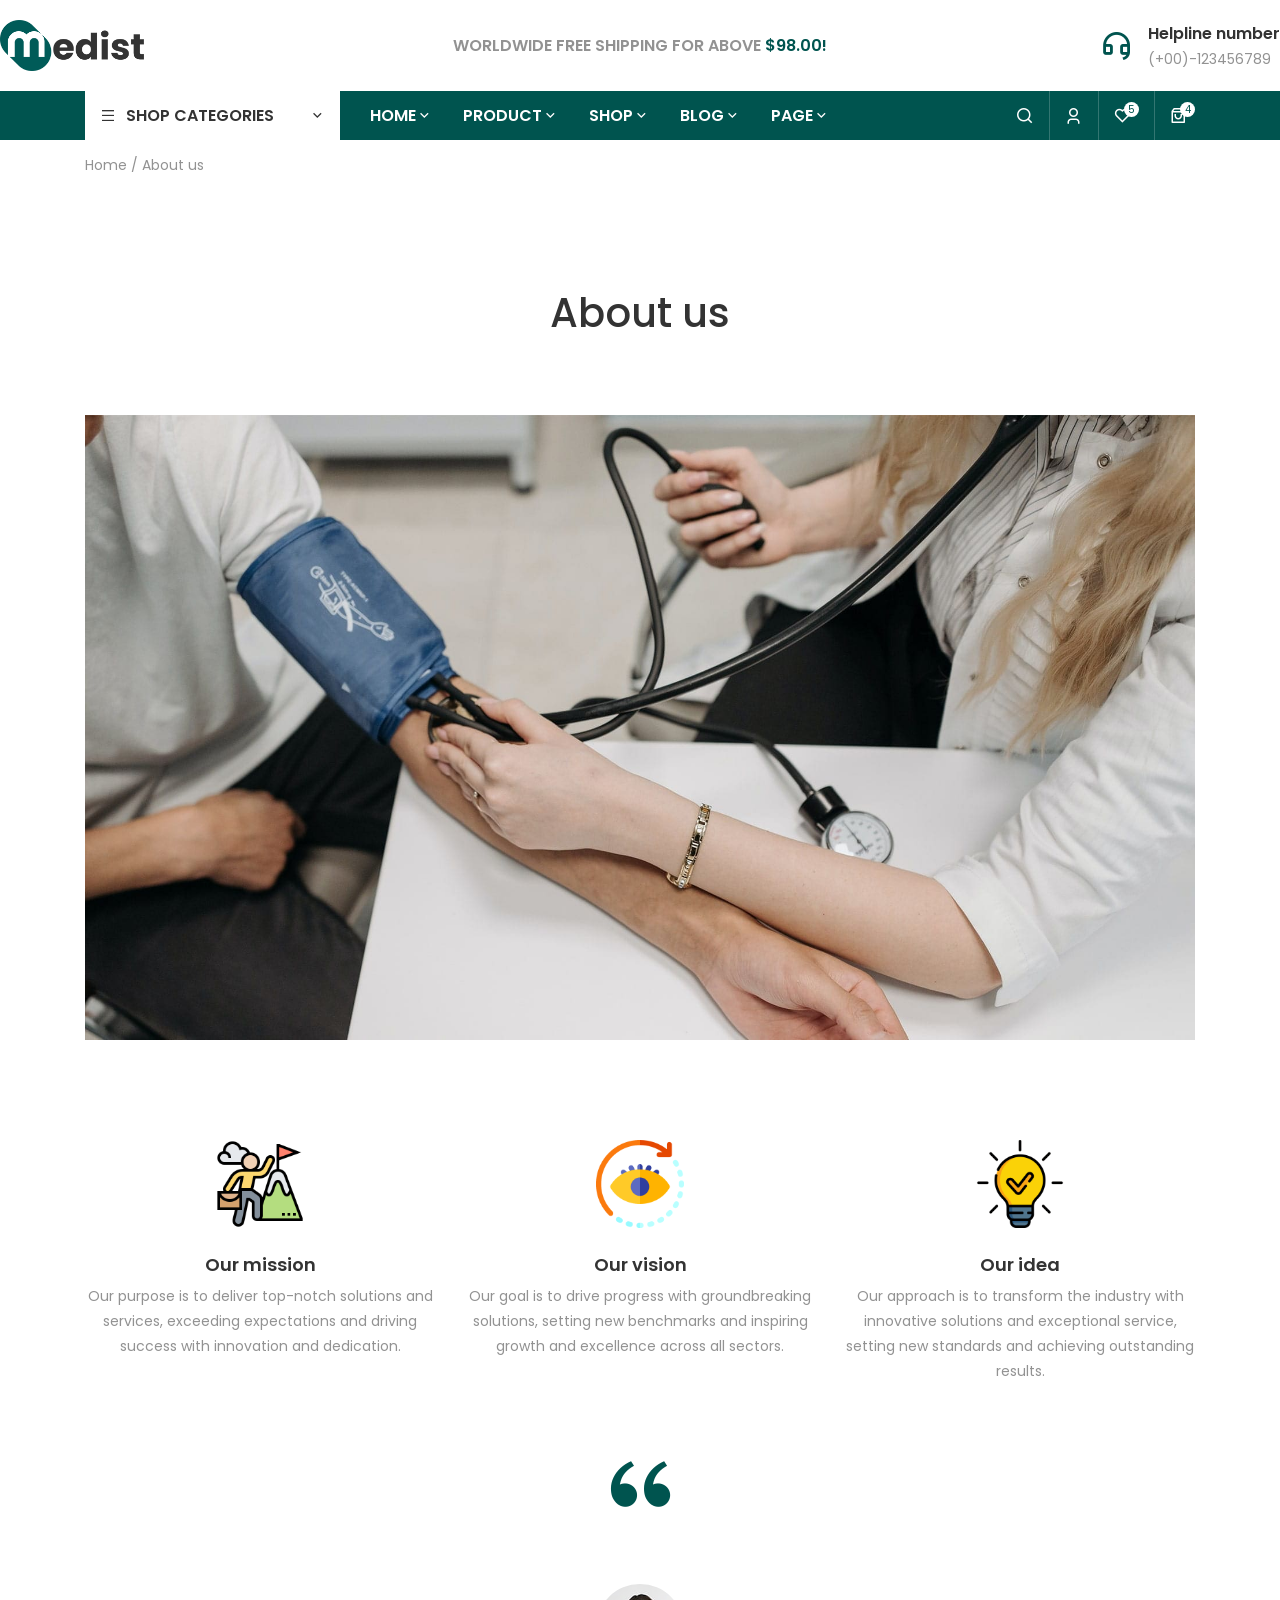
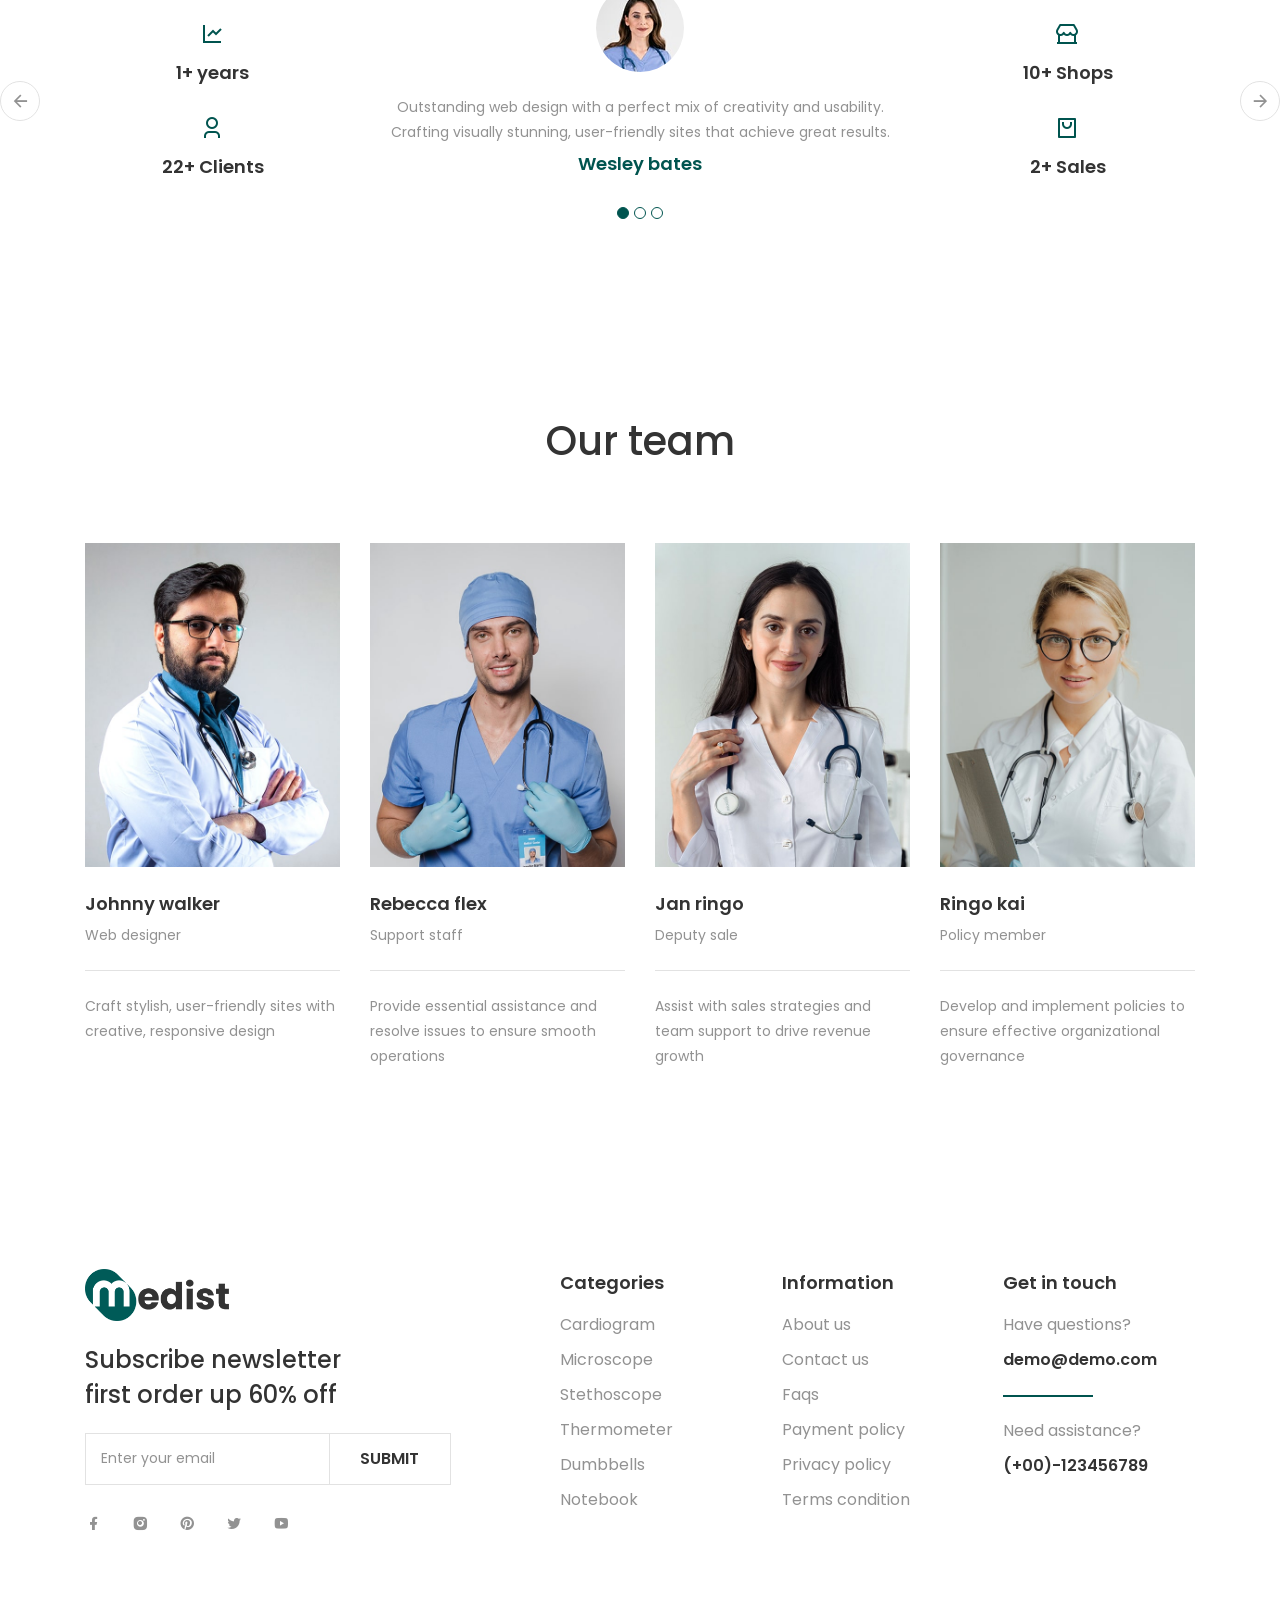
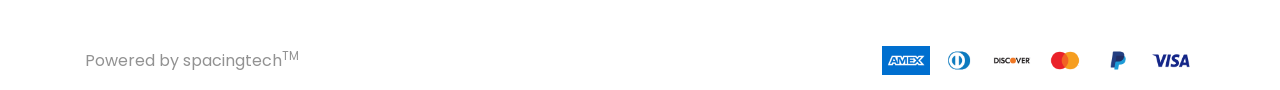
<file: medist/about-us2.html>
<!DOCTYPE html>
<html lang="en">
    
<!-- Mirrored from spacingtech.com/html/medist/medist/about-us2.html by HTTrack Website Copier/3.x [XR&CO'2014], Tue, 29 Apr 2025 14:23:13 GMT -->
<!-- Added by HTTrack --><meta http-equiv="content-type" content="text/html;charset=UTF-8" /><!-- /Added by HTTrack -->
<head>
        <meta charset="utf-8">
        <meta http-equiv="X-UA-Compatible" content="IE=edge">
        <meta name="viewport" content="width=device-width,initial-scale=1">
        <title>Medist - The medical equipment eCommerce html template</title>
        <meta name="description" content="A best clean, modern, stylish, creative, responsive theme for different eCommerce business or industries.">
        <meta name="keywords" content="medical theme, vegetables, medicine store, eCommerce html template, responsive, multipurpose, mask, sanitizer, eCommerce store, health, tables, dental, healthcare, pharmacy, herbal, medicine shop">
        <meta name="author" content="spacingtech_webify">
        <!-- favicon -->
        <link rel="shortcut icon" type="image/favicon" href="assets/image/index/favicon.png">
        <!-- plugin css -->
        <link rel="stylesheet" type="text/css" href="assets/css/plugin.css">
        <!-- theme css -->
        <link rel="stylesheet" type="text/css" href="assets/css/theme.css">
        <!-- other css -->
        <link rel="stylesheet" type="text/css" href="assets/css/other.css">
    </head>
    <body>
        <!-- preloader start -->
        <div class="preloader position-fixed top-0 start-0 w-100 h-100 body-bg z-index-5">
            <div class="loader-img position-absolute top-0 start-0 w-100 h-100 d-flex align-items-center justify-content-center">
                <img src="assets/image/index/logo.png" class="width-88 width-xl-144 img-fluid" alt="logo">
            </div>
        </div>
        <!-- preloader end -->
        <!-- header start -->
        <header id="header" class="main-header">
            <!-- header-top start -->
            <div class="header-top-area">
                <div class="header-top-first ptb-15 ptb-xl-20 extra-bg">
                    <div class="container-mlr">
                        <div class="container-fluid">
                            <div class="row align-items-center header-area">
                                <!-- header-logo start -->
                                <div class="col-6 col-xl-3 header-element header-logo">
                                    <div class="header-theme-logo">
                                        <a href="index.html" class="d-block theme-logo">
                                            <img src="assets/image/index/logo.png" class="width-88 width-xl-144 img-fluid" alt="logo">
                                        </a>
                                    </div>
                                </div>
                                <!-- header-logo end -->
                                <!-- header-text start -->
                                <div class="col-xl-6 d-none d-xl-block header-element header-text">
                                    <div class="header-theme-text text-center">
                                        <p class="font-16 text-uppercase heading-weight">Worldwide free shipping for above <span class="dominant-color">$98.00!</span></p>
                                    </div>
                                </div>
                                <!-- header-text end -->
                                <!-- header-call start -->
                                <div class="col-xl-3 d-none d-xl-block header-element header-call">
                                    <div class="header-phone-text d-flex align-items-center justify-content-end">
                                        <span class="dominant-color icon-32"><i class="ri-customer-service-line d-block lh-1"></i></span>
                                        <div class="header-text-content psl-15">
                                            <h6 class="font-16">Helpline number</h6>
                                            <a href="tel:(+00)123456789" class="d-inline-block body-dominant-color mst-3">(+00)-123456789</a>
                                        </div>
                                    </div>
                                </div>
                                <!-- header-call end -->
                                <!-- header-icon start -->
                                <div class="col-6 d-xl-none header-element header-icon">
                                    <div class="header-icon-block d-flex justify-content-end">
                                        <ul class="ul-mt30 header-icon-element">
                                            <li class="header-icon-wrap toggler-wrap d-xl-none">
                                                <div class="header-icon-wrapper">
                                                    <a href="javascript:void(0)" class="d-block header-icon-toggler toggler-btn" aria-label="Menu toggler button">
                                                        <span class="d-block header-block-icon icon-16"><i class="ri-menu-line d-block lh-1"></i></span>
                                                    </a>
                                                </div>
                                            </li>
                                            <li class="header-icon-wrap search-wrap">
                                                <div class="header-icon-wrapper">
                                                    <a href="#searchmodal" class="d-block header-icon-search" data-bs-toggle="modal" aria-label="Search modal">
                                                        <span class="d-block header-block-icon icon-16"><i class="ri-search-line d-block lh-1"></i></span>
                                                    </a>
                                                </div>
                                            </li>
                                            <li class="header-icon-wrap user-wrap d-sm-block d-none">
                                                <div class="header-icon-wrapper">
                                                    <a href="login.html" class="d-block header-icon-user" aria-label="Login user">
                                                        <span class="d-block header-block-icon icon-16"><i class="ri-user-3-line d-block lh-1"></i></span>
                                                    </a>
                                                </div>
                                            </li>
                                            <li class="header-icon-wrap wishlist-wrap d-sm-block d-none">
                                                <div class="header-icon-wrapper">
                                                    <a href="wishlist.html" class="d-block header-icon-wishlist">
                                                        <span class="d-block header-block-icon-wrap position-relative per-7">
                                                            <span class="d-block header-block-icon icon-16"><i class="ri-heart-line d-block lh-1"></i></span>
                                                            <span class="header-block-counter wishlist-counter extra-color font-10 position-absolute end-0 d-flex align-items-center justify-content-center dominant-bg rounded-circle">5</span>
                                                        </span>
                                                    </a>
                                                </div>
                                            </li>
                                            <li class="header-icon-wrap cart-wrap d-sm-block d-none">
                                                <div class="header-icon-wrapper">
                                                    <a href="javascript:void(0)" class="d-block header-icon-cart js-cart-drawer">
                                                        <span class="d-block header-block-icon-wrap position-relative per-7">
                                                            <span class="d-block header-block-icon icon-16"><i class="ri-shopping-bag-3-line d-block lh-1"></i></span>
                                                            <span class="header-block-counter cart-counter extra-color font-10 position-absolute end-0 d-flex align-items-center justify-content-center dominant-bg rounded-circle">4</span>
                                                        </span>
                                                    </a>
                                                </div>
                                            </li>
                                        </ul>
                                    </div>
                                </div>
                                <!-- header-icon end -->
                            </div>
                        </div>
                    </div>
                </div>
            </div>
            <!-- header-top end -->
            <!-- header-bottom start -->
            <div class="header-bottom-area d-xl-block d-none position-relative dominant-bg">
                <div class="container">
                    <div class="row">
                        <!-- vega-menu start -->
                        <div class="col-xl-3">
                            <div class="vegamenu-content position-relative">
                                <a href="index.html" class="menu-link d-flex flex-wrap align-items-center ptb-12 plr-15 extra-bg">
                                    <span class="width-16 icon-16 fw-normal"><i class="ri-menu-line d-block"></i></span>
                                    <span class="menu-title width-calc-32 font-16 psl-10 text-uppercase heading-weight">Shop categories</span>
                                    <span class="width-16 icon-16 fw-normal"><i class="ri-arrow-down-s-line d-block"></i></span>
                                </a>
                                <div class="main-wrap collapse position-absolute top-100 start-0 end-0 extra-bg z-2 DropDownSlide box-shadow">
                                    <ul class="menu-ul">
                                        <li class="menu-li">
                                            <a href="collection.html" class="body-dominant-color d-flex align-items-center ptb-10 plr-15">
                                                <span class="width-16 lh-1"><img src="assets/image/index/menu/menu-icon1.png" class="w-100 img-fluid" alt="menu-icon1"></span>
                                                <span class="menusub-title width-calc-16 psl-10">Cardiogram</span>
                                            </a>
                                        </li>
                                        <li class="menu-li">
                                            <a href="collection.html" class="body-dominant-color d-flex align-items-center ptb-10 plr-15">
                                                <span class="width-16 lh-1"><img src="assets/image/index/menu/menu-icon2.png" class="w-100 img-fluid" alt="menu-icon2"></span>
                                                <span class="menusub-title width-calc-16 psl-10">Scalpel instrument</span>
                                            </a>
                                        </li>
                                        <li class="menu-li">
                                            <a href="collection.html" class="body-dominant-color d-flex align-items-center ptb-10 plr-15">
                                                <span class="width-16 lh-1"><img src="assets/image/index/menu/menu-icon3.png" class="w-100 img-fluid" alt="menu-icon3"></span>
                                                <span class="menusub-title width-calc-16 psl-10">Microscope</span>
                                            </a>
                                        </li>
                                        <li class="menu-li">
                                            <a href="collection.html" class="body-dominant-color d-flex align-items-center ptb-10 plr-15">
                                                <span class="width-16 lh-1"><img src="assets/image/index/menu/menu-icon4.png" class="w-100 img-fluid" alt="menu-icon4"></span>
                                                <span class="menusub-title width-calc-16 psl-10">First aid kit</span>
                                            </a>
                                        </li>
                                        <li class="menu-li">
                                            <a href="collection.html" class="body-dominant-color d-flex align-items-center ptb-10 plr-15">
                                                <span class="width-16 lh-1"><img src="assets/image/index/menu/menu-icon5.png" class="w-100 img-fluid" alt="menu-icon5"></span>
                                                <span class="menusub-title width-calc-16 psl-10">Stethoscope</span>
                                            </a>
                                        </li>
                                        <li class="menu-li">
                                            <a href="collection.html" class="body-dominant-color d-flex align-items-center ptb-10 plr-15">
                                                <span class="width-16 lh-1"><img src="assets/image/index/menu/menu-icon6.png" class="w-100 img-fluid" alt="menu-icon6"></span>
                                                <span class="menusub-title width-calc-16 psl-10">Thermometer</span>
                                            </a>
                                        </li>
                                        <li class="menu-li">
                                            <a href="collection.html" class="body-dominant-color d-flex align-items-center ptb-10 plr-15">
                                                <span class="width-16 lh-1"><img src="assets/image/index/menu/menu-icon7.png" class="w-100 img-fluid" alt="menu-icon7"></span>
                                                <span class="menusub-title width-calc-16 psl-10">Dumbbells</span>
                                            </a>
                                        </li>
                                        <li class="menu-li">
                                            <a href="collection.html" class="body-dominant-color d-flex align-items-center ptb-10 plr-15">
                                                <span class="width-16 lh-1"><img src="assets/image/index/menu/menu-icon8.png" class="w-100 img-fluid" alt="menu-icon8"></span>
                                                <span class="menusub-title width-calc-16 psl-10">Notebook</span>
                                            </a>
                                        </li>
                                        <li class="menu-li">
                                            <a href="collection.html" class="body-dominant-color d-flex align-items-center ptb-10 plr-15">
                                                <span class="width-16 lh-1"><img src="assets/image/index/menu/menu-icon9.png" class="w-100 img-fluid" alt="menu-icon9"></span>
                                                <span class="menusub-title width-calc-16 psl-10">Wheelchair</span>
                                            </a>
                                        </li>
                                        <li class="menu-li">
                                            <a href="collection.html" class="body-dominant-color d-flex align-items-center ptb-10 plr-15">
                                                <span class="width-16 lh-1"><img src="assets/image/index/menu/menu-icon10.png" class="w-100 img-fluid" alt="menu-icon10"></span>
                                                <span class="menusub-title width-calc-16 psl-10">Syringe</span>
                                            </a>
                                        </li>
                                        <li class="menu-li">
                                            <a href="collection.html" class="body-dominant-color d-flex align-items-center ptb-10 plr-15">
                                                <span class="width-16 lh-1"><img src="assets/image/index/menu/menu-icon11.png" class="w-100 img-fluid" alt="menu-icon11"></span>
                                                <span class="menusub-title width-calc-16 psl-10">Weighing scale</span>
                                            </a>
                                        </li>
                                    </ul>
                                </div>
                            </div>
                        </div>
                        <!-- vega-menu end -->
                        <!-- main-menu start -->
                        <div class="col-xl-6">
                            <div class="mainmenu-content">
                                <div class="main-wrap">
                                    <ul class="menu-ul d-flex flex-wrap">
                                        <li class="menu-li">
                                            <a href="index.html" class="menu-link font-16 d-flex align-items-center ptb-12 plr-15">
                                                <span class="menu-title text-uppercase heading-weight">Home</span>
                                                <span class="icon-16 fw-normal"><i class="ri-arrow-down-s-line d-block"></i></span>
                                            </a>
                                            <div class="menu-dropdown collapse position-absolute top-100 start-0 end-0 extra-bg z-2 DropDownSlide box-shadow">
                                                <div class="container ptb-30 text-center">
                                                    <div class="row">
                                                        <div class="col-xl-2">
                                                            <div class="banner-hover">
                                                                <a href="index.html" class="d-block banner-img br-hidden">
                                                                    <img src="assets/image/menu/menu-banner1.jpg" class="w-100 img-fluid" alt="menu-banner1">
                                                                </a>
                                                            </div>
                                                            <a href="index.html" class="d-inline-block dominant-link mst-10 text-uppercase heading-weight">01 Demo</a>
                                                        </div>
                                                        <div class="col-xl-2">
                                                            <div class="banner-hover">
                                                                <a href="index2.html" class="d-block banner-img br-hidden">
                                                                    <img src="assets/image/menu/menu-banner2.jpg" class="w-100 img-fluid" alt="menu-banner2">
                                                                </a>
                                                            </div>
                                                            <a href="index2.html" class="d-inline-block dominant-link mst-10 text-uppercase heading-weight">02 Demo</a>
                                                        </div>
                                                        <div class="col-xl-2">
                                                            <div class="banner-hover">
                                                                <a href="index3.html" class="d-block banner-img br-hidden">
                                                                    <img src="assets/image/menu/menu-banner3.jpg" class="w-100 img-fluid" alt="menu-banner3">
                                                                </a>
                                                            </div>
                                                            <a href="index3.html" class="d-inline-block dominant-link mst-10 text-uppercase heading-weight">03 Demo</a>
                                                        </div>
                                                        <div class="col-xl-2">
                                                            <div class="banner-hover">
                                                                <a href="index4.html" class="d-block banner-img br-hidden">
                                                                    <img src="assets/image/menu/menu-banner4.jpg" class="w-100 img-fluid" alt="menu-banner4">
                                                                </a>
                                                            </div>
                                                            <a href="index4.html" class="d-inline-block dominant-link mst-10 text-uppercase heading-weight">04 Demo</a>
                                                        </div>
                                                        <div class="col-xl-2">
                                                            <div class="banner-hover">
                                                                <a href="index5.html" class="d-block banner-img br-hidden">
                                                                    <img src="assets/image/menu/menu-banner5.jpg" class="w-100 img-fluid" alt="menu-banner5">
                                                                </a>
                                                            </div>
                                                            <a href="index5.html" class="d-inline-block dominant-link mst-10 text-uppercase heading-weight">05 Demo</a>
                                                        </div>
                                                        <div class="col-xl-2">
                                                            <div class="banner-hover">
                                                                <a href="index6.html" class="d-block banner-img br-hidden">
                                                                    <img src="assets/image/menu/menu-banner6.jpg" class="w-100 img-fluid" alt="menu-banner6">
                                                                </a>
                                                            </div>
                                                            <a href="index6.html" class="d-inline-block dominant-link mst-10 text-uppercase heading-weight">06 Demo</a>
                                                        </div>
                                                    </div>
                                                    <div class="menu-button mst-30">
                                                        <a href="https://spacingtech.com/html/medist/index.html" class="btn-style2 secondary-btn">Explore all demo</a>
                                                    </div>
                                                </div>
                                            </div>
                                        </li>
                                        <li class="menu-li">
                                            <a href="collection.html" class="menu-link font-16 d-flex align-items-center ptb-12 plr-15">
                                                <span class="menu-title text-uppercase heading-weight">Product</span>
                                                <span class="icon-16 fw-normal"><i class="ri-arrow-down-s-line d-block"></i></span>
                                            </a>
                                            <div class="menu-dropdown collapse position-absolute top-100 start-0 end-0 extra-bg z-2 DropDownSlide box-shadow">
                                                <div class="container ptb-25">
                                                    <div class="row row-cols-xl-5">
                                                        <div class="col">
                                                            <div class="shop-title">
                                                                <span class="d-block ptb-5 text-uppercase heading-weight"><a href="collections.html" class="d-inline-block dominant-link">Collections</a></span>
                                                                <span class="d-block ptb-5 text-uppercase heading-weight"><a href="collection-category.html" class="d-inline-block dominant-link">Collection category</a></span>
                                                                <span class="d-block ptb-5 text-uppercase heading-weight"><a href="collection-without.html" class="d-inline-block dominant-link">Collection full</a></span>
                                                                <span class="d-block ptb-5 text-uppercase heading-weight"><a href="collection.html" class="d-inline-block dominant-link">Collection left</a></span>
                                                                <span class="d-block ptb-5 text-uppercase heading-weight"><a href="collection-right.html" class="d-inline-block dominant-link">Collection right</a></span>
                                                                <span class="d-block ptb-5 text-uppercase heading-weight"><a href="collection-list-without.html" class="d-inline-block dominant-link">Collection list full</a></span>
                                                                <span class="d-block ptb-5 text-uppercase heading-weight"><a href="collection-list.html" class="d-inline-block dominant-link">Collection list left</a></span>
                                                                <span class="d-block ptb-5 text-uppercase heading-weight"><a href="collection-list-right.html" class="d-inline-block dominant-link">Collection list right</a></span>
                                                                <span class="d-block ptb-5 text-uppercase heading-weight"><a href="search-empty.html" class="d-inline-block dominant-link">Search empty</a></span>
                                                                <span class="d-block ptb-5 text-uppercase heading-weight"><a href="search-product.html" class="d-inline-block dominant-link">01 Search product</a></span>
                                                                <span class="d-block ptb-5 text-uppercase heading-weight"><a href="search-product2.html" class="d-inline-block dominant-link">02 Search product</a></span>
                                                            </div>
                                                        </div>
                                                        <div class="col">
                                                            <div class="d-block heading-color ptb-5 text-uppercase heading-weight">Product layout</div>
                                                            <div class="mst-5">
                                                                <span class="d-block ptb-5"><a href="product.html" class="d-inline-block body-dominant-color">01 Bottom thumbnail</a></span>
                                                                <span class="d-block ptb-5"><a href="product2.html" class="d-inline-block body-dominant-color">02 Right thumbnail tab</a></span>
                                                                <span class="d-block ptb-5"><a href="product3.html" class="d-inline-block body-dominant-color">03 Full thumbnail</a></span>
                                                                <span class="d-block ptb-5"><a href="product4.html" class="d-inline-block body-dominant-color">04 Left thumbnail accordion</a></span>
                                                                <span class="d-block ptb-5"><a href="product5.html" class="d-inline-block body-dominant-color">05 Full layout</a></span>
                                                                <span class="d-block ptb-5"><a href="product6.html" class="d-inline-block body-dominant-color">06 Bottom thumbnail details</a></span>
                                                                <span class="d-block ptb-5"><a href="product7.html" class="d-inline-block body-dominant-color">07 Product right</a></span>
                                                                <span class="d-block ptb-5"><a href="product8.html" class="d-inline-block body-dominant-color">08 Center layout</a></span>
                                                                <span class="d-block ptb-5"><a href="product9.html" class="d-inline-block body-dominant-color">09 Tab thumbnail</a></span>
                                                                <span class="d-block ptb-5"><a href="product10.html" class="d-inline-block body-dominant-color">10 Big tab thumbnail</a></span>
                                                            </div>
                                                        </div>
                                                        <div class="col">
                                                            <div class="d-block heading-color ptb-5 text-uppercase heading-weight">Product layout</div>
                                                            <div class="mst-5">
                                                                <span class="d-block ptb-5"><a href="product11.html" class="d-inline-block body-dominant-color">11 Small tab thumbnail</a></span>
                                                                <span class="d-block ptb-5"><a href="product12.html" class="d-inline-block body-dominant-color">12 Single grid layout</a></span>
                                                                <span class="d-block ptb-5"><a href="product13.html" class="d-inline-block body-dominant-color">13 Two grid layout</a></span>
                                                                <span class="d-block ptb-5"><a href="product14.html" class="d-inline-block body-dominant-color">14 Split grid template</a></span>
                                                                <span class="d-block ptb-5"><a href="product15.html" class="d-inline-block body-dominant-color">15 Single & Pair layout</a></span>
                                                                <span class="d-block ptb-5"><a href="product16.html" class="d-inline-block body-dominant-color">16 Creative layout</a></span>
                                                                <span class="d-block ptb-5"><a href="product17.html" class="d-inline-block body-dominant-color">17 Solo slider layout</a></span>
                                                                <span class="d-block ptb-5"><a href="product18.html" class="d-inline-block body-dominant-color">18 Dual slider layout</a></span>
                                                                <span class="d-block ptb-5"><a href="product19.html" class="d-inline-block body-dominant-color">19 Classic layout</a></span>
                                                                <span class="d-block ptb-5"><a href="product20.html" class="d-inline-block body-dominant-color">20 Modern layout</a></span>
                                                            </div>
                                                        </div>
                                                        <div class="col">
                                                            <div class="d-block heading-color ptb-5 text-uppercase heading-weight">Product layout</div>
                                                            <div class="mst-5">
                                                                <span class="d-block ptb-5"><a href="product21.html" class="d-inline-block body-dominant-color">21 Right content center</a></span>
                                                                <span class="d-block ptb-5"><a href="product22.html" class="d-inline-block body-dominant-color">22 Dropdown variant</a></span>
                                                                <span class="d-block ptb-5"><a href="product23.html" class="d-inline-block body-dominant-color">23 Simple layout</a></span>
                                                                <span class="d-block ptb-5"><a href="product24.html" class="d-inline-block body-dominant-color">24 Frequently bought</a></span>
                                                                <span class="d-block ptb-5"><a href="product25.html" class="d-inline-block body-dominant-color">25 Bundling together</a></span>
                                                                <span class="d-block ptb-5"><a href="product26.html" class="d-inline-block body-dominant-color">26 Preorder template</a></span>
                                                                <span class="d-block ptb-5"><a href="product27.html" class="d-inline-block body-dominant-color">27 Inventory alert template</a></span>
                                                                <span class="d-block ptb-5"><a href="product-comparison.html" class="d-inline-block body-dominant-color">01 Modern comparision</a></span>
                                                                <span class="d-block ptb-5"><a href="product-comparison2.html" class="d-inline-block body-dominant-color">02 Minimalist comparision</a></span>
                                                                <span class="d-block ptb-5"><a href="product-comparison3.html" class="d-inline-block body-dominant-color">03 Classic comparision</a></span>
                                                                <span class="d-block ptb-5"><a href="product-comparison4.html" class="d-inline-block body-dominant-color">04 Interactive comparision</a></span>
                                                            </div>
                                                        </div>
                                                        <div class="col">
                                                            <div class="banner-hover">
                                                                <a href="index.html" class="d-block banner-img br-hidden">
                                                                    <img src="assets/image/index/menu/menu-banner-product.jpg" class="w-100 img-fluid" alt="menu-banner-product">
                                                                </a>
                                                            </div>
                                                        </div>
                                                    </div>
                                                </div>
                                            </div>
                                        </li>
                                        <li class="menu-li">
                                            <a href="collection.html" class="menu-link font-16 d-flex align-items-center ptb-12 plr-15">
                                                <span class="menu-title text-uppercase heading-weight">Shop</span>
                                                <span class="icon-16 fw-normal"><i class="ri-arrow-down-s-line d-block"></i></span>
                                            </a>
                                            <div class="menu-dropdown menu-mega collapse position-absolute top-100 start-0 end-0 extra-bg z-2 DropDownSlide box-shadow">
                                                <div class="container ptb-25">
                                                    <div class="menu-overview">
                                                        <div class="heading-color ptb-5 text-uppercase heading-weight">Account</div>
                                                        <span class="d-block ptb-5"><a href="login.html" class="d-inline-block body-dominant-color">01 Simple login</a></span>
                                                        <span class="d-block ptb-5"><a href="login2.html" class="d-inline-block body-dominant-color">02 Social login</a></span>
                                                        <span class="d-block ptb-5"><a href="login3.html" class="d-inline-block body-dominant-color">03 Modern login</a></span>
                                                        <span class="d-block ptb-5"><a href="forgot-password.html" class="d-inline-block body-dominant-color">Forgot password</a></span>
                                                        <span class="d-block ptb-5"><a href="register.html" class="d-inline-block body-dominant-color">01 Simple register</a></span>
                                                        <span class="d-block ptb-5"><a href="register2.html" class="d-inline-block body-dominant-color">02 Social register</a></span>
                                                        <span class="d-block ptb-5"><a href="register3.html" class="d-inline-block body-dominant-color">03 Modern register</a></span>
                                                        <div class="heading-color ptb-5 text-uppercase heading-weight">Cart</div>
                                                        <span class="d-block ptb-5"><a href="cart-empty.html" class="d-inline-block body-dominant-color">Cart empty</a></span>
                                                        <span class="d-block ptb-5"><a href="cart-page.html" class="d-inline-block body-dominant-color">01 Clean cart</a></span>
                                                        <span class="d-block ptb-5"><a href="cart-page2.html" class="d-inline-block body-dominant-color">02 Simple cart</a></span>
                                                        <span class="d-block ptb-5"><a href="cart-page3.html" class="d-inline-block body-dominant-color">03 Standard cart</a></span>
                                                        <span class="d-block ptb-5"><a href="cart-page4.html" class="d-inline-block body-dominant-color">04 Modern cart</a></span>
                                                        <span class="d-block ptb-5"><a href="cart-page5.html" class="d-inline-block body-dominant-color">05 Interactive cart</a></span>
                                                        <span class="d-block ptb-5"><a href="cart-page6.html" class="d-inline-block body-dominant-color">06 Creative cart</a></span>
                                                        <span class="d-block ptb-5"><a href="cart-page7.html" class="d-inline-block body-dominant-color">07 Classic cart</a></span>
                                                        <span class="d-block ptb-5"><a href="cart-page8.html" class="d-inline-block body-dominant-color">08 Professional cart</a></span>
                                                        <div class="heading-color ptb-5 text-uppercase heading-weight">Checkout</div>
                                                        <span class="d-block ptb-5"><a href="checkout.html" class="d-inline-block body-dominant-color">01 Clean checkout</a></span>
                                                        <span class="d-block ptb-5"><a href="checkout2.html" class="d-inline-block body-dominant-color">02 Modern checkout</a></span>
                                                        <span class="d-block ptb-5"><a href="checkout3.html" class="d-inline-block body-dominant-color">03 Box checkout</a></span>
                                                        <span class="d-block ptb-5"><a href="checkout4.html" class="d-inline-block body-dominant-color">04 Interactive checkout</a></span>
                                                        <div class="heading-color ptb-5 text-uppercase heading-weight">Coming soon</div>
                                                        <span class="d-block ptb-5"><a href="coming-soon.html" class="d-inline-block body-dominant-color">01 Simple comingsoon</a></span>
                                                        <span class="d-block ptb-5"><a href="coming-soon2.html" class="d-inline-block body-dominant-color">02 Minimalist comingsoon</a></span>
                                                        <span class="d-block ptb-5"><a href="coming-soon3.html" class="d-inline-block body-dominant-color">03 Modern comingsoon</a></span>
                                                        <span class="d-block ptb-5"><a href="coming-soon4.html" class="d-inline-block body-dominant-color">04 Classic comingsoon</a></span>
                                                        <span class="d-block ptb-5"><a href="coming-soon5.html" class="d-inline-block body-dominant-color">05 Creative comingsoon</a></span>
                                                        <span class="d-block ptb-5"><a href="coming-soon6.html" class="d-inline-block body-dominant-color">06 Interactive comingsoon</a></span>
                                                        <div class="heading-color ptb-5 text-uppercase heading-weight">Invoice</div>
                                                        <span class="d-block ptb-5"><a href="invoice.html" class="d-inline-block body-dominant-color">01 Simple invoice</a></span>
                                                        <span class="d-block ptb-5"><a href="invoice2.html" class="d-inline-block body-dominant-color">02 Classic invoice</a></span>
                                                        <span class="d-block ptb-5"><a href="invoice3.html" class="d-inline-block body-dominant-color">03 Professional invoice</a></span>
                                                        <span class="d-block ptb-5"><a href="invoice4.html" class="d-inline-block body-dominant-color">04 Standard invoice</a></span>
                                                        <div class="heading-color ptb-5 text-uppercase heading-weight">Order</div>
                                                        <span class="d-block ptb-5"><a href="order-complete.html" class="d-inline-block body-dominant-color">Order complete</a></span>
                                                        <span class="d-block ptb-5"><a href="order.html" class="d-inline-block body-dominant-color">Order</a></span>
                                                        <span class="d-block ptb-5"><a href="order-info.html" class="d-inline-block body-dominant-color">Order info</a></span>
                                                        <span class="d-block ptb-5"><a href="order-info-default.html" class="d-inline-block body-dominant-color">Order default</a></span>
                                                        <span class="d-block ptb-5"><a href="order-info-unfulfilled.html" class="d-inline-block body-dominant-color">Order unfulfilled</a></span>
                                                        <span class="d-block ptb-5"><a href="order-info-fulfilled.html" class="d-inline-block body-dominant-color">Order fulfilled</a></span>
                                                        <span class="d-block ptb-5"><a href="order-info-inprogress.html" class="d-inline-block body-dominant-color">Order inprogress</a></span>
                                                        <span class="d-block ptb-5"><a href="order-info-intransit.html" class="d-inline-block body-dominant-color">Order intransit</a></span>
                                                        <span class="d-block ptb-5"><a href="order-info-indelivery.html" class="d-inline-block body-dominant-color">Order indelivery</a></span>
                                                        <span class="d-block ptb-5"><a href="order-info-delivered.html" class="d-inline-block body-dominant-color">Order delivered</a></span>
                                                        <span class="d-block ptb-5"><a href="order-info-pickup.html" class="d-inline-block body-dominant-color">Order pickup</a></span>
                                                        <span class="d-block ptb-5"><a href="order-info-cancel.html" class="d-inline-block body-dominant-color">Order cancel</a></span>
                                                        <div class="heading-color ptb-5 text-uppercase heading-weight">Profile</div>
                                                        <span class="d-block ptb-5"><a href="profile.html" class="d-inline-block body-dominant-color">Profile</a></span>
                                                        <span class="d-block ptb-5"><a href="profile-address.html" class="d-inline-block body-dominant-color">Profile address</a></span>
                                                        <span class="d-block ptb-5"><a href="profile-notification.html" class="d-inline-block body-dominant-color">Profile notification</a></span>
                                                        <span class="d-block ptb-5"><a href="profile-order.html" class="d-inline-block body-dominant-color">Profile order</a></span>
                                                        <span class="d-block ptb-5"><a href="profile-order-empty.html" class="d-inline-block body-dominant-color">Profile order empty</a></span>
                                                        <span class="d-block ptb-5"><a href="profile-ticket.html" class="d-inline-block body-dominant-color">Profile ticket</a></span>
                                                        <span class="d-block ptb-5"><a href="profile-ticket-empty.html" class="d-inline-block body-dominant-color">Profile ticket empty</a></span>
                                                        <span class="d-block ptb-5"><a href="profile-wishlist.html" class="d-inline-block body-dominant-color">Profile wishlist</a></span>
                                                        <span class="d-block ptb-5"><a href="profile-wishlist-empty.html" class="d-inline-block body-dominant-color">Profile wishlist empty</a></span>
                                                        <div class="heading-color ptb-5 text-uppercase heading-weight">Ticket</div>
                                                        <span class="d-block ptb-5"><a href="ticket.html" class="d-inline-block body-dominant-color">Ticket</a></span>
                                                        <span class="d-block ptb-5"><a href="ticket-create.html" class="d-inline-block body-dominant-color">Ticket create</a></span>
                                                        <span class="d-block ptb-5"><a href="ticket-edit.html" class="d-inline-block body-dominant-color">Ticket edit</a></span>
                                                        <span class="d-block ptb-5"><a href="ticket-info.html" class="d-inline-block body-dominant-color">Ticket info</a></span>
                                                        <div class="heading-color ptb-5 text-uppercase heading-weight">Store</div>
                                                        <span class="d-block ptb-5"><a href="store.html" class="d-inline-block body-dominant-color">01 Modern store</a></span>
                                                        <span class="d-block ptb-5"><a href="store2.html" class="d-inline-block body-dominant-color">02 Creative store</a></span>
                                                        <div class="heading-color ptb-5 text-uppercase heading-weight">Other</div>
                                                        <span class="d-block ptb-5"><a href="cancellation.html" class="d-inline-block body-dominant-color">Cancellation</a></span>
                                                        <span class="d-block ptb-5"><a href="cookie.html" class="d-inline-block body-dominant-color">Cookie</a></span>
                                                        <span class="d-block ptb-5"><a href="legal.html" class="d-inline-block body-dominant-color">Legal</a></span>
                                                        <div class="heading-color ptb-5 text-uppercase heading-weight">404</div>
                                                        <span class="d-block ptb-5"><a href="404.html" class="d-inline-block body-dominant-color">01 Clean 404</a></span>
                                                        <span class="d-block ptb-5"><a href="404-2.html" class="d-inline-block body-dominant-color">02 Classic 404</a></span>
                                                        <span class="d-block ptb-5"><a href="404-3.html" class="d-inline-block body-dominant-color">03 Modern 404</a></span>
                                                        <div class="heading-color ptb-5 text-uppercase heading-weight">Features</div>
                                                        <span class="d-block ptb-5"><a href="button.html" class="d-inline-block body-dominant-color">Button</a></span>
                                                        <span class="d-block ptb-5"><a href="cart-drawer-empty.html" class="d-inline-block body-dominant-color">Cart drawer empty</a></span>
                                                    </div>
                                                </div>
                                            </div>
                                        </li>
                                        <li class="menu-li">
                                            <a href="blog.html" class="menu-link font-16 d-flex align-items-center ptb-12 plr-15">
                                                <span class="menu-title text-uppercase heading-weight">Blog</span>
                                                <span class="icon-16 fw-normal"><i class="ri-arrow-down-s-line d-block"></i></span>
                                            </a>
                                            <div class="menu-dropdown menu-sub collapse position-absolute top-100 extra-bg z-2 DropDownSlide box-shadow">
                                                <ul class="menudrop-ul ptb-25">
                                                    <li class="menudrop-li">
                                                        <div class="ptb-5 plr-30"><a href="blog-without.html" class="d-inline-block body-dominant-color">Blog</a></div>
                                                    </li>
                                                    <li class="menudrop-li">
                                                        <div class="ptb-5 plr-30"><a href="blog.html" class="d-inline-block body-dominant-color">Blog left</a></div>
                                                    </li>
                                                    <li class="menudrop-li">
                                                        <div class="ptb-5 plr-30"><a href="blog-right.html" class="d-inline-block body-dominant-color">Blog right</a></div>
                                                    </li>
                                                    <li class="menudrop-li">
                                                        <div class="ptb-5 plr-30"><a href="article-without.html" class="d-inline-block body-dominant-color">Article</a></div>
                                                    </li>
                                                    <li class="menudrop-li">
                                                        <div class="ptb-5 plr-30"><a href="article.html" class="d-inline-block body-dominant-color">Article left</a></div>
                                                    </li>
                                                    <li class="menudrop-li">
                                                        <div class="ptb-5 plr-30"><a href="article-right.html" class="d-inline-block body-dominant-color">Article right</a></div>
                                                    </li>
                                                    <li class="menudrop-li">
                                                        <div class="ptb-5 plr-30"><a href="search-blog.html" class="d-inline-block body-dominant-color">Search blog</a></div>
                                                    </li>
                                                </ul>
                                            </div>
                                        </li>
                                        <li class="menu-li">
                                            <a href="javascript:void(0)" class="menu-link font-16 d-flex align-items-center ptb-12 plr-15">
                                                <span class="menu-title text-uppercase heading-weight">Page</span>
                                                <span class="icon-16 fw-normal"><i class="ri-arrow-down-s-line d-block"></i></span>
                                            </a>
                                            <div class="menu-dropdown menu-sub collapse position-absolute top-100 extra-bg z-2 DropDownSlide box-shadow">
                                                <ul class="menudrop-ul ptb-25">
                                                    <li class="menudrop-li position-relative">
                                                        <div class="menu-sublink ptb-5 plr-30">
                                                            <a href="about-us.html" class="d-flex flex-wrap align-items-center">
                                                                <span class="menusub-title width-calc-16">About us</span>
                                                                <span class="width-16 icon-16 fw-normal"><i class="ri-arrow-right-s-line d-block lh-1"></i></span>
                                                            </a>
                                                        </div>
                                                        <div class="menusub-dropdown collapse position-absolute w-100 extra-bg DropDownSlide box-shadow">
                                                            <ul class="menusub-ul ptb-25">
                                                                <li class="menusub-li">
                                                                    <span class="d-block ptb-5 plr-30"><a href="about-us.html" class="d-inline-block body-dominant-color">01 Clean aboutus</a></span>
                                                                </li>
                                                                <li class="menusub-li">
                                                                    <span class="d-block ptb-5 plr-30"><a href="about-us2.html" class="d-inline-block body-dominant-color">02 Standard aboutus</a></span>
                                                                </li>
                                                                <li class="menusub-li">
                                                                    <span class="d-block ptb-5 plr-30"><a href="about-us3.html" class="d-inline-block body-dominant-color">03 Classic aboutus</a></span>
                                                                </li>
                                                                <li class="menusub-li">
                                                                    <span class="d-block ptb-5 plr-30"><a href="about-us4.html" class="d-inline-block body-dominant-color">04 Creative aboutus</a></span>
                                                                </li>
                                                                <li class="menusub-li">
                                                                    <span class="d-block ptb-5 plr-30"><a href="about-us5.html" class="d-inline-block body-dominant-color">05 Modern aboutus</a></span>
                                                                </li>
                                                                <li class="menusub-li">
                                                                    <span class="d-block ptb-5 plr-30"><a href="about-us6.html" class="d-inline-block body-dominant-color">06 Efficient aboutus</a></span>
                                                                </li>
                                                                <li class="menusub-li">
                                                                    <span class="d-block ptb-5 plr-30"><a href="about-us7.html" class="d-inline-block body-dominant-color">07 Interactive aboutus</a></span>
                                                                </li>
                                                                <li class="menusub-li">
                                                                    <span class="d-block ptb-5 plr-30"><a href="about-us8.html" class="d-inline-block body-dominant-color">08 Advanced aboutus</a></span>
                                                                </li>
                                                            </ul>
                                                        </div>
                                                    </li>
                                                    <li class="menudrop-li position-relative">
                                                        <div class="menu-sublink ptb-5 plr-30">
                                                            <a href="contact-us.html" class="d-flex flex-wrap align-items-center">
                                                                <span class="menusub-title width-calc-16">Contact us</span>
                                                                <span class="width-16 icon-16 fw-normal"><i class="ri-arrow-right-s-line d-block lh-1"></i></span>
                                                            </a>
                                                        </div>
                                                        <div class="menusub-dropdown collapse position-absolute w-100 extra-bg DropDownSlide box-shadow">
                                                            <ul class="menusub-ul ptb-25">
                                                                <li class="menusub-li">
                                                                    <span class="d-block ptb-5 plr-30"><a href="contact-us.html" class="d-inline-block body-dominant-color">01 Simple contactus</a></span>
                                                                </li>
                                                                <li class="menusub-li">
                                                                    <span class="d-block ptb-5 plr-30"><a href="contact-us2.html" class="d-inline-block body-dominant-color">02 Minimalist contactus</a></span>
                                                                </li>
                                                                <li class="menusub-li">
                                                                    <span class="d-block ptb-5 plr-30"><a href="contact-us3.html" class="d-inline-block body-dominant-color">03 Standard contactus</a></span>
                                                                </li>
                                                                <li class="menusub-li">
                                                                    <span class="d-block ptb-5 plr-30"><a href="contact-us4.html" class="d-inline-block body-dominant-color">04 Modern contactus</a></span>
                                                                </li>
                                                                <li class="menusub-li">
                                                                    <span class="d-block ptb-5 plr-30"><a href="contact-us5.html" class="d-inline-block body-dominant-color">05 Creative contactus</a></span>
                                                                </li>
                                                                <li class="menusub-li">
                                                                    <span class="d-block ptb-5 plr-30"><a href="contact-us6.html" class="d-inline-block body-dominant-color">06 Efficient contactus</a></span>
                                                                </li>
                                                                <li class="menusub-li">
                                                                    <span class="d-block ptb-5 plr-30"><a href="contact-us7.html" class="d-inline-block body-dominant-color">07 Advanced contactus</a></span>
                                                                </li>
                                                            </ul>
                                                        </div>
                                                    </li>
                                                    <li class="menudrop-li position-relative">
                                                        <div class="menu-sublink ptb-5 plr-30">
                                                            <a href="faqs.html" class="d-flex flex-wrap align-items-center">
                                                                <span class="menusub-title width-calc-16">Faqs</span>
                                                                <span class="width-16 icon-16 fw-normal"><i class="ri-arrow-right-s-line d-block lh-1"></i></span>
                                                            </a>
                                                        </div>
                                                        <div class="menusub-dropdown collapse position-absolute w-100 extra-bg DropDownSlide box-shadow">
                                                            <ul class="menusub-ul ptb-25">
                                                                <li class="menusub-li">
                                                                    <span class="d-block ptb-5 plr-30"><a href="faqs.html" class="d-inline-block body-dominant-color">01 Standard faqs</a></span>
                                                                </li>
                                                                <li class="menusub-li">
                                                                    <span class="d-block ptb-5 plr-30"><a href="faqs2.html" class="d-inline-block body-dominant-color">02 Classic faqs</a></span>
                                                                </li>
                                                                <li class="menusub-li">
                                                                    <span class="d-block ptb-5 plr-30"><a href="faqs3.html" class="d-inline-block body-dominant-color">03 Creative faqs</a></span>
                                                                </li>
                                                                <li class="menusub-li">
                                                                    <span class="d-block ptb-5 plr-30"><a href="faqs4.html" class="d-inline-block body-dominant-color">04 Efficient faqs</a></span>
                                                                </li>
                                                                <li class="menusub-li">
                                                                    <span class="d-block ptb-5 plr-30"><a href="faqs5.html" class="d-inline-block body-dominant-color">05 Clean faqs</a></span>
                                                                </li>
                                                                <li class="menusub-li">
                                                                    <span class="d-block ptb-5 plr-30"><a href="faqs6.html" class="d-inline-block body-dominant-color">06 Interactive faqs</a></span>
                                                                </li>
                                                                <li class="menusub-li">
                                                                    <span class="d-block ptb-5 plr-30"><a href="faqs7.html" class="d-inline-block body-dominant-color">07 Minimalist faqs</a></span>
                                                                </li>
                                                            </ul>
                                                        </div>
                                                    </li>
                                                    <li class="menudrop-li position-relative">
                                                        <div class="menu-sublink ptb-5 plr-30">
                                                            <a href="payment-policy.html" class="d-flex flex-wrap align-items-center">
                                                                <span class="menusub-title width-calc-16">Payment policy</span>
                                                                <span class="width-16 icon-16 fw-normal"><i class="ri-arrow-right-s-line d-block lh-1"></i></span>
                                                            </a>
                                                        </div>
                                                        <div class="menusub-dropdown collapse position-absolute w-100 extra-bg DropDownSlide box-shadow">
                                                            <ul class="menusub-ul ptb-25">
                                                                <li class="menusub-li">
                                                                    <span class="d-block ptb-5 plr-30"><a href="payment-policy.html" class="d-inline-block body-dominant-color">01 Modern payment</a></span>
                                                                </li>
                                                                <li class="menusub-li">
                                                                    <span class="d-block ptb-5 plr-30"><a href="payment-policy2.html" class="d-inline-block body-dominant-color">02 Efficient payment</a></span>
                                                                </li>
                                                                <li class="menusub-li">
                                                                    <span class="d-block ptb-5 plr-30"><a href="payment-policy3.html" class="d-inline-block body-dominant-color">03 Minimalist payment</a></span>
                                                                </li>
                                                            </ul>
                                                        </div>
                                                    </li>
                                                    <li class="menudrop-li position-relative">
                                                        <div class="menu-sublink ptb-5 plr-30">
                                                            <a href="privacy-policy.html" class="d-flex flex-wrap align-items-center">
                                                                <span class="menusub-title width-calc-16">Privacy policy</span>
                                                                <span class="width-16 icon-16 fw-normal"><i class="ri-arrow-right-s-line d-block lh-1"></i></span>
                                                            </a>
                                                        </div>
                                                        <div class="menusub-dropdown collapse position-absolute w-100 extra-bg DropDownSlide box-shadow">
                                                            <ul class="menusub-ul ptb-25">
                                                                <li class="menusub-li">
                                                                    <span class="d-block ptb-5 plr-30"><a href="privacy-policy.html" class="d-inline-block body-dominant-color">01 Modern privacy</a></span>
                                                                </li>
                                                                <li class="menusub-li">
                                                                    <span class="d-block ptb-5 plr-30"><a href="privacy-policy2.html" class="d-inline-block body-dominant-color">02 Standard privacy</a></span>
                                                                </li>
                                                                <li class="menusub-li">
                                                                    <span class="d-block ptb-5 plr-30"><a href="privacy-policy3.html" class="d-inline-block body-dominant-color">03 Interactive privacy</a></span>
                                                                </li>
                                                                <li class="menusub-li">
                                                                    <span class="d-block ptb-5 plr-30"><a href="privacy-policy4.html" class="d-inline-block body-dominant-color">04 Clean privacy</a></span>
                                                                </li>
                                                                <li class="menusub-li">
                                                                    <span class="d-block ptb-5 plr-30"><a href="privacy-policy5.html" class="d-inline-block body-dominant-color">05 Efficient privacy</a></span>
                                                                </li>
                                                            </ul>
                                                        </div>
                                                    </li>
                                                    <li class="menudrop-li position-relative">
                                                        <div class="menu-sublink ptb-5 plr-30">
                                                            <a href="return-policy.html" class="d-flex flex-wrap align-items-center">
                                                                <span class="menusub-title width-calc-16">Return policy</span>
                                                                <span class="width-16 icon-16 fw-normal"><i class="ri-arrow-right-s-line d-block lh-1"></i></span>
                                                            </a>
                                                        </div>
                                                        <div class="menusub-dropdown collapse position-absolute w-100 extra-bg DropDownSlide box-shadow">
                                                            <ul class="menusub-ul ptb-25">
                                                                <li class="menusub-li">
                                                                    <span class="d-block ptb-5 plr-30"><a href="return-policy.html" class="d-inline-block body-dominant-color">01 Classic return</a></span>
                                                                </li>
                                                                <li class="menusub-li">
                                                                    <span class="d-block ptb-5 plr-30"><a href="return-policy2.html" class="d-inline-block body-dominant-color">02 Modern return</a></span>
                                                                </li>
                                                                <li class="menusub-li">
                                                                    <span class="d-block ptb-5 plr-30"><a href="return-policy3.html" class="d-inline-block body-dominant-color">03 Clean return</a></span>
                                                                </li>
                                                                <li class="menusub-li">
                                                                    <span class="d-block ptb-5 plr-30"><a href="return-policy4.html" class="d-inline-block body-dominant-color">04 Efficient return</a></span>
                                                                </li>
                                                            </ul>
                                                        </div>
                                                    </li>
                                                    <li class="menudrop-li position-relative">
                                                        <div class="menu-sublink ptb-5 plr-30">
                                                            <a href="shipping-policy.html" class="d-flex flex-wrap align-items-center">
                                                                <span class="menusub-title width-calc-16">Shipping policy</span>
                                                                <span class="width-16 icon-16 fw-normal"><i class="ri-arrow-right-s-line d-block lh-1"></i></span>
                                                            </a>
                                                        </div>
                                                        <div class="menusub-dropdown collapse position-absolute w-100 extra-bg DropDownSlide box-shadow">
                                                            <ul class="menusub-ul ptb-25">
                                                                <li class="menusub-li">
                                                                    <span class="d-block ptb-5 plr-30"><a href="shipping-policy.html" class="d-inline-block body-dominant-color">01 Clean shipping</a></span>
                                                                </li>
                                                                <li class="menusub-li">
                                                                    <span class="d-block ptb-5 plr-30"><a href="shipping-policy2.html" class="d-inline-block body-dominant-color">02 Efficient shipping</a></span>
                                                                </li>
                                                            </ul>
                                                        </div>
                                                    </li>
                                                    <li class="menudrop-li position-relative">
                                                        <div class="menu-sublink ptb-5 plr-30"><a href="sitemap.html" class="d-block">Sitemap</a></div>
                                                    </li>
                                                    <li class="menudrop-li position-relative">
                                                        <div class="menu-sublink ptb-5 plr-30">
                                                            <a href="terms-condition.html" class="d-flex flex-wrap align-items-center">
                                                                <span class="menusub-title width-calc-16">Terms & condition</span>
                                                                <span class="width-16 icon-16 fw-normal"><i class="ri-arrow-right-s-line d-block lh-1"></i></span>
                                                            </a>
                                                        </div>
                                                        <div class="menusub-dropdown collapse position-absolute w-100 extra-bg DropDownSlide box-shadow">
                                                            <ul class="menusub-ul ptb-25">
                                                                <li class="menusub-li">
                                                                    <span class="d-block ptb-5 plr-30"><a href="terms-condition.html" class="d-inline-block body-dominant-color">01 Simple terms</a></span>
                                                                </li>
                                                                <li class="menusub-li">
                                                                    <span class="d-block ptb-5 plr-30"><a href="terms-condition2.html" class="d-inline-block body-dominant-color">02 Modern terms</a></span>
                                                                </li>
                                                                <li class="menusub-li">
                                                                    <span class="d-block ptb-5 plr-30"><a href="terms-condition3.html" class="d-inline-block body-dominant-color">03 Clean terms</a></span>
                                                                </li>
                                                                <li class="menusub-li">
                                                                    <span class="d-block ptb-5 plr-30"><a href="terms-condition4.html" class="d-inline-block body-dominant-color">04 Interactive terms</a></span>
                                                                </li>
                                                                <li class="menusub-li">
                                                                    <span class="d-block ptb-5 plr-30"><a href="terms-condition5.html" class="d-inline-block body-dominant-color">05 Efficient terms</a></span>
                                                                </li>
                                                            </ul>
                                                        </div>
                                                    </li>
                                                    <li class="menudrop-li position-relative">
                                                        <div class="menu-sublink ptb-5 plr-30"><a href="track-order.html" class="d-block">Track order</a></div>
                                                    </li>
                                                    <li class="menudrop-li position-relative">
                                                        <div class="menu-sublink ptb-5 plr-30">
                                                            <a href="wishlist.html" class="d-flex flex-wrap align-items-center">
                                                                <span class="menusub-title width-calc-16">Wishlist</span>
                                                                <span class="width-16 icon-16 fw-normal"><i class="ri-arrow-right-s-line d-block lh-1"></i></span>
                                                            </a>
                                                        </div>
                                                        <div class="menusub-dropdown collapse position-absolute w-100 extra-bg DropDownSlide box-shadow">
                                                            <ul class="menusub-ul ptb-25">
                                                                <li class="menusub-li">
                                                                    <span class="d-block ptb-5 plr-30"><a href="wishlist.html" class="d-inline-block body-dominant-color">Wishlist</a></span>
                                                                </li>
                                                                <li class="menusub-li">
                                                                    <span class="d-block ptb-5 plr-30"><a href="wishlist-empty.html" class="d-inline-block body-dominant-color">Wishlist empty</a></span>
                                                                </li>
                                                            </ul>
                                                        </div>
                                                    </li>
                                                </ul>
                                            </div>
                                        </li>
                                    </ul>
                                </div>
                            </div>
                        </div>
                        <!-- main-menu end -->
                        <div class="col-xl-3 header-icon">
                            <div class="header-icon-block height-100 d-flex justify-content-end">
                                <ul class="ul-mt30 header-icon-element">
                                    <li class="header-icon-wrap search-wrap">
                                        <div class="header-icon-wrapper">
                                            <a href="#searchmodal" class="d-block header-icon-search" data-bs-toggle="modal" aria-label="Search modal">
                                                <span class="d-block header-block-icon extra-color font-18"><i class="ri-search-line d-block lh-1"></i></span>
                                            </a>
                                        </div>
                                    </li>
                                    <li class="header-icon-wrap user-wrap">
                                        <div class="header-icon-wrapper">
                                            <a href="login.html" class="d-block header-icon-user" aria-label="Login user">
                                                <span class="d-block header-block-icon extra-color font-18"><i class="ri-user-3-line d-block lh-1"></i></span>
                                            </a>
                                        </div>
                                    </li>
                                    <li class="header-icon-wrap wishlist-wrap">
                                        <div class="header-icon-wrapper">
                                            <a href="wishlist.html" class="d-block header-icon-wishlist">
                                                <span class="d-block header-block-icon-wrap position-relative per-7">
                                                    <span class="d-block header-block-icon extra-color font-18"><i class="ri-heart-line d-block lh-1"></i></span>
                                                    <span class="header-block-counter wishlist-counter dominant-color font-10 position-absolute end-0 d-flex align-items-center justify-content-center extra-bg rounded-circle">5</span>
                                                </span>
                                            </a>
                                        </div>
                                    </li>
                                    <li class="header-icon-wrap cart-wrap">
                                        <div class="header-icon-wrapper">
                                            <a href="javascript:void(0)" class="d-block header-icon-cart js-cart-drawer">
                                                <span class="d-block header-block-icon-wrap position-relative per-7">
                                                    <span class="d-block header-block-icon extra-color font-18"><i class="ri-shopping-bag-3-line d-block lh-1"></i></span>
                                                    <span class="header-block-counter cart-counter dominant-color font-10 position-absolute end-0 d-flex align-items-center justify-content-center extra-bg rounded-circle">4</span>
                                                </span>
                                            </a>
                                        </div>
                                    </li>
                                </ul>
                            </div>
                        </div>
                    </div>
                </div>
            </div>
            <!-- header-bottom end -->
        </header>
        <!-- header end -->
        <!-- breadcrumb-area start -->
        <div class="breadcrumb-area ptb-15 extra-bg bst bst-xl-none">
            <div class="container">
                <span class="d-block"><a href="index.html" class="body-dominant-color">Home</a> / About us</span>
            </div>
        </div>
        <!-- breadcrumb-area end -->
        <!-- main start -->
        <main id="main">
            <!-- about-us start -->
            <section class="about-us section-ptb">
                <div class="container">
                    <div class="section-capture text-center" data-animate="animate__fadeIn">
                        <div class="section-title">
                            <h2 class="section-heading">About us</h2>
                        </div>
                    </div>
                    <div class="about-banner" data-animate="animate__fadeIn">
                        <div class="banner-hover">
                            <span class="d-block banner-img br-hidden">
                                <img src="assets/image/other/about-banner1.jpg" class="w-100 img-fluid" alt="about-banner1">
                            </span>
                        </div>
                    </div>
                    <div class="about-future section-pt text-center">
                        <div class="row row-mtm">
                            <div class="col-12 col-md-4" data-animate="animate__fadeIn">
                                <div class="about-future-content">
                                    <img src="assets/image/other/about-mission.png" class="width-88 img-fluid meb-23" alt="about-mission">
                                    <h6 class="font-18">Our mission</h6>
                                    <p class="mst-6">Our purpose is to deliver top-notch solutions and services, exceeding expectations and driving success with innovation and dedication.</p>
                                </div>
                            </div>
                            <div class="col-12 col-md-4" data-animate="animate__fadeIn">
                                <div class="about-future-content">
                                    <img src="assets/image/other/about-vision.png" class="width-88 img-fluid meb-23" alt="about-vision">
                                    <h6 class="font-18">Our vision</h6>
                                    <p class="mst-6">Our goal is to drive progress with groundbreaking solutions, setting new benchmarks and inspiring growth and excellence across all sectors.</p>
                                </div>
                            </div>
                            <div class="col-12 col-md-4" data-animate="animate__fadeIn">
                                <div class="about-future-content">
                                    <img src="assets/image/other/about-idea.png" class="width-88 img-fluid meb-23" alt="about-idea">
                                    <h6 class="font-18">Our idea</h6>
                                    <p class="mst-6">Our approach is to transform the industry with innovative solutions and exceptional service, setting new standards and achieving outstanding results.</p>
                                </div>
                            </div>
                        </div>
                    </div>
                </div>
            </section>
            <!-- about-us end -->
            <!-- about-counter-testimonial start -->
            <section class="about-counter-testimonial position-relative section-ptb extra-bg text-center">
                <div class="about-testimonial-icon dominant-color icon-80 position-absolute top-0 start-50 translate-middle" data-animate="animate__fadeIn"><i class="ri-double-quotes-l d-block lh-1"></i></div>
                <div class="container">
                    <div class="row row-mtm align-items-lg-center">
                        <div class="col-12 col-lg-6">
                            <!-- about-testimonial start -->
                            <div class="about-testimonial">
                                <div class="other-swiper-wrap">
                                    <div class="about-testislider swiper" id="about-testislider">
                                        <div class="swiper-wrapper">
                                            <div class="swiper-slide" data-animate="animate__fadeIn">
                                                <div class="about-testi-content">
                                                    <img src="assets/image/other/about-testi1.jpg" class="width-88 img-fluid rounded-circle" alt="about-testi1">
                                                    <p class="mst-23">Outstanding web design with a perfect mix of creativity and usability. Crafting visually stunning, user-friendly sites that achieve great results.</p>
                                                    <h6 class="dominant-color font-18 mst-5">Wesley bates</h6>
                                                </div>
                                            </div>
                                            <div class="swiper-slide" data-animate="animate__fadeIn">
                                                <div class="about-testi-content">
                                                    <img src="assets/image/other/about-testi2.jpg" class="width-88 img-fluid rounded-circle" alt="about-testi2">
                                                    <p class="mst-23">Excellent support staff who are prompt, knowledgeable, and friendly. Always ready to resolve issues and provide top-notch customer service.</p>
                                                    <h6 class="dominant-color font-18 mst-5">Paul smith</h6>
                                                </div>
                                            </div>
                                            <div class="swiper-slide" data-animate="animate__fadeIn">
                                                <div class="about-testi-content">
                                                    <img src="assets/image/other/about-testi3.jpg" class="width-88 img-fluid rounded-circle" alt="about-testi3">
                                                    <p class="mst-23">Highly effective deputy sales manager. Boosts sales with strategic insights, strong leadership, and exceptional client relationships.</p>
                                                    <h6 class="dominant-color font-18 mst-5">Ashley rosa</h6>
                                                </div>
                                            </div>
                                        </div>
                                    </div>
                                    <div class="swiper-buttons mst-30 mst-md-0" data-animate="animate__fadeIn">
                                        <div class="swiper-buttons-wrap">
                                            <button type="button" class="swiper-prev swiper-prev-about-testi p-md-absolute top-50 start-0" aria-label="Arrow previous"><i class="ri-arrow-left-line d-block lh-1"></i></button>
                                            <button type="button" class="swiper-next swiper-next-about-testi p-md-absolute top-50 end-0" aria-label="Arrow next"><i class="ri-arrow-right-line d-block lh-1"></i></button>
                                        </div>
                                    </div>
                                    <div class="swiper-dots mst-30" data-animate="animate__fadeIn">
                                        <div class="swiper-pagination swiper-pagination-about-testi"></div>
                                    </div>
                                </div>
                            </div>
                            <!-- about-testimonial end -->
                        </div>
                        <div class="col-6 col-lg-3 order-lg-first">
                            <!-- about-counter start -->
                            <div class="about-counter">
                                <div class="row row-mtm">
                                    <div class="col-12" data-animate="animate__fadeIn">
                                        <span class="d-inline-block dominant-color icon-24"><i class="ri-line-chart-line d-block lh-1"></i></span>
                                        <h6 class="font-18 mst-11"><span class="count-number" data-count="10"></span>+ years</h6>
                                    </div>
                                    <div class="col-12" data-animate="animate__fadeIn">
                                        <span class="d-inline-block dominant-color icon-24"><i class="ri-user-3-line d-block lh-1"></i></span>
                                        <h6 class="font-18 mst-11"><span class="count-number" data-count="100"></span>+ Clients</h6>
                                    </div>
                                </div>
                            </div>
                            <!-- about-counter end -->
                        </div>
                        <div class="col-6 col-lg-3">
                            <!-- about-counter start -->
                            <div class="about-counter">
                                <div class="row row-mtm">
                                    <div class="col-12" data-animate="animate__fadeIn">
                                        <span class="d-inline-block dominant-color icon-24"><i class="ri-store-2-line d-block lh-1"></i></span>
                                        <h6 class="font-18 mst-11"><span class="count-number" data-count="50"></span>+ Shops</h6>
                                    </div>
                                    <div class="col-12" data-animate="animate__fadeIn">
                                        <span class="d-inline-block dominant-color icon-24"><i class="ri-shopping-bag-2-line d-block lh-1"></i></span>
                                        <h6 class="font-18 mst-11"><span class="count-number" data-count="17"></span>+ Sales</h6>
                                    </div>
                                </div>
                            </div>
                            <!-- about-counter end -->
                        </div>
                    </div>
                </div>
            </section>
            <!-- about-counter-testimonial end -->
            <!-- about-team start -->
            <section class="about-team section-ptb">
                <div class="container">
                    <div class="section-capture text-center" data-animate="animate__fadeIn">
                        <div class="section-title">
                            <h2 class="section-heading">Our team</h2>
                        </div>
                    </div>
                    <div class="row row-mtm">
                        <div class="col-6 col-lg-3" data-animate="animate__fadeIn">
                            <div class="about-team-content banner-hover">
                                <div class="about-team-img">
                                    <span class="d-block banner-img br-hidden">
                                        <img src="assets/image/other/about-team1.jpg" class="w-100 img-fluid" alt="about-team1">
                                    </span>
                                </div>
                                <div class="about-team-info pst-23">
                                    <h6 class="font-18">Johnny walker</h6>
                                    <span class="d-block mst-8">Web designer</span>
                                    <p class="mst-24 pst-23 bst">Craft stylish, user-friendly sites with creative, responsive design</p>
                                </div>
                            </div>
                        </div>
                        <div class="col-6 col-lg-3" data-animate="animate__fadeIn">
                            <div class="about-team-content banner-hover">
                                <div class="about-team-img">
                                    <span class="d-block banner-img br-hidden">
                                        <img src="assets/image/other/about-team2.jpg" class="w-100 img-fluid" alt="about-team2">
                                    </span>
                                </div>
                                <div class="about-team-info pst-23">
                                    <h6 class="font-18">Rebecca flex</h6>
                                    <span class="d-block mst-8">Support staff</span>
                                    <p class="mst-24 pst-23 bst">Provide essential assistance and resolve issues to ensure smooth operations</p>
                                </div>
                            </div>
                        </div>
                        <div class="col-6 col-lg-3" data-animate="animate__fadeIn">
                            <div class="about-team-content banner-hover">
                                <div class="about-team-img">
                                    <span class="d-block banner-img br-hidden">
                                        <img src="assets/image/other/about-team3.jpg" class="w-100 img-fluid" alt="about-team3">
                                    </span>
                                </div>
                                <div class="about-team-info pst-23">
                                    <h6 class="font-18">Jan ringo</h6>
                                    <span class="d-block mst-8">Deputy sale</span>
                                    <p class="mst-24 pst-23 bst">Assist with sales strategies and team support to drive revenue growth</p>
                                </div>
                            </div>
                        </div>
                        <div class="col-6 col-lg-3" data-animate="animate__fadeIn">
                            <div class="about-team-content banner-hover">
                                <div class="about-team-img">
                                    <span class="d-block banner-img br-hidden">
                                        <img src="assets/image/other/about-team4.jpg" class="w-100 img-fluid" alt="about-team4">
                                    </span>
                                </div>
                                <div class="about-team-info pst-23">
                                    <h6 class="font-18">Ringo kai</h6>
                                    <span class="d-block mst-8">Policy member</span>
                                    <p class="mst-24 pst-23 bst">Develop and implement policies to ensure effective organizational governance</p>
                                </div>
                            </div>
                        </div>
                    </div>
                </div>
            </section>
            <!-- about-team end -->
        </main>
        <!-- main end -->
        <!-- footer start -->
        <footer id="footer">
            <!-- footer-top start -->
            <div class="footer-area section-ptb extra-bg">
                <div class="container">
                    <div class="row row-mtm100">
                        <div class="col-12 col-md-12 col-lg-5">
                            <div class="row">
                                <div class="col-12 col-xl-10">
                                    <div class="footer-info text-center text-lg-start">
                                        <div class="footer-theme-logo">
                                            <a href="index.html" class="d-block theme-logo">
                                                <img src="assets/image/index/logo.png" class="width-88 width-xl-144 img-fluid" alt="logo">
                                            </a>
                                        </div>
                                        <div class="footer-news mst-21">
                                            <h2 class="col-lg-9 col-xxl-8 font-24 section-heading-weight">Subscribe newsletter first order up 60% off</h2>
                                            <div class="footer-news-form mst-21">
                                                <form method="post" class="news-form">
                                                    <div class="news-wrap d-flex flex-wrap border-full br-hidden">
                                                        <input type="email" id="newsletter-email" name="newsletter-email" class="width-calc-120 border-none ber rounded-0" placeholder="Enter your email" required>
                                                        <button type="submit" class="news-btn width-120 dominant-link font-16 ptb-10 plr-15 text-uppercase heading-weight">Submit</button>
                                                    </div>
                                                </form>
                                            </div>
                                        </div>
                                        <div class="footer-social mst-30">
                                            <ul class="social-ul ul-mt30 justify-content-center justify-content-lg-start">
                                                <li class="social-li">
                                                    <a href="javascript:void(0)" class="d-block body-dominant-color icon-16" aria-label="Social link"><i class="ri-facebook-fill d-block lh-1"></i></a>
                                                </li>
                                                <li class="social-li">
                                                    <a href="javascript:void(0)" class="d-block body-dominant-color icon-16" aria-label="Social link"><i class="ri-instagram-fill d-block lh-1"></i></a>
                                                </li>
                                                <li class="social-li">
                                                    <a href="javascript:void(0)" class="d-block body-dominant-color icon-16" aria-label="Social link"><i class="ri-pinterest-fill d-block lh-1"></i></a>
                                                </li>
                                                <li class="social-li">
                                                    <a href="javascript:void(0)" class="d-block body-dominant-color icon-16" aria-label="Social link"><i class="ri-twitter-fill d-block lh-1"></i></a>
                                                </li>
                                                <li class="social-li">
                                                    <a href="javascript:void(0)" class="d-block body-dominant-color icon-16" aria-label="Social link"><i class="ri-youtube-fill d-block lh-1"></i></a>
                                                </li>
                                            </ul>
                                        </div>
                                    </div>
                                </div>
                            </div>
                        </div>
                        <div class="col-12 col-md-12 col-lg-7 footer-list">
                            <div class="row">
                                <div class="col-12 col-md-4 ft-list">
                                    <div class="footer-menu">
                                        <h6 class="ft-title d-none d-md-block font-18">Categories</h6>
                                        <a href="#collapse-categories" class="ft-title font-18 d-flex d-md-none flex-wrap align-items-center justify-content-between" data-bs-toggle="collapse" aria-expanded="false">
                                            <span class="ftmenu-title width-calc-16 heading-weight">Categories</span>
                                            <span class="ftmenu-icon width-16 icon-16"><i class="ri-add-line"></i></span>
                                        </a>
                                        <div class="ft-link collapse" id="collapse-categories">
                                            <ul class="ftlink-ul ul-ft pst-16">
                                                <li class="ftlink-li">
                                                    <a href="collection.html" class="d-inline-block body-dominant-color font-16">Cardiogram</a>
                                                </li>
                                                <li class="ftlink-li">
                                                    <a href="collection.html" class="d-inline-block body-dominant-color font-16">Microscope</a>
                                                </li>
                                                <li class="ftlink-li">
                                                    <a href="collection.html" class="d-inline-block body-dominant-color font-16">Stethoscope</a>
                                                </li>
                                                <li class="ftlink-li">
                                                    <a href="collection.html" class="d-inline-block body-dominant-color font-16">Thermometer</a>
                                                </li>
                                                <li class="ftlink-li">
                                                    <a href="collection.html" class="d-inline-block body-dominant-color font-16">Dumbbells</a>
                                                </li>
                                                <li class="ftlink-li">
                                                    <a href="collection.html" class="d-inline-block body-dominant-color font-16">Notebook</a>
                                                </li>
                                            </ul>
                                        </div>
                                    </div>
                                </div>
                                <div class="col-12 col-md-4 ft-list">
                                    <div class="footer-menu">
                                        <h6 class="ft-title d-none d-md-block font-18">Information</h6>
                                        <a href="#collapse-information" class="ft-title font-18 d-flex d-md-none flex-wrap align-items-center justify-content-between" data-bs-toggle="collapse" aria-expanded="false">
                                            <span class="ftmenu-title width-calc-16 heading-weight">Information</span>
                                            <span class="ftmenu-icon width-16 icon-16"><i class="ri-add-line"></i></span>
                                        </a>
                                        <div class="ft-link collapse" id="collapse-information">
                                            <ul class="ftlink-ul ul-ft pst-16">
                                                <li class="ftlink-li">
                                                    <a href="about-us.html" class="d-inline-block body-dominant-color font-16">About us</a>
                                                </li>
                                                <li class="ftlink-li">
                                                    <a href="contact-us.html" class="d-inline-block body-dominant-color font-16">Contact us</a>
                                                </li>
                                                <li class="ftlink-li">
                                                    <a href="faqs.html" class="d-inline-block body-dominant-color font-16">Faqs</a>
                                                </li>
                                                <li class="ftlink-li">
                                                    <a href="payment-policy.html" class="d-inline-block body-dominant-color font-16">Payment policy</a>
                                                </li>
                                                <li class="ftlink-li">
                                                    <a href="privacy-policy.html" class="d-inline-block body-dominant-color font-16">Privacy policy</a>
                                                </li>
                                                <li class="ftlink-li">
                                                    <a href="terms-condition.html" class="d-inline-block body-dominant-color font-16">Terms condition</a>
                                                </li>
                                            </ul>
                                        </div>
                                    </div>
                                </div>
                                <div class="col-12 col-md-4 ft-list">
                                    <div class="footer-contact">
                                        <h6 class="ft-title d-none d-md-block font-18">Get in touch</h6>
                                        <a href="#collapse-contact" class="ft-title font-18 d-flex d-md-none flex-wrap align-items-center justify-content-between" data-bs-toggle="collapse" aria-expanded="false">
                                            <span class="ftmenu-title width-calc-16 heading-weight">Get in touch</span>
                                            <span class="ftmenu-icon width-16 icon-16"><i class="ri-add-line"></i></span>
                                        </a>
                                        <div class="ftcontact-link collapse" id="collapse-contact">
                                            <ul class="ftcontact-ul pst-16">
                                                <li class="ftcontact-li">
                                                    <div class="ftcontact-text ul-ft">
                                                        <span class="d-block font-16">Have questions?</span>
                                                        <a href="mailto:demo@demo.com" class="d-inline-block dominant-link font-16 heading-weight">demo@demo.com</a>
                                                    </div>
                                                </li>
                                                <li class="ftcontact-li">
                                                    <div class="ftcontact-text ul-ft">
                                                        <span class="d-block font-16">Need assistance?</span>
                                                        <a href="tel:(+00)123456789" class="d-inline-block dominant-link font-16 heading-weight">(+00)-123456789</a>
                                                    </div>
                                                </li>
                                            </ul>
                                        </div>
                                    </div>
                                </div>
                            </div>
                        </div>
                    </div>
                </div>
            </div>
            <!-- footer-top end -->
            <!-- footer-bottom start -->
            <div class="copyright ptb-15">
                <div class="container">
                    <div class="row align-items-md-center">
                        <div class="col-12 col-md-6 font-16 text-center text-md-start">Powered by spacingtech<sup>TM</sup></div>
                        <div class="col-12 col-md-6 mst-8 mst-md-0">
                            <ul class="payment-ul">
                                <li class="payment-li ul-mt5 justify-content-center justify-content-md-end">
                                    <a href="javascript:void(0)" class="d-block"><img src="assets/image/other/paying-american.png" class="width-48 img-fluid border-radius" alt="paying-american"></a>
                                    <a href="javascript:void(0)" class="d-block"><img src="assets/image/other/paying-club.png" class="width-48 img-fluid border-radius" alt="paying-club"></a>
                                    <a href="javascript:void(0)" class="d-block"><img src="assets/image/other/paying-discover.png" class="width-48 img-fluid border-radius" alt="paying-discover"></a>
                                    <a href="javascript:void(0)" class="d-block"><img src="assets/image/other/paying-maestro.png" class="width-48 img-fluid border-radius" alt="paying-maestro"></a>
                                    <a href="javascript:void(0)" class="d-block"><img src="assets/image/other/paying-paypal.png" class="width-48 img-fluid border-radius" alt="paying-paypal"></a>
                                    <a href="javascript:void(0)" class="d-block"><img src="assets/image/other/paying-visa.png" class="width-48 img-fluid border-radius" alt="paying-visa"></a>
                                </li>
                            </ul>
                        </div>
                    </div>
                </div>
            </div>
            <!-- footer-bottom end -->
        </footer>
        <!-- footer end -->
        <!-- mobile-menu start -->
        <div class="mobile-menu d-xl-none position-fixed top-0 bottom-0 body-bg z-index-5 invisible box-shadow" id="mobile-menu">
            <div class="mobile-contents d-flex flex-column">
                <div class="menu-close ptb-10 plr-15 beb">
                    <button type="button" class="menu-close-btn d-block body-secondary-color icon-16 ms-auto" aria-label="Menu close"><i class="ri-close-large-line d-block lh-1"></i></button>
                </div>
                <div class="mobilemenu-content beb">
                    <div class="main-wrap">
                        <ul class="menu-ul">
                            <li class="menu-li bst">
                                <div class="menu-btn d-flex flex-row-reverse">
                                    <button type="button" class="width-48 icon-16 ptb-10 bsl" data-bs-toggle="collapse" data-bs-target="#menu-home" aria-expanded="false" aria-label="Menu accordion"><i class="ri-add-line d-block lh-1"></i></button>
                                    <span class="width-calc-48 ptb-10 plr-15"><a href="index.html" class="d-inline-block body-color">Home</a></span>
                                </div>
                                <div class="menu-dropdown collapse" id="menu-home">
                                    <ul class="menudrop-ul">
                                        <li class="menudrop-li bst">
                                            <span class="d-block ptb-10 psl-20 per-15"><a href="index.html" class="d-inline-block body-color">01 Demo</a></span>
                                        </li>
                                        <li class="menudrop-li bst">
                                            <span class="d-block ptb-10 psl-20 per-15"><a href="index2.html" class="d-inline-block body-color">02 Demo</a></span>
                                        </li>
                                        <li class="menudrop-li bst">
                                            <span class="d-block ptb-10 psl-20 per-15"><a href="index3.html" class="d-inline-block body-color">03 Demo</a></span>
                                        </li>
                                        <li class="menudrop-li bst">
                                            <span class="d-block ptb-10 psl-20 per-15"><a href="index4.html" class="d-inline-block body-color">04 Demo</a></span>
                                        </li>
                                        <li class="menudrop-li bst">
                                            <span class="d-block ptb-10 psl-20 per-15"><a href="index5.html" class="d-inline-block body-color">05 Demo</a></span>
                                        </li>
                                        <li class="menudrop-li bst">
                                            <span class="d-block ptb-10 psl-20 per-15"><a href="index6.html" class="d-inline-block body-color">06 Demo</a></span>
                                        </li>
                                    </ul>
                                </div>
                            </li>
                            <li class="menu-li bst">
                                <div class="menu-btn d-flex flex-row-reverse">
                                    <button type="button" class="width-48 icon-16 ptb-10 bsl" data-bs-toggle="collapse" data-bs-target="#menu-product" aria-expanded="false" aria-label="Menu accordion"><i class="ri-add-line d-block lh-1"></i></button>
                                    <span class="width-calc-48 ptb-10 plr-15"><a href="product.html" class="d-inline-block body-color">Product</a></span>
                                </div>
                                <div class="menu-dropdown collapse" id="menu-product">
                                    <ul class="menudrop-ul">
                                        <li class="menudrop-li bst">
                                            <span class="d-block ptb-10 psl-20 per-15"><a href="collections.html" class="d-inline-block body-color">Collections</a></span>
                                        </li>
                                        <li class="menudrop-li bst">
                                            <span class="d-block ptb-10 psl-20 per-15"><a href="collection-category.html" class="d-inline-block body-color">Collection category</a></span>
                                        </li>
                                        <li class="menudrop-li bst">
                                            <span class="d-block ptb-10 psl-20 per-15"><a href="collection-without.html" class="d-inline-block body-color">Collection full</a></span>
                                        </li>
                                        <li class="menudrop-li bst">
                                            <span class="d-block ptb-10 psl-20 per-15"><a href="collection.html" class="d-inline-block body-color">Collection left</a></span>
                                        </li>
                                        <li class="menudrop-li bst">
                                            <span class="d-block ptb-10 psl-20 per-15"><a href="collection-right.html" class="d-inline-block body-color">Collection right</a></span>
                                        </li>
                                        <li class="menudrop-li bst">
                                            <span class="d-block ptb-10 psl-20 per-15"><a href="collection-list-without.html" class="d-inline-block body-color">Collection list full</a></span>
                                        </li>
                                        <li class="menudrop-li bst">
                                            <span class="d-block ptb-10 psl-20 per-15"><a href="collection-list.html" class="d-inline-block body-color">Collection list left</a></span>
                                        </li>
                                        <li class="menudrop-li bst">
                                            <span class="d-block ptb-10 psl-20 per-15"><a href="collection-list-right.html" class="d-inline-block body-color">Collection list right</a></span>
                                        </li>
                                        <li class="menudrop-li bst">
                                            <span class="d-block ptb-10 psl-20 per-15"><a href="search-empty.html" class="d-inline-block body-color">Search empty</a></span>
                                        </li>
                                        <li class="menudrop-li bst">
                                            <span class="d-block ptb-10 psl-20 per-15"><a href="search-product.html" class="d-inline-block body-color">01 Search product</a></span>
                                        </li>
                                        <li class="menudrop-li bst">
                                            <span class="d-block ptb-10 psl-20 per-15"><a href="search-product2.html" class="d-inline-block body-color">02 Search product</a></span>
                                        </li>
                                        <li class="menudrop-li bst">
                                            <div class="menu-btn d-flex flex-row-reverse">
                                                <button type="button" class="width-48 icon-16 ptb-10 bsl" data-bs-toggle="collapse" data-bs-target="#menu-productlayout1" aria-expanded="false" aria-label="Menu accordion"><i class="ri-add-line d-block lh-1"></i></button>
                                                <span class="width-calc-48 ptb-10 psl-20 per-15"><a href="collection.html" class="d-inline-block body-color">Product layout</a></span>
                                            </div>
                                            <div class="menusub-dropdown collapse" id="menu-productlayout1">
                                                <ul class="menusub-ul">
                                                    <li class="menusub-li bst">
                                                        <span class="d-block ptb-10 psl-25 per-15"><a href="product.html" class="d-inline-block body-color">01 Bottom thumbnail</a></span>
                                                    </li>
                                                    <li class="menusub-li bst">
                                                        <span class="d-block ptb-10 psl-25 per-15"><a href="product2.html" class="d-inline-block body-color">02 Right thumbnail tab</a></span>
                                                    </li>
                                                    <li class="menusub-li bst">
                                                        <span class="d-block ptb-10 psl-25 per-15"><a href="product3.html" class="d-inline-block body-color">03 Full thumbnail</a></span>
                                                    </li>
                                                    <li class="menusub-li bst">
                                                        <span class="d-block ptb-10 psl-25 per-15"><a href="product4.html" class="d-inline-block body-color">04 Left thumbnail accordion</a></span>
                                                    </li>
                                                    <li class="menusub-li bst">
                                                        <span class="d-block ptb-10 psl-25 per-15"><a href="product5.html" class="d-inline-block body-color">05 Full layout</a></span>
                                                    </li>
                                                    <li class="menusub-li bst">
                                                        <span class="d-block ptb-10 psl-25 per-15"><a href="product6.html" class="d-inline-block body-color">06 Bottom thumbnail details</a></span>
                                                    </li>
                                                    <li class="menusub-li bst">
                                                        <span class="d-block ptb-10 psl-25 per-15"><a href="product7.html" class="d-inline-block body-color">07 Product right</a></span>
                                                    </li>
                                                    <li class="menusub-li bst">
                                                        <span class="d-block ptb-10 psl-25 per-15"><a href="product8.html" class="d-inline-block body-color">08 Center layout</a></span>
                                                    </li>
                                                    <li class="menusub-li bst">
                                                        <span class="d-block ptb-10 psl-25 per-15"><a href="product9.html" class="d-inline-block body-color">09 Tab thumbnail</a></span>
                                                    </li>
                                                    <li class="menusub-li bst">
                                                        <span class="d-block ptb-10 psl-25 per-15"><a href="product10.html" class="d-inline-block body-color">10 Big tab thumbnail</a></span>
                                                    </li>
                                                </ul>
                                            </div>
                                        </li>
                                        <li class="menudrop-li bst">
                                            <div class="menu-btn d-flex flex-row-reverse">
                                                <button type="button" class="width-48 icon-16 ptb-10 bsl" data-bs-toggle="collapse" data-bs-target="#menu-productlayout2" aria-expanded="false" aria-label="Menu accordion"><i class="ri-add-line d-block lh-1"></i></button>
                                                <span class="width-calc-48 ptb-10 psl-20 per-15"><a href="product.html" class="d-inline-block body-color">Product layout</a></span>
                                            </div>
                                            <div class="menusub-dropdown collapse" id="menu-productlayout2">
                                                <ul class="menusub-ul">
                                                    <li class="menusub-li bst">
                                                        <span class="d-block ptb-10 psl-25 per-15"><a href="product11.html" class="d-inline-block body-color">11 Small tab thumbnail</a></span>
                                                    </li>
                                                    <li class="menusub-li bst">
                                                        <span class="d-block ptb-10 psl-25 per-15"><a href="product12.html" class="d-inline-block body-color">12 Single grid layout</a></span>
                                                    </li>
                                                    <li class="menusub-li bst">
                                                        <span class="d-block ptb-10 psl-25 per-15"><a href="product13.html" class="d-inline-block body-color">13 Two grid layout</a></span>
                                                    </li>
                                                    <li class="menusub-li bst">
                                                        <span class="d-block ptb-10 psl-25 per-15"><a href="product14.html" class="d-inline-block body-color">14 Split grid template</a></span>
                                                    </li>
                                                    <li class="menusub-li bst">
                                                        <span class="d-block ptb-10 psl-25 per-15"><a href="product15.html" class="d-inline-block body-color">15 Single & Pair layout</a></span>
                                                    </li>
                                                    <li class="menusub-li bst">
                                                        <span class="d-block ptb-10 psl-25 per-15"><a href="product16.html" class="d-inline-block body-color">16 Creative layout</a></span>
                                                    </li>
                                                    <li class="menusub-li bst">
                                                        <span class="d-block ptb-10 psl-25 per-15"><a href="product17.html" class="d-inline-block body-color">17 Solo slider layout</a></span>
                                                    </li>
                                                    <li class="menusub-li bst">
                                                        <span class="d-block ptb-10 psl-25 per-15"><a href="product18.html" class="d-inline-block body-color">18 Dual slider layout</a></span>
                                                    </li>
                                                    <li class="menusub-li bst">
                                                        <span class="d-block ptb-10 psl-25 per-15"><a href="product19.html" class="d-inline-block body-color">19 Classic layout</a></span>
                                                    </li>
                                                    <li class="menusub-li bst">
                                                        <span class="d-block ptb-10 psl-25 per-15"><a href="product20.html" class="d-inline-block body-color">20 Modern layout</a></span>
                                                    </li>
                                                </ul>
                                            </div>
                                        </li>
                                        <li class="menudrop-li bst">
                                            <div class="menu-btn d-flex flex-row-reverse">
                                                <button type="button" class="width-48 icon-16 ptb-10 bsl" data-bs-toggle="collapse" data-bs-target="#menu-productlayout3" aria-expanded="false" aria-label="Menu accordion"><i class="ri-add-line d-block lh-1"></i></button>
                                                <span class="width-calc-48 ptb-10 psl-20 per-15"><a href="product.html" class="d-inline-block body-color">Product layout</a></span>
                                            </div>
                                            <div class="menusub-dropdown collapse" id="menu-productlayout3">
                                                <ul class="menusub-ul">
                                                    <li class="menusub-li bst">
                                                        <span class="d-block ptb-10 psl-25 per-15"><a href="product21.html" class="d-inline-block body-color">21 Right content center</a></span>
                                                    </li>
                                                    <li class="menusub-li bst">
                                                        <span class="d-block ptb-10 psl-25 per-15"><a href="product22.html" class="d-inline-block body-color">22 Dropdown variant</a></span>
                                                    </li>
                                                    <li class="menusub-li bst">
                                                        <span class="d-block ptb-10 psl-25 per-15"><a href="product23.html" class="d-inline-block body-color">23 Simple layout</a></span>
                                                    </li>
                                                    <li class="menusub-li bst">
                                                        <span class="d-block ptb-10 psl-25 per-15"><a href="product24.html" class="d-inline-block body-color">24 Frequently bought</a></span>
                                                    </li>
                                                    <li class="menusub-li bst">
                                                        <span class="d-block ptb-10 psl-25 per-15"><a href="product25.html" class="d-inline-block body-color">25 Bundling together</a></span>
                                                    </li>
                                                    <li class="menusub-li bst">
                                                        <span class="d-block ptb-10 psl-25 per-15"><a href="product26.html" class="d-inline-block body-color">26 Preorder template</a></span>
                                                    </li>
                                                    <li class="menusub-li bst">
                                                        <span class="d-block ptb-10 psl-25 per-15"><a href="product27.html" class="d-inline-block body-color">27 Inventory alert template</a></span>
                                                    </li>
                                                    <li class="menusub-li bst">
                                                        <span class="d-block ptb-10 psl-25 per-15"><a href="product-comparison.html" class="d-inline-block body-color">01 Modern comparision</a></span>
                                                    </li>
                                                    <li class="menusub-li bst">
                                                        <span class="d-block ptb-10 psl-25 per-15"><a href="product-comparison2.html" class="d-inline-block body-color">02 Minimalist comparision</a></span>
                                                    </li>
                                                    <li class="menusub-li bst">
                                                        <span class="d-block ptb-10 psl-25 per-15"><a href="product-comparison3.html" class="d-inline-block body-color">03 Classic comparision</a></span>
                                                    </li>
                                                    <li class="menusub-li bst">
                                                        <span class="d-block ptb-10 psl-25 per-15"><a href="product-comparison4.html" class="d-inline-block body-color">04 Interactive comparision</a></span>
                                                    </li>
                                                </ul>
                                            </div>
                                        </li>
                                        <li class="menudrop-li bst">
                                            <span class="d-block ptb-10 psl-20 per-15"><a href="collection.html" class="d-inline-block body-color">Collection left</a></span>
                                        </li>
                                    </ul>
                                </div>
                            </li>
                            <li class="menu-li bst">
                                <div class="menu-btn d-flex flex-row-reverse">
                                    <button type="button" class="width-48 icon-16 ptb-10 bsl" data-bs-toggle="collapse" data-bs-target="#menu-shop" aria-expanded="false" aria-label="Menu accordion"><i class="ri-add-line d-block lh-1"></i></button>
                                    <span class="width-calc-48 ptb-10 plr-15"><a href="collection.html" class="d-inline-block body-color">Shop</a></span>
                                </div>
                                <div class="menu-dropdown collapse" id="menu-shop">
                                    <ul class="menudrop-ul">
                                        <li class="menudrop-li bst">
                                            <div class="menu-btn d-flex flex-row-reverse">
                                                <button type="button" class="width-48 icon-16 ptb-10 bsl" data-bs-toggle="collapse" data-bs-target="#menu-account" aria-expanded="false" aria-label="Menu accordion"><i class="ri-add-line d-block lh-1"></i></button>
                                                <span class="width-calc-48 ptb-10 psl-20 per-15"><a href="javascript:void(0)" class="d-inline-block body-color">Account</a></span>
                                            </div>
                                            <div class="menusub-dropdown collapse" id="menu-account">
                                                <ul class="menusub-ul">
                                                    <li class="menusub-li bst">
                                                        <span class="d-block ptb-10 psl-25 per-15"><a href="login.html" class="d-inline-block body-color">01 Simple login</a></span>
                                                    </li>
                                                    <li class="menusub-li bst">
                                                        <span class="d-block ptb-10 psl-25 per-15"><a href="login2.html" class="d-inline-block body-color">02 Social login</a></span>
                                                    </li>
                                                    <li class="menusub-li bst">
                                                        <span class="d-block ptb-10 psl-25 per-15"><a href="login3.html" class="d-inline-block body-color">03 Modern login</a></span>
                                                    </li>
                                                    <li class="menusub-li bst">
                                                        <span class="d-block ptb-10 psl-25 per-15"><a href="forgot-password.html" class="d-inline-block body-color">Forgot password</a></span>
                                                    </li>
                                                    <li class="menusub-li bst">
                                                        <span class="d-block ptb-10 psl-25 per-15"><a href="register.html" class="d-inline-block body-color">01 Simple register</a></span>
                                                    </li>
                                                    <li class="menusub-li bst">
                                                        <span class="d-block ptb-10 psl-25 per-15"><a href="register2.html" class="d-inline-block body-color">02 Social register</a></span>
                                                    </li>
                                                    <li class="menusub-li bst">
                                                        <span class="d-block ptb-10 psl-25 per-15"><a href="register3.html" class="d-inline-block body-color">03 Modern register</a></span>
                                                    </li>
                                                </ul>
                                            </div>
                                        </li>
                                        <li class="menudrop-li bst">
                                            <div class="menu-btn d-flex flex-row-reverse">
                                                <button type="button" class="width-48 icon-16 ptb-10 bsl" data-bs-toggle="collapse" data-bs-target="#menu-cart" aria-expanded="false" aria-label="Menu accordion"><i class="ri-add-line d-block lh-1"></i></button>
                                                <span class="width-calc-48 ptb-10 psl-20 per-15"><a href="cart-page.html" class="d-inline-block body-color">Cart</a></span>
                                            </div>
                                            <div class="menusub-dropdown collapse" id="menu-cart">
                                                <ul class="menusub-ul">
                                                    <li class="menusub-li bst">
                                                        <span class="d-block ptb-10 psl-25 per-15"><a href="cart-empty.html" class="d-inline-block body-color">Cart empty</a></span>
                                                    </li>
                                                    <li class="menusub-li bst">
                                                        <span class="d-block ptb-10 psl-25 per-15"><a href="cart-page.html" class="d-inline-block body-color">01 Clean cart</a></span>
                                                    </li>
                                                    <li class="menusub-li bst">
                                                        <span class="d-block ptb-10 psl-25 per-15"><a href="cart-page2.html" class="d-inline-block body-color">02 Simple cart</a></span>
                                                    </li>
                                                    <li class="menusub-li bst">
                                                        <span class="d-block ptb-10 psl-25 per-15"><a href="cart-page3.html" class="d-inline-block body-color">03 Standard cart</a></span>
                                                    </li>
                                                    <li class="menusub-li bst">
                                                        <span class="d-block ptb-10 psl-25 per-15"><a href="cart-page4.html" class="d-inline-block body-color">04 Modern cart</a></span>
                                                    </li>
                                                    <li class="menusub-li bst">
                                                        <span class="d-block ptb-10 psl-25 per-15"><a href="cart-page5.html" class="d-inline-block body-color">05 Interactive cart</a></span>
                                                    </li>
                                                    <li class="menusub-li bst">
                                                        <span class="d-block ptb-10 psl-25 per-15"><a href="cart-page6.html" class="d-inline-block body-color">06 Creative cart</a></span>
                                                    </li>
                                                    <li class="menusub-li bst">
                                                        <span class="d-block ptb-10 psl-25 per-15"><a href="cart-page7.html" class="d-inline-block body-color">07 Classic cart</a></span>
                                                    </li>
                                                    <li class="menusub-li bst">
                                                        <span class="d-block ptb-10 psl-25 per-15"><a href="cart-page8.html" class="d-inline-block body-color">08 Professional cart</a></span>
                                                    </li>
                                                </ul>
                                            </div>
                                        </li>
                                        <li class="menudrop-li bst">
                                            <div class="menu-btn d-flex flex-row-reverse">
                                                <button type="button" class="width-48 icon-16 ptb-10 bsl" data-bs-toggle="collapse" data-bs-target="#menu-checkout" aria-expanded="false" aria-label="Menu accordion"><i class="ri-add-line d-block lh-1"></i></button>
                                                <span class="width-calc-48 ptb-10 psl-20 per-15"><a href="checkout.html" class="d-inline-block body-color">Checkout</a></span>
                                            </div>
                                            <div class="menusub-dropdown collapse" id="menu-checkout">
                                                <ul class="menusub-ul">
                                                    <li class="menusub-li bst">
                                                        <span class="d-block ptb-10 psl-25 per-15"><a href="checkout.html" class="d-inline-block body-color">01 Clean checkout</a></span>
                                                    </li>
                                                    <li class="menusub-li bst">
                                                        <span class="d-block ptb-10 psl-25 per-15"><a href="checkout2.html" class="d-inline-block body-color">02 Modern checkout</a></span>
                                                    </li>
                                                    <li class="menusub-li bst">
                                                        <span class="d-block ptb-10 psl-25 per-15"><a href="checkout3.html" class="d-inline-block body-color">03 Box checkout</a></span>
                                                    </li>
                                                    <li class="menusub-li bst">
                                                        <span class="d-block ptb-10 psl-25 per-15"><a href="checkout4.html" class="d-inline-block body-color">04 Interactive checkout</a></span>
                                                    </li>
                                                </ul>
                                            </div>
                                        </li>
                                        <li class="menudrop-li bst">
                                            <div class="menu-btn d-flex flex-row-reverse">
                                                <button type="button" class="width-48 icon-16 ptb-10 bsl" data-bs-toggle="collapse" data-bs-target="#menu-coming-soon" aria-expanded="false" aria-label="Menu accordion"><i class="ri-add-line d-block lh-1"></i></button>
                                                <span class="width-calc-48 ptb-10 psl-20 per-15"><a href="coming-soon.html" class="d-inline-block body-color">Coming soon</a></span>
                                            </div>
                                            <div class="menusub-dropdown collapse" id="menu-coming-soon">
                                                <ul class="menusub-ul">
                                                    <li class="menusub-li bst">
                                                        <span class="d-block ptb-10 psl-25 per-15"><a href="coming-soon.html" class="d-inline-block body-color">01 Simple comingsoon</a></span>
                                                    </li>
                                                    <li class="menusub-li bst">
                                                        <span class="d-block ptb-10 psl-25 per-15"><a href="coming-soon2.html" class="d-inline-block body-color">02 Minimalist comingsoon</a></span>
                                                    </li>
                                                    <li class="menusub-li bst">
                                                        <span class="d-block ptb-10 psl-25 per-15"><a href="coming-soon3.html" class="d-inline-block body-color">03 Modern comingsoon</a></span>
                                                    </li>
                                                    <li class="menusub-li bst">
                                                        <span class="d-block ptb-10 psl-25 per-15"><a href="coming-soon4.html" class="d-inline-block body-color">04 Classic comingsoon</a></span>
                                                    </li>
                                                    <li class="menusub-li bst">
                                                        <span class="d-block ptb-10 psl-25 per-15"><a href="coming-soon5.html" class="d-inline-block body-color">05 Creative comingsoon</a></span>
                                                    </li>
                                                    <li class="menusub-li bst">
                                                        <span class="d-block ptb-10 psl-25 per-15"><a href="coming-soon6.html" class="d-inline-block body-color">06 Interactive comingsoon</a></span>
                                                    </li>
                                                </ul>
                                            </div>
                                        </li>
                                        <li class="menudrop-li bst">
                                            <div class="menu-btn d-flex flex-row-reverse">
                                                <button type="button" class="width-48 icon-16 ptb-10 bsl" data-bs-toggle="collapse" data-bs-target="#menu-invoice" aria-expanded="false" aria-label="Menu accordion"><i class="ri-add-line d-block lh-1"></i></button>
                                                <span class="width-calc-48 ptb-10 psl-20 per-15"><a href="invoice.html" class="d-inline-block body-color">Invoice</a></span>
                                            </div>
                                            <div class="menusub-dropdown collapse" id="menu-invoice">
                                                <ul class="menusub-ul">
                                                    <li class="menusub-li bst">
                                                        <span class="d-block ptb-10 psl-25 per-15"><a href="invoice.html" class="d-inline-block body-color">01 Simple invoice</a></span>
                                                    </li>
                                                    <li class="menusub-li bst">
                                                        <span class="d-block ptb-10 psl-25 per-15"><a href="invoice2.html" class="d-inline-block body-color">02 Classic invoice</a></span>
                                                    </li>
                                                    <li class="menusub-li bst">
                                                        <span class="d-block ptb-10 psl-25 per-15"><a href="invoice3.html" class="d-inline-block body-color">03 Professional invoice</a></span>
                                                    </li>
                                                    <li class="menusub-li bst">
                                                        <span class="d-block ptb-10 psl-25 per-15"><a href="invoice4.html" class="d-inline-block body-color">04 Standard invoice</a></span>
                                                    </li>
                                                </ul>
                                            </div>
                                        </li>
                                        <li class="menudrop-li bst">
                                            <div class="menu-btn d-flex flex-row-reverse">
                                                <button type="button" class="width-48 icon-16 ptb-10 bsl" data-bs-toggle="collapse" data-bs-target="#menu-order" aria-expanded="false" aria-label="Menu accordion"><i class="ri-add-line d-block lh-1"></i></button>
                                                <span class="width-calc-48 ptb-10 psl-20 per-15"><a href="order.html" class="d-inline-block body-color">Order</a></span>
                                            </div>
                                            <div class="menusub-dropdown collapse" id="menu-order">
                                                <ul class="menusub-ul">
                                                    <li class="menusub-li bst">
                                                        <span class="d-block ptb-10 psl-25 per-15"><a href="order-complete.html" class="d-inline-block body-color">Order complete</a></span>
                                                    </li>
                                                    <li class="menusub-li bst">
                                                        <span class="d-block ptb-10 psl-25 per-15"><a href="order.html" class="d-inline-block body-color">Order</a></span>
                                                    </li>
                                                    <li class="menusub-li bst">
                                                        <span class="d-block ptb-10 psl-25 per-15"><a href="order-info.html" class="d-inline-block body-color">Order info</a></span>
                                                    </li>
                                                    <li class="menusub-li bst">
                                                        <span class="d-block ptb-10 psl-25 per-15"><a href="order-info-default.html" class="d-inline-block body-color">Order default</a></span>
                                                    </li>
                                                    <li class="menusub-li bst">
                                                        <span class="d-block ptb-10 psl-25 per-15"><a href="order-info-unfulfilled.html" class="d-inline-block body-color">Order unfulfilled</a></span>
                                                    </li>
                                                    <li class="menusub-li bst">
                                                        <span class="d-block ptb-10 psl-25 per-15"><a href="order-info-fulfilled.html" class="d-inline-block body-color">Order fulfilled</a></span>
                                                    </li>
                                                    <li class="menusub-li bst">
                                                        <span class="d-block ptb-10 psl-25 per-15"><a href="order-info-inprogress.html" class="d-inline-block body-color">Order inprogress</a></span>
                                                    </li>
                                                    <li class="menusub-li bst">
                                                        <span class="d-block ptb-10 psl-25 per-15"><a href="order-info-intransit.html" class="d-inline-block body-color">Order intransit</a></span>
                                                    </li>
                                                    <li class="menusub-li bst">
                                                        <span class="d-block ptb-10 psl-25 per-15"><a href="order-info-indelivery.html" class="d-inline-block body-color">Order indelivery</a></span>
                                                    </li>
                                                    <li class="menusub-li bst">
                                                        <span class="d-block ptb-10 psl-25 per-15"><a href="order-info-delivered.html" class="d-inline-block body-color">Order delivered</a></span>
                                                    </li>
                                                    <li class="menusub-li bst">
                                                        <span class="d-block ptb-10 psl-25 per-15"><a href="order-info-pickup.html" class="d-inline-block body-color">Order pickup</a></span>
                                                    </li>
                                                    <li class="menusub-li bst">
                                                        <span class="d-block ptb-10 psl-25 per-15"><a href="order-info-cancel.html" class="d-inline-block body-color">Order cancel</a></span>
                                                    </li>
                                                </ul>
                                            </div>
                                        </li>
                                        <li class="menudrop-li bst">
                                            <div class="menu-btn d-flex flex-row-reverse">
                                                <button type="button" class="width-48 icon-16 ptb-10 bsl" data-bs-toggle="collapse" data-bs-target="#menu-profile" aria-expanded="false" aria-label="Menu accordion"><i class="ri-add-line d-block lh-1"></i></button>
                                                <span class="width-calc-48 ptb-10 psl-20 per-15"><a href="profile.html" class="d-inline-block body-color">Profile</a></span>
                                            </div>
                                            <div class="menusub-dropdown collapse" id="menu-profile">
                                                <ul class="menusub-ul">
                                                    <li class="menusub-li bst">
                                                        <span class="d-block ptb-10 psl-25 per-15"><a href="profile.html" class="d-inline-block body-color">Profile</a></span>
                                                    </li>
                                                    <li class="menusub-li bst">
                                                        <span class="d-block ptb-10 psl-25 per-15"><a href="profile-address.html" class="d-inline-block body-color">Profile address</a></span>
                                                    </li>
                                                    <li class="menusub-li bst">
                                                        <span class="d-block ptb-10 psl-25 per-15"><a href="profile-notification.html" class="d-inline-block body-color">Profile notification</a></span>
                                                    </li>
                                                    <li class="menusub-li bst">
                                                        <span class="d-block ptb-10 psl-25 per-15"><a href="profile-order.html" class="d-inline-block body-color">Profile order</a></span>
                                                    </li>
                                                    <li class="menusub-li bst">
                                                        <span class="d-block ptb-10 psl-25 per-15"><a href="profile-order-empty.html" class="d-inline-block body-color">Profile order empty</a></span>
                                                    </li>
                                                    <li class="menusub-li bst">
                                                        <span class="d-block ptb-10 psl-25 per-15"><a href="profile-ticket.html" class="d-inline-block body-color">Profile ticket</a></span>
                                                    </li>
                                                    <li class="menusub-li bst">
                                                        <span class="d-block ptb-10 psl-25 per-15"><a href="profile-ticket-empty.html" class="d-inline-block body-color">Profile ticket empty</a></span>
                                                    </li>
                                                    <li class="menusub-li bst">
                                                        <span class="d-block ptb-10 psl-25 per-15"><a href="profile-wishlist.html" class="d-inline-block body-color">Profile wishlist</a></span>
                                                    </li>
                                                    <li class="menusub-li bst">
                                                        <span class="d-block ptb-10 psl-25 per-15"><a href="profile-wishlist-empty.html" class="d-inline-block body-color">Profile wishlist empty</a></span>
                                                    </li>
                                                </ul>
                                            </div>
                                        </li>
                                        <li class="menudrop-li bst">
                                            <div class="menu-btn d-flex flex-row-reverse">
                                                <button type="button" class="width-48 icon-16 ptb-10 bsl" data-bs-toggle="collapse" data-bs-target="#menu-ticket" aria-expanded="false" aria-label="Menu accordion"><i class="ri-add-line d-block lh-1"></i></button>
                                                <span class="width-calc-48 ptb-10 psl-20 per-15"><a href="ticket.html" class="d-inline-block body-color">Ticket</a></span>
                                            </div>
                                            <div class="menusub-dropdown collapse" id="menu-ticket">
                                                <ul class="menusub-ul">
                                                    <li class="menusub-li bst">
                                                        <span class="d-block ptb-10 psl-25 per-15"><a href="ticket.html" class="d-inline-block body-color">Ticket</a></span>
                                                    </li>
                                                    <li class="menusub-li bst">
                                                        <span class="d-block ptb-10 psl-25 per-15"><a href="ticket-create.html" class="d-inline-block body-color">Ticket create</a></span>
                                                    </li>
                                                    <li class="menusub-li bst">
                                                        <span class="d-block ptb-10 psl-25 per-15"><a href="ticket-edit.html" class="d-inline-block body-color">Ticket edit</a></span>
                                                    </li>
                                                    <li class="menusub-li bst">
                                                        <span class="d-block ptb-10 psl-25 per-15"><a href="ticket-info.html" class="d-inline-block body-color">Ticket info</a></span>
                                                    </li>
                                                </ul>
                                            </div>
                                        </li>
                                        <li class="menudrop-li bst">
                                            <div class="menu-btn d-flex flex-row-reverse">
                                                <button type="button" class="width-48 icon-16 ptb-10 bsl" data-bs-toggle="collapse" data-bs-target="#menu-store" aria-expanded="false" aria-label="Menu accordion"><i class="ri-add-line d-block lh-1"></i></button>
                                                <span class="width-calc-48 ptb-10 psl-20 per-15"><a href="store.html" class="d-inline-block body-color">Store</a></span>
                                            </div>
                                            <div class="menusub-dropdown collapse" id="menu-store">
                                                <ul class="menusub-ul">
                                                    <li class="menusub-li bst">
                                                        <span class="d-block ptb-10 psl-25 per-15"><a href="store.html" class="d-inline-block body-color">01 Modern store</a></span>
                                                    </li>
                                                    <li class="menusub-li bst">
                                                        <span class="d-block ptb-10 psl-25 per-15"><a href="store2.html" class="d-inline-block body-color">02 Creative store</a></span>
                                                    </li>
                                                </ul>
                                            </div>
                                        </li>
                                        <li class="menudrop-li bst">
                                            <div class="menu-btn d-flex flex-row-reverse">
                                                <button type="button" class="width-48 icon-16 ptb-10 bsl" data-bs-toggle="collapse" data-bs-target="#menu-other" aria-expanded="false" aria-label="Menu accordion"><i class="ri-add-line d-block lh-1"></i></button>
                                                <span class="width-calc-48 ptb-10 psl-20 per-15"><a href="javascript:void(0)" class="d-inline-block body-color">Other</a></span>
                                            </div>
                                            <div class="menusub-dropdown collapse" id="menu-other">
                                                <ul class="menusub-ul">
                                                    <li class="menusub-li bst">
                                                        <span class="d-block ptb-10 psl-25 per-15"><a href="cancellation.html" class="d-inline-block body-color">Cancellation</a></span>
                                                    </li>
                                                    <li class="menusub-li bst">
                                                        <span class="d-block ptb-10 psl-25 per-15"><a href="cookie.html" class="d-inline-block body-color">Cookie</a></span>
                                                    </li>
                                                    <li class="menusub-li bst">
                                                        <span class="d-block ptb-10 psl-25 per-15"><a href="legal.html" class="d-inline-block body-color">Legal</a></span>
                                                    </li>
                                                </ul>
                                            </div>
                                        </li>
                                        <li class="menudrop-li bst">
                                            <div class="menu-btn d-flex flex-row-reverse">
                                                <button type="button" class="width-48 icon-16 ptb-10 bsl" data-bs-toggle="collapse" data-bs-target="#menu-404" aria-expanded="false" aria-label="Menu accordion"><i class="ri-add-line d-block lh-1"></i></button>
                                                <span class="width-calc-48 ptb-10 psl-20 per-15"><a href="404.html" class="d-inline-block body-color">404</a></span>
                                            </div>
                                            <div class="menusub-dropdown collapse" id="menu-404">
                                                <ul class="menusub-ul">
                                                    <li class="menusub-li bst">
                                                        <span class="d-block ptb-10 psl-25 per-15"><a href="404.html" class="d-inline-block body-color">01 Clean 404</a></span>
                                                    </li>
                                                    <li class="menusub-li bst">
                                                        <span class="d-block ptb-10 psl-25 per-15"><a href="404-2.html" class="d-inline-block body-color">02 Classic 404</a></span>
                                                    </li>
                                                    <li class="menusub-li bst">
                                                        <span class="d-block ptb-10 psl-25 per-15"><a href="404-3.html" class="d-inline-block body-color">03 Modern 404</a></span>
                                                    </li>
                                                </ul>
                                            </div>
                                        </li>
                                        <li class="menudrop-li bst">
                                            <div class="menu-btn d-flex flex-row-reverse">
                                                <button type="button" class="width-48 icon-16 ptb-10 bsl" data-bs-toggle="collapse" data-bs-target="#menu-features" aria-expanded="false" aria-label="Menu accordion"><i class="ri-add-line d-block lh-1"></i></button>
                                                <span class="width-calc-48 ptb-10 psl-20 per-15"><a href="javascript:void(0)" class="d-inline-block body-color">Features</a></span>
                                            </div>
                                            <div class="menusub-dropdown collapse" id="menu-features">
                                                <ul class="menusub-ul">
                                                    <li class="menusub-li bst">
                                                        <span class="d-block ptb-10 psl-25 per-15"><a href="button.html" class="d-inline-block body-color">Button</a></span>
                                                    </li>
                                                    <li class="menusub-li bst">
                                                        <span class="d-block ptb-10 psl-25 per-15"><a href="cart-drawer-empty.html" class="d-inline-block body-color">Cart drawer empty</a></span>
                                                    </li>
                                                </ul>
                                            </div>
                                        </li>
                                    </ul>
                                </div>
                            </li>
                            <li class="menu-li bst">
                                <div class="menu-btn d-flex flex-row-reverse">
                                    <button type="button" class="width-48 icon-16 ptb-10 bsl" data-bs-toggle="collapse" data-bs-target="#menu-blog" aria-expanded="false" aria-label="Menu accordion"><i class="ri-add-line d-block lh-1"></i></button>
                                    <span class="width-calc-48 ptb-10 plr-15"><a href="blog.html" class="d-inline-block body-color">Blog</a></span>
                                </div>
                                <div class="menu-dropdown collapse" id="menu-blog">
                                    <ul class="menudrop-ul">
                                        <li class="menudrop-li bst">
                                            <span class="d-block ptb-10 psl-20 per-15"><a href="blog-without.html" class="d-inline-block body-color">Blog</a></span>
                                        </li>
                                        <li class="menudrop-li bst">
                                            <span class="d-block ptb-10 psl-20 per-15"><a href="blog.html" class="d-inline-block body-color">Blog left</a></span>
                                        </li>
                                        <li class="menudrop-li bst">
                                            <span class="d-block ptb-10 psl-20 per-15"><a href="blog-right.html" class="d-inline-block body-color">Blog right</a></span>
                                        </li>
                                        <li class="menudrop-li bst">
                                            <span class="d-block ptb-10 psl-20 per-15"><a href="article-without.html" class="d-inline-block body-color">Article</a></span>
                                        </li>
                                        <li class="menudrop-li bst">
                                            <span class="d-block ptb-10 psl-20 per-15"><a href="article.html" class="d-inline-block body-color">Article left</a></span>
                                        </li>
                                        <li class="menudrop-li bst">
                                            <span class="d-block ptb-10 psl-20 per-15"><a href="article-right.html" class="d-inline-block body-color">Article right</a></span>
                                        </li>
                                        <li class="menudrop-li bst">
                                            <span class="d-block ptb-10 psl-20 per-15"><a href="search-blog.html" class="d-inline-block body-color">Search blog</a></span>
                                        </li>
                                    </ul>
                                </div>
                            </li>
                            <li class="menu-li bst">
                                <div class="menu-btn d-flex flex-row-reverse">
                                    <button type="button" class="width-48 icon-16 ptb-10 bsl" data-bs-toggle="collapse" data-bs-target="#menu-page" aria-expanded="false" aria-label="Menu accordion"><i class="ri-add-line d-block lh-1"></i></button>
                                    <span class="width-calc-48 ptb-10 plr-15"><a href="javascript:void(0)" class="d-inline-block body-color">Page</a></span>
                                </div>
                                <div class="menu-dropdown collapse" id="menu-page">
                                    <ul class="menudrop-ul">
                                        <li class="menudrop-li bst">
                                            <div class="menu-btn d-flex flex-row-reverse">
                                                <button type="button" class="width-48 icon-16 ptb-10 bsl" data-bs-toggle="collapse" data-bs-target="#menu-about" aria-expanded="false" aria-label="Menu accordion"><i class="ri-add-line d-block lh-1"></i></button>
                                                <span class="width-calc-48 ptb-10 psl-20 per-15"><a href="about-us.html" class="d-inline-block body-color">About us</a></span>
                                            </div>
                                            <div class="menusub-dropdown collapse" id="menu-about">
                                                <ul class="menusub-ul">
                                                    <li class="menusub-li bst">
                                                        <span class="d-block ptb-10 psl-25 per-15"><a href="about-us.html" class="d-inline-block body-color">01 Clean aboutus</a></span>
                                                    </li>
                                                    <li class="menusub-li bst">
                                                        <span class="d-block ptb-10 psl-25 per-15"><a href="about-us2.html" class="d-inline-block body-color">02 Standard aboutus</a></span>
                                                    </li>
                                                    <li class="menusub-li bst">
                                                        <span class="d-block ptb-10 psl-25 per-15"><a href="about-us3.html" class="d-inline-block body-color">03 Classic aboutus</a></span>
                                                    </li>
                                                    <li class="menusub-li bst">
                                                        <span class="d-block ptb-10 psl-25 per-15"><a href="about-us4.html" class="d-inline-block body-color">04 Creative aboutus</a></span>
                                                    </li>
                                                    <li class="menusub-li bst">
                                                        <span class="d-block ptb-10 psl-25 per-15"><a href="about-us5.html" class="d-inline-block body-color">05 Modern aboutus</a></span>
                                                    </li>
                                                    <li class="menusub-li bst">
                                                        <span class="d-block ptb-10 psl-25 per-15"><a href="about-us6.html" class="d-inline-block body-color">06 Efficient aboutus</a></span>
                                                    </li>
                                                    <li class="menusub-li bst">
                                                        <span class="d-block ptb-10 psl-25 per-15"><a href="about-us7.html" class="d-inline-block body-color">07 Interactive aboutus</a></span>
                                                    </li>
                                                    <li class="menusub-li bst">
                                                        <span class="d-block ptb-10 psl-25 per-15"><a href="about-us8.html" class="d-inline-block body-color">08 Advanced aboutus</a></span>
                                                    </li>
                                                </ul>
                                            </div>
                                        </li>
                                        <li class="menudrop-li bst">
                                            <div class="menu-btn d-flex flex-row-reverse">
                                                <button type="button" class="width-48 icon-16 ptb-10 bsl" data-bs-toggle="collapse" data-bs-target="#menu-contact" aria-expanded="false" aria-label="Menu accordion"><i class="ri-add-line d-block lh-1"></i></button>
                                                <span class="width-calc-48 ptb-10 psl-20 per-15"><a href="contact-us.html" class="d-inline-block body-color">Contact us</a></span>
                                            </div>
                                            <div class="menusub-dropdown collapse" id="menu-contact">
                                                <ul class="menusub-ul">
                                                    <li class="menusub-li bst">
                                                        <span class="d-block ptb-10 psl-25 per-15"><a href="contact-us.html" class="d-inline-block body-color">01 Simple contactus</a></span>
                                                    </li>
                                                    <li class="menusub-li bst">
                                                        <span class="d-block ptb-10 psl-25 per-15"><a href="contact-us2.html" class="d-inline-block body-color">02 Minimalist contactus</a></span>
                                                    </li>
                                                    <li class="menusub-li bst">
                                                        <span class="d-block ptb-10 psl-25 per-15"><a href="contact-us3.html" class="d-inline-block body-color">03 Standard contactus</a></span>
                                                    </li>
                                                    <li class="menusub-li bst">
                                                        <span class="d-block ptb-10 psl-25 per-15"><a href="contact-us4.html" class="d-inline-block body-color">04 Modern contactus</a></span>
                                                    </li>
                                                    <li class="menusub-li bst">
                                                        <span class="d-block ptb-10 psl-25 per-15"><a href="contact-us5.html" class="d-inline-block body-color">05 Creative contactus</a></span>
                                                    </li>
                                                    <li class="menusub-li bst">
                                                        <span class="d-block ptb-10 psl-25 per-15"><a href="contact-us6.html" class="d-inline-block body-color">06 Efficient contactus</a></span>
                                                    </li>
                                                    <li class="menusub-li bst">
                                                        <span class="d-block ptb-10 psl-25 per-15"><a href="contact-us7.html" class="d-inline-block body-color">07 Advanced contactus</a></span>
                                                    </li>
                                                </ul>
                                            </div>
                                        </li>
                                        <li class="menudrop-li bst">
                                            <div class="menu-btn d-flex flex-row-reverse">
                                                <button type="button" class="width-48 icon-16 ptb-10 bsl" data-bs-toggle="collapse" data-bs-target="#menu-faqs" aria-expanded="false" aria-label="Menu accordion"><i class="ri-add-line d-block lh-1"></i></button>
                                                <span class="width-calc-48 ptb-10 psl-20 per-15"><a href="faqs.html" class="d-inline-block body-color">Faqs</a></span>
                                            </div>
                                            <div class="menusub-dropdown collapse" id="menu-faqs">
                                                <ul class="menusub-ul">
                                                    <li class="menusub-li bst">
                                                        <span class="d-block ptb-10 psl-25 per-15"><a href="faqs.html" class="d-inline-block body-color">01 Standard faqs</a></span>
                                                    </li>
                                                    <li class="menusub-li bst">
                                                        <span class="d-block ptb-10 psl-25 per-15"><a href="faqs2.html" class="d-inline-block body-color">02 Classic faqs</a></span>
                                                    </li>
                                                    <li class="menusub-li bst">
                                                        <span class="d-block ptb-10 psl-25 per-15"><a href="faqs3.html" class="d-inline-block body-color">03 Creative faqs</a></span>
                                                    </li>
                                                    <li class="menusub-li bst">
                                                        <span class="d-block ptb-10 psl-25 per-15"><a href="faqs4.html" class="d-inline-block body-color">04 Efficient faqs</a></span>
                                                    </li>
                                                    <li class="menusub-li bst">
                                                        <span class="d-block ptb-10 psl-25 per-15"><a href="faqs5.html" class="d-inline-block body-color">05 Clean faqs</a></span>
                                                    </li>
                                                    <li class="menusub-li bst">
                                                        <span class="d-block ptb-10 psl-25 per-15"><a href="faqs6.html" class="d-inline-block body-color">06 Interactive faqs</a></span>
                                                    </li>
                                                    <li class="menusub-li bst">
                                                        <span class="d-block ptb-10 psl-25 per-15"><a href="faqs7.html" class="d-inline-block body-color">07 Minimalist faqs</a></span>
                                                    </li>
                                                </ul>
                                            </div>
                                        </li>
                                        <li class="menudrop-li bst">
                                            <div class="menu-btn d-flex flex-row-reverse">
                                                <button type="button" class="width-48 icon-16 ptb-10 bsl" data-bs-toggle="collapse" data-bs-target="#menu-payment-policy" aria-expanded="false" aria-label="Menu accordion"><i class="ri-add-line d-block lh-1"></i></button>
                                                <span class="width-calc-48 ptb-10 psl-20 per-15"><a href="payment-policy.html" class="d-inline-block body-color">Payment policy</a></span>
                                            </div>
                                            <div class="menusub-dropdown collapse" id="menu-payment-policy">
                                                <ul class="menusub-ul">
                                                    <li class="menusub-li bst">
                                                        <span class="d-block ptb-10 psl-25 per-15"><a href="payment-policy.html" class="d-inline-block body-color">01 Modern payment</a></span>
                                                    </li>
                                                    <li class="menusub-li bst">
                                                        <span class="d-block ptb-10 psl-25 per-15"><a href="payment-policy2.html" class="d-inline-block body-color">02 Efficient payment</a></span>
                                                    </li>
                                                    <li class="menusub-li bst">
                                                        <span class="d-block ptb-10 psl-25 per-15"><a href="payment-policy3.html" class="d-inline-block body-color">03 Minimalist payment</a></span>
                                                    </li>
                                                </ul>
                                            </div>
                                        </li>
                                        <li class="menudrop-li bst">
                                            <div class="menu-btn d-flex flex-row-reverse">
                                                <button type="button" class="width-48 icon-16 ptb-10 bsl" data-bs-toggle="collapse" data-bs-target="#menu-privacy-policy" aria-expanded="false" aria-label="Menu accordion"><i class="ri-add-line d-block lh-1"></i></button>
                                                <span class="width-calc-48 ptb-10 psl-20 per-15"><a href="privacy-policy.html" class="d-inline-block body-color">Privacy policy</a></span>
                                            </div>
                                            <div class="menusub-dropdown collapse" id="menu-privacy-policy">
                                                <ul class="menusub-ul">
                                                    <li class="menusub-li bst">
                                                        <span class="d-block ptb-10 psl-25 per-15"><a href="privacy-policy.html" class="d-inline-block body-color">01 Modern privacy</a></span>
                                                    </li>
                                                    <li class="menusub-li bst">
                                                        <span class="d-block ptb-10 psl-25 per-15"><a href="privacy-policy2.html" class="d-inline-block body-color">02 Standard privacy</a></span>
                                                    </li>
                                                    <li class="menusub-li bst">
                                                        <span class="d-block ptb-10 psl-25 per-15"><a href="privacy-policy3.html" class="d-inline-block body-color">03 Interactive privacy</a></span>
                                                    </li>
                                                    <li class="menusub-li bst">
                                                        <span class="d-block ptb-10 psl-25 per-15"><a href="privacy-policy4.html" class="d-inline-block body-color">04 Clean privacy</a></span>
                                                    </li>
                                                    <li class="menusub-li bst">
                                                        <span class="d-block ptb-10 psl-25 per-15"><a href="privacy-policy5.html" class="d-inline-block body-color">05 Efficient privacy</a></span>
                                                    </li>
                                                </ul>
                                            </div>
                                        </li>
                                        <li class="menudrop-li bst">
                                            <div class="menu-btn d-flex flex-row-reverse">
                                                <button type="button" class="width-48 icon-16 ptb-10 bsl" data-bs-toggle="collapse" data-bs-target="#menu-return-policy" aria-expanded="false" aria-label="Menu accordion"><i class="ri-add-line d-block lh-1"></i></button>
                                                <span class="width-calc-48 ptb-10 psl-20 per-15"><a href="return-policy.html" class="d-inline-block body-color">Return policy</a></span>
                                            </div>
                                            <div class="menusub-dropdown collapse" id="menu-return-policy">
                                                <ul class="menusub-ul">
                                                    <li class="menusub-li bst">
                                                        <span class="d-block ptb-10 psl-25 per-15"><a href="return-policy.html" class="d-inline-block body-color">01 Classic return</a></span>
                                                    </li>
                                                    <li class="menusub-li bst">
                                                        <span class="d-block ptb-10 psl-25 per-15"><a href="return-policy2.html" class="d-inline-block body-color">02 Modern return</a></span>
                                                    </li>
                                                    <li class="menusub-li bst">
                                                        <span class="d-block ptb-10 psl-25 per-15"><a href="return-policy3.html" class="d-inline-block body-color">03 Clean return</a></span>
                                                    </li>
                                                    <li class="menusub-li bst">
                                                        <span class="d-block ptb-10 psl-25 per-15"><a href="return-policy4.html" class="d-inline-block body-color">04 Efficient return</a></span>
                                                    </li>
                                                </ul>
                                            </div>
                                        </li>
                                        <li class="menudrop-li bst">
                                            <div class="menu-btn d-flex flex-row-reverse">
                                                <button type="button" class="width-48 icon-16 ptb-10 bsl" data-bs-toggle="collapse" data-bs-target="#menu-shipping-policy" aria-expanded="false" aria-label="Menu accordion"><i class="ri-add-line d-block lh-1"></i></button>
                                                <span class="width-calc-48 ptb-10 psl-20 per-15"><a href="shipping-policy.html" class="d-inline-block body-color">Shipping policy</a></span>
                                            </div>
                                            <div class="menusub-dropdown collapse" id="menu-shipping-policy">
                                                <ul class="menusub-ul">
                                                    <li class="menusub-li bst">
                                                        <span class="d-block ptb-10 psl-25 per-15"><a href="shipping-policy.html" class="d-inline-block body-color">01 Clean shipping</a></span>
                                                    </li>
                                                    <li class="menusub-li bst">
                                                        <span class="d-block ptb-10 psl-25 per-15"><a href="shipping-policy2.html" class="d-inline-block body-color">02 Efficient shipping</a></span>
                                                    </li>
                                                </ul>
                                            </div>
                                        </li>
                                        <li class="menudrop-li bst">
                                            <span class="d-block ptb-10 psl-20 per-15"><a href="sitemap.html" class="d-inline-block body-color">Sitemap</a></span>
                                        </li>
                                        <li class="menudrop-li bst">
                                            <div class="menu-btn d-flex flex-row-reverse">
                                                <button type="button" class="width-48 icon-16 ptb-10 bsl" data-bs-toggle="collapse" data-bs-target="#menu-terms-condition" aria-expanded="false" aria-label="Menu accordion"><i class="ri-add-line d-block lh-1"></i></button>
                                                <span class="width-calc-48 ptb-10 psl-20 per-15"><a href="terms-condition.html" class="d-inline-block body-color">Terms & condition</a></span>
                                            </div>
                                            <div class="menusub-dropdown collapse" id="menu-terms-condition">
                                                <ul class="menusub-ul">
                                                    <li class="menusub-li bst">
                                                        <span class="d-block ptb-10 psl-25 per-15"><a href="terms-condition.html" class="d-inline-block body-color">01 Simple terms</a></span>
                                                    </li>
                                                    <li class="menusub-li bst">
                                                        <span class="d-block ptb-10 psl-25 per-15"><a href="terms-condition2.html" class="d-inline-block body-color">02 Modern terms</a></span>
                                                    </li>
                                                    <li class="menusub-li bst">
                                                        <span class="d-block ptb-10 psl-25 per-15"><a href="terms-condition3.html" class="d-inline-block body-color">03 Clean terms</a></span>
                                                    </li>
                                                    <li class="menusub-li bst">
                                                        <span class="d-block ptb-10 psl-25 per-15"><a href="terms-condition4.html" class="d-inline-block body-color">04 Interactive terms</a></span>
                                                    </li>
                                                    <li class="menusub-li bst">
                                                        <span class="d-block ptb-10 psl-25 per-15"><a href="terms-condition5.html" class="d-inline-block body-color">05 Efficient terms</a></span>
                                                    </li>
                                                </ul>
                                            </div>
                                        </li>
                                        <li class="menudrop-li bst">
                                            <span class="d-block ptb-10 psl-20 per-15"><a href="track-order.html" class="d-inline-block body-color">Track order</a></span>
                                        </li>
                                        <li class="menudrop-li bst">
                                            <div class="menu-btn d-flex flex-row-reverse">
                                                <button type="button" class="width-48 icon-16 ptb-10 bsl" data-bs-toggle="collapse" data-bs-target="#menu-wishlist" aria-expanded="false" aria-label="Menu accordion"><i class="ri-add-line d-block lh-1"></i></button>
                                                <span class="width-calc-48 ptb-10 psl-20 per-15"><a href="wishlist.html" class="d-inline-block body-color">Wishlist</a></span>
                                            </div>
                                            <div class="menusub-dropdown collapse" id="menu-wishlist">
                                                <ul class="menusub-ul">
                                                    <li class="menusub-li bst">
                                                        <span class="d-block ptb-10 psl-25 per-15"><a href="wishlist.html" class="d-inline-block body-color">Wishlist</a></span>
                                                    </li>
                                                    <li class="menusub-li bst">
                                                        <span class="d-block ptb-10 psl-25 per-15"><a href="wishlist-empty.html" class="d-inline-block body-color">Wishlist empty</a></span>
                                                    </li>
                                                </ul>
                                            </div>
                                        </li>
                                    </ul>
                                </div>
                            </li>
                            <li class="menu-li bst">
                                <div class="menu-link ptb-10 plr-15">
                                    <a href="collection.html" class="body-color d-flex flex-wrap align-items-center">
                                        <span class="width-16 lh-1"><img src="assets/image/index/menu/menu-icon1.png" class="w-100 img-fluid" alt="menu-icon1"></span>
                                        <span class="width-calc-16 psl-10">Cardiogram</span>
                                    </a>
                                </div>
                            </li>
                            <li class="menu-li bst">
                                <div class="menu-link ptb-10 plr-15">
                                    <a href="collection.html" class="body-color d-flex flex-wrap align-items-center">
                                        <span class="width-16 lh-1"><img src="assets/image/index/menu/menu-icon2.png" class="w-100 img-fluid" alt="menu-icon2"></span>
                                        <span class="width-calc-16 psl-10">Scalpel instrument</span>
                                    </a>
                                </div>
                            </li>
                            <li class="menu-li bst">
                                <div class="menu-link ptb-10 plr-15">
                                    <a href="collection.html" class="body-color d-flex flex-wrap align-items-center">
                                        <span class="width-16 lh-1"><img src="assets/image/index/menu/menu-icon3.png" class="w-100 img-fluid" alt="menu-icon3"></span>
                                        <span class="width-calc-16 psl-10">Microscope</span>
                                    </a>
                                </div>
                            </li>
                            <li class="menu-li bst">
                                <div class="menu-link ptb-10 plr-15">
                                    <a href="collection.html" class="body-color d-flex flex-wrap align-items-center">
                                        <span class="width-16 lh-1"><img src="assets/image/index/menu/menu-icon4.png" class="w-100 img-fluid" alt="menu-icon4"></span>
                                        <span class="width-calc-16 psl-10">First aid kit</span>
                                    </a>
                                </div>
                            </li>
                            <li class="menu-li bst">
                                <div class="menu-link ptb-10 plr-15">
                                    <a href="collection.html" class="body-color d-flex flex-wrap align-items-center">
                                        <span class="width-16 lh-1"><img src="assets/image/index/menu/menu-icon5.png" class="w-100 img-fluid" alt="menu-icon5"></span>
                                        <span class="width-calc-16 psl-10">Stethoscope</span>
                                    </a>
                                </div>
                            </li>
                            <li class="menu-li bst">
                                <div class="menu-link ptb-10 plr-15">
                                    <a href="collection.html" class="body-color d-flex flex-wrap align-items-center">
                                        <span class="width-16 lh-1"><img src="assets/image/index/menu/menu-icon6.png" class="w-100 img-fluid" alt="menu-icon6"></span>
                                        <span class="width-calc-16 psl-10">Thermometer</span>
                                    </a>
                                </div>
                            </li>
                            <li class="menu-li bst">
                                <div class="menu-link ptb-10 plr-15">
                                    <a href="collection.html" class="body-color d-flex flex-wrap align-items-center">
                                        <span class="width-16 lh-1"><img src="assets/image/index/menu/menu-icon7.png" class="w-100 img-fluid" alt="menu-icon7"></span>
                                        <span class="width-calc-16 psl-10">Dumbbells</span>
                                    </a>
                                </div>
                            </li>
                            <li class="menu-li bst">
                                <div class="menu-link ptb-10 plr-15">
                                    <a href="collection.html" class="body-color d-flex flex-wrap align-items-center">
                                        <span class="width-16 lh-1"><img src="assets/image/index/menu/menu-icon8.png" class="w-100 img-fluid" alt="menu-icon8"></span>
                                        <span class="width-calc-16 psl-10">Notebook</span>
                                    </a>
                                </div>
                            </li>
                            <li class="menu-li bst">
                                <div class="menu-link ptb-10 plr-15">
                                    <a href="collection.html" class="body-color d-flex flex-wrap align-items-center">
                                        <span class="width-16 lh-1"><img src="assets/image/index/menu/menu-icon9.png" class="w-100 img-fluid" alt="menu-icon9"></span>
                                        <span class="width-calc-16 psl-10">Wheelchair</span>
                                    </a>
                                </div>
                            </li>
                            <li class="menu-li bst">
                                <div class="menu-link ptb-10 plr-15">
                                    <a href="collection.html" class="body-color d-flex flex-wrap align-items-center">
                                        <span class="width-16 lh-1"><img src="assets/image/index/menu/menu-icon10.png" class="w-100 img-fluid" alt="menu-icon10"></span>
                                        <span class="width-calc-16 psl-10">Syringe</span>
                                    </a>
                                </div>
                            </li>
                            <li class="menu-li bst">
                                <div class="menu-link ptb-10 plr-15">
                                    <a href="collection.html" class="body-color d-flex flex-wrap align-items-center">
                                        <span class="width-16 lh-1"><img src="assets/image/index/menu/menu-icon11.png" class="w-100 img-fluid" alt="menu-icon11"></span>
                                        <span class="width-calc-16 psl-10">Weighing scale</span>
                                    </a>
                                </div>
                            </li>
                        </ul>
                    </div>
                </div>
            </div>
        </div>
        <!-- mobile-menu end -->
        <!-- search-modal start -->
        <div class="search-modal modal fade" id="searchmodal">
            <div class="modal-dialog mw-100 m-0">
                <div class="modal-content body-bg border-0 rounded-0">
                    <div class="modal-body p-0">
                        <div class="container">
                            <div class="search-content ptb-30">
                                <div class="search-box d-flex flex-row-reverse">
                                    <button type="button" class="d-block search-close body-secondary-color icon-16" data-bs-dismiss="modal" aria-label="Close"><i class="ri-close-large-line d-block lh-1"></i></button>
                                    <form method="get" action="javascript:void(0)" class="search-form w-100">
                                        <div class="search-bar position-relative">
                                            <div class="form-search d-flex flex-row-reverse">
                                                <input type="search" name="search-input" class="search-input w-100 h-auto ptb-0 plr-15 bg-transparent border-0" value="" placeholder="Search here" required>
                                                <button type="submit" onclick="window.location.href='search-product.html'" class="d-block search-btn body-secondary-color icon-16" aria-label="Go to search" disabled><i class="ri-search-line d-block lh-1"></i></button>
                                            </div>
                                            <div class="d-none search-results position-absolute top-100 start-0 end-0 body-bg z-1 border-full border-radius box-shadow">
                                                <div class="search-for ptb-10 plr-15 beb">Search for <span class="search-text">a</span></div>
                                                <ul class="search-ul">
                                                    <li class="search-li ptb-5 plr-15 bst">
                                                        <a href="product.html" class="body-dominant-color d-flex flex-wrap align-items-center">
                                                            <span class="width-48"><img src="assets/image/search/search-product1.jpg" class="w-100 img-fluid border-radius" alt="search-product1"></span>
                                                            <span class="width-calc-48 psl-15">Refractometers</span>
                                                        </a>
                                                    </li>
                                                    <li class="search-li ptb-5 plr-15 bst">
                                                        <a href="product.html" class="body-dominant-color d-flex flex-wrap align-items-center">
                                                            <span class="width-48"><img src="assets/image/search/search-product2.jpg" class="w-100 img-fluid border-radius" alt="search-product2"></span>
                                                            <span class="width-calc-48 psl-15">Digital thermometer</span>
                                                        </a>
                                                    </li>
                                                    <li class="search-li ptb-5 plr-15 bst">
                                                        <a href="product.html" class="body-dominant-color d-flex flex-wrap align-items-center">
                                                            <span class="width-48"><img src="assets/image/search/search-product3.jpg" class="w-100 img-fluid border-radius" alt="search-product3"></span>
                                                            <span class="width-calc-48 psl-15">Optical microscope</span>
                                                        </a>
                                                    </li>
                                                    <li class="search-li ptb-5 plr-15 bst">
                                                        <a href="product.html" class="body-dominant-color d-flex flex-wrap align-items-center">
                                                            <span class="width-48"><img src="assets/image/search/search-product4.jpg" class="w-100 img-fluid border-radius" alt="search-product4"></span>
                                                            <span class="width-calc-48 psl-15">Dental tools</span>
                                                        </a>
                                                    </li>
                                                    <li class="search-li ptb-5 plr-15 bst">
                                                        <a href="product.html" class="body-dominant-color d-flex flex-wrap align-items-center">
                                                            <span class="width-48"><img src="assets/image/search/search-product5.jpg" class="w-100 img-fluid border-radius" alt="search-product5"></span>
                                                            <span class="width-calc-48 psl-15">Drug vaccine</span>
                                                        </a>
                                                    </li>
                                                    <li class="search-li ptb-5 plr-15 bst">
                                                        <a href="product.html" class="body-dominant-color d-flex flex-wrap align-items-center">
                                                            <span class="width-48"><img src="assets/image/search/search-product6.jpg" class="w-100 img-fluid border-radius" alt="search-product6"></span>
                                                            <span class="width-calc-48 psl-15">Nebulizer machine</span>
                                                        </a>
                                                    </li>
                                                    <li class="search-li ptb-5 plr-15 bst">
                                                        <a href="product.html" class="body-dominant-color d-flex flex-wrap align-items-center">
                                                            <span class="width-48"><img src="assets/image/search/search-product7.jpg" class="w-100 img-fluid border-radius" alt="search-product7"></span>
                                                            <span class="width-calc-48 psl-15">Blood machine</span>
                                                        </a>
                                                    </li>
                                                    <li class="search-li ptb-5 plr-15 bst">
                                                        <a href="product.html" class="body-dominant-color d-flex flex-wrap align-items-center">
                                                            <span class="width-48"><img src="assets/image/search/search-product8.jpg" class="w-100 img-fluid border-radius" alt="search-product8"></span>
                                                            <span class="width-calc-48 psl-15">Pulse oximeter</span>
                                                        </a>
                                                    </li>
                                                    <li class="search-li ptb-5 plr-15 bst">
                                                        <a href="product.html" class="body-dominant-color d-flex flex-wrap align-items-center">
                                                            <span class="width-48"><img src="assets/image/search/search-product9.jpg" class="w-100 img-fluid border-radius" alt="search-product9"></span>
                                                            <span class="width-calc-48 psl-15">Dressing scissors</span>
                                                        </a>
                                                    </li>
                                                    <li class="search-li ptb-5 plr-15 bst">
                                                        <a href="product.html" class="body-dominant-color d-flex flex-wrap align-items-center">
                                                            <span class="width-48"><img src="assets/image/search/search-product10.jpg" class="w-100 img-fluid border-radius" alt="search-product10"></span>
                                                            <span class="width-calc-48 psl-15">Sanitizer gel</span>
                                                        </a>
                                                    </li>
                                                    <li class="search-li ptb-5 plr-15 bst">
                                                        <a href="product.html" class="body-dominant-color d-flex flex-wrap align-items-center">
                                                            <span class="width-48"><img src="assets/image/search/search-product11.jpg" class="w-100 img-fluid border-radius" alt="search-product11"></span>
                                                            <span class="width-calc-48 psl-15">Face mask</span>
                                                        </a>
                                                    </li>
                                                    <li class="search-li ptb-5 plr-15 bst">
                                                        <a href="product.html" class="body-dominant-color d-flex flex-wrap align-items-center">
                                                            <span class="width-48"><img src="assets/image/search/search-product12.jpg" class="w-100 img-fluid border-radius" alt="search-product12"></span>
                                                            <span class="width-calc-48 psl-15">Tonic lotion</span>
                                                        </a>
                                                    </li>
                                                </ul>
                                                <div class="search-more ptb-10 plr-15 bst"><a href="search-product.html" class="body-secondary-color text-decoration-underline">See all results (12)</a></div>
                                                <div class="search-fail ptb-10 plr-15">Search not found</div>
                                            </div>
                                        </div>
                                    </form>
                                </div>
                                <div class="search-example-text mst-15">Trending search: a, e, refractometers...</div>
                            </div>
                        </div>
                    </div>
                </div>
            </div>
        </div>
        <!-- search-modal end -->
        <!-- cart-drawer start -->
        <div class="cart-drawer position-fixed top-0 bottom-0 body-bg z-index-5 invisible box-shadow" id="cart-drawer">
            <form method="post" action="javascript:void(0)" class="drawer-contents d-flex flex-column">
                <div class="drawer-fixed-header ptb-10 plr-15 beb">
                    <div class="drawer-header d-flex align-items-center justify-content-between">
                        <h6 class="font-18">Cart</h6>
                        <div class="drawer-close">
                            <button type="button" class="drawer-close-btn body-secondary-color icon-16" aria-label="Close"><i class="ri-close-large-line d-block lh-1"></i></button>
                        </div>
                    </div>
                </div>
                <div class="drawer-cart-empty d-none h-100 ptb-30 plr-15">
                    <div class="drawer-scrollable h-100 d-flex flex-column align-items-center justify-content-center text-center">
                        <h2 class="font-24">Your cart is currently empty</h2>
                        <a href="collection.html" class="btn-style2 secondary-btn mst-21">Continue shopping</a>
                    </div>
                </div>
                <div class="drawer-inner h-100 d-flex flex-column justify-content-between overflow-hidden">
                    <div class="drawer-scrollable h-100 overflow-auto">
                        <div class="cart-drawer-table plr-15">
                            <div class="cart-drawer-info ptb-15 bst">
                                <div class="cart-drawer-content d-flex flex-wrap">
                                    <div class="cart-drawer-image width-88">
                                        <a href="product.html" class="d-block br-hidden"><img src="assets/image/cart/cart-1.jpg" class="w-100 img-fluid" alt="cart-1"></a>
                                    </div>
                                    <div class="cart-drawer-info width-calc-88 psl-15">
                                        <div class="cart-drawer-detail">
                                            <a href="product.html" class="body-dominant-color">Refractometers</a>
                                            <span class="d-block mst-4">Size: S</span>
                                            <span class="d-block mst-4">Color: Red</span>
                                        </div>
                                        <div class="heading-color heading-weight mst-9">$79.00</div>
                                        <div class="cart-drawer-qty-remove d-flex align-items-end justify-content-between mst-14">
                                            <div class="js-qty-wrapper">
                                                <div class="js-qty-wrap d-flex extra-bg border-full br-hidden">
                                                    <button type="button" class="js-qty-adjust js-qty-adjust-minus body-color icon-16 ber" aria-label="Remove item"><i class="ri-subtract-line d-block lh-1"></i></button>
                                                    <input type="number" name="refractometers-s-red" class="js-qty-num p-0 text-center border-0" value="1" min="1">
                                                    <button type="button" class="js-qty-adjust js-qty-adjust-plus body-color icon-16 bsl" aria-label="Add item"><i class="ri-add-line d-block lh-1"></i></button>
                                                </div>
                                            </div>
                                            <button type="submit" class="cart-drawer-remove text-danger icon-16" aria-label="Remove item"><i class="ri-delete-bin-line d-block lh-1"></i></button>
                                        </div>
                                    </div>
                                </div>
                            </div>
                            <div class="cart-drawer-info ptb-15 bst">
                                <div class="cart-drawer-content d-flex flex-wrap">
                                    <div class="cart-drawer-image width-88">
                                        <a href="product.html" class="d-block br-hidden"><img src="assets/image/cart/cart-2.jpg" class="w-100 img-fluid" alt="cart-2"></a>
                                    </div>
                                    <div class="cart-drawer-info width-calc-88 psl-15">
                                        <div class="cart-drawer-detail">
                                            <a href="product.html" class="body-dominant-color">Digital thermometer</a>
                                            <span class="d-block mst-4">Size: S</span>
                                            <span class="d-block mst-4">Color: Red</span>
                                        </div>
                                        <div class="heading-color heading-weight mst-9">$49.00</div>
                                        <div class="cart-drawer-qty-remove d-flex align-items-end justify-content-between mst-14">
                                            <div class="js-qty-wrapper">
                                                <div class="js-qty-wrap d-flex extra-bg border-full br-hidden">
                                                    <button type="button" class="js-qty-adjust js-qty-adjust-minus body-color icon-16 ber" aria-label="Remove item"><i class="ri-subtract-line d-block lh-1"></i></button>
                                                    <input type="number" name="digital-thermometer-s-red" class="js-qty-num p-0 text-center border-0" value="1" min="1">
                                                    <button type="button" class="js-qty-adjust js-qty-adjust-plus body-color icon-16 bsl" aria-label="Add item"><i class="ri-add-line d-block lh-1"></i></button>
                                                </div>
                                            </div>
                                            <button type="submit" class="cart-drawer-remove text-danger icon-16" aria-label="Remove item"><i class="ri-delete-bin-line d-block lh-1"></i></button>
                                        </div>
                                    </div>
                                </div>
                            </div>
                            <div class="cart-drawer-info ptb-15 bst">
                                <div class="cart-drawer-content d-flex flex-wrap">
                                    <div class="cart-drawer-image width-88">
                                        <a href="product.html" class="d-block br-hidden"><img src="assets/image/cart/cart-3.jpg" class="w-100 img-fluid" alt="cart-3"></a>
                                    </div>
                                    <div class="cart-drawer-info width-calc-88 psl-15">
                                        <div class="cart-drawer-detail">
                                            <a href="product.html" class="body-dominant-color">Optical microscope</a>
                                            <span class="d-block mst-4">Size: S</span>
                                            <span class="d-block mst-4">Color: Red</span>
                                        </div>
                                        <div class="heading-color heading-weight mst-9">$69.00</div>
                                        <div class="cart-drawer-qty-remove d-flex align-items-end justify-content-between mst-14">
                                            <div class="js-qty-wrapper">
                                                <div class="js-qty-wrap d-flex extra-bg border-full br-hidden">
                                                    <button type="button" class="js-qty-adjust js-qty-adjust-minus body-color icon-16 ber" aria-label="Remove item"><i class="ri-subtract-line d-block lh-1"></i></button>
                                                    <input type="number" name="optical-microscope-s-red" class="js-qty-num p-0 text-center border-0" value="1" min="1">
                                                    <button type="button" class="js-qty-adjust js-qty-adjust-plus body-color icon-16 bsl" aria-label="Add item"><i class="ri-add-line d-block lh-1"></i></button>
                                                </div>
                                            </div>
                                            <button type="submit" class="cart-drawer-remove text-danger icon-16" aria-label="Remove item"><i class="ri-delete-bin-line d-block lh-1"></i></button>
                                        </div>
                                    </div>
                                </div>
                            </div>
                            <div class="cart-drawer-info ptb-15 bst">
                                <div class="cart-drawer-content d-flex flex-wrap">
                                    <div class="cart-drawer-image width-88">
                                        <a href="product.html" class="d-block br-hidden"><img src="assets/image/cart/cart-4.jpg" class="w-100 img-fluid" alt="cart-4"></a>
                                    </div>
                                    <div class="cart-drawer-info width-calc-88 psl-15">
                                        <div class="cart-drawer-detail">
                                            <a href="product.html" class="body-dominant-color">Dental tools</a>
                                            <span class="d-block mst-4">Size: S</span>
                                            <span class="d-block mst-4">Color: Red</span>
                                        </div>
                                        <div class="heading-color heading-weight mst-9">$49.00</div>
                                        <div class="cart-drawer-qty-remove d-flex align-items-end justify-content-between mst-14">
                                            <div class="js-qty-wrapper">
                                                <div class="js-qty-wrap d-flex extra-bg border-full br-hidden">
                                                    <button type="button" class="js-qty-adjust js-qty-adjust-minus body-color icon-16 ber" aria-label="Remove item"><i class="ri-subtract-line d-block lh-1"></i></button>
                                                    <input type="number" name="dental-tools-s-red" class="js-qty-num p-0 text-center border-0" value="1" min="1">
                                                    <button type="button" class="js-qty-adjust js-qty-adjust-plus body-color icon-16 bsl" aria-label="Add item"><i class="ri-add-line d-block lh-1"></i></button>
                                                </div>
                                            </div>
                                            <button type="submit" class="cart-drawer-remove text-danger icon-16" aria-label="Remove item"><i class="ri-delete-bin-line d-block lh-1"></i></button>
                                        </div>
                                    </div>
                                </div>
                            </div>
                        </div>
                        <div class="drawer-notes ptb-15 plr-15 bst">
                            <div class="row field-row">
                                <div class="col-12 field-col">
                                    <label for="cartnote" class="field-label">Order notes</label>
                                    <textarea rows="5" id="cartnote" name="cartnote" class="w-100" placeholder="Review message" autocomplete="off"></textarea>
                                </div>
                            </div>
                        </div>
                    </div>
                    <div class="drawer-footer ptb-15 plr-15 bst">
                        <div class="drawer-total d-flex justify-content-between">
                            <span>Subtotal</span>
                            <span class="heading-color heading-weight">$246.00</span>
                        </div>
                        <div class="font-11 mst-5">Shipping, taxes, and discount codes calculated at checkout</div>
                        <div class="drawer-cart-checkout mst-10">
                            <div class="drawer-cart-box meb-9">
                                <label class="cust-checkbox-label checkbox-agree">
                                    <input type="checkbox" id="drawer-terms" name="drawer-terms" class="cust-checkbox checkboxbtn">
                                    <span class="d-block cust-check"></span>
                                    <span class="login-read">I have agree with the <a href="terms-condition.html" class="body-secondary-color text-decoration-underline">terms & conditions</a>.</span>
                                </label>
                            </div>
                            <div class="row btn-row15">
                                <div class="col-sm-6 col-12">
                                    <a href="cart-page.html" class="w-100 btn-style2 quaternary-btn">View cart</a>
                                </div>
                                <div class="col-sm-6 col-12">
                                    <a href="checkout.html" class="w-100 btn-style2 secondary-btn hide-btn opacity-50 disabled pe-none">Checkout</a>
                                </div>
                            </div>
                        </div>
                    </div>
                </div>
            </form>
        </div>
        <!-- cart-drawer end -->
        <!-- bottom-menu start -->
        <div class="bottom-menu d-sm-none position-sticky bottom-0 extra-bg z-1 box-shadow">
            <div class="bottom-menu-element d-flex flex-wrap align-items-center">
                <div class="col">
                    <a href="index.html" class="d-flex flex-column align-items-center ptb-10 text-center">
                        <span class="bottom-menu-icon heading-color icon-16"><i class="ri-home-8-line d-block lh-1"></i></span>
                        <span class="bottom-menu-title body-color font-10 mst-4 text-uppercase lh-1">Home</span>
                    </a>
                </div>
                <div class="col">
                    <a href="account.html" class="d-flex flex-column align-items-center ptb-10 text-center">
                        <span class="bottom-menu-icon heading-color icon-16"><i class="ri-user-3-line d-block lh-1"></i></span>
                        <span class="bottom-menu-title body-color font-10 mst-4 text-uppercase lh-1">Account</span>
                    </a>
                </div>
                <div class="col">
                    <a href="collection.html" class="d-flex flex-column align-items-center ptb-10 text-center">
                        <span class="bottom-menu-icon heading-color icon-16"><i class="ri-layout-grid-line d-block lh-1"></i></span>
                        <span class="bottom-menu-title body-color font-10 mst-4 text-uppercase lh-1">Shop</span>
                    </a>
                </div>
                <div class="col">
                    <a href="wishlist.html" class="d-flex flex-column align-items-center ptb-10 text-center">
                        <span class="bottom-menu-icon-wrap position-relative per-7">
                            <span class="d-block bottom-menu-icon heading-color icon-16"><i class="ri-heart-line d-block lh-1"></i></span>
                            <span class="bottom-menu-counter wishlist-counter extra-color font-10 position-absolute end-0 dominant-bg d-flex align-items-center justify-content-center rounded-circle">5</span>
                        </span>
                        <span class="bottom-menu-title body-color font-10 mst-4 text-uppercase lh-1">Wishlist</span>
                    </a>
                </div>
                <div class="col">
                    <a href="javascript:void(0)" class="js-cart-drawer d-flex flex-column align-items-center ptb-10 text-center">
                        <span class="bottom-menu-icon-wrap position-relative per-7">
                            <span class="d-block bottom-menu-icon heading-color icon-16"><i class="ri-shopping-bag-3-line d-block lh-1"></i></span>
                            <span class="bottom-menu-counter cart-counter extra-color font-10 position-absolute end-0 dominant-bg d-flex align-items-center justify-content-center rounded-circle">4</span>
                        </span>
                        <span class="bottom-menu-title body-color font-10 mst-4 text-uppercase lh-1">Cart</span>
                    </a>
                </div>
            </div>
        </div>
        <!-- bottom-menu end -->
        <!-- bg-screen start -->
        <div class="bg-screen">
            <div class="bg-back position-fixed top-0 end-0 bottom-0 start-0 bg-black z-index-4 opacity-0 invisible"></div>
            <div class="bg-shop position-fixed top-0 end-0 bottom-0 start-0 bg-black z-index-4 opacity-0 invisible"></div>
        </div>
        <!-- bg-screen end -->
        <!-- back-to-top start -->
        <a href="javascript:void(0)" id="top" class="icon-16 secondary-btn position-fixed width-40 height-40 d-flex align-items-center justify-content-center z-1 opacity-0 invisible border-radius" aria-label="Back to top"><i class="ri-arrow-up-line d-block lh-1"></i></a>
        <!-- back-to-top end -->
        <!-- plugin js -->
        <script src="assets/js/plugin.js"></script>
        <!-- theme js -->
        <script src="assets/js/theme.js"></script>
    </body>

<!-- Mirrored from spacingtech.com/html/medist/medist/about-us2.html by HTTrack Website Copier/3.x [XR&CO'2014], Tue, 29 Apr 2025 14:23:16 GMT -->
</html>
</file>
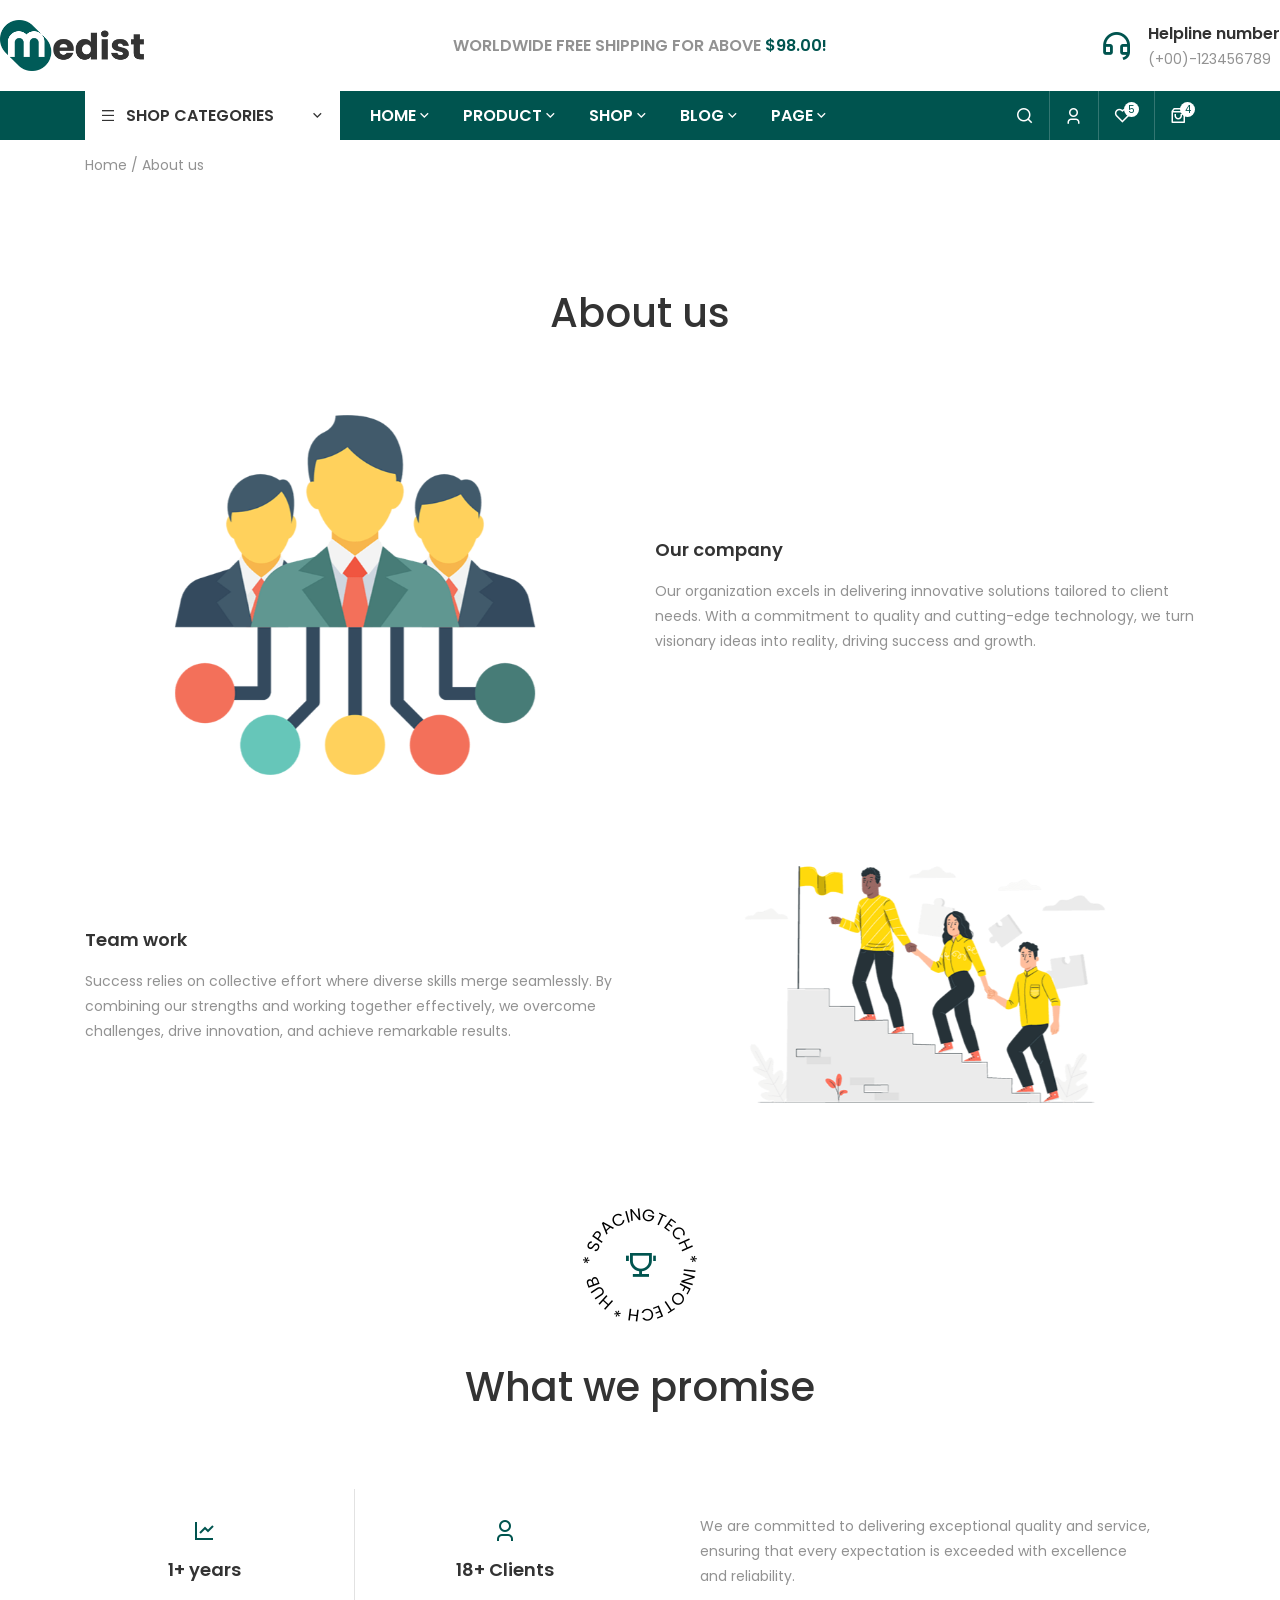
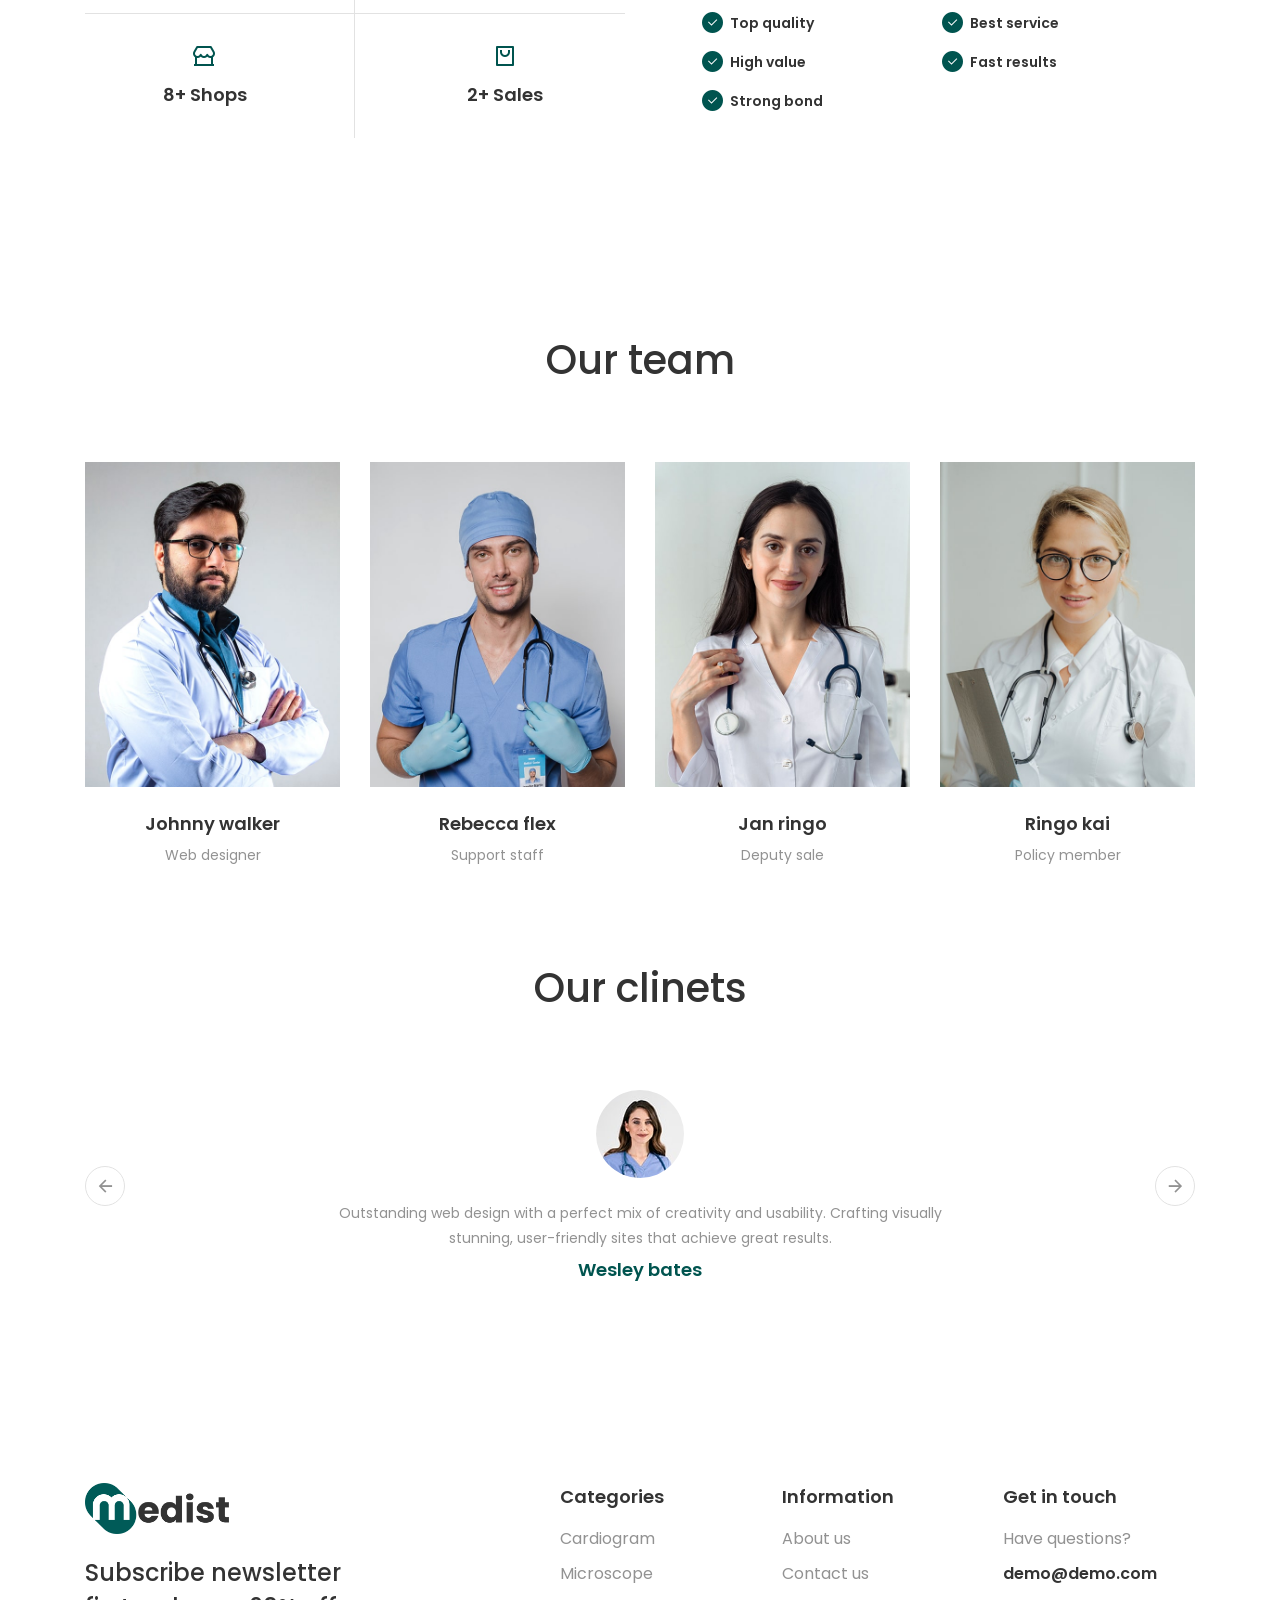
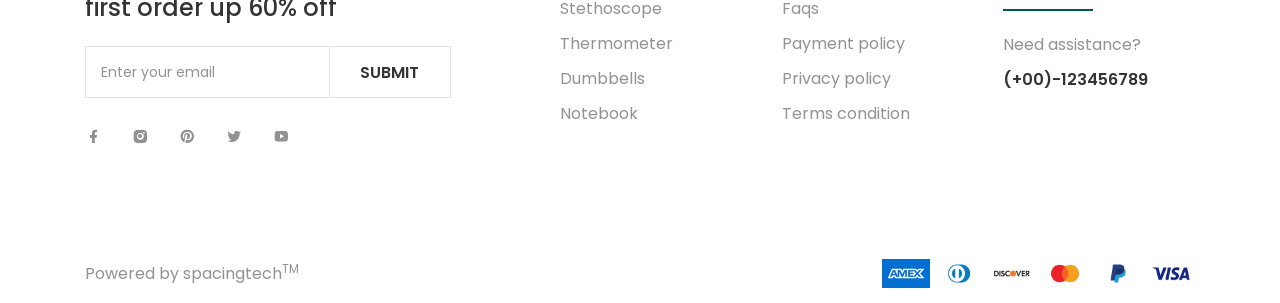
<file: medist/about-us3.html>
<!DOCTYPE html>
<html lang="en">
    
<!-- Mirrored from spacingtech.com/html/medist/medist/about-us3.html by HTTrack Website Copier/3.x [XR&CO'2014], Tue, 29 Apr 2025 14:23:16 GMT -->
<!-- Added by HTTrack --><meta http-equiv="content-type" content="text/html;charset=UTF-8" /><!-- /Added by HTTrack -->
<head>
        <meta charset="utf-8">
        <meta http-equiv="X-UA-Compatible" content="IE=edge">
        <meta name="viewport" content="width=device-width,initial-scale=1">
        <title>Medist - The medical equipment eCommerce html template</title>
        <meta name="description" content="A best clean, modern, stylish, creative, responsive theme for different eCommerce business or industries.">
        <meta name="keywords" content="medical theme, vegetables, medicine store, eCommerce html template, responsive, multipurpose, mask, sanitizer, eCommerce store, health, tables, dental, healthcare, pharmacy, herbal, medicine shop">
        <meta name="author" content="spacingtech_webify">
        <!-- favicon -->
        <link rel="shortcut icon" type="image/favicon" href="assets/image/index/favicon.png">
        <!-- plugin css -->
        <link rel="stylesheet" type="text/css" href="assets/css/plugin.css">
        <!-- theme css -->
        <link rel="stylesheet" type="text/css" href="assets/css/theme.css">
        <!-- other css -->
        <link rel="stylesheet" type="text/css" href="assets/css/other.css">
    </head>
    <body>
        <!-- preloader start -->
        <div class="preloader position-fixed top-0 start-0 w-100 h-100 body-bg z-index-5">
            <div class="loader-img position-absolute top-0 start-0 w-100 h-100 d-flex align-items-center justify-content-center">
                <img src="assets/image/index/logo.png" class="width-88 width-xl-144 img-fluid" alt="logo">
            </div>
        </div>
        <!-- preloader end -->
        <!-- header start -->
        <header id="header" class="main-header">
            <!-- header-top start -->
            <div class="header-top-area">
                <div class="header-top-first ptb-15 ptb-xl-20 extra-bg">
                    <div class="container-mlr">
                        <div class="container-fluid">
                            <div class="row align-items-center header-area">
                                <!-- header-logo start -->
                                <div class="col-6 col-xl-3 header-element header-logo">
                                    <div class="header-theme-logo">
                                        <a href="index.html" class="d-block theme-logo">
                                            <img src="assets/image/index/logo.png" class="width-88 width-xl-144 img-fluid" alt="logo">
                                        </a>
                                    </div>
                                </div>
                                <!-- header-logo end -->
                                <!-- header-text start -->
                                <div class="col-xl-6 d-none d-xl-block header-element header-text">
                                    <div class="header-theme-text text-center">
                                        <p class="font-16 text-uppercase heading-weight">Worldwide free shipping for above <span class="dominant-color">$98.00!</span></p>
                                    </div>
                                </div>
                                <!-- header-text end -->
                                <!-- header-call start -->
                                <div class="col-xl-3 d-none d-xl-block header-element header-call">
                                    <div class="header-phone-text d-flex align-items-center justify-content-end">
                                        <span class="dominant-color icon-32"><i class="ri-customer-service-line d-block lh-1"></i></span>
                                        <div class="header-text-content psl-15">
                                            <h6 class="font-16">Helpline number</h6>
                                            <a href="tel:(+00)123456789" class="d-inline-block body-dominant-color mst-3">(+00)-123456789</a>
                                        </div>
                                    </div>
                                </div>
                                <!-- header-call end -->
                                <!-- header-icon start -->
                                <div class="col-6 d-xl-none header-element header-icon">
                                    <div class="header-icon-block d-flex justify-content-end">
                                        <ul class="ul-mt30 header-icon-element">
                                            <li class="header-icon-wrap toggler-wrap d-xl-none">
                                                <div class="header-icon-wrapper">
                                                    <a href="javascript:void(0)" class="d-block header-icon-toggler toggler-btn" aria-label="Menu toggler button">
                                                        <span class="d-block header-block-icon icon-16"><i class="ri-menu-line d-block lh-1"></i></span>
                                                    </a>
                                                </div>
                                            </li>
                                            <li class="header-icon-wrap search-wrap">
                                                <div class="header-icon-wrapper">
                                                    <a href="#searchmodal" class="d-block header-icon-search" data-bs-toggle="modal" aria-label="Search modal">
                                                        <span class="d-block header-block-icon icon-16"><i class="ri-search-line d-block lh-1"></i></span>
                                                    </a>
                                                </div>
                                            </li>
                                            <li class="header-icon-wrap user-wrap d-sm-block d-none">
                                                <div class="header-icon-wrapper">
                                                    <a href="login.html" class="d-block header-icon-user" aria-label="Login user">
                                                        <span class="d-block header-block-icon icon-16"><i class="ri-user-3-line d-block lh-1"></i></span>
                                                    </a>
                                                </div>
                                            </li>
                                            <li class="header-icon-wrap wishlist-wrap d-sm-block d-none">
                                                <div class="header-icon-wrapper">
                                                    <a href="wishlist.html" class="d-block header-icon-wishlist">
                                                        <span class="d-block header-block-icon-wrap position-relative per-7">
                                                            <span class="d-block header-block-icon icon-16"><i class="ri-heart-line d-block lh-1"></i></span>
                                                            <span class="header-block-counter wishlist-counter extra-color font-10 position-absolute end-0 d-flex align-items-center justify-content-center dominant-bg rounded-circle">5</span>
                                                        </span>
                                                    </a>
                                                </div>
                                            </li>
                                            <li class="header-icon-wrap cart-wrap d-sm-block d-none">
                                                <div class="header-icon-wrapper">
                                                    <a href="javascript:void(0)" class="d-block header-icon-cart js-cart-drawer">
                                                        <span class="d-block header-block-icon-wrap position-relative per-7">
                                                            <span class="d-block header-block-icon icon-16"><i class="ri-shopping-bag-3-line d-block lh-1"></i></span>
                                                            <span class="header-block-counter cart-counter extra-color font-10 position-absolute end-0 d-flex align-items-center justify-content-center dominant-bg rounded-circle">4</span>
                                                        </span>
                                                    </a>
                                                </div>
                                            </li>
                                        </ul>
                                    </div>
                                </div>
                                <!-- header-icon end -->
                            </div>
                        </div>
                    </div>
                </div>
            </div>
            <!-- header-top end -->
            <!-- header-bottom start -->
            <div class="header-bottom-area d-xl-block d-none position-relative dominant-bg">
                <div class="container">
                    <div class="row">
                        <!-- vega-menu start -->
                        <div class="col-xl-3">
                            <div class="vegamenu-content position-relative">
                                <a href="index.html" class="menu-link d-flex flex-wrap align-items-center ptb-12 plr-15 extra-bg">
                                    <span class="width-16 icon-16 fw-normal"><i class="ri-menu-line d-block"></i></span>
                                    <span class="menu-title width-calc-32 font-16 psl-10 text-uppercase heading-weight">Shop categories</span>
                                    <span class="width-16 icon-16 fw-normal"><i class="ri-arrow-down-s-line d-block"></i></span>
                                </a>
                                <div class="main-wrap collapse position-absolute top-100 start-0 end-0 extra-bg z-2 DropDownSlide box-shadow">
                                    <ul class="menu-ul">
                                        <li class="menu-li">
                                            <a href="collection.html" class="body-dominant-color d-flex align-items-center ptb-10 plr-15">
                                                <span class="width-16 lh-1"><img src="assets/image/index/menu/menu-icon1.png" class="w-100 img-fluid" alt="menu-icon1"></span>
                                                <span class="menusub-title width-calc-16 psl-10">Cardiogram</span>
                                            </a>
                                        </li>
                                        <li class="menu-li">
                                            <a href="collection.html" class="body-dominant-color d-flex align-items-center ptb-10 plr-15">
                                                <span class="width-16 lh-1"><img src="assets/image/index/menu/menu-icon2.png" class="w-100 img-fluid" alt="menu-icon2"></span>
                                                <span class="menusub-title width-calc-16 psl-10">Scalpel instrument</span>
                                            </a>
                                        </li>
                                        <li class="menu-li">
                                            <a href="collection.html" class="body-dominant-color d-flex align-items-center ptb-10 plr-15">
                                                <span class="width-16 lh-1"><img src="assets/image/index/menu/menu-icon3.png" class="w-100 img-fluid" alt="menu-icon3"></span>
                                                <span class="menusub-title width-calc-16 psl-10">Microscope</span>
                                            </a>
                                        </li>
                                        <li class="menu-li">
                                            <a href="collection.html" class="body-dominant-color d-flex align-items-center ptb-10 plr-15">
                                                <span class="width-16 lh-1"><img src="assets/image/index/menu/menu-icon4.png" class="w-100 img-fluid" alt="menu-icon4"></span>
                                                <span class="menusub-title width-calc-16 psl-10">First aid kit</span>
                                            </a>
                                        </li>
                                        <li class="menu-li">
                                            <a href="collection.html" class="body-dominant-color d-flex align-items-center ptb-10 plr-15">
                                                <span class="width-16 lh-1"><img src="assets/image/index/menu/menu-icon5.png" class="w-100 img-fluid" alt="menu-icon5"></span>
                                                <span class="menusub-title width-calc-16 psl-10">Stethoscope</span>
                                            </a>
                                        </li>
                                        <li class="menu-li">
                                            <a href="collection.html" class="body-dominant-color d-flex align-items-center ptb-10 plr-15">
                                                <span class="width-16 lh-1"><img src="assets/image/index/menu/menu-icon6.png" class="w-100 img-fluid" alt="menu-icon6"></span>
                                                <span class="menusub-title width-calc-16 psl-10">Thermometer</span>
                                            </a>
                                        </li>
                                        <li class="menu-li">
                                            <a href="collection.html" class="body-dominant-color d-flex align-items-center ptb-10 plr-15">
                                                <span class="width-16 lh-1"><img src="assets/image/index/menu/menu-icon7.png" class="w-100 img-fluid" alt="menu-icon7"></span>
                                                <span class="menusub-title width-calc-16 psl-10">Dumbbells</span>
                                            </a>
                                        </li>
                                        <li class="menu-li">
                                            <a href="collection.html" class="body-dominant-color d-flex align-items-center ptb-10 plr-15">
                                                <span class="width-16 lh-1"><img src="assets/image/index/menu/menu-icon8.png" class="w-100 img-fluid" alt="menu-icon8"></span>
                                                <span class="menusub-title width-calc-16 psl-10">Notebook</span>
                                            </a>
                                        </li>
                                        <li class="menu-li">
                                            <a href="collection.html" class="body-dominant-color d-flex align-items-center ptb-10 plr-15">
                                                <span class="width-16 lh-1"><img src="assets/image/index/menu/menu-icon9.png" class="w-100 img-fluid" alt="menu-icon9"></span>
                                                <span class="menusub-title width-calc-16 psl-10">Wheelchair</span>
                                            </a>
                                        </li>
                                        <li class="menu-li">
                                            <a href="collection.html" class="body-dominant-color d-flex align-items-center ptb-10 plr-15">
                                                <span class="width-16 lh-1"><img src="assets/image/index/menu/menu-icon10.png" class="w-100 img-fluid" alt="menu-icon10"></span>
                                                <span class="menusub-title width-calc-16 psl-10">Syringe</span>
                                            </a>
                                        </li>
                                        <li class="menu-li">
                                            <a href="collection.html" class="body-dominant-color d-flex align-items-center ptb-10 plr-15">
                                                <span class="width-16 lh-1"><img src="assets/image/index/menu/menu-icon11.png" class="w-100 img-fluid" alt="menu-icon11"></span>
                                                <span class="menusub-title width-calc-16 psl-10">Weighing scale</span>
                                            </a>
                                        </li>
                                    </ul>
                                </div>
                            </div>
                        </div>
                        <!-- vega-menu end -->
                        <!-- main-menu start -->
                        <div class="col-xl-6">
                            <div class="mainmenu-content">
                                <div class="main-wrap">
                                    <ul class="menu-ul d-flex flex-wrap">
                                        <li class="menu-li">
                                            <a href="index.html" class="menu-link font-16 d-flex align-items-center ptb-12 plr-15">
                                                <span class="menu-title text-uppercase heading-weight">Home</span>
                                                <span class="icon-16 fw-normal"><i class="ri-arrow-down-s-line d-block"></i></span>
                                            </a>
                                            <div class="menu-dropdown collapse position-absolute top-100 start-0 end-0 extra-bg z-2 DropDownSlide box-shadow">
                                                <div class="container ptb-30 text-center">
                                                    <div class="row">
                                                        <div class="col-xl-2">
                                                            <div class="banner-hover">
                                                                <a href="index.html" class="d-block banner-img br-hidden">
                                                                    <img src="assets/image/menu/menu-banner1.jpg" class="w-100 img-fluid" alt="menu-banner1">
                                                                </a>
                                                            </div>
                                                            <a href="index.html" class="d-inline-block dominant-link mst-10 text-uppercase heading-weight">01 Demo</a>
                                                        </div>
                                                        <div class="col-xl-2">
                                                            <div class="banner-hover">
                                                                <a href="index2.html" class="d-block banner-img br-hidden">
                                                                    <img src="assets/image/menu/menu-banner2.jpg" class="w-100 img-fluid" alt="menu-banner2">
                                                                </a>
                                                            </div>
                                                            <a href="index2.html" class="d-inline-block dominant-link mst-10 text-uppercase heading-weight">02 Demo</a>
                                                        </div>
                                                        <div class="col-xl-2">
                                                            <div class="banner-hover">
                                                                <a href="index3.html" class="d-block banner-img br-hidden">
                                                                    <img src="assets/image/menu/menu-banner3.jpg" class="w-100 img-fluid" alt="menu-banner3">
                                                                </a>
                                                            </div>
                                                            <a href="index3.html" class="d-inline-block dominant-link mst-10 text-uppercase heading-weight">03 Demo</a>
                                                        </div>
                                                        <div class="col-xl-2">
                                                            <div class="banner-hover">
                                                                <a href="index4.html" class="d-block banner-img br-hidden">
                                                                    <img src="assets/image/menu/menu-banner4.jpg" class="w-100 img-fluid" alt="menu-banner4">
                                                                </a>
                                                            </div>
                                                            <a href="index4.html" class="d-inline-block dominant-link mst-10 text-uppercase heading-weight">04 Demo</a>
                                                        </div>
                                                        <div class="col-xl-2">
                                                            <div class="banner-hover">
                                                                <a href="index5.html" class="d-block banner-img br-hidden">
                                                                    <img src="assets/image/menu/menu-banner5.jpg" class="w-100 img-fluid" alt="menu-banner5">
                                                                </a>
                                                            </div>
                                                            <a href="index5.html" class="d-inline-block dominant-link mst-10 text-uppercase heading-weight">05 Demo</a>
                                                        </div>
                                                        <div class="col-xl-2">
                                                            <div class="banner-hover">
                                                                <a href="index6.html" class="d-block banner-img br-hidden">
                                                                    <img src="assets/image/menu/menu-banner6.jpg" class="w-100 img-fluid" alt="menu-banner6">
                                                                </a>
                                                            </div>
                                                            <a href="index6.html" class="d-inline-block dominant-link mst-10 text-uppercase heading-weight">06 Demo</a>
                                                        </div>
                                                    </div>
                                                    <div class="menu-button mst-30">
                                                        <a href="https://spacingtech.com/html/medist/index.html" class="btn-style2 secondary-btn">Explore all demo</a>
                                                    </div>
                                                </div>
                                            </div>
                                        </li>
                                        <li class="menu-li">
                                            <a href="collection.html" class="menu-link font-16 d-flex align-items-center ptb-12 plr-15">
                                                <span class="menu-title text-uppercase heading-weight">Product</span>
                                                <span class="icon-16 fw-normal"><i class="ri-arrow-down-s-line d-block"></i></span>
                                            </a>
                                            <div class="menu-dropdown collapse position-absolute top-100 start-0 end-0 extra-bg z-2 DropDownSlide box-shadow">
                                                <div class="container ptb-25">
                                                    <div class="row row-cols-xl-5">
                                                        <div class="col">
                                                            <div class="shop-title">
                                                                <span class="d-block ptb-5 text-uppercase heading-weight"><a href="collections.html" class="d-inline-block dominant-link">Collections</a></span>
                                                                <span class="d-block ptb-5 text-uppercase heading-weight"><a href="collection-category.html" class="d-inline-block dominant-link">Collection category</a></span>
                                                                <span class="d-block ptb-5 text-uppercase heading-weight"><a href="collection-without.html" class="d-inline-block dominant-link">Collection full</a></span>
                                                                <span class="d-block ptb-5 text-uppercase heading-weight"><a href="collection.html" class="d-inline-block dominant-link">Collection left</a></span>
                                                                <span class="d-block ptb-5 text-uppercase heading-weight"><a href="collection-right.html" class="d-inline-block dominant-link">Collection right</a></span>
                                                                <span class="d-block ptb-5 text-uppercase heading-weight"><a href="collection-list-without.html" class="d-inline-block dominant-link">Collection list full</a></span>
                                                                <span class="d-block ptb-5 text-uppercase heading-weight"><a href="collection-list.html" class="d-inline-block dominant-link">Collection list left</a></span>
                                                                <span class="d-block ptb-5 text-uppercase heading-weight"><a href="collection-list-right.html" class="d-inline-block dominant-link">Collection list right</a></span>
                                                                <span class="d-block ptb-5 text-uppercase heading-weight"><a href="search-empty.html" class="d-inline-block dominant-link">Search empty</a></span>
                                                                <span class="d-block ptb-5 text-uppercase heading-weight"><a href="search-product.html" class="d-inline-block dominant-link">01 Search product</a></span>
                                                                <span class="d-block ptb-5 text-uppercase heading-weight"><a href="search-product2.html" class="d-inline-block dominant-link">02 Search product</a></span>
                                                            </div>
                                                        </div>
                                                        <div class="col">
                                                            <div class="d-block heading-color ptb-5 text-uppercase heading-weight">Product layout</div>
                                                            <div class="mst-5">
                                                                <span class="d-block ptb-5"><a href="product.html" class="d-inline-block body-dominant-color">01 Bottom thumbnail</a></span>
                                                                <span class="d-block ptb-5"><a href="product2.html" class="d-inline-block body-dominant-color">02 Right thumbnail tab</a></span>
                                                                <span class="d-block ptb-5"><a href="product3.html" class="d-inline-block body-dominant-color">03 Full thumbnail</a></span>
                                                                <span class="d-block ptb-5"><a href="product4.html" class="d-inline-block body-dominant-color">04 Left thumbnail accordion</a></span>
                                                                <span class="d-block ptb-5"><a href="product5.html" class="d-inline-block body-dominant-color">05 Full layout</a></span>
                                                                <span class="d-block ptb-5"><a href="product6.html" class="d-inline-block body-dominant-color">06 Bottom thumbnail details</a></span>
                                                                <span class="d-block ptb-5"><a href="product7.html" class="d-inline-block body-dominant-color">07 Product right</a></span>
                                                                <span class="d-block ptb-5"><a href="product8.html" class="d-inline-block body-dominant-color">08 Center layout</a></span>
                                                                <span class="d-block ptb-5"><a href="product9.html" class="d-inline-block body-dominant-color">09 Tab thumbnail</a></span>
                                                                <span class="d-block ptb-5"><a href="product10.html" class="d-inline-block body-dominant-color">10 Big tab thumbnail</a></span>
                                                            </div>
                                                        </div>
                                                        <div class="col">
                                                            <div class="d-block heading-color ptb-5 text-uppercase heading-weight">Product layout</div>
                                                            <div class="mst-5">
                                                                <span class="d-block ptb-5"><a href="product11.html" class="d-inline-block body-dominant-color">11 Small tab thumbnail</a></span>
                                                                <span class="d-block ptb-5"><a href="product12.html" class="d-inline-block body-dominant-color">12 Single grid layout</a></span>
                                                                <span class="d-block ptb-5"><a href="product13.html" class="d-inline-block body-dominant-color">13 Two grid layout</a></span>
                                                                <span class="d-block ptb-5"><a href="product14.html" class="d-inline-block body-dominant-color">14 Split grid template</a></span>
                                                                <span class="d-block ptb-5"><a href="product15.html" class="d-inline-block body-dominant-color">15 Single & Pair layout</a></span>
                                                                <span class="d-block ptb-5"><a href="product16.html" class="d-inline-block body-dominant-color">16 Creative layout</a></span>
                                                                <span class="d-block ptb-5"><a href="product17.html" class="d-inline-block body-dominant-color">17 Solo slider layout</a></span>
                                                                <span class="d-block ptb-5"><a href="product18.html" class="d-inline-block body-dominant-color">18 Dual slider layout</a></span>
                                                                <span class="d-block ptb-5"><a href="product19.html" class="d-inline-block body-dominant-color">19 Classic layout</a></span>
                                                                <span class="d-block ptb-5"><a href="product20.html" class="d-inline-block body-dominant-color">20 Modern layout</a></span>
                                                            </div>
                                                        </div>
                                                        <div class="col">
                                                            <div class="d-block heading-color ptb-5 text-uppercase heading-weight">Product layout</div>
                                                            <div class="mst-5">
                                                                <span class="d-block ptb-5"><a href="product21.html" class="d-inline-block body-dominant-color">21 Right content center</a></span>
                                                                <span class="d-block ptb-5"><a href="product22.html" class="d-inline-block body-dominant-color">22 Dropdown variant</a></span>
                                                                <span class="d-block ptb-5"><a href="product23.html" class="d-inline-block body-dominant-color">23 Simple layout</a></span>
                                                                <span class="d-block ptb-5"><a href="product24.html" class="d-inline-block body-dominant-color">24 Frequently bought</a></span>
                                                                <span class="d-block ptb-5"><a href="product25.html" class="d-inline-block body-dominant-color">25 Bundling together</a></span>
                                                                <span class="d-block ptb-5"><a href="product26.html" class="d-inline-block body-dominant-color">26 Preorder template</a></span>
                                                                <span class="d-block ptb-5"><a href="product27.html" class="d-inline-block body-dominant-color">27 Inventory alert template</a></span>
                                                                <span class="d-block ptb-5"><a href="product-comparison.html" class="d-inline-block body-dominant-color">01 Modern comparision</a></span>
                                                                <span class="d-block ptb-5"><a href="product-comparison2.html" class="d-inline-block body-dominant-color">02 Minimalist comparision</a></span>
                                                                <span class="d-block ptb-5"><a href="product-comparison3.html" class="d-inline-block body-dominant-color">03 Classic comparision</a></span>
                                                                <span class="d-block ptb-5"><a href="product-comparison4.html" class="d-inline-block body-dominant-color">04 Interactive comparision</a></span>
                                                            </div>
                                                        </div>
                                                        <div class="col">
                                                            <div class="banner-hover">
                                                                <a href="index.html" class="d-block banner-img br-hidden">
                                                                    <img src="assets/image/index/menu/menu-banner-product.jpg" class="w-100 img-fluid" alt="menu-banner-product">
                                                                </a>
                                                            </div>
                                                        </div>
                                                    </div>
                                                </div>
                                            </div>
                                        </li>
                                        <li class="menu-li">
                                            <a href="collection.html" class="menu-link font-16 d-flex align-items-center ptb-12 plr-15">
                                                <span class="menu-title text-uppercase heading-weight">Shop</span>
                                                <span class="icon-16 fw-normal"><i class="ri-arrow-down-s-line d-block"></i></span>
                                            </a>
                                            <div class="menu-dropdown menu-mega collapse position-absolute top-100 start-0 end-0 extra-bg z-2 DropDownSlide box-shadow">
                                                <div class="container ptb-25">
                                                    <div class="menu-overview">
                                                        <div class="heading-color ptb-5 text-uppercase heading-weight">Account</div>
                                                        <span class="d-block ptb-5"><a href="login.html" class="d-inline-block body-dominant-color">01 Simple login</a></span>
                                                        <span class="d-block ptb-5"><a href="login2.html" class="d-inline-block body-dominant-color">02 Social login</a></span>
                                                        <span class="d-block ptb-5"><a href="login3.html" class="d-inline-block body-dominant-color">03 Modern login</a></span>
                                                        <span class="d-block ptb-5"><a href="forgot-password.html" class="d-inline-block body-dominant-color">Forgot password</a></span>
                                                        <span class="d-block ptb-5"><a href="register.html" class="d-inline-block body-dominant-color">01 Simple register</a></span>
                                                        <span class="d-block ptb-5"><a href="register2.html" class="d-inline-block body-dominant-color">02 Social register</a></span>
                                                        <span class="d-block ptb-5"><a href="register3.html" class="d-inline-block body-dominant-color">03 Modern register</a></span>
                                                        <div class="heading-color ptb-5 text-uppercase heading-weight">Cart</div>
                                                        <span class="d-block ptb-5"><a href="cart-empty.html" class="d-inline-block body-dominant-color">Cart empty</a></span>
                                                        <span class="d-block ptb-5"><a href="cart-page.html" class="d-inline-block body-dominant-color">01 Clean cart</a></span>
                                                        <span class="d-block ptb-5"><a href="cart-page2.html" class="d-inline-block body-dominant-color">02 Simple cart</a></span>
                                                        <span class="d-block ptb-5"><a href="cart-page3.html" class="d-inline-block body-dominant-color">03 Standard cart</a></span>
                                                        <span class="d-block ptb-5"><a href="cart-page4.html" class="d-inline-block body-dominant-color">04 Modern cart</a></span>
                                                        <span class="d-block ptb-5"><a href="cart-page5.html" class="d-inline-block body-dominant-color">05 Interactive cart</a></span>
                                                        <span class="d-block ptb-5"><a href="cart-page6.html" class="d-inline-block body-dominant-color">06 Creative cart</a></span>
                                                        <span class="d-block ptb-5"><a href="cart-page7.html" class="d-inline-block body-dominant-color">07 Classic cart</a></span>
                                                        <span class="d-block ptb-5"><a href="cart-page8.html" class="d-inline-block body-dominant-color">08 Professional cart</a></span>
                                                        <div class="heading-color ptb-5 text-uppercase heading-weight">Checkout</div>
                                                        <span class="d-block ptb-5"><a href="checkout.html" class="d-inline-block body-dominant-color">01 Clean checkout</a></span>
                                                        <span class="d-block ptb-5"><a href="checkout2.html" class="d-inline-block body-dominant-color">02 Modern checkout</a></span>
                                                        <span class="d-block ptb-5"><a href="checkout3.html" class="d-inline-block body-dominant-color">03 Box checkout</a></span>
                                                        <span class="d-block ptb-5"><a href="checkout4.html" class="d-inline-block body-dominant-color">04 Interactive checkout</a></span>
                                                        <div class="heading-color ptb-5 text-uppercase heading-weight">Coming soon</div>
                                                        <span class="d-block ptb-5"><a href="coming-soon.html" class="d-inline-block body-dominant-color">01 Simple comingsoon</a></span>
                                                        <span class="d-block ptb-5"><a href="coming-soon2.html" class="d-inline-block body-dominant-color">02 Minimalist comingsoon</a></span>
                                                        <span class="d-block ptb-5"><a href="coming-soon3.html" class="d-inline-block body-dominant-color">03 Modern comingsoon</a></span>
                                                        <span class="d-block ptb-5"><a href="coming-soon4.html" class="d-inline-block body-dominant-color">04 Classic comingsoon</a></span>
                                                        <span class="d-block ptb-5"><a href="coming-soon5.html" class="d-inline-block body-dominant-color">05 Creative comingsoon</a></span>
                                                        <span class="d-block ptb-5"><a href="coming-soon6.html" class="d-inline-block body-dominant-color">06 Interactive comingsoon</a></span>
                                                        <div class="heading-color ptb-5 text-uppercase heading-weight">Invoice</div>
                                                        <span class="d-block ptb-5"><a href="invoice.html" class="d-inline-block body-dominant-color">01 Simple invoice</a></span>
                                                        <span class="d-block ptb-5"><a href="invoice2.html" class="d-inline-block body-dominant-color">02 Classic invoice</a></span>
                                                        <span class="d-block ptb-5"><a href="invoice3.html" class="d-inline-block body-dominant-color">03 Professional invoice</a></span>
                                                        <span class="d-block ptb-5"><a href="invoice4.html" class="d-inline-block body-dominant-color">04 Standard invoice</a></span>
                                                        <div class="heading-color ptb-5 text-uppercase heading-weight">Order</div>
                                                        <span class="d-block ptb-5"><a href="order-complete.html" class="d-inline-block body-dominant-color">Order complete</a></span>
                                                        <span class="d-block ptb-5"><a href="order.html" class="d-inline-block body-dominant-color">Order</a></span>
                                                        <span class="d-block ptb-5"><a href="order-info.html" class="d-inline-block body-dominant-color">Order info</a></span>
                                                        <span class="d-block ptb-5"><a href="order-info-default.html" class="d-inline-block body-dominant-color">Order default</a></span>
                                                        <span class="d-block ptb-5"><a href="order-info-unfulfilled.html" class="d-inline-block body-dominant-color">Order unfulfilled</a></span>
                                                        <span class="d-block ptb-5"><a href="order-info-fulfilled.html" class="d-inline-block body-dominant-color">Order fulfilled</a></span>
                                                        <span class="d-block ptb-5"><a href="order-info-inprogress.html" class="d-inline-block body-dominant-color">Order inprogress</a></span>
                                                        <span class="d-block ptb-5"><a href="order-info-intransit.html" class="d-inline-block body-dominant-color">Order intransit</a></span>
                                                        <span class="d-block ptb-5"><a href="order-info-indelivery.html" class="d-inline-block body-dominant-color">Order indelivery</a></span>
                                                        <span class="d-block ptb-5"><a href="order-info-delivered.html" class="d-inline-block body-dominant-color">Order delivered</a></span>
                                                        <span class="d-block ptb-5"><a href="order-info-pickup.html" class="d-inline-block body-dominant-color">Order pickup</a></span>
                                                        <span class="d-block ptb-5"><a href="order-info-cancel.html" class="d-inline-block body-dominant-color">Order cancel</a></span>
                                                        <div class="heading-color ptb-5 text-uppercase heading-weight">Profile</div>
                                                        <span class="d-block ptb-5"><a href="profile.html" class="d-inline-block body-dominant-color">Profile</a></span>
                                                        <span class="d-block ptb-5"><a href="profile-address.html" class="d-inline-block body-dominant-color">Profile address</a></span>
                                                        <span class="d-block ptb-5"><a href="profile-notification.html" class="d-inline-block body-dominant-color">Profile notification</a></span>
                                                        <span class="d-block ptb-5"><a href="profile-order.html" class="d-inline-block body-dominant-color">Profile order</a></span>
                                                        <span class="d-block ptb-5"><a href="profile-order-empty.html" class="d-inline-block body-dominant-color">Profile order empty</a></span>
                                                        <span class="d-block ptb-5"><a href="profile-ticket.html" class="d-inline-block body-dominant-color">Profile ticket</a></span>
                                                        <span class="d-block ptb-5"><a href="profile-ticket-empty.html" class="d-inline-block body-dominant-color">Profile ticket empty</a></span>
                                                        <span class="d-block ptb-5"><a href="profile-wishlist.html" class="d-inline-block body-dominant-color">Profile wishlist</a></span>
                                                        <span class="d-block ptb-5"><a href="profile-wishlist-empty.html" class="d-inline-block body-dominant-color">Profile wishlist empty</a></span>
                                                        <div class="heading-color ptb-5 text-uppercase heading-weight">Ticket</div>
                                                        <span class="d-block ptb-5"><a href="ticket.html" class="d-inline-block body-dominant-color">Ticket</a></span>
                                                        <span class="d-block ptb-5"><a href="ticket-create.html" class="d-inline-block body-dominant-color">Ticket create</a></span>
                                                        <span class="d-block ptb-5"><a href="ticket-edit.html" class="d-inline-block body-dominant-color">Ticket edit</a></span>
                                                        <span class="d-block ptb-5"><a href="ticket-info.html" class="d-inline-block body-dominant-color">Ticket info</a></span>
                                                        <div class="heading-color ptb-5 text-uppercase heading-weight">Store</div>
                                                        <span class="d-block ptb-5"><a href="store.html" class="d-inline-block body-dominant-color">01 Modern store</a></span>
                                                        <span class="d-block ptb-5"><a href="store2.html" class="d-inline-block body-dominant-color">02 Creative store</a></span>
                                                        <div class="heading-color ptb-5 text-uppercase heading-weight">Other</div>
                                                        <span class="d-block ptb-5"><a href="cancellation.html" class="d-inline-block body-dominant-color">Cancellation</a></span>
                                                        <span class="d-block ptb-5"><a href="cookie.html" class="d-inline-block body-dominant-color">Cookie</a></span>
                                                        <span class="d-block ptb-5"><a href="legal.html" class="d-inline-block body-dominant-color">Legal</a></span>
                                                        <div class="heading-color ptb-5 text-uppercase heading-weight">404</div>
                                                        <span class="d-block ptb-5"><a href="404.html" class="d-inline-block body-dominant-color">01 Clean 404</a></span>
                                                        <span class="d-block ptb-5"><a href="404-2.html" class="d-inline-block body-dominant-color">02 Classic 404</a></span>
                                                        <span class="d-block ptb-5"><a href="404-3.html" class="d-inline-block body-dominant-color">03 Modern 404</a></span>
                                                        <div class="heading-color ptb-5 text-uppercase heading-weight">Features</div>
                                                        <span class="d-block ptb-5"><a href="button.html" class="d-inline-block body-dominant-color">Button</a></span>
                                                        <span class="d-block ptb-5"><a href="cart-drawer-empty.html" class="d-inline-block body-dominant-color">Cart drawer empty</a></span>
                                                    </div>
                                                </div>
                                            </div>
                                        </li>
                                        <li class="menu-li">
                                            <a href="blog.html" class="menu-link font-16 d-flex align-items-center ptb-12 plr-15">
                                                <span class="menu-title text-uppercase heading-weight">Blog</span>
                                                <span class="icon-16 fw-normal"><i class="ri-arrow-down-s-line d-block"></i></span>
                                            </a>
                                            <div class="menu-dropdown menu-sub collapse position-absolute top-100 extra-bg z-2 DropDownSlide box-shadow">
                                                <ul class="menudrop-ul ptb-25">
                                                    <li class="menudrop-li">
                                                        <div class="ptb-5 plr-30"><a href="blog-without.html" class="d-inline-block body-dominant-color">Blog</a></div>
                                                    </li>
                                                    <li class="menudrop-li">
                                                        <div class="ptb-5 plr-30"><a href="blog.html" class="d-inline-block body-dominant-color">Blog left</a></div>
                                                    </li>
                                                    <li class="menudrop-li">
                                                        <div class="ptb-5 plr-30"><a href="blog-right.html" class="d-inline-block body-dominant-color">Blog right</a></div>
                                                    </li>
                                                    <li class="menudrop-li">
                                                        <div class="ptb-5 plr-30"><a href="article-without.html" class="d-inline-block body-dominant-color">Article</a></div>
                                                    </li>
                                                    <li class="menudrop-li">
                                                        <div class="ptb-5 plr-30"><a href="article.html" class="d-inline-block body-dominant-color">Article left</a></div>
                                                    </li>
                                                    <li class="menudrop-li">
                                                        <div class="ptb-5 plr-30"><a href="article-right.html" class="d-inline-block body-dominant-color">Article right</a></div>
                                                    </li>
                                                    <li class="menudrop-li">
                                                        <div class="ptb-5 plr-30"><a href="search-blog.html" class="d-inline-block body-dominant-color">Search blog</a></div>
                                                    </li>
                                                </ul>
                                            </div>
                                        </li>
                                        <li class="menu-li">
                                            <a href="javascript:void(0)" class="menu-link font-16 d-flex align-items-center ptb-12 plr-15">
                                                <span class="menu-title text-uppercase heading-weight">Page</span>
                                                <span class="icon-16 fw-normal"><i class="ri-arrow-down-s-line d-block"></i></span>
                                            </a>
                                            <div class="menu-dropdown menu-sub collapse position-absolute top-100 extra-bg z-2 DropDownSlide box-shadow">
                                                <ul class="menudrop-ul ptb-25">
                                                    <li class="menudrop-li position-relative">
                                                        <div class="menu-sublink ptb-5 plr-30">
                                                            <a href="about-us.html" class="d-flex flex-wrap align-items-center">
                                                                <span class="menusub-title width-calc-16">About us</span>
                                                                <span class="width-16 icon-16 fw-normal"><i class="ri-arrow-right-s-line d-block lh-1"></i></span>
                                                            </a>
                                                        </div>
                                                        <div class="menusub-dropdown collapse position-absolute w-100 extra-bg DropDownSlide box-shadow">
                                                            <ul class="menusub-ul ptb-25">
                                                                <li class="menusub-li">
                                                                    <span class="d-block ptb-5 plr-30"><a href="about-us.html" class="d-inline-block body-dominant-color">01 Clean aboutus</a></span>
                                                                </li>
                                                                <li class="menusub-li">
                                                                    <span class="d-block ptb-5 plr-30"><a href="about-us2.html" class="d-inline-block body-dominant-color">02 Standard aboutus</a></span>
                                                                </li>
                                                                <li class="menusub-li">
                                                                    <span class="d-block ptb-5 plr-30"><a href="about-us3.html" class="d-inline-block body-dominant-color">03 Classic aboutus</a></span>
                                                                </li>
                                                                <li class="menusub-li">
                                                                    <span class="d-block ptb-5 plr-30"><a href="about-us4.html" class="d-inline-block body-dominant-color">04 Creative aboutus</a></span>
                                                                </li>
                                                                <li class="menusub-li">
                                                                    <span class="d-block ptb-5 plr-30"><a href="about-us5.html" class="d-inline-block body-dominant-color">05 Modern aboutus</a></span>
                                                                </li>
                                                                <li class="menusub-li">
                                                                    <span class="d-block ptb-5 plr-30"><a href="about-us6.html" class="d-inline-block body-dominant-color">06 Efficient aboutus</a></span>
                                                                </li>
                                                                <li class="menusub-li">
                                                                    <span class="d-block ptb-5 plr-30"><a href="about-us7.html" class="d-inline-block body-dominant-color">07 Interactive aboutus</a></span>
                                                                </li>
                                                                <li class="menusub-li">
                                                                    <span class="d-block ptb-5 plr-30"><a href="about-us8.html" class="d-inline-block body-dominant-color">08 Advanced aboutus</a></span>
                                                                </li>
                                                            </ul>
                                                        </div>
                                                    </li>
                                                    <li class="menudrop-li position-relative">
                                                        <div class="menu-sublink ptb-5 plr-30">
                                                            <a href="contact-us.html" class="d-flex flex-wrap align-items-center">
                                                                <span class="menusub-title width-calc-16">Contact us</span>
                                                                <span class="width-16 icon-16 fw-normal"><i class="ri-arrow-right-s-line d-block lh-1"></i></span>
                                                            </a>
                                                        </div>
                                                        <div class="menusub-dropdown collapse position-absolute w-100 extra-bg DropDownSlide box-shadow">
                                                            <ul class="menusub-ul ptb-25">
                                                                <li class="menusub-li">
                                                                    <span class="d-block ptb-5 plr-30"><a href="contact-us.html" class="d-inline-block body-dominant-color">01 Simple contactus</a></span>
                                                                </li>
                                                                <li class="menusub-li">
                                                                    <span class="d-block ptb-5 plr-30"><a href="contact-us2.html" class="d-inline-block body-dominant-color">02 Minimalist contactus</a></span>
                                                                </li>
                                                                <li class="menusub-li">
                                                                    <span class="d-block ptb-5 plr-30"><a href="contact-us3.html" class="d-inline-block body-dominant-color">03 Standard contactus</a></span>
                                                                </li>
                                                                <li class="menusub-li">
                                                                    <span class="d-block ptb-5 plr-30"><a href="contact-us4.html" class="d-inline-block body-dominant-color">04 Modern contactus</a></span>
                                                                </li>
                                                                <li class="menusub-li">
                                                                    <span class="d-block ptb-5 plr-30"><a href="contact-us5.html" class="d-inline-block body-dominant-color">05 Creative contactus</a></span>
                                                                </li>
                                                                <li class="menusub-li">
                                                                    <span class="d-block ptb-5 plr-30"><a href="contact-us6.html" class="d-inline-block body-dominant-color">06 Efficient contactus</a></span>
                                                                </li>
                                                                <li class="menusub-li">
                                                                    <span class="d-block ptb-5 plr-30"><a href="contact-us7.html" class="d-inline-block body-dominant-color">07 Advanced contactus</a></span>
                                                                </li>
                                                            </ul>
                                                        </div>
                                                    </li>
                                                    <li class="menudrop-li position-relative">
                                                        <div class="menu-sublink ptb-5 plr-30">
                                                            <a href="faqs.html" class="d-flex flex-wrap align-items-center">
                                                                <span class="menusub-title width-calc-16">Faqs</span>
                                                                <span class="width-16 icon-16 fw-normal"><i class="ri-arrow-right-s-line d-block lh-1"></i></span>
                                                            </a>
                                                        </div>
                                                        <div class="menusub-dropdown collapse position-absolute w-100 extra-bg DropDownSlide box-shadow">
                                                            <ul class="menusub-ul ptb-25">
                                                                <li class="menusub-li">
                                                                    <span class="d-block ptb-5 plr-30"><a href="faqs.html" class="d-inline-block body-dominant-color">01 Standard faqs</a></span>
                                                                </li>
                                                                <li class="menusub-li">
                                                                    <span class="d-block ptb-5 plr-30"><a href="faqs2.html" class="d-inline-block body-dominant-color">02 Classic faqs</a></span>
                                                                </li>
                                                                <li class="menusub-li">
                                                                    <span class="d-block ptb-5 plr-30"><a href="faqs3.html" class="d-inline-block body-dominant-color">03 Creative faqs</a></span>
                                                                </li>
                                                                <li class="menusub-li">
                                                                    <span class="d-block ptb-5 plr-30"><a href="faqs4.html" class="d-inline-block body-dominant-color">04 Efficient faqs</a></span>
                                                                </li>
                                                                <li class="menusub-li">
                                                                    <span class="d-block ptb-5 plr-30"><a href="faqs5.html" class="d-inline-block body-dominant-color">05 Clean faqs</a></span>
                                                                </li>
                                                                <li class="menusub-li">
                                                                    <span class="d-block ptb-5 plr-30"><a href="faqs6.html" class="d-inline-block body-dominant-color">06 Interactive faqs</a></span>
                                                                </li>
                                                                <li class="menusub-li">
                                                                    <span class="d-block ptb-5 plr-30"><a href="faqs7.html" class="d-inline-block body-dominant-color">07 Minimalist faqs</a></span>
                                                                </li>
                                                            </ul>
                                                        </div>
                                                    </li>
                                                    <li class="menudrop-li position-relative">
                                                        <div class="menu-sublink ptb-5 plr-30">
                                                            <a href="payment-policy.html" class="d-flex flex-wrap align-items-center">
                                                                <span class="menusub-title width-calc-16">Payment policy</span>
                                                                <span class="width-16 icon-16 fw-normal"><i class="ri-arrow-right-s-line d-block lh-1"></i></span>
                                                            </a>
                                                        </div>
                                                        <div class="menusub-dropdown collapse position-absolute w-100 extra-bg DropDownSlide box-shadow">
                                                            <ul class="menusub-ul ptb-25">
                                                                <li class="menusub-li">
                                                                    <span class="d-block ptb-5 plr-30"><a href="payment-policy.html" class="d-inline-block body-dominant-color">01 Modern payment</a></span>
                                                                </li>
                                                                <li class="menusub-li">
                                                                    <span class="d-block ptb-5 plr-30"><a href="payment-policy2.html" class="d-inline-block body-dominant-color">02 Efficient payment</a></span>
                                                                </li>
                                                                <li class="menusub-li">
                                                                    <span class="d-block ptb-5 plr-30"><a href="payment-policy3.html" class="d-inline-block body-dominant-color">03 Minimalist payment</a></span>
                                                                </li>
                                                            </ul>
                                                        </div>
                                                    </li>
                                                    <li class="menudrop-li position-relative">
                                                        <div class="menu-sublink ptb-5 plr-30">
                                                            <a href="privacy-policy.html" class="d-flex flex-wrap align-items-center">
                                                                <span class="menusub-title width-calc-16">Privacy policy</span>
                                                                <span class="width-16 icon-16 fw-normal"><i class="ri-arrow-right-s-line d-block lh-1"></i></span>
                                                            </a>
                                                        </div>
                                                        <div class="menusub-dropdown collapse position-absolute w-100 extra-bg DropDownSlide box-shadow">
                                                            <ul class="menusub-ul ptb-25">
                                                                <li class="menusub-li">
                                                                    <span class="d-block ptb-5 plr-30"><a href="privacy-policy.html" class="d-inline-block body-dominant-color">01 Modern privacy</a></span>
                                                                </li>
                                                                <li class="menusub-li">
                                                                    <span class="d-block ptb-5 plr-30"><a href="privacy-policy2.html" class="d-inline-block body-dominant-color">02 Standard privacy</a></span>
                                                                </li>
                                                                <li class="menusub-li">
                                                                    <span class="d-block ptb-5 plr-30"><a href="privacy-policy3.html" class="d-inline-block body-dominant-color">03 Interactive privacy</a></span>
                                                                </li>
                                                                <li class="menusub-li">
                                                                    <span class="d-block ptb-5 plr-30"><a href="privacy-policy4.html" class="d-inline-block body-dominant-color">04 Clean privacy</a></span>
                                                                </li>
                                                                <li class="menusub-li">
                                                                    <span class="d-block ptb-5 plr-30"><a href="privacy-policy5.html" class="d-inline-block body-dominant-color">05 Efficient privacy</a></span>
                                                                </li>
                                                            </ul>
                                                        </div>
                                                    </li>
                                                    <li class="menudrop-li position-relative">
                                                        <div class="menu-sublink ptb-5 plr-30">
                                                            <a href="return-policy.html" class="d-flex flex-wrap align-items-center">
                                                                <span class="menusub-title width-calc-16">Return policy</span>
                                                                <span class="width-16 icon-16 fw-normal"><i class="ri-arrow-right-s-line d-block lh-1"></i></span>
                                                            </a>
                                                        </div>
                                                        <div class="menusub-dropdown collapse position-absolute w-100 extra-bg DropDownSlide box-shadow">
                                                            <ul class="menusub-ul ptb-25">
                                                                <li class="menusub-li">
                                                                    <span class="d-block ptb-5 plr-30"><a href="return-policy.html" class="d-inline-block body-dominant-color">01 Classic return</a></span>
                                                                </li>
                                                                <li class="menusub-li">
                                                                    <span class="d-block ptb-5 plr-30"><a href="return-policy2.html" class="d-inline-block body-dominant-color">02 Modern return</a></span>
                                                                </li>
                                                                <li class="menusub-li">
                                                                    <span class="d-block ptb-5 plr-30"><a href="return-policy3.html" class="d-inline-block body-dominant-color">03 Clean return</a></span>
                                                                </li>
                                                                <li class="menusub-li">
                                                                    <span class="d-block ptb-5 plr-30"><a href="return-policy4.html" class="d-inline-block body-dominant-color">04 Efficient return</a></span>
                                                                </li>
                                                            </ul>
                                                        </div>
                                                    </li>
                                                    <li class="menudrop-li position-relative">
                                                        <div class="menu-sublink ptb-5 plr-30">
                                                            <a href="shipping-policy.html" class="d-flex flex-wrap align-items-center">
                                                                <span class="menusub-title width-calc-16">Shipping policy</span>
                                                                <span class="width-16 icon-16 fw-normal"><i class="ri-arrow-right-s-line d-block lh-1"></i></span>
                                                            </a>
                                                        </div>
                                                        <div class="menusub-dropdown collapse position-absolute w-100 extra-bg DropDownSlide box-shadow">
                                                            <ul class="menusub-ul ptb-25">
                                                                <li class="menusub-li">
                                                                    <span class="d-block ptb-5 plr-30"><a href="shipping-policy.html" class="d-inline-block body-dominant-color">01 Clean shipping</a></span>
                                                                </li>
                                                                <li class="menusub-li">
                                                                    <span class="d-block ptb-5 plr-30"><a href="shipping-policy2.html" class="d-inline-block body-dominant-color">02 Efficient shipping</a></span>
                                                                </li>
                                                            </ul>
                                                        </div>
                                                    </li>
                                                    <li class="menudrop-li position-relative">
                                                        <div class="menu-sublink ptb-5 plr-30"><a href="sitemap.html" class="d-block">Sitemap</a></div>
                                                    </li>
                                                    <li class="menudrop-li position-relative">
                                                        <div class="menu-sublink ptb-5 plr-30">
                                                            <a href="terms-condition.html" class="d-flex flex-wrap align-items-center">
                                                                <span class="menusub-title width-calc-16">Terms & condition</span>
                                                                <span class="width-16 icon-16 fw-normal"><i class="ri-arrow-right-s-line d-block lh-1"></i></span>
                                                            </a>
                                                        </div>
                                                        <div class="menusub-dropdown collapse position-absolute w-100 extra-bg DropDownSlide box-shadow">
                                                            <ul class="menusub-ul ptb-25">
                                                                <li class="menusub-li">
                                                                    <span class="d-block ptb-5 plr-30"><a href="terms-condition.html" class="d-inline-block body-dominant-color">01 Simple terms</a></span>
                                                                </li>
                                                                <li class="menusub-li">
                                                                    <span class="d-block ptb-5 plr-30"><a href="terms-condition2.html" class="d-inline-block body-dominant-color">02 Modern terms</a></span>
                                                                </li>
                                                                <li class="menusub-li">
                                                                    <span class="d-block ptb-5 plr-30"><a href="terms-condition3.html" class="d-inline-block body-dominant-color">03 Clean terms</a></span>
                                                                </li>
                                                                <li class="menusub-li">
                                                                    <span class="d-block ptb-5 plr-30"><a href="terms-condition4.html" class="d-inline-block body-dominant-color">04 Interactive terms</a></span>
                                                                </li>
                                                                <li class="menusub-li">
                                                                    <span class="d-block ptb-5 plr-30"><a href="terms-condition5.html" class="d-inline-block body-dominant-color">05 Efficient terms</a></span>
                                                                </li>
                                                            </ul>
                                                        </div>
                                                    </li>
                                                    <li class="menudrop-li position-relative">
                                                        <div class="menu-sublink ptb-5 plr-30"><a href="track-order.html" class="d-block">Track order</a></div>
                                                    </li>
                                                    <li class="menudrop-li position-relative">
                                                        <div class="menu-sublink ptb-5 plr-30">
                                                            <a href="wishlist.html" class="d-flex flex-wrap align-items-center">
                                                                <span class="menusub-title width-calc-16">Wishlist</span>
                                                                <span class="width-16 icon-16 fw-normal"><i class="ri-arrow-right-s-line d-block lh-1"></i></span>
                                                            </a>
                                                        </div>
                                                        <div class="menusub-dropdown collapse position-absolute w-100 extra-bg DropDownSlide box-shadow">
                                                            <ul class="menusub-ul ptb-25">
                                                                <li class="menusub-li">
                                                                    <span class="d-block ptb-5 plr-30"><a href="wishlist.html" class="d-inline-block body-dominant-color">Wishlist</a></span>
                                                                </li>
                                                                <li class="menusub-li">
                                                                    <span class="d-block ptb-5 plr-30"><a href="wishlist-empty.html" class="d-inline-block body-dominant-color">Wishlist empty</a></span>
                                                                </li>
                                                            </ul>
                                                        </div>
                                                    </li>
                                                </ul>
                                            </div>
                                        </li>
                                    </ul>
                                </div>
                            </div>
                        </div>
                        <!-- main-menu end -->
                        <div class="col-xl-3 header-icon">
                            <div class="header-icon-block height-100 d-flex justify-content-end">
                                <ul class="ul-mt30 header-icon-element">
                                    <li class="header-icon-wrap search-wrap">
                                        <div class="header-icon-wrapper">
                                            <a href="#searchmodal" class="d-block header-icon-search" data-bs-toggle="modal" aria-label="Search modal">
                                                <span class="d-block header-block-icon extra-color font-18"><i class="ri-search-line d-block lh-1"></i></span>
                                            </a>
                                        </div>
                                    </li>
                                    <li class="header-icon-wrap user-wrap">
                                        <div class="header-icon-wrapper">
                                            <a href="login.html" class="d-block header-icon-user" aria-label="Login user">
                                                <span class="d-block header-block-icon extra-color font-18"><i class="ri-user-3-line d-block lh-1"></i></span>
                                            </a>
                                        </div>
                                    </li>
                                    <li class="header-icon-wrap wishlist-wrap">
                                        <div class="header-icon-wrapper">
                                            <a href="wishlist.html" class="d-block header-icon-wishlist">
                                                <span class="d-block header-block-icon-wrap position-relative per-7">
                                                    <span class="d-block header-block-icon extra-color font-18"><i class="ri-heart-line d-block lh-1"></i></span>
                                                    <span class="header-block-counter wishlist-counter dominant-color font-10 position-absolute end-0 d-flex align-items-center justify-content-center extra-bg rounded-circle">5</span>
                                                </span>
                                            </a>
                                        </div>
                                    </li>
                                    <li class="header-icon-wrap cart-wrap">
                                        <div class="header-icon-wrapper">
                                            <a href="javascript:void(0)" class="d-block header-icon-cart js-cart-drawer">
                                                <span class="d-block header-block-icon-wrap position-relative per-7">
                                                    <span class="d-block header-block-icon extra-color font-18"><i class="ri-shopping-bag-3-line d-block lh-1"></i></span>
                                                    <span class="header-block-counter cart-counter dominant-color font-10 position-absolute end-0 d-flex align-items-center justify-content-center extra-bg rounded-circle">4</span>
                                                </span>
                                            </a>
                                        </div>
                                    </li>
                                </ul>
                            </div>
                        </div>
                    </div>
                </div>
            </div>
            <!-- header-bottom end -->
        </header>
        <!-- header end -->
        <!-- breadcrumb-area start -->
        <div class="breadcrumb-area ptb-15 extra-bg bst bst-xl-none">
            <div class="container">
                <span class="d-block"><a href="index.html" class="body-dominant-color">Home</a> / About us</span>
            </div>
        </div>
        <!-- breadcrumb-area end -->
        <!-- main start -->
        <main id="main">
            <!-- about-us start -->
            <section class="about-us section-ptb">
                <div class="container">
                    <div class="section-capture text-center" data-animate="animate__fadeIn">
                        <div class="section-title">
                            <h2 class="section-heading">About us</h2>
                        </div>
                    </div>
                    <div class="row row-mtm">
                        <div class="col-12">
                            <div class="row align-items-md-center">
                                <div class="col-12 col-md-6" data-animate="animate__fadeIn">
                                    <div class="col-8 mx-auto">
                                        <img src="assets/image/other/about-company.png" class="w-100 img-fluid" alt="about-company">
                                    </div>
                                </div>
                                <div class="col-12 col-md-6 pst-23 pst-md-0 text-center text-md-start" data-animate="animate__fadeIn">
                                    <h6 class="font-18">Our company</h6>
                                    <p class="mst-16">Our organization excels in delivering innovative solutions tailored to client needs. With a commitment to quality and cutting-edge technology, we turn visionary ideas into reality, driving success and growth.</p>
                                </div>
                            </div>
                        </div>
                        <div class="col-12">
                            <div class="row flex-md-row-reverse align-items-md-center">
                                <div class="col-12 col-md-6" data-animate="animate__fadeIn">
                                    <div class="col-8 mx-auto">
                                        <img src="assets/image/other/about-team.png" class="w-100 img-fluid" alt="about-team">
                                    </div>
                                </div>
                                <div class="col-12 col-md-6 pst-23 pst-md-0 text-center text-md-start" data-animate="animate__fadeIn">
                                    <h6 class="font-18">Team work</h6>
                                    <p class="mst-16">Success relies on collective effort where diverse skills merge seamlessly. By combining our strengths and working together effectively, we overcome challenges, drive innovation, and achieve remarkable results.</p>
                                </div>
                            </div>
                        </div>
                    </div>
                </div>
            </section>
            <!-- about-us end -->
            <!-- about-counter-promise start -->
            <section class="about-counter-promise position-relative section-ptb extra-bg">
                <div class="about-story-content position-absolute top-0 start-50 translate-middle" data-animate="animate__fadeIn">
                    <div class="about-story-info position-relative">
                        <span class="d-block dominant-color icon-16 icon-sm-24 icon-xl-32 position-absolute top-50 start-50 translate-middle"><i class="ri-trophy-line d-block lh-1"></i></span>
                        <span class="d-block text-uppercase"><svg viewBox="0 0 100 100" class="width-64 width-72 width-xl-120 spin"><defs><path id="circle" d="M 50, 50 m -37, 0 a 37, 37 0 1, 1 74, 0 a 37, 37 0 1, 1 -74, 0"></path></defs><text><textpath xlink:href="#circle">* Spacingtech * infotech * hub</textpath></text></svg></span>
                    </div>
                </div>
                <div class="container">
                    <div class="section-capture text-center" data-animate="animate__fadeIn">
                        <div class="section-title">
                            <h2 class="section-heading">What we promise</h2>
                        </div>
                    </div>
                    <div class="row row-mtm align-items-lg-center justify-content-xl-between">
                        <div class="col-12 col-lg-6">
                            <!-- about-counter start -->
                            <div class="about-counter text-center">
                                <div class="about-counter-detail d-flex flex-wrap">
                                    <div class="col-6 ptb-30 about-counter-info" data-animate="animate__fadeIn">
                                        <span class="d-inline-block dominant-color icon-24"><i class="ri-line-chart-line d-block lh-1"></i></span>
                                        <h6 class="font-18 mst-11"><span class="count-number" data-count="10"></span>+ years</h6>
                                    </div>
                                    <div class="col-6 ptb-30 about-counter-info" data-animate="animate__fadeIn">
                                        <span class="d-inline-block dominant-color icon-24"><i class="ri-user-3-line d-block lh-1"></i></span>
                                        <h6 class="font-18 mst-11"><span class="count-number" data-count="100"></span>+ Clients</h6>
                                    </div>
                                    <div class="col-6 ptb-30 about-counter-info" data-animate="animate__fadeIn">
                                        <span class="d-inline-block dominant-color icon-24"><i class="ri-store-2-line d-block lh-1"></i></span>
                                        <h6 class="font-18 mst-11"><span class="count-number" data-count="50"></span>+ Shops</h6>
                                    </div>
                                    <div class="col-6 ptb-30 about-counter-info" data-animate="animate__fadeIn">
                                        <span class="d-inline-block dominant-color icon-24"><i class="ri-shopping-bag-2-line d-block lh-1"></i></span>
                                        <h6 class="font-18 mst-11"><span class="count-number" data-count="17"></span>+ Sales</h6>
                                    </div>
                                </div>
                            </div>
                            <!-- about-counter end -->
                        </div>
                        <div class="col-12 col-lg-6">
                            <!-- about-promise start -->
                            <div class="col-xl-10 col-xxl-8 mx-xl-auto about-promise">
                                <p class="meb-22" data-animate="animate__fadeIn">We are committed to delivering exceptional quality and service, ensuring that every expectation is exceeded with excellence and reliability.</p>
                                <div class="row row-mtm15">
                                    <div class="col-6" data-animate="animate__fadeIn">
                                        <span class="heading-color d-flex align-items-center heading-weight"><i class="ri-checkbox-circle-fill dominant-color icon-24 mer-5 lh-1"></i>Top quality</span>
                                    </div>
                                    <div class="col-6" data-animate="animate__fadeIn">
                                        <span class="heading-color d-flex align-items-center heading-weight"><i class="ri-checkbox-circle-fill dominant-color icon-24 mer-5 lh-1"></i>Best service</span>
                                    </div>
                                    <div class="col-6" data-animate="animate__fadeIn">
                                        <span class="heading-color d-flex align-items-center heading-weight"><i class="ri-checkbox-circle-fill dominant-color icon-24 mer-5 lh-1"></i>High value</span>
                                    </div>
                                    <div class="col-6" data-animate="animate__fadeIn">
                                        <span class="heading-color d-flex align-items-center heading-weight"><i class="ri-checkbox-circle-fill dominant-color icon-24 mer-5 lh-1"></i>Fast results</span>
                                    </div>
                                    <div class="col-6" data-animate="animate__fadeIn">
                                        <span class="heading-color d-flex align-items-center heading-weight"><i class="ri-checkbox-circle-fill dominant-color icon-24 mer-5 lh-1"></i>Strong bond</span>
                                    </div>
                                </div>
                            </div>
                            <!-- about-promise end -->
                        </div>
                    </div>
                </div>
            </section>
            <!-- about-counter-promise end -->
            <!-- about-team start -->
            <section class="about-team section-pt">
                <div class="container">
                    <div class="section-capture text-center" data-animate="animate__fadeIn">
                        <div class="section-title">
                            <h2 class="section-heading">Our team</h2>
                        </div>
                    </div>
                    <div class="row row-mtm text-center">
                        <div class="col-6 col-lg-3" data-animate="animate__fadeIn">
                            <div class="about-team-content banner-hover">
                                <div class="about-team-img">
                                    <span class="d-block banner-img br-hidden">
                                        <img src="assets/image/other/about-team1.jpg" class="w-100 img-fluid" alt="about-team1">
                                    </span>
                                </div>
                                <div class="about-team-info pst-23">
                                    <h6 class="font-18">Johnny walker</h6>
                                    <span class="d-block mst-8">Web designer</span>
                                </div>
                            </div>
                        </div>
                        <div class="col-6 col-lg-3" data-animate="animate__fadeIn">
                            <div class="about-team-content banner-hover">
                                <div class="about-team-img">
                                    <span class="d-block banner-img br-hidden">
                                        <img src="assets/image/other/about-team2.jpg" class="w-100 img-fluid" alt="about-team2">
                                    </span>
                                </div>
                                <div class="about-team-info pst-23">
                                    <h6 class="font-18">Rebecca flex</h6>
                                    <span class="d-block mst-8">Support staff</span>
                                </div>
                            </div>
                        </div>
                        <div class="col-6 col-lg-3" data-animate="animate__fadeIn">
                            <div class="about-team-content banner-hover">
                                <div class="about-team-img">
                                    <span class="d-block banner-img br-hidden">
                                        <img src="assets/image/other/about-team3.jpg" class="w-100 img-fluid" alt="about-team3">
                                    </span>
                                </div>
                                <div class="about-team-info pst-23">
                                    <h6 class="font-18">Jan ringo</h6>
                                    <span class="d-block mst-8">Deputy sale</span>
                                </div>
                            </div>
                        </div>
                        <div class="col-6 col-lg-3" data-animate="animate__fadeIn">
                            <div class="about-team-content banner-hover">
                                <div class="about-team-img">
                                    <span class="d-block banner-img br-hidden">
                                        <img src="assets/image/other/about-team4.jpg" class="w-100 img-fluid" alt="about-team4">
                                    </span>
                                </div>
                                <div class="about-team-info pst-23">
                                    <h6 class="font-18">Ringo kai</h6>
                                    <span class="d-block mst-8">Policy member</span>
                                </div>
                            </div>
                        </div>
                    </div>
                </div>
            </section>
            <!-- about-team end -->
            <!-- about-testimonial start -->
            <section class="about-testimonial section-ptb">
                <div class="container">
                    <div class="section-capture text-center" data-animate="animate__fadeIn">
                        <div class="section-title">
                            <h2 class="section-heading">Our clinets</h2>
                        </div>
                    </div>
                    <div class="other-swiper-wrap p-md-relative">
                        <div class="row">
                            <div class="col-12 col-md-10 col-lg-8 col-xl-7 col-xxl-6 mx-md-auto text-center">
                                <div class="about-testislider swiper" id="about-testislider">
                                    <div class="swiper-wrapper">
                                        <div class="swiper-slide" data-animate="animate__fadeIn">
                                            <div class="about-testi-content">
                                                <img src="assets/image/other/about-testi1.jpg" class="width-88 img-fluid rounded-circle" alt="about-testi1">
                                                <p class="mst-23">Outstanding web design with a perfect mix of creativity and usability. Crafting visually stunning, user-friendly sites that achieve great results.</p>
                                                <h6 class="dominant-color font-18 mst-5">Wesley bates</h6>
                                            </div>
                                        </div>
                                        <div class="swiper-slide" data-animate="animate__fadeIn">
                                            <div class="about-testi-content">
                                                <img src="assets/image/other/about-testi2.jpg" class="width-88 img-fluid rounded-circle" alt="about-testi2">
                                                <p class="mst-23">Excellent support staff who are prompt, knowledgeable, and friendly. Always ready to resolve issues and provide top-notch customer service.</p>
                                                <h6 class="dominant-color font-18 mst-5">Paul smith</h6>
                                            </div>
                                        </div>
                                        <div class="swiper-slide" data-animate="animate__fadeIn">
                                            <div class="about-testi-content">
                                                <img src="assets/image/other/about-testi3.jpg" class="width-88 img-fluid rounded-circle" alt="about-testi3">
                                                <p class="mst-23">Highly effective deputy sales manager. Boosts sales with strategic insights, strong leadership, and exceptional client relationships.</p>
                                                <h6 class="dominant-color font-18 mst-5">Ashley rosa</h6>
                                            </div>
                                        </div>
                                    </div>
                                </div>
                                <div class="swiper-buttons mst-30 mst-md-0" data-animate="animate__fadeIn">
                                    <div class="swiper-buttons-wrap">
                                        <button type="button" class="swiper-prev swiper-prev-about-testi p-md-absolute top-50 start-0" aria-label="Arrow previous"><i class="ri-arrow-left-line d-block lh-1"></i></button>
                                        <button type="button" class="swiper-next swiper-next-about-testi p-md-absolute top-50 end-0" aria-label="Arrow next"><i class="ri-arrow-right-line d-block lh-1"></i></button>
                                    </div>
                                </div>
                                <div class="swiper-dots d-none mst-30" data-animate="animate__fadeIn">
                                    <div class="swiper-pagination swiper-pagination-about-testi"></div>
                                </div>
                            </div>
                        </div>
                    </div>
                </div>
            </section>
            <!-- about-testimonial end -->
        </main>
        <!-- main end -->
        <!-- footer start -->
        <footer id="footer">
            <!-- footer-top start -->
            <div class="footer-area section-ptb extra-bg">
                <div class="container">
                    <div class="row row-mtm100">
                        <div class="col-12 col-md-12 col-lg-5">
                            <div class="row">
                                <div class="col-12 col-xl-10">
                                    <div class="footer-info text-center text-lg-start">
                                        <div class="footer-theme-logo">
                                            <a href="index.html" class="d-block theme-logo">
                                                <img src="assets/image/index/logo.png" class="width-88 width-xl-144 img-fluid" alt="logo">
                                            </a>
                                        </div>
                                        <div class="footer-news mst-21">
                                            <h2 class="col-lg-9 col-xxl-8 font-24 section-heading-weight">Subscribe newsletter first order up 60% off</h2>
                                            <div class="footer-news-form mst-21">
                                                <form method="post" class="news-form">
                                                    <div class="news-wrap d-flex flex-wrap border-full br-hidden">
                                                        <input type="email" id="newsletter-email" name="newsletter-email" class="width-calc-120 border-none ber rounded-0" placeholder="Enter your email" required>
                                                        <button type="submit" class="news-btn width-120 dominant-link font-16 ptb-10 plr-15 text-uppercase heading-weight">Submit</button>
                                                    </div>
                                                </form>
                                            </div>
                                        </div>
                                        <div class="footer-social mst-30">
                                            <ul class="social-ul ul-mt30 justify-content-center justify-content-lg-start">
                                                <li class="social-li">
                                                    <a href="javascript:void(0)" class="d-block body-dominant-color icon-16" aria-label="Social link"><i class="ri-facebook-fill d-block lh-1"></i></a>
                                                </li>
                                                <li class="social-li">
                                                    <a href="javascript:void(0)" class="d-block body-dominant-color icon-16" aria-label="Social link"><i class="ri-instagram-fill d-block lh-1"></i></a>
                                                </li>
                                                <li class="social-li">
                                                    <a href="javascript:void(0)" class="d-block body-dominant-color icon-16" aria-label="Social link"><i class="ri-pinterest-fill d-block lh-1"></i></a>
                                                </li>
                                                <li class="social-li">
                                                    <a href="javascript:void(0)" class="d-block body-dominant-color icon-16" aria-label="Social link"><i class="ri-twitter-fill d-block lh-1"></i></a>
                                                </li>
                                                <li class="social-li">
                                                    <a href="javascript:void(0)" class="d-block body-dominant-color icon-16" aria-label="Social link"><i class="ri-youtube-fill d-block lh-1"></i></a>
                                                </li>
                                            </ul>
                                        </div>
                                    </div>
                                </div>
                            </div>
                        </div>
                        <div class="col-12 col-md-12 col-lg-7 footer-list">
                            <div class="row">
                                <div class="col-12 col-md-4 ft-list">
                                    <div class="footer-menu">
                                        <h6 class="ft-title d-none d-md-block font-18">Categories</h6>
                                        <a href="#collapse-categories" class="ft-title font-18 d-flex d-md-none flex-wrap align-items-center justify-content-between" data-bs-toggle="collapse" aria-expanded="false">
                                            <span class="ftmenu-title width-calc-16 heading-weight">Categories</span>
                                            <span class="ftmenu-icon width-16 icon-16"><i class="ri-add-line"></i></span>
                                        </a>
                                        <div class="ft-link collapse" id="collapse-categories">
                                            <ul class="ftlink-ul ul-ft pst-16">
                                                <li class="ftlink-li">
                                                    <a href="collection.html" class="d-inline-block body-dominant-color font-16">Cardiogram</a>
                                                </li>
                                                <li class="ftlink-li">
                                                    <a href="collection.html" class="d-inline-block body-dominant-color font-16">Microscope</a>
                                                </li>
                                                <li class="ftlink-li">
                                                    <a href="collection.html" class="d-inline-block body-dominant-color font-16">Stethoscope</a>
                                                </li>
                                                <li class="ftlink-li">
                                                    <a href="collection.html" class="d-inline-block body-dominant-color font-16">Thermometer</a>
                                                </li>
                                                <li class="ftlink-li">
                                                    <a href="collection.html" class="d-inline-block body-dominant-color font-16">Dumbbells</a>
                                                </li>
                                                <li class="ftlink-li">
                                                    <a href="collection.html" class="d-inline-block body-dominant-color font-16">Notebook</a>
                                                </li>
                                            </ul>
                                        </div>
                                    </div>
                                </div>
                                <div class="col-12 col-md-4 ft-list">
                                    <div class="footer-menu">
                                        <h6 class="ft-title d-none d-md-block font-18">Information</h6>
                                        <a href="#collapse-information" class="ft-title font-18 d-flex d-md-none flex-wrap align-items-center justify-content-between" data-bs-toggle="collapse" aria-expanded="false">
                                            <span class="ftmenu-title width-calc-16 heading-weight">Information</span>
                                            <span class="ftmenu-icon width-16 icon-16"><i class="ri-add-line"></i></span>
                                        </a>
                                        <div class="ft-link collapse" id="collapse-information">
                                            <ul class="ftlink-ul ul-ft pst-16">
                                                <li class="ftlink-li">
                                                    <a href="about-us.html" class="d-inline-block body-dominant-color font-16">About us</a>
                                                </li>
                                                <li class="ftlink-li">
                                                    <a href="contact-us.html" class="d-inline-block body-dominant-color font-16">Contact us</a>
                                                </li>
                                                <li class="ftlink-li">
                                                    <a href="faqs.html" class="d-inline-block body-dominant-color font-16">Faqs</a>
                                                </li>
                                                <li class="ftlink-li">
                                                    <a href="payment-policy.html" class="d-inline-block body-dominant-color font-16">Payment policy</a>
                                                </li>
                                                <li class="ftlink-li">
                                                    <a href="privacy-policy.html" class="d-inline-block body-dominant-color font-16">Privacy policy</a>
                                                </li>
                                                <li class="ftlink-li">
                                                    <a href="terms-condition.html" class="d-inline-block body-dominant-color font-16">Terms condition</a>
                                                </li>
                                            </ul>
                                        </div>
                                    </div>
                                </div>
                                <div class="col-12 col-md-4 ft-list">
                                    <div class="footer-contact">
                                        <h6 class="ft-title d-none d-md-block font-18">Get in touch</h6>
                                        <a href="#collapse-contact" class="ft-title font-18 d-flex d-md-none flex-wrap align-items-center justify-content-between" data-bs-toggle="collapse" aria-expanded="false">
                                            <span class="ftmenu-title width-calc-16 heading-weight">Get in touch</span>
                                            <span class="ftmenu-icon width-16 icon-16"><i class="ri-add-line"></i></span>
                                        </a>
                                        <div class="ftcontact-link collapse" id="collapse-contact">
                                            <ul class="ftcontact-ul pst-16">
                                                <li class="ftcontact-li">
                                                    <div class="ftcontact-text ul-ft">
                                                        <span class="d-block font-16">Have questions?</span>
                                                        <a href="mailto:demo@demo.com" class="d-inline-block dominant-link font-16 heading-weight">demo@demo.com</a>
                                                    </div>
                                                </li>
                                                <li class="ftcontact-li">
                                                    <div class="ftcontact-text ul-ft">
                                                        <span class="d-block font-16">Need assistance?</span>
                                                        <a href="tel:(+00)123456789" class="d-inline-block dominant-link font-16 heading-weight">(+00)-123456789</a>
                                                    </div>
                                                </li>
                                            </ul>
                                        </div>
                                    </div>
                                </div>
                            </div>
                        </div>
                    </div>
                </div>
            </div>
            <!-- footer-top end -->
            <!-- footer-bottom start -->
            <div class="copyright ptb-15">
                <div class="container">
                    <div class="row align-items-md-center">
                        <div class="col-12 col-md-6 font-16 text-center text-md-start">Powered by spacingtech<sup>TM</sup></div>
                        <div class="col-12 col-md-6 mst-8 mst-md-0">
                            <ul class="payment-ul">
                                <li class="payment-li ul-mt5 justify-content-center justify-content-md-end">
                                    <a href="javascript:void(0)" class="d-block"><img src="assets/image/other/paying-american.png" class="width-48 img-fluid border-radius" alt="paying-american"></a>
                                    <a href="javascript:void(0)" class="d-block"><img src="assets/image/other/paying-club.png" class="width-48 img-fluid border-radius" alt="paying-club"></a>
                                    <a href="javascript:void(0)" class="d-block"><img src="assets/image/other/paying-discover.png" class="width-48 img-fluid border-radius" alt="paying-discover"></a>
                                    <a href="javascript:void(0)" class="d-block"><img src="assets/image/other/paying-maestro.png" class="width-48 img-fluid border-radius" alt="paying-maestro"></a>
                                    <a href="javascript:void(0)" class="d-block"><img src="assets/image/other/paying-paypal.png" class="width-48 img-fluid border-radius" alt="paying-paypal"></a>
                                    <a href="javascript:void(0)" class="d-block"><img src="assets/image/other/paying-visa.png" class="width-48 img-fluid border-radius" alt="paying-visa"></a>
                                </li>
                            </ul>
                        </div>
                    </div>
                </div>
            </div>
            <!-- footer-bottom end -->
        </footer>
        <!-- footer end -->
        <!-- mobile-menu start -->
        <div class="mobile-menu d-xl-none position-fixed top-0 bottom-0 body-bg z-index-5 invisible box-shadow" id="mobile-menu">
            <div class="mobile-contents d-flex flex-column">
                <div class="menu-close ptb-10 plr-15 beb">
                    <button type="button" class="menu-close-btn d-block body-secondary-color icon-16 ms-auto" aria-label="Menu close"><i class="ri-close-large-line d-block lh-1"></i></button>
                </div>
                <div class="mobilemenu-content beb">
                    <div class="main-wrap">
                        <ul class="menu-ul">
                            <li class="menu-li bst">
                                <div class="menu-btn d-flex flex-row-reverse">
                                    <button type="button" class="width-48 icon-16 ptb-10 bsl" data-bs-toggle="collapse" data-bs-target="#menu-home" aria-expanded="false" aria-label="Menu accordion"><i class="ri-add-line d-block lh-1"></i></button>
                                    <span class="width-calc-48 ptb-10 plr-15"><a href="index.html" class="d-inline-block body-color">Home</a></span>
                                </div>
                                <div class="menu-dropdown collapse" id="menu-home">
                                    <ul class="menudrop-ul">
                                        <li class="menudrop-li bst">
                                            <span class="d-block ptb-10 psl-20 per-15"><a href="index.html" class="d-inline-block body-color">01 Demo</a></span>
                                        </li>
                                        <li class="menudrop-li bst">
                                            <span class="d-block ptb-10 psl-20 per-15"><a href="index2.html" class="d-inline-block body-color">02 Demo</a></span>
                                        </li>
                                        <li class="menudrop-li bst">
                                            <span class="d-block ptb-10 psl-20 per-15"><a href="index3.html" class="d-inline-block body-color">03 Demo</a></span>
                                        </li>
                                        <li class="menudrop-li bst">
                                            <span class="d-block ptb-10 psl-20 per-15"><a href="index4.html" class="d-inline-block body-color">04 Demo</a></span>
                                        </li>
                                        <li class="menudrop-li bst">
                                            <span class="d-block ptb-10 psl-20 per-15"><a href="index5.html" class="d-inline-block body-color">05 Demo</a></span>
                                        </li>
                                        <li class="menudrop-li bst">
                                            <span class="d-block ptb-10 psl-20 per-15"><a href="index6.html" class="d-inline-block body-color">06 Demo</a></span>
                                        </li>
                                    </ul>
                                </div>
                            </li>
                            <li class="menu-li bst">
                                <div class="menu-btn d-flex flex-row-reverse">
                                    <button type="button" class="width-48 icon-16 ptb-10 bsl" data-bs-toggle="collapse" data-bs-target="#menu-product" aria-expanded="false" aria-label="Menu accordion"><i class="ri-add-line d-block lh-1"></i></button>
                                    <span class="width-calc-48 ptb-10 plr-15"><a href="product.html" class="d-inline-block body-color">Product</a></span>
                                </div>
                                <div class="menu-dropdown collapse" id="menu-product">
                                    <ul class="menudrop-ul">
                                        <li class="menudrop-li bst">
                                            <span class="d-block ptb-10 psl-20 per-15"><a href="collections.html" class="d-inline-block body-color">Collections</a></span>
                                        </li>
                                        <li class="menudrop-li bst">
                                            <span class="d-block ptb-10 psl-20 per-15"><a href="collection-category.html" class="d-inline-block body-color">Collection category</a></span>
                                        </li>
                                        <li class="menudrop-li bst">
                                            <span class="d-block ptb-10 psl-20 per-15"><a href="collection-without.html" class="d-inline-block body-color">Collection full</a></span>
                                        </li>
                                        <li class="menudrop-li bst">
                                            <span class="d-block ptb-10 psl-20 per-15"><a href="collection.html" class="d-inline-block body-color">Collection left</a></span>
                                        </li>
                                        <li class="menudrop-li bst">
                                            <span class="d-block ptb-10 psl-20 per-15"><a href="collection-right.html" class="d-inline-block body-color">Collection right</a></span>
                                        </li>
                                        <li class="menudrop-li bst">
                                            <span class="d-block ptb-10 psl-20 per-15"><a href="collection-list-without.html" class="d-inline-block body-color">Collection list full</a></span>
                                        </li>
                                        <li class="menudrop-li bst">
                                            <span class="d-block ptb-10 psl-20 per-15"><a href="collection-list.html" class="d-inline-block body-color">Collection list left</a></span>
                                        </li>
                                        <li class="menudrop-li bst">
                                            <span class="d-block ptb-10 psl-20 per-15"><a href="collection-list-right.html" class="d-inline-block body-color">Collection list right</a></span>
                                        </li>
                                        <li class="menudrop-li bst">
                                            <span class="d-block ptb-10 psl-20 per-15"><a href="search-empty.html" class="d-inline-block body-color">Search empty</a></span>
                                        </li>
                                        <li class="menudrop-li bst">
                                            <span class="d-block ptb-10 psl-20 per-15"><a href="search-product.html" class="d-inline-block body-color">01 Search product</a></span>
                                        </li>
                                        <li class="menudrop-li bst">
                                            <span class="d-block ptb-10 psl-20 per-15"><a href="search-product2.html" class="d-inline-block body-color">02 Search product</a></span>
                                        </li>
                                        <li class="menudrop-li bst">
                                            <div class="menu-btn d-flex flex-row-reverse">
                                                <button type="button" class="width-48 icon-16 ptb-10 bsl" data-bs-toggle="collapse" data-bs-target="#menu-productlayout1" aria-expanded="false" aria-label="Menu accordion"><i class="ri-add-line d-block lh-1"></i></button>
                                                <span class="width-calc-48 ptb-10 psl-20 per-15"><a href="collection.html" class="d-inline-block body-color">Product layout</a></span>
                                            </div>
                                            <div class="menusub-dropdown collapse" id="menu-productlayout1">
                                                <ul class="menusub-ul">
                                                    <li class="menusub-li bst">
                                                        <span class="d-block ptb-10 psl-25 per-15"><a href="product.html" class="d-inline-block body-color">01 Bottom thumbnail</a></span>
                                                    </li>
                                                    <li class="menusub-li bst">
                                                        <span class="d-block ptb-10 psl-25 per-15"><a href="product2.html" class="d-inline-block body-color">02 Right thumbnail tab</a></span>
                                                    </li>
                                                    <li class="menusub-li bst">
                                                        <span class="d-block ptb-10 psl-25 per-15"><a href="product3.html" class="d-inline-block body-color">03 Full thumbnail</a></span>
                                                    </li>
                                                    <li class="menusub-li bst">
                                                        <span class="d-block ptb-10 psl-25 per-15"><a href="product4.html" class="d-inline-block body-color">04 Left thumbnail accordion</a></span>
                                                    </li>
                                                    <li class="menusub-li bst">
                                                        <span class="d-block ptb-10 psl-25 per-15"><a href="product5.html" class="d-inline-block body-color">05 Full layout</a></span>
                                                    </li>
                                                    <li class="menusub-li bst">
                                                        <span class="d-block ptb-10 psl-25 per-15"><a href="product6.html" class="d-inline-block body-color">06 Bottom thumbnail details</a></span>
                                                    </li>
                                                    <li class="menusub-li bst">
                                                        <span class="d-block ptb-10 psl-25 per-15"><a href="product7.html" class="d-inline-block body-color">07 Product right</a></span>
                                                    </li>
                                                    <li class="menusub-li bst">
                                                        <span class="d-block ptb-10 psl-25 per-15"><a href="product8.html" class="d-inline-block body-color">08 Center layout</a></span>
                                                    </li>
                                                    <li class="menusub-li bst">
                                                        <span class="d-block ptb-10 psl-25 per-15"><a href="product9.html" class="d-inline-block body-color">09 Tab thumbnail</a></span>
                                                    </li>
                                                    <li class="menusub-li bst">
                                                        <span class="d-block ptb-10 psl-25 per-15"><a href="product10.html" class="d-inline-block body-color">10 Big tab thumbnail</a></span>
                                                    </li>
                                                </ul>
                                            </div>
                                        </li>
                                        <li class="menudrop-li bst">
                                            <div class="menu-btn d-flex flex-row-reverse">
                                                <button type="button" class="width-48 icon-16 ptb-10 bsl" data-bs-toggle="collapse" data-bs-target="#menu-productlayout2" aria-expanded="false" aria-label="Menu accordion"><i class="ri-add-line d-block lh-1"></i></button>
                                                <span class="width-calc-48 ptb-10 psl-20 per-15"><a href="product.html" class="d-inline-block body-color">Product layout</a></span>
                                            </div>
                                            <div class="menusub-dropdown collapse" id="menu-productlayout2">
                                                <ul class="menusub-ul">
                                                    <li class="menusub-li bst">
                                                        <span class="d-block ptb-10 psl-25 per-15"><a href="product11.html" class="d-inline-block body-color">11 Small tab thumbnail</a></span>
                                                    </li>
                                                    <li class="menusub-li bst">
                                                        <span class="d-block ptb-10 psl-25 per-15"><a href="product12.html" class="d-inline-block body-color">12 Single grid layout</a></span>
                                                    </li>
                                                    <li class="menusub-li bst">
                                                        <span class="d-block ptb-10 psl-25 per-15"><a href="product13.html" class="d-inline-block body-color">13 Two grid layout</a></span>
                                                    </li>
                                                    <li class="menusub-li bst">
                                                        <span class="d-block ptb-10 psl-25 per-15"><a href="product14.html" class="d-inline-block body-color">14 Split grid template</a></span>
                                                    </li>
                                                    <li class="menusub-li bst">
                                                        <span class="d-block ptb-10 psl-25 per-15"><a href="product15.html" class="d-inline-block body-color">15 Single & Pair layout</a></span>
                                                    </li>
                                                    <li class="menusub-li bst">
                                                        <span class="d-block ptb-10 psl-25 per-15"><a href="product16.html" class="d-inline-block body-color">16 Creative layout</a></span>
                                                    </li>
                                                    <li class="menusub-li bst">
                                                        <span class="d-block ptb-10 psl-25 per-15"><a href="product17.html" class="d-inline-block body-color">17 Solo slider layout</a></span>
                                                    </li>
                                                    <li class="menusub-li bst">
                                                        <span class="d-block ptb-10 psl-25 per-15"><a href="product18.html" class="d-inline-block body-color">18 Dual slider layout</a></span>
                                                    </li>
                                                    <li class="menusub-li bst">
                                                        <span class="d-block ptb-10 psl-25 per-15"><a href="product19.html" class="d-inline-block body-color">19 Classic layout</a></span>
                                                    </li>
                                                    <li class="menusub-li bst">
                                                        <span class="d-block ptb-10 psl-25 per-15"><a href="product20.html" class="d-inline-block body-color">20 Modern layout</a></span>
                                                    </li>
                                                </ul>
                                            </div>
                                        </li>
                                        <li class="menudrop-li bst">
                                            <div class="menu-btn d-flex flex-row-reverse">
                                                <button type="button" class="width-48 icon-16 ptb-10 bsl" data-bs-toggle="collapse" data-bs-target="#menu-productlayout3" aria-expanded="false" aria-label="Menu accordion"><i class="ri-add-line d-block lh-1"></i></button>
                                                <span class="width-calc-48 ptb-10 psl-20 per-15"><a href="product.html" class="d-inline-block body-color">Product layout</a></span>
                                            </div>
                                            <div class="menusub-dropdown collapse" id="menu-productlayout3">
                                                <ul class="menusub-ul">
                                                    <li class="menusub-li bst">
                                                        <span class="d-block ptb-10 psl-25 per-15"><a href="product21.html" class="d-inline-block body-color">21 Right content center</a></span>
                                                    </li>
                                                    <li class="menusub-li bst">
                                                        <span class="d-block ptb-10 psl-25 per-15"><a href="product22.html" class="d-inline-block body-color">22 Dropdown variant</a></span>
                                                    </li>
                                                    <li class="menusub-li bst">
                                                        <span class="d-block ptb-10 psl-25 per-15"><a href="product23.html" class="d-inline-block body-color">23 Simple layout</a></span>
                                                    </li>
                                                    <li class="menusub-li bst">
                                                        <span class="d-block ptb-10 psl-25 per-15"><a href="product24.html" class="d-inline-block body-color">24 Frequently bought</a></span>
                                                    </li>
                                                    <li class="menusub-li bst">
                                                        <span class="d-block ptb-10 psl-25 per-15"><a href="product25.html" class="d-inline-block body-color">25 Bundling together</a></span>
                                                    </li>
                                                    <li class="menusub-li bst">
                                                        <span class="d-block ptb-10 psl-25 per-15"><a href="product26.html" class="d-inline-block body-color">26 Preorder template</a></span>
                                                    </li>
                                                    <li class="menusub-li bst">
                                                        <span class="d-block ptb-10 psl-25 per-15"><a href="product27.html" class="d-inline-block body-color">27 Inventory alert template</a></span>
                                                    </li>
                                                    <li class="menusub-li bst">
                                                        <span class="d-block ptb-10 psl-25 per-15"><a href="product-comparison.html" class="d-inline-block body-color">01 Modern comparision</a></span>
                                                    </li>
                                                    <li class="menusub-li bst">
                                                        <span class="d-block ptb-10 psl-25 per-15"><a href="product-comparison2.html" class="d-inline-block body-color">02 Minimalist comparision</a></span>
                                                    </li>
                                                    <li class="menusub-li bst">
                                                        <span class="d-block ptb-10 psl-25 per-15"><a href="product-comparison3.html" class="d-inline-block body-color">03 Classic comparision</a></span>
                                                    </li>
                                                    <li class="menusub-li bst">
                                                        <span class="d-block ptb-10 psl-25 per-15"><a href="product-comparison4.html" class="d-inline-block body-color">04 Interactive comparision</a></span>
                                                    </li>
                                                </ul>
                                            </div>
                                        </li>
                                        <li class="menudrop-li bst">
                                            <span class="d-block ptb-10 psl-20 per-15"><a href="collection.html" class="d-inline-block body-color">Collection left</a></span>
                                        </li>
                                    </ul>
                                </div>
                            </li>
                            <li class="menu-li bst">
                                <div class="menu-btn d-flex flex-row-reverse">
                                    <button type="button" class="width-48 icon-16 ptb-10 bsl" data-bs-toggle="collapse" data-bs-target="#menu-shop" aria-expanded="false" aria-label="Menu accordion"><i class="ri-add-line d-block lh-1"></i></button>
                                    <span class="width-calc-48 ptb-10 plr-15"><a href="collection.html" class="d-inline-block body-color">Shop</a></span>
                                </div>
                                <div class="menu-dropdown collapse" id="menu-shop">
                                    <ul class="menudrop-ul">
                                        <li class="menudrop-li bst">
                                            <div class="menu-btn d-flex flex-row-reverse">
                                                <button type="button" class="width-48 icon-16 ptb-10 bsl" data-bs-toggle="collapse" data-bs-target="#menu-account" aria-expanded="false" aria-label="Menu accordion"><i class="ri-add-line d-block lh-1"></i></button>
                                                <span class="width-calc-48 ptb-10 psl-20 per-15"><a href="javascript:void(0)" class="d-inline-block body-color">Account</a></span>
                                            </div>
                                            <div class="menusub-dropdown collapse" id="menu-account">
                                                <ul class="menusub-ul">
                                                    <li class="menusub-li bst">
                                                        <span class="d-block ptb-10 psl-25 per-15"><a href="login.html" class="d-inline-block body-color">01 Simple login</a></span>
                                                    </li>
                                                    <li class="menusub-li bst">
                                                        <span class="d-block ptb-10 psl-25 per-15"><a href="login2.html" class="d-inline-block body-color">02 Social login</a></span>
                                                    </li>
                                                    <li class="menusub-li bst">
                                                        <span class="d-block ptb-10 psl-25 per-15"><a href="login3.html" class="d-inline-block body-color">03 Modern login</a></span>
                                                    </li>
                                                    <li class="menusub-li bst">
                                                        <span class="d-block ptb-10 psl-25 per-15"><a href="forgot-password.html" class="d-inline-block body-color">Forgot password</a></span>
                                                    </li>
                                                    <li class="menusub-li bst">
                                                        <span class="d-block ptb-10 psl-25 per-15"><a href="register.html" class="d-inline-block body-color">01 Simple register</a></span>
                                                    </li>
                                                    <li class="menusub-li bst">
                                                        <span class="d-block ptb-10 psl-25 per-15"><a href="register2.html" class="d-inline-block body-color">02 Social register</a></span>
                                                    </li>
                                                    <li class="menusub-li bst">
                                                        <span class="d-block ptb-10 psl-25 per-15"><a href="register3.html" class="d-inline-block body-color">03 Modern register</a></span>
                                                    </li>
                                                </ul>
                                            </div>
                                        </li>
                                        <li class="menudrop-li bst">
                                            <div class="menu-btn d-flex flex-row-reverse">
                                                <button type="button" class="width-48 icon-16 ptb-10 bsl" data-bs-toggle="collapse" data-bs-target="#menu-cart" aria-expanded="false" aria-label="Menu accordion"><i class="ri-add-line d-block lh-1"></i></button>
                                                <span class="width-calc-48 ptb-10 psl-20 per-15"><a href="cart-page.html" class="d-inline-block body-color">Cart</a></span>
                                            </div>
                                            <div class="menusub-dropdown collapse" id="menu-cart">
                                                <ul class="menusub-ul">
                                                    <li class="menusub-li bst">
                                                        <span class="d-block ptb-10 psl-25 per-15"><a href="cart-empty.html" class="d-inline-block body-color">Cart empty</a></span>
                                                    </li>
                                                    <li class="menusub-li bst">
                                                        <span class="d-block ptb-10 psl-25 per-15"><a href="cart-page.html" class="d-inline-block body-color">01 Clean cart</a></span>
                                                    </li>
                                                    <li class="menusub-li bst">
                                                        <span class="d-block ptb-10 psl-25 per-15"><a href="cart-page2.html" class="d-inline-block body-color">02 Simple cart</a></span>
                                                    </li>
                                                    <li class="menusub-li bst">
                                                        <span class="d-block ptb-10 psl-25 per-15"><a href="cart-page3.html" class="d-inline-block body-color">03 Standard cart</a></span>
                                                    </li>
                                                    <li class="menusub-li bst">
                                                        <span class="d-block ptb-10 psl-25 per-15"><a href="cart-page4.html" class="d-inline-block body-color">04 Modern cart</a></span>
                                                    </li>
                                                    <li class="menusub-li bst">
                                                        <span class="d-block ptb-10 psl-25 per-15"><a href="cart-page5.html" class="d-inline-block body-color">05 Interactive cart</a></span>
                                                    </li>
                                                    <li class="menusub-li bst">
                                                        <span class="d-block ptb-10 psl-25 per-15"><a href="cart-page6.html" class="d-inline-block body-color">06 Creative cart</a></span>
                                                    </li>
                                                    <li class="menusub-li bst">
                                                        <span class="d-block ptb-10 psl-25 per-15"><a href="cart-page7.html" class="d-inline-block body-color">07 Classic cart</a></span>
                                                    </li>
                                                    <li class="menusub-li bst">
                                                        <span class="d-block ptb-10 psl-25 per-15"><a href="cart-page8.html" class="d-inline-block body-color">08 Professional cart</a></span>
                                                    </li>
                                                </ul>
                                            </div>
                                        </li>
                                        <li class="menudrop-li bst">
                                            <div class="menu-btn d-flex flex-row-reverse">
                                                <button type="button" class="width-48 icon-16 ptb-10 bsl" data-bs-toggle="collapse" data-bs-target="#menu-checkout" aria-expanded="false" aria-label="Menu accordion"><i class="ri-add-line d-block lh-1"></i></button>
                                                <span class="width-calc-48 ptb-10 psl-20 per-15"><a href="checkout.html" class="d-inline-block body-color">Checkout</a></span>
                                            </div>
                                            <div class="menusub-dropdown collapse" id="menu-checkout">
                                                <ul class="menusub-ul">
                                                    <li class="menusub-li bst">
                                                        <span class="d-block ptb-10 psl-25 per-15"><a href="checkout.html" class="d-inline-block body-color">01 Clean checkout</a></span>
                                                    </li>
                                                    <li class="menusub-li bst">
                                                        <span class="d-block ptb-10 psl-25 per-15"><a href="checkout2.html" class="d-inline-block body-color">02 Modern checkout</a></span>
                                                    </li>
                                                    <li class="menusub-li bst">
                                                        <span class="d-block ptb-10 psl-25 per-15"><a href="checkout3.html" class="d-inline-block body-color">03 Box checkout</a></span>
                                                    </li>
                                                    <li class="menusub-li bst">
                                                        <span class="d-block ptb-10 psl-25 per-15"><a href="checkout4.html" class="d-inline-block body-color">04 Interactive checkout</a></span>
                                                    </li>
                                                </ul>
                                            </div>
                                        </li>
                                        <li class="menudrop-li bst">
                                            <div class="menu-btn d-flex flex-row-reverse">
                                                <button type="button" class="width-48 icon-16 ptb-10 bsl" data-bs-toggle="collapse" data-bs-target="#menu-coming-soon" aria-expanded="false" aria-label="Menu accordion"><i class="ri-add-line d-block lh-1"></i></button>
                                                <span class="width-calc-48 ptb-10 psl-20 per-15"><a href="coming-soon.html" class="d-inline-block body-color">Coming soon</a></span>
                                            </div>
                                            <div class="menusub-dropdown collapse" id="menu-coming-soon">
                                                <ul class="menusub-ul">
                                                    <li class="menusub-li bst">
                                                        <span class="d-block ptb-10 psl-25 per-15"><a href="coming-soon.html" class="d-inline-block body-color">01 Simple comingsoon</a></span>
                                                    </li>
                                                    <li class="menusub-li bst">
                                                        <span class="d-block ptb-10 psl-25 per-15"><a href="coming-soon2.html" class="d-inline-block body-color">02 Minimalist comingsoon</a></span>
                                                    </li>
                                                    <li class="menusub-li bst">
                                                        <span class="d-block ptb-10 psl-25 per-15"><a href="coming-soon3.html" class="d-inline-block body-color">03 Modern comingsoon</a></span>
                                                    </li>
                                                    <li class="menusub-li bst">
                                                        <span class="d-block ptb-10 psl-25 per-15"><a href="coming-soon4.html" class="d-inline-block body-color">04 Classic comingsoon</a></span>
                                                    </li>
                                                    <li class="menusub-li bst">
                                                        <span class="d-block ptb-10 psl-25 per-15"><a href="coming-soon5.html" class="d-inline-block body-color">05 Creative comingsoon</a></span>
                                                    </li>
                                                    <li class="menusub-li bst">
                                                        <span class="d-block ptb-10 psl-25 per-15"><a href="coming-soon6.html" class="d-inline-block body-color">06 Interactive comingsoon</a></span>
                                                    </li>
                                                </ul>
                                            </div>
                                        </li>
                                        <li class="menudrop-li bst">
                                            <div class="menu-btn d-flex flex-row-reverse">
                                                <button type="button" class="width-48 icon-16 ptb-10 bsl" data-bs-toggle="collapse" data-bs-target="#menu-invoice" aria-expanded="false" aria-label="Menu accordion"><i class="ri-add-line d-block lh-1"></i></button>
                                                <span class="width-calc-48 ptb-10 psl-20 per-15"><a href="invoice.html" class="d-inline-block body-color">Invoice</a></span>
                                            </div>
                                            <div class="menusub-dropdown collapse" id="menu-invoice">
                                                <ul class="menusub-ul">
                                                    <li class="menusub-li bst">
                                                        <span class="d-block ptb-10 psl-25 per-15"><a href="invoice.html" class="d-inline-block body-color">01 Simple invoice</a></span>
                                                    </li>
                                                    <li class="menusub-li bst">
                                                        <span class="d-block ptb-10 psl-25 per-15"><a href="invoice2.html" class="d-inline-block body-color">02 Classic invoice</a></span>
                                                    </li>
                                                    <li class="menusub-li bst">
                                                        <span class="d-block ptb-10 psl-25 per-15"><a href="invoice3.html" class="d-inline-block body-color">03 Professional invoice</a></span>
                                                    </li>
                                                    <li class="menusub-li bst">
                                                        <span class="d-block ptb-10 psl-25 per-15"><a href="invoice4.html" class="d-inline-block body-color">04 Standard invoice</a></span>
                                                    </li>
                                                </ul>
                                            </div>
                                        </li>
                                        <li class="menudrop-li bst">
                                            <div class="menu-btn d-flex flex-row-reverse">
                                                <button type="button" class="width-48 icon-16 ptb-10 bsl" data-bs-toggle="collapse" data-bs-target="#menu-order" aria-expanded="false" aria-label="Menu accordion"><i class="ri-add-line d-block lh-1"></i></button>
                                                <span class="width-calc-48 ptb-10 psl-20 per-15"><a href="order.html" class="d-inline-block body-color">Order</a></span>
                                            </div>
                                            <div class="menusub-dropdown collapse" id="menu-order">
                                                <ul class="menusub-ul">
                                                    <li class="menusub-li bst">
                                                        <span class="d-block ptb-10 psl-25 per-15"><a href="order-complete.html" class="d-inline-block body-color">Order complete</a></span>
                                                    </li>
                                                    <li class="menusub-li bst">
                                                        <span class="d-block ptb-10 psl-25 per-15"><a href="order.html" class="d-inline-block body-color">Order</a></span>
                                                    </li>
                                                    <li class="menusub-li bst">
                                                        <span class="d-block ptb-10 psl-25 per-15"><a href="order-info.html" class="d-inline-block body-color">Order info</a></span>
                                                    </li>
                                                    <li class="menusub-li bst">
                                                        <span class="d-block ptb-10 psl-25 per-15"><a href="order-info-default.html" class="d-inline-block body-color">Order default</a></span>
                                                    </li>
                                                    <li class="menusub-li bst">
                                                        <span class="d-block ptb-10 psl-25 per-15"><a href="order-info-unfulfilled.html" class="d-inline-block body-color">Order unfulfilled</a></span>
                                                    </li>
                                                    <li class="menusub-li bst">
                                                        <span class="d-block ptb-10 psl-25 per-15"><a href="order-info-fulfilled.html" class="d-inline-block body-color">Order fulfilled</a></span>
                                                    </li>
                                                    <li class="menusub-li bst">
                                                        <span class="d-block ptb-10 psl-25 per-15"><a href="order-info-inprogress.html" class="d-inline-block body-color">Order inprogress</a></span>
                                                    </li>
                                                    <li class="menusub-li bst">
                                                        <span class="d-block ptb-10 psl-25 per-15"><a href="order-info-intransit.html" class="d-inline-block body-color">Order intransit</a></span>
                                                    </li>
                                                    <li class="menusub-li bst">
                                                        <span class="d-block ptb-10 psl-25 per-15"><a href="order-info-indelivery.html" class="d-inline-block body-color">Order indelivery</a></span>
                                                    </li>
                                                    <li class="menusub-li bst">
                                                        <span class="d-block ptb-10 psl-25 per-15"><a href="order-info-delivered.html" class="d-inline-block body-color">Order delivered</a></span>
                                                    </li>
                                                    <li class="menusub-li bst">
                                                        <span class="d-block ptb-10 psl-25 per-15"><a href="order-info-pickup.html" class="d-inline-block body-color">Order pickup</a></span>
                                                    </li>
                                                    <li class="menusub-li bst">
                                                        <span class="d-block ptb-10 psl-25 per-15"><a href="order-info-cancel.html" class="d-inline-block body-color">Order cancel</a></span>
                                                    </li>
                                                </ul>
                                            </div>
                                        </li>
                                        <li class="menudrop-li bst">
                                            <div class="menu-btn d-flex flex-row-reverse">
                                                <button type="button" class="width-48 icon-16 ptb-10 bsl" data-bs-toggle="collapse" data-bs-target="#menu-profile" aria-expanded="false" aria-label="Menu accordion"><i class="ri-add-line d-block lh-1"></i></button>
                                                <span class="width-calc-48 ptb-10 psl-20 per-15"><a href="profile.html" class="d-inline-block body-color">Profile</a></span>
                                            </div>
                                            <div class="menusub-dropdown collapse" id="menu-profile">
                                                <ul class="menusub-ul">
                                                    <li class="menusub-li bst">
                                                        <span class="d-block ptb-10 psl-25 per-15"><a href="profile.html" class="d-inline-block body-color">Profile</a></span>
                                                    </li>
                                                    <li class="menusub-li bst">
                                                        <span class="d-block ptb-10 psl-25 per-15"><a href="profile-address.html" class="d-inline-block body-color">Profile address</a></span>
                                                    </li>
                                                    <li class="menusub-li bst">
                                                        <span class="d-block ptb-10 psl-25 per-15"><a href="profile-notification.html" class="d-inline-block body-color">Profile notification</a></span>
                                                    </li>
                                                    <li class="menusub-li bst">
                                                        <span class="d-block ptb-10 psl-25 per-15"><a href="profile-order.html" class="d-inline-block body-color">Profile order</a></span>
                                                    </li>
                                                    <li class="menusub-li bst">
                                                        <span class="d-block ptb-10 psl-25 per-15"><a href="profile-order-empty.html" class="d-inline-block body-color">Profile order empty</a></span>
                                                    </li>
                                                    <li class="menusub-li bst">
                                                        <span class="d-block ptb-10 psl-25 per-15"><a href="profile-ticket.html" class="d-inline-block body-color">Profile ticket</a></span>
                                                    </li>
                                                    <li class="menusub-li bst">
                                                        <span class="d-block ptb-10 psl-25 per-15"><a href="profile-ticket-empty.html" class="d-inline-block body-color">Profile ticket empty</a></span>
                                                    </li>
                                                    <li class="menusub-li bst">
                                                        <span class="d-block ptb-10 psl-25 per-15"><a href="profile-wishlist.html" class="d-inline-block body-color">Profile wishlist</a></span>
                                                    </li>
                                                    <li class="menusub-li bst">
                                                        <span class="d-block ptb-10 psl-25 per-15"><a href="profile-wishlist-empty.html" class="d-inline-block body-color">Profile wishlist empty</a></span>
                                                    </li>
                                                </ul>
                                            </div>
                                        </li>
                                        <li class="menudrop-li bst">
                                            <div class="menu-btn d-flex flex-row-reverse">
                                                <button type="button" class="width-48 icon-16 ptb-10 bsl" data-bs-toggle="collapse" data-bs-target="#menu-ticket" aria-expanded="false" aria-label="Menu accordion"><i class="ri-add-line d-block lh-1"></i></button>
                                                <span class="width-calc-48 ptb-10 psl-20 per-15"><a href="ticket.html" class="d-inline-block body-color">Ticket</a></span>
                                            </div>
                                            <div class="menusub-dropdown collapse" id="menu-ticket">
                                                <ul class="menusub-ul">
                                                    <li class="menusub-li bst">
                                                        <span class="d-block ptb-10 psl-25 per-15"><a href="ticket.html" class="d-inline-block body-color">Ticket</a></span>
                                                    </li>
                                                    <li class="menusub-li bst">
                                                        <span class="d-block ptb-10 psl-25 per-15"><a href="ticket-create.html" class="d-inline-block body-color">Ticket create</a></span>
                                                    </li>
                                                    <li class="menusub-li bst">
                                                        <span class="d-block ptb-10 psl-25 per-15"><a href="ticket-edit.html" class="d-inline-block body-color">Ticket edit</a></span>
                                                    </li>
                                                    <li class="menusub-li bst">
                                                        <span class="d-block ptb-10 psl-25 per-15"><a href="ticket-info.html" class="d-inline-block body-color">Ticket info</a></span>
                                                    </li>
                                                </ul>
                                            </div>
                                        </li>
                                        <li class="menudrop-li bst">
                                            <div class="menu-btn d-flex flex-row-reverse">
                                                <button type="button" class="width-48 icon-16 ptb-10 bsl" data-bs-toggle="collapse" data-bs-target="#menu-store" aria-expanded="false" aria-label="Menu accordion"><i class="ri-add-line d-block lh-1"></i></button>
                                                <span class="width-calc-48 ptb-10 psl-20 per-15"><a href="store.html" class="d-inline-block body-color">Store</a></span>
                                            </div>
                                            <div class="menusub-dropdown collapse" id="menu-store">
                                                <ul class="menusub-ul">
                                                    <li class="menusub-li bst">
                                                        <span class="d-block ptb-10 psl-25 per-15"><a href="store.html" class="d-inline-block body-color">01 Modern store</a></span>
                                                    </li>
                                                    <li class="menusub-li bst">
                                                        <span class="d-block ptb-10 psl-25 per-15"><a href="store2.html" class="d-inline-block body-color">02 Creative store</a></span>
                                                    </li>
                                                </ul>
                                            </div>
                                        </li>
                                        <li class="menudrop-li bst">
                                            <div class="menu-btn d-flex flex-row-reverse">
                                                <button type="button" class="width-48 icon-16 ptb-10 bsl" data-bs-toggle="collapse" data-bs-target="#menu-other" aria-expanded="false" aria-label="Menu accordion"><i class="ri-add-line d-block lh-1"></i></button>
                                                <span class="width-calc-48 ptb-10 psl-20 per-15"><a href="javascript:void(0)" class="d-inline-block body-color">Other</a></span>
                                            </div>
                                            <div class="menusub-dropdown collapse" id="menu-other">
                                                <ul class="menusub-ul">
                                                    <li class="menusub-li bst">
                                                        <span class="d-block ptb-10 psl-25 per-15"><a href="cancellation.html" class="d-inline-block body-color">Cancellation</a></span>
                                                    </li>
                                                    <li class="menusub-li bst">
                                                        <span class="d-block ptb-10 psl-25 per-15"><a href="cookie.html" class="d-inline-block body-color">Cookie</a></span>
                                                    </li>
                                                    <li class="menusub-li bst">
                                                        <span class="d-block ptb-10 psl-25 per-15"><a href="legal.html" class="d-inline-block body-color">Legal</a></span>
                                                    </li>
                                                </ul>
                                            </div>
                                        </li>
                                        <li class="menudrop-li bst">
                                            <div class="menu-btn d-flex flex-row-reverse">
                                                <button type="button" class="width-48 icon-16 ptb-10 bsl" data-bs-toggle="collapse" data-bs-target="#menu-404" aria-expanded="false" aria-label="Menu accordion"><i class="ri-add-line d-block lh-1"></i></button>
                                                <span class="width-calc-48 ptb-10 psl-20 per-15"><a href="404.html" class="d-inline-block body-color">404</a></span>
                                            </div>
                                            <div class="menusub-dropdown collapse" id="menu-404">
                                                <ul class="menusub-ul">
                                                    <li class="menusub-li bst">
                                                        <span class="d-block ptb-10 psl-25 per-15"><a href="404.html" class="d-inline-block body-color">01 Clean 404</a></span>
                                                    </li>
                                                    <li class="menusub-li bst">
                                                        <span class="d-block ptb-10 psl-25 per-15"><a href="404-2.html" class="d-inline-block body-color">02 Classic 404</a></span>
                                                    </li>
                                                    <li class="menusub-li bst">
                                                        <span class="d-block ptb-10 psl-25 per-15"><a href="404-3.html" class="d-inline-block body-color">03 Modern 404</a></span>
                                                    </li>
                                                </ul>
                                            </div>
                                        </li>
                                        <li class="menudrop-li bst">
                                            <div class="menu-btn d-flex flex-row-reverse">
                                                <button type="button" class="width-48 icon-16 ptb-10 bsl" data-bs-toggle="collapse" data-bs-target="#menu-features" aria-expanded="false" aria-label="Menu accordion"><i class="ri-add-line d-block lh-1"></i></button>
                                                <span class="width-calc-48 ptb-10 psl-20 per-15"><a href="javascript:void(0)" class="d-inline-block body-color">Features</a></span>
                                            </div>
                                            <div class="menusub-dropdown collapse" id="menu-features">
                                                <ul class="menusub-ul">
                                                    <li class="menusub-li bst">
                                                        <span class="d-block ptb-10 psl-25 per-15"><a href="button.html" class="d-inline-block body-color">Button</a></span>
                                                    </li>
                                                    <li class="menusub-li bst">
                                                        <span class="d-block ptb-10 psl-25 per-15"><a href="cart-drawer-empty.html" class="d-inline-block body-color">Cart drawer empty</a></span>
                                                    </li>
                                                </ul>
                                            </div>
                                        </li>
                                    </ul>
                                </div>
                            </li>
                            <li class="menu-li bst">
                                <div class="menu-btn d-flex flex-row-reverse">
                                    <button type="button" class="width-48 icon-16 ptb-10 bsl" data-bs-toggle="collapse" data-bs-target="#menu-blog" aria-expanded="false" aria-label="Menu accordion"><i class="ri-add-line d-block lh-1"></i></button>
                                    <span class="width-calc-48 ptb-10 plr-15"><a href="blog.html" class="d-inline-block body-color">Blog</a></span>
                                </div>
                                <div class="menu-dropdown collapse" id="menu-blog">
                                    <ul class="menudrop-ul">
                                        <li class="menudrop-li bst">
                                            <span class="d-block ptb-10 psl-20 per-15"><a href="blog-without.html" class="d-inline-block body-color">Blog</a></span>
                                        </li>
                                        <li class="menudrop-li bst">
                                            <span class="d-block ptb-10 psl-20 per-15"><a href="blog.html" class="d-inline-block body-color">Blog left</a></span>
                                        </li>
                                        <li class="menudrop-li bst">
                                            <span class="d-block ptb-10 psl-20 per-15"><a href="blog-right.html" class="d-inline-block body-color">Blog right</a></span>
                                        </li>
                                        <li class="menudrop-li bst">
                                            <span class="d-block ptb-10 psl-20 per-15"><a href="article-without.html" class="d-inline-block body-color">Article</a></span>
                                        </li>
                                        <li class="menudrop-li bst">
                                            <span class="d-block ptb-10 psl-20 per-15"><a href="article.html" class="d-inline-block body-color">Article left</a></span>
                                        </li>
                                        <li class="menudrop-li bst">
                                            <span class="d-block ptb-10 psl-20 per-15"><a href="article-right.html" class="d-inline-block body-color">Article right</a></span>
                                        </li>
                                        <li class="menudrop-li bst">
                                            <span class="d-block ptb-10 psl-20 per-15"><a href="search-blog.html" class="d-inline-block body-color">Search blog</a></span>
                                        </li>
                                    </ul>
                                </div>
                            </li>
                            <li class="menu-li bst">
                                <div class="menu-btn d-flex flex-row-reverse">
                                    <button type="button" class="width-48 icon-16 ptb-10 bsl" data-bs-toggle="collapse" data-bs-target="#menu-page" aria-expanded="false" aria-label="Menu accordion"><i class="ri-add-line d-block lh-1"></i></button>
                                    <span class="width-calc-48 ptb-10 plr-15"><a href="javascript:void(0)" class="d-inline-block body-color">Page</a></span>
                                </div>
                                <div class="menu-dropdown collapse" id="menu-page">
                                    <ul class="menudrop-ul">
                                        <li class="menudrop-li bst">
                                            <div class="menu-btn d-flex flex-row-reverse">
                                                <button type="button" class="width-48 icon-16 ptb-10 bsl" data-bs-toggle="collapse" data-bs-target="#menu-about" aria-expanded="false" aria-label="Menu accordion"><i class="ri-add-line d-block lh-1"></i></button>
                                                <span class="width-calc-48 ptb-10 psl-20 per-15"><a href="about-us.html" class="d-inline-block body-color">About us</a></span>
                                            </div>
                                            <div class="menusub-dropdown collapse" id="menu-about">
                                                <ul class="menusub-ul">
                                                    <li class="menusub-li bst">
                                                        <span class="d-block ptb-10 psl-25 per-15"><a href="about-us.html" class="d-inline-block body-color">01 Clean aboutus</a></span>
                                                    </li>
                                                    <li class="menusub-li bst">
                                                        <span class="d-block ptb-10 psl-25 per-15"><a href="about-us2.html" class="d-inline-block body-color">02 Standard aboutus</a></span>
                                                    </li>
                                                    <li class="menusub-li bst">
                                                        <span class="d-block ptb-10 psl-25 per-15"><a href="about-us3.html" class="d-inline-block body-color">03 Classic aboutus</a></span>
                                                    </li>
                                                    <li class="menusub-li bst">
                                                        <span class="d-block ptb-10 psl-25 per-15"><a href="about-us4.html" class="d-inline-block body-color">04 Creative aboutus</a></span>
                                                    </li>
                                                    <li class="menusub-li bst">
                                                        <span class="d-block ptb-10 psl-25 per-15"><a href="about-us5.html" class="d-inline-block body-color">05 Modern aboutus</a></span>
                                                    </li>
                                                    <li class="menusub-li bst">
                                                        <span class="d-block ptb-10 psl-25 per-15"><a href="about-us6.html" class="d-inline-block body-color">06 Efficient aboutus</a></span>
                                                    </li>
                                                    <li class="menusub-li bst">
                                                        <span class="d-block ptb-10 psl-25 per-15"><a href="about-us7.html" class="d-inline-block body-color">07 Interactive aboutus</a></span>
                                                    </li>
                                                    <li class="menusub-li bst">
                                                        <span class="d-block ptb-10 psl-25 per-15"><a href="about-us8.html" class="d-inline-block body-color">08 Advanced aboutus</a></span>
                                                    </li>
                                                </ul>
                                            </div>
                                        </li>
                                        <li class="menudrop-li bst">
                                            <div class="menu-btn d-flex flex-row-reverse">
                                                <button type="button" class="width-48 icon-16 ptb-10 bsl" data-bs-toggle="collapse" data-bs-target="#menu-contact" aria-expanded="false" aria-label="Menu accordion"><i class="ri-add-line d-block lh-1"></i></button>
                                                <span class="width-calc-48 ptb-10 psl-20 per-15"><a href="contact-us.html" class="d-inline-block body-color">Contact us</a></span>
                                            </div>
                                            <div class="menusub-dropdown collapse" id="menu-contact">
                                                <ul class="menusub-ul">
                                                    <li class="menusub-li bst">
                                                        <span class="d-block ptb-10 psl-25 per-15"><a href="contact-us.html" class="d-inline-block body-color">01 Simple contactus</a></span>
                                                    </li>
                                                    <li class="menusub-li bst">
                                                        <span class="d-block ptb-10 psl-25 per-15"><a href="contact-us2.html" class="d-inline-block body-color">02 Minimalist contactus</a></span>
                                                    </li>
                                                    <li class="menusub-li bst">
                                                        <span class="d-block ptb-10 psl-25 per-15"><a href="contact-us3.html" class="d-inline-block body-color">03 Standard contactus</a></span>
                                                    </li>
                                                    <li class="menusub-li bst">
                                                        <span class="d-block ptb-10 psl-25 per-15"><a href="contact-us4.html" class="d-inline-block body-color">04 Modern contactus</a></span>
                                                    </li>
                                                    <li class="menusub-li bst">
                                                        <span class="d-block ptb-10 psl-25 per-15"><a href="contact-us5.html" class="d-inline-block body-color">05 Creative contactus</a></span>
                                                    </li>
                                                    <li class="menusub-li bst">
                                                        <span class="d-block ptb-10 psl-25 per-15"><a href="contact-us6.html" class="d-inline-block body-color">06 Efficient contactus</a></span>
                                                    </li>
                                                    <li class="menusub-li bst">
                                                        <span class="d-block ptb-10 psl-25 per-15"><a href="contact-us7.html" class="d-inline-block body-color">07 Advanced contactus</a></span>
                                                    </li>
                                                </ul>
                                            </div>
                                        </li>
                                        <li class="menudrop-li bst">
                                            <div class="menu-btn d-flex flex-row-reverse">
                                                <button type="button" class="width-48 icon-16 ptb-10 bsl" data-bs-toggle="collapse" data-bs-target="#menu-faqs" aria-expanded="false" aria-label="Menu accordion"><i class="ri-add-line d-block lh-1"></i></button>
                                                <span class="width-calc-48 ptb-10 psl-20 per-15"><a href="faqs.html" class="d-inline-block body-color">Faqs</a></span>
                                            </div>
                                            <div class="menusub-dropdown collapse" id="menu-faqs">
                                                <ul class="menusub-ul">
                                                    <li class="menusub-li bst">
                                                        <span class="d-block ptb-10 psl-25 per-15"><a href="faqs.html" class="d-inline-block body-color">01 Standard faqs</a></span>
                                                    </li>
                                                    <li class="menusub-li bst">
                                                        <span class="d-block ptb-10 psl-25 per-15"><a href="faqs2.html" class="d-inline-block body-color">02 Classic faqs</a></span>
                                                    </li>
                                                    <li class="menusub-li bst">
                                                        <span class="d-block ptb-10 psl-25 per-15"><a href="faqs3.html" class="d-inline-block body-color">03 Creative faqs</a></span>
                                                    </li>
                                                    <li class="menusub-li bst">
                                                        <span class="d-block ptb-10 psl-25 per-15"><a href="faqs4.html" class="d-inline-block body-color">04 Efficient faqs</a></span>
                                                    </li>
                                                    <li class="menusub-li bst">
                                                        <span class="d-block ptb-10 psl-25 per-15"><a href="faqs5.html" class="d-inline-block body-color">05 Clean faqs</a></span>
                                                    </li>
                                                    <li class="menusub-li bst">
                                                        <span class="d-block ptb-10 psl-25 per-15"><a href="faqs6.html" class="d-inline-block body-color">06 Interactive faqs</a></span>
                                                    </li>
                                                    <li class="menusub-li bst">
                                                        <span class="d-block ptb-10 psl-25 per-15"><a href="faqs7.html" class="d-inline-block body-color">07 Minimalist faqs</a></span>
                                                    </li>
                                                </ul>
                                            </div>
                                        </li>
                                        <li class="menudrop-li bst">
                                            <div class="menu-btn d-flex flex-row-reverse">
                                                <button type="button" class="width-48 icon-16 ptb-10 bsl" data-bs-toggle="collapse" data-bs-target="#menu-payment-policy" aria-expanded="false" aria-label="Menu accordion"><i class="ri-add-line d-block lh-1"></i></button>
                                                <span class="width-calc-48 ptb-10 psl-20 per-15"><a href="payment-policy.html" class="d-inline-block body-color">Payment policy</a></span>
                                            </div>
                                            <div class="menusub-dropdown collapse" id="menu-payment-policy">
                                                <ul class="menusub-ul">
                                                    <li class="menusub-li bst">
                                                        <span class="d-block ptb-10 psl-25 per-15"><a href="payment-policy.html" class="d-inline-block body-color">01 Modern payment</a></span>
                                                    </li>
                                                    <li class="menusub-li bst">
                                                        <span class="d-block ptb-10 psl-25 per-15"><a href="payment-policy2.html" class="d-inline-block body-color">02 Efficient payment</a></span>
                                                    </li>
                                                    <li class="menusub-li bst">
                                                        <span class="d-block ptb-10 psl-25 per-15"><a href="payment-policy3.html" class="d-inline-block body-color">03 Minimalist payment</a></span>
                                                    </li>
                                                </ul>
                                            </div>
                                        </li>
                                        <li class="menudrop-li bst">
                                            <div class="menu-btn d-flex flex-row-reverse">
                                                <button type="button" class="width-48 icon-16 ptb-10 bsl" data-bs-toggle="collapse" data-bs-target="#menu-privacy-policy" aria-expanded="false" aria-label="Menu accordion"><i class="ri-add-line d-block lh-1"></i></button>
                                                <span class="width-calc-48 ptb-10 psl-20 per-15"><a href="privacy-policy.html" class="d-inline-block body-color">Privacy policy</a></span>
                                            </div>
                                            <div class="menusub-dropdown collapse" id="menu-privacy-policy">
                                                <ul class="menusub-ul">
                                                    <li class="menusub-li bst">
                                                        <span class="d-block ptb-10 psl-25 per-15"><a href="privacy-policy.html" class="d-inline-block body-color">01 Modern privacy</a></span>
                                                    </li>
                                                    <li class="menusub-li bst">
                                                        <span class="d-block ptb-10 psl-25 per-15"><a href="privacy-policy2.html" class="d-inline-block body-color">02 Standard privacy</a></span>
                                                    </li>
                                                    <li class="menusub-li bst">
                                                        <span class="d-block ptb-10 psl-25 per-15"><a href="privacy-policy3.html" class="d-inline-block body-color">03 Interactive privacy</a></span>
                                                    </li>
                                                    <li class="menusub-li bst">
                                                        <span class="d-block ptb-10 psl-25 per-15"><a href="privacy-policy4.html" class="d-inline-block body-color">04 Clean privacy</a></span>
                                                    </li>
                                                    <li class="menusub-li bst">
                                                        <span class="d-block ptb-10 psl-25 per-15"><a href="privacy-policy5.html" class="d-inline-block body-color">05 Efficient privacy</a></span>
                                                    </li>
                                                </ul>
                                            </div>
                                        </li>
                                        <li class="menudrop-li bst">
                                            <div class="menu-btn d-flex flex-row-reverse">
                                                <button type="button" class="width-48 icon-16 ptb-10 bsl" data-bs-toggle="collapse" data-bs-target="#menu-return-policy" aria-expanded="false" aria-label="Menu accordion"><i class="ri-add-line d-block lh-1"></i></button>
                                                <span class="width-calc-48 ptb-10 psl-20 per-15"><a href="return-policy.html" class="d-inline-block body-color">Return policy</a></span>
                                            </div>
                                            <div class="menusub-dropdown collapse" id="menu-return-policy">
                                                <ul class="menusub-ul">
                                                    <li class="menusub-li bst">
                                                        <span class="d-block ptb-10 psl-25 per-15"><a href="return-policy.html" class="d-inline-block body-color">01 Classic return</a></span>
                                                    </li>
                                                    <li class="menusub-li bst">
                                                        <span class="d-block ptb-10 psl-25 per-15"><a href="return-policy2.html" class="d-inline-block body-color">02 Modern return</a></span>
                                                    </li>
                                                    <li class="menusub-li bst">
                                                        <span class="d-block ptb-10 psl-25 per-15"><a href="return-policy3.html" class="d-inline-block body-color">03 Clean return</a></span>
                                                    </li>
                                                    <li class="menusub-li bst">
                                                        <span class="d-block ptb-10 psl-25 per-15"><a href="return-policy4.html" class="d-inline-block body-color">04 Efficient return</a></span>
                                                    </li>
                                                </ul>
                                            </div>
                                        </li>
                                        <li class="menudrop-li bst">
                                            <div class="menu-btn d-flex flex-row-reverse">
                                                <button type="button" class="width-48 icon-16 ptb-10 bsl" data-bs-toggle="collapse" data-bs-target="#menu-shipping-policy" aria-expanded="false" aria-label="Menu accordion"><i class="ri-add-line d-block lh-1"></i></button>
                                                <span class="width-calc-48 ptb-10 psl-20 per-15"><a href="shipping-policy.html" class="d-inline-block body-color">Shipping policy</a></span>
                                            </div>
                                            <div class="menusub-dropdown collapse" id="menu-shipping-policy">
                                                <ul class="menusub-ul">
                                                    <li class="menusub-li bst">
                                                        <span class="d-block ptb-10 psl-25 per-15"><a href="shipping-policy.html" class="d-inline-block body-color">01 Clean shipping</a></span>
                                                    </li>
                                                    <li class="menusub-li bst">
                                                        <span class="d-block ptb-10 psl-25 per-15"><a href="shipping-policy2.html" class="d-inline-block body-color">02 Efficient shipping</a></span>
                                                    </li>
                                                </ul>
                                            </div>
                                        </li>
                                        <li class="menudrop-li bst">
                                            <span class="d-block ptb-10 psl-20 per-15"><a href="sitemap.html" class="d-inline-block body-color">Sitemap</a></span>
                                        </li>
                                        <li class="menudrop-li bst">
                                            <div class="menu-btn d-flex flex-row-reverse">
                                                <button type="button" class="width-48 icon-16 ptb-10 bsl" data-bs-toggle="collapse" data-bs-target="#menu-terms-condition" aria-expanded="false" aria-label="Menu accordion"><i class="ri-add-line d-block lh-1"></i></button>
                                                <span class="width-calc-48 ptb-10 psl-20 per-15"><a href="terms-condition.html" class="d-inline-block body-color">Terms & condition</a></span>
                                            </div>
                                            <div class="menusub-dropdown collapse" id="menu-terms-condition">
                                                <ul class="menusub-ul">
                                                    <li class="menusub-li bst">
                                                        <span class="d-block ptb-10 psl-25 per-15"><a href="terms-condition.html" class="d-inline-block body-color">01 Simple terms</a></span>
                                                    </li>
                                                    <li class="menusub-li bst">
                                                        <span class="d-block ptb-10 psl-25 per-15"><a href="terms-condition2.html" class="d-inline-block body-color">02 Modern terms</a></span>
                                                    </li>
                                                    <li class="menusub-li bst">
                                                        <span class="d-block ptb-10 psl-25 per-15"><a href="terms-condition3.html" class="d-inline-block body-color">03 Clean terms</a></span>
                                                    </li>
                                                    <li class="menusub-li bst">
                                                        <span class="d-block ptb-10 psl-25 per-15"><a href="terms-condition4.html" class="d-inline-block body-color">04 Interactive terms</a></span>
                                                    </li>
                                                    <li class="menusub-li bst">
                                                        <span class="d-block ptb-10 psl-25 per-15"><a href="terms-condition5.html" class="d-inline-block body-color">05 Efficient terms</a></span>
                                                    </li>
                                                </ul>
                                            </div>
                                        </li>
                                        <li class="menudrop-li bst">
                                            <span class="d-block ptb-10 psl-20 per-15"><a href="track-order.html" class="d-inline-block body-color">Track order</a></span>
                                        </li>
                                        <li class="menudrop-li bst">
                                            <div class="menu-btn d-flex flex-row-reverse">
                                                <button type="button" class="width-48 icon-16 ptb-10 bsl" data-bs-toggle="collapse" data-bs-target="#menu-wishlist" aria-expanded="false" aria-label="Menu accordion"><i class="ri-add-line d-block lh-1"></i></button>
                                                <span class="width-calc-48 ptb-10 psl-20 per-15"><a href="wishlist.html" class="d-inline-block body-color">Wishlist</a></span>
                                            </div>
                                            <div class="menusub-dropdown collapse" id="menu-wishlist">
                                                <ul class="menusub-ul">
                                                    <li class="menusub-li bst">
                                                        <span class="d-block ptb-10 psl-25 per-15"><a href="wishlist.html" class="d-inline-block body-color">Wishlist</a></span>
                                                    </li>
                                                    <li class="menusub-li bst">
                                                        <span class="d-block ptb-10 psl-25 per-15"><a href="wishlist-empty.html" class="d-inline-block body-color">Wishlist empty</a></span>
                                                    </li>
                                                </ul>
                                            </div>
                                        </li>
                                    </ul>
                                </div>
                            </li>
                            <li class="menu-li bst">
                                <div class="menu-link ptb-10 plr-15">
                                    <a href="collection.html" class="body-color d-flex flex-wrap align-items-center">
                                        <span class="width-16 lh-1"><img src="assets/image/index/menu/menu-icon1.png" class="w-100 img-fluid" alt="menu-icon1"></span>
                                        <span class="width-calc-16 psl-10">Cardiogram</span>
                                    </a>
                                </div>
                            </li>
                            <li class="menu-li bst">
                                <div class="menu-link ptb-10 plr-15">
                                    <a href="collection.html" class="body-color d-flex flex-wrap align-items-center">
                                        <span class="width-16 lh-1"><img src="assets/image/index/menu/menu-icon2.png" class="w-100 img-fluid" alt="menu-icon2"></span>
                                        <span class="width-calc-16 psl-10">Scalpel instrument</span>
                                    </a>
                                </div>
                            </li>
                            <li class="menu-li bst">
                                <div class="menu-link ptb-10 plr-15">
                                    <a href="collection.html" class="body-color d-flex flex-wrap align-items-center">
                                        <span class="width-16 lh-1"><img src="assets/image/index/menu/menu-icon3.png" class="w-100 img-fluid" alt="menu-icon3"></span>
                                        <span class="width-calc-16 psl-10">Microscope</span>
                                    </a>
                                </div>
                            </li>
                            <li class="menu-li bst">
                                <div class="menu-link ptb-10 plr-15">
                                    <a href="collection.html" class="body-color d-flex flex-wrap align-items-center">
                                        <span class="width-16 lh-1"><img src="assets/image/index/menu/menu-icon4.png" class="w-100 img-fluid" alt="menu-icon4"></span>
                                        <span class="width-calc-16 psl-10">First aid kit</span>
                                    </a>
                                </div>
                            </li>
                            <li class="menu-li bst">
                                <div class="menu-link ptb-10 plr-15">
                                    <a href="collection.html" class="body-color d-flex flex-wrap align-items-center">
                                        <span class="width-16 lh-1"><img src="assets/image/index/menu/menu-icon5.png" class="w-100 img-fluid" alt="menu-icon5"></span>
                                        <span class="width-calc-16 psl-10">Stethoscope</span>
                                    </a>
                                </div>
                            </li>
                            <li class="menu-li bst">
                                <div class="menu-link ptb-10 plr-15">
                                    <a href="collection.html" class="body-color d-flex flex-wrap align-items-center">
                                        <span class="width-16 lh-1"><img src="assets/image/index/menu/menu-icon6.png" class="w-100 img-fluid" alt="menu-icon6"></span>
                                        <span class="width-calc-16 psl-10">Thermometer</span>
                                    </a>
                                </div>
                            </li>
                            <li class="menu-li bst">
                                <div class="menu-link ptb-10 plr-15">
                                    <a href="collection.html" class="body-color d-flex flex-wrap align-items-center">
                                        <span class="width-16 lh-1"><img src="assets/image/index/menu/menu-icon7.png" class="w-100 img-fluid" alt="menu-icon7"></span>
                                        <span class="width-calc-16 psl-10">Dumbbells</span>
                                    </a>
                                </div>
                            </li>
                            <li class="menu-li bst">
                                <div class="menu-link ptb-10 plr-15">
                                    <a href="collection.html" class="body-color d-flex flex-wrap align-items-center">
                                        <span class="width-16 lh-1"><img src="assets/image/index/menu/menu-icon8.png" class="w-100 img-fluid" alt="menu-icon8"></span>
                                        <span class="width-calc-16 psl-10">Notebook</span>
                                    </a>
                                </div>
                            </li>
                            <li class="menu-li bst">
                                <div class="menu-link ptb-10 plr-15">
                                    <a href="collection.html" class="body-color d-flex flex-wrap align-items-center">
                                        <span class="width-16 lh-1"><img src="assets/image/index/menu/menu-icon9.png" class="w-100 img-fluid" alt="menu-icon9"></span>
                                        <span class="width-calc-16 psl-10">Wheelchair</span>
                                    </a>
                                </div>
                            </li>
                            <li class="menu-li bst">
                                <div class="menu-link ptb-10 plr-15">
                                    <a href="collection.html" class="body-color d-flex flex-wrap align-items-center">
                                        <span class="width-16 lh-1"><img src="assets/image/index/menu/menu-icon10.png" class="w-100 img-fluid" alt="menu-icon10"></span>
                                        <span class="width-calc-16 psl-10">Syringe</span>
                                    </a>
                                </div>
                            </li>
                            <li class="menu-li bst">
                                <div class="menu-link ptb-10 plr-15">
                                    <a href="collection.html" class="body-color d-flex flex-wrap align-items-center">
                                        <span class="width-16 lh-1"><img src="assets/image/index/menu/menu-icon11.png" class="w-100 img-fluid" alt="menu-icon11"></span>
                                        <span class="width-calc-16 psl-10">Weighing scale</span>
                                    </a>
                                </div>
                            </li>
                        </ul>
                    </div>
                </div>
            </div>
        </div>
        <!-- mobile-menu end -->
        <!-- search-modal start -->
        <div class="search-modal modal fade" id="searchmodal">
            <div class="modal-dialog mw-100 m-0">
                <div class="modal-content body-bg border-0 rounded-0">
                    <div class="modal-body p-0">
                        <div class="container">
                            <div class="search-content ptb-30">
                                <div class="search-box d-flex flex-row-reverse">
                                    <button type="button" class="d-block search-close body-secondary-color icon-16" data-bs-dismiss="modal" aria-label="Close"><i class="ri-close-large-line d-block lh-1"></i></button>
                                    <form method="get" action="javascript:void(0)" class="search-form w-100">
                                        <div class="search-bar position-relative">
                                            <div class="form-search d-flex flex-row-reverse">
                                                <input type="search" name="search-input" class="search-input w-100 h-auto ptb-0 plr-15 bg-transparent border-0" value="" placeholder="Search here" required>
                                                <button type="submit" onclick="window.location.href='search-product.html'" class="d-block search-btn body-secondary-color icon-16" aria-label="Go to search" disabled><i class="ri-search-line d-block lh-1"></i></button>
                                            </div>
                                            <div class="d-none search-results position-absolute top-100 start-0 end-0 body-bg z-1 border-full border-radius box-shadow">
                                                <div class="search-for ptb-10 plr-15 beb">Search for <span class="search-text">a</span></div>
                                                <ul class="search-ul">
                                                    <li class="search-li ptb-5 plr-15 bst">
                                                        <a href="product.html" class="body-dominant-color d-flex flex-wrap align-items-center">
                                                            <span class="width-48"><img src="assets/image/search/search-product1.jpg" class="w-100 img-fluid border-radius" alt="search-product1"></span>
                                                            <span class="width-calc-48 psl-15">Refractometers</span>
                                                        </a>
                                                    </li>
                                                    <li class="search-li ptb-5 plr-15 bst">
                                                        <a href="product.html" class="body-dominant-color d-flex flex-wrap align-items-center">
                                                            <span class="width-48"><img src="assets/image/search/search-product2.jpg" class="w-100 img-fluid border-radius" alt="search-product2"></span>
                                                            <span class="width-calc-48 psl-15">Digital thermometer</span>
                                                        </a>
                                                    </li>
                                                    <li class="search-li ptb-5 plr-15 bst">
                                                        <a href="product.html" class="body-dominant-color d-flex flex-wrap align-items-center">
                                                            <span class="width-48"><img src="assets/image/search/search-product3.jpg" class="w-100 img-fluid border-radius" alt="search-product3"></span>
                                                            <span class="width-calc-48 psl-15">Optical microscope</span>
                                                        </a>
                                                    </li>
                                                    <li class="search-li ptb-5 plr-15 bst">
                                                        <a href="product.html" class="body-dominant-color d-flex flex-wrap align-items-center">
                                                            <span class="width-48"><img src="assets/image/search/search-product4.jpg" class="w-100 img-fluid border-radius" alt="search-product4"></span>
                                                            <span class="width-calc-48 psl-15">Dental tools</span>
                                                        </a>
                                                    </li>
                                                    <li class="search-li ptb-5 plr-15 bst">
                                                        <a href="product.html" class="body-dominant-color d-flex flex-wrap align-items-center">
                                                            <span class="width-48"><img src="assets/image/search/search-product5.jpg" class="w-100 img-fluid border-radius" alt="search-product5"></span>
                                                            <span class="width-calc-48 psl-15">Drug vaccine</span>
                                                        </a>
                                                    </li>
                                                    <li class="search-li ptb-5 plr-15 bst">
                                                        <a href="product.html" class="body-dominant-color d-flex flex-wrap align-items-center">
                                                            <span class="width-48"><img src="assets/image/search/search-product6.jpg" class="w-100 img-fluid border-radius" alt="search-product6"></span>
                                                            <span class="width-calc-48 psl-15">Nebulizer machine</span>
                                                        </a>
                                                    </li>
                                                    <li class="search-li ptb-5 plr-15 bst">
                                                        <a href="product.html" class="body-dominant-color d-flex flex-wrap align-items-center">
                                                            <span class="width-48"><img src="assets/image/search/search-product7.jpg" class="w-100 img-fluid border-radius" alt="search-product7"></span>
                                                            <span class="width-calc-48 psl-15">Blood machine</span>
                                                        </a>
                                                    </li>
                                                    <li class="search-li ptb-5 plr-15 bst">
                                                        <a href="product.html" class="body-dominant-color d-flex flex-wrap align-items-center">
                                                            <span class="width-48"><img src="assets/image/search/search-product8.jpg" class="w-100 img-fluid border-radius" alt="search-product8"></span>
                                                            <span class="width-calc-48 psl-15">Pulse oximeter</span>
                                                        </a>
                                                    </li>
                                                    <li class="search-li ptb-5 plr-15 bst">
                                                        <a href="product.html" class="body-dominant-color d-flex flex-wrap align-items-center">
                                                            <span class="width-48"><img src="assets/image/search/search-product9.jpg" class="w-100 img-fluid border-radius" alt="search-product9"></span>
                                                            <span class="width-calc-48 psl-15">Dressing scissors</span>
                                                        </a>
                                                    </li>
                                                    <li class="search-li ptb-5 plr-15 bst">
                                                        <a href="product.html" class="body-dominant-color d-flex flex-wrap align-items-center">
                                                            <span class="width-48"><img src="assets/image/search/search-product10.jpg" class="w-100 img-fluid border-radius" alt="search-product10"></span>
                                                            <span class="width-calc-48 psl-15">Sanitizer gel</span>
                                                        </a>
                                                    </li>
                                                    <li class="search-li ptb-5 plr-15 bst">
                                                        <a href="product.html" class="body-dominant-color d-flex flex-wrap align-items-center">
                                                            <span class="width-48"><img src="assets/image/search/search-product11.jpg" class="w-100 img-fluid border-radius" alt="search-product11"></span>
                                                            <span class="width-calc-48 psl-15">Face mask</span>
                                                        </a>
                                                    </li>
                                                    <li class="search-li ptb-5 plr-15 bst">
                                                        <a href="product.html" class="body-dominant-color d-flex flex-wrap align-items-center">
                                                            <span class="width-48"><img src="assets/image/search/search-product12.jpg" class="w-100 img-fluid border-radius" alt="search-product12"></span>
                                                            <span class="width-calc-48 psl-15">Tonic lotion</span>
                                                        </a>
                                                    </li>
                                                </ul>
                                                <div class="search-more ptb-10 plr-15 bst"><a href="search-product.html" class="body-secondary-color text-decoration-underline">See all results (12)</a></div>
                                                <div class="search-fail ptb-10 plr-15">Search not found</div>
                                            </div>
                                        </div>
                                    </form>
                                </div>
                                <div class="search-example-text mst-15">Trending search: a, e, refractometers...</div>
                            </div>
                        </div>
                    </div>
                </div>
            </div>
        </div>
        <!-- search-modal end -->
        <!-- cart-drawer start -->
        <div class="cart-drawer position-fixed top-0 bottom-0 body-bg z-index-5 invisible box-shadow" id="cart-drawer">
            <form method="post" action="javascript:void(0)" class="drawer-contents d-flex flex-column">
                <div class="drawer-fixed-header ptb-10 plr-15 beb">
                    <div class="drawer-header d-flex align-items-center justify-content-between">
                        <h6 class="font-18">Cart</h6>
                        <div class="drawer-close">
                            <button type="button" class="drawer-close-btn body-secondary-color icon-16" aria-label="Close"><i class="ri-close-large-line d-block lh-1"></i></button>
                        </div>
                    </div>
                </div>
                <div class="drawer-cart-empty d-none h-100 ptb-30 plr-15">
                    <div class="drawer-scrollable h-100 d-flex flex-column align-items-center justify-content-center text-center">
                        <h2 class="font-24">Your cart is currently empty</h2>
                        <a href="collection.html" class="btn-style2 secondary-btn mst-21">Continue shopping</a>
                    </div>
                </div>
                <div class="drawer-inner h-100 d-flex flex-column justify-content-between overflow-hidden">
                    <div class="drawer-scrollable h-100 overflow-auto">
                        <div class="cart-drawer-table plr-15">
                            <div class="cart-drawer-info ptb-15 bst">
                                <div class="cart-drawer-content d-flex flex-wrap">
                                    <div class="cart-drawer-image width-88">
                                        <a href="product.html" class="d-block br-hidden"><img src="assets/image/cart/cart-1.jpg" class="w-100 img-fluid" alt="cart-1"></a>
                                    </div>
                                    <div class="cart-drawer-info width-calc-88 psl-15">
                                        <div class="cart-drawer-detail">
                                            <a href="product.html" class="body-dominant-color">Refractometers</a>
                                            <span class="d-block mst-4">Size: S</span>
                                            <span class="d-block mst-4">Color: Red</span>
                                        </div>
                                        <div class="heading-color heading-weight mst-9">$79.00</div>
                                        <div class="cart-drawer-qty-remove d-flex align-items-end justify-content-between mst-14">
                                            <div class="js-qty-wrapper">
                                                <div class="js-qty-wrap d-flex extra-bg border-full br-hidden">
                                                    <button type="button" class="js-qty-adjust js-qty-adjust-minus body-color icon-16 ber" aria-label="Remove item"><i class="ri-subtract-line d-block lh-1"></i></button>
                                                    <input type="number" name="refractometers-s-red" class="js-qty-num p-0 text-center border-0" value="1" min="1">
                                                    <button type="button" class="js-qty-adjust js-qty-adjust-plus body-color icon-16 bsl" aria-label="Add item"><i class="ri-add-line d-block lh-1"></i></button>
                                                </div>
                                            </div>
                                            <button type="submit" class="cart-drawer-remove text-danger icon-16" aria-label="Remove item"><i class="ri-delete-bin-line d-block lh-1"></i></button>
                                        </div>
                                    </div>
                                </div>
                            </div>
                            <div class="cart-drawer-info ptb-15 bst">
                                <div class="cart-drawer-content d-flex flex-wrap">
                                    <div class="cart-drawer-image width-88">
                                        <a href="product.html" class="d-block br-hidden"><img src="assets/image/cart/cart-2.jpg" class="w-100 img-fluid" alt="cart-2"></a>
                                    </div>
                                    <div class="cart-drawer-info width-calc-88 psl-15">
                                        <div class="cart-drawer-detail">
                                            <a href="product.html" class="body-dominant-color">Digital thermometer</a>
                                            <span class="d-block mst-4">Size: S</span>
                                            <span class="d-block mst-4">Color: Red</span>
                                        </div>
                                        <div class="heading-color heading-weight mst-9">$49.00</div>
                                        <div class="cart-drawer-qty-remove d-flex align-items-end justify-content-between mst-14">
                                            <div class="js-qty-wrapper">
                                                <div class="js-qty-wrap d-flex extra-bg border-full br-hidden">
                                                    <button type="button" class="js-qty-adjust js-qty-adjust-minus body-color icon-16 ber" aria-label="Remove item"><i class="ri-subtract-line d-block lh-1"></i></button>
                                                    <input type="number" name="digital-thermometer-s-red" class="js-qty-num p-0 text-center border-0" value="1" min="1">
                                                    <button type="button" class="js-qty-adjust js-qty-adjust-plus body-color icon-16 bsl" aria-label="Add item"><i class="ri-add-line d-block lh-1"></i></button>
                                                </div>
                                            </div>
                                            <button type="submit" class="cart-drawer-remove text-danger icon-16" aria-label="Remove item"><i class="ri-delete-bin-line d-block lh-1"></i></button>
                                        </div>
                                    </div>
                                </div>
                            </div>
                            <div class="cart-drawer-info ptb-15 bst">
                                <div class="cart-drawer-content d-flex flex-wrap">
                                    <div class="cart-drawer-image width-88">
                                        <a href="product.html" class="d-block br-hidden"><img src="assets/image/cart/cart-3.jpg" class="w-100 img-fluid" alt="cart-3"></a>
                                    </div>
                                    <div class="cart-drawer-info width-calc-88 psl-15">
                                        <div class="cart-drawer-detail">
                                            <a href="product.html" class="body-dominant-color">Optical microscope</a>
                                            <span class="d-block mst-4">Size: S</span>
                                            <span class="d-block mst-4">Color: Red</span>
                                        </div>
                                        <div class="heading-color heading-weight mst-9">$69.00</div>
                                        <div class="cart-drawer-qty-remove d-flex align-items-end justify-content-between mst-14">
                                            <div class="js-qty-wrapper">
                                                <div class="js-qty-wrap d-flex extra-bg border-full br-hidden">
                                                    <button type="button" class="js-qty-adjust js-qty-adjust-minus body-color icon-16 ber" aria-label="Remove item"><i class="ri-subtract-line d-block lh-1"></i></button>
                                                    <input type="number" name="optical-microscope-s-red" class="js-qty-num p-0 text-center border-0" value="1" min="1">
                                                    <button type="button" class="js-qty-adjust js-qty-adjust-plus body-color icon-16 bsl" aria-label="Add item"><i class="ri-add-line d-block lh-1"></i></button>
                                                </div>
                                            </div>
                                            <button type="submit" class="cart-drawer-remove text-danger icon-16" aria-label="Remove item"><i class="ri-delete-bin-line d-block lh-1"></i></button>
                                        </div>
                                    </div>
                                </div>
                            </div>
                            <div class="cart-drawer-info ptb-15 bst">
                                <div class="cart-drawer-content d-flex flex-wrap">
                                    <div class="cart-drawer-image width-88">
                                        <a href="product.html" class="d-block br-hidden"><img src="assets/image/cart/cart-4.jpg" class="w-100 img-fluid" alt="cart-4"></a>
                                    </div>
                                    <div class="cart-drawer-info width-calc-88 psl-15">
                                        <div class="cart-drawer-detail">
                                            <a href="product.html" class="body-dominant-color">Dental tools</a>
                                            <span class="d-block mst-4">Size: S</span>
                                            <span class="d-block mst-4">Color: Red</span>
                                        </div>
                                        <div class="heading-color heading-weight mst-9">$49.00</div>
                                        <div class="cart-drawer-qty-remove d-flex align-items-end justify-content-between mst-14">
                                            <div class="js-qty-wrapper">
                                                <div class="js-qty-wrap d-flex extra-bg border-full br-hidden">
                                                    <button type="button" class="js-qty-adjust js-qty-adjust-minus body-color icon-16 ber" aria-label="Remove item"><i class="ri-subtract-line d-block lh-1"></i></button>
                                                    <input type="number" name="dental-tools-s-red" class="js-qty-num p-0 text-center border-0" value="1" min="1">
                                                    <button type="button" class="js-qty-adjust js-qty-adjust-plus body-color icon-16 bsl" aria-label="Add item"><i class="ri-add-line d-block lh-1"></i></button>
                                                </div>
                                            </div>
                                            <button type="submit" class="cart-drawer-remove text-danger icon-16" aria-label="Remove item"><i class="ri-delete-bin-line d-block lh-1"></i></button>
                                        </div>
                                    </div>
                                </div>
                            </div>
                        </div>
                        <div class="drawer-notes ptb-15 plr-15 bst">
                            <div class="row field-row">
                                <div class="col-12 field-col">
                                    <label for="cartnote" class="field-label">Order notes</label>
                                    <textarea rows="5" id="cartnote" name="cartnote" class="w-100" placeholder="Review message" autocomplete="off"></textarea>
                                </div>
                            </div>
                        </div>
                    </div>
                    <div class="drawer-footer ptb-15 plr-15 bst">
                        <div class="drawer-total d-flex justify-content-between">
                            <span>Subtotal</span>
                            <span class="heading-color heading-weight">$246.00</span>
                        </div>
                        <div class="font-11 mst-5">Shipping, taxes, and discount codes calculated at checkout</div>
                        <div class="drawer-cart-checkout mst-10">
                            <div class="drawer-cart-box meb-9">
                                <label class="cust-checkbox-label checkbox-agree">
                                    <input type="checkbox" id="drawer-terms" name="drawer-terms" class="cust-checkbox checkboxbtn">
                                    <span class="d-block cust-check"></span>
                                    <span class="login-read">I have agree with the <a href="terms-condition.html" class="body-secondary-color text-decoration-underline">terms & conditions</a>.</span>
                                </label>
                            </div>
                            <div class="row btn-row15">
                                <div class="col-sm-6 col-12">
                                    <a href="cart-page.html" class="w-100 btn-style2 quaternary-btn">View cart</a>
                                </div>
                                <div class="col-sm-6 col-12">
                                    <a href="checkout.html" class="w-100 btn-style2 secondary-btn hide-btn opacity-50 disabled pe-none">Checkout</a>
                                </div>
                            </div>
                        </div>
                    </div>
                </div>
            </form>
        </div>
        <!-- cart-drawer end -->
        <!-- bottom-menu start -->
        <div class="bottom-menu d-sm-none position-sticky bottom-0 extra-bg z-1 box-shadow">
            <div class="bottom-menu-element d-flex flex-wrap align-items-center">
                <div class="col">
                    <a href="index.html" class="d-flex flex-column align-items-center ptb-10 text-center">
                        <span class="bottom-menu-icon heading-color icon-16"><i class="ri-home-8-line d-block lh-1"></i></span>
                        <span class="bottom-menu-title body-color font-10 mst-4 text-uppercase lh-1">Home</span>
                    </a>
                </div>
                <div class="col">
                    <a href="account.html" class="d-flex flex-column align-items-center ptb-10 text-center">
                        <span class="bottom-menu-icon heading-color icon-16"><i class="ri-user-3-line d-block lh-1"></i></span>
                        <span class="bottom-menu-title body-color font-10 mst-4 text-uppercase lh-1">Account</span>
                    </a>
                </div>
                <div class="col">
                    <a href="collection.html" class="d-flex flex-column align-items-center ptb-10 text-center">
                        <span class="bottom-menu-icon heading-color icon-16"><i class="ri-layout-grid-line d-block lh-1"></i></span>
                        <span class="bottom-menu-title body-color font-10 mst-4 text-uppercase lh-1">Shop</span>
                    </a>
                </div>
                <div class="col">
                    <a href="wishlist.html" class="d-flex flex-column align-items-center ptb-10 text-center">
                        <span class="bottom-menu-icon-wrap position-relative per-7">
                            <span class="d-block bottom-menu-icon heading-color icon-16"><i class="ri-heart-line d-block lh-1"></i></span>
                            <span class="bottom-menu-counter wishlist-counter extra-color font-10 position-absolute end-0 dominant-bg d-flex align-items-center justify-content-center rounded-circle">5</span>
                        </span>
                        <span class="bottom-menu-title body-color font-10 mst-4 text-uppercase lh-1">Wishlist</span>
                    </a>
                </div>
                <div class="col">
                    <a href="javascript:void(0)" class="js-cart-drawer d-flex flex-column align-items-center ptb-10 text-center">
                        <span class="bottom-menu-icon-wrap position-relative per-7">
                            <span class="d-block bottom-menu-icon heading-color icon-16"><i class="ri-shopping-bag-3-line d-block lh-1"></i></span>
                            <span class="bottom-menu-counter cart-counter extra-color font-10 position-absolute end-0 dominant-bg d-flex align-items-center justify-content-center rounded-circle">4</span>
                        </span>
                        <span class="bottom-menu-title body-color font-10 mst-4 text-uppercase lh-1">Cart</span>
                    </a>
                </div>
            </div>
        </div>
        <!-- bottom-menu end -->
        <!-- bg-screen start -->
        <div class="bg-screen">
            <div class="bg-back position-fixed top-0 end-0 bottom-0 start-0 bg-black z-index-4 opacity-0 invisible"></div>
            <div class="bg-shop position-fixed top-0 end-0 bottom-0 start-0 bg-black z-index-4 opacity-0 invisible"></div>
        </div>
        <!-- bg-screen end -->
        <!-- back-to-top start -->
        <a href="javascript:void(0)" id="top" class="icon-16 secondary-btn position-fixed width-40 height-40 d-flex align-items-center justify-content-center z-1 opacity-0 invisible border-radius" aria-label="Back to top"><i class="ri-arrow-up-line d-block lh-1"></i></a>
        <!-- back-to-top end -->
        <!-- plugin js -->
        <script src="assets/js/plugin.js"></script>
        <!-- theme js -->
        <script src="assets/js/theme.js"></script>
    </body>

<!-- Mirrored from spacingtech.com/html/medist/medist/about-us3.html by HTTrack Website Copier/3.x [XR&CO'2014], Tue, 29 Apr 2025 14:23:17 GMT -->
</html>
</file>
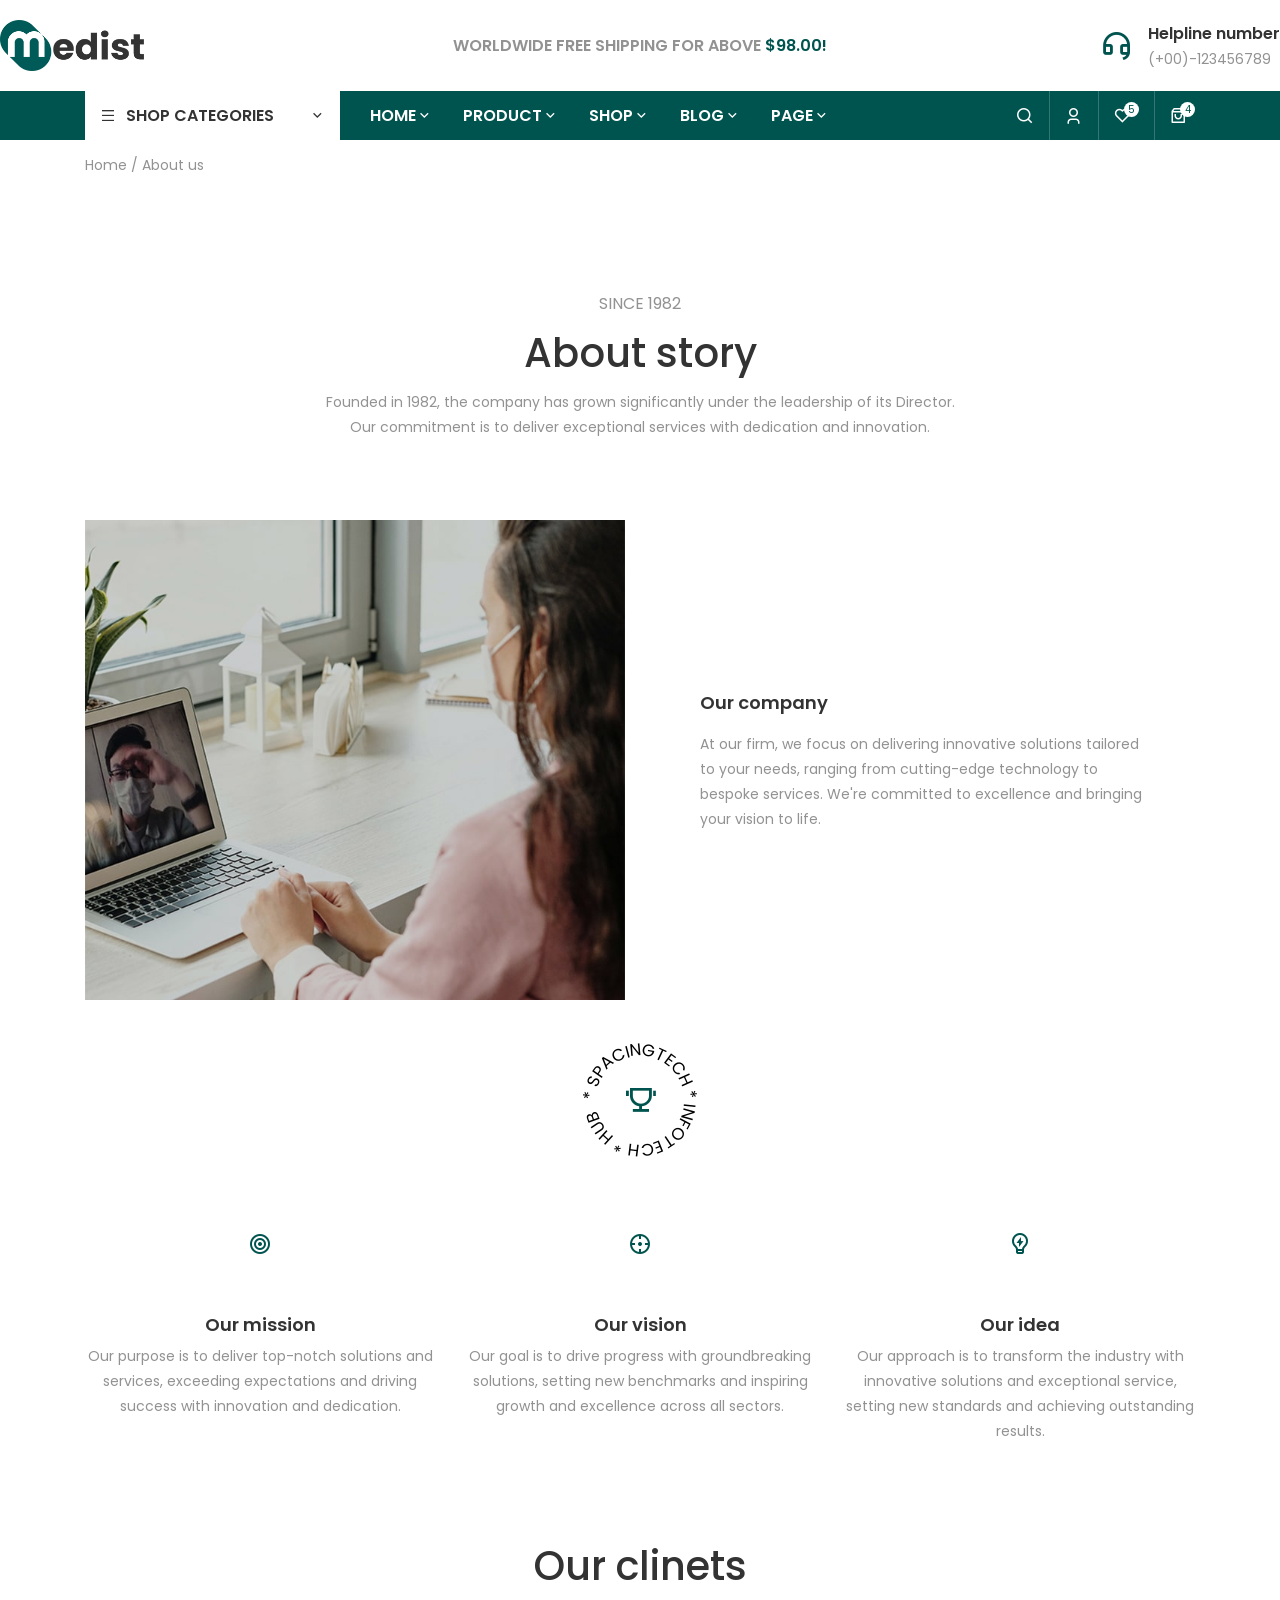
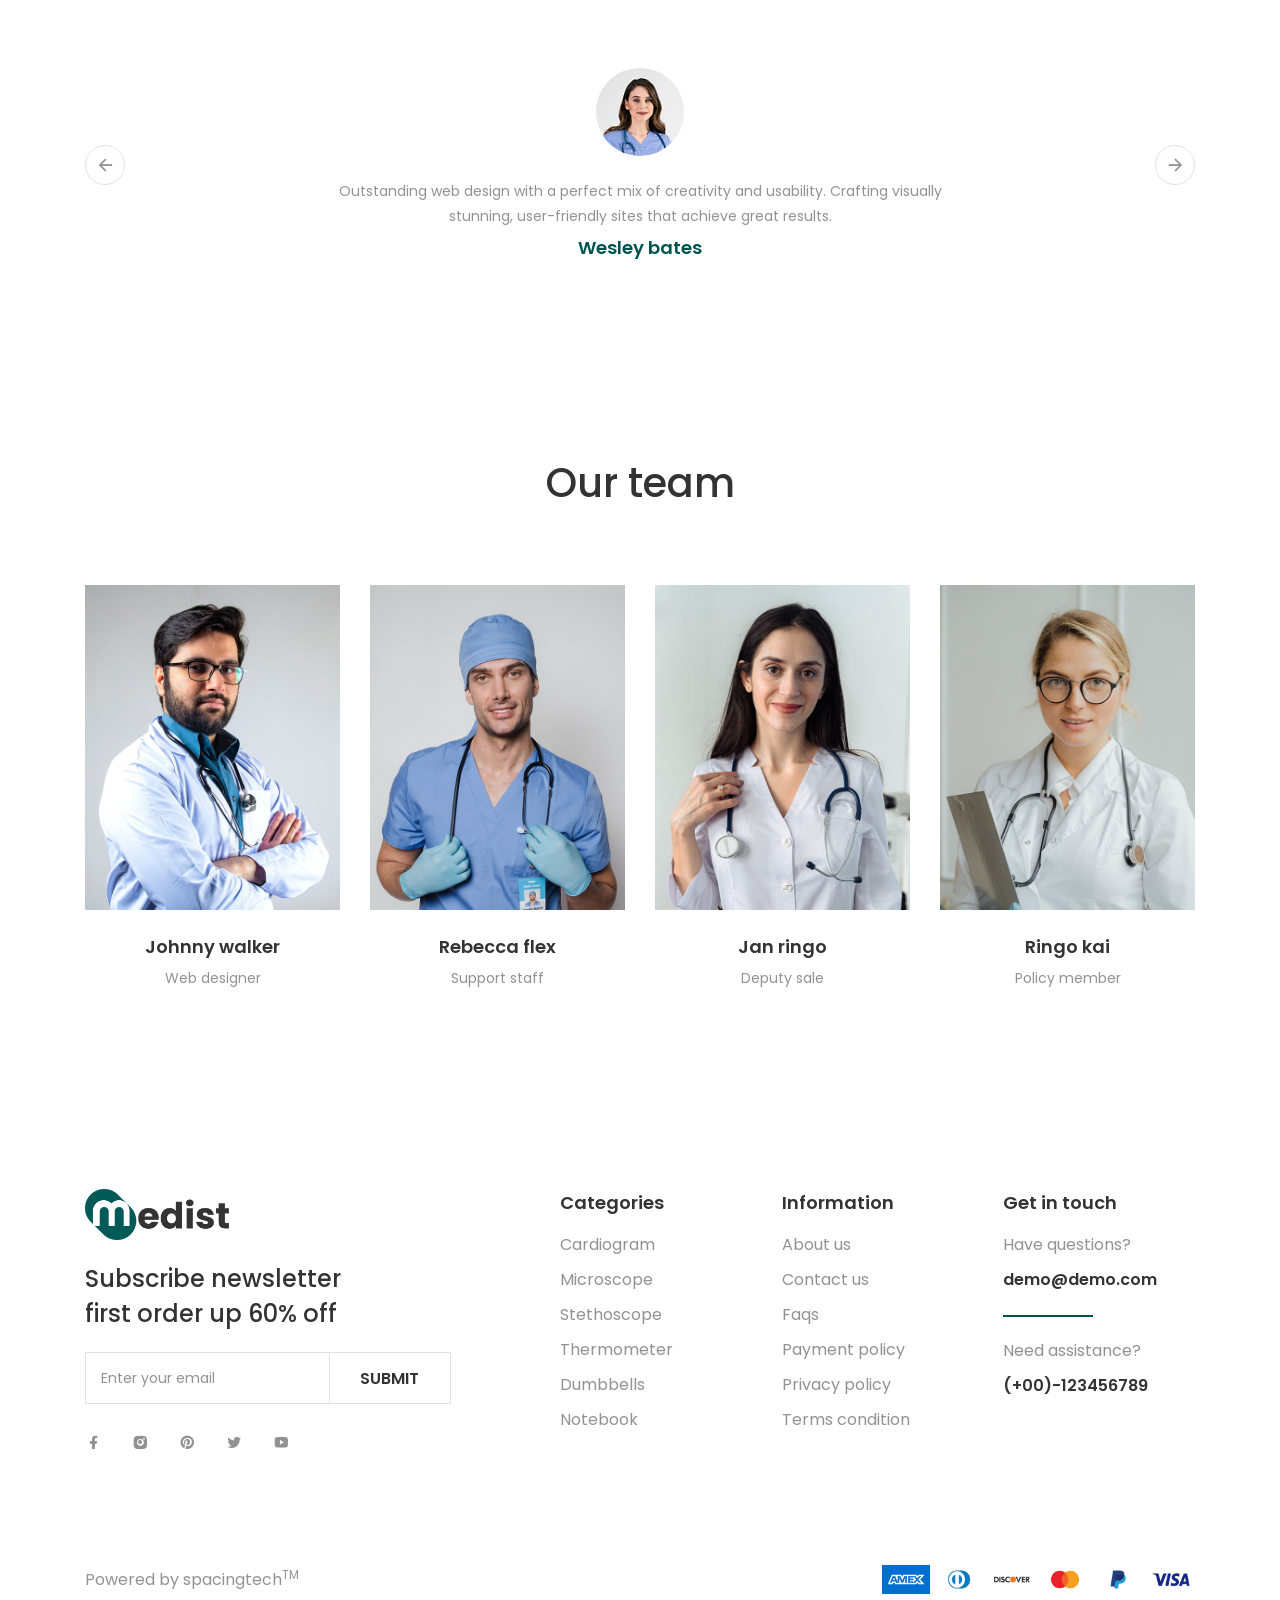
<file: medist/about-us4.html>
<!DOCTYPE html>
<html lang="en">
    
<!-- Mirrored from spacingtech.com/html/medist/medist/about-us4.html by HTTrack Website Copier/3.x [XR&CO'2014], Tue, 29 Apr 2025 14:23:17 GMT -->
<!-- Added by HTTrack --><meta http-equiv="content-type" content="text/html;charset=UTF-8" /><!-- /Added by HTTrack -->
<head>
        <meta charset="utf-8">
        <meta http-equiv="X-UA-Compatible" content="IE=edge">
        <meta name="viewport" content="width=device-width,initial-scale=1">
        <title>Medist - The medical equipment eCommerce html template</title>
        <meta name="description" content="A best clean, modern, stylish, creative, responsive theme for different eCommerce business or industries.">
        <meta name="keywords" content="medical theme, vegetables, medicine store, eCommerce html template, responsive, multipurpose, mask, sanitizer, eCommerce store, health, tables, dental, healthcare, pharmacy, herbal, medicine shop">
        <meta name="author" content="spacingtech_webify">
        <!-- favicon -->
        <link rel="shortcut icon" type="image/favicon" href="assets/image/index/favicon.png">
        <!-- plugin css -->
        <link rel="stylesheet" type="text/css" href="assets/css/plugin.css">
        <!-- theme css -->
        <link rel="stylesheet" type="text/css" href="assets/css/theme.css">
        <!-- other css -->
        <link rel="stylesheet" type="text/css" href="assets/css/other.css">
    </head>
    <body>
        <!-- preloader start -->
        <div class="preloader position-fixed top-0 start-0 w-100 h-100 body-bg z-index-5">
            <div class="loader-img position-absolute top-0 start-0 w-100 h-100 d-flex align-items-center justify-content-center">
                <img src="assets/image/index/logo.png" class="width-88 width-xl-144 img-fluid" alt="logo">
            </div>
        </div>
        <!-- preloader end -->
        <!-- header start -->
        <header id="header" class="main-header">
            <!-- header-top start -->
            <div class="header-top-area">
                <div class="header-top-first ptb-15 ptb-xl-20 extra-bg">
                    <div class="container-mlr">
                        <div class="container-fluid">
                            <div class="row align-items-center header-area">
                                <!-- header-logo start -->
                                <div class="col-6 col-xl-3 header-element header-logo">
                                    <div class="header-theme-logo">
                                        <a href="index.html" class="d-block theme-logo">
                                            <img src="assets/image/index/logo.png" class="width-88 width-xl-144 img-fluid" alt="logo">
                                        </a>
                                    </div>
                                </div>
                                <!-- header-logo end -->
                                <!-- header-text start -->
                                <div class="col-xl-6 d-none d-xl-block header-element header-text">
                                    <div class="header-theme-text text-center">
                                        <p class="font-16 text-uppercase heading-weight">Worldwide free shipping for above <span class="dominant-color">$98.00!</span></p>
                                    </div>
                                </div>
                                <!-- header-text end -->
                                <!-- header-call start -->
                                <div class="col-xl-3 d-none d-xl-block header-element header-call">
                                    <div class="header-phone-text d-flex align-items-center justify-content-end">
                                        <span class="dominant-color icon-32"><i class="ri-customer-service-line d-block lh-1"></i></span>
                                        <div class="header-text-content psl-15">
                                            <h6 class="font-16">Helpline number</h6>
                                            <a href="tel:(+00)123456789" class="d-inline-block body-dominant-color mst-3">(+00)-123456789</a>
                                        </div>
                                    </div>
                                </div>
                                <!-- header-call end -->
                                <!-- header-icon start -->
                                <div class="col-6 d-xl-none header-element header-icon">
                                    <div class="header-icon-block d-flex justify-content-end">
                                        <ul class="ul-mt30 header-icon-element">
                                            <li class="header-icon-wrap toggler-wrap d-xl-none">
                                                <div class="header-icon-wrapper">
                                                    <a href="javascript:void(0)" class="d-block header-icon-toggler toggler-btn" aria-label="Menu toggler button">
                                                        <span class="d-block header-block-icon icon-16"><i class="ri-menu-line d-block lh-1"></i></span>
                                                    </a>
                                                </div>
                                            </li>
                                            <li class="header-icon-wrap search-wrap">
                                                <div class="header-icon-wrapper">
                                                    <a href="#searchmodal" class="d-block header-icon-search" data-bs-toggle="modal" aria-label="Search modal">
                                                        <span class="d-block header-block-icon icon-16"><i class="ri-search-line d-block lh-1"></i></span>
                                                    </a>
                                                </div>
                                            </li>
                                            <li class="header-icon-wrap user-wrap d-sm-block d-none">
                                                <div class="header-icon-wrapper">
                                                    <a href="login.html" class="d-block header-icon-user" aria-label="Login user">
                                                        <span class="d-block header-block-icon icon-16"><i class="ri-user-3-line d-block lh-1"></i></span>
                                                    </a>
                                                </div>
                                            </li>
                                            <li class="header-icon-wrap wishlist-wrap d-sm-block d-none">
                                                <div class="header-icon-wrapper">
                                                    <a href="wishlist.html" class="d-block header-icon-wishlist">
                                                        <span class="d-block header-block-icon-wrap position-relative per-7">
                                                            <span class="d-block header-block-icon icon-16"><i class="ri-heart-line d-block lh-1"></i></span>
                                                            <span class="header-block-counter wishlist-counter extra-color font-10 position-absolute end-0 d-flex align-items-center justify-content-center dominant-bg rounded-circle">5</span>
                                                        </span>
                                                    </a>
                                                </div>
                                            </li>
                                            <li class="header-icon-wrap cart-wrap d-sm-block d-none">
                                                <div class="header-icon-wrapper">
                                                    <a href="javascript:void(0)" class="d-block header-icon-cart js-cart-drawer">
                                                        <span class="d-block header-block-icon-wrap position-relative per-7">
                                                            <span class="d-block header-block-icon icon-16"><i class="ri-shopping-bag-3-line d-block lh-1"></i></span>
                                                            <span class="header-block-counter cart-counter extra-color font-10 position-absolute end-0 d-flex align-items-center justify-content-center dominant-bg rounded-circle">4</span>
                                                        </span>
                                                    </a>
                                                </div>
                                            </li>
                                        </ul>
                                    </div>
                                </div>
                                <!-- header-icon end -->
                            </div>
                        </div>
                    </div>
                </div>
            </div>
            <!-- header-top end -->
            <!-- header-bottom start -->
            <div class="header-bottom-area d-xl-block d-none position-relative dominant-bg">
                <div class="container">
                    <div class="row">
                        <!-- vega-menu start -->
                        <div class="col-xl-3">
                            <div class="vegamenu-content position-relative">
                                <a href="index.html" class="menu-link d-flex flex-wrap align-items-center ptb-12 plr-15 extra-bg">
                                    <span class="width-16 icon-16 fw-normal"><i class="ri-menu-line d-block"></i></span>
                                    <span class="menu-title width-calc-32 font-16 psl-10 text-uppercase heading-weight">Shop categories</span>
                                    <span class="width-16 icon-16 fw-normal"><i class="ri-arrow-down-s-line d-block"></i></span>
                                </a>
                                <div class="main-wrap collapse position-absolute top-100 start-0 end-0 extra-bg z-2 DropDownSlide box-shadow">
                                    <ul class="menu-ul">
                                        <li class="menu-li">
                                            <a href="collection.html" class="body-dominant-color d-flex align-items-center ptb-10 plr-15">
                                                <span class="width-16 lh-1"><img src="assets/image/index/menu/menu-icon1.png" class="w-100 img-fluid" alt="menu-icon1"></span>
                                                <span class="menusub-title width-calc-16 psl-10">Cardiogram</span>
                                            </a>
                                        </li>
                                        <li class="menu-li">
                                            <a href="collection.html" class="body-dominant-color d-flex align-items-center ptb-10 plr-15">
                                                <span class="width-16 lh-1"><img src="assets/image/index/menu/menu-icon2.png" class="w-100 img-fluid" alt="menu-icon2"></span>
                                                <span class="menusub-title width-calc-16 psl-10">Scalpel instrument</span>
                                            </a>
                                        </li>
                                        <li class="menu-li">
                                            <a href="collection.html" class="body-dominant-color d-flex align-items-center ptb-10 plr-15">
                                                <span class="width-16 lh-1"><img src="assets/image/index/menu/menu-icon3.png" class="w-100 img-fluid" alt="menu-icon3"></span>
                                                <span class="menusub-title width-calc-16 psl-10">Microscope</span>
                                            </a>
                                        </li>
                                        <li class="menu-li">
                                            <a href="collection.html" class="body-dominant-color d-flex align-items-center ptb-10 plr-15">
                                                <span class="width-16 lh-1"><img src="assets/image/index/menu/menu-icon4.png" class="w-100 img-fluid" alt="menu-icon4"></span>
                                                <span class="menusub-title width-calc-16 psl-10">First aid kit</span>
                                            </a>
                                        </li>
                                        <li class="menu-li">
                                            <a href="collection.html" class="body-dominant-color d-flex align-items-center ptb-10 plr-15">
                                                <span class="width-16 lh-1"><img src="assets/image/index/menu/menu-icon5.png" class="w-100 img-fluid" alt="menu-icon5"></span>
                                                <span class="menusub-title width-calc-16 psl-10">Stethoscope</span>
                                            </a>
                                        </li>
                                        <li class="menu-li">
                                            <a href="collection.html" class="body-dominant-color d-flex align-items-center ptb-10 plr-15">
                                                <span class="width-16 lh-1"><img src="assets/image/index/menu/menu-icon6.png" class="w-100 img-fluid" alt="menu-icon6"></span>
                                                <span class="menusub-title width-calc-16 psl-10">Thermometer</span>
                                            </a>
                                        </li>
                                        <li class="menu-li">
                                            <a href="collection.html" class="body-dominant-color d-flex align-items-center ptb-10 plr-15">
                                                <span class="width-16 lh-1"><img src="assets/image/index/menu/menu-icon7.png" class="w-100 img-fluid" alt="menu-icon7"></span>
                                                <span class="menusub-title width-calc-16 psl-10">Dumbbells</span>
                                            </a>
                                        </li>
                                        <li class="menu-li">
                                            <a href="collection.html" class="body-dominant-color d-flex align-items-center ptb-10 plr-15">
                                                <span class="width-16 lh-1"><img src="assets/image/index/menu/menu-icon8.png" class="w-100 img-fluid" alt="menu-icon8"></span>
                                                <span class="menusub-title width-calc-16 psl-10">Notebook</span>
                                            </a>
                                        </li>
                                        <li class="menu-li">
                                            <a href="collection.html" class="body-dominant-color d-flex align-items-center ptb-10 plr-15">
                                                <span class="width-16 lh-1"><img src="assets/image/index/menu/menu-icon9.png" class="w-100 img-fluid" alt="menu-icon9"></span>
                                                <span class="menusub-title width-calc-16 psl-10">Wheelchair</span>
                                            </a>
                                        </li>
                                        <li class="menu-li">
                                            <a href="collection.html" class="body-dominant-color d-flex align-items-center ptb-10 plr-15">
                                                <span class="width-16 lh-1"><img src="assets/image/index/menu/menu-icon10.png" class="w-100 img-fluid" alt="menu-icon10"></span>
                                                <span class="menusub-title width-calc-16 psl-10">Syringe</span>
                                            </a>
                                        </li>
                                        <li class="menu-li">
                                            <a href="collection.html" class="body-dominant-color d-flex align-items-center ptb-10 plr-15">
                                                <span class="width-16 lh-1"><img src="assets/image/index/menu/menu-icon11.png" class="w-100 img-fluid" alt="menu-icon11"></span>
                                                <span class="menusub-title width-calc-16 psl-10">Weighing scale</span>
                                            </a>
                                        </li>
                                    </ul>
                                </div>
                            </div>
                        </div>
                        <!-- vega-menu end -->
                        <!-- main-menu start -->
                        <div class="col-xl-6">
                            <div class="mainmenu-content">
                                <div class="main-wrap">
                                    <ul class="menu-ul d-flex flex-wrap">
                                        <li class="menu-li">
                                            <a href="index.html" class="menu-link font-16 d-flex align-items-center ptb-12 plr-15">
                                                <span class="menu-title text-uppercase heading-weight">Home</span>
                                                <span class="icon-16 fw-normal"><i class="ri-arrow-down-s-line d-block"></i></span>
                                            </a>
                                            <div class="menu-dropdown collapse position-absolute top-100 start-0 end-0 extra-bg z-2 DropDownSlide box-shadow">
                                                <div class="container ptb-30 text-center">
                                                    <div class="row">
                                                        <div class="col-xl-2">
                                                            <div class="banner-hover">
                                                                <a href="index.html" class="d-block banner-img br-hidden">
                                                                    <img src="assets/image/menu/menu-banner1.jpg" class="w-100 img-fluid" alt="menu-banner1">
                                                                </a>
                                                            </div>
                                                            <a href="index.html" class="d-inline-block dominant-link mst-10 text-uppercase heading-weight">01 Demo</a>
                                                        </div>
                                                        <div class="col-xl-2">
                                                            <div class="banner-hover">
                                                                <a href="index2.html" class="d-block banner-img br-hidden">
                                                                    <img src="assets/image/menu/menu-banner2.jpg" class="w-100 img-fluid" alt="menu-banner2">
                                                                </a>
                                                            </div>
                                                            <a href="index2.html" class="d-inline-block dominant-link mst-10 text-uppercase heading-weight">02 Demo</a>
                                                        </div>
                                                        <div class="col-xl-2">
                                                            <div class="banner-hover">
                                                                <a href="index3.html" class="d-block banner-img br-hidden">
                                                                    <img src="assets/image/menu/menu-banner3.jpg" class="w-100 img-fluid" alt="menu-banner3">
                                                                </a>
                                                            </div>
                                                            <a href="index3.html" class="d-inline-block dominant-link mst-10 text-uppercase heading-weight">03 Demo</a>
                                                        </div>
                                                        <div class="col-xl-2">
                                                            <div class="banner-hover">
                                                                <a href="index4.html" class="d-block banner-img br-hidden">
                                                                    <img src="assets/image/menu/menu-banner4.jpg" class="w-100 img-fluid" alt="menu-banner4">
                                                                </a>
                                                            </div>
                                                            <a href="index4.html" class="d-inline-block dominant-link mst-10 text-uppercase heading-weight">04 Demo</a>
                                                        </div>
                                                        <div class="col-xl-2">
                                                            <div class="banner-hover">
                                                                <a href="index5.html" class="d-block banner-img br-hidden">
                                                                    <img src="assets/image/menu/menu-banner5.jpg" class="w-100 img-fluid" alt="menu-banner5">
                                                                </a>
                                                            </div>
                                                            <a href="index5.html" class="d-inline-block dominant-link mst-10 text-uppercase heading-weight">05 Demo</a>
                                                        </div>
                                                        <div class="col-xl-2">
                                                            <div class="banner-hover">
                                                                <a href="index6.html" class="d-block banner-img br-hidden">
                                                                    <img src="assets/image/menu/menu-banner6.jpg" class="w-100 img-fluid" alt="menu-banner6">
                                                                </a>
                                                            </div>
                                                            <a href="index6.html" class="d-inline-block dominant-link mst-10 text-uppercase heading-weight">06 Demo</a>
                                                        </div>
                                                    </div>
                                                    <div class="menu-button mst-30">
                                                        <a href="https://spacingtech.com/html/medist/index.html" class="btn-style2 secondary-btn">Explore all demo</a>
                                                    </div>
                                                </div>
                                            </div>
                                        </li>
                                        <li class="menu-li">
                                            <a href="collection.html" class="menu-link font-16 d-flex align-items-center ptb-12 plr-15">
                                                <span class="menu-title text-uppercase heading-weight">Product</span>
                                                <span class="icon-16 fw-normal"><i class="ri-arrow-down-s-line d-block"></i></span>
                                            </a>
                                            <div class="menu-dropdown collapse position-absolute top-100 start-0 end-0 extra-bg z-2 DropDownSlide box-shadow">
                                                <div class="container ptb-25">
                                                    <div class="row row-cols-xl-5">
                                                        <div class="col">
                                                            <div class="shop-title">
                                                                <span class="d-block ptb-5 text-uppercase heading-weight"><a href="collections.html" class="d-inline-block dominant-link">Collections</a></span>
                                                                <span class="d-block ptb-5 text-uppercase heading-weight"><a href="collection-category.html" class="d-inline-block dominant-link">Collection category</a></span>
                                                                <span class="d-block ptb-5 text-uppercase heading-weight"><a href="collection-without.html" class="d-inline-block dominant-link">Collection full</a></span>
                                                                <span class="d-block ptb-5 text-uppercase heading-weight"><a href="collection.html" class="d-inline-block dominant-link">Collection left</a></span>
                                                                <span class="d-block ptb-5 text-uppercase heading-weight"><a href="collection-right.html" class="d-inline-block dominant-link">Collection right</a></span>
                                                                <span class="d-block ptb-5 text-uppercase heading-weight"><a href="collection-list-without.html" class="d-inline-block dominant-link">Collection list full</a></span>
                                                                <span class="d-block ptb-5 text-uppercase heading-weight"><a href="collection-list.html" class="d-inline-block dominant-link">Collection list left</a></span>
                                                                <span class="d-block ptb-5 text-uppercase heading-weight"><a href="collection-list-right.html" class="d-inline-block dominant-link">Collection list right</a></span>
                                                                <span class="d-block ptb-5 text-uppercase heading-weight"><a href="search-empty.html" class="d-inline-block dominant-link">Search empty</a></span>
                                                                <span class="d-block ptb-5 text-uppercase heading-weight"><a href="search-product.html" class="d-inline-block dominant-link">01 Search product</a></span>
                                                                <span class="d-block ptb-5 text-uppercase heading-weight"><a href="search-product2.html" class="d-inline-block dominant-link">02 Search product</a></span>
                                                            </div>
                                                        </div>
                                                        <div class="col">
                                                            <div class="d-block heading-color ptb-5 text-uppercase heading-weight">Product layout</div>
                                                            <div class="mst-5">
                                                                <span class="d-block ptb-5"><a href="product.html" class="d-inline-block body-dominant-color">01 Bottom thumbnail</a></span>
                                                                <span class="d-block ptb-5"><a href="product2.html" class="d-inline-block body-dominant-color">02 Right thumbnail tab</a></span>
                                                                <span class="d-block ptb-5"><a href="product3.html" class="d-inline-block body-dominant-color">03 Full thumbnail</a></span>
                                                                <span class="d-block ptb-5"><a href="product4.html" class="d-inline-block body-dominant-color">04 Left thumbnail accordion</a></span>
                                                                <span class="d-block ptb-5"><a href="product5.html" class="d-inline-block body-dominant-color">05 Full layout</a></span>
                                                                <span class="d-block ptb-5"><a href="product6.html" class="d-inline-block body-dominant-color">06 Bottom thumbnail details</a></span>
                                                                <span class="d-block ptb-5"><a href="product7.html" class="d-inline-block body-dominant-color">07 Product right</a></span>
                                                                <span class="d-block ptb-5"><a href="product8.html" class="d-inline-block body-dominant-color">08 Center layout</a></span>
                                                                <span class="d-block ptb-5"><a href="product9.html" class="d-inline-block body-dominant-color">09 Tab thumbnail</a></span>
                                                                <span class="d-block ptb-5"><a href="product10.html" class="d-inline-block body-dominant-color">10 Big tab thumbnail</a></span>
                                                            </div>
                                                        </div>
                                                        <div class="col">
                                                            <div class="d-block heading-color ptb-5 text-uppercase heading-weight">Product layout</div>
                                                            <div class="mst-5">
                                                                <span class="d-block ptb-5"><a href="product11.html" class="d-inline-block body-dominant-color">11 Small tab thumbnail</a></span>
                                                                <span class="d-block ptb-5"><a href="product12.html" class="d-inline-block body-dominant-color">12 Single grid layout</a></span>
                                                                <span class="d-block ptb-5"><a href="product13.html" class="d-inline-block body-dominant-color">13 Two grid layout</a></span>
                                                                <span class="d-block ptb-5"><a href="product14.html" class="d-inline-block body-dominant-color">14 Split grid template</a></span>
                                                                <span class="d-block ptb-5"><a href="product15.html" class="d-inline-block body-dominant-color">15 Single & Pair layout</a></span>
                                                                <span class="d-block ptb-5"><a href="product16.html" class="d-inline-block body-dominant-color">16 Creative layout</a></span>
                                                                <span class="d-block ptb-5"><a href="product17.html" class="d-inline-block body-dominant-color">17 Solo slider layout</a></span>
                                                                <span class="d-block ptb-5"><a href="product18.html" class="d-inline-block body-dominant-color">18 Dual slider layout</a></span>
                                                                <span class="d-block ptb-5"><a href="product19.html" class="d-inline-block body-dominant-color">19 Classic layout</a></span>
                                                                <span class="d-block ptb-5"><a href="product20.html" class="d-inline-block body-dominant-color">20 Modern layout</a></span>
                                                            </div>
                                                        </div>
                                                        <div class="col">
                                                            <div class="d-block heading-color ptb-5 text-uppercase heading-weight">Product layout</div>
                                                            <div class="mst-5">
                                                                <span class="d-block ptb-5"><a href="product21.html" class="d-inline-block body-dominant-color">21 Right content center</a></span>
                                                                <span class="d-block ptb-5"><a href="product22.html" class="d-inline-block body-dominant-color">22 Dropdown variant</a></span>
                                                                <span class="d-block ptb-5"><a href="product23.html" class="d-inline-block body-dominant-color">23 Simple layout</a></span>
                                                                <span class="d-block ptb-5"><a href="product24.html" class="d-inline-block body-dominant-color">24 Frequently bought</a></span>
                                                                <span class="d-block ptb-5"><a href="product25.html" class="d-inline-block body-dominant-color">25 Bundling together</a></span>
                                                                <span class="d-block ptb-5"><a href="product26.html" class="d-inline-block body-dominant-color">26 Preorder template</a></span>
                                                                <span class="d-block ptb-5"><a href="product27.html" class="d-inline-block body-dominant-color">27 Inventory alert template</a></span>
                                                                <span class="d-block ptb-5"><a href="product-comparison.html" class="d-inline-block body-dominant-color">01 Modern comparision</a></span>
                                                                <span class="d-block ptb-5"><a href="product-comparison2.html" class="d-inline-block body-dominant-color">02 Minimalist comparision</a></span>
                                                                <span class="d-block ptb-5"><a href="product-comparison3.html" class="d-inline-block body-dominant-color">03 Classic comparision</a></span>
                                                                <span class="d-block ptb-5"><a href="product-comparison4.html" class="d-inline-block body-dominant-color">04 Interactive comparision</a></span>
                                                            </div>
                                                        </div>
                                                        <div class="col">
                                                            <div class="banner-hover">
                                                                <a href="index.html" class="d-block banner-img br-hidden">
                                                                    <img src="assets/image/index/menu/menu-banner-product.jpg" class="w-100 img-fluid" alt="menu-banner-product">
                                                                </a>
                                                            </div>
                                                        </div>
                                                    </div>
                                                </div>
                                            </div>
                                        </li>
                                        <li class="menu-li">
                                            <a href="collection.html" class="menu-link font-16 d-flex align-items-center ptb-12 plr-15">
                                                <span class="menu-title text-uppercase heading-weight">Shop</span>
                                                <span class="icon-16 fw-normal"><i class="ri-arrow-down-s-line d-block"></i></span>
                                            </a>
                                            <div class="menu-dropdown menu-mega collapse position-absolute top-100 start-0 end-0 extra-bg z-2 DropDownSlide box-shadow">
                                                <div class="container ptb-25">
                                                    <div class="menu-overview">
                                                        <div class="heading-color ptb-5 text-uppercase heading-weight">Account</div>
                                                        <span class="d-block ptb-5"><a href="login.html" class="d-inline-block body-dominant-color">01 Simple login</a></span>
                                                        <span class="d-block ptb-5"><a href="login2.html" class="d-inline-block body-dominant-color">02 Social login</a></span>
                                                        <span class="d-block ptb-5"><a href="login3.html" class="d-inline-block body-dominant-color">03 Modern login</a></span>
                                                        <span class="d-block ptb-5"><a href="forgot-password.html" class="d-inline-block body-dominant-color">Forgot password</a></span>
                                                        <span class="d-block ptb-5"><a href="register.html" class="d-inline-block body-dominant-color">01 Simple register</a></span>
                                                        <span class="d-block ptb-5"><a href="register2.html" class="d-inline-block body-dominant-color">02 Social register</a></span>
                                                        <span class="d-block ptb-5"><a href="register3.html" class="d-inline-block body-dominant-color">03 Modern register</a></span>
                                                        <div class="heading-color ptb-5 text-uppercase heading-weight">Cart</div>
                                                        <span class="d-block ptb-5"><a href="cart-empty.html" class="d-inline-block body-dominant-color">Cart empty</a></span>
                                                        <span class="d-block ptb-5"><a href="cart-page.html" class="d-inline-block body-dominant-color">01 Clean cart</a></span>
                                                        <span class="d-block ptb-5"><a href="cart-page2.html" class="d-inline-block body-dominant-color">02 Simple cart</a></span>
                                                        <span class="d-block ptb-5"><a href="cart-page3.html" class="d-inline-block body-dominant-color">03 Standard cart</a></span>
                                                        <span class="d-block ptb-5"><a href="cart-page4.html" class="d-inline-block body-dominant-color">04 Modern cart</a></span>
                                                        <span class="d-block ptb-5"><a href="cart-page5.html" class="d-inline-block body-dominant-color">05 Interactive cart</a></span>
                                                        <span class="d-block ptb-5"><a href="cart-page6.html" class="d-inline-block body-dominant-color">06 Creative cart</a></span>
                                                        <span class="d-block ptb-5"><a href="cart-page7.html" class="d-inline-block body-dominant-color">07 Classic cart</a></span>
                                                        <span class="d-block ptb-5"><a href="cart-page8.html" class="d-inline-block body-dominant-color">08 Professional cart</a></span>
                                                        <div class="heading-color ptb-5 text-uppercase heading-weight">Checkout</div>
                                                        <span class="d-block ptb-5"><a href="checkout.html" class="d-inline-block body-dominant-color">01 Clean checkout</a></span>
                                                        <span class="d-block ptb-5"><a href="checkout2.html" class="d-inline-block body-dominant-color">02 Modern checkout</a></span>
                                                        <span class="d-block ptb-5"><a href="checkout3.html" class="d-inline-block body-dominant-color">03 Box checkout</a></span>
                                                        <span class="d-block ptb-5"><a href="checkout4.html" class="d-inline-block body-dominant-color">04 Interactive checkout</a></span>
                                                        <div class="heading-color ptb-5 text-uppercase heading-weight">Coming soon</div>
                                                        <span class="d-block ptb-5"><a href="coming-soon.html" class="d-inline-block body-dominant-color">01 Simple comingsoon</a></span>
                                                        <span class="d-block ptb-5"><a href="coming-soon2.html" class="d-inline-block body-dominant-color">02 Minimalist comingsoon</a></span>
                                                        <span class="d-block ptb-5"><a href="coming-soon3.html" class="d-inline-block body-dominant-color">03 Modern comingsoon</a></span>
                                                        <span class="d-block ptb-5"><a href="coming-soon4.html" class="d-inline-block body-dominant-color">04 Classic comingsoon</a></span>
                                                        <span class="d-block ptb-5"><a href="coming-soon5.html" class="d-inline-block body-dominant-color">05 Creative comingsoon</a></span>
                                                        <span class="d-block ptb-5"><a href="coming-soon6.html" class="d-inline-block body-dominant-color">06 Interactive comingsoon</a></span>
                                                        <div class="heading-color ptb-5 text-uppercase heading-weight">Invoice</div>
                                                        <span class="d-block ptb-5"><a href="invoice.html" class="d-inline-block body-dominant-color">01 Simple invoice</a></span>
                                                        <span class="d-block ptb-5"><a href="invoice2.html" class="d-inline-block body-dominant-color">02 Classic invoice</a></span>
                                                        <span class="d-block ptb-5"><a href="invoice3.html" class="d-inline-block body-dominant-color">03 Professional invoice</a></span>
                                                        <span class="d-block ptb-5"><a href="invoice4.html" class="d-inline-block body-dominant-color">04 Standard invoice</a></span>
                                                        <div class="heading-color ptb-5 text-uppercase heading-weight">Order</div>
                                                        <span class="d-block ptb-5"><a href="order-complete.html" class="d-inline-block body-dominant-color">Order complete</a></span>
                                                        <span class="d-block ptb-5"><a href="order.html" class="d-inline-block body-dominant-color">Order</a></span>
                                                        <span class="d-block ptb-5"><a href="order-info.html" class="d-inline-block body-dominant-color">Order info</a></span>
                                                        <span class="d-block ptb-5"><a href="order-info-default.html" class="d-inline-block body-dominant-color">Order default</a></span>
                                                        <span class="d-block ptb-5"><a href="order-info-unfulfilled.html" class="d-inline-block body-dominant-color">Order unfulfilled</a></span>
                                                        <span class="d-block ptb-5"><a href="order-info-fulfilled.html" class="d-inline-block body-dominant-color">Order fulfilled</a></span>
                                                        <span class="d-block ptb-5"><a href="order-info-inprogress.html" class="d-inline-block body-dominant-color">Order inprogress</a></span>
                                                        <span class="d-block ptb-5"><a href="order-info-intransit.html" class="d-inline-block body-dominant-color">Order intransit</a></span>
                                                        <span class="d-block ptb-5"><a href="order-info-indelivery.html" class="d-inline-block body-dominant-color">Order indelivery</a></span>
                                                        <span class="d-block ptb-5"><a href="order-info-delivered.html" class="d-inline-block body-dominant-color">Order delivered</a></span>
                                                        <span class="d-block ptb-5"><a href="order-info-pickup.html" class="d-inline-block body-dominant-color">Order pickup</a></span>
                                                        <span class="d-block ptb-5"><a href="order-info-cancel.html" class="d-inline-block body-dominant-color">Order cancel</a></span>
                                                        <div class="heading-color ptb-5 text-uppercase heading-weight">Profile</div>
                                                        <span class="d-block ptb-5"><a href="profile.html" class="d-inline-block body-dominant-color">Profile</a></span>
                                                        <span class="d-block ptb-5"><a href="profile-address.html" class="d-inline-block body-dominant-color">Profile address</a></span>
                                                        <span class="d-block ptb-5"><a href="profile-notification.html" class="d-inline-block body-dominant-color">Profile notification</a></span>
                                                        <span class="d-block ptb-5"><a href="profile-order.html" class="d-inline-block body-dominant-color">Profile order</a></span>
                                                        <span class="d-block ptb-5"><a href="profile-order-empty.html" class="d-inline-block body-dominant-color">Profile order empty</a></span>
                                                        <span class="d-block ptb-5"><a href="profile-ticket.html" class="d-inline-block body-dominant-color">Profile ticket</a></span>
                                                        <span class="d-block ptb-5"><a href="profile-ticket-empty.html" class="d-inline-block body-dominant-color">Profile ticket empty</a></span>
                                                        <span class="d-block ptb-5"><a href="profile-wishlist.html" class="d-inline-block body-dominant-color">Profile wishlist</a></span>
                                                        <span class="d-block ptb-5"><a href="profile-wishlist-empty.html" class="d-inline-block body-dominant-color">Profile wishlist empty</a></span>
                                                        <div class="heading-color ptb-5 text-uppercase heading-weight">Ticket</div>
                                                        <span class="d-block ptb-5"><a href="ticket.html" class="d-inline-block body-dominant-color">Ticket</a></span>
                                                        <span class="d-block ptb-5"><a href="ticket-create.html" class="d-inline-block body-dominant-color">Ticket create</a></span>
                                                        <span class="d-block ptb-5"><a href="ticket-edit.html" class="d-inline-block body-dominant-color">Ticket edit</a></span>
                                                        <span class="d-block ptb-5"><a href="ticket-info.html" class="d-inline-block body-dominant-color">Ticket info</a></span>
                                                        <div class="heading-color ptb-5 text-uppercase heading-weight">Store</div>
                                                        <span class="d-block ptb-5"><a href="store.html" class="d-inline-block body-dominant-color">01 Modern store</a></span>
                                                        <span class="d-block ptb-5"><a href="store2.html" class="d-inline-block body-dominant-color">02 Creative store</a></span>
                                                        <div class="heading-color ptb-5 text-uppercase heading-weight">Other</div>
                                                        <span class="d-block ptb-5"><a href="cancellation.html" class="d-inline-block body-dominant-color">Cancellation</a></span>
                                                        <span class="d-block ptb-5"><a href="cookie.html" class="d-inline-block body-dominant-color">Cookie</a></span>
                                                        <span class="d-block ptb-5"><a href="legal.html" class="d-inline-block body-dominant-color">Legal</a></span>
                                                        <div class="heading-color ptb-5 text-uppercase heading-weight">404</div>
                                                        <span class="d-block ptb-5"><a href="404.html" class="d-inline-block body-dominant-color">01 Clean 404</a></span>
                                                        <span class="d-block ptb-5"><a href="404-2.html" class="d-inline-block body-dominant-color">02 Classic 404</a></span>
                                                        <span class="d-block ptb-5"><a href="404-3.html" class="d-inline-block body-dominant-color">03 Modern 404</a></span>
                                                        <div class="heading-color ptb-5 text-uppercase heading-weight">Features</div>
                                                        <span class="d-block ptb-5"><a href="button.html" class="d-inline-block body-dominant-color">Button</a></span>
                                                        <span class="d-block ptb-5"><a href="cart-drawer-empty.html" class="d-inline-block body-dominant-color">Cart drawer empty</a></span>
                                                    </div>
                                                </div>
                                            </div>
                                        </li>
                                        <li class="menu-li">
                                            <a href="blog.html" class="menu-link font-16 d-flex align-items-center ptb-12 plr-15">
                                                <span class="menu-title text-uppercase heading-weight">Blog</span>
                                                <span class="icon-16 fw-normal"><i class="ri-arrow-down-s-line d-block"></i></span>
                                            </a>
                                            <div class="menu-dropdown menu-sub collapse position-absolute top-100 extra-bg z-2 DropDownSlide box-shadow">
                                                <ul class="menudrop-ul ptb-25">
                                                    <li class="menudrop-li">
                                                        <div class="ptb-5 plr-30"><a href="blog-without.html" class="d-inline-block body-dominant-color">Blog</a></div>
                                                    </li>
                                                    <li class="menudrop-li">
                                                        <div class="ptb-5 plr-30"><a href="blog.html" class="d-inline-block body-dominant-color">Blog left</a></div>
                                                    </li>
                                                    <li class="menudrop-li">
                                                        <div class="ptb-5 plr-30"><a href="blog-right.html" class="d-inline-block body-dominant-color">Blog right</a></div>
                                                    </li>
                                                    <li class="menudrop-li">
                                                        <div class="ptb-5 plr-30"><a href="article-without.html" class="d-inline-block body-dominant-color">Article</a></div>
                                                    </li>
                                                    <li class="menudrop-li">
                                                        <div class="ptb-5 plr-30"><a href="article.html" class="d-inline-block body-dominant-color">Article left</a></div>
                                                    </li>
                                                    <li class="menudrop-li">
                                                        <div class="ptb-5 plr-30"><a href="article-right.html" class="d-inline-block body-dominant-color">Article right</a></div>
                                                    </li>
                                                    <li class="menudrop-li">
                                                        <div class="ptb-5 plr-30"><a href="search-blog.html" class="d-inline-block body-dominant-color">Search blog</a></div>
                                                    </li>
                                                </ul>
                                            </div>
                                        </li>
                                        <li class="menu-li">
                                            <a href="javascript:void(0)" class="menu-link font-16 d-flex align-items-center ptb-12 plr-15">
                                                <span class="menu-title text-uppercase heading-weight">Page</span>
                                                <span class="icon-16 fw-normal"><i class="ri-arrow-down-s-line d-block"></i></span>
                                            </a>
                                            <div class="menu-dropdown menu-sub collapse position-absolute top-100 extra-bg z-2 DropDownSlide box-shadow">
                                                <ul class="menudrop-ul ptb-25">
                                                    <li class="menudrop-li position-relative">
                                                        <div class="menu-sublink ptb-5 plr-30">
                                                            <a href="about-us.html" class="d-flex flex-wrap align-items-center">
                                                                <span class="menusub-title width-calc-16">About us</span>
                                                                <span class="width-16 icon-16 fw-normal"><i class="ri-arrow-right-s-line d-block lh-1"></i></span>
                                                            </a>
                                                        </div>
                                                        <div class="menusub-dropdown collapse position-absolute w-100 extra-bg DropDownSlide box-shadow">
                                                            <ul class="menusub-ul ptb-25">
                                                                <li class="menusub-li">
                                                                    <span class="d-block ptb-5 plr-30"><a href="about-us.html" class="d-inline-block body-dominant-color">01 Clean aboutus</a></span>
                                                                </li>
                                                                <li class="menusub-li">
                                                                    <span class="d-block ptb-5 plr-30"><a href="about-us2.html" class="d-inline-block body-dominant-color">02 Standard aboutus</a></span>
                                                                </li>
                                                                <li class="menusub-li">
                                                                    <span class="d-block ptb-5 plr-30"><a href="about-us3.html" class="d-inline-block body-dominant-color">03 Classic aboutus</a></span>
                                                                </li>
                                                                <li class="menusub-li">
                                                                    <span class="d-block ptb-5 plr-30"><a href="about-us4.html" class="d-inline-block body-dominant-color">04 Creative aboutus</a></span>
                                                                </li>
                                                                <li class="menusub-li">
                                                                    <span class="d-block ptb-5 plr-30"><a href="about-us5.html" class="d-inline-block body-dominant-color">05 Modern aboutus</a></span>
                                                                </li>
                                                                <li class="menusub-li">
                                                                    <span class="d-block ptb-5 plr-30"><a href="about-us6.html" class="d-inline-block body-dominant-color">06 Efficient aboutus</a></span>
                                                                </li>
                                                                <li class="menusub-li">
                                                                    <span class="d-block ptb-5 plr-30"><a href="about-us7.html" class="d-inline-block body-dominant-color">07 Interactive aboutus</a></span>
                                                                </li>
                                                                <li class="menusub-li">
                                                                    <span class="d-block ptb-5 plr-30"><a href="about-us8.html" class="d-inline-block body-dominant-color">08 Advanced aboutus</a></span>
                                                                </li>
                                                            </ul>
                                                        </div>
                                                    </li>
                                                    <li class="menudrop-li position-relative">
                                                        <div class="menu-sublink ptb-5 plr-30">
                                                            <a href="contact-us.html" class="d-flex flex-wrap align-items-center">
                                                                <span class="menusub-title width-calc-16">Contact us</span>
                                                                <span class="width-16 icon-16 fw-normal"><i class="ri-arrow-right-s-line d-block lh-1"></i></span>
                                                            </a>
                                                        </div>
                                                        <div class="menusub-dropdown collapse position-absolute w-100 extra-bg DropDownSlide box-shadow">
                                                            <ul class="menusub-ul ptb-25">
                                                                <li class="menusub-li">
                                                                    <span class="d-block ptb-5 plr-30"><a href="contact-us.html" class="d-inline-block body-dominant-color">01 Simple contactus</a></span>
                                                                </li>
                                                                <li class="menusub-li">
                                                                    <span class="d-block ptb-5 plr-30"><a href="contact-us2.html" class="d-inline-block body-dominant-color">02 Minimalist contactus</a></span>
                                                                </li>
                                                                <li class="menusub-li">
                                                                    <span class="d-block ptb-5 plr-30"><a href="contact-us3.html" class="d-inline-block body-dominant-color">03 Standard contactus</a></span>
                                                                </li>
                                                                <li class="menusub-li">
                                                                    <span class="d-block ptb-5 plr-30"><a href="contact-us4.html" class="d-inline-block body-dominant-color">04 Modern contactus</a></span>
                                                                </li>
                                                                <li class="menusub-li">
                                                                    <span class="d-block ptb-5 plr-30"><a href="contact-us5.html" class="d-inline-block body-dominant-color">05 Creative contactus</a></span>
                                                                </li>
                                                                <li class="menusub-li">
                                                                    <span class="d-block ptb-5 plr-30"><a href="contact-us6.html" class="d-inline-block body-dominant-color">06 Efficient contactus</a></span>
                                                                </li>
                                                                <li class="menusub-li">
                                                                    <span class="d-block ptb-5 plr-30"><a href="contact-us7.html" class="d-inline-block body-dominant-color">07 Advanced contactus</a></span>
                                                                </li>
                                                            </ul>
                                                        </div>
                                                    </li>
                                                    <li class="menudrop-li position-relative">
                                                        <div class="menu-sublink ptb-5 plr-30">
                                                            <a href="faqs.html" class="d-flex flex-wrap align-items-center">
                                                                <span class="menusub-title width-calc-16">Faqs</span>
                                                                <span class="width-16 icon-16 fw-normal"><i class="ri-arrow-right-s-line d-block lh-1"></i></span>
                                                            </a>
                                                        </div>
                                                        <div class="menusub-dropdown collapse position-absolute w-100 extra-bg DropDownSlide box-shadow">
                                                            <ul class="menusub-ul ptb-25">
                                                                <li class="menusub-li">
                                                                    <span class="d-block ptb-5 plr-30"><a href="faqs.html" class="d-inline-block body-dominant-color">01 Standard faqs</a></span>
                                                                </li>
                                                                <li class="menusub-li">
                                                                    <span class="d-block ptb-5 plr-30"><a href="faqs2.html" class="d-inline-block body-dominant-color">02 Classic faqs</a></span>
                                                                </li>
                                                                <li class="menusub-li">
                                                                    <span class="d-block ptb-5 plr-30"><a href="faqs3.html" class="d-inline-block body-dominant-color">03 Creative faqs</a></span>
                                                                </li>
                                                                <li class="menusub-li">
                                                                    <span class="d-block ptb-5 plr-30"><a href="faqs4.html" class="d-inline-block body-dominant-color">04 Efficient faqs</a></span>
                                                                </li>
                                                                <li class="menusub-li">
                                                                    <span class="d-block ptb-5 plr-30"><a href="faqs5.html" class="d-inline-block body-dominant-color">05 Clean faqs</a></span>
                                                                </li>
                                                                <li class="menusub-li">
                                                                    <span class="d-block ptb-5 plr-30"><a href="faqs6.html" class="d-inline-block body-dominant-color">06 Interactive faqs</a></span>
                                                                </li>
                                                                <li class="menusub-li">
                                                                    <span class="d-block ptb-5 plr-30"><a href="faqs7.html" class="d-inline-block body-dominant-color">07 Minimalist faqs</a></span>
                                                                </li>
                                                            </ul>
                                                        </div>
                                                    </li>
                                                    <li class="menudrop-li position-relative">
                                                        <div class="menu-sublink ptb-5 plr-30">
                                                            <a href="payment-policy.html" class="d-flex flex-wrap align-items-center">
                                                                <span class="menusub-title width-calc-16">Payment policy</span>
                                                                <span class="width-16 icon-16 fw-normal"><i class="ri-arrow-right-s-line d-block lh-1"></i></span>
                                                            </a>
                                                        </div>
                                                        <div class="menusub-dropdown collapse position-absolute w-100 extra-bg DropDownSlide box-shadow">
                                                            <ul class="menusub-ul ptb-25">
                                                                <li class="menusub-li">
                                                                    <span class="d-block ptb-5 plr-30"><a href="payment-policy.html" class="d-inline-block body-dominant-color">01 Modern payment</a></span>
                                                                </li>
                                                                <li class="menusub-li">
                                                                    <span class="d-block ptb-5 plr-30"><a href="payment-policy2.html" class="d-inline-block body-dominant-color">02 Efficient payment</a></span>
                                                                </li>
                                                                <li class="menusub-li">
                                                                    <span class="d-block ptb-5 plr-30"><a href="payment-policy3.html" class="d-inline-block body-dominant-color">03 Minimalist payment</a></span>
                                                                </li>
                                                            </ul>
                                                        </div>
                                                    </li>
                                                    <li class="menudrop-li position-relative">
                                                        <div class="menu-sublink ptb-5 plr-30">
                                                            <a href="privacy-policy.html" class="d-flex flex-wrap align-items-center">
                                                                <span class="menusub-title width-calc-16">Privacy policy</span>
                                                                <span class="width-16 icon-16 fw-normal"><i class="ri-arrow-right-s-line d-block lh-1"></i></span>
                                                            </a>
                                                        </div>
                                                        <div class="menusub-dropdown collapse position-absolute w-100 extra-bg DropDownSlide box-shadow">
                                                            <ul class="menusub-ul ptb-25">
                                                                <li class="menusub-li">
                                                                    <span class="d-block ptb-5 plr-30"><a href="privacy-policy.html" class="d-inline-block body-dominant-color">01 Modern privacy</a></span>
                                                                </li>
                                                                <li class="menusub-li">
                                                                    <span class="d-block ptb-5 plr-30"><a href="privacy-policy2.html" class="d-inline-block body-dominant-color">02 Standard privacy</a></span>
                                                                </li>
                                                                <li class="menusub-li">
                                                                    <span class="d-block ptb-5 plr-30"><a href="privacy-policy3.html" class="d-inline-block body-dominant-color">03 Interactive privacy</a></span>
                                                                </li>
                                                                <li class="menusub-li">
                                                                    <span class="d-block ptb-5 plr-30"><a href="privacy-policy4.html" class="d-inline-block body-dominant-color">04 Clean privacy</a></span>
                                                                </li>
                                                                <li class="menusub-li">
                                                                    <span class="d-block ptb-5 plr-30"><a href="privacy-policy5.html" class="d-inline-block body-dominant-color">05 Efficient privacy</a></span>
                                                                </li>
                                                            </ul>
                                                        </div>
                                                    </li>
                                                    <li class="menudrop-li position-relative">
                                                        <div class="menu-sublink ptb-5 plr-30">
                                                            <a href="return-policy.html" class="d-flex flex-wrap align-items-center">
                                                                <span class="menusub-title width-calc-16">Return policy</span>
                                                                <span class="width-16 icon-16 fw-normal"><i class="ri-arrow-right-s-line d-block lh-1"></i></span>
                                                            </a>
                                                        </div>
                                                        <div class="menusub-dropdown collapse position-absolute w-100 extra-bg DropDownSlide box-shadow">
                                                            <ul class="menusub-ul ptb-25">
                                                                <li class="menusub-li">
                                                                    <span class="d-block ptb-5 plr-30"><a href="return-policy.html" class="d-inline-block body-dominant-color">01 Classic return</a></span>
                                                                </li>
                                                                <li class="menusub-li">
                                                                    <span class="d-block ptb-5 plr-30"><a href="return-policy2.html" class="d-inline-block body-dominant-color">02 Modern return</a></span>
                                                                </li>
                                                                <li class="menusub-li">
                                                                    <span class="d-block ptb-5 plr-30"><a href="return-policy3.html" class="d-inline-block body-dominant-color">03 Clean return</a></span>
                                                                </li>
                                                                <li class="menusub-li">
                                                                    <span class="d-block ptb-5 plr-30"><a href="return-policy4.html" class="d-inline-block body-dominant-color">04 Efficient return</a></span>
                                                                </li>
                                                            </ul>
                                                        </div>
                                                    </li>
                                                    <li class="menudrop-li position-relative">
                                                        <div class="menu-sublink ptb-5 plr-30">
                                                            <a href="shipping-policy.html" class="d-flex flex-wrap align-items-center">
                                                                <span class="menusub-title width-calc-16">Shipping policy</span>
                                                                <span class="width-16 icon-16 fw-normal"><i class="ri-arrow-right-s-line d-block lh-1"></i></span>
                                                            </a>
                                                        </div>
                                                        <div class="menusub-dropdown collapse position-absolute w-100 extra-bg DropDownSlide box-shadow">
                                                            <ul class="menusub-ul ptb-25">
                                                                <li class="menusub-li">
                                                                    <span class="d-block ptb-5 plr-30"><a href="shipping-policy.html" class="d-inline-block body-dominant-color">01 Clean shipping</a></span>
                                                                </li>
                                                                <li class="menusub-li">
                                                                    <span class="d-block ptb-5 plr-30"><a href="shipping-policy2.html" class="d-inline-block body-dominant-color">02 Efficient shipping</a></span>
                                                                </li>
                                                            </ul>
                                                        </div>
                                                    </li>
                                                    <li class="menudrop-li position-relative">
                                                        <div class="menu-sublink ptb-5 plr-30"><a href="sitemap.html" class="d-block">Sitemap</a></div>
                                                    </li>
                                                    <li class="menudrop-li position-relative">
                                                        <div class="menu-sublink ptb-5 plr-30">
                                                            <a href="terms-condition.html" class="d-flex flex-wrap align-items-center">
                                                                <span class="menusub-title width-calc-16">Terms & condition</span>
                                                                <span class="width-16 icon-16 fw-normal"><i class="ri-arrow-right-s-line d-block lh-1"></i></span>
                                                            </a>
                                                        </div>
                                                        <div class="menusub-dropdown collapse position-absolute w-100 extra-bg DropDownSlide box-shadow">
                                                            <ul class="menusub-ul ptb-25">
                                                                <li class="menusub-li">
                                                                    <span class="d-block ptb-5 plr-30"><a href="terms-condition.html" class="d-inline-block body-dominant-color">01 Simple terms</a></span>
                                                                </li>
                                                                <li class="menusub-li">
                                                                    <span class="d-block ptb-5 plr-30"><a href="terms-condition2.html" class="d-inline-block body-dominant-color">02 Modern terms</a></span>
                                                                </li>
                                                                <li class="menusub-li">
                                                                    <span class="d-block ptb-5 plr-30"><a href="terms-condition3.html" class="d-inline-block body-dominant-color">03 Clean terms</a></span>
                                                                </li>
                                                                <li class="menusub-li">
                                                                    <span class="d-block ptb-5 plr-30"><a href="terms-condition4.html" class="d-inline-block body-dominant-color">04 Interactive terms</a></span>
                                                                </li>
                                                                <li class="menusub-li">
                                                                    <span class="d-block ptb-5 plr-30"><a href="terms-condition5.html" class="d-inline-block body-dominant-color">05 Efficient terms</a></span>
                                                                </li>
                                                            </ul>
                                                        </div>
                                                    </li>
                                                    <li class="menudrop-li position-relative">
                                                        <div class="menu-sublink ptb-5 plr-30"><a href="track-order.html" class="d-block">Track order</a></div>
                                                    </li>
                                                    <li class="menudrop-li position-relative">
                                                        <div class="menu-sublink ptb-5 plr-30">
                                                            <a href="wishlist.html" class="d-flex flex-wrap align-items-center">
                                                                <span class="menusub-title width-calc-16">Wishlist</span>
                                                                <span class="width-16 icon-16 fw-normal"><i class="ri-arrow-right-s-line d-block lh-1"></i></span>
                                                            </a>
                                                        </div>
                                                        <div class="menusub-dropdown collapse position-absolute w-100 extra-bg DropDownSlide box-shadow">
                                                            <ul class="menusub-ul ptb-25">
                                                                <li class="menusub-li">
                                                                    <span class="d-block ptb-5 plr-30"><a href="wishlist.html" class="d-inline-block body-dominant-color">Wishlist</a></span>
                                                                </li>
                                                                <li class="menusub-li">
                                                                    <span class="d-block ptb-5 plr-30"><a href="wishlist-empty.html" class="d-inline-block body-dominant-color">Wishlist empty</a></span>
                                                                </li>
                                                            </ul>
                                                        </div>
                                                    </li>
                                                </ul>
                                            </div>
                                        </li>
                                    </ul>
                                </div>
                            </div>
                        </div>
                        <!-- main-menu end -->
                        <div class="col-xl-3 header-icon">
                            <div class="header-icon-block height-100 d-flex justify-content-end">
                                <ul class="ul-mt30 header-icon-element">
                                    <li class="header-icon-wrap search-wrap">
                                        <div class="header-icon-wrapper">
                                            <a href="#searchmodal" class="d-block header-icon-search" data-bs-toggle="modal" aria-label="Search modal">
                                                <span class="d-block header-block-icon extra-color font-18"><i class="ri-search-line d-block lh-1"></i></span>
                                            </a>
                                        </div>
                                    </li>
                                    <li class="header-icon-wrap user-wrap">
                                        <div class="header-icon-wrapper">
                                            <a href="login.html" class="d-block header-icon-user" aria-label="Login user">
                                                <span class="d-block header-block-icon extra-color font-18"><i class="ri-user-3-line d-block lh-1"></i></span>
                                            </a>
                                        </div>
                                    </li>
                                    <li class="header-icon-wrap wishlist-wrap">
                                        <div class="header-icon-wrapper">
                                            <a href="wishlist.html" class="d-block header-icon-wishlist">
                                                <span class="d-block header-block-icon-wrap position-relative per-7">
                                                    <span class="d-block header-block-icon extra-color font-18"><i class="ri-heart-line d-block lh-1"></i></span>
                                                    <span class="header-block-counter wishlist-counter dominant-color font-10 position-absolute end-0 d-flex align-items-center justify-content-center extra-bg rounded-circle">5</span>
                                                </span>
                                            </a>
                                        </div>
                                    </li>
                                    <li class="header-icon-wrap cart-wrap">
                                        <div class="header-icon-wrapper">
                                            <a href="javascript:void(0)" class="d-block header-icon-cart js-cart-drawer">
                                                <span class="d-block header-block-icon-wrap position-relative per-7">
                                                    <span class="d-block header-block-icon extra-color font-18"><i class="ri-shopping-bag-3-line d-block lh-1"></i></span>
                                                    <span class="header-block-counter cart-counter dominant-color font-10 position-absolute end-0 d-flex align-items-center justify-content-center extra-bg rounded-circle">4</span>
                                                </span>
                                            </a>
                                        </div>
                                    </li>
                                </ul>
                            </div>
                        </div>
                    </div>
                </div>
            </div>
            <!-- header-bottom end -->
        </header>
        <!-- header end -->
        <!-- breadcrumb-area start -->
        <div class="breadcrumb-area ptb-15 extra-bg bst bst-xl-none">
            <div class="container">
                <span class="d-block"><a href="index.html" class="body-dominant-color">Home</a> / About us</span>
            </div>
        </div>
        <!-- breadcrumb-area end -->
        <!-- main start -->
        <main id="main">
            <!-- about-us start -->
            <section class="about-us section-ptb">
                <div class="container">
                    <div class="section-capture text-center">
                        <span class="d-inline-block sub-title meb-9 meb-xl-15 text-uppercase" data-animate="animate__fadeIn">Since 1982</span>
                        <div class="section-title" data-animate="animate__fadeIn">
                            <h2 class="section-heading">About story</h2>
                        </div>
                        <p class="col-lg-9 col-xl-7 col-xxl-6 mx-lg-auto mst-7 mst-xl-15" data-animate="animate__fadeIn">Founded in 1982, the company has grown significantly under the leadership of its Director. Our commitment is to deliver exceptional services with dedication and innovation.</p>
                    </div>
                    <div class="row row-mtm align-items-md-center">
                        <div class="col-12 col-md-6" data-animate="animate__fadeIn">
                            <div class="banner-hover">
                                <span class="d-block banner-img br-hidden">
                                    <img src="assets/image/other/about-1.jpg" class="w-100 img-fluid" alt="about-1">
                                </span>
                            </div>
                        </div>
                        <div class="col-12 col-md-6" data-animate="animate__fadeIn">
                            <div class="col-xl-10 col-xxl-8 mx-xl-auto">
                                <h6 class="font-18">Our company</h6>
                                <p class="mst-16">At our firm, we focus on delivering innovative solutions tailored to your needs, ranging from cutting-edge technology to bespoke services. We're committed to excellence and bringing your vision to life.</p>
                            </div>
                        </div>
                    </div>
                </div>
            </section>
            <!-- about-us end -->
            <!-- about-future start -->
            <section class="about-future position-relative section-pt extra-bg text-center">
                <div class="about-story-content position-absolute top-0 start-50 translate-middle" data-animate="animate__fadeIn">
                    <div class="about-story-info position-relative">
                        <span class="d-block about-story-icon dominant-color icon-16 icon-sm-24 icon-xl-32 position-absolute top-50 start-50 translate-middle"><i class="ri-trophy-line d-block lh-1"></i></span>
                        <span class="d-block about-story-spin text-uppercase"><svg viewBox="0 0 100 100" class="width-64 width-72 width-xl-120 spin"><defs><path id="circle" d="M 50, 50 m -37, 0 a 37, 37 0 1, 1 74, 0 a 37, 37 0 1, 1 -74, 0"></path></defs><text><textpath xlink:href="#circle">* Spacingtech * infotech * hub</textpath></text></svg></span>
                    </div>
                </div>
                <div class="container">
                    <div class="row row-mtm">
                        <div class="col-12 col-md-4" data-animate="animate__fadeIn">
                            <div class="about-future-content d-flex flex-column align-items-center">
                                <span class="dominant-color icon-24 width-88 height-88 d-flex align-items-center justify-content-center body-bg meb-23 rounded-circle"><i class="ri-focus-2-line d-block lh-1"></i></span>
                                <h6 class="font-18">Our mission</h6>
                                <p class="mst-6">Our purpose is to deliver top-notch solutions and services, exceeding expectations and driving success with innovation and dedication.</p>
                            </div>
                        </div>
                        <div class="col-12 col-md-4" data-animate="animate__fadeIn">
                            <div class="about-future-content d-flex flex-column align-items-center">
                                <span class="dominant-color icon-24 width-88 height-88 d-flex align-items-center justify-content-center body-bg meb-23 rounded-circle"><i class="ri-crosshair-line d-block lh-1"></i></span>
                                <h6 class="font-18">Our vision</h6>
                                <p class="mst-6">Our goal is to drive progress with groundbreaking solutions, setting new benchmarks and inspiring growth and excellence across all sectors.</p>
                            </div>
                        </div>
                        <div class="col-12 col-md-4" data-animate="animate__fadeIn">
                            <div class="about-future-content d-flex flex-column align-items-center">
                                <span class="dominant-color icon-24 width-88 height-88 d-flex align-items-center justify-content-center body-bg meb-23 rounded-circle"><i class="ri-lightbulb-flash-line d-block lh-1"></i></span>
                                <h6 class="font-18">Our idea</h6>
                                <p class="mst-6">Our approach is to transform the industry with innovative solutions and exceptional service, setting new standards and achieving outstanding results.</p>
                            </div>
                        </div>
                    </div>
                </div>
            </section>
            <!-- about-future end -->
            <!-- about-testimonial start -->
            <section class="about-testimonial section-ptb extra-bg">
                <div class="container">
                    <div class="section-capture text-center" data-animate="animate__fadeIn">
                        <div class="section-title">
                            <h2 class="section-heading">Our clinets</h2>
                        </div>
                    </div>
                    <div class="other-swiper-wrap p-md-relative">
                        <div class="row">
                            <div class="col-12 col-md-10 col-lg-8 col-xl-7 col-xxl-6 mx-md-auto text-center">
                                <div class="about-testislider swiper" id="about-testislider">
                                    <div class="swiper-wrapper">
                                        <div class="swiper-slide" data-animate="animate__fadeIn">
                                            <div class="about-testi-content">
                                                <img src="assets/image/other/about-testi1.jpg" class="width-88 img-fluid rounded-circle" alt="about-testi1">
                                                <p class="mst-23">Outstanding web design with a perfect mix of creativity and usability. Crafting visually stunning, user-friendly sites that achieve great results.</p>
                                                <h6 class="dominant-color font-18 mst-5">Wesley bates</h6>
                                            </div>
                                        </div>
                                        <div class="swiper-slide" data-animate="animate__fadeIn">
                                            <div class="about-testi-content">
                                                <img src="assets/image/other/about-testi2.jpg" class="width-88 img-fluid rounded-circle" alt="about-testi2">
                                                <p class="mst-23">Excellent support staff who are prompt, knowledgeable, and friendly. Always ready to resolve issues and provide top-notch customer service.</p>
                                                <h6 class="dominant-color font-18 mst-5">Paul smith</h6>
                                            </div>
                                        </div>
                                        <div class="swiper-slide" data-animate="animate__fadeIn">
                                            <div class="about-testi-content">
                                                <img src="assets/image/other/about-testi3.jpg" class="width-88 img-fluid rounded-circle" alt="about-testi3">
                                                <p class="mst-23">Highly effective deputy sales manager. Boosts sales with strategic insights, strong leadership, and exceptional client relationships.</p>
                                                <h6 class="dominant-color font-18 mst-5">Ashley rosa</h6>
                                            </div>
                                        </div>
                                    </div>
                                </div>
                                <div class="swiper-buttons mst-30 mst-md-0" data-animate="animate__fadeIn">
                                    <div class="swiper-buttons-wrap">
                                        <button type="button" class="swiper-prev swiper-prev-about-testi p-md-absolute top-50 start-0" aria-label="Arrow previous"><i class="ri-arrow-left-line d-block lh-1"></i></button>
                                        <button type="button" class="swiper-next swiper-next-about-testi p-md-absolute top-50 end-0" aria-label="Arrow next"><i class="ri-arrow-right-line d-block lh-1"></i></button>
                                    </div>
                                </div>
                                <div class="swiper-dots d-none mst-30" data-animate="animate__fadeIn">
                                    <div class="swiper-pagination swiper-pagination-about-testi"></div>
                                </div>
                            </div>
                        </div>
                    </div>
                </div>
            </section>
            <!-- about-testimonial end -->
            <!-- about-team start -->
            <section class="about-team section-ptb">
                <div class="container">
                    <div class="section-capture text-center" data-animate="animate__fadeIn">
                        <div class="section-title">
                            <h2 class="section-heading">Our team</h2>
                        </div>
                    </div>
                    <div class="row row-mtm text-center">
                        <div class="col-6 col-lg-3" data-animate="animate__fadeIn">
                            <div class="about-team-content banner-hover">
                                <div class="about-team-img">
                                    <span class="d-block banner-img br-hidden">
                                        <img src="assets/image/other/about-team1.jpg" class="w-100 img-fluid" alt="about-team1">
                                    </span>
                                </div>
                                <div class="about-team-info pst-23">
                                    <h6 class="font-18">Johnny walker</h6>
                                    <span class="d-block mst-8">Web designer</span>
                                </div>
                            </div>
                        </div>
                        <div class="col-6 col-lg-3" data-animate="animate__fadeIn">
                            <div class="about-team-content banner-hover">
                                <div class="about-team-img">
                                    <span class="d-block banner-img br-hidden">
                                        <img src="assets/image/other/about-team2.jpg" class="w-100 img-fluid" alt="about-team2">
                                    </span>
                                </div>
                                <div class="about-team-info pst-23">
                                    <h6 class="font-18">Rebecca flex</h6>
                                    <span class="d-block mst-8">Support staff</span>
                                </div>
                            </div>
                        </div>
                        <div class="col-6 col-lg-3" data-animate="animate__fadeIn">
                            <div class="about-team-content banner-hover">
                                <div class="about-team-img">
                                    <span class="d-block banner-img br-hidden">
                                        <img src="assets/image/other/about-team3.jpg" class="w-100 img-fluid" alt="about-team3">
                                    </span>
                                </div>
                                <div class="about-team-info pst-23">
                                    <h6 class="font-18">Jan ringo</h6>
                                    <span class="d-block mst-8">Deputy sale</span>
                                </div>
                            </div>
                        </div>
                        <div class="col-6 col-lg-3" data-animate="animate__fadeIn">
                            <div class="about-team-content banner-hover">
                                <div class="about-team-img">
                                    <span class="d-block banner-img br-hidden">
                                        <img src="assets/image/other/about-team4.jpg" class="w-100 img-fluid" alt="about-team4">
                                    </span>
                                </div>
                                <div class="about-team-info pst-23">
                                    <h6 class="font-18">Ringo kai</h6>
                                    <span class="d-block mst-8">Policy member</span>
                                </div>
                            </div>
                        </div>
                    </div>
                </div>
            </section>
            <!-- about-team end -->
        </main>
        <!-- main end -->
        <!-- footer start -->
        <footer id="footer">
            <!-- footer-top start -->
            <div class="footer-area section-ptb extra-bg">
                <div class="container">
                    <div class="row row-mtm100">
                        <div class="col-12 col-md-12 col-lg-5">
                            <div class="row">
                                <div class="col-12 col-xl-10">
                                    <div class="footer-info text-center text-lg-start">
                                        <div class="footer-theme-logo">
                                            <a href="index.html" class="d-block theme-logo">
                                                <img src="assets/image/index/logo.png" class="width-88 width-xl-144 img-fluid" alt="logo">
                                            </a>
                                        </div>
                                        <div class="footer-news mst-21">
                                            <h2 class="col-lg-9 col-xxl-8 font-24 section-heading-weight">Subscribe newsletter first order up 60% off</h2>
                                            <div class="footer-news-form mst-21">
                                                <form method="post" class="news-form">
                                                    <div class="news-wrap d-flex flex-wrap border-full br-hidden">
                                                        <input type="email" id="newsletter-email" name="newsletter-email" class="width-calc-120 border-none ber rounded-0" placeholder="Enter your email" required>
                                                        <button type="submit" class="news-btn width-120 dominant-link font-16 ptb-10 plr-15 text-uppercase heading-weight">Submit</button>
                                                    </div>
                                                </form>
                                            </div>
                                        </div>
                                        <div class="footer-social mst-30">
                                            <ul class="social-ul ul-mt30 justify-content-center justify-content-lg-start">
                                                <li class="social-li">
                                                    <a href="javascript:void(0)" class="d-block body-dominant-color icon-16" aria-label="Social link"><i class="ri-facebook-fill d-block lh-1"></i></a>
                                                </li>
                                                <li class="social-li">
                                                    <a href="javascript:void(0)" class="d-block body-dominant-color icon-16" aria-label="Social link"><i class="ri-instagram-fill d-block lh-1"></i></a>
                                                </li>
                                                <li class="social-li">
                                                    <a href="javascript:void(0)" class="d-block body-dominant-color icon-16" aria-label="Social link"><i class="ri-pinterest-fill d-block lh-1"></i></a>
                                                </li>
                                                <li class="social-li">
                                                    <a href="javascript:void(0)" class="d-block body-dominant-color icon-16" aria-label="Social link"><i class="ri-twitter-fill d-block lh-1"></i></a>
                                                </li>
                                                <li class="social-li">
                                                    <a href="javascript:void(0)" class="d-block body-dominant-color icon-16" aria-label="Social link"><i class="ri-youtube-fill d-block lh-1"></i></a>
                                                </li>
                                            </ul>
                                        </div>
                                    </div>
                                </div>
                            </div>
                        </div>
                        <div class="col-12 col-md-12 col-lg-7 footer-list">
                            <div class="row">
                                <div class="col-12 col-md-4 ft-list">
                                    <div class="footer-menu">
                                        <h6 class="ft-title d-none d-md-block font-18">Categories</h6>
                                        <a href="#collapse-categories" class="ft-title font-18 d-flex d-md-none flex-wrap align-items-center justify-content-between" data-bs-toggle="collapse" aria-expanded="false">
                                            <span class="ftmenu-title width-calc-16 heading-weight">Categories</span>
                                            <span class="ftmenu-icon width-16 icon-16"><i class="ri-add-line"></i></span>
                                        </a>
                                        <div class="ft-link collapse" id="collapse-categories">
                                            <ul class="ftlink-ul ul-ft pst-16">
                                                <li class="ftlink-li">
                                                    <a href="collection.html" class="d-inline-block body-dominant-color font-16">Cardiogram</a>
                                                </li>
                                                <li class="ftlink-li">
                                                    <a href="collection.html" class="d-inline-block body-dominant-color font-16">Microscope</a>
                                                </li>
                                                <li class="ftlink-li">
                                                    <a href="collection.html" class="d-inline-block body-dominant-color font-16">Stethoscope</a>
                                                </li>
                                                <li class="ftlink-li">
                                                    <a href="collection.html" class="d-inline-block body-dominant-color font-16">Thermometer</a>
                                                </li>
                                                <li class="ftlink-li">
                                                    <a href="collection.html" class="d-inline-block body-dominant-color font-16">Dumbbells</a>
                                                </li>
                                                <li class="ftlink-li">
                                                    <a href="collection.html" class="d-inline-block body-dominant-color font-16">Notebook</a>
                                                </li>
                                            </ul>
                                        </div>
                                    </div>
                                </div>
                                <div class="col-12 col-md-4 ft-list">
                                    <div class="footer-menu">
                                        <h6 class="ft-title d-none d-md-block font-18">Information</h6>
                                        <a href="#collapse-information" class="ft-title font-18 d-flex d-md-none flex-wrap align-items-center justify-content-between" data-bs-toggle="collapse" aria-expanded="false">
                                            <span class="ftmenu-title width-calc-16 heading-weight">Information</span>
                                            <span class="ftmenu-icon width-16 icon-16"><i class="ri-add-line"></i></span>
                                        </a>
                                        <div class="ft-link collapse" id="collapse-information">
                                            <ul class="ftlink-ul ul-ft pst-16">
                                                <li class="ftlink-li">
                                                    <a href="about-us.html" class="d-inline-block body-dominant-color font-16">About us</a>
                                                </li>
                                                <li class="ftlink-li">
                                                    <a href="contact-us.html" class="d-inline-block body-dominant-color font-16">Contact us</a>
                                                </li>
                                                <li class="ftlink-li">
                                                    <a href="faqs.html" class="d-inline-block body-dominant-color font-16">Faqs</a>
                                                </li>
                                                <li class="ftlink-li">
                                                    <a href="payment-policy.html" class="d-inline-block body-dominant-color font-16">Payment policy</a>
                                                </li>
                                                <li class="ftlink-li">
                                                    <a href="privacy-policy.html" class="d-inline-block body-dominant-color font-16">Privacy policy</a>
                                                </li>
                                                <li class="ftlink-li">
                                                    <a href="terms-condition.html" class="d-inline-block body-dominant-color font-16">Terms condition</a>
                                                </li>
                                            </ul>
                                        </div>
                                    </div>
                                </div>
                                <div class="col-12 col-md-4 ft-list">
                                    <div class="footer-contact">
                                        <h6 class="ft-title d-none d-md-block font-18">Get in touch</h6>
                                        <a href="#collapse-contact" class="ft-title font-18 d-flex d-md-none flex-wrap align-items-center justify-content-between" data-bs-toggle="collapse" aria-expanded="false">
                                            <span class="ftmenu-title width-calc-16 heading-weight">Get in touch</span>
                                            <span class="ftmenu-icon width-16 icon-16"><i class="ri-add-line"></i></span>
                                        </a>
                                        <div class="ftcontact-link collapse" id="collapse-contact">
                                            <ul class="ftcontact-ul pst-16">
                                                <li class="ftcontact-li">
                                                    <div class="ftcontact-text ul-ft">
                                                        <span class="d-block font-16">Have questions?</span>
                                                        <a href="mailto:demo@demo.com" class="d-inline-block dominant-link font-16 heading-weight">demo@demo.com</a>
                                                    </div>
                                                </li>
                                                <li class="ftcontact-li">
                                                    <div class="ftcontact-text ul-ft">
                                                        <span class="d-block font-16">Need assistance?</span>
                                                        <a href="tel:(+00)123456789" class="d-inline-block dominant-link font-16 heading-weight">(+00)-123456789</a>
                                                    </div>
                                                </li>
                                            </ul>
                                        </div>
                                    </div>
                                </div>
                            </div>
                        </div>
                    </div>
                </div>
            </div>
            <!-- footer-top end -->
            <!-- footer-bottom start -->
            <div class="copyright ptb-15">
                <div class="container">
                    <div class="row align-items-md-center">
                        <div class="col-12 col-md-6 font-16 text-center text-md-start">Powered by spacingtech<sup>TM</sup></div>
                        <div class="col-12 col-md-6 mst-8 mst-md-0">
                            <ul class="payment-ul">
                                <li class="payment-li ul-mt5 justify-content-center justify-content-md-end">
                                    <a href="javascript:void(0)" class="d-block"><img src="assets/image/other/paying-american.png" class="width-48 img-fluid border-radius" alt="paying-american"></a>
                                    <a href="javascript:void(0)" class="d-block"><img src="assets/image/other/paying-club.png" class="width-48 img-fluid border-radius" alt="paying-club"></a>
                                    <a href="javascript:void(0)" class="d-block"><img src="assets/image/other/paying-discover.png" class="width-48 img-fluid border-radius" alt="paying-discover"></a>
                                    <a href="javascript:void(0)" class="d-block"><img src="assets/image/other/paying-maestro.png" class="width-48 img-fluid border-radius" alt="paying-maestro"></a>
                                    <a href="javascript:void(0)" class="d-block"><img src="assets/image/other/paying-paypal.png" class="width-48 img-fluid border-radius" alt="paying-paypal"></a>
                                    <a href="javascript:void(0)" class="d-block"><img src="assets/image/other/paying-visa.png" class="width-48 img-fluid border-radius" alt="paying-visa"></a>
                                </li>
                            </ul>
                        </div>
                    </div>
                </div>
            </div>
            <!-- footer-bottom end -->
        </footer>
        <!-- footer end -->
        <!-- mobile-menu start -->
        <div class="mobile-menu d-xl-none position-fixed top-0 bottom-0 body-bg z-index-5 invisible box-shadow" id="mobile-menu">
            <div class="mobile-contents d-flex flex-column">
                <div class="menu-close ptb-10 plr-15 beb">
                    <button type="button" class="menu-close-btn d-block body-secondary-color icon-16 ms-auto" aria-label="Menu close"><i class="ri-close-large-line d-block lh-1"></i></button>
                </div>
                <div class="mobilemenu-content beb">
                    <div class="main-wrap">
                        <ul class="menu-ul">
                            <li class="menu-li bst">
                                <div class="menu-btn d-flex flex-row-reverse">
                                    <button type="button" class="width-48 icon-16 ptb-10 bsl" data-bs-toggle="collapse" data-bs-target="#menu-home" aria-expanded="false" aria-label="Menu accordion"><i class="ri-add-line d-block lh-1"></i></button>
                                    <span class="width-calc-48 ptb-10 plr-15"><a href="index.html" class="d-inline-block body-color">Home</a></span>
                                </div>
                                <div class="menu-dropdown collapse" id="menu-home">
                                    <ul class="menudrop-ul">
                                        <li class="menudrop-li bst">
                                            <span class="d-block ptb-10 psl-20 per-15"><a href="index.html" class="d-inline-block body-color">01 Demo</a></span>
                                        </li>
                                        <li class="menudrop-li bst">
                                            <span class="d-block ptb-10 psl-20 per-15"><a href="index2.html" class="d-inline-block body-color">02 Demo</a></span>
                                        </li>
                                        <li class="menudrop-li bst">
                                            <span class="d-block ptb-10 psl-20 per-15"><a href="index3.html" class="d-inline-block body-color">03 Demo</a></span>
                                        </li>
                                        <li class="menudrop-li bst">
                                            <span class="d-block ptb-10 psl-20 per-15"><a href="index4.html" class="d-inline-block body-color">04 Demo</a></span>
                                        </li>
                                        <li class="menudrop-li bst">
                                            <span class="d-block ptb-10 psl-20 per-15"><a href="index5.html" class="d-inline-block body-color">05 Demo</a></span>
                                        </li>
                                        <li class="menudrop-li bst">
                                            <span class="d-block ptb-10 psl-20 per-15"><a href="index6.html" class="d-inline-block body-color">06 Demo</a></span>
                                        </li>
                                    </ul>
                                </div>
                            </li>
                            <li class="menu-li bst">
                                <div class="menu-btn d-flex flex-row-reverse">
                                    <button type="button" class="width-48 icon-16 ptb-10 bsl" data-bs-toggle="collapse" data-bs-target="#menu-product" aria-expanded="false" aria-label="Menu accordion"><i class="ri-add-line d-block lh-1"></i></button>
                                    <span class="width-calc-48 ptb-10 plr-15"><a href="product.html" class="d-inline-block body-color">Product</a></span>
                                </div>
                                <div class="menu-dropdown collapse" id="menu-product">
                                    <ul class="menudrop-ul">
                                        <li class="menudrop-li bst">
                                            <span class="d-block ptb-10 psl-20 per-15"><a href="collections.html" class="d-inline-block body-color">Collections</a></span>
                                        </li>
                                        <li class="menudrop-li bst">
                                            <span class="d-block ptb-10 psl-20 per-15"><a href="collection-category.html" class="d-inline-block body-color">Collection category</a></span>
                                        </li>
                                        <li class="menudrop-li bst">
                                            <span class="d-block ptb-10 psl-20 per-15"><a href="collection-without.html" class="d-inline-block body-color">Collection full</a></span>
                                        </li>
                                        <li class="menudrop-li bst">
                                            <span class="d-block ptb-10 psl-20 per-15"><a href="collection.html" class="d-inline-block body-color">Collection left</a></span>
                                        </li>
                                        <li class="menudrop-li bst">
                                            <span class="d-block ptb-10 psl-20 per-15"><a href="collection-right.html" class="d-inline-block body-color">Collection right</a></span>
                                        </li>
                                        <li class="menudrop-li bst">
                                            <span class="d-block ptb-10 psl-20 per-15"><a href="collection-list-without.html" class="d-inline-block body-color">Collection list full</a></span>
                                        </li>
                                        <li class="menudrop-li bst">
                                            <span class="d-block ptb-10 psl-20 per-15"><a href="collection-list.html" class="d-inline-block body-color">Collection list left</a></span>
                                        </li>
                                        <li class="menudrop-li bst">
                                            <span class="d-block ptb-10 psl-20 per-15"><a href="collection-list-right.html" class="d-inline-block body-color">Collection list right</a></span>
                                        </li>
                                        <li class="menudrop-li bst">
                                            <span class="d-block ptb-10 psl-20 per-15"><a href="search-empty.html" class="d-inline-block body-color">Search empty</a></span>
                                        </li>
                                        <li class="menudrop-li bst">
                                            <span class="d-block ptb-10 psl-20 per-15"><a href="search-product.html" class="d-inline-block body-color">01 Search product</a></span>
                                        </li>
                                        <li class="menudrop-li bst">
                                            <span class="d-block ptb-10 psl-20 per-15"><a href="search-product2.html" class="d-inline-block body-color">02 Search product</a></span>
                                        </li>
                                        <li class="menudrop-li bst">
                                            <div class="menu-btn d-flex flex-row-reverse">
                                                <button type="button" class="width-48 icon-16 ptb-10 bsl" data-bs-toggle="collapse" data-bs-target="#menu-productlayout1" aria-expanded="false" aria-label="Menu accordion"><i class="ri-add-line d-block lh-1"></i></button>
                                                <span class="width-calc-48 ptb-10 psl-20 per-15"><a href="collection.html" class="d-inline-block body-color">Product layout</a></span>
                                            </div>
                                            <div class="menusub-dropdown collapse" id="menu-productlayout1">
                                                <ul class="menusub-ul">
                                                    <li class="menusub-li bst">
                                                        <span class="d-block ptb-10 psl-25 per-15"><a href="product.html" class="d-inline-block body-color">01 Bottom thumbnail</a></span>
                                                    </li>
                                                    <li class="menusub-li bst">
                                                        <span class="d-block ptb-10 psl-25 per-15"><a href="product2.html" class="d-inline-block body-color">02 Right thumbnail tab</a></span>
                                                    </li>
                                                    <li class="menusub-li bst">
                                                        <span class="d-block ptb-10 psl-25 per-15"><a href="product3.html" class="d-inline-block body-color">03 Full thumbnail</a></span>
                                                    </li>
                                                    <li class="menusub-li bst">
                                                        <span class="d-block ptb-10 psl-25 per-15"><a href="product4.html" class="d-inline-block body-color">04 Left thumbnail accordion</a></span>
                                                    </li>
                                                    <li class="menusub-li bst">
                                                        <span class="d-block ptb-10 psl-25 per-15"><a href="product5.html" class="d-inline-block body-color">05 Full layout</a></span>
                                                    </li>
                                                    <li class="menusub-li bst">
                                                        <span class="d-block ptb-10 psl-25 per-15"><a href="product6.html" class="d-inline-block body-color">06 Bottom thumbnail details</a></span>
                                                    </li>
                                                    <li class="menusub-li bst">
                                                        <span class="d-block ptb-10 psl-25 per-15"><a href="product7.html" class="d-inline-block body-color">07 Product right</a></span>
                                                    </li>
                                                    <li class="menusub-li bst">
                                                        <span class="d-block ptb-10 psl-25 per-15"><a href="product8.html" class="d-inline-block body-color">08 Center layout</a></span>
                                                    </li>
                                                    <li class="menusub-li bst">
                                                        <span class="d-block ptb-10 psl-25 per-15"><a href="product9.html" class="d-inline-block body-color">09 Tab thumbnail</a></span>
                                                    </li>
                                                    <li class="menusub-li bst">
                                                        <span class="d-block ptb-10 psl-25 per-15"><a href="product10.html" class="d-inline-block body-color">10 Big tab thumbnail</a></span>
                                                    </li>
                                                </ul>
                                            </div>
                                        </li>
                                        <li class="menudrop-li bst">
                                            <div class="menu-btn d-flex flex-row-reverse">
                                                <button type="button" class="width-48 icon-16 ptb-10 bsl" data-bs-toggle="collapse" data-bs-target="#menu-productlayout2" aria-expanded="false" aria-label="Menu accordion"><i class="ri-add-line d-block lh-1"></i></button>
                                                <span class="width-calc-48 ptb-10 psl-20 per-15"><a href="product.html" class="d-inline-block body-color">Product layout</a></span>
                                            </div>
                                            <div class="menusub-dropdown collapse" id="menu-productlayout2">
                                                <ul class="menusub-ul">
                                                    <li class="menusub-li bst">
                                                        <span class="d-block ptb-10 psl-25 per-15"><a href="product11.html" class="d-inline-block body-color">11 Small tab thumbnail</a></span>
                                                    </li>
                                                    <li class="menusub-li bst">
                                                        <span class="d-block ptb-10 psl-25 per-15"><a href="product12.html" class="d-inline-block body-color">12 Single grid layout</a></span>
                                                    </li>
                                                    <li class="menusub-li bst">
                                                        <span class="d-block ptb-10 psl-25 per-15"><a href="product13.html" class="d-inline-block body-color">13 Two grid layout</a></span>
                                                    </li>
                                                    <li class="menusub-li bst">
                                                        <span class="d-block ptb-10 psl-25 per-15"><a href="product14.html" class="d-inline-block body-color">14 Split grid template</a></span>
                                                    </li>
                                                    <li class="menusub-li bst">
                                                        <span class="d-block ptb-10 psl-25 per-15"><a href="product15.html" class="d-inline-block body-color">15 Single & Pair layout</a></span>
                                                    </li>
                                                    <li class="menusub-li bst">
                                                        <span class="d-block ptb-10 psl-25 per-15"><a href="product16.html" class="d-inline-block body-color">16 Creative layout</a></span>
                                                    </li>
                                                    <li class="menusub-li bst">
                                                        <span class="d-block ptb-10 psl-25 per-15"><a href="product17.html" class="d-inline-block body-color">17 Solo slider layout</a></span>
                                                    </li>
                                                    <li class="menusub-li bst">
                                                        <span class="d-block ptb-10 psl-25 per-15"><a href="product18.html" class="d-inline-block body-color">18 Dual slider layout</a></span>
                                                    </li>
                                                    <li class="menusub-li bst">
                                                        <span class="d-block ptb-10 psl-25 per-15"><a href="product19.html" class="d-inline-block body-color">19 Classic layout</a></span>
                                                    </li>
                                                    <li class="menusub-li bst">
                                                        <span class="d-block ptb-10 psl-25 per-15"><a href="product20.html" class="d-inline-block body-color">20 Modern layout</a></span>
                                                    </li>
                                                </ul>
                                            </div>
                                        </li>
                                        <li class="menudrop-li bst">
                                            <div class="menu-btn d-flex flex-row-reverse">
                                                <button type="button" class="width-48 icon-16 ptb-10 bsl" data-bs-toggle="collapse" data-bs-target="#menu-productlayout3" aria-expanded="false" aria-label="Menu accordion"><i class="ri-add-line d-block lh-1"></i></button>
                                                <span class="width-calc-48 ptb-10 psl-20 per-15"><a href="product.html" class="d-inline-block body-color">Product layout</a></span>
                                            </div>
                                            <div class="menusub-dropdown collapse" id="menu-productlayout3">
                                                <ul class="menusub-ul">
                                                    <li class="menusub-li bst">
                                                        <span class="d-block ptb-10 psl-25 per-15"><a href="product21.html" class="d-inline-block body-color">21 Right content center</a></span>
                                                    </li>
                                                    <li class="menusub-li bst">
                                                        <span class="d-block ptb-10 psl-25 per-15"><a href="product22.html" class="d-inline-block body-color">22 Dropdown variant</a></span>
                                                    </li>
                                                    <li class="menusub-li bst">
                                                        <span class="d-block ptb-10 psl-25 per-15"><a href="product23.html" class="d-inline-block body-color">23 Simple layout</a></span>
                                                    </li>
                                                    <li class="menusub-li bst">
                                                        <span class="d-block ptb-10 psl-25 per-15"><a href="product24.html" class="d-inline-block body-color">24 Frequently bought</a></span>
                                                    </li>
                                                    <li class="menusub-li bst">
                                                        <span class="d-block ptb-10 psl-25 per-15"><a href="product25.html" class="d-inline-block body-color">25 Bundling together</a></span>
                                                    </li>
                                                    <li class="menusub-li bst">
                                                        <span class="d-block ptb-10 psl-25 per-15"><a href="product26.html" class="d-inline-block body-color">26 Preorder template</a></span>
                                                    </li>
                                                    <li class="menusub-li bst">
                                                        <span class="d-block ptb-10 psl-25 per-15"><a href="product27.html" class="d-inline-block body-color">27 Inventory alert template</a></span>
                                                    </li>
                                                    <li class="menusub-li bst">
                                                        <span class="d-block ptb-10 psl-25 per-15"><a href="product-comparison.html" class="d-inline-block body-color">01 Modern comparision</a></span>
                                                    </li>
                                                    <li class="menusub-li bst">
                                                        <span class="d-block ptb-10 psl-25 per-15"><a href="product-comparison2.html" class="d-inline-block body-color">02 Minimalist comparision</a></span>
                                                    </li>
                                                    <li class="menusub-li bst">
                                                        <span class="d-block ptb-10 psl-25 per-15"><a href="product-comparison3.html" class="d-inline-block body-color">03 Classic comparision</a></span>
                                                    </li>
                                                    <li class="menusub-li bst">
                                                        <span class="d-block ptb-10 psl-25 per-15"><a href="product-comparison4.html" class="d-inline-block body-color">04 Interactive comparision</a></span>
                                                    </li>
                                                </ul>
                                            </div>
                                        </li>
                                        <li class="menudrop-li bst">
                                            <span class="d-block ptb-10 psl-20 per-15"><a href="collection.html" class="d-inline-block body-color">Collection left</a></span>
                                        </li>
                                    </ul>
                                </div>
                            </li>
                            <li class="menu-li bst">
                                <div class="menu-btn d-flex flex-row-reverse">
                                    <button type="button" class="width-48 icon-16 ptb-10 bsl" data-bs-toggle="collapse" data-bs-target="#menu-shop" aria-expanded="false" aria-label="Menu accordion"><i class="ri-add-line d-block lh-1"></i></button>
                                    <span class="width-calc-48 ptb-10 plr-15"><a href="collection.html" class="d-inline-block body-color">Shop</a></span>
                                </div>
                                <div class="menu-dropdown collapse" id="menu-shop">
                                    <ul class="menudrop-ul">
                                        <li class="menudrop-li bst">
                                            <div class="menu-btn d-flex flex-row-reverse">
                                                <button type="button" class="width-48 icon-16 ptb-10 bsl" data-bs-toggle="collapse" data-bs-target="#menu-account" aria-expanded="false" aria-label="Menu accordion"><i class="ri-add-line d-block lh-1"></i></button>
                                                <span class="width-calc-48 ptb-10 psl-20 per-15"><a href="javascript:void(0)" class="d-inline-block body-color">Account</a></span>
                                            </div>
                                            <div class="menusub-dropdown collapse" id="menu-account">
                                                <ul class="menusub-ul">
                                                    <li class="menusub-li bst">
                                                        <span class="d-block ptb-10 psl-25 per-15"><a href="login.html" class="d-inline-block body-color">01 Simple login</a></span>
                                                    </li>
                                                    <li class="menusub-li bst">
                                                        <span class="d-block ptb-10 psl-25 per-15"><a href="login2.html" class="d-inline-block body-color">02 Social login</a></span>
                                                    </li>
                                                    <li class="menusub-li bst">
                                                        <span class="d-block ptb-10 psl-25 per-15"><a href="login3.html" class="d-inline-block body-color">03 Modern login</a></span>
                                                    </li>
                                                    <li class="menusub-li bst">
                                                        <span class="d-block ptb-10 psl-25 per-15"><a href="forgot-password.html" class="d-inline-block body-color">Forgot password</a></span>
                                                    </li>
                                                    <li class="menusub-li bst">
                                                        <span class="d-block ptb-10 psl-25 per-15"><a href="register.html" class="d-inline-block body-color">01 Simple register</a></span>
                                                    </li>
                                                    <li class="menusub-li bst">
                                                        <span class="d-block ptb-10 psl-25 per-15"><a href="register2.html" class="d-inline-block body-color">02 Social register</a></span>
                                                    </li>
                                                    <li class="menusub-li bst">
                                                        <span class="d-block ptb-10 psl-25 per-15"><a href="register3.html" class="d-inline-block body-color">03 Modern register</a></span>
                                                    </li>
                                                </ul>
                                            </div>
                                        </li>
                                        <li class="menudrop-li bst">
                                            <div class="menu-btn d-flex flex-row-reverse">
                                                <button type="button" class="width-48 icon-16 ptb-10 bsl" data-bs-toggle="collapse" data-bs-target="#menu-cart" aria-expanded="false" aria-label="Menu accordion"><i class="ri-add-line d-block lh-1"></i></button>
                                                <span class="width-calc-48 ptb-10 psl-20 per-15"><a href="cart-page.html" class="d-inline-block body-color">Cart</a></span>
                                            </div>
                                            <div class="menusub-dropdown collapse" id="menu-cart">
                                                <ul class="menusub-ul">
                                                    <li class="menusub-li bst">
                                                        <span class="d-block ptb-10 psl-25 per-15"><a href="cart-empty.html" class="d-inline-block body-color">Cart empty</a></span>
                                                    </li>
                                                    <li class="menusub-li bst">
                                                        <span class="d-block ptb-10 psl-25 per-15"><a href="cart-page.html" class="d-inline-block body-color">01 Clean cart</a></span>
                                                    </li>
                                                    <li class="menusub-li bst">
                                                        <span class="d-block ptb-10 psl-25 per-15"><a href="cart-page2.html" class="d-inline-block body-color">02 Simple cart</a></span>
                                                    </li>
                                                    <li class="menusub-li bst">
                                                        <span class="d-block ptb-10 psl-25 per-15"><a href="cart-page3.html" class="d-inline-block body-color">03 Standard cart</a></span>
                                                    </li>
                                                    <li class="menusub-li bst">
                                                        <span class="d-block ptb-10 psl-25 per-15"><a href="cart-page4.html" class="d-inline-block body-color">04 Modern cart</a></span>
                                                    </li>
                                                    <li class="menusub-li bst">
                                                        <span class="d-block ptb-10 psl-25 per-15"><a href="cart-page5.html" class="d-inline-block body-color">05 Interactive cart</a></span>
                                                    </li>
                                                    <li class="menusub-li bst">
                                                        <span class="d-block ptb-10 psl-25 per-15"><a href="cart-page6.html" class="d-inline-block body-color">06 Creative cart</a></span>
                                                    </li>
                                                    <li class="menusub-li bst">
                                                        <span class="d-block ptb-10 psl-25 per-15"><a href="cart-page7.html" class="d-inline-block body-color">07 Classic cart</a></span>
                                                    </li>
                                                    <li class="menusub-li bst">
                                                        <span class="d-block ptb-10 psl-25 per-15"><a href="cart-page8.html" class="d-inline-block body-color">08 Professional cart</a></span>
                                                    </li>
                                                </ul>
                                            </div>
                                        </li>
                                        <li class="menudrop-li bst">
                                            <div class="menu-btn d-flex flex-row-reverse">
                                                <button type="button" class="width-48 icon-16 ptb-10 bsl" data-bs-toggle="collapse" data-bs-target="#menu-checkout" aria-expanded="false" aria-label="Menu accordion"><i class="ri-add-line d-block lh-1"></i></button>
                                                <span class="width-calc-48 ptb-10 psl-20 per-15"><a href="checkout.html" class="d-inline-block body-color">Checkout</a></span>
                                            </div>
                                            <div class="menusub-dropdown collapse" id="menu-checkout">
                                                <ul class="menusub-ul">
                                                    <li class="menusub-li bst">
                                                        <span class="d-block ptb-10 psl-25 per-15"><a href="checkout.html" class="d-inline-block body-color">01 Clean checkout</a></span>
                                                    </li>
                                                    <li class="menusub-li bst">
                                                        <span class="d-block ptb-10 psl-25 per-15"><a href="checkout2.html" class="d-inline-block body-color">02 Modern checkout</a></span>
                                                    </li>
                                                    <li class="menusub-li bst">
                                                        <span class="d-block ptb-10 psl-25 per-15"><a href="checkout3.html" class="d-inline-block body-color">03 Box checkout</a></span>
                                                    </li>
                                                    <li class="menusub-li bst">
                                                        <span class="d-block ptb-10 psl-25 per-15"><a href="checkout4.html" class="d-inline-block body-color">04 Interactive checkout</a></span>
                                                    </li>
                                                </ul>
                                            </div>
                                        </li>
                                        <li class="menudrop-li bst">
                                            <div class="menu-btn d-flex flex-row-reverse">
                                                <button type="button" class="width-48 icon-16 ptb-10 bsl" data-bs-toggle="collapse" data-bs-target="#menu-coming-soon" aria-expanded="false" aria-label="Menu accordion"><i class="ri-add-line d-block lh-1"></i></button>
                                                <span class="width-calc-48 ptb-10 psl-20 per-15"><a href="coming-soon.html" class="d-inline-block body-color">Coming soon</a></span>
                                            </div>
                                            <div class="menusub-dropdown collapse" id="menu-coming-soon">
                                                <ul class="menusub-ul">
                                                    <li class="menusub-li bst">
                                                        <span class="d-block ptb-10 psl-25 per-15"><a href="coming-soon.html" class="d-inline-block body-color">01 Simple comingsoon</a></span>
                                                    </li>
                                                    <li class="menusub-li bst">
                                                        <span class="d-block ptb-10 psl-25 per-15"><a href="coming-soon2.html" class="d-inline-block body-color">02 Minimalist comingsoon</a></span>
                                                    </li>
                                                    <li class="menusub-li bst">
                                                        <span class="d-block ptb-10 psl-25 per-15"><a href="coming-soon3.html" class="d-inline-block body-color">03 Modern comingsoon</a></span>
                                                    </li>
                                                    <li class="menusub-li bst">
                                                        <span class="d-block ptb-10 psl-25 per-15"><a href="coming-soon4.html" class="d-inline-block body-color">04 Classic comingsoon</a></span>
                                                    </li>
                                                    <li class="menusub-li bst">
                                                        <span class="d-block ptb-10 psl-25 per-15"><a href="coming-soon5.html" class="d-inline-block body-color">05 Creative comingsoon</a></span>
                                                    </li>
                                                    <li class="menusub-li bst">
                                                        <span class="d-block ptb-10 psl-25 per-15"><a href="coming-soon6.html" class="d-inline-block body-color">06 Interactive comingsoon</a></span>
                                                    </li>
                                                </ul>
                                            </div>
                                        </li>
                                        <li class="menudrop-li bst">
                                            <div class="menu-btn d-flex flex-row-reverse">
                                                <button type="button" class="width-48 icon-16 ptb-10 bsl" data-bs-toggle="collapse" data-bs-target="#menu-invoice" aria-expanded="false" aria-label="Menu accordion"><i class="ri-add-line d-block lh-1"></i></button>
                                                <span class="width-calc-48 ptb-10 psl-20 per-15"><a href="invoice.html" class="d-inline-block body-color">Invoice</a></span>
                                            </div>
                                            <div class="menusub-dropdown collapse" id="menu-invoice">
                                                <ul class="menusub-ul">
                                                    <li class="menusub-li bst">
                                                        <span class="d-block ptb-10 psl-25 per-15"><a href="invoice.html" class="d-inline-block body-color">01 Simple invoice</a></span>
                                                    </li>
                                                    <li class="menusub-li bst">
                                                        <span class="d-block ptb-10 psl-25 per-15"><a href="invoice2.html" class="d-inline-block body-color">02 Classic invoice</a></span>
                                                    </li>
                                                    <li class="menusub-li bst">
                                                        <span class="d-block ptb-10 psl-25 per-15"><a href="invoice3.html" class="d-inline-block body-color">03 Professional invoice</a></span>
                                                    </li>
                                                    <li class="menusub-li bst">
                                                        <span class="d-block ptb-10 psl-25 per-15"><a href="invoice4.html" class="d-inline-block body-color">04 Standard invoice</a></span>
                                                    </li>
                                                </ul>
                                            </div>
                                        </li>
                                        <li class="menudrop-li bst">
                                            <div class="menu-btn d-flex flex-row-reverse">
                                                <button type="button" class="width-48 icon-16 ptb-10 bsl" data-bs-toggle="collapse" data-bs-target="#menu-order" aria-expanded="false" aria-label="Menu accordion"><i class="ri-add-line d-block lh-1"></i></button>
                                                <span class="width-calc-48 ptb-10 psl-20 per-15"><a href="order.html" class="d-inline-block body-color">Order</a></span>
                                            </div>
                                            <div class="menusub-dropdown collapse" id="menu-order">
                                                <ul class="menusub-ul">
                                                    <li class="menusub-li bst">
                                                        <span class="d-block ptb-10 psl-25 per-15"><a href="order-complete.html" class="d-inline-block body-color">Order complete</a></span>
                                                    </li>
                                                    <li class="menusub-li bst">
                                                        <span class="d-block ptb-10 psl-25 per-15"><a href="order.html" class="d-inline-block body-color">Order</a></span>
                                                    </li>
                                                    <li class="menusub-li bst">
                                                        <span class="d-block ptb-10 psl-25 per-15"><a href="order-info.html" class="d-inline-block body-color">Order info</a></span>
                                                    </li>
                                                    <li class="menusub-li bst">
                                                        <span class="d-block ptb-10 psl-25 per-15"><a href="order-info-default.html" class="d-inline-block body-color">Order default</a></span>
                                                    </li>
                                                    <li class="menusub-li bst">
                                                        <span class="d-block ptb-10 psl-25 per-15"><a href="order-info-unfulfilled.html" class="d-inline-block body-color">Order unfulfilled</a></span>
                                                    </li>
                                                    <li class="menusub-li bst">
                                                        <span class="d-block ptb-10 psl-25 per-15"><a href="order-info-fulfilled.html" class="d-inline-block body-color">Order fulfilled</a></span>
                                                    </li>
                                                    <li class="menusub-li bst">
                                                        <span class="d-block ptb-10 psl-25 per-15"><a href="order-info-inprogress.html" class="d-inline-block body-color">Order inprogress</a></span>
                                                    </li>
                                                    <li class="menusub-li bst">
                                                        <span class="d-block ptb-10 psl-25 per-15"><a href="order-info-intransit.html" class="d-inline-block body-color">Order intransit</a></span>
                                                    </li>
                                                    <li class="menusub-li bst">
                                                        <span class="d-block ptb-10 psl-25 per-15"><a href="order-info-indelivery.html" class="d-inline-block body-color">Order indelivery</a></span>
                                                    </li>
                                                    <li class="menusub-li bst">
                                                        <span class="d-block ptb-10 psl-25 per-15"><a href="order-info-delivered.html" class="d-inline-block body-color">Order delivered</a></span>
                                                    </li>
                                                    <li class="menusub-li bst">
                                                        <span class="d-block ptb-10 psl-25 per-15"><a href="order-info-pickup.html" class="d-inline-block body-color">Order pickup</a></span>
                                                    </li>
                                                    <li class="menusub-li bst">
                                                        <span class="d-block ptb-10 psl-25 per-15"><a href="order-info-cancel.html" class="d-inline-block body-color">Order cancel</a></span>
                                                    </li>
                                                </ul>
                                            </div>
                                        </li>
                                        <li class="menudrop-li bst">
                                            <div class="menu-btn d-flex flex-row-reverse">
                                                <button type="button" class="width-48 icon-16 ptb-10 bsl" data-bs-toggle="collapse" data-bs-target="#menu-profile" aria-expanded="false" aria-label="Menu accordion"><i class="ri-add-line d-block lh-1"></i></button>
                                                <span class="width-calc-48 ptb-10 psl-20 per-15"><a href="profile.html" class="d-inline-block body-color">Profile</a></span>
                                            </div>
                                            <div class="menusub-dropdown collapse" id="menu-profile">
                                                <ul class="menusub-ul">
                                                    <li class="menusub-li bst">
                                                        <span class="d-block ptb-10 psl-25 per-15"><a href="profile.html" class="d-inline-block body-color">Profile</a></span>
                                                    </li>
                                                    <li class="menusub-li bst">
                                                        <span class="d-block ptb-10 psl-25 per-15"><a href="profile-address.html" class="d-inline-block body-color">Profile address</a></span>
                                                    </li>
                                                    <li class="menusub-li bst">
                                                        <span class="d-block ptb-10 psl-25 per-15"><a href="profile-notification.html" class="d-inline-block body-color">Profile notification</a></span>
                                                    </li>
                                                    <li class="menusub-li bst">
                                                        <span class="d-block ptb-10 psl-25 per-15"><a href="profile-order.html" class="d-inline-block body-color">Profile order</a></span>
                                                    </li>
                                                    <li class="menusub-li bst">
                                                        <span class="d-block ptb-10 psl-25 per-15"><a href="profile-order-empty.html" class="d-inline-block body-color">Profile order empty</a></span>
                                                    </li>
                                                    <li class="menusub-li bst">
                                                        <span class="d-block ptb-10 psl-25 per-15"><a href="profile-ticket.html" class="d-inline-block body-color">Profile ticket</a></span>
                                                    </li>
                                                    <li class="menusub-li bst">
                                                        <span class="d-block ptb-10 psl-25 per-15"><a href="profile-ticket-empty.html" class="d-inline-block body-color">Profile ticket empty</a></span>
                                                    </li>
                                                    <li class="menusub-li bst">
                                                        <span class="d-block ptb-10 psl-25 per-15"><a href="profile-wishlist.html" class="d-inline-block body-color">Profile wishlist</a></span>
                                                    </li>
                                                    <li class="menusub-li bst">
                                                        <span class="d-block ptb-10 psl-25 per-15"><a href="profile-wishlist-empty.html" class="d-inline-block body-color">Profile wishlist empty</a></span>
                                                    </li>
                                                </ul>
                                            </div>
                                        </li>
                                        <li class="menudrop-li bst">
                                            <div class="menu-btn d-flex flex-row-reverse">
                                                <button type="button" class="width-48 icon-16 ptb-10 bsl" data-bs-toggle="collapse" data-bs-target="#menu-ticket" aria-expanded="false" aria-label="Menu accordion"><i class="ri-add-line d-block lh-1"></i></button>
                                                <span class="width-calc-48 ptb-10 psl-20 per-15"><a href="ticket.html" class="d-inline-block body-color">Ticket</a></span>
                                            </div>
                                            <div class="menusub-dropdown collapse" id="menu-ticket">
                                                <ul class="menusub-ul">
                                                    <li class="menusub-li bst">
                                                        <span class="d-block ptb-10 psl-25 per-15"><a href="ticket.html" class="d-inline-block body-color">Ticket</a></span>
                                                    </li>
                                                    <li class="menusub-li bst">
                                                        <span class="d-block ptb-10 psl-25 per-15"><a href="ticket-create.html" class="d-inline-block body-color">Ticket create</a></span>
                                                    </li>
                                                    <li class="menusub-li bst">
                                                        <span class="d-block ptb-10 psl-25 per-15"><a href="ticket-edit.html" class="d-inline-block body-color">Ticket edit</a></span>
                                                    </li>
                                                    <li class="menusub-li bst">
                                                        <span class="d-block ptb-10 psl-25 per-15"><a href="ticket-info.html" class="d-inline-block body-color">Ticket info</a></span>
                                                    </li>
                                                </ul>
                                            </div>
                                        </li>
                                        <li class="menudrop-li bst">
                                            <div class="menu-btn d-flex flex-row-reverse">
                                                <button type="button" class="width-48 icon-16 ptb-10 bsl" data-bs-toggle="collapse" data-bs-target="#menu-store" aria-expanded="false" aria-label="Menu accordion"><i class="ri-add-line d-block lh-1"></i></button>
                                                <span class="width-calc-48 ptb-10 psl-20 per-15"><a href="store.html" class="d-inline-block body-color">Store</a></span>
                                            </div>
                                            <div class="menusub-dropdown collapse" id="menu-store">
                                                <ul class="menusub-ul">
                                                    <li class="menusub-li bst">
                                                        <span class="d-block ptb-10 psl-25 per-15"><a href="store.html" class="d-inline-block body-color">01 Modern store</a></span>
                                                    </li>
                                                    <li class="menusub-li bst">
                                                        <span class="d-block ptb-10 psl-25 per-15"><a href="store2.html" class="d-inline-block body-color">02 Creative store</a></span>
                                                    </li>
                                                </ul>
                                            </div>
                                        </li>
                                        <li class="menudrop-li bst">
                                            <div class="menu-btn d-flex flex-row-reverse">
                                                <button type="button" class="width-48 icon-16 ptb-10 bsl" data-bs-toggle="collapse" data-bs-target="#menu-other" aria-expanded="false" aria-label="Menu accordion"><i class="ri-add-line d-block lh-1"></i></button>
                                                <span class="width-calc-48 ptb-10 psl-20 per-15"><a href="javascript:void(0)" class="d-inline-block body-color">Other</a></span>
                                            </div>
                                            <div class="menusub-dropdown collapse" id="menu-other">
                                                <ul class="menusub-ul">
                                                    <li class="menusub-li bst">
                                                        <span class="d-block ptb-10 psl-25 per-15"><a href="cancellation.html" class="d-inline-block body-color">Cancellation</a></span>
                                                    </li>
                                                    <li class="menusub-li bst">
                                                        <span class="d-block ptb-10 psl-25 per-15"><a href="cookie.html" class="d-inline-block body-color">Cookie</a></span>
                                                    </li>
                                                    <li class="menusub-li bst">
                                                        <span class="d-block ptb-10 psl-25 per-15"><a href="legal.html" class="d-inline-block body-color">Legal</a></span>
                                                    </li>
                                                </ul>
                                            </div>
                                        </li>
                                        <li class="menudrop-li bst">
                                            <div class="menu-btn d-flex flex-row-reverse">
                                                <button type="button" class="width-48 icon-16 ptb-10 bsl" data-bs-toggle="collapse" data-bs-target="#menu-404" aria-expanded="false" aria-label="Menu accordion"><i class="ri-add-line d-block lh-1"></i></button>
                                                <span class="width-calc-48 ptb-10 psl-20 per-15"><a href="404.html" class="d-inline-block body-color">404</a></span>
                                            </div>
                                            <div class="menusub-dropdown collapse" id="menu-404">
                                                <ul class="menusub-ul">
                                                    <li class="menusub-li bst">
                                                        <span class="d-block ptb-10 psl-25 per-15"><a href="404.html" class="d-inline-block body-color">01 Clean 404</a></span>
                                                    </li>
                                                    <li class="menusub-li bst">
                                                        <span class="d-block ptb-10 psl-25 per-15"><a href="404-2.html" class="d-inline-block body-color">02 Classic 404</a></span>
                                                    </li>
                                                    <li class="menusub-li bst">
                                                        <span class="d-block ptb-10 psl-25 per-15"><a href="404-3.html" class="d-inline-block body-color">03 Modern 404</a></span>
                                                    </li>
                                                </ul>
                                            </div>
                                        </li>
                                        <li class="menudrop-li bst">
                                            <div class="menu-btn d-flex flex-row-reverse">
                                                <button type="button" class="width-48 icon-16 ptb-10 bsl" data-bs-toggle="collapse" data-bs-target="#menu-features" aria-expanded="false" aria-label="Menu accordion"><i class="ri-add-line d-block lh-1"></i></button>
                                                <span class="width-calc-48 ptb-10 psl-20 per-15"><a href="javascript:void(0)" class="d-inline-block body-color">Features</a></span>
                                            </div>
                                            <div class="menusub-dropdown collapse" id="menu-features">
                                                <ul class="menusub-ul">
                                                    <li class="menusub-li bst">
                                                        <span class="d-block ptb-10 psl-25 per-15"><a href="button.html" class="d-inline-block body-color">Button</a></span>
                                                    </li>
                                                    <li class="menusub-li bst">
                                                        <span class="d-block ptb-10 psl-25 per-15"><a href="cart-drawer-empty.html" class="d-inline-block body-color">Cart drawer empty</a></span>
                                                    </li>
                                                </ul>
                                            </div>
                                        </li>
                                    </ul>
                                </div>
                            </li>
                            <li class="menu-li bst">
                                <div class="menu-btn d-flex flex-row-reverse">
                                    <button type="button" class="width-48 icon-16 ptb-10 bsl" data-bs-toggle="collapse" data-bs-target="#menu-blog" aria-expanded="false" aria-label="Menu accordion"><i class="ri-add-line d-block lh-1"></i></button>
                                    <span class="width-calc-48 ptb-10 plr-15"><a href="blog.html" class="d-inline-block body-color">Blog</a></span>
                                </div>
                                <div class="menu-dropdown collapse" id="menu-blog">
                                    <ul class="menudrop-ul">
                                        <li class="menudrop-li bst">
                                            <span class="d-block ptb-10 psl-20 per-15"><a href="blog-without.html" class="d-inline-block body-color">Blog</a></span>
                                        </li>
                                        <li class="menudrop-li bst">
                                            <span class="d-block ptb-10 psl-20 per-15"><a href="blog.html" class="d-inline-block body-color">Blog left</a></span>
                                        </li>
                                        <li class="menudrop-li bst">
                                            <span class="d-block ptb-10 psl-20 per-15"><a href="blog-right.html" class="d-inline-block body-color">Blog right</a></span>
                                        </li>
                                        <li class="menudrop-li bst">
                                            <span class="d-block ptb-10 psl-20 per-15"><a href="article-without.html" class="d-inline-block body-color">Article</a></span>
                                        </li>
                                        <li class="menudrop-li bst">
                                            <span class="d-block ptb-10 psl-20 per-15"><a href="article.html" class="d-inline-block body-color">Article left</a></span>
                                        </li>
                                        <li class="menudrop-li bst">
                                            <span class="d-block ptb-10 psl-20 per-15"><a href="article-right.html" class="d-inline-block body-color">Article right</a></span>
                                        </li>
                                        <li class="menudrop-li bst">
                                            <span class="d-block ptb-10 psl-20 per-15"><a href="search-blog.html" class="d-inline-block body-color">Search blog</a></span>
                                        </li>
                                    </ul>
                                </div>
                            </li>
                            <li class="menu-li bst">
                                <div class="menu-btn d-flex flex-row-reverse">
                                    <button type="button" class="width-48 icon-16 ptb-10 bsl" data-bs-toggle="collapse" data-bs-target="#menu-page" aria-expanded="false" aria-label="Menu accordion"><i class="ri-add-line d-block lh-1"></i></button>
                                    <span class="width-calc-48 ptb-10 plr-15"><a href="javascript:void(0)" class="d-inline-block body-color">Page</a></span>
                                </div>
                                <div class="menu-dropdown collapse" id="menu-page">
                                    <ul class="menudrop-ul">
                                        <li class="menudrop-li bst">
                                            <div class="menu-btn d-flex flex-row-reverse">
                                                <button type="button" class="width-48 icon-16 ptb-10 bsl" data-bs-toggle="collapse" data-bs-target="#menu-about" aria-expanded="false" aria-label="Menu accordion"><i class="ri-add-line d-block lh-1"></i></button>
                                                <span class="width-calc-48 ptb-10 psl-20 per-15"><a href="about-us.html" class="d-inline-block body-color">About us</a></span>
                                            </div>
                                            <div class="menusub-dropdown collapse" id="menu-about">
                                                <ul class="menusub-ul">
                                                    <li class="menusub-li bst">
                                                        <span class="d-block ptb-10 psl-25 per-15"><a href="about-us.html" class="d-inline-block body-color">01 Clean aboutus</a></span>
                                                    </li>
                                                    <li class="menusub-li bst">
                                                        <span class="d-block ptb-10 psl-25 per-15"><a href="about-us2.html" class="d-inline-block body-color">02 Standard aboutus</a></span>
                                                    </li>
                                                    <li class="menusub-li bst">
                                                        <span class="d-block ptb-10 psl-25 per-15"><a href="about-us3.html" class="d-inline-block body-color">03 Classic aboutus</a></span>
                                                    </li>
                                                    <li class="menusub-li bst">
                                                        <span class="d-block ptb-10 psl-25 per-15"><a href="about-us4.html" class="d-inline-block body-color">04 Creative aboutus</a></span>
                                                    </li>
                                                    <li class="menusub-li bst">
                                                        <span class="d-block ptb-10 psl-25 per-15"><a href="about-us5.html" class="d-inline-block body-color">05 Modern aboutus</a></span>
                                                    </li>
                                                    <li class="menusub-li bst">
                                                        <span class="d-block ptb-10 psl-25 per-15"><a href="about-us6.html" class="d-inline-block body-color">06 Efficient aboutus</a></span>
                                                    </li>
                                                    <li class="menusub-li bst">
                                                        <span class="d-block ptb-10 psl-25 per-15"><a href="about-us7.html" class="d-inline-block body-color">07 Interactive aboutus</a></span>
                                                    </li>
                                                    <li class="menusub-li bst">
                                                        <span class="d-block ptb-10 psl-25 per-15"><a href="about-us8.html" class="d-inline-block body-color">08 Advanced aboutus</a></span>
                                                    </li>
                                                </ul>
                                            </div>
                                        </li>
                                        <li class="menudrop-li bst">
                                            <div class="menu-btn d-flex flex-row-reverse">
                                                <button type="button" class="width-48 icon-16 ptb-10 bsl" data-bs-toggle="collapse" data-bs-target="#menu-contact" aria-expanded="false" aria-label="Menu accordion"><i class="ri-add-line d-block lh-1"></i></button>
                                                <span class="width-calc-48 ptb-10 psl-20 per-15"><a href="contact-us.html" class="d-inline-block body-color">Contact us</a></span>
                                            </div>
                                            <div class="menusub-dropdown collapse" id="menu-contact">
                                                <ul class="menusub-ul">
                                                    <li class="menusub-li bst">
                                                        <span class="d-block ptb-10 psl-25 per-15"><a href="contact-us.html" class="d-inline-block body-color">01 Simple contactus</a></span>
                                                    </li>
                                                    <li class="menusub-li bst">
                                                        <span class="d-block ptb-10 psl-25 per-15"><a href="contact-us2.html" class="d-inline-block body-color">02 Minimalist contactus</a></span>
                                                    </li>
                                                    <li class="menusub-li bst">
                                                        <span class="d-block ptb-10 psl-25 per-15"><a href="contact-us3.html" class="d-inline-block body-color">03 Standard contactus</a></span>
                                                    </li>
                                                    <li class="menusub-li bst">
                                                        <span class="d-block ptb-10 psl-25 per-15"><a href="contact-us4.html" class="d-inline-block body-color">04 Modern contactus</a></span>
                                                    </li>
                                                    <li class="menusub-li bst">
                                                        <span class="d-block ptb-10 psl-25 per-15"><a href="contact-us5.html" class="d-inline-block body-color">05 Creative contactus</a></span>
                                                    </li>
                                                    <li class="menusub-li bst">
                                                        <span class="d-block ptb-10 psl-25 per-15"><a href="contact-us6.html" class="d-inline-block body-color">06 Efficient contactus</a></span>
                                                    </li>
                                                    <li class="menusub-li bst">
                                                        <span class="d-block ptb-10 psl-25 per-15"><a href="contact-us7.html" class="d-inline-block body-color">07 Advanced contactus</a></span>
                                                    </li>
                                                </ul>
                                            </div>
                                        </li>
                                        <li class="menudrop-li bst">
                                            <div class="menu-btn d-flex flex-row-reverse">
                                                <button type="button" class="width-48 icon-16 ptb-10 bsl" data-bs-toggle="collapse" data-bs-target="#menu-faqs" aria-expanded="false" aria-label="Menu accordion"><i class="ri-add-line d-block lh-1"></i></button>
                                                <span class="width-calc-48 ptb-10 psl-20 per-15"><a href="faqs.html" class="d-inline-block body-color">Faqs</a></span>
                                            </div>
                                            <div class="menusub-dropdown collapse" id="menu-faqs">
                                                <ul class="menusub-ul">
                                                    <li class="menusub-li bst">
                                                        <span class="d-block ptb-10 psl-25 per-15"><a href="faqs.html" class="d-inline-block body-color">01 Standard faqs</a></span>
                                                    </li>
                                                    <li class="menusub-li bst">
                                                        <span class="d-block ptb-10 psl-25 per-15"><a href="faqs2.html" class="d-inline-block body-color">02 Classic faqs</a></span>
                                                    </li>
                                                    <li class="menusub-li bst">
                                                        <span class="d-block ptb-10 psl-25 per-15"><a href="faqs3.html" class="d-inline-block body-color">03 Creative faqs</a></span>
                                                    </li>
                                                    <li class="menusub-li bst">
                                                        <span class="d-block ptb-10 psl-25 per-15"><a href="faqs4.html" class="d-inline-block body-color">04 Efficient faqs</a></span>
                                                    </li>
                                                    <li class="menusub-li bst">
                                                        <span class="d-block ptb-10 psl-25 per-15"><a href="faqs5.html" class="d-inline-block body-color">05 Clean faqs</a></span>
                                                    </li>
                                                    <li class="menusub-li bst">
                                                        <span class="d-block ptb-10 psl-25 per-15"><a href="faqs6.html" class="d-inline-block body-color">06 Interactive faqs</a></span>
                                                    </li>
                                                    <li class="menusub-li bst">
                                                        <span class="d-block ptb-10 psl-25 per-15"><a href="faqs7.html" class="d-inline-block body-color">07 Minimalist faqs</a></span>
                                                    </li>
                                                </ul>
                                            </div>
                                        </li>
                                        <li class="menudrop-li bst">
                                            <div class="menu-btn d-flex flex-row-reverse">
                                                <button type="button" class="width-48 icon-16 ptb-10 bsl" data-bs-toggle="collapse" data-bs-target="#menu-payment-policy" aria-expanded="false" aria-label="Menu accordion"><i class="ri-add-line d-block lh-1"></i></button>
                                                <span class="width-calc-48 ptb-10 psl-20 per-15"><a href="payment-policy.html" class="d-inline-block body-color">Payment policy</a></span>
                                            </div>
                                            <div class="menusub-dropdown collapse" id="menu-payment-policy">
                                                <ul class="menusub-ul">
                                                    <li class="menusub-li bst">
                                                        <span class="d-block ptb-10 psl-25 per-15"><a href="payment-policy.html" class="d-inline-block body-color">01 Modern payment</a></span>
                                                    </li>
                                                    <li class="menusub-li bst">
                                                        <span class="d-block ptb-10 psl-25 per-15"><a href="payment-policy2.html" class="d-inline-block body-color">02 Efficient payment</a></span>
                                                    </li>
                                                    <li class="menusub-li bst">
                                                        <span class="d-block ptb-10 psl-25 per-15"><a href="payment-policy3.html" class="d-inline-block body-color">03 Minimalist payment</a></span>
                                                    </li>
                                                </ul>
                                            </div>
                                        </li>
                                        <li class="menudrop-li bst">
                                            <div class="menu-btn d-flex flex-row-reverse">
                                                <button type="button" class="width-48 icon-16 ptb-10 bsl" data-bs-toggle="collapse" data-bs-target="#menu-privacy-policy" aria-expanded="false" aria-label="Menu accordion"><i class="ri-add-line d-block lh-1"></i></button>
                                                <span class="width-calc-48 ptb-10 psl-20 per-15"><a href="privacy-policy.html" class="d-inline-block body-color">Privacy policy</a></span>
                                            </div>
                                            <div class="menusub-dropdown collapse" id="menu-privacy-policy">
                                                <ul class="menusub-ul">
                                                    <li class="menusub-li bst">
                                                        <span class="d-block ptb-10 psl-25 per-15"><a href="privacy-policy.html" class="d-inline-block body-color">01 Modern privacy</a></span>
                                                    </li>
                                                    <li class="menusub-li bst">
                                                        <span class="d-block ptb-10 psl-25 per-15"><a href="privacy-policy2.html" class="d-inline-block body-color">02 Standard privacy</a></span>
                                                    </li>
                                                    <li class="menusub-li bst">
                                                        <span class="d-block ptb-10 psl-25 per-15"><a href="privacy-policy3.html" class="d-inline-block body-color">03 Interactive privacy</a></span>
                                                    </li>
                                                    <li class="menusub-li bst">
                                                        <span class="d-block ptb-10 psl-25 per-15"><a href="privacy-policy4.html" class="d-inline-block body-color">04 Clean privacy</a></span>
                                                    </li>
                                                    <li class="menusub-li bst">
                                                        <span class="d-block ptb-10 psl-25 per-15"><a href="privacy-policy5.html" class="d-inline-block body-color">05 Efficient privacy</a></span>
                                                    </li>
                                                </ul>
                                            </div>
                                        </li>
                                        <li class="menudrop-li bst">
                                            <div class="menu-btn d-flex flex-row-reverse">
                                                <button type="button" class="width-48 icon-16 ptb-10 bsl" data-bs-toggle="collapse" data-bs-target="#menu-return-policy" aria-expanded="false" aria-label="Menu accordion"><i class="ri-add-line d-block lh-1"></i></button>
                                                <span class="width-calc-48 ptb-10 psl-20 per-15"><a href="return-policy.html" class="d-inline-block body-color">Return policy</a></span>
                                            </div>
                                            <div class="menusub-dropdown collapse" id="menu-return-policy">
                                                <ul class="menusub-ul">
                                                    <li class="menusub-li bst">
                                                        <span class="d-block ptb-10 psl-25 per-15"><a href="return-policy.html" class="d-inline-block body-color">01 Classic return</a></span>
                                                    </li>
                                                    <li class="menusub-li bst">
                                                        <span class="d-block ptb-10 psl-25 per-15"><a href="return-policy2.html" class="d-inline-block body-color">02 Modern return</a></span>
                                                    </li>
                                                    <li class="menusub-li bst">
                                                        <span class="d-block ptb-10 psl-25 per-15"><a href="return-policy3.html" class="d-inline-block body-color">03 Clean return</a></span>
                                                    </li>
                                                    <li class="menusub-li bst">
                                                        <span class="d-block ptb-10 psl-25 per-15"><a href="return-policy4.html" class="d-inline-block body-color">04 Efficient return</a></span>
                                                    </li>
                                                </ul>
                                            </div>
                                        </li>
                                        <li class="menudrop-li bst">
                                            <div class="menu-btn d-flex flex-row-reverse">
                                                <button type="button" class="width-48 icon-16 ptb-10 bsl" data-bs-toggle="collapse" data-bs-target="#menu-shipping-policy" aria-expanded="false" aria-label="Menu accordion"><i class="ri-add-line d-block lh-1"></i></button>
                                                <span class="width-calc-48 ptb-10 psl-20 per-15"><a href="shipping-policy.html" class="d-inline-block body-color">Shipping policy</a></span>
                                            </div>
                                            <div class="menusub-dropdown collapse" id="menu-shipping-policy">
                                                <ul class="menusub-ul">
                                                    <li class="menusub-li bst">
                                                        <span class="d-block ptb-10 psl-25 per-15"><a href="shipping-policy.html" class="d-inline-block body-color">01 Clean shipping</a></span>
                                                    </li>
                                                    <li class="menusub-li bst">
                                                        <span class="d-block ptb-10 psl-25 per-15"><a href="shipping-policy2.html" class="d-inline-block body-color">02 Efficient shipping</a></span>
                                                    </li>
                                                </ul>
                                            </div>
                                        </li>
                                        <li class="menudrop-li bst">
                                            <span class="d-block ptb-10 psl-20 per-15"><a href="sitemap.html" class="d-inline-block body-color">Sitemap</a></span>
                                        </li>
                                        <li class="menudrop-li bst">
                                            <div class="menu-btn d-flex flex-row-reverse">
                                                <button type="button" class="width-48 icon-16 ptb-10 bsl" data-bs-toggle="collapse" data-bs-target="#menu-terms-condition" aria-expanded="false" aria-label="Menu accordion"><i class="ri-add-line d-block lh-1"></i></button>
                                                <span class="width-calc-48 ptb-10 psl-20 per-15"><a href="terms-condition.html" class="d-inline-block body-color">Terms & condition</a></span>
                                            </div>
                                            <div class="menusub-dropdown collapse" id="menu-terms-condition">
                                                <ul class="menusub-ul">
                                                    <li class="menusub-li bst">
                                                        <span class="d-block ptb-10 psl-25 per-15"><a href="terms-condition.html" class="d-inline-block body-color">01 Simple terms</a></span>
                                                    </li>
                                                    <li class="menusub-li bst">
                                                        <span class="d-block ptb-10 psl-25 per-15"><a href="terms-condition2.html" class="d-inline-block body-color">02 Modern terms</a></span>
                                                    </li>
                                                    <li class="menusub-li bst">
                                                        <span class="d-block ptb-10 psl-25 per-15"><a href="terms-condition3.html" class="d-inline-block body-color">03 Clean terms</a></span>
                                                    </li>
                                                    <li class="menusub-li bst">
                                                        <span class="d-block ptb-10 psl-25 per-15"><a href="terms-condition4.html" class="d-inline-block body-color">04 Interactive terms</a></span>
                                                    </li>
                                                    <li class="menusub-li bst">
                                                        <span class="d-block ptb-10 psl-25 per-15"><a href="terms-condition5.html" class="d-inline-block body-color">05 Efficient terms</a></span>
                                                    </li>
                                                </ul>
                                            </div>
                                        </li>
                                        <li class="menudrop-li bst">
                                            <span class="d-block ptb-10 psl-20 per-15"><a href="track-order.html" class="d-inline-block body-color">Track order</a></span>
                                        </li>
                                        <li class="menudrop-li bst">
                                            <div class="menu-btn d-flex flex-row-reverse">
                                                <button type="button" class="width-48 icon-16 ptb-10 bsl" data-bs-toggle="collapse" data-bs-target="#menu-wishlist" aria-expanded="false" aria-label="Menu accordion"><i class="ri-add-line d-block lh-1"></i></button>
                                                <span class="width-calc-48 ptb-10 psl-20 per-15"><a href="wishlist.html" class="d-inline-block body-color">Wishlist</a></span>
                                            </div>
                                            <div class="menusub-dropdown collapse" id="menu-wishlist">
                                                <ul class="menusub-ul">
                                                    <li class="menusub-li bst">
                                                        <span class="d-block ptb-10 psl-25 per-15"><a href="wishlist.html" class="d-inline-block body-color">Wishlist</a></span>
                                                    </li>
                                                    <li class="menusub-li bst">
                                                        <span class="d-block ptb-10 psl-25 per-15"><a href="wishlist-empty.html" class="d-inline-block body-color">Wishlist empty</a></span>
                                                    </li>
                                                </ul>
                                            </div>
                                        </li>
                                    </ul>
                                </div>
                            </li>
                            <li class="menu-li bst">
                                <div class="menu-link ptb-10 plr-15">
                                    <a href="collection.html" class="body-color d-flex flex-wrap align-items-center">
                                        <span class="width-16 lh-1"><img src="assets/image/index/menu/menu-icon1.png" class="w-100 img-fluid" alt="menu-icon1"></span>
                                        <span class="width-calc-16 psl-10">Cardiogram</span>
                                    </a>
                                </div>
                            </li>
                            <li class="menu-li bst">
                                <div class="menu-link ptb-10 plr-15">
                                    <a href="collection.html" class="body-color d-flex flex-wrap align-items-center">
                                        <span class="width-16 lh-1"><img src="assets/image/index/menu/menu-icon2.png" class="w-100 img-fluid" alt="menu-icon2"></span>
                                        <span class="width-calc-16 psl-10">Scalpel instrument</span>
                                    </a>
                                </div>
                            </li>
                            <li class="menu-li bst">
                                <div class="menu-link ptb-10 plr-15">
                                    <a href="collection.html" class="body-color d-flex flex-wrap align-items-center">
                                        <span class="width-16 lh-1"><img src="assets/image/index/menu/menu-icon3.png" class="w-100 img-fluid" alt="menu-icon3"></span>
                                        <span class="width-calc-16 psl-10">Microscope</span>
                                    </a>
                                </div>
                            </li>
                            <li class="menu-li bst">
                                <div class="menu-link ptb-10 plr-15">
                                    <a href="collection.html" class="body-color d-flex flex-wrap align-items-center">
                                        <span class="width-16 lh-1"><img src="assets/image/index/menu/menu-icon4.png" class="w-100 img-fluid" alt="menu-icon4"></span>
                                        <span class="width-calc-16 psl-10">First aid kit</span>
                                    </a>
                                </div>
                            </li>
                            <li class="menu-li bst">
                                <div class="menu-link ptb-10 plr-15">
                                    <a href="collection.html" class="body-color d-flex flex-wrap align-items-center">
                                        <span class="width-16 lh-1"><img src="assets/image/index/menu/menu-icon5.png" class="w-100 img-fluid" alt="menu-icon5"></span>
                                        <span class="width-calc-16 psl-10">Stethoscope</span>
                                    </a>
                                </div>
                            </li>
                            <li class="menu-li bst">
                                <div class="menu-link ptb-10 plr-15">
                                    <a href="collection.html" class="body-color d-flex flex-wrap align-items-center">
                                        <span class="width-16 lh-1"><img src="assets/image/index/menu/menu-icon6.png" class="w-100 img-fluid" alt="menu-icon6"></span>
                                        <span class="width-calc-16 psl-10">Thermometer</span>
                                    </a>
                                </div>
                            </li>
                            <li class="menu-li bst">
                                <div class="menu-link ptb-10 plr-15">
                                    <a href="collection.html" class="body-color d-flex flex-wrap align-items-center">
                                        <span class="width-16 lh-1"><img src="assets/image/index/menu/menu-icon7.png" class="w-100 img-fluid" alt="menu-icon7"></span>
                                        <span class="width-calc-16 psl-10">Dumbbells</span>
                                    </a>
                                </div>
                            </li>
                            <li class="menu-li bst">
                                <div class="menu-link ptb-10 plr-15">
                                    <a href="collection.html" class="body-color d-flex flex-wrap align-items-center">
                                        <span class="width-16 lh-1"><img src="assets/image/index/menu/menu-icon8.png" class="w-100 img-fluid" alt="menu-icon8"></span>
                                        <span class="width-calc-16 psl-10">Notebook</span>
                                    </a>
                                </div>
                            </li>
                            <li class="menu-li bst">
                                <div class="menu-link ptb-10 plr-15">
                                    <a href="collection.html" class="body-color d-flex flex-wrap align-items-center">
                                        <span class="width-16 lh-1"><img src="assets/image/index/menu/menu-icon9.png" class="w-100 img-fluid" alt="menu-icon9"></span>
                                        <span class="width-calc-16 psl-10">Wheelchair</span>
                                    </a>
                                </div>
                            </li>
                            <li class="menu-li bst">
                                <div class="menu-link ptb-10 plr-15">
                                    <a href="collection.html" class="body-color d-flex flex-wrap align-items-center">
                                        <span class="width-16 lh-1"><img src="assets/image/index/menu/menu-icon10.png" class="w-100 img-fluid" alt="menu-icon10"></span>
                                        <span class="width-calc-16 psl-10">Syringe</span>
                                    </a>
                                </div>
                            </li>
                            <li class="menu-li bst">
                                <div class="menu-link ptb-10 plr-15">
                                    <a href="collection.html" class="body-color d-flex flex-wrap align-items-center">
                                        <span class="width-16 lh-1"><img src="assets/image/index/menu/menu-icon11.png" class="w-100 img-fluid" alt="menu-icon11"></span>
                                        <span class="width-calc-16 psl-10">Weighing scale</span>
                                    </a>
                                </div>
                            </li>
                        </ul>
                    </div>
                </div>
            </div>
        </div>
        <!-- mobile-menu end -->
        <!-- search-modal start -->
        <div class="search-modal modal fade" id="searchmodal">
            <div class="modal-dialog mw-100 m-0">
                <div class="modal-content body-bg border-0 rounded-0">
                    <div class="modal-body p-0">
                        <div class="container">
                            <div class="search-content ptb-30">
                                <div class="search-box d-flex flex-row-reverse">
                                    <button type="button" class="d-block search-close body-secondary-color icon-16" data-bs-dismiss="modal" aria-label="Close"><i class="ri-close-large-line d-block lh-1"></i></button>
                                    <form method="get" action="javascript:void(0)" class="search-form w-100">
                                        <div class="search-bar position-relative">
                                            <div class="form-search d-flex flex-row-reverse">
                                                <input type="search" name="search-input" class="search-input w-100 h-auto ptb-0 plr-15 bg-transparent border-0" value="" placeholder="Search here" required>
                                                <button type="submit" onclick="window.location.href='search-product.html'" class="d-block search-btn body-secondary-color icon-16" aria-label="Go to search" disabled><i class="ri-search-line d-block lh-1"></i></button>
                                            </div>
                                            <div class="d-none search-results position-absolute top-100 start-0 end-0 body-bg z-1 border-full border-radius box-shadow">
                                                <div class="search-for ptb-10 plr-15 beb">Search for <span class="search-text">a</span></div>
                                                <ul class="search-ul">
                                                    <li class="search-li ptb-5 plr-15 bst">
                                                        <a href="product.html" class="body-dominant-color d-flex flex-wrap align-items-center">
                                                            <span class="width-48"><img src="assets/image/search/search-product1.jpg" class="w-100 img-fluid border-radius" alt="search-product1"></span>
                                                            <span class="width-calc-48 psl-15">Refractometers</span>
                                                        </a>
                                                    </li>
                                                    <li class="search-li ptb-5 plr-15 bst">
                                                        <a href="product.html" class="body-dominant-color d-flex flex-wrap align-items-center">
                                                            <span class="width-48"><img src="assets/image/search/search-product2.jpg" class="w-100 img-fluid border-radius" alt="search-product2"></span>
                                                            <span class="width-calc-48 psl-15">Digital thermometer</span>
                                                        </a>
                                                    </li>
                                                    <li class="search-li ptb-5 plr-15 bst">
                                                        <a href="product.html" class="body-dominant-color d-flex flex-wrap align-items-center">
                                                            <span class="width-48"><img src="assets/image/search/search-product3.jpg" class="w-100 img-fluid border-radius" alt="search-product3"></span>
                                                            <span class="width-calc-48 psl-15">Optical microscope</span>
                                                        </a>
                                                    </li>
                                                    <li class="search-li ptb-5 plr-15 bst">
                                                        <a href="product.html" class="body-dominant-color d-flex flex-wrap align-items-center">
                                                            <span class="width-48"><img src="assets/image/search/search-product4.jpg" class="w-100 img-fluid border-radius" alt="search-product4"></span>
                                                            <span class="width-calc-48 psl-15">Dental tools</span>
                                                        </a>
                                                    </li>
                                                    <li class="search-li ptb-5 plr-15 bst">
                                                        <a href="product.html" class="body-dominant-color d-flex flex-wrap align-items-center">
                                                            <span class="width-48"><img src="assets/image/search/search-product5.jpg" class="w-100 img-fluid border-radius" alt="search-product5"></span>
                                                            <span class="width-calc-48 psl-15">Drug vaccine</span>
                                                        </a>
                                                    </li>
                                                    <li class="search-li ptb-5 plr-15 bst">
                                                        <a href="product.html" class="body-dominant-color d-flex flex-wrap align-items-center">
                                                            <span class="width-48"><img src="assets/image/search/search-product6.jpg" class="w-100 img-fluid border-radius" alt="search-product6"></span>
                                                            <span class="width-calc-48 psl-15">Nebulizer machine</span>
                                                        </a>
                                                    </li>
                                                    <li class="search-li ptb-5 plr-15 bst">
                                                        <a href="product.html" class="body-dominant-color d-flex flex-wrap align-items-center">
                                                            <span class="width-48"><img src="assets/image/search/search-product7.jpg" class="w-100 img-fluid border-radius" alt="search-product7"></span>
                                                            <span class="width-calc-48 psl-15">Blood machine</span>
                                                        </a>
                                                    </li>
                                                    <li class="search-li ptb-5 plr-15 bst">
                                                        <a href="product.html" class="body-dominant-color d-flex flex-wrap align-items-center">
                                                            <span class="width-48"><img src="assets/image/search/search-product8.jpg" class="w-100 img-fluid border-radius" alt="search-product8"></span>
                                                            <span class="width-calc-48 psl-15">Pulse oximeter</span>
                                                        </a>
                                                    </li>
                                                    <li class="search-li ptb-5 plr-15 bst">
                                                        <a href="product.html" class="body-dominant-color d-flex flex-wrap align-items-center">
                                                            <span class="width-48"><img src="assets/image/search/search-product9.jpg" class="w-100 img-fluid border-radius" alt="search-product9"></span>
                                                            <span class="width-calc-48 psl-15">Dressing scissors</span>
                                                        </a>
                                                    </li>
                                                    <li class="search-li ptb-5 plr-15 bst">
                                                        <a href="product.html" class="body-dominant-color d-flex flex-wrap align-items-center">
                                                            <span class="width-48"><img src="assets/image/search/search-product10.jpg" class="w-100 img-fluid border-radius" alt="search-product10"></span>
                                                            <span class="width-calc-48 psl-15">Sanitizer gel</span>
                                                        </a>
                                                    </li>
                                                    <li class="search-li ptb-5 plr-15 bst">
                                                        <a href="product.html" class="body-dominant-color d-flex flex-wrap align-items-center">
                                                            <span class="width-48"><img src="assets/image/search/search-product11.jpg" class="w-100 img-fluid border-radius" alt="search-product11"></span>
                                                            <span class="width-calc-48 psl-15">Face mask</span>
                                                        </a>
                                                    </li>
                                                    <li class="search-li ptb-5 plr-15 bst">
                                                        <a href="product.html" class="body-dominant-color d-flex flex-wrap align-items-center">
                                                            <span class="width-48"><img src="assets/image/search/search-product12.jpg" class="w-100 img-fluid border-radius" alt="search-product12"></span>
                                                            <span class="width-calc-48 psl-15">Tonic lotion</span>
                                                        </a>
                                                    </li>
                                                </ul>
                                                <div class="search-more ptb-10 plr-15 bst"><a href="search-product.html" class="body-secondary-color text-decoration-underline">See all results (12)</a></div>
                                                <div class="search-fail ptb-10 plr-15">Search not found</div>
                                            </div>
                                        </div>
                                    </form>
                                </div>
                                <div class="search-example-text mst-15">Trending search: a, e, refractometers...</div>
                            </div>
                        </div>
                    </div>
                </div>
            </div>
        </div>
        <!-- search-modal end -->
        <!-- cart-drawer start -->
        <div class="cart-drawer position-fixed top-0 bottom-0 body-bg z-index-5 invisible box-shadow" id="cart-drawer">
            <form method="post" action="javascript:void(0)" class="drawer-contents d-flex flex-column">
                <div class="drawer-fixed-header ptb-10 plr-15 beb">
                    <div class="drawer-header d-flex align-items-center justify-content-between">
                        <h6 class="font-18">Cart</h6>
                        <div class="drawer-close">
                            <button type="button" class="drawer-close-btn body-secondary-color icon-16" aria-label="Close"><i class="ri-close-large-line d-block lh-1"></i></button>
                        </div>
                    </div>
                </div>
                <div class="drawer-cart-empty d-none h-100 ptb-30 plr-15">
                    <div class="drawer-scrollable h-100 d-flex flex-column align-items-center justify-content-center text-center">
                        <h2 class="font-24">Your cart is currently empty</h2>
                        <a href="collection.html" class="btn-style2 secondary-btn mst-21">Continue shopping</a>
                    </div>
                </div>
                <div class="drawer-inner h-100 d-flex flex-column justify-content-between overflow-hidden">
                    <div class="drawer-scrollable h-100 overflow-auto">
                        <div class="cart-drawer-table plr-15">
                            <div class="cart-drawer-info ptb-15 bst">
                                <div class="cart-drawer-content d-flex flex-wrap">
                                    <div class="cart-drawer-image width-88">
                                        <a href="product.html" class="d-block br-hidden"><img src="assets/image/cart/cart-1.jpg" class="w-100 img-fluid" alt="cart-1"></a>
                                    </div>
                                    <div class="cart-drawer-info width-calc-88 psl-15">
                                        <div class="cart-drawer-detail">
                                            <a href="product.html" class="body-dominant-color">Refractometers</a>
                                            <span class="d-block mst-4">Size: S</span>
                                            <span class="d-block mst-4">Color: Red</span>
                                        </div>
                                        <div class="heading-color heading-weight mst-9">$79.00</div>
                                        <div class="cart-drawer-qty-remove d-flex align-items-end justify-content-between mst-14">
                                            <div class="js-qty-wrapper">
                                                <div class="js-qty-wrap d-flex extra-bg border-full br-hidden">
                                                    <button type="button" class="js-qty-adjust js-qty-adjust-minus body-color icon-16 ber" aria-label="Remove item"><i class="ri-subtract-line d-block lh-1"></i></button>
                                                    <input type="number" name="refractometers-s-red" class="js-qty-num p-0 text-center border-0" value="1" min="1">
                                                    <button type="button" class="js-qty-adjust js-qty-adjust-plus body-color icon-16 bsl" aria-label="Add item"><i class="ri-add-line d-block lh-1"></i></button>
                                                </div>
                                            </div>
                                            <button type="submit" class="cart-drawer-remove text-danger icon-16" aria-label="Remove item"><i class="ri-delete-bin-line d-block lh-1"></i></button>
                                        </div>
                                    </div>
                                </div>
                            </div>
                            <div class="cart-drawer-info ptb-15 bst">
                                <div class="cart-drawer-content d-flex flex-wrap">
                                    <div class="cart-drawer-image width-88">
                                        <a href="product.html" class="d-block br-hidden"><img src="assets/image/cart/cart-2.jpg" class="w-100 img-fluid" alt="cart-2"></a>
                                    </div>
                                    <div class="cart-drawer-info width-calc-88 psl-15">
                                        <div class="cart-drawer-detail">
                                            <a href="product.html" class="body-dominant-color">Digital thermometer</a>
                                            <span class="d-block mst-4">Size: S</span>
                                            <span class="d-block mst-4">Color: Red</span>
                                        </div>
                                        <div class="heading-color heading-weight mst-9">$49.00</div>
                                        <div class="cart-drawer-qty-remove d-flex align-items-end justify-content-between mst-14">
                                            <div class="js-qty-wrapper">
                                                <div class="js-qty-wrap d-flex extra-bg border-full br-hidden">
                                                    <button type="button" class="js-qty-adjust js-qty-adjust-minus body-color icon-16 ber" aria-label="Remove item"><i class="ri-subtract-line d-block lh-1"></i></button>
                                                    <input type="number" name="digital-thermometer-s-red" class="js-qty-num p-0 text-center border-0" value="1" min="1">
                                                    <button type="button" class="js-qty-adjust js-qty-adjust-plus body-color icon-16 bsl" aria-label="Add item"><i class="ri-add-line d-block lh-1"></i></button>
                                                </div>
                                            </div>
                                            <button type="submit" class="cart-drawer-remove text-danger icon-16" aria-label="Remove item"><i class="ri-delete-bin-line d-block lh-1"></i></button>
                                        </div>
                                    </div>
                                </div>
                            </div>
                            <div class="cart-drawer-info ptb-15 bst">
                                <div class="cart-drawer-content d-flex flex-wrap">
                                    <div class="cart-drawer-image width-88">
                                        <a href="product.html" class="d-block br-hidden"><img src="assets/image/cart/cart-3.jpg" class="w-100 img-fluid" alt="cart-3"></a>
                                    </div>
                                    <div class="cart-drawer-info width-calc-88 psl-15">
                                        <div class="cart-drawer-detail">
                                            <a href="product.html" class="body-dominant-color">Optical microscope</a>
                                            <span class="d-block mst-4">Size: S</span>
                                            <span class="d-block mst-4">Color: Red</span>
                                        </div>
                                        <div class="heading-color heading-weight mst-9">$69.00</div>
                                        <div class="cart-drawer-qty-remove d-flex align-items-end justify-content-between mst-14">
                                            <div class="js-qty-wrapper">
                                                <div class="js-qty-wrap d-flex extra-bg border-full br-hidden">
                                                    <button type="button" class="js-qty-adjust js-qty-adjust-minus body-color icon-16 ber" aria-label="Remove item"><i class="ri-subtract-line d-block lh-1"></i></button>
                                                    <input type="number" name="optical-microscope-s-red" class="js-qty-num p-0 text-center border-0" value="1" min="1">
                                                    <button type="button" class="js-qty-adjust js-qty-adjust-plus body-color icon-16 bsl" aria-label="Add item"><i class="ri-add-line d-block lh-1"></i></button>
                                                </div>
                                            </div>
                                            <button type="submit" class="cart-drawer-remove text-danger icon-16" aria-label="Remove item"><i class="ri-delete-bin-line d-block lh-1"></i></button>
                                        </div>
                                    </div>
                                </div>
                            </div>
                            <div class="cart-drawer-info ptb-15 bst">
                                <div class="cart-drawer-content d-flex flex-wrap">
                                    <div class="cart-drawer-image width-88">
                                        <a href="product.html" class="d-block br-hidden"><img src="assets/image/cart/cart-4.jpg" class="w-100 img-fluid" alt="cart-4"></a>
                                    </div>
                                    <div class="cart-drawer-info width-calc-88 psl-15">
                                        <div class="cart-drawer-detail">
                                            <a href="product.html" class="body-dominant-color">Dental tools</a>
                                            <span class="d-block mst-4">Size: S</span>
                                            <span class="d-block mst-4">Color: Red</span>
                                        </div>
                                        <div class="heading-color heading-weight mst-9">$49.00</div>
                                        <div class="cart-drawer-qty-remove d-flex align-items-end justify-content-between mst-14">
                                            <div class="js-qty-wrapper">
                                                <div class="js-qty-wrap d-flex extra-bg border-full br-hidden">
                                                    <button type="button" class="js-qty-adjust js-qty-adjust-minus body-color icon-16 ber" aria-label="Remove item"><i class="ri-subtract-line d-block lh-1"></i></button>
                                                    <input type="number" name="dental-tools-s-red" class="js-qty-num p-0 text-center border-0" value="1" min="1">
                                                    <button type="button" class="js-qty-adjust js-qty-adjust-plus body-color icon-16 bsl" aria-label="Add item"><i class="ri-add-line d-block lh-1"></i></button>
                                                </div>
                                            </div>
                                            <button type="submit" class="cart-drawer-remove text-danger icon-16" aria-label="Remove item"><i class="ri-delete-bin-line d-block lh-1"></i></button>
                                        </div>
                                    </div>
                                </div>
                            </div>
                        </div>
                        <div class="drawer-notes ptb-15 plr-15 bst">
                            <div class="row field-row">
                                <div class="col-12 field-col">
                                    <label for="cartnote" class="field-label">Order notes</label>
                                    <textarea rows="5" id="cartnote" name="cartnote" class="w-100" placeholder="Review message" autocomplete="off"></textarea>
                                </div>
                            </div>
                        </div>
                    </div>
                    <div class="drawer-footer ptb-15 plr-15 bst">
                        <div class="drawer-total d-flex justify-content-between">
                            <span>Subtotal</span>
                            <span class="heading-color heading-weight">$246.00</span>
                        </div>
                        <div class="font-11 mst-5">Shipping, taxes, and discount codes calculated at checkout</div>
                        <div class="drawer-cart-checkout mst-10">
                            <div class="drawer-cart-box meb-9">
                                <label class="cust-checkbox-label checkbox-agree">
                                    <input type="checkbox" id="drawer-terms" name="drawer-terms" class="cust-checkbox checkboxbtn">
                                    <span class="d-block cust-check"></span>
                                    <span class="login-read">I have agree with the <a href="terms-condition.html" class="body-secondary-color text-decoration-underline">terms & conditions</a>.</span>
                                </label>
                            </div>
                            <div class="row btn-row15">
                                <div class="col-sm-6 col-12">
                                    <a href="cart-page.html" class="w-100 btn-style2 quaternary-btn">View cart</a>
                                </div>
                                <div class="col-sm-6 col-12">
                                    <a href="checkout.html" class="w-100 btn-style2 secondary-btn hide-btn opacity-50 disabled pe-none">Checkout</a>
                                </div>
                            </div>
                        </div>
                    </div>
                </div>
            </form>
        </div>
        <!-- cart-drawer end -->
        <!-- bottom-menu start -->
        <div class="bottom-menu d-sm-none position-sticky bottom-0 extra-bg z-1 box-shadow">
            <div class="bottom-menu-element d-flex flex-wrap align-items-center">
                <div class="col">
                    <a href="index.html" class="d-flex flex-column align-items-center ptb-10 text-center">
                        <span class="bottom-menu-icon heading-color icon-16"><i class="ri-home-8-line d-block lh-1"></i></span>
                        <span class="bottom-menu-title body-color font-10 mst-4 text-uppercase lh-1">Home</span>
                    </a>
                </div>
                <div class="col">
                    <a href="account.html" class="d-flex flex-column align-items-center ptb-10 text-center">
                        <span class="bottom-menu-icon heading-color icon-16"><i class="ri-user-3-line d-block lh-1"></i></span>
                        <span class="bottom-menu-title body-color font-10 mst-4 text-uppercase lh-1">Account</span>
                    </a>
                </div>
                <div class="col">
                    <a href="collection.html" class="d-flex flex-column align-items-center ptb-10 text-center">
                        <span class="bottom-menu-icon heading-color icon-16"><i class="ri-layout-grid-line d-block lh-1"></i></span>
                        <span class="bottom-menu-title body-color font-10 mst-4 text-uppercase lh-1">Shop</span>
                    </a>
                </div>
                <div class="col">
                    <a href="wishlist.html" class="d-flex flex-column align-items-center ptb-10 text-center">
                        <span class="bottom-menu-icon-wrap position-relative per-7">
                            <span class="d-block bottom-menu-icon heading-color icon-16"><i class="ri-heart-line d-block lh-1"></i></span>
                            <span class="bottom-menu-counter wishlist-counter extra-color font-10 position-absolute end-0 dominant-bg d-flex align-items-center justify-content-center rounded-circle">5</span>
                        </span>
                        <span class="bottom-menu-title body-color font-10 mst-4 text-uppercase lh-1">Wishlist</span>
                    </a>
                </div>
                <div class="col">
                    <a href="javascript:void(0)" class="js-cart-drawer d-flex flex-column align-items-center ptb-10 text-center">
                        <span class="bottom-menu-icon-wrap position-relative per-7">
                            <span class="d-block bottom-menu-icon heading-color icon-16"><i class="ri-shopping-bag-3-line d-block lh-1"></i></span>
                            <span class="bottom-menu-counter cart-counter extra-color font-10 position-absolute end-0 dominant-bg d-flex align-items-center justify-content-center rounded-circle">4</span>
                        </span>
                        <span class="bottom-menu-title body-color font-10 mst-4 text-uppercase lh-1">Cart</span>
                    </a>
                </div>
            </div>
        </div>
        <!-- bottom-menu end -->
        <!-- bg-screen start -->
        <div class="bg-screen">
            <div class="bg-back position-fixed top-0 end-0 bottom-0 start-0 bg-black z-index-4 opacity-0 invisible"></div>
            <div class="bg-shop position-fixed top-0 end-0 bottom-0 start-0 bg-black z-index-4 opacity-0 invisible"></div>
        </div>
        <!-- bg-screen end -->
        <!-- back-to-top start -->
        <a href="javascript:void(0)" id="top" class="icon-16 secondary-btn position-fixed width-40 height-40 d-flex align-items-center justify-content-center z-1 opacity-0 invisible border-radius" aria-label="Back to top"><i class="ri-arrow-up-line d-block lh-1"></i></a>
        <!-- back-to-top end -->
        <!-- plugin js -->
        <script src="assets/js/plugin.js"></script>
        <!-- theme js -->
        <script src="assets/js/theme.js"></script>
    </body>

<!-- Mirrored from spacingtech.com/html/medist/medist/about-us4.html by HTTrack Website Copier/3.x [XR&CO'2014], Tue, 29 Apr 2025 14:23:17 GMT -->
</html>
</file>
<file: medist/assets/css/theme.css>
/*---------------------------------------------------------------------------------------
    Project: Medist
    Description: Medist - The medical equipment eCommerce html template
    Author: Spacingtech
    Support: spacingtech10@gmail.com
    Version: 1.0.0
    Primary use: Suitable E-Commerce business startups
---------------------------------------------------------------------------------------*/

/*----------------------------------[Table of contents]----------------------------------
# font css
# root css (including color-codes & typography)
# general css
# 'html', 'body', 'h1 to h6' css
# 'section' css
# 'p' css
# 'container', 'container-fluid' css
# 'row' css
# 'a' css
# 'button' css
# 'ul' css
# 'input', 'textarea', 'select' css
# preloader css
# header css
# header-vegamenu css
# header-menu css
# footer css
# mobile-menu css
# search-modal css
# cart-drawer css
# bottom-menu css
# bg-screen css
# back-to-top css
# banner-hover css
# quantity css
# add-to-cart css
# review-ratting css
# social-icon css
# custom-checkbox, radio, switch css
# pagination css
# magnific-popup css
# slider-swiper css
# slider-arrow css
# slider-dot css
# view-button css
# slider-scroll css
# scrollbar css
# keyframes css
# animation css
---------------------------------------------------------------------------------------*/

/************************************* font start *************************************/
/*====================================
    google font
====================================*/
@import url('https://fonts.googleapis.com/css2?family=Poppins:ital,wght@0,100;0,200;0,300;0,400;0,500;0,600;0,700;0,800;0,900;1,100;1,200;1,300;1,400;1,500;1,600;1,700;1,800;1,900&amp;display=swap');
/************************************* font end *************************************/

/************************************* root start *************************************/
/*=====================================
    root
=====================================*/
:root {
    /* html */
    --html-bgcolor: #ffffff;

    /* body */
    --body-font-color: #929292;
    --body-font-size: 14px;
    --body-bgcolor: white;
    --body-font-family: 'Poppins', sans-serif;
    --body-font-weight: 400;
    --body-font-style: normal;
    --body-font-letter-spacing: 0px;

    /* heading */
    --heading-font-color: #333333;
    --heading-font-family: 'Poppins', sans-serif;
    --heading-font-weight: 600;
    --heading-font-style: normal;

    /* section-heading */
    --section-heading-font-color: #333333;
    --section-heading-font-family: 'Poppins', sans-serif;
    --section-heading-font-text: none;
    --section-heading-font-weight: 500;
    --section-heading-font-style: normal;
    --section-heading-font-line-height: 1.1;

    /* paragraph */
    --paragraph-font-line-height: 25px;

    /* general color */
    --dominant-font-color: #00544f;
    --secondary-font-color: #333333;
    --extra-font-color: #ffffff;
    --extra-bgcolor: #ffffff;
    --product-new-sale-label-bgcolor: #333333;
    --product-discount-label-bgcolor: #00544f;
    --product-sold-label-bgcolor: #b02b28;
    --product-review-color: #ffa500;

    /* border */
    --border-color: 226, 226, 226;
    --border-opacity: 1;
    --border-radius: 0px;

    /* box-shadow */
    --box-shadow-outer: 51, 51, 51;
    --box-shadow-outer-opacity: 0.15;
    --box-shadow-inner: 51, 51, 51;
    --box-shadow-inner-opacity: 0.15;
}

/************************************* root end *************************************/

/************************************* general start *************************************/
/*=====================================
    body property css
=====================================*/
.body-color,
.body-dominant-color,
.body-secondary-color {
    color: var(--body-font-color);
}

.dominant-link {
    color: var(--heading-font-color);
}

.body-dominant-color,
.body-secondary-color,
.dominant-link {
    -webkit-transition: color 0.5s ease-in-out;
    transition: color 0.5s ease-in-out;
}

.body-dominant-color:hover,
.dominant-link:hover {
    color: var(--dominant-font-color);
}

.body-secondary-color:hover {
    color: var(--secondary-font-color);
}

.body-bg {
    background-color: var(--body-bgcolor);
}

.body-weight {
    font-weight: var(--body-font-weight);
}

/*=====================================
    heading property css
=====================================*/
.heading-color {
    color: var(--heading-font-color);
}

.heading-weight {
    font-weight: var(--heading-font-weight);
}

.section-heading-family {
    font-family: var(--section-heading-font-family);
}

.section-heading-text {
    text-transform: var(--section-heading-font-text);
}

.section-heading-weight {
    font-weight: var(--section-heading-font-weight);
}

.section-heading-lh {
    line-height: var(--section-heading-font-line-height);
}

/*=====================================
    general property css
=====================================*/
.dominant-color {
    color: var(--dominant-font-color);
}

.dominant-bg {
    background-color: var(--dominant-font-color);
}

.secondary-color {
    color: var(--secondary-font-color);
}

.secondary-bg {
    background-color: var(--secondary-font-color);
}

.extra-color {
    color: var(--extra-font-color);
}

.extra-bg {
    background-color: var(--extra-bgcolor);
}

.dominant-btn {
    color: var(--dominant-font-color);
    background-color: var(--extra-font-color);
    border: 2px solid var(--extra-font-color);
}

.dominant-btn:hover {
    color: var(--extra-font-color);
    background-color: transparent;
    border-color: var(--extra-font-color);
}

.secondary-btn {
    color: var(--extra-font-color);
    background-color: var(--dominant-font-color);
    border: 2px solid var(--dominant-font-color);
}

.secondary-btn:hover {
    color: var(--extra-font-color);
    background-color: var(--secondary-font-color);
    border-color: var(--secondary-font-color);
}

.tertiary-btn {
    color: var(--extra-font-color);
    background-color: var(--secondary-font-color);
    border: 2px solid var(--secondary-font-color);
}

.quaternary-btn {
    color: var(--dominant-font-color);
    background-color: transparent;
    border: 2px solid var(--dominant-font-color);
}

.tertiary-btn:hover,
.quaternary-btn:hover {
    color: var(--extra-font-color);
    background-color: var(--dominant-font-color);
    border-color: var(--dominant-font-color);
}

.dominant-btn,
.secondary-btn,
.tertiary-btn,
.quaternary-btn {
    -webkit-transition: color 0.5s ease-in-out, background-color 0.5s ease-in-out, border-color 0.5s ease-in-out;
    transition: color 0.5s ease-in-out, background-color 0.5s ease-in-out, border-color 0.5s ease-in-out;
}

.link-btn {
    display: inline-block;
    color: var(--dominant-font-color);
    font-size: 16px;
    text-transform: uppercase;
    font-weight: var(--heading-font-weight);
    border-bottom: 1px solid;
}

.link-body-dominant,
.link-body-secondary {
    color: var(--body-font-color);
}

.link-dominant-color {
    color: var(--heading-font-color);
}

.link-body-dominant,
.link-body-secondary,
.link-dominant-color {
    display: inline-block;
    text-transform: uppercase;
    font-weight: var(--heading-font-weight);
    border-bottom: 1px solid;
    -webkit-transition: color 0.5s ease-in-out, border-color 0.5s ease-in-out;
    transition: color 0.5s ease-in-out, border-color 0.5s ease-in-out;
}

.link-body-dominant:hover,
.link-dominant-color:hover {
    color: var(--dominant-font-color);
}

.link-body-secondary:hover {
    color: var(--secondary-font-color);
}

/*=====================================
    extra property css
=====================================*/
.review-color {
    color: var(--product-review-color);
}

.review-bg {
    background-color: var(--product-review-color);
}

/************************************* general end *************************************/

/************************************* 'html', 'body', 'h1 to h6' start *************************************/
/*=====================================
    html css
=====================================*/
html {
    scroll-behavior: smooth;
}

/*=====================================
    html css
=====================================*/
html {
    background-color: var(--html-bgcolor);
    scroll-behavior: smooth;


}

@media (min-width: 1200px) {
    html {
        width: 100% !important;
        /* margin: 0px auto; */

    }
}

@media (min-width: 1400px) {
    html {
        width: 100% !important;
    }
}

@media (min-width: 1600px) {
    html {
        width: 100% !important;
    }
}



/*=====================================
    body css
=====================================*/
body {
    color: var(--body-font-color);
    font-size: var(--body-font-size);
    background-color: var(--body-bgcolor);
    font-family: var(--body-font-family);
    font-weight: var(--body-font-weight);
    font-style: var(--body-font-style);
    line-height: normal;
    letter-spacing: var(--body-font-letter-spacing);
    word-break: break-word;
}

/*=====================================
    heading css
=====================================*/
h1,
h2,
h3,
h4,
h5,
h6 {
    color: var(--heading-font-color);
    margin: 0;
    padding: 0;
    font-family: var(--heading-font-family);
    font-weight: var(--heading-font-weight);
    font-style: var(--heading-font-style);
    line-height: normal;
}

/************************************* 'html', 'body', 'h1 to h6' end *************************************/

/************************************* section start *************************************/
/*=====================================
    section-capture css
=====================================*/
.section-capture {
    margin-bottom: 30px;
}

.section-capture span.sub-title {
    font-size: 16px;
}

.section-capture span.sub-title b {
    border-bottom: 1px solid;
}

@media (min-width: 1200px) {
    .section-capture {
        margin-bottom: 80px;
    }
}

/*=====================================
    section-heading css
=====================================*/
.section-heading {
    color: var(--section-heading-font-color);
    font-size: 24px;
    font-family: var(--section-heading-font-family);
    text-transform: var(--section-heading-font-text);
    font-weight: var(--section-heading-font-weight);
    font-style: var(--section-heading-font-style);
    line-height: var(--section-heading-font-line-height);
}

@media (min-width: 1200px) {
    .section-heading {
        font-size: 40px;
    }
}

/*=====================================
    section padding css
=====================================*/
.section-ptb {
    padding-top: 50px;
    padding-bottom: 50px;
}

.section-pt {
    padding-top: 50px;
}

.section-pb {
    padding-bottom: 50px;
}

@media (min-width: 1200px) {
    .section-ptb {
        padding-top: 100px;
        padding-bottom: 100px;
    }

    .section-pt {
        padding-top: 100px;
    }

    .section-pb {
        padding-bottom: 100px;
    }
}

/*=====================================
    section-bgimg css
=====================================*/
.bg-img {
    background-repeat: no-repeat;
    background-size: cover;
    background-position: center center;
}

/************************************* section end *************************************/

/************************************* 'p' start *************************************/
/*=====================================
    paragraph css
=====================================*/
p {
    margin: 0;
    line-height: var(--paragraph-font-line-height);
}

.p-mtm20,
.p-mtm30 {
    display: flex;
    flex-wrap: wrap;
}

.p-mtm20>*,
.p-mtm30>* {
    width: 100%;
}

/*=====================================
    p-mtm20 css
=====================================*/
.p-mtm20 {
    margin-top: -5px;
}

.p-mtm20>* {
    margin-top: 5px;
}

/*=====================================
    p-mtm30 css
=====================================*/
.p-mtm30 {
    margin-top: -15px;
}

.p-mtm30>* {
    margin-top: 15px;
}

/*=====================================
    p-bullets css
=====================================*/
.p-bullets {
    position: relative;
    padding-left: 17px;
}

.p-bullets::before {
    content: "\f3c1";
    font-family: remixicon;
    color: var(--heading-font-color);
    font-size: 7px;
    position: absolute;
    left: 0;
    font-weight: var(--heading-font-weight);
}

/************************************* 'p' end *************************************/

/************************************* 'container', 'container-fluid', 'container-mlr' start *************************************/
/*=====================================
    'container' css
=====================================*/
.container {
    padding-left: 15px;
    padding-right: 15px;
}

@media (min-width: 1600px) {
    .container {
        max-width: 1380px;
    }
}

/*=====================================
    'container-fluid' css
=====================================*/
.container-fluid {
    padding-left: 15px;
    padding-right: 15px;
}

@media (min-width: 1600px) {
    .container-fluid {
        padding-left: 30px;
        padding-right: 30px;
    }
}

/*=====================================
    'container-mlr' css
=====================================*/
@media (min-width: 1200px) {
    .container-mlr {
        margin: 0px -15px;
    }
}

@media (min-width: 1400px) {
    .container-mlr {
        margin: 0px -30px;
    }
}

/************************************* 'container', 'container-fluid' end *************************************/

/************************************* 'row' start *************************************/
/*=====================================
    row, col css
=====================================*/
.row {
    margin-left: -7.5px;
    margin-right: -7.5px;
}

.row>* {
    padding-left: 7.5px;
    padding-right: 7.5px;
}

@media (min-width: 576px) {
    .row {
        margin-left: -15px;
        margin-right: -15px;
    }

    .row>* {
        padding-left: 15px;
        padding-right: 15px;
    }
}

/*=====================================
    row-mtm15 css
=====================================*/
.row-mtm15 {
    margin-top: -15px;
}

.row-mtm15>* {
    margin-top: 15px;
}

/*=====================================
    row-mtm20 css
=====================================*/
.row-mtm20 {
    margin-top: -9px;
}

.row-mtm20>* {
    margin-top: 9px;
}

/*=====================================
    row-pmtm20 css
=====================================*/
.row-pmtm20 {
    margin-top: -9px;
}

.row-pmtm20>* {
    margin-top: 9px;
}

/*=====================================
    row-mtm css
=====================================*/
.row-mtm {
    margin-top: -30px;
}

.row-mtm>* {
    margin-top: 30px;
}

/*=====================================
    row-mtm30 css
=====================================*/
.row-mtm30 {
    margin-top: -15px;
}

.row-mtm30>* {
    margin-top: 15px;
}

@media (min-width: 576px) {
    .row-mtm30 {
        margin-top: -30px;
    }

    .row-mtm30>* {
        margin-top: 30px;
    }
}

/*=====================================
    row-mtm50 css
=====================================*/
.row-mtm50 {
    margin-top: -30px;
}

.row-mtm50>* {
    margin-top: 30px;
}

@media (min-width: 1200px) {
    .row-mtm50 {
        margin-top: -50px;
    }

    .row-mtm50>* {
        margin-top: 50px;
    }
}

/*=====================================
    row-mtm100 css
=====================================*/
.row-mtm100 {
    margin-top: -50px;
}

.row-mtm100>* {
    margin-top: 50px;
}

@media (min-width: 1200px) {
    .row-mtm100 {
        margin-top: -100px;
    }

    .row-mtm100>* {
        margin-top: 100px;
    }
}

/************************************* 'row' end *************************************/

/************************************* 'a' start *************************************/
/*=====================================
    'a' tag css
=====================================*/
a {
    color: var(--heading-font-color);
    text-decoration: none;
}

a:focus,
.page-link:focus,
.active>.page-link,
.page-link.active {
    outline: none;
    box-shadow: none;
}

/************************************* 'a' end *************************************/

/************************************* button start *************************************/
/*=====================================
    'button' tag css
=====================================*/
button {
    display: inline-block;
    padding: 0px;
    background: 0 0;
    font-family: var(--body-font-family);
    border: none;
}

button,
button:focus {
    outline: none;
    box-shadow: none;
}

.btn:focus,
.btn:active:focus,
.btn.active:focus {
    outline: none;
    box-shadow: none;
}

/*=====================================
    btn-row css
=====================================*/
.btn-row {
    margin-top: -15px;
}

.btn-row>* {
    margin-top: 15px;
}

/*=====================================
    btn-row15 css
=====================================*/
.btn-row15 {
    margin-top: -15px;
    margin-left: -7.5px;
    margin-right: -7.5px;
}

.btn-row15>* {
    margin-top: 15px;
    padding-left: 7.5px;
    padding-right: 7.5px;
}

/*=====================================
    btn-style css
=====================================*/
.btn-style {
    display: inline-block;
    font-size: 16px;
    padding: 10px 30px;
    text-align: center;
    text-transform: uppercase;
    font-weight: var(--heading-font-weight);
    border-radius: var(--border-radius);
}

@media (min-width: 576px) {
    .btn-style {
        padding: 13px 30px;
    }
}

/*=====================================
    btn-style2 css
=====================================*/
.btn-style2 {
    height: 50px;
    display: inline-flex;
    align-items: center;
    justify-content: center;
    padding: 10px 30px;
    text-align: center;
    text-transform: uppercase;
    font-weight: var(--heading-font-weight);
    border-radius: var(--border-radius);
}

/*====================================
    disabled css
====================================*/
button.disabled,
a.disabled {
    pointer-events: none;
    opacity: 0.5;
}

/************************************* button end *************************************/

/************************************* ul start *************************************/
/*=====================================
    'ul' tag css
=====================================*/
ul {
    list-style: none;
    margin: 0;
    padding: 0;
}

.ul-row,
.ul-mt5,
.ul-mt10,
.ul-mt15,
.ul-mtm15,
.ul-mtm-15,
.ul-mtm20,
.ul-mt30,
.ul-mtm30,
.ul-ft {
    display: flex;
    flex-wrap: wrap;
}

.ul-mtm-15>*,
.ul-mtm20>*,
.ul-mtm30>*,
.ul-ft>* {
    width: 100%;
}

.ul-row,
.ul-mt15,
.ul-mtm15,
.ul-mt30 {
    margin-left: -7.5px;
    margin-right: -7.5px;
}

.ul-row>*,
.ul-mt15>*,
.ul-mtm15>*,
.ul-mt30>* {
    padding-left: 7.5px;
    padding-right: 7.5px;
}

@media (min-width: 576px) {

    .ul-row,
    .ul-mtm15,
    .ul-mt30 {
        margin-left: -15px;
        margin-right: -15px;
    }

    .ul-row>*,
    .ul-mtm15>*,
    .ul-mt30>* {
        padding-left: 15px;
        padding-right: 15px;
    }
}

/*=====================================
    ul-mt5 css
=====================================*/
.ul-mt5 {
    margin-top: -5px;
    margin-left: -2.5px;
    margin-right: -2.5px;
}

.ul-mt5>* {
    margin-top: 5px;
    padding-left: 2.5px;
    padding-right: 2.5px;
}

/*=====================================
    ul-mt10 css
=====================================*/
.ul-mt10 {
    margin-top: -10px;
    margin-left: -5px;
    margin-right: -5px;
}

.ul-mt10>* {
    margin-top: 10px;
    padding-left: 5px;
    padding-right: 5px;
}

/*=====================================
    'ul-row', 'ul-mt15' css
=====================================*/
.ul-row,
.ul-mt15 {
    margin-top: -15px;
}

.ul-row>*,
.ul-mt15>* {
    margin-top: 15px;
}

/*=====================================
    ul-mtm15 css
=====================================*/
.ul-mtm15 {
    margin-top: -4px;
}

.ul-mtm15>* {
    margin-top: 4px;
}

/*=====================================
    ul-mtm-15 css
=====================================*/
.ul-mtm-15 {
    margin-top: -4px;
}

.ul-mtm-15>* {
    margin-top: 4px;
}

/*=====================================
    ul-mtm20 css
=====================================*/
.ul-mtm20 {
    margin-top: -9px;
}

.ul-mtm20>* {
    margin-top: 9px;
}

/*=====================================
    ul-mt30 css
=====================================*/
.ul-mt30 {
    margin-top: -15px;
}

.ul-mt30>* {
    margin-top: 15px;
}

@media (min-width: 576px) {
    .ul-mt30 {
        margin-top: -30px;
    }

    .ul-mt30>* {
        margin-top: 30px;
    }
}

/*=====================================
    ul-mtm30 css
=====================================*/
.ul-mtm30 {
    margin-top: -19px;
}

.ul-mtm30>* {
    margin-top: 19px;
}

/*=====================================
    ul-ft css
=====================================*/
.ul-ft {
    margin-top: -10px;
}

.ul-ft>* {
    margin-top: 10px;
}

/************************************* ul end *************************************/

/************************************* input, select, textarea start *************************************/
/*=====================================
    'input', 'select', 'textarea' tag css
=====================================*/
input,
select,
textarea {
    color: var(--body-font-color);
    font-size: var(--body-font-size);
    background-color: var(--extra-bgcolor);
    font-family: var(--body-font-family);
    font-weight: var(--body-font-weight);
    border: 1px solid rgba(var(--border-color), var(--border-opacity));
    border-radius: var(--border-radius);
}

input,
select {
    height: 50px;
}

input,
textarea {
    padding: 10px 15px;
}

textarea {
    display: block;
}

/*=====================================
    placeholder css
=====================================*/
input::-webkit-input-placeholder,
input::placeholder,
textarea::-webkit-input-placeholder,
textarea::placeholder {
    color: var(--body-font-color);
}

/*=====================================
    msg_error css
=====================================*/
input.msg_error,
textarea.msg_error {
    color: var(--extra-font-color);
    --bs-bg-opacity: 0.5;
    --bs-danger-opacity: 0.5;
    background-color: rgba(var(--bs-danger-rgb), var(--bs-bg-opacity));
    border-color: rgba(var(--bs-danger-rgb), var(--bs-danger-opacity));
}

input.msg_error::-webkit-input-placeholder,
input.msg_error::placeholder,
textarea.msg_error::-webkit-input-placeholder,
textarea.msg_error::placeholder {
    color: var(--extra-font-color);
}

/*=====================================
    focus css
=====================================*/
input:focus,
input:active,
select:focus,
select:active,
textarea:focus,
textarea:active {
    outline: none;
    border-color: rgba(var(--border-color), var(--border-opacity));
    box-shadow: none;
}

/*=====================================
    select css
=====================================*/
select {
    cursor: pointer;
    -webkit-appearance: none;
    appearance: none;
    --bs-form-select-bg-img: url("data:image/svg+xml,%3csvg xmlns='http://www.w3.org/2000/svg' viewBox='0 0 16 16'%3e%3cpath fill='none' stroke='%23343a40' stroke-linecap='round' stroke-linejoin='round' stroke-width='2' d='m2 5 6 6 6-6'/%3e%3c/svg%3e");
    background-image: var(--bs-form-select-bg-img), var(--bs-form-select-bg-icon, none);
    background-repeat: no-repeat;
    background-position: right .75rem center;
    background-size: 16px 12px;
    padding: 10px 30px 10px 15px;
}

/*=====================================
    field-row css
=====================================*/
.field-row {
    margin-top: -15px;
}

.field-row>* {
    margin-top: 15px;
}

@media (min-width: 576px) {
    .field-row {
        margin-top: -25px;
    }

    .field-row>* {
        margin-top: 25px;
    }
}

/*====================================
    input[type=file] attachment css
====================================*/
.field-row .field-col .field-attachment {
    position: relative;
    z-index: 1;
    border: 1px dashed var(--dominant-font-color);
    border-radius: var(--border-radius);
}

.field-row .field-col .field-attachment::after {
    content: "";
    position: absolute;
    top: 0;
    right: 0;
    bottom: 0;
    left: 0;
    background-color: var(--dominant-font-color);
    opacity: 0.1;
    z-index: -1;
}

.field-row .field-col .field-attachment label {
    cursor: pointer;
}

.field-row .field-col .field-attachment .field-attached button {
    font-size: 12px;
    top: -4px;
    right: -4px;
    width: 16px;
    height: 16px;
}

.field-row .field-col .field-attachment .field-attached img {
    width: 88px;
}

/*=====================================
    input-password css
=====================================*/
.field-row .field-col label.field-label {
    display: block;
    margin: 0px 0px 9px 0px;
}

.field-row .field-col .field-pwd {
    height: 50px;
    padding: 10px 15px;
    background-color: var(--extra-bgcolor);
    border: 1px solid rgba(var(--border-color), var(--border-opacity));
    border-radius: var(--border-radius);
}

/************************************* input, textarea, select end *************************************/

/************************************* preloader css start *************************************/
/*====================================
    preloader css
====================================*/
.preloader {
    -webkit-transition: opacity 0.15s ease-in-out, visibility 0.15s ease-in-out;
    transition: opacity 0.15s ease-in-out, visibility 0.15s ease-in-out;
}

body.is-loaded .preloader {
    opacity: 0;
    visibility: hidden;
    pointer-events: none;
}

/************************************* preloader css end *************************************/

/************************************* header css start *************************************/
/*====================================
    main-header css
====================================*/
.main-header {
    left: 0px;
    right: 0px;
}

@media (min-width: 1200px) {
    .main-header {
        left: 0px;
        right: 0px;
    }
}

@media (min-width: 1400px) {
    .main-header {
        left: 0px;
        right: 0px;
    }
}

@media (min-width: 1600px) {
    .main-header {
        left: 0px;
        right: 0px;
    }
}

/*====================================
    header-top-area css
====================================*/
.main-header .header-top-area .header-top-first.header-border {
    position: relative;
}

.main-header .header-top-area .header-top-first.header-border::after {
    content: "";
    position: absolute;
    left: 0;
    right: 0;
    bottom: 0;
    height: 1px;
    background-color: rgba(var(--border-color), var(--border-opacity));
}

/*====================================
    header-bottom-area css
====================================*/
.main-header .header-bottom-area .header-icon .header-icon-block ul.header-icon-element li.header-icon-wrap {
    display: flex;
    align-items: center;
    position: relative;
    z-index: 1;
}

.main-header .header-bottom-area .header-icon .header-icon-block ul.header-icon-element li.header-icon-wrap::after {
    content: "";
    position: absolute;
    left: 0;
    top: 0;
    bottom: 0;
    width: 1px;
    background-color: var(--body-bgcolor);
    opacity: 0.2;
    z-index: -1;
}

.main-header .header-bottom-area .header-icon .header-icon-block ul.header-icon-element li.header-icon-wrap:first-child::after {
    display: none;
}

/************************************* header css end *************************************/

/*====================================
    header-icon css
====================================*/
.header-icon-block ul.header-icon-element li.header-icon-wrap .header-icon-wrapper a span.header-block-icon-wrap span.header-block-counter {
    top: -5px;
    height: 15px;
    width: 15px;
    line-height: 1.1;
}

/************************************* header-vegamenu css start *************************************/
/*====================================
    vegamenu-content css
====================================*/
.vegamenu-content a.menu-link {
    color: var(--heading-font-color);
    -webkit-transition: color 0.5s ease-in-out;
    transition: color 0.5s ease-in-out;
}

.vegamenu-content:hover a.menu-link {
    color: var(--dominant-font-color);
}

.vegamenu-content .main-wrap {
    border-radius: 0px 0px var(--border-radius) var(--border-radius);
}

.vegamenu-content:hover .main-wrap.collapse:not(.show) {
    display: block;
}

.vegamenu-content .main-wrap ul.menu-ul li.menu-li {
    border-top: 1px solid rgba(var(--border-color), var(--border-opacity));
}

.vegamenu-content .main-wrap ul.menu-ul li.menu-li:first-child {
    border: none;
}

/************************************* header-vegamenu css end *************************************/

/************************************* header-menu css start *************************************/
/*====================================
    mainmenu-content css
====================================*/
.mainmenu-content {
    margin: 0px -15px;
}

.mainmenu-content .main-wrap ul.menu-ul li.menu-li a.menu-link {
    color: var(--extra-font-color);
    -webkit-transition: color 0.5s ease-in-out;
    transition: color 0.5s ease-in-out;
}

.mainmenu-content .main-wrap ul.menu-ul li.menu-li:hover a.menu-link {
    color: var(--extra-font-color);
}

.mainmenu-content .main-wrap ul.menu-ul li.menu-li a.menu-link span.menu-title {
    position: relative;
}

.mainmenu-content .main-wrap ul.menu-ul li.menu-li a.menu-link span.menu-title::after {
    content: "";
    position: absolute;
    bottom: -12px;
    left: 0;
    right: 0;
    width: 0%;
    height: 2px;
    margin: 0px auto;
    background-color: var(--extra-font-color);
    -webkit-transition: width 0.5s linear;
    transition: width 0.5s linear;
}

.mainmenu-content .main-wrap ul.menu-ul li.menu-li:hover a.menu-link span.menu-title::after {
    width: 100%;
}

.mainmenu-content .main-wrap ul.menu-ul li.menu-li .menu-dropdown {
    border-radius: 0px 0px var(--border-radius) var(--border-radius);
}

.mainmenu-content .main-wrap ul.menu-ul li.menu-li:hover .menu-dropdown.collapse:not(.show) {
    display: block;
}

/*====================================
    menu-sub css
====================================*/
.mainmenu-content .main-wrap ul.menu-ul li.menu-li.menu-right {
    position: relative;
}

.mainmenu-content .main-wrap ul.menu-ul li.menu-li .menu-dropdown.menu-sub {
    min-width: 230px;
}

.mainmenu-content .main-wrap ul.menu-ul li.menu-li.menu-right .menu-dropdown.menu-sub {
    left: auto;
    right: 0;
}

.mainmenu-content .main-wrap ul.menu-ul li.menu-li .menu-dropdown.menu-sub ul.menudrop-ul li.menudrop-li .menu-sublink a {
    color: var(--body-font-color);
    -webkit-transition: color 0.5s ease-in-out;
    transition: color 0.5s ease-in-out;
}

.mainmenu-content .main-wrap ul.menu-ul li.menu-li .menu-dropdown.menu-sub ul.menudrop-ul li.menudrop-li:hover .menu-sublink a {
    color: var(--dominant-font-color);
}

.mainmenu-content .main-wrap ul.menu-ul li.menu-li .menu-dropdown.menu-sub ul.menudrop-ul li.menudrop-li .menusub-dropdown {
    top: 0;
    left: 100%;
    overflow-y: auto;
    border-radius: 0px var(--border-radius) var(--border-radius) 0px;
}

.mainmenu-content .main-wrap ul.menu-ul li.menu-li .menu-dropdown.menu-sub ul.menudrop-ul li.menudrop-li.menu-bottom .menusub-dropdown {
    top: auto;
    bottom: 0;
}

.mainmenu-content .main-wrap ul.menu-ul li.menu-li.menu-right .menu-dropdown.menu-sub ul.menudrop-ul li.menudrop-li .menusub-dropdown,
.mainmenu-content .main-wrap ul.menu-ul li.menu-li .menu-dropdown.menu-sub ul.menudrop-ul li.menudrop-li.menu-right .menusub-dropdown {
    left: auto;
    right: 100%;
}

.mainmenu-content .main-wrap ul.menu-ul li.menu-li .menu-dropdown.menu-sub ul.menudrop-ul li.menudrop-li:hover .menusub-dropdown.collapse:not(.show) {
    display: block;
}

/*====================================
    menu-mega css
====================================*/
.mainmenu-content .main-wrap ul.menu-ul li.menu-li .menu-dropdown.menu-mega .menu-overview {
    column-count: 6;
    column-gap: 30px;
}

/************************************* header-menu css end *************************************/

/************************************* footer css start *************************************/
/*====================================
    footer-list css
====================================*/
.footer-area .footer-list .ft-list {
    margin-top: 11px;
}

.footer-area .footer-list .ft-list:first-child {
    margin: 0px;
}

@media (min-width: 768px) {
    .footer-area .footer-list .ft-list {
        margin: 0px;
    }
}

/*====================================
    footer-title css
====================================*/
.footer-area .footer-list .ft-list a.ft-title {
    padding-top: 11px;
    border-top: 1px solid rgba(var(--border-color), var(--border-opacity));
}

.footer-area .footer-list .ft-list:only-child a.ft-title,
.footer-area .footer-list .ft-list:first-child a.ft-title {
    padding: 0px;
    border: none;
}

.footer-area .footer-list .ft-list a.ft-title[aria-expanded="false"] {
    color: var(--heading-font-color);
}

.footer-area .footer-list .ft-list a.ft-title[aria-expanded="true"] {
    color: var(--dominant-font-color);
}

.footer-area .footer-list .ft-list a.ft-title[aria-expanded="true"] span.ftmenu-icon i::before {
    content: "\f1af";
}

/*====================================
    footer-link css
====================================*/
@media (min-width: 768px) {
    .footer-area .footer-list .footer-menu .ft-link.collapse:not(.show) {
        display: block;
    }
}

/*====================================
    footer-contact css
====================================*/
.footer-area .footer-list .footer-contact .ftcontact-link ul.ftcontact-ul li.ftcontact-li {
    position: relative;
    padding-top: 23px;
    margin-top: 23px;
}

.footer-area .footer-list .footer-contact .ftcontact-link ul.ftcontact-ul li.ftcontact-li:first-child {
    padding: 0px;
    margin: 0px;
}

.footer-area .footer-list .footer-contact .ftcontact-link ul.ftcontact-ul li.ftcontact-li::before {
    content: "";
    position: absolute;
    top: 0;
    left: 0;
    width: 90px;
    height: 2px;
    background-color: var(--dominant-font-color);
}

.footer-area .footer-list .footer-contact .ftcontact-link ul.ftcontact-ul li.ftcontact-li:first-child::before {
    display: none;
}

@media (min-width: 768px) {
    .footer-area .footer-list .footer-contact .ftcontact-link.collapse:not(.show) {
        display: block;
    }
}

/************************************* footer css end *************************************/

/************************************* mobile-menu css start *************************************/
/*====================================
    mobile-menu css
====================================*/
.mobile-menu {
    left: -350px;
    width: 350px;
    max-width: 100%;
    overflow: hidden;
    -webkit-transition: left 0.5s ease-in-out, visibility 0.5s ease-in-out;
    transition: left 0.5s ease-in-out, visibility 0.5s ease-in-out;
}

.mobile-menu.active {
    left: 0px;
}

@media screen and (max-height: 600px) {
    .mobile-menu {
        overflow-y: auto;
    }
}

/* mobile-contents css */
.mobile-menu .mobile-contents {
    height: 100%;
}

@media screen and (max-height: 600px) {
    .mobile-menu .mobile-contents {
        height: auto;
    }
}

/*====================================
    mobilemenu-content css
====================================*/
.mobilemenu-content {
    overflow-y: auto;
}

.mobilemenu-content .main-wrap ul.menu-ul {
    margin-top: -1px;
}

.mobilemenu-content .main-wrap ul.menu-ul li.menu-li .menu-btn button,
.mobilemenu-content .main-wrap ul.menu-ul li.menu-li .menu-btn button[aria-expanded="false"],
.mobilemenu-content .main-wrap ul.menu-ul li.menu-li .menu-btn span a {
    color: var(--body-font-color);
}

.mobilemenu-content .main-wrap ul.menu-ul li.menu-li .menu-btn button[aria-expanded="true"],
.mobilemenu-content .main-wrap ul.menu-ul li.menu-li .menu-btn button[aria-expanded="true"]+span a {
    color: var(--dominant-font-color);
}

.mobilemenu-content .main-wrap ul.menu-ul li.menu-li .menu-btn button[aria-expanded="true"] i::before {
    content: "\f1af";
}

/************************************* mobile-menu css end *************************************/

/************************************* search-modal css start *************************************/
/*====================================
    search-results css
====================================*/
.search-bar .search-results .search-for span::before {
    content: '"';
}

.search-bar .search-results .search-for span::after {
    content: '"';
}

.search-bar .search-results ul.search-ul {
    margin-top: -1px;
    max-height: 206px;
    overflow-y: auto;
}

/************************************* search-modal css end *************************************/

/************************************* cart-drawer css start *************************************/
/*====================================
    cart-drawer css
====================================*/
.cart-drawer {
    right: -450px;
    width: 450px;
    max-width: 100%;
    overflow: hidden;
    -webkit-transition: right 0.5s ease-in-out, visibility 0.5s ease-in-out;
    transition: right 0.5s ease-in-out, visibility 0.5s ease-in-out;
}

.cart-drawer.active {
    right: 0px;
}

@media screen and (max-height: 600px) {
    .cart-drawer {
        overflow-y: auto;
    }
}

/*====================================
    drawer-contents css
====================================*/
.cart-drawer form.drawer-contents {
    height: 100%;
}

@media screen and (max-height: 600px) {
    .cart-drawer form.drawer-contents {
        height: auto;
    }
}

/*====================================
    drawer-inner css
====================================*/
.cart-drawer form.drawer-contents .drawer-inner .drawer-scrollable {
    margin-top: -1px;
}

/*====================================
    drawer-footer css
====================================*/
.cart-drawer form.drawer-contents .drawer-inner .drawer-footer .drawer-cart-checkout .drawer-cart-box {
    margin-top: -5px;
}

/************************************* cart-drawer css end *************************************/

/************************************* bottom-menu css start *************************************/
/*====================================
    bottom-menu css
====================================*/
.bottom-menu .bottom-menu-element a span.bottom-menu-icon-wrap span.bottom-menu-counter {
    top: -5px;
    width: 15px;
    height: 15px;
    line-height: 1.1;
}

/************************************* bottom-menu css end *************************************/

/************************************* bg-screen css start *************************************/
/*====================================
    bg-screen css
====================================*/
.bg-screen .bg-back,
.bg-screen .bg-shop,
.without-shop-sidebar .bg-screen .bg-back {
    -webkit-transition: opacity 0.5s ease-in-out, visibility 0.5s ease-in-out;
    transition: opacity 0.5s ease-in-out, visibility 0.5s ease-in-out;
}

@media (min-width: 1200px) {
    .bg-screen .bg-back {
        display: none;
    }

    .without-shop-sidebar .bg-screen .bg-back {
        display: block;
    }
}

/************************************* bg-screen css end *************************************/

/************************************* back-to-top css start *************************************/
/*====================================
    back-to-top css
====================================*/
a#top {
    bottom: 60px;
    right: 15px;
    -webkit-transition: color 0.5s ease-in-out, background-color 0.5s ease-in-out, opacity 0.5s ease-in-out, visibility 0.5s ease-in-out, border-color 0.5s ease-in-out;
    transition: color 0.5s ease-in-out, background-color 0.5s ease-in-out, opacity 0.5s ease-in-out, visibility 0.5s ease-in-out, border-color 0.5s ease-in-out;
}

@media (min-width: 576px) {
    a#top {
        right: 30px;
    }
}

@media (min-width: 1600px) {
    a#top {
        right: 100px;
    }
}

/************************************* back-to-top css end *************************************/

/************************************* banner-hover css start *************************************/
/*====================================
    banner-hover css
====================================*/
.banner-hover .banner-img .banner-icon {
    color: var(--secondary-font-color);
    background-color: var(--extra-bgcolor);
    transform: translate(-50%, -50%);
    opacity: 0;
    visibility: hidden;
    -webkit-transition: opacity 0.5s ease-in-out, visibility 0.5s ease-in-out;
    transition: opacity 0.5s ease-in-out, visibility 0.5s ease-in-out;
}

.banner-hover .banner-img .banner-btn {
    opacity: 0;
    visibility: hidden;
    -webkit-transition: color 0.5s ease-in-out, background-color 0.5s ease-in-out, border-color 0.5s ease-in-out, opacity 0.5s ease-in-out, visibility 0.5s ease-in-out;
    transition: color 0.5s ease-in-out, background-color 0.5s ease-in-out, border-color 0.5s ease-in-out, opacity 0.5s ease-in-out, visibility 0.5s ease-in-out;
}

.banner-hover:hover .banner-img .banner-btn,
.banner-hover:hover .banner-img .banner-icon {
    opacity: 1;
    visibility: visible;
}

.banner-hover .banner-img img {
    -webkit-transition: transform 0.5s ease-in-out, filter 0.5s ease-in-out;
    transition: transform 0.5s ease-in-out, filter 0.5s ease-in-out;
}

.banner-hover:hover .banner-btn img,
.banner-hover:hover .banner-img img {
    -webkit-transform: scale(1.1);
    transform: scale(1.1);
}

.banner-hover:hover .banner-img .banner-btn+img,
.banner-hover:hover .banner-img .banner-icon+img {
    -webkit-filter: brightness(0.8);
    filter: brightness(0.8);
}

/*====================================
    video css
====================================*/
.video .video-loader {
    display: none;
}

.video .video-loader::after {
    content: "";
    position: absolute;
    top: 0;
    right: 0;
    bottom: 0;
    left: 0;
    background-color: var(--body-bgcolor);
    opacity: 0.8;
}

.video .video-loader span svg {
    width: 56px;
    -webkit-animation: rotator 1s linear infinite;
    animation: rotator 1s linear infinite;
}

.video .video-loader span svg circle {
    stroke-dashoffset: 0;
    stroke-dasharray: 280;
    transform-origin: center;
    -webkit-animation: dash 1s ease-in-out infinite;
    animation: dash 1s ease-in-out infinite;
}

.video .video-img .banner-video-icon {
    color: var(--secondary-font-color);
    background-color: var(--extra-bgcolor);
}

.video .video-img img,
.video .video-tag video {
    -webkit-filter: brightness(0.8);
    filter: brightness(0.8);
}

.video .video-img .banner-video-icon::after {
    content: '';
    position: absolute;
    top: -9px;
    right: -9px;
    bottom: -9px;
    left: -9px;
    background-color: var(--extra-bgcolor);
    z-index: -1;
    border-radius: 100%;
    -webkit-animation: hoverEffect 2s linear infinite;
    animation: hoverEffect 2s linear infinite;
}

.video .video-frame {
    display: none;
}

.video .video-tag {
    display: none;
}

.video .video-tag video {
    object-fit: cover;
}

/************************************* banner-hover css start *************************************/

/************************************* quantity css start *************************************/
/*====================================
    quantity css
====================================*/
.js-qty-wrapper {
    width: 120px;
}

.js-qty-wrapper .js-qty-wrap button.js-qty-adjust {
    width: 30px;
    height: 30px;
}

.js-qty-wrapper .js-qty-wrap input.js-qty-num {
    width: calc(100% - 60px);
    height: 30px;
}

/* Chrome, Safari, Edge, Opera */
.js-qty-wrapper .js-qty-wrap input.js-qty-num::-webkit-outer-spin-button,
.js-qty-wrapper .js-qty-wrap input.js-qty-num::-webkit-inner-spin-button {
    -webkit-appearance: none;
}

/* Firefox */
.js-qty-wrapper .js-qty-wrap input.js-qty-num[type=number] {
    -moz-appearance: textfield;
    appearance: textfield;
}

.js-qty-wrapper .js-qty-wrap input.js-qty-num[type="number"]:hover,
.js-qty-wrapper .js-qty-wrap input.js-qty-num[type="number"]:focus {
    -moz-appearance: number-input;
    appearance: number-input;
}

/************************************* quantity css end *************************************/

/************************************* timer css start *************************************/
/*====================================
    timer css
====================================*/
.timer-section .row>* {
    position: relative;
}

.timer-section .row>*::before {
    content: ":";
    font-size: 24px;
    position: absolute;
    left: -3px;
    bottom: 50%;
    transform: translateY(50%);
}

.timer-section .row>*:first-child::before {
    display: none;
}

/************************************* timer css start *************************************/

/************************************* add-to-cart css start *************************************/
/*====================================
    add-to-cart css start
====================================*/
.add-to-cart.loading span.product-icon span.product-bag-icon,
.add-to-cart.done span.product-icon span.product-bag-icon {
    display: none;
}

.add-to-cart span.product-icon span.product-loader-icon {
    display: none;
    -webkit-animation: spin 1s linear infinite;
    animation: spin 1s linear infinite;
}

.add-to-cart.loading span.product-icon span.product-loader-icon {
    display: block;
}

.add-to-cart span.product-icon span.product-check-icon {
    display: none;
}

.add-to-cart.done span.product-icon span.product-check-icon {
    display: block;
}

/************************************* add-to-cart css end *************************************/

/************************************* review-ratting css start *************************************/
/*====================================
    review-ratting css
====================================*/
span.review-ratting {
    display: flex;
    flex-wrap: wrap;
    align-items: center;
}

span.review-ratting span.review-star {
    color: var(--product-review-color);
    display: flex;
    flex-wrap: wrap;
    line-height: 1;
}

span.review-ratting span.review-star i {
    margin: 0px 0px 0px 3px;
}

span.review-ratting span.review-star i:first-child {
    margin: 0;
}

span.review-ratting span.review-caption {
    display: none;
    font-size: 13px;
    margin-left: 5px;
    line-height: 1;
}

span.review-ratting span.review-caption::before {
    content: "(";
}

span.review-ratting span.review-caption::after {
    content: ")";
}

/************************************* review-ratting css end *************************************/

/************************************* social-icon css start *************************************/
/*====================================
    social-icon css
====================================*/
.behance {
    color: #3a67fa;
}

.bg-behance {
    background-color: #3a67fa;
}

.dribbble {
    color: #ea4c89;
}

.bg-dribbble {
    background-color: #ea4c89;
}

.facebook {
    color: #3b5998;
}

.bg-facebook {
    background-color: #3b5998;
}

.instagram {
    background-image: linear-gradient(45deg, #f09433 0%, #e6683c 25%, #dc2743 50%, #cc2366 75%, #bc1888 100%);
    -webkit-background-clip: text;
    background-clip: text;
    -webkit-text-fill-color: transparent;
}

.bg-instagram {
    background-image: linear-gradient(45deg, #f09433 0%, #e6683c 25%, #dc2743 50%, #cc2366 75%, #bc1888 100%);
}

.linkedin {
    color: #0a66c2;
}

.bg-linkedin {
    background-color: #0a66c2;
}

.pinterest {
    color: #e60023;
}

.bg-pinterest {
    background-color: #e60023;
}

.twitter {
    color: #00acee;
}

.bg-twitter {
    background-color: #00acee;
}

.youtube {
    color: #cd201f;
}

.bg-youtube {
    background-color: #cd201f;
}

/************************************* social-icon css end *************************************/

/************************************* custom-checkbox, radio, switch css start *************************************/
/*====================================
    custom-checkbox css
====================================*/
label.cust-checkbox-label {
    display: table;
    position: relative;
    -webkit-user-select: none;
    user-select: none;
    cursor: pointer;
}

label.cust-checkbox-label input.cust-checkbox {
    position: absolute;
    top: 0;
    left: 0;
    width: 0;
    height: 0;
    opacity: 0;
    cursor: pointer;
}

label.cust-checkbox-label span.cust-check {
    float: left;
    position: relative;
    top: 3px;
    width: 15px;
    height: 15px;
    background-color: var(--extra-bgcolor);
    margin: 0px 5px 0px 0px;
    border: 1px solid rgba(var(--border-color), var(--border-opacity));
    border-radius: var(--border-radius);
}

.shop-sidebar label.cust-checkbox-label span.cust-check {
    position: unset;
}

label.cust-checkbox-label:hover span.cust-check,
label.cust-checkbox-label input.cust-checkbox:checked~span.cust-check {
    box-shadow: inset 0px 0px 5px rgba(var(--box-shadow-inner), var(--box-shadow-inner-opacity));
}

label.cust-checkbox-label input.cust-checkbox:checked~span.cust-check {
    background-color: var(--dominant-font-color);
    border-color: var(--dominant-font-color);
}

label.cust-checkbox-label span.cust-check::after {
    display: none;
    content: "\eb7a";
    font-family: 'remixicon' !important;
    color: var(--extra-font-color);
    font-size: 13px;
}

label.cust-checkbox-label input.cust-checkbox:checked~span.cust-check::after {
    display: block;
}

/*====================================
    custom-checkbox img css
====================================*/
label.cust-checkbox-label img {
    width: 48px;
    border: 1px solid transparent;
    border-radius: var(--border-radius);
}

label.cust-checkbox-label input.cust-checkbox:checked~img {
    border-color: var(--dominant-font-color);
}

/*====================================
    custom-radio css
====================================*/
label.cust-radio-label {
    display: table;
    position: relative;
    -webkit-user-select: none;
    user-select: none;
    cursor: pointer;
}

label.cust-radio-label input {
    position: absolute;
    left: 0;
    width: 0;
    height: 0;
    opacity: 0;
    cursor: pointer;
}

label.cust-radio-label span.cust-check {
    float: left;
    position: relative;
    width: 20px;
    height: 20px;
    background-color: var(--extra-bgcolor);
    margin: 0px 5px 0px 0px;
    border: 1px solid rgba(var(--border-color), var(--border-opacity));
    border-radius: 50%;
}

label.cust-radio-label input:checked~span.cust-check {
    border-color: var(--dominant-font-color);
}

label.cust-radio-label span.cust-check::after {
    display: none;
    content: "";
    position: absolute;
    bottom: 50%;
    left: 50%;
    transform: translate(-50%, 50%);
    width: 10px;
    height: 10px;
    background-color: var(--dominant-font-color);
    border-radius: 50%;
}

label.cust-radio-label input:checked~span.cust-check::after {
    display: block;
}

label.cust-radio-label span.cust-text span.cust-other-text {
    font-size: 12px;
}

/*====================================
    custom-switch css
====================================*/
label.cust-switch-label {
    position: relative;
    width: 30px;
    height: 10px;
}

label.cust-switch-label input {
    position: absolute;
    opacity: 0;
    cursor: pointer;
    height: 0;
    width: 0;
}

label.cust-switch-label span.cust-switch-slide {
    position: absolute;
    top: 0;
    left: 0;
    right: 0;
    bottom: 0;
    display: flex;
    align-items: center;
    background-color: var(--extra-bgcolor);
    cursor: pointer;
    border-radius: 25px;
    border: 1px solid rgba(var(--border-color), var(--border-opacity));
    -webkit-transition: background-color 0.5s ease-in-out, border-color 0.5s ease-in-out;
    transition: background-color 0.5s ease-in-out, border-color 0.5s ease-in-out;
}

label.cust-switch-label input:checked~span.cust-switch-slide {
    background-color: var(--dominant-font-color);
    border-color: var(--extra-bgcolor);
}

label.cust-switch-label span.cust-switch-slide::before {
    content: "";
    position: absolute;
    left: 0px;
    transform: translateX(0%);
    width: 10px;
    height: 20px;
    background-color: var(--dominant-font-color);
    border-radius: 25px;
    border: 1px solid var(--dominant-font-color);
    -webkit-transition: background-color 0.5s ease-in-out, transform 0.5s ease-in-out, border-color 0.5s ease-in-out;
    transition: background-color 0.5s ease-in-out, transform 0.5s ease-in-out, border-color 0.5s ease-in-out;
}

label.cust-switch-label input:checked~span.cust-switch-slide::before {
    background-color: var(--extra-bgcolor);
    transform: translateX(200%);
    border-color: rgba(var(--border-color), var(--border-opacity));
}

/************************************* custom-checkbox, radio, switch css end *************************************/

/************************************* pagination css start *************************************/
/*====================================
    pagination css
====================================*/
.paginatoin-area ul.pagination-box li.page-item a.page-link {
    color: var(--heading-font-color);
    background-color: var(--extra-bgcolor);
    -webkit-transition: color 0.5s ease-in-out;
    transition: color 0.5s ease-in-out;
}

.paginatoin-area ul.pagination-box li.page-item a.page-link:not(.icon-16) {
    font-size: var(--body-font-size);
}

.paginatoin-area ul.pagination-box li.page-item:not(.first, .last) a.page-link {
    width: 30px;
    height: 30px;
}

/* pagination page-link active css */
.paginatoin-area ul.pagination-box li.page-item a.page-link:hover {
    color: var(--dominant-font-color);
}

.paginatoin-area ul.pagination-box li.page-item a.page-link.active {
    color: var(--extra-font-color);
    background-color: var(--dominant-font-color);
}

/* pagination disabled css */
.paginatoin-area ul.pagination-box li.page-item.disabled a.page-link {
    opacity: 0.5;
}

/************************************* pagination css end *************************************/

/************************************* magnific-popup css start *************************************/
/*==============================
    magnific-popup css
==============================*/
.mfp-with-zoom .mfp-container,
.mfp-with-zoom.mfp-bg {
    opacity: 0;
    -webkit-transition: all 0.5s ease-out;
    transition: all 0.5s ease-out;
}

.mfp-with-zoom.mfp-ready .mfp-container {
    opacity: 1;
}

.mfp-with-zoom.mfp-ready.mfp-bg {
    opacity: 0.95;
}

.mfp-with-zoom.mfp-removing .mfp-container,
.mfp-with-zoom.mfp-removing.mfp-bg {
    opacity: 0;
}

.mfp-container.mfp-iframe-holder {
    width: auto;
    left: 15px;
    right: 15px;
}

.mfp-iframe-holder .mfp-close {
    display: block !important;
    font-size: 16px;
    padding: 0;
    height: auto;
    width: auto;
    position: absolute;
    top: -20px;
    right: 0;
    background-color: transparent !important;
    line-height: 1;
}

.mfp-iframe-scaler iframe {
    border: none;
    border-radius: var(--border-radius);
}

/************************************* magnific-popup css end *************************************/

/************************************* slider-swiper css start *************************************/
/*====================================
    product slider-swiper css
====================================*/

.collection-wrap .swiper:not(.swiper-initialized) .swiper-slide:not([style]) {
    width: 50%;
}

@media (min-width: 768px) {
    .collection-wrap .swiper:not(.swiper-initialized) .:not([style]) {
        width: 33.33%;
    }
}

@media (min-width: 1200px) {
    .collection-wrap .swiper:not(.swiper-initialized) .swiper-slide:not([style]) {
        width: 25%;
    }
}

/*====================================
    blog slider-swiper css
====================================*/
.blog-wrap .swiper:not(.swiper-initialized) .swiper-slide:not([style]) {
    width: 100%;
}

@media (min-width: 768px) {
    .blog-wrap .swiper:not(.swiper-initialized) .swiper-slide:not([style]) {
        width: 50%;
    }
}

@media (min-width: 992px) {
    .blog-wrap .swiper:not(.swiper-initialized) .swiper-slide:not([style]) {
        width: 33.33%;
    }
}

/************************************* slider-swiper css end *************************************/

/************************************* slider-arrow css start *************************************/
/*====================================
    slider-arrow css
====================================*/
.shop-cat-wrap,
.cat-wrap,
.collection-wrap,
.blog-wrap {
    position: relative;
}

.shop-cat-wrap .swiper-buttons,
.cat-wrap .swiper-buttons,
.collection-wrap .swiper-buttons,
.blog-wrap .swiper-buttons {
    display: none;
    margin-top: 30px;
    text-align: center;
    line-height: 0;
}

.shop-cat-wrap .swiper-buttons .swiper-buttons-wrap,
.cat-wrap .swiper-buttons .swiper-buttons-wrap,
.collection-wrap .swiper-buttons .swiper-buttons-wrap,
.blog-wrap .swiper-buttons .swiper-buttons-wrap {
    display: inline-flex;
}

@media (min-width: 1200px) {

    .shop-cat-wrap .swiper-buttons,
    .cat-wrap .swiper-buttons,
    .collection-wrap .swiper-buttons,
    .blog-wrap .swiper-buttons {
        margin-top: 80px;
    }
}

/* slider-arrow button css */
.shop-cat-wrap .swiper-buttons button,
.cat-wrap .swiper-buttons button,
.collection-wrap .swiper-buttons button,
.blog-wrap .swiper-buttons button {
    color: var(--body-font-color);
    font-size: 20px;
    width: 40px;
    height: 40px;
    background-color: var(--body-bgcolor);
    margin-right: 10px;
    border: 1px solid rgba(var(--border-color), var(--border-opacity));
    border-radius: 100%;
    box-shadow: rgba(var(--box-shadow-outer), var(--box-shadow-outer-opacity));
    -webkit-transition: color 0.5s ease-in-out, background-color 0.5s ease-in-out, border-color 0.5s ease-in-out;
    transition: color 0.5s ease-in-out, background-color 0.5s ease-in-out, border-color 0.5s ease-in-out;
}

.shop-cat-wrap .swiper-buttons button:last-child,
.cat-wrap .swiper-buttons button:last-child,
.collection-wrap .swiper-buttons button:last-child,
.blog-wrap .swiper-buttons button:last-child:last-child {
    margin: 0px;
}

.shop-cat-wrap .swiper-buttons button:hover,
.cat-wrap .swiper-buttons button:hover,
.collection-wrap .swiper-buttons button:hover,
.blog-wrap .swiper-buttons button:hover {
    color: var(--extra-font-color);
    background-color: var(--dominant-font-color);
    border-color: var(--dominant-font-color);
}

/************************************* slider-arrow css end *************************************/

/************************************* slider-dot css start *************************************/
/*====================================
    swiper slider-dots css
====================================*/
.shop-cat-wrap .swiper-dots,
.cat-wrap .swiper-dots,
.collection-wrap .swiper-dots,
.blog-wrap .swiper-dots {
    display: none;
    margin-top: 30px;
    line-height: 0;
}

@media (min-width: 1200px) {

    .shop-cat-wrap .swiper-dots,
    .cat-wrap .swiper-dots,
    .collection-wrap .swiper-dots,
    .blog-wrap .swiper-dots {
        margin-top: 80px;
    }
}

/* swiper slider-dots button css */
.shop-cat-wrap .swiper-dots .swiper-pagination,
.cat-wrap .swiper-dots .swiper-pagination,
.collection-wrap .swiper-dots .swiper-pagination,
.blog-wrap .swiper-dots .swiper-pagination {
    width: unset;
    position: unset;
    display: flex;
    flex-wrap: wrap;
    justify-content: center;
    margin: -5px 0px 0px -5px;
}

.shop-cat-wrap .swiper-dots .swiper-pagination span,
.cat-wrap .swiper-dots .swiper-pagination span,
.collection-wrap .swiper-dots .swiper-pagination span,
.blog-wrap .swiper-dots .swiper-pagination span {
    width: 12px;
    height: 12px;
    background-color: transparent;
    margin: 5px 0px 0px 5px;
    opacity: 1;
    border: 1px solid var(--dominant-font-color);
}

.shop-cat-wrap .swiper-dots .swiper-pagination span.swiper-pagination-bullet-active,
.cat-wrap .swiper-dots .swiper-pagination span.swiper-pagination-bullet-active,
.collection-wrap .swiper-dots .swiper-pagination span.swiper-pagination-bullet-active,
.blog-wrap .swiper-dots .swiper-pagination span.swiper-pagination-bullet-active {
    background-color: var(--dominant-font-color);
    border-color: var(--dominant-font-color);
}

/************************************* slider-dot css end *************************************/

/************************************* view-button css start *************************************/
/*====================================
    view-button css
====================================*/
.view-button {
    margin-top: 30px;
    text-align: center;
}

@media (min-width: 1200px) {
    .view-button {
        margin-top: 80px;
    }
}

/************************************* view-button css end *************************************/

/************************************* slider-scroll css end *************************************/
/*====================================
    swiper swiper-scroll css
====================================*/
.swiper-scroll {
    margin-top: 30px;
}

@media (min-width: 1200px) {
    .swiper-scroll {
        margin-top: 80px;
    }
}

/************************************* slider-scroll css end *************************************/

/************************************* scrollbar css start *************************************/
/*====================================
    scrollbar css
====================================*/
.mainmenu-content .main-wrap ul.menu-ul li.menu-li .menu-dropdown.menu-sub ul.menudrop-ul li.menudrop-li .menusub-dropdown,
.mobile-menu .mobilemenu-content,
.cart-drawer form.drawer-contents .drawer-inner .drawer-scrollable,
.search-bar .search-results ul,
.shop-filter-sidebar,
.tce-area .ck.ck-editor__editable_inline {
    -webkit-scrollbar-width: thin;
    scrollbar-width: thin;
}

.mainmenu-content .main-wrap ul.menu-ul li.menu-li .menu-dropdown.menu-sub ul.menudrop-ul li.menudrop-li .menusub-dropdown::-webkit-scrollbar,
.mobile-menu .mobilemenu-content::-webkit-scrollbar,
.cart-drawer form.drawer-contents .drawer-inner .drawer-scrollable::-webkit-scrollbar,
.search-bar .search-results ul::-webkit-scrollbar,
.shop-filter-sidebar::-webkit-scrollbar,
.tce-area .ck.ck-editor__editable_inline::-webkit-scrollbar {
    width: 2px;
}

.mainmenu-content .main-wrap ul.menu-ul li.menu-li .menu-dropdown.menu-sub ul.menudrop-ul li.menudrop-li .menusub-dropdown::-webkit-scrollbar-track,
.mobile-menu .mobilemenu-content::-webkit-scrollbar-track,
.cart-drawer form.drawer-contents .drawer-inner .drawer-scrollable::-webkit-scrollbar-track,
.search-bar .search-results ul::-webkit-scrollbar-track,
.shop-filter-sidebar::-webkit-scrollbar-track,
.tce-area .ck.ck-editor__editable_inline::-webkit-scrollbar-track {
    background-color: #eeeeee;
}

.mainmenu-content .main-wrap ul.menu-ul li.menu-li .menu-dropdown.menu-sub ul.menudrop-ul li.menudrop-li .menusub-dropdown::-webkit-scrollbar-thumb,
.mobile-menu .mobilemenu-content::-webkit-scrollbar-thumb,
.cart-drawer form.drawer-contents .drawer-inner .drawer-scrollable::-webkit-scrollbar-thumb,
.search-bar .search-results ul::-webkit-scrollbar-thumb,
.shop-filter-sidebar::-webkit-scrollbar-thumb,
.tce-area .ck.ck-editor__editable_inline::-webkit-scrollbar-thumb {
    background-color: #c1c1c1;
}

.mainmenu-content .main-wrap ul.menu-ul li.menu-li .menu-dropdown.menu-sub ul.menudrop-ul li.menudrop-li .menusub-dropdown::-webkit-scrollbar-thumb:hover,
.mobile-menu .mobilemenu-content::-webkit-scrollbar-thumb:hover,
.cart-drawer form.drawer-contents .drawer-inner .drawer-scrollable::-webkit-scrollbar-thumb:hover,
.search-bar .search-results ul::-webkit-scrollbar-thumb:hover,
.shop-filter-sidebar::-webkit-scrollbar-thumb:hover,
.tce-area .ck.ck-editor__editable_inline::-webkit-scrollbar-thumb:hover {
    background-color: var(--dominant-font-color);
}

@media (min-width: 768px) {
    .quickview-modal .quickview-modal-content .quickview-info .quickview-detail-info {
        -webkit-scrollbar-width: thin;
        scrollbar-width: thin;
    }

    .quickview-modal .quickview-modal-content .quickview-info .quickview-detail-info::-webkit-scrollbar {
        width: 2px;
    }

    .quickview-modal .quickview-modal-content .quickview-info .quickview-detail-info::-webkit-scrollbar-track {
        background-color: #eeeeee;
    }

    .quickview-modal .quickview-modal-content .quickview-info .quickview-detail-info::-webkit-scrollbar-thumb {
        background-color: #c1c1c1;
    }

    .quickview-modal .quickview-modal-content .quickview-info .quickview-detail-info::-webkit-scrollbar-thumb:hover {
        background-color: var(--dominant-font-color);
    }
}

@media screen and (max-height: 600px) {

    .mobile-menu,
    .cart-drawer {
        -webkit-scrollbar-width: thin;
        scrollbar-width: thin;
    }

    .mobile-menu::-webkit-scrollbar,
    .cart-drawer::-webkit-scrollbar {
        width: 2px;
    }

    .mobile-menu::-webkit-scrollbar-track,
    .cart-drawer::-webkit-scrollbar-track {
        background-color: #eeeeee;
    }

    .mobile-menu::-webkit-scrollbar-thumb,
    .cart-drawer::-webkit-scrollbar-thumb {
        background-color: #c1c1c1;
    }

    .mobile-menu::-webkit-scrollbar-thumb:hover,
    .cart-drawer::-webkit-scrollbar-thumb:hover {
        background-color: var(--dominant-font-color);
    }
}

/************************************* scrollbar css end *************************************/

/************************************* keyframes css start *************************************/
/*====================================
    loaderProgress keyframes css
====================================*/
@-webkit-keyframes loaderProgress {
    0% {
        -webkit-transform: scaleX(0);
        transform: scaleX(0);
    }

    100% {
        -webkit-transform: scaleX(1);
        transform: scaleX(1);
    }
}

@keyframes loaderProgress {
    0% {
        -webkit-transform: scaleX(0);
        transform: scaleX(0);
    }

    100% {
        -webkit-transform: scaleX(1);
        transform: scaleX(1);
    }
}

/*====================================
    loaderText keyframes css
====================================*/
@-webkit-keyframes loaderText {
    0% {
        width: 0%;
    }

    100% {
        width: 100%;
    }
}

@keyframes loaderText {
    0% {
        width: 0%;
    }

    100% {
        width: 100%;
    }
}

/*====================================
    DropDownSlide keyframes css
====================================*/
@media (min-width: 1200px) {
    .DropDownSlide {
        -webkit-animation-name: DropDownSlide;
        animation-name: DropDownSlide;
        -webkit-animation-duration: 0.5s;
        animation-duration: 0.5s;
        -webkit-animation-fill-mode: both;
        animation-fill-mode: both;
    }
}

@-webkit-keyframes DropDownSlide {
    0% {
        opacity: 0;
        visibility: hidden;
    }

    100% {
        opacity: 1;
        visibility: visible;
    }
}

@keyframes DropDownSlide {
    0% {
        opacity: 0;
        visibility: hidden;
        -webkit-transform: translateY(10px);
        transform: translateY(10px);
    }

    100% {
        opacity: 1;
        visibility: visible;
        -webkit-transform: translateY(0);
        transform: translateY(0);
    }
}

/*====================================
    hoverEffect keyframes css
====================================*/
@-webkit-keyframes hoverEffect {
    0% {
        opacity: 1;
        -webkit-transform: scale(0.1);
        transform: scale(0.1)
    }

    100% {
        opacity: 0;
        -webkit-transform: scale(1.1);
        transform: scale(1.1)
    }
}

@keyframes hoverEffect {
    0% {
        opacity: 1;
        -webkit-transform: scale(0.5);
        transform: scale(0.5)
    }

    100% {
        opacity: 0;
        -webkit-transform: scale(1.1);
        transform: scale(1.1)
    }
}

/*====================================
    rotator keyframes css
====================================*/
@-webkit-keyframes rotator {
    0% {
        transform: rotate(0deg);
    }

    100% {
        transform: rotate(270deg);
    }
}

@keyframes rotator {
    0% {
        transform: rotate(0deg);
    }

    100% {
        transform: rotate(270deg);
    }
}

/*====================================
    dash keyframes css
====================================*/
@-webkit-keyframes dash {
    0% {
        stroke-dashoffset: 280;
    }

    50% {
        stroke-dashoffset: 75;
        transform: rotate(135deg);
    }

    100% {
        stroke-dashoffset: 280;
        transform: rotate(450deg);
    }
}

@keyframes dash {
    0% {
        stroke-dashoffset: 280;
    }

    50% {
        stroke-dashoffset: 75;
        transform: rotate(135deg);
    }

    100% {
        stroke-dashoffset: 280;
        transform: rotate(450deg);
    }
}

/*====================================
    spin keyframes css
====================================*/
.spin {
    -webkit-animation: spin 4s linear infinite;
    animation: spin 4s linear infinite;
}

@-webkit-keyframes spin {
    0% {
        -webkit-transform: rotate(0deg);
        transform: rotate(0deg);
    }

    100% {
        -webkit-transform: rotate(360deg);
        transform: rotate(360deg);
    }
}

@keyframes spin {
    0% {
        -webkit-transform: rotate(0deg);
        transform: rotate(0deg);
    }

    100% {
        -webkit-transform: rotate(360deg);
        transform: rotate(360deg);
    }
}

/************************************* keyframes css end *************************************/

/************************************* animation css start *************************************/
/*====================================
    animation css
====================================*/
[data-animate] {
    opacity: 0
}

[data-animate].animate__animated {
    opacity: 1
}

/************************************* animation css end *************************************/
</file>
<file: medist/assets/css/other.css>
/************************************* other-swiper-wrap css start *************************************/
/*====================================
    other-swiper-wrap navigation css
====================================*/
.other-swiper-wrap .swiper-buttons button {
    color: var(--body-font-color);
    font-size: 20px;
    width: 40px;
    height: 40px;
    background-color: transparent;
    margin: 0px 10px 0px 0px;
    border: 1px solid rgba(var(--border-color),var(--border-opacity));
    border-radius: 100%;
    box-shadow: rgba(var(--box-shadow-outer),var(--box-shadow-outer-opacity));
    -webkit-transition: color 0.5s ease-in-out,background-color 0.5s ease-in-out,border-color 0.5s ease-in-out;
    transition: color 0.5s ease-in-out,background-color 0.5s ease-in-out,border-color 0.5s ease-in-out;
}
.other-swiper-wrap .swiper-buttons button:last-child:last-child {
    margin: 0px;
}
.other-swiper-wrap .swiper-buttons button:hover {
    color: var(--extra-font-color);
    background-color: var(--dominant-font-color);
    border-color: var(--dominant-font-color);
}
@media (min-width: 768px) {
    .other-swiper-wrap .swiper-buttons button {
        transform: translateY(-50%);
        margin: 0px;
    }
}

/*====================================
    other-swiper-wrap dots css
====================================*/
.other-swiper-wrap .swiper-dots .swiper-pagination {
    width: unset;
    position: unset;
    display: flex;
    flex-wrap: wrap;
    justify-content: center;
    margin: -5px 0px 0px -5px;
}
.other-swiper-wrap .swiper-dots .swiper-pagination span {
    width: 12px;
    height: 12px;
    background-color: transparent;
    margin: 5px 0px 0px 5px;
    opacity: 1;
    border: 1px solid var(--dominant-font-color);
}
.other-swiper-wrap .swiper-dots .swiper-pagination span.swiper-pagination-bullet-active {
    background-color: var(--dominant-font-color);
    border-color: var(--dominant-font-color);
}
/************************************* other-swiper-wrap css end *************************************/

/************************************* text-shadow-title css start *************************************/
/*====================================
    text-shadow-title css
====================================*/
.text-shadow-title {
    text-shadow: 1px 0 0 var(--body-font-color), 0 1px 0 var(--body-font-color), -1px 0 0 var(--body-font-color), 0 -1px 0 var(--body-font-color);
    font-weight: 900;
}
/************************************* text-shadow-title css end *************************************/

/************************************* other-tab css start *************************************/
/*====================================
    other-tabs css
====================================*/
.other-tabs {
    margin-top: -13px;
}
.other-tabs>* {
    margin-top: 13px;
    padding-top: 13px;
    border-top: 1px solid rgba(var(--border-color),var(--border-opacity));
}
.other-tabs>*:first-child {
    padding-top: 0px;
    border-top: none;
}
@media (min-width: 576px) {
    .other-tabs {
        margin-top: -23px;
    }
    .other-tabs>* {
        margin-top: 23px;
        padding-top: 23px;
    }
}

/*====================================
    other-tab title css
====================================*/
.other-tab a[aria-expanded="true"] {
    color: var(--dominant-font-color);
}
.other-tab a[aria-expanded="true"] span.other-tab-icon i::before {
    content: "\f1af";
}
/************************************* other-tab css end *************************************/

/************************************* point-content css start *************************************/
/*====================================
    point-content css
====================================*/
.point-content .row {
    margin-top: -7px;
}
.point-content .row>* {
    margin-top: 7px;
    padding-top: 15px;
}
.point-content .row>*:first-child {
    padding-top: 0px;
}
.point-content .point-content-info span {
    top: -3.5px;
}
/************************************* point-content css end *************************************/

/************************************* column-2 css start *************************************/
/*====================================
    column-2 css
====================================*/
@media (min-width: 992px) {
    .column-2 {
        column-count: 2;
        column-gap: 30px;
    }
}
@media (min-width: 1400px) {
    .column-2 {
        column-gap: 50px;
    }
}
/************************************* column-2 css end *************************************/

/************************************* point-overview css start *************************************/
/*====================================
    point-overview css
====================================*/
.point-overview {
    margin-bottom: -16px;
}
.point-overview>* {
    margin-bottom: 16px;
}
/************************************* point-overview css end *************************************/

/************************************* point-line css start *************************************/
/*====================================
    point-line css
====================================*/
.point-line>* {
    margin-top: 12px;
    padding-top: 13px;
    border-top: 1px solid rgba(var(--border-color),var(--border-opacity));
}
.point-line>*:first-child {
    margin-top: 0px;
    padding-top: 0px;
    border-top: none;
}
@media (min-width: 576px) {
    .point-line>* {
        margin-top: 22px;
        padding-top: 23px;
    }
}
/************************************* point-line css end *************************************/

/************************************* index css start *************************************/
/*====================================
    question-index css
====================================*/
.question-index {
    counter-reset: Questions;
}
.question-index h6::before {
    counter-increment: Questions;
    content: "Q." counter(Questions) " ";
}

/*====================================
    number-index css
====================================*/
.number-index {
    counter-reset: number;
}
.number-index .number-sub-index {
    counter-reset: sub-number;
}
.number-index .number-sub-index::before {
    counter-increment: number;
    content: counter(number) ". ";
}
.number-index .p-number::before {
    counter-increment: sub-number;
    content: counter(number) "."counter(sub-number)" ";
}
/************************************* index css end *************************************/

/************************************* about-us css start *************************************/
/*====================================
    about-us css
====================================*/
.about-us .row.about-area {
    margin-top: -30px;
}
.about-us .row.about-area>* {
    margin-top: 30px;
}
@media (min-width: 992px) {
    .about-us .row.about-area,
    .about-us .row.about-area>* {
        margin-top: 0px;
    }
}

/*====================================
    about-counter css
====================================*/
.about-counter .about-counter-content .about-counter-info {
    border-bottom: 1px solid rgba(var(--border-color),var(--border-opacity));
}
.about-counter .about-counter-content .about-counter-info:nth-last-child(-n+2) {
    border-bottom: none;
}
.about-counter .about-counter-content .about-counter-info:nth-child(n+1):not(:nth-child(2n)) {
    border-right: 1px solid rgba(var(--border-color),var(--border-opacity));
}
@media (min-width: 992px) {
    .about-counter .about-counter-content .about-counter-info {
        border-right: 1px solid rgba(var(--border-color),var(--border-opacity));
    }
    .about-counter .about-counter-content .about-counter-info:nth-child(4n) {
        border-right: none;
    }
    .about-counter .about-counter-content .about-counter-info:nth-last-child(-n+4) {
        border-bottom: none;
    }
}
/************************************* about-us css end *************************************/

/************************************* about-us2 css start *************************************/
/*====================================
    about-future css
====================================*/
.about-future .about-future-content img {
    -webkit-transition: transform 0.5s ease-in-out;
    transition: transform 0.5s ease-in-out;
}
.about-future .about-future-content:hover img {
    transform: translateY(-10px);
}

/*====================================
    about-testimonial css
====================================*/
.about-testimonial .about-testislider.swiper:not(.swiper-initialized) .swiper-slide:not([style]) {
    width: 100%;
}
/************************************* about-us2 css end *************************************/

/************************************* about-us3 css start *************************************/
/*====================================
    about-counter css
====================================*/
.about-counter-promise .about-counter .about-counter-detail .about-counter-info:nth-child(n+3) {
    border-top: 1px solid rgba(var(--border-color),var(--border-opacity));
}
.about-counter-promise .about-counter .about-counter-detail .about-counter-info:nth-child(odd) {
    padding-right: 15px;
    border-right: 1px solid rgba(var(--border-color),var(--border-opacity));
}
.about-counter-promise .about-counter .about-counter-detail .about-counter-info:nth-child(even) {
    padding-left: 15px;
}
@media (min-width: 576px) {
    .about-counter-promise .about-counter .about-counter-detail .about-counter-info:nth-child(odd) {
        padding-right: 30px;
    }
    .about-counter-promise .about-counter .about-counter-detail .about-counter-info:nth-child(even) {
        padding-left: 30px;
    }
}
/************************************* about-us3 css end *************************************/

/************************************* about-us5 css start *************************************/
/*====================================
    about-us-info css
====================================*/
.about-us-info {
    position: relative;
    z-index: 1;
}
.about-us-info::after {
    content: "";
    position: absolute;
    top: 0;
    right: 0;
    left: 0;
    height: 50%;
    background-color: var(--extra-bgcolor);
    z-index: -1;
}
/************************************* about-us5 css end *************************************/

/************************************* about-us6 css start *************************************/
/*====================================
    about-location css
====================================*/
.about-location .about-location-wrap {
    background-repeat: no-repeat;
    background-position: top center;
}

/* about-location swiper css */
.about-location .about-locationslider.swiper:not(.swiper-initialized) .swiper-slide:not([style]) {
    width: 100%;
}
@media (min-width: 768px) {
    .about-location .about-locationslider.swiper:not(.swiper-initialized) .swiper-slide:not([style]) {
        width: 50%;
    }
}
@media (min-width: 1200px) {
    .about-location .about-locationslider.swiper:not(.swiper-initialized) .swiper-slide:not([style]) {
        width: 33.33%;
    }
}
/************************************* about-us6 css end *************************************/

/************************************* contact-us css start *************************************/
/*====================================
    contact-map css
====================================*/
.contact-map iframe {
    height: 320px;
}
@media (min-width: 576px) {
    .contact-map iframe {
        height: 400px;
    }
}
@media (min-width: 1200px) {
    .contact-map iframe {
        height: 500px;
    }
}
/************************************* contact-us css end *************************************/

/************************************* contact-us4 css start *************************************/
/*====================================
    contact-map css
====================================*/
.contact-map.contact-map-info {
    position: relative;
    z-index: 1;
}
.contact-map.contact-map-info::after {
    content: "";
    position: absolute;
    bottom: 0;
    right: 0;
    left: 0;
    height: 50%;
    background-color: var(--extra-bgcolor);
    z-index: -1;
}
/************************************* contact-us4 css start *************************************/

/************************************* contact-us5 css start *************************************/
/*====================================
    contact-location css
====================================*/
.contact-location.section-overlay {
    margin-top: -30px;
}

/* contact-location-location swiper css */
.contact-location .contact-locationslider.swiper:not(.swiper-initialized) .swiper-slide:not([style]) {
    width: 100%;
}
@media (min-width: 768px) {
    .contact-location .contact-locationslider.swiper:not(.swiper-initialized) .swiper-slide:not([style]) {
        width: 50%;
    }
}
@media (min-width: 1200px) {
    .contact-location .contact-locationslider.swiper:not(.swiper-initialized) .swiper-slide:not([style]) {
        width: 33.33%;
    }
}
/************************************* contact-us5 css start *************************************/

/************************************* contact-us6 css start *************************************/
/*====================================
    contact-banner css
====================================*/
@media (min-width: 768px) {
    .contact-banner.contact-banner-wrap {
        visibility: hidden;
    }
}
@media (min-width: 768px) {
    .contact-banner.contact-banner-wrap .banner-hover span.banner-img {
        border-radius: 0px var(--border-radius) var(--border-radius) 0px;
    }
}
/************************************* contact-us6 css end *************************************/

/************************************* contact-us7 css start *************************************/
/*====================================
    contact-location css
====================================*/
@media (min-width: 768px) {
    .contact-location .section-capture span.contact-location-sub-title {
        position: relative;
    }
    .contact-location .section-capture span.contact-location-sub-title::before {
        content: "";
        position: absolute;
        left: 0;
        right: 0;
        transform: translateX(calc(-100% - 30px));
        height: 1px;
        background-color: var(--dominant-font-color);
    }
}
/************************************* contact-us7 css end *************************************/

/************************************* faqs4 css start *************************************/
/*====================================
    faqs-tab-title css
====================================*/
.faqs h6.faqs-tab-title span {
    border-bottom: 2px solid;
}
/************************************* faqs4 css end *************************************/

/************************************* faqs7 css start *************************************/
/*====================================
    faqs-collapse-group css
====================================*/
.faqs-collapse-group>* {
    border-top: 1px solid rgba(var(--border-color),var(--border-opacity));
}
.faqs-collapse-group>*:first-child {
    border-top: none;
}
/************************************* faqs7 css end *************************************/

/************************************* payment-policy2 css start *************************************/
/*====================================
    payment-method css
====================================*/
@media (min-width: 576px) {
    .payment-method {
        overflow: hidden;
    }
    .payment-method .payment-methodslider.swiper {
        margin: 0px calc(-100% - 30px);
        overflow: unset;
    }
}
@media (min-width: 768px) {
    .payment-method .payment-methodslider.swiper {
        margin: 0px calc(-50% - 15px);
    }
}
@media (min-width: 1200px) {
    .payment-method .payment-methodslider.swiper {
        margin: 0px calc(-33.33% - 10px);
    }
}

/* payment-methodslider swiper css */
.payment-method .payment-methodslider.swiper:not(.swiper-initialized) .swiper-slide:not([style]) {
    width: 100%;
}
@media (min-width: 576px) {
    .payment-method .payment-methodslider.swiper:not(.swiper-initialized) .swiper-slide:not([style]) {
        width: 33.33%;
    }
}
@media (min-width: 768px) {
    .payment-method .payment-methodslider.swiper:not(.swiper-initialized) .swiper-slide:not([style]) {
        width: 50%;
    }
}
@media (min-width: 1200px) {
    .payment-method .payment-methodslider.swiper:not(.swiper-initialized) .swiper-slide:not([style]) {
        width: 20%;
    }
}

/*=========================================
    payment-method swiper-scrollbar css
=========================================*/
.payment-method .swiper-scroll .swiper-scrollbar {
    position: unset;
    width: auto;
    height: 2px;
    cursor: pointer;
}
.payment-method .swiper-scroll .swiper-scrollbar-drag {
    background-color: var(--dominant-font-color);
    border-radius: var(--border-radius);
}
/************************************* payment-policy2 css end *************************************/

/************************************* privacy-policy css start *************************************/
/*====================================
    privacy-feature css
====================================*/
.privacy-feature .privacy-feature-content {
    background-color: var(--extra-bgcolor);
}
.privacy-feature .privacy-feature-content:nth-child(even) {
    background-color: var(--body-bgcolor);
}
/************************************* privacy-policy css end *************************************/

/************************************* privacy-policy2 css start *************************************/
/*====================================
    privacy-policy css
====================================*/
.privacy-policy.section-overlay {
    margin-top: -30px;
}
/************************************* privacy-policy2 css end *************************************/

/************************************* privacy-policy3 css start *************************************/
/*====================================
    privacy-point css
====================================*/
.privacy-point .privacy-point-content:nth-child(n+2),
.privacy-point .privacy-point-content:nth-child(n+3) {
    padding-top: 30px;
    margin-top: 30px;
}
.privacy-point .privacy-point-content:nth-child(n+2) {
    border-top: 1px solid rgba(var(--border-color),var(--border-opacity));
}
.privacy-point .privacy-point-content:nth-child(n+3) {
    border-top: 1px solid rgba(var(--border-color),var(--border-opacity));
}
@media (min-width: 768px) {
    .privacy-point .privacy-point-content {
        padding-top: 30px;
        padding-bottom: 30px;
    }
    .privacy-point .privacy-point-content:nth-child(odd) {
        padding-right: 30px;
        border-right: 1px solid rgba(var(--border-color),var(--border-opacity));
    }
    .privacy-point .privacy-point-content:nth-child(even) {
        padding-left: 30px;
    }
    .privacy-point .privacy-point-content:nth-child(n+2) {
        margin-top: 0px;
        border-top: none;
    }
    .privacy-point .privacy-point-content:nth-child(n+3) {
        border-top: 1px solid rgba(var(--border-color),var(--border-opacity));
    }
}
@media (min-width: 1400px) {
    .privacy-point .privacy-point-content:nth-child(odd) {
        padding-right: 50px;
    }
    .privacy-point .privacy-point-content:nth-child(even) {
        padding-left: 50px;
    }
}
/************************************* privacy-policy3 css end *************************************/

/************************************* return-policy css start *************************************/
/*====================================
    return-tab-contact css
====================================*/
@media (min-width: 992px) {
    .return-tab-contact {
        position: relative;
        z-index: 1;
    }
    .return-tab-contact::after {
        content: "";
        position: absolute;
        top: 0;
        right: 0;
        bottom: 0;
        left: 50%;
        background-color: var(--secondary-font-color);
        z-index: -1;
    }
}
/************************************* return-policy css end *************************************/

/************************************* store css start *************************************/
/*====================================
    store css
====================================*/
.store .store-content .store-info {
    margin-top: -9px;
}
.store .store-content .store-info>* {
    margin-top: 9px;
}
@media (min-width: 576px) {
    .store .store-content .store-info {
        margin-top: -19px;
    }
    .store .store-content .store-info>* {
        margin-top: 19px;
    }
}
/************************************* store css end *************************************/

/************************************* store2 css start *************************************/
/*====================================
    store-alert-msg css
====================================*/
.store .store-search .store-alert-msg {
    display: none;
    --bs-bg-opacity: 0.1;
    --bs-border-opacity: 0.1;
    border: 1px solid;
}
.store .store-search .store-alert-msg.active {
    display: block;
}

/*====================================
    store-data css
====================================*/
.store .store-data {
    display: none;
}
.store .store-data.active {
    display: block;
}
/************************************* store2 css end *************************************/

/************************************* terms-condition css start *************************************/
/*====================================
    terms-point css
====================================*/
.terms-point .row>*:nth-child(n+2) .terms-point-content {
    border-top: 1px solid rgba(var(--border-color),var(--border-opacity));
}
.terms-point .row>*:nth-child(n+2) .terms-point-content,
.terms-point .row>*:nth-child(n+3) .terms-point-content {
    padding-top: 23px;
    margin-top: 22px;
}
@media (min-width: 992px) {
    .terms-point .row>*:nth-child(2) .terms-point-content {
        padding-top: 0px;
        margin-top: 0px;
    }
    .terms-point .row>*:nth-child(n+2) .terms-point-content {
        border-top: none;
    }
    .terms-point .row>*:nth-child(n+3) .terms-point-content {
        border-top: 1px solid rgba(var(--border-color),var(--border-opacity));
    }
}
@media (min-width: 1400px) {
    .terms-point .row>*:nth-child(odd) {
        padding-right: 25px;
    }
    .terms-point .row>*:nth-child(even) {
        padding-left: 25px;
    }
}
/************************************* terms-condition css end *************************************/

/************************************* terms-condition2 css start *************************************/
/*====================================
    terms-banner css
====================================*/
.terms-banner h2 {
    font-size: 24px;
}
@media (min-width: 576px) {
    .terms-banner h2 {
        font-size: 32px;
    }
}
@media (min-width: 768px) {
    .terms-banner h2 {
        font-size: 48px;
    }
}
@media (min-width: 992px) {
    .terms-banner h2 {
        font-size: 64px;
    }
}
@media (min-width: 1200px) {
    .terms-banner h2 {
        font-size: 80px;
    }
}
/************************************* terms-condition2 css end *************************************/

/************************************* terms-condition4 css start *************************************/
/*====================================
    terms-condition-content css
====================================*/
.terms-condition .terms-condition-content h6 {
    border-left: 2px solid var(--dominant-font-color);
}
/************************************* terms-condition4 css end *************************************/

/************************************* coming-soon css start *************************************/
/*====================================
    coming-soon-overlay css
====================================*/
.coming-soon-overlay {
    position: relative;
    z-index: 1;
}
.coming-soon-overlay::after {
    content: "";
    position: absolute;
    top: 0;
    right: 0;
    bottom: 0;
    left: 0;
    background-color: var(--heading-font-color);
    opacity: 0.5;
    z-index: -1;
}
/************************************* coming-soon css end *************************************/

/************************************* coming-soon2 css start *************************************/
/*=======================================
    coming-content css
=======================================*/
.coming-content span.coming-content-title {
    letter-spacing: 5px;
}
/************************************* coming-soon2 css end *************************************/

/************************************* coming-soon3 css start *************************************/
/*=======================================
    coming-desktop css
=======================================*/
@media (min-width: 1600px) {
    .coming-content .coming-desktop {
        width: 58.33%;
    }
}
/************************************* coming-soon3 css end *************************************/

/************************************* keyframes css start *************************************/
/*====================================
    blinking keyframes css
====================================*/
.blinking {
    -webkit-animation: blinking 2s cubic-bezier(.4, 0, .6, 1) infinite;
    animation: blinking 2s cubic-bezier(.4, 0, .6, 1) infinite;
}
@-webkit-keyframes blinking {
    50% {
        opacity: 0.5;
    }
}
@keyframes blinking {
    50% {
        opacity: 0.5;
    }
}
/************************************* keyframes css end *************************************/
</file>
